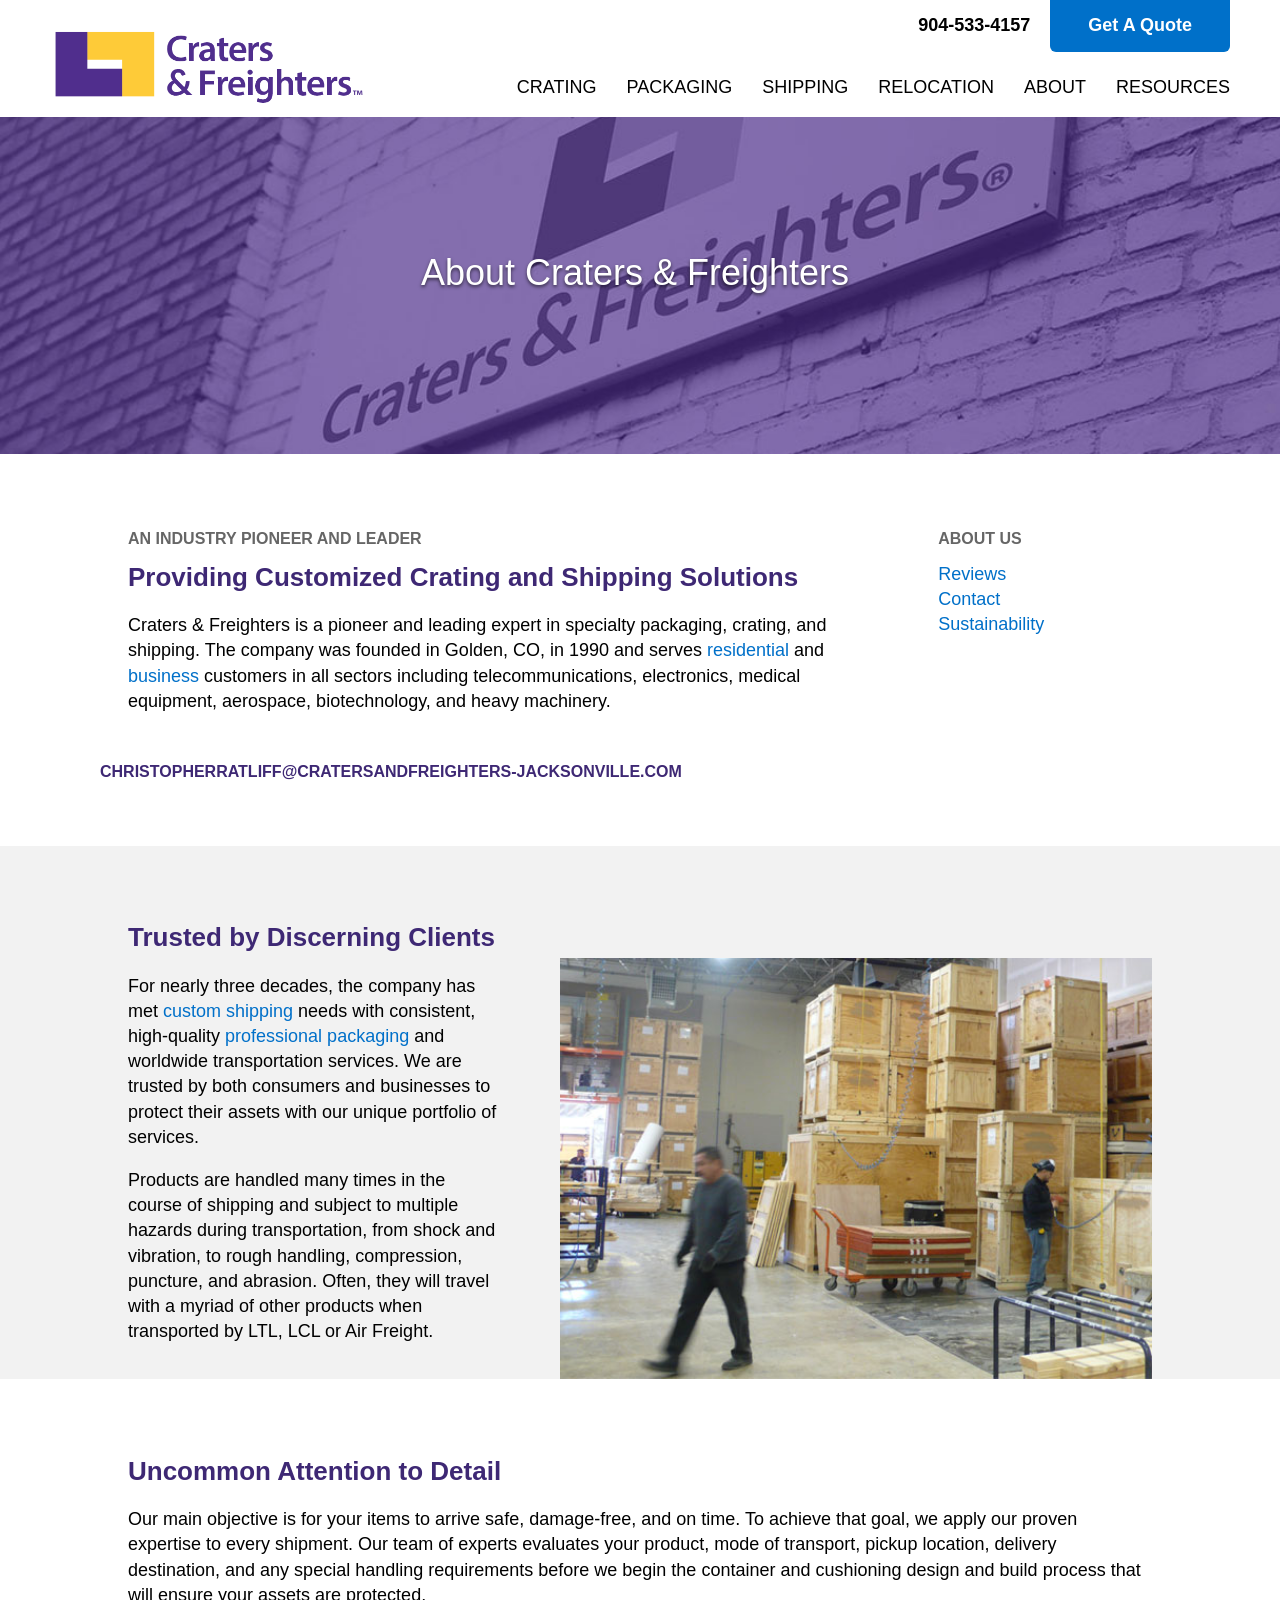
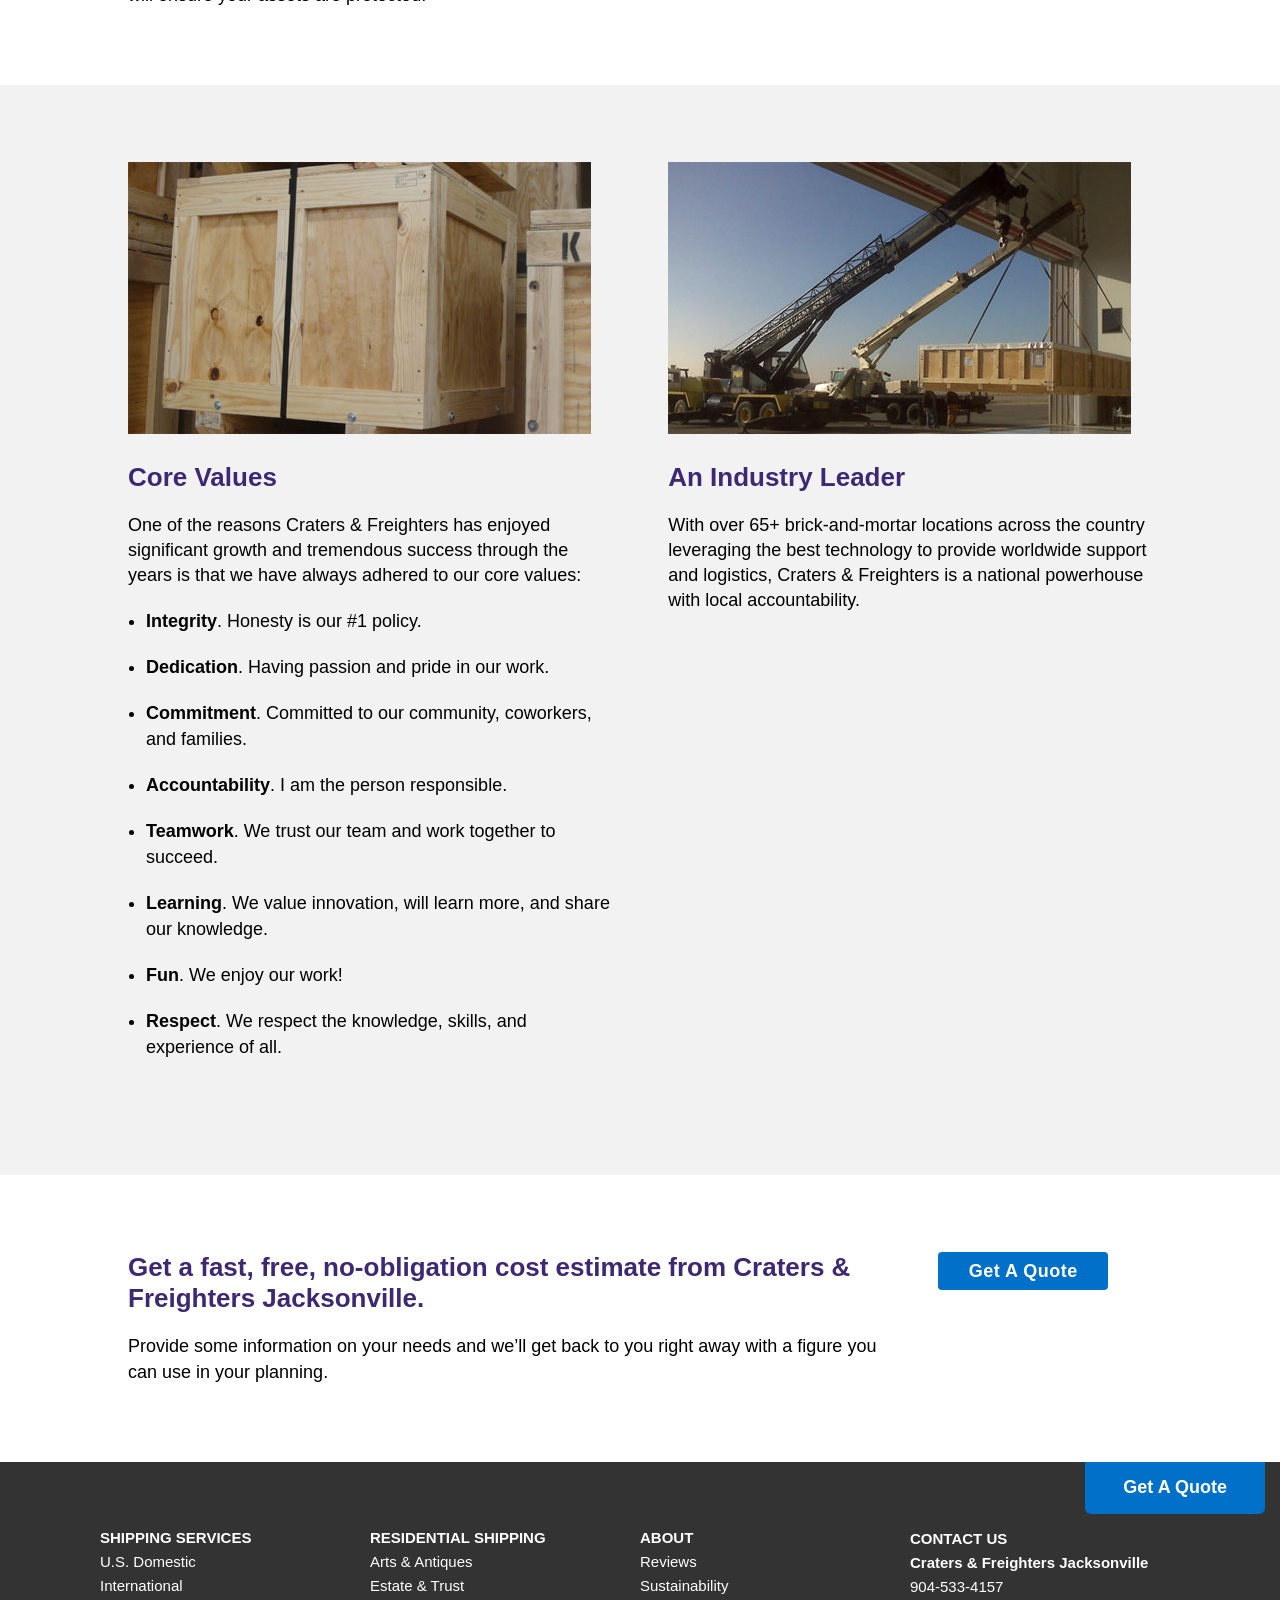
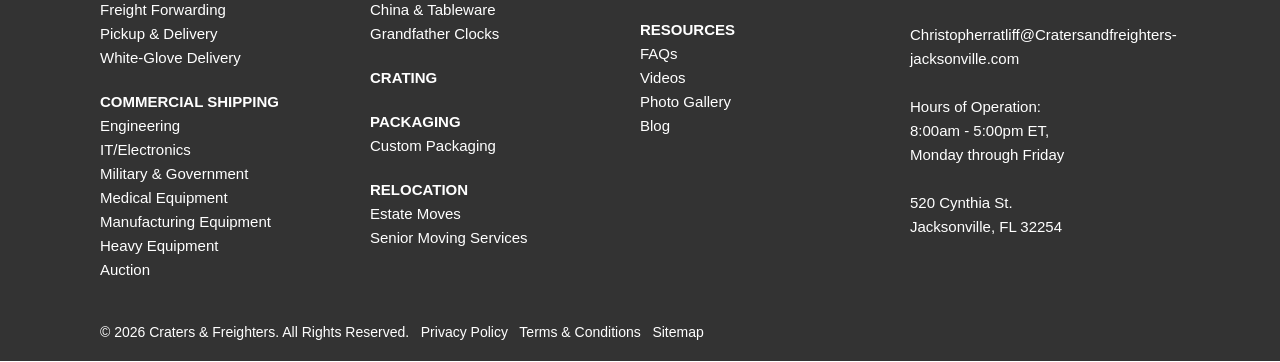
<file: about.html>
<html lang="en-US" class="js">
    <!--<!
    [endif]--><head>
        <meta charset="UTF-8" />

        <meta http-equiv="X-UA-Compatible" content="IE=edge" />


        <meta
            name="robots"
            content="index, follow, max-image-preview:large, max-snippet:-1, max-video-preview:-1"
        />

        <link rel="stylesheet" href="./css.css">
 
        <title>Jacksonville, FL Packing, Crating &amp; Shipping Company</title>
        <meta
            name="description"
            content="Craters &amp; Freighters Jacksonville, FL provides safe, reliable packing and worldwide shipping to business and residential clients. We have the expert service solutions for packing, crating and shipping. Call 904-533-4157. Learn about our services &amp; solutions today. Proudly serving Jacksonville, FL for over 25 years."
        />

        <meta property="og:locale" content="en_US" />
        <meta property="og:type" content="website" />
        <meta
            property="og:title"
            content="Jacksonville, FL Packing, Crating &amp; Shipping Company"
        />
        <meta
            property="og:description"
            content="Craters &amp; Freighters Jacksonville, FL provides safe, reliable packing and worldwide shipping to business and residential clients. We have the expert service solutions for packing, crating and shipping. Call 904-533-4157. Learn about our services &amp; solutions today. Proudly serving Jacksonville, FL for over 25 years."
        />

        <meta
            property="og:site_name"
            content="Jacksonville Craters &amp; Freighters"
        />
        <meta
            property="article:modified_time"
            content="2026-01-22T21:57:34+00:00"
        />
        <meta name="twitter:card" content="summary_large_image" />

        <meta
            name="google-site-verification"
            content="1ggIVCdo-JEqEELTHeA6rR1_06SR3EGT_oTRwEwxINM"
        />
        <!-- / Yoast SEO plugin. -->



        <meta
            content="TCA Divi Child Theme for Franchises v.1.0.0"
            name="generator"
        />

 
        <style id="global-styles-inline-css">

            .et_pb_blurb_2.et_pb_blurb, .et_pb_blurb_5.et_pb_blurb {
                background-color: #808080;
            }
            :root {
                --wp--preset--aspect-ratio--square: 1;
                --wp--preset--aspect-ratio--4-3: 4/3;
                --wp--preset--aspect-ratio--3-4: 3/4;
                --wp--preset--aspect-ratio--3-2: 3/2;
                --wp--preset--aspect-ratio--2-3: 2/3;
                --wp--preset--aspect-ratio--16-9: 16/9;
                --wp--preset--aspect-ratio--9-16: 9/16;
                --wp--preset--color--black: #000000;
                --wp--preset--color--cyan-bluish-gray: #abb8c3;
                --wp--preset--color--white: #ffffff;
                --wp--preset--color--pale-pink: #f78da7;
                --wp--preset--color--vivid-red: #cf2e2e;
                --wp--preset--color--luminous-vivid-orange: #ff6900;
                --wp--preset--color--luminous-vivid-amber: #fcb900;
                --wp--preset--color--light-green-cyan: #7bdcb5;
                --wp--preset--color--vivid-green-cyan: #00d084;
                --wp--preset--color--pale-cyan-blue: #8ed1fc;
                --wp--preset--color--vivid-cyan-blue: #0693e3;
                --wp--preset--color--vivid-purple: #9b51e0;
                --wp--preset--gradient--vivid-cyan-blue-to-vivid-purple: linear-gradient(
                    135deg,
                    rgb(6, 147, 227) 0%,
                    rgb(155, 81, 224) 100%
                );
                --wp--preset--gradient--light-green-cyan-to-vivid-green-cyan: linear-gradient(
                    135deg,
                    rgb(122, 220, 180) 0%,
                    rgb(0, 208, 130) 100%
                );
                --wp--preset--gradient--luminous-vivid-amber-to-luminous-vivid-orange: linear-gradient(
                    135deg,
                    rgb(252, 185, 0) 0%,
                    rgb(255, 105, 0) 100%
                );
                --wp--preset--gradient--luminous-vivid-orange-to-vivid-red: linear-gradient(
                    135deg,
                    rgb(255, 105, 0) 0%,
                    rgb(207, 46, 46) 100%
                );
                --wp--preset--gradient--very-light-gray-to-cyan-bluish-gray: linear-gradient(
                    135deg,
                    rgb(238, 238, 238) 0%,
                    rgb(169, 184, 195) 100%
                );
                --wp--preset--gradient--cool-to-warm-spectrum: linear-gradient(
                    135deg,
                    rgb(74, 234, 220) 0%,
                    rgb(151, 120, 209) 20%,
                    rgb(207, 42, 186) 40%,
                    rgb(238, 44, 130) 60%,
                    rgb(251, 105, 98) 80%,
                    rgb(254, 248, 76) 100%
                );
                --wp--preset--gradient--blush-light-purple: linear-gradient(
                    135deg,
                    rgb(255, 206, 236) 0%,
                    rgb(152, 150, 240) 100%
                );
                --wp--preset--gradient--blush-bordeaux: linear-gradient(
                    135deg,
                    rgb(254, 205, 165) 0%,
                    rgb(254, 45, 45) 50%,
                    rgb(107, 0, 62) 100%
                );
                --wp--preset--gradient--luminous-dusk: linear-gradient(
                    135deg,
                    rgb(255, 203, 112) 0%,
                    rgb(199, 81, 192) 50%,
                    rgb(65, 88, 208) 100%
                );
                --wp--preset--gradient--pale-ocean: linear-gradient(
                    135deg,
                    rgb(255, 245, 203) 0%,
                    rgb(182, 227, 212) 50%,
                    rgb(51, 167, 181) 100%
                );
                --wp--preset--gradient--electric-grass: linear-gradient(
                    135deg,
                    rgb(202, 248, 128) 0%,
                    rgb(113, 206, 126) 100%
                );
                --wp--preset--gradient--midnight: linear-gradient(
                    135deg,
                    rgb(2, 3, 129) 0%,
                    rgb(40, 116, 252) 100%
                );
                --wp--preset--font-size--small: 13px;
                --wp--preset--font-size--medium: 20px;
                --wp--preset--font-size--large: 36px;
                --wp--preset--font-size--x-large: 42px;
                --wp--preset--spacing--20: 0.44rem;
                --wp--preset--spacing--30: 0.67rem;
                --wp--preset--spacing--40: 1rem;
                --wp--preset--spacing--50: 1.5rem;
                --wp--preset--spacing--60: 2.25rem;
                --wp--preset--spacing--70: 3.38rem;
                --wp--preset--spacing--80: 5.06rem;
                --wp--preset--shadow--natural: 6px 6px 9px rgba(0, 0, 0, 0.2);
                --wp--preset--shadow--deep: 12px 12px 50px rgba(0, 0, 0, 0.4);
                --wp--preset--shadow--sharp: 6px 6px 0px rgba(0, 0, 0, 0.2);
                --wp--preset--shadow--outlined:
                    6px 6px 0px -3px rgb(255, 255, 255), 6px 6px rgb(0, 0, 0);
                --wp--preset--shadow--crisp: 6px 6px 0px rgb(0, 0, 0);
            }
            :root {
                --wp--style--global--content-size: 823px;
                --wp--style--global--wide-size: 1080px;
            }
            :where(body) {
                margin: 0;
            }
            .wp-site-blocks > .alignleft {
                float: left;
                margin-right: 2em;
            }
            .wp-site-blocks > .alignright {
                float: right;
                margin-left: 2em;
            }
            .wp-site-blocks > .aligncenter {
                justify-content: center;
                margin-left: auto;
                margin-right: auto;
            }
            :where(.is-layout-flex) {
                gap: 0.5em;
            }
            :where(.is-layout-grid) {
                gap: 0.5em;
            }
            .is-layout-flow > .alignleft {
                float: left;
                margin-inline-start: 0;
                margin-inline-end: 2em;
            }
            .is-layout-flow > .alignright {
                float: right;
                margin-inline-start: 2em;
                margin-inline-end: 0;
            }
            .is-layout-flow > .aligncenter {
                margin-left: auto !important;
                margin-right: auto !important;
            }
            .is-layout-constrained > .alignleft {
                float: left;
                margin-inline-start: 0;
                margin-inline-end: 2em;
            }
            .is-layout-constrained > .alignright {
                float: right;
                margin-inline-start: 2em;
                margin-inline-end: 0;
            }
            .is-layout-constrained > .aligncenter {
                margin-left: auto !important;
                margin-right: auto !important;
            }
            .is-layout-constrained
                > :where(:not(.alignleft):not(.alignright):not(.alignfull)) {
                max-width: var(--wp--style--global--content-size);
                margin-left: auto !important;
                margin-right: auto !important;
            }
            .is-layout-constrained > .alignwide {
                max-width: var(--wp--style--global--wide-size);
            }
            body .is-layout-flex {
                display: flex;
            }
            .is-layout-flex {
                flex-wrap: wrap;
                align-items: center;
            }
            .is-layout-flex > :is(*, div) {
                margin: 0;
            }
            body .is-layout-grid {
                display: grid;
            }
            .is-layout-grid > :is(*, div) {
                margin: 0;
            }
            body {
                padding-top: 0px;
                padding-right: 0px;
                padding-bottom: 0px;
                padding-left: 0px;
            }
            :root :where(.wp-element-button, .wp-block-button__link) {
                background-color: #32373c;
                border-width: 0;
                color: #fff;
                font-family: inherit;
                font-size: inherit;
                font-style: inherit;
                font-weight: inherit;
                letter-spacing: inherit;
                line-height: inherit;
                padding-top: calc(0.667em + 2px);
                padding-right: calc(1.333em + 2px);
                padding-bottom: calc(0.667em + 2px);
                padding-left: calc(1.333em + 2px);
                text-decoration: none;
                text-transform: inherit;
            }
            .has-black-color {
                color: var(--wp--preset--color--black) !important;
            }
            .has-cyan-bluish-gray-color {
                color: var(--wp--preset--color--cyan-bluish-gray) !important;
            }
            .has-white-color {
                color: var(--wp--preset--color--white) !important;
            }
            .has-pale-pink-color {
                color: var(--wp--preset--color--pale-pink) !important;
            }
            .has-vivid-red-color {
                color: var(--wp--preset--color--vivid-red) !important;
            }
            .has-luminous-vivid-orange-color {
                color: var(
                    --wp--preset--color--luminous-vivid-orange
                ) !important;
            }
            .has-luminous-vivid-amber-color {
                color: var(
                    --wp--preset--color--luminous-vivid-amber
                ) !important;
            }
            .has-light-green-cyan-color {
                color: var(--wp--preset--color--light-green-cyan) !important;
            }
            .has-vivid-green-cyan-color {
                color: var(--wp--preset--color--vivid-green-cyan) !important;
            }
            .has-pale-cyan-blue-color {
                color: var(--wp--preset--color--pale-cyan-blue) !important;
            }
            .has-vivid-cyan-blue-color {
                color: var(--wp--preset--color--vivid-cyan-blue) !important;
            }
            .has-vivid-purple-color {
                color: var(--wp--preset--color--vivid-purple) !important;
            }
            .has-black-background-color {
                background-color: var(--wp--preset--color--black) !important;
            }
            .has-cyan-bluish-gray-background-color {
                background-color: var(
                    --wp--preset--color--cyan-bluish-gray
                ) !important;
            }
            .has-white-background-color {
                background-color: var(--wp--preset--color--white) !important;
            }
            .has-pale-pink-background-color {
                background-color: var(
                    --wp--preset--color--pale-pink
                ) !important;
            }
            .has-vivid-red-background-color {
                background-color: var(
                    --wp--preset--color--vivid-red
                ) !important;
            }
            .has-luminous-vivid-orange-background-color {
                background-color: var(
                    --wp--preset--color--luminous-vivid-orange
                ) !important;
            }
            .has-luminous-vivid-amber-background-color {
                background-color: var(
                    --wp--preset--color--luminous-vivid-amber
                ) !important;
            }
            .has-light-green-cyan-background-color {
                background-color: var(
                    --wp--preset--color--light-green-cyan
                ) !important;
            }
            .has-vivid-green-cyan-background-color {
                background-color: var(
                    --wp--preset--color--vivid-green-cyan
                ) !important;
            }
            .has-pale-cyan-blue-background-color {
                background-color: var(
                    --wp--preset--color--pale-cyan-blue
                ) !important;
            }
            .has-vivid-cyan-blue-background-color {
                background-color: var(
                    --wp--preset--color--vivid-cyan-blue
                ) !important;
            }
            .has-vivid-purple-background-color {
                background-color: var(
                    --wp--preset--color--vivid-purple
                ) !important;
            }
            .has-black-border-color {
                border-color: var(--wp--preset--color--black) !important;
            }
            .has-cyan-bluish-gray-border-color {
                border-color: var(
                    --wp--preset--color--cyan-bluish-gray
                ) !important;
            }
            .has-white-border-color {
                border-color: var(--wp--preset--color--white) !important;
            }
            .has-pale-pink-border-color {
                border-color: var(--wp--preset--color--pale-pink) !important;
            }
            .has-vivid-red-border-color {
                border-color: var(--wp--preset--color--vivid-red) !important;
            }
            .has-luminous-vivid-orange-border-color {
                border-color: var(
                    --wp--preset--color--luminous-vivid-orange
                ) !important;
            }
            .has-luminous-vivid-amber-border-color {
                border-color: var(
                    --wp--preset--color--luminous-vivid-amber
                ) !important;
            }
            .has-light-green-cyan-border-color {
                border-color: var(
                    --wp--preset--color--light-green-cyan
                ) !important;
            }
            .has-vivid-green-cyan-border-color {
                border-color: var(
                    --wp--preset--color--vivid-green-cyan
                ) !important;
            }
            .has-pale-cyan-blue-border-color {
                border-color: var(
                    --wp--preset--color--pale-cyan-blue
                ) !important;
            }
            .has-vivid-cyan-blue-border-color {
                border-color: var(
                    --wp--preset--color--vivid-cyan-blue
                ) !important;
            }
            .has-vivid-purple-border-color {
                border-color: var(--wp--preset--color--vivid-purple) !important;
            }
            .has-vivid-cyan-blue-to-vivid-purple-gradient-background {
                background: var(
                    --wp--preset--gradient--vivid-cyan-blue-to-vivid-purple
                ) !important;
            }
            .has-light-green-cyan-to-vivid-green-cyan-gradient-background {
                background: var(
                    --wp--preset--gradient--light-green-cyan-to-vivid-green-cyan
                ) !important;
            }
            .has-luminous-vivid-amber-to-luminous-vivid-orange-gradient-background {
                background: var(
                    --wp--preset--gradient--luminous-vivid-amber-to-luminous-vivid-orange
                ) !important;
            }
            .has-luminous-vivid-orange-to-vivid-red-gradient-background {
                background: var(
                    --wp--preset--gradient--luminous-vivid-orange-to-vivid-red
                ) !important;
            }
            .has-very-light-gray-to-cyan-bluish-gray-gradient-background {
                background: var(
                    --wp--preset--gradient--very-light-gray-to-cyan-bluish-gray
                ) !important;
            }
            .has-cool-to-warm-spectrum-gradient-background {
                background: var(
                    --wp--preset--gradient--cool-to-warm-spectrum
                ) !important;
            }
            .has-blush-light-purple-gradient-background {
                background: var(
                    --wp--preset--gradient--blush-light-purple
                ) !important;
            }
            .has-blush-bordeaux-gradient-background {
                background: var(
                    --wp--preset--gradient--blush-bordeaux
                ) !important;
            }
            .has-luminous-dusk-gradient-background {
                background: var(
                    --wp--preset--gradient--luminous-dusk
                ) !important;
            }
            .has-pale-ocean-gradient-background {
                background: var(--wp--preset--gradient--pale-ocean) !important;
            }
            .has-electric-grass-gradient-background {
                background: var(
                    --wp--preset--gradient--electric-grass
                ) !important;
            }
            .has-midnight-gradient-background {
                background: var(--wp--preset--gradient--midnight) !important;
            }
            .has-small-font-size {
                font-size: var(--wp--preset--font-size--small) !important;
            }
            .has-medium-font-size {
                font-size: var(--wp--preset--font-size--medium) !important;
            }
            .has-large-font-size {
                font-size: var(--wp--preset--font-size--large) !important;
            }
            .has-x-large-font-size {
                font-size: var(--wp--preset--font-size--x-large) !important;
            }
            /*# sourceURL=global-styles-inline-css */
        </style>

 
        <style id="divi-style-parent-inline-inline-css">

            a,
            abbr,
            acronym,
            address,
            applet,
            b,
            big,
            blockquote,
            body,
            center,
            cite,
            code,
            dd,
            del,
            dfn,
            div,
            dl,
            dt,
            em,
            fieldset,
            font,
            form,
            h1,
            h2,
            h3,
            h4,
            h5,
            h6,
            html,
            i,
            iframe,
            img,
            ins,
            kbd,
            label,
            legend,
            li,
            object,
            ol,
            p,
            pre,
            q,
            s,
            samp,
            small,
            span,
            strike,
            strong,
            sub,
            sup,
            tt,
            u,
            ul,
            var {
                margin: 0;
                padding: 0;
                border: 0;
                outline: 0;
                font-size: 100%;
                -ms-text-size-adjust: 100%;
                -webkit-text-size-adjust: 100%;
                vertical-align: baseline;
                background: transparent;
            }
            body {
                line-height: 1;
            }
            ol,
            ul {
                list-style: none;
            }
            blockquote,
            q {
                quotes: none;
            }
            blockquote:after,
            blockquote:before,
            q:after,
            q:before {
                content: "";
                content: none;
            }
            blockquote {
                margin: 20px 0 30px;
                border-left: 5px solid;
                padding-left: 20px;
            }
            :focus {
                outline: 0;
            }
            del {
                text-decoration: line-through;
            }
            pre {
                overflow: auto;
                padding: 10px;
            }
            figure {
                margin: 0;
            }
            table {
                border-collapse: collapse;
                border-spacing: 0;
            }
            article,
            aside,
            footer,
            header,
            hgroup,
            nav,
            section {
                display: block;
            }
            body {
                font-family:
                    Open Sans,
                    Arial,
                    sans-serif;
                font-size: 14px;
                color: #666;
                background-color: #fff;
                line-height: 1.7em;
                font-weight: 500;
                -webkit-font-smoothing: antialiased;
                -moz-osx-font-smoothing: grayscale;
            }
            body.page-template-page-template-blank-php #page-container {
                padding-top: 0 !important;
            }
            body.et_cover_background {
                background-size: cover !important;
                background-position: top !important;
                background-repeat: no-repeat !important;
                background-attachment: fixed;
            }
            a {
                color: #2ea3f2;
            }
            a,
            a:hover {
                text-decoration: none;
            }
            p {
                padding-bottom: 1em;
            }
            p:not(.has-background):last-of-type {
                padding-bottom: 0;
            }
            p.et_normal_padding {
                padding-bottom: 1em;
            }
            strong {
                font-weight: 700;
            }
            cite,
            em,
            i {
                font-style: italic;
            }
            code,
            pre {
                font-family:
                    Courier New,
                    monospace;
                margin-bottom: 10px;
            }
            ins {
                text-decoration: none;
            }
            sub,
            sup {
                height: 0;
                line-height: 1;
                position: relative;
                vertical-align: baseline;
            }
            sup {
                bottom: 0.8em;
            }
            sub {
                top: 0.3em;
            }
            dl {
                margin: 0 0 1.5em;
            }
            dl dt {
                font-weight: 700;
            }
            dd {
                margin-left: 1.5em;
            }
            blockquote p {
                padding-bottom: 0;
            }
            embed,
            iframe,
            object,
            video {
                max-width: 100%;
            }
            h1,
            h2,
            h3,
            h4,
            h5,
            h6 {
                color: #333;
                padding-bottom: 10px;
                line-height: 1em;
                font-weight: 500;
            }
            h1 a,
            h2 a,
            h3 a,
            h4 a,
            h5 a,
            h6 a {
                color: inherit;
            }
            h1 {
                font-size: 30px;
            }
            h2 {
                font-size: 26px;
            }
            h3 {
                font-size: 22px;
            }
            h4 {
                font-size: 18px;
            }
            h5 {
                font-size: 16px;
            }
            h6 {
                font-size: 14px;
            }
            input {
                -webkit-appearance: none;
            }
            input[type="checkbox"] {
                -webkit-appearance: checkbox;
            }
            input[type="radio"] {
                -webkit-appearance: radio;
            }
            input.text,
            input.title,
            input[type="email"],
            input[type="password"],
            input[type="tel"],
            input[type="text"],
            select,
            textarea {
                background-color: #fff;
                border: 1px solid #bbb;
                padding: 2px;
                color: #4e4e4e;
            }
            input.text:focus,
            input.title:focus,
            input[type="text"]:focus,
            select:focus,
            textarea:focus {
                border-color: #2d3940;
                color: #3e3e3e;
            }
            input.text,
            input.title,
            input[type="text"],
            select,
            textarea {
                margin: 0;
            }
            textarea {
                padding: 4px;
            }
            button,
            input,
            select,
            textarea {
                font-family: inherit;
            }
            img {
                max-width: 100%;
                height: auto;
            }
            .clear {
                clear: both;
            }
            br.clear {
                margin: 0;
                padding: 0;
            }
            .pagination {
                clear: both;
            }
            #et_search_icon:hover,
            .et-social-icon a:hover,
            .et_password_protected_form .et_submit_button,
            .form-submit .et_pb_buttontton.alt.disabled,
            .nav-single a,
            .posted_in a {
                color: #2ea3f2;
            }
            .et-search-form,
            blockquote {
                border-color: #2ea3f2;
            }
            #main-content {
                background-color: #fff;
            }
            .container {
                width: 80%;
                max-width: 1080px;
                margin: auto;
                position: relative;
            }
            body:not(.et-tb) #main-content .container,
            body:not(.et-tb-has-header) #main-content .container {
                padding-top: 58px;
            }
            .et_full_width_page #main-content .container:before {
                display: none;
            }
            .main_title {
                margin-bottom: 20px;
            }
            .et_password_protected_form .et_submit_button:hover,
            .form-submit .et_pb_button:hover {
                background: rgba(0, 0, 0, 0.05);
            }
            .et_button_icon_visible .et_pb_button {
                padding-right: 2em;
                padding-left: 0.7em;
            }
            .et_button_icon_visible .et_pb_button:after {
                opacity: 1;
                margin-left: 0;
            }
            .et_button_left .et_pb_button:hover:after {
                left: 0.15em;
            }
            .et_button_left .et_pb_button:after {
                margin-left: 0;
                left: 1em;
            }
            .et_button_icon_visible.et_button_left .et_pb_button,
            .et_button_left .et_pb_button:hover,
            .et_button_left .et_pb_module .et_pb_button:hover {
                padding-left: 2em;
                padding-right: 0.7em;
            }
            .et_button_icon_visible.et_button_left .et_pb_button:after,
            .et_button_left .et_pb_button:hover:after {
                left: 0.15em;
            }
            .et_password_protected_form .et_submit_button:hover,
            .form-submit .et_pb_button:hover {
                padding: 0.3em 1em;
            }
            .et_button_no_icon .et_pb_button:after {
                display: none;
            }
            .et_button_no_icon.et_button_icon_visible.et_button_left
                .et_pb_button,
            .et_button_no_icon.et_button_left .et_pb_button:hover,
            .et_button_no_icon .et_pb_button,
            .et_button_no_icon .et_pb_button:hover {
                padding: 0.3em 1em !important;
            }
            .et_button_custom_icon .et_pb_button:after {
                line-height: 1.7em;
            }
            .et_button_custom_icon.et_button_icon_visible .et_pb_button:after,
            .et_button_custom_icon .et_pb_button:hover:after {
                margin-left: 0.3em;
            }
            #left-area
                .post_format-post-format-gallery
                .wp-block-gallery:first-of-type {
                padding: 0;
                margin-bottom: -16px;
            }
            .entry-content table:not(.variations) {
                border: 1px solid #eee;
                margin: 0 0 15px;
                text-align: left;
                width: 100%;
            }
            .entry-content thead th,
            .entry-content tr th {
                color: #555;
                font-weight: 700;
                padding: 9px 24px;
            }
            .entry-content tr td {
                border-top: 1px solid #eee;
                padding: 6px 24px;
            }
            #left-area ul,
            .entry-content ul,
            .et-l--body ul,
            .et-l--footer ul,
            .et-l--header ul {
                list-style-type: disc;
                padding: 0 0 23px 1em;
                line-height: 26px;
            }
            #left-area ol,
            .entry-content ol,
            .et-l--body ol,
            .et-l--footer ol,
            .et-l--header ol {
                list-style-type: decimal;
                list-style-position: inside;
                padding: 0 0 23px;
                line-height: 26px;
            }
            #left-area ul li ul,
            .entry-content ul li ol {
                padding: 2px 0 2px 20px;
            }
            #left-area ol li ul,
            .entry-content ol li ol,
            .et-l--body ol li ol,
            .et-l--footer ol li ol,
            .et-l--header ol li ol {
                padding: 2px 0 2px 35px;
            }
            #left-area ul.wp-block-gallery {
                display: -webkit-box;
                display: -ms-flexbox;
                display: flex;
                -ms-flex-wrap: wrap;
                flex-wrap: wrap;
                list-style-type: none;
                padding: 0;
            }
            #left-area ul.products {
                padding: 0 !important;
                line-height: 1.7 !important;
                list-style: none !important;
            }
            .gallery-item a {
                display: block;
            }
            .gallery-caption,
            .gallery-item a {
                width: 90%;
            }
            #wpadminbar {
                z-index: 100001;
            }
            #left-area .post-meta {
                font-size: 14px;
                padding-bottom: 15px;
            }
            #left-area .post-meta a {
                text-decoration: none;
                color: #666;
            }
            #left-area .et_featured_image {
                padding-bottom: 7px;
            }
            .single .post {
                padding-bottom: 25px;
            }
            body.single .et_audio_content {
                margin-bottom: -6px;
            }
            .nav-single a {
                text-decoration: none;
                color: #2ea3f2;
                font-size: 14px;
                font-weight: 400;
            }
            .nav-previous {
                float: left;
            }
            .nav-next {
                float: right;
            }
            .et_password_protected_form p input {
                background-color: #eee;
                border: none !important;
                width: 100% !important;
                border-radius: 0 !important;
                font-size: 14px;
                color: #999 !important;
                padding: 16px !important;
                -webkit-box-sizing: border-box;
                box-sizing: border-box;
            }
            .et_password_protected_form label {
                display: none;
            }
            .et_password_protected_form .et_submit_button {
                font-family: inherit;
                display: block;
                float: right;
                margin: 8px auto 0;
                cursor: pointer;
            }
            .post-password-required p.nocomments.container {
                max-width: 100%;
            }
            .post-password-required p.nocomments.container:before {
                display: none;
            }
            .aligncenter,
            div.post .new-post .aligncenter {
                display: block;
                margin-left: auto;
                margin-right: auto;
            }
            .wp-caption {
                border: 1px solid #ddd;
                text-align: center;
                background-color: #f3f3f3;
                margin-bottom: 10px;
                max-width: 96%;
                padding: 8px;
            }
            .wp-caption.alignleft {
                margin: 0 30px 20px 0;
            }
            .wp-caption.alignright {
                margin: 0 0 20px 30px;
            }
            .wp-caption img {
                margin: 0;
                padding: 0;
                border: 0;
            }
            .wp-caption p.wp-caption-text {
                font-size: 12px;
                padding: 0 4px 5px;
                margin: 0;
            }
            .alignright {
                float: right;
            }
            .alignleft {
                float: left;
            }
            img.alignleft {
                display: inline;
                float: left;
                margin-right: 15px;
            }
            img.alignright {
                display: inline;
                float: right;
                margin-left: 15px;
            }
            .page.et_pb_pagebuilder_layout #main-content {
                background-color: transparent;
            }
            body #main-content .et_builder_inner_content > h1,
            body #main-content .et_builder_inner_content > h2,
            body #main-content .et_builder_inner_content > h3,
            body #main-content .et_builder_inner_content > h4,
            body #main-content .et_builder_inner_content > h5,
            body #main-content .et_builder_inner_content > h6 {
                line-height: 1.4em;
            }
            body #main-content .et_builder_inner_content > p {
                line-height: 1.7em;
            }
            .wp-block-pullquote {
                margin: 20px 0 30px;
            }
            .wp-block-pullquote.has-background blockquote {
                border-left: none;
            }
            .wp-block-group.has-background {
                padding: 1.5em 1.5em 0.5em;
            }
            @media (min-width: 981px) {
                #left-area {
                    width: 79.125%;
                    padding-bottom: 23px;
                }
                #main-content .container:before {
                    content: "";
                    position: absolute;
                    top: 0;
                    height: 100%;
                    width: 1px;
                    background-color: #e2e2e2;
                }
                .et_full_width_page #left-area,
                .et_no_sidebar #left-area {
                    float: none;
                    width: 100% !important;
                }
                .et_full_width_page #left-area {
                    padding-bottom: 0;
                }
                .et_no_sidebar #main-content .container:before {
                    display: none;
                }
            }
            @media (max-width: 980px) {
                #page-container {
                    padding-top: 80px;
                }
                .et-tb #page-container,
                .et-tb-has-header #page-container {
                    padding-top: 0 !important;
                }
                #left-area,
                #sidebar {
                    width: 100% !important;
                }
                #main-content .container:before {
                    display: none !important;
                }
                .et_full_width_page .et_gallery_item:nth-child(4n + 1) {
                    clear: none;
                }
            }
            @media print {
                #page-container {
                    padding-top: 0 !important;
                }
            }
            #wp-admin-bar-et-use-visual-builder a:before {
                font-family: ETmodules !important;
                content: "\e625";
                font-size: 30px !important;
                width: 28px;
                margin-top: -3px;
                color: #974df3 !important;
            }
            #wp-admin-bar-et-use-visual-builder:hover a:before {
                color: #fff !important;
            }
            #wp-admin-bar-et-use-visual-builder:hover a,
            #wp-admin-bar-et-use-visual-builder a:hover {
                transition: background-color 0.5s ease;
                -webkit-transition: background-color 0.5s ease;
                -moz-transition: background-color 0.5s ease;
                background-color: #7e3bd0 !important;
                color: #fff !important;
            }
            * html .clearfix,
            :first-child + html .clearfix {
                zoom: 1;
            }
            .iphone
                .et_pb_section_video_bg
                video::-webkit-media-controls-start-playback-button {
                display: none !important;
                -webkit-appearance: none;
            }
            .et_mobile_device .et_pb_section_parallax .et_pb_parallax_css {
                background-attachment: scroll;
            }
            .et-social-facebook a.icon:before {
                content: "\e093";
            }
            .et-social-twitter a.icon:before {
                content: "\e094";
            }
            .et-social-google-plus a.icon:before {
                content: "\e096";
            }
            .et-social-instagram a.icon:before {
                content: "\e09a";
            }
            .et-social-rss a.icon:before {
                content: "\e09e";
            }
            .ai1ec-single-event:after {
                content: " ";
                display: table;
                clear: both;
            }
            .evcal_event_details
                .evcal_evdata_cell
                .eventon_details_shading_bot.eventon_details_shading_bot {
                z-index: 3;
            }
            .wp-block-divi-layout {
                margin-bottom: 1em;
            }
            * {
                -webkit-box-sizing: border-box;
                box-sizing: border-box;
            }
            #et-info-email:before,
            #et-info-phone:before,
            #et_search_icon:before,
            .comment-reply-link:after,
            .et-cart-info span:before,
            .et-pb-arrow-next:before,
            .et-pb-arrow-prev:before,
            .et-social-icon a:before,
            .et_audio_container .mejs-playpause-button button:before,
            .et_audio_container .mejs-volume-button button:before,
            .et_overlay:before,
            .et_password_protected_form .et_submit_button:after,
            .et_pb_button:after,
            .et_pb_contact_reset:after,
            .et_pb_contact_submit:after,
            .et_pb_font_icon:before,
            .et_pb_newsletter_button:after,
            .et_pb_pricing_table_button:after,
            .et_pb_promo_button:after,
            .et_pb_testimonial:before,
            .et_pb_toggle_title:before,
            .form-submit .et_pb_button:after,
            .mobile_menu_bar:before,
            a.et_pb_more_button:after {
                font-family: ETmodules !important;
                speak: none;
                font-style: normal;
                font-weight: 400;
                -webkit-font-feature-settings: normal;
                font-feature-settings: normal;
                font-variant: normal;
                text-transform: none;
                line-height: 1;
                -webkit-font-smoothing: antialiased;
                -moz-osx-font-smoothing: grayscale;
                text-shadow: 0 0;
                direction: ltr;
            }
            .et-pb-icon,
            .et_pb_custom_button_icon.et_pb_button:after,
            .et_pb_login .et_pb_custom_button_icon.et_pb_button:after,
            .et_pb_woo_custom_button_icon
                .button.et_pb_custom_button_icon.et_pb_button:after,
            .et_pb_woo_custom_button_icon
                .button.et_pb_custom_button_icon.et_pb_button:hover:after {
                content: attr(data-icon);
            }
            .et-pb-icon {
                font-family: ETmodules;
                speak: none;
                font-weight: 400;
                -webkit-font-feature-settings: normal;
                font-feature-settings: normal;
                font-variant: normal;
                text-transform: none;
                line-height: 1;
                -webkit-font-smoothing: antialiased;
                font-size: 96px;
                font-style: normal;
                display: inline-block;
                -webkit-box-sizing: border-box;
                box-sizing: border-box;
                direction: ltr;
            }
            #et-ajax-saving {
                display: none;
                -webkit-transition:
                    background 0.3s,
                    -webkit-box-shadow 0.3s;
                transition:
                    background 0.3s,
                    -webkit-box-shadow 0.3s;
                transition:
                    background 0.3s,
                    box-shadow 0.3s;
                transition:
                    background 0.3s,
                    box-shadow 0.3s,
                    -webkit-box-shadow 0.3s;
                -webkit-box-shadow: rgba(0, 139, 219, 0.247059) 0 0 60px;
                box-shadow: 0 0 60px rgba(0, 139, 219, 0.247059);
                position: fixed;
                top: 50%;
                left: 50%;
                width: 50px;
                height: 50px;
                background: #fff;
                border-radius: 50px;
                margin: -25px 0 0 -25px;
                z-index: 999999;
                text-align: center;
            }
            #et-ajax-saving img {
                margin: 9px;
            }
            .et-safe-mode-indicator,
            .et-safe-mode-indicator:focus,
            .et-safe-mode-indicator:hover {
                -webkit-box-shadow: 0 5px 10px rgba(41, 196, 169, 0.15);
                box-shadow: 0 5px 10px rgba(41, 196, 169, 0.15);
                background: #29c4a9;
                color: #fff;
                font-size: 14px;
                font-weight: 600;
                padding: 12px;
                line-height: 16px;
                border-radius: 3px;
                position: fixed;
                bottom: 30px;
                right: 30px;
                z-index: 999999;
                text-decoration: none;
                font-family:
                    Open Sans,
                    sans-serif;
                -webkit-font-smoothing: antialiased;
                -moz-osx-font-smoothing: grayscale;
            }
            .et_pb_button {
                font-size: 20px;
                font-weight: 500;
                padding: 0.3em 1em;
                line-height: 1.7em !important;
                background-color: transparent;
                background-size: cover;
                background-position: 50%;
                background-repeat: no-repeat;
                border: 2px solid;
                border-radius: 3px;
                -webkit-transition-duration: 0.2s;
                transition-duration: 0.2s;
                -webkit-transition-property: all !important;
                transition-property: all !important;
            }
            .et_pb_button,
            .et_pb_button_inner {
                position: relative;
            }
            .et_pb_button:hover,
            .et_pb_module .et_pb_button:hover {
                border: 2px solid transparent;
                padding: 0.3em 2em 0.3em 0.7em;
            }
            .et_pb_button:hover {
                background-color: hsla(0, 0%, 100%, 0.2);
            }
            .et_pb_bg_layout_light.et_pb_button:hover,
            .et_pb_bg_layout_light .et_pb_button:hover {
                background-color: rgba(0, 0, 0, 0.05);
            }
            .et_pb_button:after,
            .et_pb_button:before {
                font-size: 32px;
                line-height: 1em;
                content: "\35";
                opacity: 0;
                position: absolute;
                margin-left: -1em;
                -webkit-transition: all 0.2s;
                transition: all 0.2s;
                text-transform: none;
                -webkit-font-feature-settings: "kern" off;
                font-feature-settings: "kern" off;
                font-variant: none;
                font-style: normal;
                font-weight: 400;
                text-shadow: none;
            }
            .et_pb_button.et_hover_enabled:hover:after,
            .et_pb_button.et_pb_hovered:hover:after {
                -webkit-transition: none !important;
                transition: none !important;
            }
            .et_pb_button:before {
                display: none;
            }
            .et_pb_button:hover:after {
                opacity: 1;
                margin-left: 0;
            }
            .et_pb_column_1_3 h1,
            .et_pb_column_1_4 h1,
            .et_pb_column_1_5 h1,
            .et_pb_column_1_6 h1,
            .et_pb_column_2_5 h1 {
                font-size: 26px;
            }
            .et_pb_column_1_3 h2,
            .et_pb_column_1_4 h2,
            .et_pb_column_1_5 h2,
            .et_pb_column_1_6 h2,
            .et_pb_column_2_5 h2 {
                font-size: 23px;
            }
            .et_pb_column_1_3 h3,
            .et_pb_column_1_4 h3,
            .et_pb_column_1_5 h3,
            .et_pb_column_1_6 h3,
            .et_pb_column_2_5 h3 {
                font-size: 20px;
            }
            .et_pb_column_1_3 h4,
            .et_pb_column_1_4 h4,
            .et_pb_column_1_5 h4,
            .et_pb_column_1_6 h4,
            .et_pb_column_2_5 h4 {
                font-size: 18px;
            }
            .et_pb_column_1_3 h5,
            .et_pb_column_1_4 h5,
            .et_pb_column_1_5 h5,
            .et_pb_column_1_6 h5,
            .et_pb_column_2_5 h5 {
                font-size: 16px;
            }
            .et_pb_column_1_3 h6,
            .et_pb_column_1_4 h6,
            .et_pb_column_1_5 h6,
            .et_pb_column_1_6 h6,
            .et_pb_column_2_5 h6 {
                font-size: 15px;
            }
            .et_pb_bg_layout_dark,
            .et_pb_bg_layout_dark h1,
            .et_pb_bg_layout_dark h2,
            .et_pb_bg_layout_dark h3,
            .et_pb_bg_layout_dark h4,
            .et_pb_bg_layout_dark h5,
            .et_pb_bg_layout_dark h6 {
                color: #fff !important;
            }
            .et_pb_module.et_pb_text_align_left {
                text-align: left;
            }
            .et_pb_module.et_pb_text_align_center {
                text-align: center;
            }
            .et_pb_module.et_pb_text_align_right {
                text-align: right;
            }
            .et_pb_module.et_pb_text_align_justified {
                text-align: justify;
            }
            .clearfix:after {
                visibility: hidden;
                display: block;
                font-size: 0;
                content: " ";
                clear: both;
                height: 0;
            }
            .et_pb_bg_layout_light .et_pb_more_button {
                color: #2ea3f2;
            }
            .et_builder_inner_content {
                position: relative;
                z-index: 1;
            }
            header .et_builder_inner_content {
                z-index: 2;
            }
            .et_pb_css_mix_blend_mode_passthrough {
                mix-blend-mode: unset !important;
            }
            .et_pb_image_container {
                margin: -20px -20px 29px;
            }
            .et_pb_module_inner {
                position: relative;
            }
            .et_hover_enabled_preview {
                z-index: 2;
            }
            .et_hover_enabled:hover {
                position: relative;
                z-index: 2;
            }
            .et_pb_all_tabs,
            .et_pb_module,
            .et_pb_posts_nav a,
            .et_pb_tab,
            .et_pb_with_background {
                position: relative;
                background-size: cover;
                background-position: 50%;
                background-repeat: no-repeat;
            }
            .et_pb_background_mask,
            .et_pb_background_pattern {
                bottom: 0;
                left: 0;
                position: absolute;
                right: 0;
                top: 0;
            }
            .et_pb_background_mask {
                background-size: calc(100% + 2px) calc(100% + 2px);
                background-repeat: no-repeat;
                background-position: 50%;
                overflow: hidden;
            }
            .et_pb_background_pattern {
                background-position: 0 0;
                background-repeat: repeat;
            }
            .et_pb_with_border {
                position: relative;
                border: 0 solid #333;
            }
            .post-password-required .et_pb_row {
                padding: 0;
                width: 100%;
            }
            .post-password-required .et_password_protected_form {
                min-height: 0;
            }
            body.et_pb_pagebuilder_layout.et_pb_show_title
                .post-password-required
                .et_password_protected_form
                h1,
            body:not(.et_pb_pagebuilder_layout)
                .post-password-required
                .et_password_protected_form
                h1 {
                display: none;
            }
            .et_pb_no_bg {
                padding: 0 !important;
            }
            .et_overlay.et_pb_inline_icon:before,
            .et_pb_inline_icon:before {
                content: attr(data-icon);
            }
            .et_pb_more_button {
                color: inherit;
                text-shadow: none;
                text-decoration: none;
                display: inline-block;
                margin-top: 20px;
            }
            .et_parallax_bg_wrap {
                overflow: hidden;
                position: absolute;
                top: 0;
                right: 0;
                bottom: 0;
                left: 0;
            }
            .et_parallax_bg {
                background-repeat: no-repeat;
                background-position: top;
                background-size: cover;
                position: absolute;
                bottom: 0;
                left: 0;
                width: 100%;
                height: 100%;
                display: block;
            }
            .et_parallax_bg.et_parallax_bg__hover,
            .et_parallax_bg.et_parallax_bg_phone,
            .et_parallax_bg.et_parallax_bg_tablet,
            .et_parallax_gradient.et_parallax_gradient__hover,
            .et_parallax_gradient.et_parallax_gradient_phone,
            .et_parallax_gradient.et_parallax_gradient_tablet,
            .et_pb_section_parallax_hover:hover
                .et_parallax_bg:not(.et_parallax_bg__hover),
            .et_pb_section_parallax_hover:hover
                .et_parallax_gradient:not(.et_parallax_gradient__hover) {
                display: none;
            }
            .et_pb_section_parallax_hover:hover
                .et_parallax_bg.et_parallax_bg__hover,
            .et_pb_section_parallax_hover:hover
                .et_parallax_gradient.et_parallax_gradient__hover {
                display: block;
            }
            .et_parallax_gradient {
                bottom: 0;
                display: block;
                left: 0;
                position: absolute;
                right: 0;
                top: 0;
            }
            .et_pb_module.et_pb_section_parallax,
            .et_pb_posts_nav a.et_pb_section_parallax,
            .et_pb_tab.et_pb_section_parallax {
                position: relative;
            }
            .et_pb_section_parallax .et_pb_parallax_css,
            .et_pb_slides .et_parallax_bg.et_pb_parallax_css {
                background-attachment: fixed;
            }
            body.et-bfb .et_pb_section_parallax .et_pb_parallax_css,
            body.et-bfb .et_pb_slides .et_parallax_bg.et_pb_parallax_css {
                background-attachment: scroll;
                bottom: auto;
            }
            .et_pb_section_parallax.et_pb_column .et_pb_module,
            .et_pb_section_parallax.et_pb_row .et_pb_column,
            .et_pb_section_parallax.et_pb_row .et_pb_module {
                z-index: 9;
                position: relative;
            }
            .et_pb_more_button:hover:after {
                opacity: 1;
                margin-left: 0;
            }
            .et_pb_preload .et_pb_section_video_bg,
            .et_pb_preload > div {
                visibility: hidden;
            }
            .et_pb_preload,
            .et_pb_section.et_pb_section_video.et_pb_preload {
                position: relative;
                background: #464646 !important;
            }
            .et_pb_preload:before {
                content: "";
                position: absolute;
                top: 50%;
                left: 50%;
                border-radius: 32px;
                width: 32px;
                height: 32px;
                margin: -16px 0 0 -16px;
            }
            .box-shadow-overlay {
                position: absolute;
                top: 0;
                left: 0;
                width: 100%;
                height: 100%;
                z-index: 10;
                pointer-events: none;
            }
            .et_pb_section > .box-shadow-overlay ~ .et_pb_row {
                z-index: 11;
            }
            body.safari .section_has_divider {
                will-change: transform;
            }
            .et_pb_row > .box-shadow-overlay {
                z-index: 8;
            }
            .has-box-shadow-overlay {
                position: relative;
            }
            .et_clickable {
                cursor: pointer;
            }
            .screen-reader-text {
                border: 0;
                clip: rect(1px, 1px, 1px, 1px);
                -webkit-clip-path: inset(50%);
                clip-path: inset(50%);
                height: 1px;
                margin: -1px;
                overflow: hidden;
                padding: 0;
                position: absolute !important;
                width: 1px;
                word-wrap: normal !important;
            }
            .et_multi_view_hidden,
            .et_multi_view_hidden_image {
                display: none !important;
            }
            @keyframes multi-view-image-fade {
                0% {
                    opacity: 0;
                }
                10% {
                    opacity: 0.1;
                }
                20% {
                    opacity: 0.2;
                }
                30% {
                    opacity: 0.3;
                }
                40% {
                    opacity: 0.4;
                }
                50% {
                    opacity: 0.5;
                }
                60% {
                    opacity: 0.6;
                }
                70% {
                    opacity: 0.7;
                }
                80% {
                    opacity: 0.8;
                }
                90% {
                    opacity: 0.9;
                }
                to {
                    opacity: 1;
                }
            }
            .et_multi_view_image__loading {
                visibility: hidden;
            }
            .et_multi_view_image__loaded {
                -webkit-animation: multi-view-image-fade 0.5s;
                animation: multi-view-image-fade 0.5s;
            }
            #et-pb-motion-effects-offset-tracker {
                visibility: hidden !important;
                opacity: 0;
                position: absolute;
                top: 0;
                left: 0;
            }
            .et-pb-before-scroll-animation {
                opacity: 0;
            }
            header.et-l.et-l--header:after {
                clear: both;
                display: block;
                content: "";
            }
            .et_pb_module {
                -webkit-animation-timing-function: linear;
                animation-timing-function: linear;
                -webkit-animation-duration: 0.2s;
                animation-duration: 0.2s;
            }
            @-webkit-keyframes fadeBottom {
                0% {
                    opacity: 0;
                    -webkit-transform: translateY(10%);
                    transform: translateY(10%);
                }
                to {
                    opacity: 1;
                    -webkit-transform: translateY(0);
                    transform: translateY(0);
                }
            }
            @keyframes fadeBottom {
                0% {
                    opacity: 0;
                    -webkit-transform: translateY(10%);
                    transform: translateY(10%);
                }
                to {
                    opacity: 1;
                    -webkit-transform: translateY(0);
                    transform: translateY(0);
                }
            }
            @-webkit-keyframes fadeLeft {
                0% {
                    opacity: 0;
                    -webkit-transform: translateX(-10%);
                    transform: translateX(-10%);
                }
                to {
                    opacity: 1;
                    -webkit-transform: translateX(0);
                    transform: translateX(0);
                }
            }
            @keyframes fadeLeft {
                0% {
                    opacity: 0;
                    -webkit-transform: translateX(-10%);
                    transform: translateX(-10%);
                }
                to {
                    opacity: 1;
                    -webkit-transform: translateX(0);
                    transform: translateX(0);
                }
            }
            @-webkit-keyframes fadeRight {
                0% {
                    opacity: 0;
                    -webkit-transform: translateX(10%);
                    transform: translateX(10%);
                }
                to {
                    opacity: 1;
                    -webkit-transform: translateX(0);
                    transform: translateX(0);
                }
            }
            @keyframes fadeRight {
                0% {
                    opacity: 0;
                    -webkit-transform: translateX(10%);
                    transform: translateX(10%);
                }
                to {
                    opacity: 1;
                    -webkit-transform: translateX(0);
                    transform: translateX(0);
                }
            }
            @-webkit-keyframes fadeTop {
                0% {
                    opacity: 0;
                    -webkit-transform: translateY(-10%);
                    transform: translateY(-10%);
                }
                to {
                    opacity: 1;
                    -webkit-transform: translateX(0);
                    transform: translateX(0);
                }
            }
            @keyframes fadeTop {
                0% {
                    opacity: 0;
                    -webkit-transform: translateY(-10%);
                    transform: translateY(-10%);
                }
                to {
                    opacity: 1;
                    -webkit-transform: translateX(0);
                    transform: translateX(0);
                }
            }
            @-webkit-keyframes fadeIn {
                0% {
                    opacity: 0;
                }
                to {
                    opacity: 1;
                }
            }
            @keyframes fadeIn {
                0% {
                    opacity: 0;
                }
                to {
                    opacity: 1;
                }
            }
 
            @media (min-width: 981px) {
                .et_pb_section.et_section_specialty
                    div.et_pb_row
                    .et_pb_column
                    .et_pb_column
                    .et_pb_module.et-last-child,
                .et_pb_section.et_section_specialty
                    div.et_pb_row
                    .et_pb_column
                    .et_pb_column
                    .et_pb_module:last-child,
                .et_pb_section.et_section_specialty
                    div.et_pb_row
                    .et_pb_column
                    .et_pb_row_inner
                    .et_pb_column
                    .et_pb_module.et-last-child,
                .et_pb_section.et_section_specialty
                    div.et_pb_row
                    .et_pb_column
                    .et_pb_row_inner
                    .et_pb_column
                    .et_pb_module:last-child,
                .et_pb_section
                    div.et_pb_row
                    .et_pb_column
                    .et_pb_module.et-last-child,
                .et_pb_section
                    div.et_pb_row
                    .et_pb_column
                    .et_pb_module:last-child {
                    margin-bottom: 0;
                }
            }
            @media (max-width: 980px) {
                .et_overlay.et_pb_inline_icon_tablet:before,
                .et_pb_inline_icon_tablet:before {
                    content: attr(data-icon-tablet);
                }
                .et_parallax_bg.et_parallax_bg_tablet_exist,
                .et_parallax_gradient.et_parallax_gradient_tablet_exist {
                    display: none;
                }
                .et_parallax_bg.et_parallax_bg_tablet,
                .et_parallax_gradient.et_parallax_gradient_tablet {
                    display: block;
                }
                .et_pb_column .et_pb_module {
                    margin-bottom: 30px;
                }
                .et_pb_row .et_pb_column .et_pb_module.et-last-child,
                .et_pb_row .et_pb_column .et_pb_module:last-child,
                .et_section_specialty
                    .et_pb_row
                    .et_pb_column
                    .et_pb_module.et-last-child,
                .et_section_specialty
                    .et_pb_row
                    .et_pb_column
                    .et_pb_module:last-child {
                    margin-bottom: 0;
                }
                .et_pb_more_button {
                    display: inline-block !important;
                }
                .et_pb_bg_layout_light_tablet.et_pb_button,
                .et_pb_bg_layout_light_tablet.et_pb_module.et_pb_button,
                .et_pb_bg_layout_light_tablet .et_pb_more_button {
                    color: #2ea3f2;
                }
                .et_pb_bg_layout_light_tablet .et_pb_forgot_password a {
                    color: #666;
                }
                .et_pb_bg_layout_light_tablet h1,
                .et_pb_bg_layout_light_tablet h2,
                .et_pb_bg_layout_light_tablet h3,
                .et_pb_bg_layout_light_tablet h4,
                .et_pb_bg_layout_light_tablet h5,
                .et_pb_bg_layout_light_tablet h6 {
                    color: #333 !important;
                }
                .et_pb_module .et_pb_bg_layout_light_tablet.et_pb_button {
                    color: #2ea3f2 !important;
                }
                .et_pb_bg_layout_light_tablet {
                    color: #666 !important;
                }
                .et_pb_bg_layout_dark_tablet,
                .et_pb_bg_layout_dark_tablet h1,
                .et_pb_bg_layout_dark_tablet h2,
                .et_pb_bg_layout_dark_tablet h3,
                .et_pb_bg_layout_dark_tablet h4,
                .et_pb_bg_layout_dark_tablet h5,
                .et_pb_bg_layout_dark_tablet h6 {
                    color: #fff !important;
                }
                .et_pb_bg_layout_dark_tablet.et_pb_button,
                .et_pb_bg_layout_dark_tablet.et_pb_module.et_pb_button,
                .et_pb_bg_layout_dark_tablet .et_pb_more_button {
                    color: inherit;
                }
                .et_pb_bg_layout_dark_tablet .et_pb_forgot_password a {
                    color: #fff;
                }
                .et_pb_module.et_pb_text_align_left-tablet {
                    text-align: left;
                }
                .et_pb_module.et_pb_text_align_center-tablet {
                    text-align: center;
                }
                .et_pb_module.et_pb_text_align_right-tablet {
                    text-align: right;
                }
                .et_pb_module.et_pb_text_align_justified-tablet {
                    text-align: justify;
                }
            }
            @media (max-width: 767px) {
                .et_pb_more_button {
                    display: inline-block !important;
                }
                .et_overlay.et_pb_inline_icon_phone:before,
                .et_pb_inline_icon_phone:before {
                    content: attr(data-icon-phone);
                }
                .et_parallax_bg.et_parallax_bg_phone_exist,
                .et_parallax_gradient.et_parallax_gradient_phone_exist {
                    display: none;
                }
                .et_parallax_bg.et_parallax_bg_phone,
                .et_parallax_gradient.et_parallax_gradient_phone {
                    display: block;
                }
                .et-hide-mobile {
                    display: none !important;
                }
                .et_pb_bg_layout_light_phone.et_pb_button,
                .et_pb_bg_layout_light_phone.et_pb_module.et_pb_button,
                .et_pb_bg_layout_light_phone .et_pb_more_button {
                    color: #2ea3f2;
                }
                .et_pb_bg_layout_light_phone .et_pb_forgot_password a {
                    color: #666;
                }
                .et_pb_bg_layout_light_phone h1,
                .et_pb_bg_layout_light_phone h2,
                .et_pb_bg_layout_light_phone h3,
                .et_pb_bg_layout_light_phone h4,
                .et_pb_bg_layout_light_phone h5,
                .et_pb_bg_layout_light_phone h6 {
                    color: #333 !important;
                }
                .et_pb_module .et_pb_bg_layout_light_phone.et_pb_button {
                    color: #2ea3f2 !important;
                }
                .et_pb_bg_layout_light_phone {
                    color: #666 !important;
                }
                .et_pb_bg_layout_dark_phone,
                .et_pb_bg_layout_dark_phone h1,
                .et_pb_bg_layout_dark_phone h2,
                .et_pb_bg_layout_dark_phone h3,
                .et_pb_bg_layout_dark_phone h4,
                .et_pb_bg_layout_dark_phone h5,
                .et_pb_bg_layout_dark_phone h6 {
                    color: #fff !important;
                }
                .et_pb_bg_layout_dark_phone.et_pb_button,
                .et_pb_bg_layout_dark_phone.et_pb_module.et_pb_button,
                .et_pb_bg_layout_dark_phone .et_pb_more_button {
                    color: inherit;
                }
                .et_pb_module .et_pb_bg_layout_dark_phone.et_pb_button {
                    color: #fff !important;
                }
                .et_pb_bg_layout_dark_phone .et_pb_forgot_password a {
                    color: #fff;
                }
                .et_pb_module.et_pb_text_align_left-phone {
                    text-align: left;
                }
                .et_pb_module.et_pb_text_align_center-phone {
                    text-align: center;
                }
                .et_pb_module.et_pb_text_align_right-phone {
                    text-align: right;
                }
                .et_pb_module.et_pb_text_align_justified-phone {
                    text-align: justify;
                }
            }
            @media (max-width: 479px) {
                a.et_pb_more_button {
                    display: block;
                }
            }
            @media (min-width: 768px) and (max-width: 980px) {
                [data-et-multi-view-load-tablet-hidden="true"]:not(
                    .et_multi_view_swapped
                ) {
                    display: none !important;
                }
            }
            @media (max-width: 767px) {
                [data-et-multi-view-load-phone-hidden="true"]:not(
                    .et_multi_view_swapped
                ) {
                    display: none !important;
                }
            }
            .et_pb_menu.et_pb_menu--style-inline_centered_logo
                .et_pb_menu__menu
                nav
                ul {
                -webkit-box-pack: center;
                -ms-flex-pack: center;
                justify-content: center;
            }
            @-webkit-keyframes multi-view-image-fade {
                0% {
                    -webkit-transform: scale(1);
                    transform: scale(1);
                    opacity: 1;
                }
                50% {
                    -webkit-transform: scale(1.01);
                    transform: scale(1.01);
                    opacity: 1;
                }
                to {
                    -webkit-transform: scale(1);
                    transform: scale(1);
                    opacity: 1;
                }
            }
            /*# sourceURL=divi-style-parent-inline-inline-css */
        </style>
        <style id="divi-dynamic-critical-inline-css">
            @font-face {
                font-family: ETmodules;
                font-display: block;
                src: url(//www.cratersandfreightersjacksonville.com/wp-content/themes/Divi/core/admin/fonts/modules/all/modules.eot);
                src:
                    url(//www.cratersandfreightersjacksonville.com/wp-content/themes/Divi/core/admin/fonts/modules/all/modules.eot?#iefix)
                        format("embedded-opentype"),
                    url(//www.cratersandfreightersjacksonville.com/wp-content/themes/Divi/core/admin/fonts/modules/all/modules.woff)
                        format("woff"),
                    url(//www.cratersandfreightersjacksonville.com/wp-content/themes/Divi/core/admin/fonts/modules/all/modules.ttf)
                        format("truetype"),
                    url(//www.cratersandfreightersjacksonville.com/wp-content/themes/Divi/core/admin/fonts/modules/all/modules.svg#ETmodules)
                        format("svg");
                font-weight: 400;
                font-style: normal;
            }
            @media (min-width: 981px) {
                .et_pb_gutters3 .et_pb_column,
                .et_pb_gutters3.et_pb_row .et_pb_column {
                    margin-right: 5.5%;
                }
                .et_pb_gutters3 .et_pb_column_4_4,
                .et_pb_gutters3.et_pb_row .et_pb_column_4_4 {
                    width: 100%;
                }
                .et_pb_gutters3 .et_pb_column_4_4 .et_pb_module,
                .et_pb_gutters3.et_pb_row .et_pb_column_4_4 .et_pb_module {
                    margin-bottom: 2.75%;
                }
                .et_pb_gutters3 .et_pb_column_3_4,
                .et_pb_gutters3.et_pb_row .et_pb_column_3_4 {
                    width: 73.625%;
                }
                .et_pb_gutters3 .et_pb_column_3_4 .et_pb_module,
                .et_pb_gutters3.et_pb_row .et_pb_column_3_4 .et_pb_module {
                    margin-bottom: 3.735%;
                }
                .et_pb_gutters3 .et_pb_column_2_3,
                .et_pb_gutters3.et_pb_row .et_pb_column_2_3 {
                    width: 64.833%;
                }
                .et_pb_gutters3 .et_pb_column_2_3 .et_pb_module,
                .et_pb_gutters3.et_pb_row .et_pb_column_2_3 .et_pb_module {
                    margin-bottom: 4.242%;
                }
                .et_pb_gutters3 .et_pb_column_3_5,
                .et_pb_gutters3.et_pb_row .et_pb_column_3_5 {
                    width: 57.8%;
                }
                .et_pb_gutters3 .et_pb_column_3_5 .et_pb_module,
                .et_pb_gutters3.et_pb_row .et_pb_column_3_5 .et_pb_module {
                    margin-bottom: 4.758%;
                }
                .et_pb_gutters3 .et_pb_column_1_2,
                .et_pb_gutters3.et_pb_row .et_pb_column_1_2 {
                    width: 47.25%;
                }
                .et_pb_gutters3 .et_pb_column_1_2 .et_pb_module,
                .et_pb_gutters3.et_pb_row .et_pb_column_1_2 .et_pb_module {
                    margin-bottom: 5.82%;
                }
                .et_pb_gutters3 .et_pb_column_2_5,
                .et_pb_gutters3.et_pb_row .et_pb_column_2_5 {
                    width: 36.7%;
                }
                .et_pb_gutters3 .et_pb_column_2_5 .et_pb_module,
                .et_pb_gutters3.et_pb_row .et_pb_column_2_5 .et_pb_module {
                    margin-bottom: 7.493%;
                }
                .et_pb_gutters3 .et_pb_column_1_3,
                .et_pb_gutters3.et_pb_row .et_pb_column_1_3 {
                    width: 29.6667%;
                }
                .et_pb_gutters3 .et_pb_column_1_3 .et_pb_module,
                .et_pb_gutters3.et_pb_row .et_pb_column_1_3 .et_pb_module {
                    margin-bottom: 9.27%;
                }
                .et_pb_gutters3 .et_pb_column_1_4,
                .et_pb_gutters3.et_pb_row .et_pb_column_1_4 {
                    width: 20.875%;
                }
                .et_pb_gutters3 .et_pb_column_1_4 .et_pb_module,
                .et_pb_gutters3.et_pb_row .et_pb_column_1_4 .et_pb_module {
                    margin-bottom: 13.174%;
                }
                .et_pb_gutters3 .et_pb_column_1_5,
                .et_pb_gutters3.et_pb_row .et_pb_column_1_5 {
                    width: 15.6%;
                }
                .et_pb_gutters3 .et_pb_column_1_5 .et_pb_module,
                .et_pb_gutters3.et_pb_row .et_pb_column_1_5 .et_pb_module {
                    margin-bottom: 17.628%;
                }
                .et_pb_gutters3 .et_pb_column_1_6,
                .et_pb_gutters3.et_pb_row .et_pb_column_1_6 {
                    width: 12.0833%;
                }
                .et_pb_gutters3 .et_pb_column_1_6 .et_pb_module,
                .et_pb_gutters3.et_pb_row .et_pb_column_1_6 .et_pb_module {
                    margin-bottom: 22.759%;
                }
                .et_pb_gutters3
                    .et_full_width_page.woocommerce-page
                    ul.products
                    li.product {
                    width: 20.875%;
                    margin-right: 5.5%;
                    margin-bottom: 5.5%;
                }
                .et_pb_gutters3.et_left_sidebar.woocommerce-page
                    #main-content
                    ul.products
                    li.product,
                .et_pb_gutters3.et_right_sidebar.woocommerce-page
                    #main-content
                    ul.products
                    li.product {
                    width: 28.353%;
                    margin-right: 7.47%;
                }
                .et_pb_gutters3.et_left_sidebar.woocommerce-page
                    #main-content
                    ul.products.columns-1
                    li.product,
                .et_pb_gutters3.et_right_sidebar.woocommerce-page
                    #main-content
                    ul.products.columns-1
                    li.product {
                    width: 100%;
                    margin-right: 0;
                }
                .et_pb_gutters3.et_left_sidebar.woocommerce-page
                    #main-content
                    ul.products.columns-2
                    li.product,
                .et_pb_gutters3.et_right_sidebar.woocommerce-page
                    #main-content
                    ul.products.columns-2
                    li.product {
                    width: 48%;
                    margin-right: 4%;
                }
                .et_pb_gutters3.et_left_sidebar.woocommerce-page
                    #main-content
                    ul.products.columns-2
                    li:nth-child(2n + 2),
                .et_pb_gutters3.et_right_sidebar.woocommerce-page
                    #main-content
                    ul.products.columns-2
                    li:nth-child(2n + 2) {
                    margin-right: 0;
                }
                .et_pb_gutters3.et_left_sidebar.woocommerce-page
                    #main-content
                    ul.products.columns-2
                    li:nth-child(3n + 1),
                .et_pb_gutters3.et_right_sidebar.woocommerce-page
                    #main-content
                    ul.products.columns-2
                    li:nth-child(3n + 1) {
                    clear: none;
                }
            }
            #et-secondary-menu li,
            #top-menu li {
                word-wrap: break-word;
            }
            .nav li ul,
            .et_mobile_menu {
                border-color: #2ea3f2;
            }
            .mobile_menu_bar:before,
            .mobile_menu_bar:after,
            #top-menu li.current-menu-ancestor > a,
            #top-menu li.current-menu-item > a {
                color: #2ea3f2;
            }
            #main-header {
                -webkit-transition:
                    background-color 0.4s,
                    color 0.4s,
                    opacity 0.4s ease-in-out,
                    -webkit-transform 0.4s;
                transition:
                    background-color 0.4s,
                    color 0.4s,
                    opacity 0.4s ease-in-out,
                    -webkit-transform 0.4s;
                transition:
                    background-color 0.4s,
                    color 0.4s,
                    transform 0.4s,
                    opacity 0.4s ease-in-out;
                transition:
                    background-color 0.4s,
                    color 0.4s,
                    transform 0.4s,
                    opacity 0.4s ease-in-out,
                    -webkit-transform 0.4s;
            }
            #main-header.et-disabled-animations * {
                -webkit-transition-duration: 0s !important;
                transition-duration: 0s !important;
            }
            .container {
                text-align: left;
                position: relative;
            }
            .et_fixed_nav.et_show_nav #page-container {
                padding-top: 80px;
            }
            .et_fixed_nav.et_show_nav.et-tb #page-container,
            .et_fixed_nav.et_show_nav.et-tb-has-header #page-container {
                padding-top: 0 !important;
            }
            .et_fixed_nav.et_show_nav.et_secondary_nav_enabled #page-container {
                padding-top: 111px;
            }
            .et_fixed_nav.et_show_nav.et_secondary_nav_enabled.et_header_style_centered
                #page-container {
                padding-top: 177px;
            }
            .et_fixed_nav.et_show_nav.et_header_style_centered #page-container {
                padding-top: 147px;
            }
            .et_fixed_nav #main-header {
                position: fixed;
            }
            .et-cloud-item-editor #page-container {
                padding-top: 0 !important;
            }
            .et_header_style_left #et-top-navigation {
                padding-top: 33px;
            }
            .et_header_style_left #et-top-navigation nav > ul > li > a {
                padding-bottom: 33px;
            }
            .et_header_style_left .logo_container {
                position: absolute;
                height: 100%;
                width: 100%;
            }
            .et_header_style_left #et-top-navigation .mobile_menu_bar {
                padding-bottom: 24px;
            }
            .et_hide_search_icon #et_top_search {
                display: none !important;
            }
            #logo {
                width: auto;
                -webkit-transition: all 0.4s ease-in-out;
                transition: all 0.4s ease-in-out;
                margin-bottom: 0;
                max-height: 54%;
                display: inline-block;
                float: none;
                vertical-align: middle;
                -webkit-transform: translate3d(0, 0, 0);
            }
            .et_pb_svg_logo #logo {
                height: 54%;
            }
            .logo_container {
                -webkit-transition: all 0.4s ease-in-out;
                transition: all 0.4s ease-in-out;
            }
            span.logo_helper {
                display: inline-block;
                height: 100%;
                vertical-align: middle;
                width: 0;
            }
            .safari .centered-inline-logo-wrap {
                -webkit-transform: translate3d(0, 0, 0);
                -webkit-transition: all 0.4s ease-in-out;
                transition: all 0.4s ease-in-out;
            }
            #et-define-logo-wrap img {
                width: 100%;
            }
            .gecko #et-define-logo-wrap.svg-logo {
                position: relative !important;
            }
            #top-menu-nav,
            #top-menu {
                line-height: 0;
            }
            #et-top-navigation {
                font-weight: 600;
            }
            .et_fixed_nav #et-top-navigation {
                -webkit-transition: all 0.4s ease-in-out;
                transition: all 0.4s ease-in-out;
            }
            .et-cart-info span:before {
                content: "\e07a";
                margin-right: 10px;
                position: relative;
            }
            nav#top-menu-nav,
            #top-menu,
            nav.et-menu-nav,
            .et-menu {
                float: left;
            }
            #top-menu li {
                display: inline-block;
                font-size: 14px;
                padding-right: 22px;
            }
            #top-menu > li:last-child {
                padding-right: 0;
            }
            .et_fullwidth_nav.et_non_fixed_nav.et_header_style_left
                #top-menu
                > li:last-child
                > ul.sub-menu {
                right: 0;
            }
            #top-menu a {
                color: rgba(0, 0, 0, 0.6);
                text-decoration: none;
                display: block;
                position: relative;
                -webkit-transition:
                    opacity 0.4s ease-in-out,
                    background-color 0.4s ease-in-out;
                transition:
                    opacity 0.4s ease-in-out,
                    background-color 0.4s ease-in-out;
            }
            #top-menu-nav > ul > li > a:hover {
                opacity: 0.7;
                -webkit-transition: all 0.4s ease-in-out;
                transition: all 0.4s ease-in-out;
            }
            #et_search_icon:before {
                content: "\55";
                font-size: 17px;
                left: 0;
                position: absolute;
                top: -3px;
            }
            #et_search_icon:hover {
                cursor: pointer;
            }
            #et_top_search {
                float: right;
                margin: 3px 0 0 22px;
                position: relative;
                display: block;
                width: 18px;
            }
            #et_top_search.et_search_opened {
                position: absolute;
                width: 100%;
            }
            .et-search-form {
                top: 0;
                bottom: 0;
                right: 0;
                position: absolute;
                z-index: 1000;
                width: 100%;
            }
            .et-search-form input {
                width: 90%;
                border: none;
                color: #333;
                position: absolute;
                top: 0;
                bottom: 0;
                right: 30px;
                margin: auto;
                background: transparent;
            }
            .et-search-form .et-search-field::-ms-clear {
                width: 0;
                height: 0;
                display: none;
            }
            .et_search_form_container {
                -webkit-animation: none;
                animation: none;
                -o-animation: none;
            }
            .container.et_search_form_container {
                position: relative;
                opacity: 0;
                height: 1px;
            }
            .container.et_search_form_container.et_pb_search_visible {
                z-index: 999;
                -webkit-animation: fadeInTop 1s 1
                    cubic-bezier(0.77, 0, 0.175, 1);
                animation: fadeInTop 1s 1 cubic-bezier(0.77, 0, 0.175, 1);
            }
            .et_pb_search_visible.et_pb_no_animation {
                opacity: 1;
            }
            .et_pb_search_form_hidden {
                -webkit-animation: fadeOutTop 1s 1
                    cubic-bezier(0.77, 0, 0.175, 1);
                animation: fadeOutTop 1s 1 cubic-bezier(0.77, 0, 0.175, 1);
            }
            span.et_close_search_field {
                display: block;
                width: 30px;
                height: 30px;
                z-index: 99999;
                position: absolute;
                right: 0;
                cursor: pointer;
                top: 0;
                bottom: 0;
                margin: auto;
            }
            span.et_close_search_field:after {
                font-family: "ETmodules";
                content: "\4d";
                speak: none;
                font-weight: normal;
                font-variant: normal;
                text-transform: none;
                line-height: 1;
                -webkit-font-smoothing: antialiased;
                font-size: 32px;
                display: inline-block;
                -webkit-box-sizing: border-box;
                box-sizing: border-box;
            }
            .container.et_menu_container {
                z-index: 99;
            }
            .container.et_search_form_container.et_pb_search_form_hidden {
                z-index: 1 !important;
            }
            .et_search_outer {
                width: 100%;
                overflow: hidden;
                position: absolute;
                top: 0;
            }
            .container.et_pb_menu_hidden {
                z-index: -1;
            }
            form.et-search-form {
                background: rgba(0, 0, 0, 0) !important;
            }
            input[type="search"]::-webkit-search-cancel-button {
                -webkit-appearance: none;
            }
            .et-cart-info {
                color: inherit;
            }
            #et-top-navigation .et-cart-info {
                float: left;
                margin: -2px 0 0 22px;
                font-size: 16px;
            }
            #et-top-navigation {
                float: right;
            }
            #top-menu li li {
                padding: 0 20px;
                margin: 0;
            }
            #top-menu li li a {
                padding: 6px 20px;
                width: 200px;
            }
            .nav li.et-touch-hover > ul {
                opacity: 1;
                visibility: visible;
            }
            #top-menu .menu-item-has-children > a:first-child:after,
            #et-secondary-nav .menu-item-has-children > a:first-child:after {
                font-family: "ETmodules";
                content: "3";
                font-size: 16px;
                position: absolute;
                right: 0;
                top: 0;
                font-weight: 800;
            }
            #top-menu .menu-item-has-children > a:first-child,
            #et-secondary-nav .menu-item-has-children > a:first-child {
                padding-right: 20px;
            }
            #top-menu li .menu-item-has-children > a:first-child {
                padding-right: 40px;
            }
            #top-menu li .menu-item-has-children > a:first-child:after {
                right: 20px;
                top: 6px;
            }
            #top-menu li.mega-menu {
                position: inherit;
            }
            #top-menu li.mega-menu > ul {
                padding: 30px 20px;
                position: absolute !important;
                width: 100%;
                left: 0 !important;
            }
            #top-menu li.mega-menu ul li {
                margin: 0;
                float: left !important;
                display: block !important;
                padding: 0 !important;
            }
            #top-menu li.mega-menu > ul > li:nth-of-type(4n) {
                clear: right;
            }
            #top-menu li.mega-menu > ul > li:nth-of-type(4n + 1) {
                clear: left;
            }
            #top-menu li.mega-menu ul li li {
                width: 100%;
            }
            #top-menu li.mega-menu li > ul {
                -webkit-animation: none !important;
                animation: none !important;
                padding: 0px;
                border: none;
                left: auto;
                top: auto;
                width: 90% !important;
                position: relative;
                -webkit-box-shadow: none;
                box-shadow: none;
            }






            #top-menu li.mega-menu li ul {
                visibility: visible;
                opacity: 1;
                display: none;
            }

            
            #top-menu:hover li.mega-menu li ul {
                display: block !important;
            }

            #top-menu li.mega-menu.et-hover li ul {
                display: block;
            }
            #top-menu li.mega-menu.et-hover > ul {
                opacity: 1 !important;
                visibility: visible !important;
            }
            #top-menu li.mega-menu > ul > li > a {
                width: 90%;
                padding: 0 20px 10px;
            }
            #top-menu li.mega-menu > ul > li > a:first-child {
                padding-top: 0 !important;
                font-weight: bold;
                border-bottom: 1px solid rgba(0, 0, 0, 0.03);
            }
            #top-menu li.mega-menu > ul > li > a:first-child:hover {
                background-color: transparent !important;
            }
            #top-menu li.mega-menu li > a {
                width: 100%;
            }
            #top-menu li.mega-menu.mega-menu-parent li li,
            #top-menu li.mega-menu.mega-menu-parent li > a {
                width: 100% !important;
            }
            #top-menu li.mega-menu.mega-menu-parent li > .sub-menu {
                float: left;
                width: 100% !important;
            }
            #top-menu li.mega-menu > ul > li {
                width: 25%;
                margin: 0;
            }
            #top-menu li.mega-menu.mega-menu-parent-3 > ul > li {
                width: 33.33%;
            }
            #top-menu li.mega-menu.mega-menu-parent-2 > ul > li {
                width: 50%;
            }
            #top-menu li.mega-menu.mega-menu-parent-1 > ul > li {
                width: 100%;
            }
            #top-menu
                li.mega-menu
                .menu-item-has-children
                > a:first-child:after {
                display: none;
            }
            #top-menu li.mega-menu > ul > li > ul > li {
                width: 100%;
                margin: 0;
            }
            #et_mobile_nav_menu {
                float: right;
                display: none;
            }
            .mobile_menu_bar {
                position: relative;
                display: block;
                line-height: 0;
            }
            .mobile_menu_bar:before,
            .et_toggle_slide_menu:after {
                content: "\61";
                font-size: 32px;
                left: 0;
                position: relative;
                top: 0;
                cursor: pointer;
            }
            .mobile_nav .select_page {
                display: none;
            }
            .et_pb_menu_hidden #top-menu,
            .et_pb_menu_hidden #et_search_icon:before,
            .et_pb_menu_hidden .et-cart-info {
                opacity: 0;
                -webkit-animation: fadeOutBottom 1s 1
                    cubic-bezier(0.77, 0, 0.175, 1);
                animation: fadeOutBottom 1s 1 cubic-bezier(0.77, 0, 0.175, 1);
            }
            .et_pb_menu_visible #top-menu,
            .et_pb_menu_visible #et_search_icon:before,
            .et_pb_menu_visible .et-cart-info {
                z-index: 99;
                opacity: 1;
                -webkit-animation: fadeInBottom 1s 1
                    cubic-bezier(0.77, 0, 0.175, 1);
                animation: fadeInBottom 1s 1 cubic-bezier(0.77, 0, 0.175, 1);
            }
            .et_pb_menu_hidden #top-menu,
            .et_pb_menu_hidden #et_search_icon:before,
            .et_pb_menu_hidden .mobile_menu_bar {
                opacity: 0;
                -webkit-animation: fadeOutBottom 1s 1
                    cubic-bezier(0.77, 0, 0.175, 1);
                animation: fadeOutBottom 1s 1 cubic-bezier(0.77, 0, 0.175, 1);
            }
            .et_pb_menu_visible #top-menu,
            .et_pb_menu_visible #et_search_icon:before,
            .et_pb_menu_visible .mobile_menu_bar {
                z-index: 99;
                opacity: 1;
                -webkit-animation: fadeInBottom 1s 1
                    cubic-bezier(0.77, 0, 0.175, 1);
                animation: fadeInBottom 1s 1 cubic-bezier(0.77, 0, 0.175, 1);
            }
            .et_pb_no_animation #top-menu,
            .et_pb_no_animation #et_search_icon:before,
            .et_pb_no_animation .mobile_menu_bar,
            .et_pb_no_animation.et_search_form_container {
                animation: none !important;
                -o-animation: none !important;
                -webkit-animation: none !important;
                -moz-animation: none !important;
            }
            body.admin-bar.et_fixed_nav #main-header {
                top: 32px;
            }
            body.et-wp-pre-3_8.admin-bar.et_fixed_nav #main-header {
                top: 28px;
            }
            body.et_fixed_nav.et_secondary_nav_enabled #main-header {
                top: 30px;
            }
            body.admin-bar.et_fixed_nav.et_secondary_nav_enabled #main-header {
                top: 63px;
            }
            @media all and (min-width: 981px) {
                .et_hide_primary_logo
                    #main-header:not(.et-fixed-header)
                    .logo_container,
                .et_hide_fixed_logo
                    #main-header.et-fixed-header
                    .logo_container {
                    height: 0;
                    opacity: 0;
                    -webkit-transition: all 0.4s ease-in-out;
                    transition: all 0.4s ease-in-out;
                }
                .et_hide_primary_logo
                    #main-header:not(.et-fixed-header)
                    .centered-inline-logo-wrap,
                .et_hide_fixed_logo
                    #main-header.et-fixed-header
                    .centered-inline-logo-wrap {
                    height: 0;
                    opacity: 0;
                    padding: 0;
                }
                .et-animated-content#page-container {
                    -webkit-transition: margin-top 0.4s ease-in-out;
                    transition: margin-top 0.4s ease-in-out;
                }
                .et_hide_nav #page-container {
                    -webkit-transition: none;
                    transition: none;
                }
                .et_fullwidth_nav .et-search-form,
                .et_fullwidth_nav .et_close_search_field {
                    right: 30px;
                }
                #main-header.et-fixed-header {
                    -webkit-box-shadow: 0 0 7px rgba(0, 0, 0, 0.1) !important;
                    box-shadow: 0 0 7px rgba(0, 0, 0, 0.1) !important;
                }
                .et_header_style_left .et-fixed-header #et-top-navigation {
                    padding-top: 20px;
                }
                .et_header_style_left
                    .et-fixed-header
                    #et-top-navigation
                    nav
                    > ul
                    > li
                    > a {
                    padding-bottom: 20px;
                }
                .et_hide_nav.et_fixed_nav #main-header {
                    opacity: 0;
                }
                .et_hide_nav.et_fixed_nav .et-fixed-header#main-header {
                    -webkit-transform: translateY(0px) !important;
                    transform: translateY(0px) !important;
                    opacity: 1;
                }
                .et_hide_nav .centered-inline-logo-wrap,
                .et_hide_nav.et_fixed_nav #main-header,
                .et_hide_nav.et_fixed_nav #main-header,
                .et_hide_nav .centered-inline-logo-wrap {
                    -webkit-transition-duration: 0.7s;
                    transition-duration: 0.7s;
                }
                .et_hide_nav #page-container {
                    padding-top: 0 !important;
                }
                .et_primary_nav_dropdown_animation_fade
                    #et-top-navigation
                    ul
                    li:hover
                    > ul,
                .et_secondary_nav_dropdown_animation_fade
                    #et-secondary-nav
                    li:hover
                    > ul {
                    -webkit-transition: all 0.2s ease-in-out;
                    transition: all 0.2s ease-in-out;
                }
                .et_primary_nav_dropdown_animation_slide
                    #et-top-navigation
                    ul
                    li:hover
                    > ul,
                .et_secondary_nav_dropdown_animation_slide
                    #et-secondary-nav
                    li:hover
                    > ul {
                    -webkit-animation: fadeLeft 0.4s ease-in-out;
                    animation: fadeLeft 0.4s ease-in-out;
                }
                .et_primary_nav_dropdown_animation_expand
                    #et-top-navigation
                    ul
                    li:hover
                    > ul,
                .et_secondary_nav_dropdown_animation_expand
                    #et-secondary-nav
                    li:hover
                    > ul {
                    -webkit-transform-origin: 0 0;
                    transform-origin: 0 0;
                    -webkit-animation: Grow 0.4s ease-in-out;
                    animation: Grow 0.4s ease-in-out;
                    -webkit-backface-visibility: visible !important;
                    backface-visibility: visible !important;
                }
                .et_primary_nav_dropdown_animation_flip
                    #et-top-navigation
                    ul
                    li
                    ul
                    li:hover
                    > ul,
                .et_secondary_nav_dropdown_animation_flip
                    #et-secondary-nav
                    ul
                    li:hover
                    > ul {
                    -webkit-animation: flipInX 0.6s ease-in-out;
                    animation: flipInX 0.6s ease-in-out;
                    -webkit-backface-visibility: visible !important;
                    backface-visibility: visible !important;
                }
                .et_primary_nav_dropdown_animation_flip
                    #et-top-navigation
                    ul
                    li:hover
                    > ul,
                .et_secondary_nav_dropdown_animation_flip
                    #et-secondary-nav
                    li:hover
                    > ul {
                    -webkit-animation: flipInY 0.6s ease-in-out;
                    animation: flipInY 0.6s ease-in-out;
                    -webkit-backface-visibility: visible !important;
                    backface-visibility: visible !important;
                }
                .et_fullwidth_nav #main-header .container {
                    width: 100%;
                    max-width: 100%;
                    padding-right: 32px;
                    padding-left: 30px;
                }
                .et_non_fixed_nav.et_fullwidth_nav.et_header_style_left
                    #main-header
                    .container {
                    padding-left: 0;
                }
                .et_non_fixed_nav.et_fullwidth_nav.et_header_style_left
                    .logo_container {
                    padding-left: 30px;
                }
            }
            @media all and (max-width: 980px) {
                .et_fixed_nav.et_show_nav.et_secondary_nav_enabled
                    #page-container,
                .et_fixed_nav.et_show_nav #page-container {
                    padding-top: 80px;
                }
                .et_fixed_nav.et_show_nav.et-tb #page-container,
                .et_fixed_nav.et_show_nav.et-tb-has-header #page-container {
                    padding-top: 0 !important;
                }
                .et_non_fixed_nav #page-container {
                    padding-top: 0;
                }
                .et_fixed_nav.et_secondary_nav_only_menu.admin-bar
                    #main-header {
                    top: 32px !important;
                }
                .et_hide_mobile_logo #main-header .logo_container {
                    display: none;
                    opacity: 0;
                    -webkit-transition: all 0.4s ease-in-out;
                    transition: all 0.4s ease-in-out;
                }
                #top-menu {
                    display: none;
                }
                .et_hide_nav.et_fixed_nav #main-header {
                    -webkit-transform: translateY(0px) !important;
                    transform: translateY(0px) !important;
                    opacity: 1;
                }
                #et-top-navigation {
                    margin-right: 0;
                    -webkit-transition: none;
                    transition: none;
                }
                .et_fixed_nav #main-header {
                    position: absolute;
                }
                .et_header_style_left .et-fixed-header #et-top-navigation,
                .et_header_style_left #et-top-navigation {
                    padding-top: 24px;
                    display: block;
                }
                .et_fixed_nav #main-header {
                    -webkit-transition: none;
                    transition: none;
                }
                .et_fixed_nav_temp #main-header {
                    top: 0 !important;
                }
                #logo,
                .logo_container,
                #main-header,
                .container {
                    -webkit-transition: none;
                    transition: none;
                }
                .et_header_style_left #logo {
                    max-width: 50%;
                }
                #et_top_search {
                    margin: 0 35px 0 0;
                    float: left;
                }
                #et_search_icon:before {
                    top: 7px;
                }
                .et_header_style_left .et-search-form {
                    width: 50% !important;
                    max-width: 50% !important;
                }
                #et_mobile_nav_menu {
                    display: block;
                }
                #et-top-navigation .et-cart-info {
                    margin-top: 5px;
                }
            }
            @media screen and (max-width: 782px) {
                body.admin-bar.et_fixed_nav #main-header {
                    top: 46px;
                }
            }
            @media all and (max-width: 767px) {
                #et-top-navigation {
                    margin-right: 0;
                }
                body.admin-bar.et_fixed_nav #main-header {
                    top: 46px;
                }
            }
            @media all and (max-width: 479px) {
                #et-top-navigation {
                    margin-right: 0;
                }
            }
            @media print {
                #top-header,
                #main-header {
                    position: relative !important;
                    top: auto !important;
                    right: auto !important;
                    bottom: auto !important;
                    left: auto !important;
                }
            }
            @-webkit-keyframes fadeOutTop {
                0% {
                    opacity: 1;
                    -webkit-transform: translatey(0);
                    transform: translatey(0);
                }
                to {
                    opacity: 0;
                    -webkit-transform: translatey(-60%);
                    transform: translatey(-60%);
                }
            }
            @keyframes fadeOutTop {
                0% {
                    opacity: 1;
                    -webkit-transform: translatey(0);
                    transform: translatey(0);
                }
                to {
                    opacity: 0;
                    -webkit-transform: translatey(-60%);
                    transform: translatey(-60%);
                }
            }
            @-webkit-keyframes fadeInTop {
                0% {
                    opacity: 0;
                    -webkit-transform: translatey(-60%);
                    transform: translatey(-60%);
                }
                to {
                    opacity: 1;
                    -webkit-transform: translatey(0);
                    transform: translatey(0);
                }
            }
            @keyframes fadeInTop {
                0% {
                    opacity: 0;
                    -webkit-transform: translatey(-60%);
                    transform: translatey(-60%);
                }
                to {
                    opacity: 1;
                    -webkit-transform: translatey(0);
                    transform: translatey(0);
                }
            }
            @-webkit-keyframes fadeInBottom {
                0% {
                    opacity: 0;
                    -webkit-transform: translatey(60%);
                    transform: translatey(60%);
                }
                to {
                    opacity: 1;
                    -webkit-transform: translatey(0);
                    transform: translatey(0);
                }
            }
            @keyframes fadeInBottom {
                0% {
                    opacity: 0;
                    -webkit-transform: translatey(60%);
                    transform: translatey(60%);
                }
                to {
                    opacity: 1;
                    -webkit-transform: translatey(0);
                    transform: translatey(0);
                }
            }
            @-webkit-keyframes fadeOutBottom {
                0% {
                    opacity: 1;
                    -webkit-transform: translatey(0);
                    transform: translatey(0);
                }
                to {
                    opacity: 0;
                    -webkit-transform: translatey(60%);
                    transform: translatey(60%);
                }
            }
            @keyframes fadeOutBottom {
                0% {
                    opacity: 1;
                    -webkit-transform: translatey(0);
                    transform: translatey(0);
                }
                to {
                    opacity: 0;
                    -webkit-transform: translatey(60%);
                    transform: translatey(60%);
                }
            }
            @-webkit-keyframes Grow {
                0% {
                    opacity: 0;
                    -webkit-transform: scaleY(0.5);
                    transform: scaleY(0.5);
                }
                to {
                    opacity: 1;
                    -webkit-transform: scale(1);
                    transform: scale(1);
                }
            }
            @keyframes Grow {
                0% {
                    opacity: 0;
                    -webkit-transform: scaleY(0.5);
                    transform: scaleY(0.5);
                }
                to {
                    opacity: 1;
                    -webkit-transform: scale(1);
                    transform: scale(1);
                }
            }  
 
	 
            @-webkit-keyframes flipInX {
                0% {
                    -webkit-transform: perspective(400px) rotateX(90deg);
                    transform: perspective(400px) rotateX(90deg);
                    -webkit-animation-timing-function: ease-in;
                    animation-timing-function: ease-in;
                    opacity: 0;
                }
                40% {
                    -webkit-transform: perspective(400px) rotateX(-20deg);
                    transform: perspective(400px) rotateX(-20deg);
                    -webkit-animation-timing-function: ease-in;
                    animation-timing-function: ease-in;
                }
                60% {
                    -webkit-transform: perspective(400px) rotateX(10deg);
                    transform: perspective(400px) rotateX(10deg);
                    opacity: 1;
                }
                80% {
                    -webkit-transform: perspective(400px) rotateX(-5deg);
                    transform: perspective(400px) rotateX(-5deg);
                }
                to {
                    -webkit-transform: perspective(400px);
                    transform: perspective(400px);
                }
            }
            @keyframes flipInX {
                0% {
                    -webkit-transform: perspective(400px) rotateX(90deg);
                    transform: perspective(400px) rotateX(90deg);
                    -webkit-animation-timing-function: ease-in;
                    animation-timing-function: ease-in;
                    opacity: 0;
                }
                40% {
                    -webkit-transform: perspective(400px) rotateX(-20deg);
                    transform: perspective(400px) rotateX(-20deg);
                    -webkit-animation-timing-function: ease-in;
                    animation-timing-function: ease-in;
                }
                60% {
                    -webkit-transform: perspective(400px) rotateX(10deg);
                    transform: perspective(400px) rotateX(10deg);
                    opacity: 1;
                }
                80% {
                    -webkit-transform: perspective(400px) rotateX(-5deg);
                    transform: perspective(400px) rotateX(-5deg);
                }
                to {
                    -webkit-transform: perspective(400px);
                    transform: perspective(400px);
                }
            }
            @-webkit-keyframes flipInY {
                0% {
                    -webkit-transform: perspective(400px) rotateY(90deg);
                    transform: perspective(400px) rotateY(90deg);
                    -webkit-animation-timing-function: ease-in;
                    animation-timing-function: ease-in;
                    opacity: 0;
                }
                40% {
                    -webkit-transform: perspective(400px) rotateY(-20deg);
                    transform: perspective(400px) rotateY(-20deg);
                    -webkit-animation-timing-function: ease-in;
                    animation-timing-function: ease-in;
                }
                60% {
                    -webkit-transform: perspective(400px) rotateY(10deg);
                    transform: perspective(400px) rotateY(10deg);
                    opacity: 1;
                }
                80% {
                    -webkit-transform: perspective(400px) rotateY(-5deg);
                    transform: perspective(400px) rotateY(-5deg);
                }
                to {
                    -webkit-transform: perspective(400px);
                    transform: perspective(400px);
                }
            }
            @keyframes flipInY {
                0% {
                    -webkit-transform: perspective(400px) rotateY(90deg);
                    transform: perspective(400px) rotateY(90deg);
                    -webkit-animation-timing-function: ease-in;
                    animation-timing-function: ease-in;
                    opacity: 0;
                }
                40% {
                    -webkit-transform: perspective(400px) rotateY(-20deg);
                    transform: perspective(400px) rotateY(-20deg);
                    -webkit-animation-timing-function: ease-in;
                    animation-timing-function: ease-in;
                }
                60% {
                    -webkit-transform: perspective(400px) rotateY(10deg);
                    transform: perspective(400px) rotateY(10deg);
                    opacity: 1;
                }
                80% {
                    -webkit-transform: perspective(400px) rotateY(-5deg);
                    transform: perspective(400px) rotateY(-5deg);
                }
                to {
                    -webkit-transform: perspective(400px);
                    transform: perspective(400px);
                }
            }
            #main-header {
                line-height: 23px;
                font-weight: 500;
                top: 0;
                background-color: #fff;
                width: 100%;
                -webkit-box-shadow: 0 1px 0 rgba(0, 0, 0, 0.1);
                box-shadow: 0 1px 0 rgba(0, 0, 0, 0.1);
                position: relative;
                z-index: 100000;
            }
            .nav li li {
                padding: 0 20px;
                margin: 0;
            }
            .et-menu li li a {
                padding: 6px 20px;
                width: 200px;
            }
            .nav li {
                position: relative;
                line-height: 1em;
            }
            .nav li li {
                position: relative;
                line-height: 2em;
            }
            .nav li ul {
                position: absolute;
                padding: 20px 0;
                z-index: 9999;
                width: 240px;
                background: #fff;
                visibility: hidden;
                opacity: 0;
                border-top: 3px solid #2ea3f2;
                box-shadow: 0 2px 5px rgba(0, 0, 0, 0.1);
                -moz-box-shadow: 0 2px 5px rgba(0, 0, 0, 0.1);
                -webkit-box-shadow: 0 2px 5px rgba(0, 0, 0, 0.1);
                -webkit-transform: translateZ(0);
                text-align: left;
            }
            .nav li.et-hover > ul {
                visibility: visible;
            }
            .nav li.et-touch-hover > ul,
            .nav li:hover > ul {
                opacity: 1;
                visibility: visible;
            }
            .nav li li ul {
                z-index: 1000;
                top: -23px;
                left: 240px;
            }
            .nav li.et-reverse-direction-nav li ul {
                left: auto;
                right: 240px;
            }
            .nav li:hover {
                visibility: inherit;
            }
            .et_mobile_menu li a,
            .nav li li a {
                font-size: 14px;
                -webkit-transition:
                    opacity 0.2s ease-in-out,
                    background-color 0.2s ease-in-out;
                transition:
                    opacity 0.2s ease-in-out,
                    background-color 0.2s ease-in-out;
            }
            .et_mobile_menu li a:hover,
            .nav ul li a:hover {
                background-color: rgba(0, 0, 0, 0.03);
                opacity: 0.7;
            }
            .et-dropdown-removing > ul {
                display: none;
            }
            .mega-menu .et-dropdown-removing > ul {
                display: block;
            }
            .et-menu .menu-item-has-children > a:first-child:after {
                font-family: ETmodules;
                content: "3";
                font-size: 16px;
                position: absolute;
                right: 0;
                top: 0;
                font-weight: 800;
            }
            .et-menu .menu-item-has-children > a:first-child {
                padding-right: 20px;
            }
            .et-menu li li.menu-item-has-children > a:first-child:after {
                right: 20px;
                top: 6px;
            }
            .et-menu-nav li.mega-menu {
                position: inherit;
            }
            .et-menu-nav li.mega-menu > ul {
                padding: 30px 20px;
                position: absolute !important;
                width: 100%;
                left: 0 !important;
            }
            .et-menu-nav li.mega-menu ul li {
                margin: 0;
                float: left !important;
                display: block !important;
                padding: 0 !important;
            }
            .et-menu-nav li.mega-menu li > ul {
                -webkit-animation: none !important;
                animation: none !important;
                padding: 0;
                border: none;
                left: auto;
                top: auto;
                width: 240px !important;
                position: relative;
                box-shadow: none;
                -webkit-box-shadow: none;
            }
            .et-menu-nav li.mega-menu li ul {
                visibility: visible;
                opacity: 1;
                display: none;
            }
            .et-menu-nav li.mega-menu.et-hover li ul,
            .et-menu-nav li.mega-menu:hover li ul {
                display: block;
            }
            .et-menu-nav li.mega-menu:hover > ul {
                opacity: 1 !important;
                visibility: visible !important;
            }
            .et-menu-nav li.mega-menu > ul > li > a:first-child {
                padding-top: 0 !important;
                font-weight: 700;
                border-bottom: 1px solid rgba(0, 0, 0, 0.03);
            }
            .et-menu-nav li.mega-menu > ul > li > a:first-child:hover {
                background-color: transparent !important;
            }
            .et-menu-nav li.mega-menu li > a {
                width: 200px !important;
            }
            .et-menu-nav li.mega-menu.mega-menu-parent li > a,
            .et-menu-nav li.mega-menu.mega-menu-parent li li {
                width: 100% !important;
            }
            .et-menu-nav li.mega-menu.mega-menu-parent li > .sub-menu {
                float: left;
                width: 100% !important;
            }
            .et-menu-nav li.mega-menu > ul > li {
                width: 25%;
                margin: 0;
            }
            .et-menu-nav li.mega-menu.mega-menu-parent-3 > ul > li {
                width: 33.33%;
            }
            .et-menu-nav li.mega-menu.mega-menu-parent-2 > ul > li {
                width: 50%;
            }
            .et-menu-nav li.mega-menu.mega-menu-parent-1 > ul > li {
                width: 100%;
            }
            .et_pb_fullwidth_menu
                li.mega-menu
                .menu-item-has-children
                > a:first-child:after,
            .et_pb_menu
                li.mega-menu
                .menu-item-has-children
                > a:first-child:after {
                display: none;
            }
            .et_fullwidth_nav #top-menu li.mega-menu > ul {
                width: auto;
                left: 30px !important;
                right: 30px !important;
            }
            .et_mobile_menu {
                position: absolute;
                left: 0;
                padding: 5%;
                background: #fff;
                width: 100%;
                visibility: visible;
                opacity: 1;
                display: none;
                z-index: 9999;
                border-top: 3px solid #2ea3f2;
                box-shadow: 0 2px 5px rgba(0, 0, 0, 0.1);
                -moz-box-shadow: 0 2px 5px rgba(0, 0, 0, 0.1);
                -webkit-box-shadow: 0 2px 5px rgba(0, 0, 0, 0.1);
            }
            #main-header .et_mobile_menu li ul,
            .et_pb_fullwidth_menu .et_mobile_menu li ul,
            .et_pb_menu .et_mobile_menu li ul {
                visibility: visible !important;
                display: block !important;
                padding-left: 10px;
            }
            .et_mobile_menu li li {
                padding-left: 5%;
            }
            .et_mobile_menu li a {
                border-bottom: 1px solid rgba(0, 0, 0, 0.03);
                color: #666;
                padding: 10px 5%;
                display: block;
            }
            .et_mobile_menu .menu-item-has-children > a {
                font-weight: 700;
                background-color: rgba(0, 0, 0, 0.03);
            }
            .et_mobile_menu li .menu-item-has-children > a {
                background-color: transparent;
            }
            .et_mobile_nav_menu {
                float: right;
                display: none;
            }
            .mobile_menu_bar {
                position: relative;
                display: block;
                line-height: 0;
            }
            .mobile_menu_bar:before {
                content: "a";
                font-size: 32px;
                position: relative;
                left: 0;
                top: 0;
                cursor: pointer;
            }
            .et_pb_module .mobile_menu_bar:before {
                top: 2px;
            }
            .mobile_nav .select_page {
                display: none;
            }
            #et-secondary-menu li {
                word-wrap: break-word;
            }
            #top-header,
 
            #top-header {
                font-size: 12px;
                line-height: 13px;
                z-index: 100000;
                color: #ffffff;
            }
            #top-header a,
            #top-header a {
                color: #ffffff;
            }
            #top-header,
            #et-secondary-nav {
                -webkit-transition:
                    background-color 0.4s,
                    opacity 0.4s ease-in-out,
                    -webkit-transform 0.4s;
                transition:
                    background-color 0.4s,
                    opacity 0.4s ease-in-out,
                    -webkit-transform 0.4s;
                transition:
                    background-color 0.4s,
                    transform 0.4s,
                    opacity 0.4s ease-in-out;
                transition:
                    background-color 0.4s,
                    transform 0.4s,
                    opacity 0.4s ease-in-out,
                    -webkit-transform 0.4s;
            }
   
            #top-header,
            #top-header .container,
            #top-header #et-info,
            #top-header .et-social-icon a {
                line-height: 1em;
            }
            .et_fixed_nav #top-header {
                top: 0;
                left: 0;
                right: 0;
                position: fixed;


                background: #ffffff;
            }
            #et-info {
                float: left;
            }
            #et-info-phone,
            #et-info-email {
                position: relative;
            }
            #et-info-phone:before {
                content: "\e090";
                position: relative;
                top: 2px;
                margin-right: 2px;
            }
            #et-info-phone {
                margin-right: 13px;
            }
            #et-info-email:before {
                content: "\e076";
                margin-right: 4px;
            }
            #top-header .et-social-icons {
                float: none;
                display: inline-block;
            }
            #et-secondary-menu .et-social-icons {
                margin-right: 20px;
            }
            #top-header .et-social-icons li {
                margin-left: 12px;
                margin-top: -2px;
            }
            #top-header .et-social-icon a {
                font-size: 14px;
            }
            #et-secondary-menu {
                float: right;
            }
            #et-info,
            #et-secondary-menu > ul > li a {
                padding-bottom: 0.75em;
                display: block;
            }
            #et-secondary-nav,
            #et-secondary-nav li {
                display: inline-block;
            }
            #et-secondary-nav a {
                -webkit-transition:
                    background-color 0.4s,
                    color 0.4s ease-in-out;
                transition:
                    background-color 0.4s,
                    color 0.4s ease-in-out;
            }
            #et-secondary-nav li {
                margin-right: 15px;
            }
            #et-secondary-nav > li:last-child {
                margin-right: 0;
            }
            #et-secondary-menu > ul > li > a:hover,
            #et-info-email:hover {
                opacity: 0.7;
                -webkit-transition: all 0.4s ease-in-out;
                transition: all 0.4s ease-in-out;
            }
            #et-secondary-nav li {
                position: relative;
                text-align: right;
            }
            #et-secondary-nav li ul {
                position: absolute;
                right: 0;
                padding: 1em 0;
            }
            #et-secondary-nav li ul ul {
                right: 220px;
                top: 0;
                margin-top: -1em;
            }
            #et-secondary-nav li ul li {
                display: block;
            }
            #et-secondary-nav li ul {
                z-index: 999999;
                visibility: hidden;
                opacity: 0;
                -webkit-box-shadow: 0 2px 5px rgba(0, 0, 0, 0.1);
                box-shadow: 0 2px 5px rgba(0, 0, 0, 0.1);
            }
            #et-secondary-nav li ul {
                -webkit-transform: translate3d(0, 0, 0);
            }
            #et-secondary-nav li.et-hover > ul {
                visibility: visible;
            }
            #et-secondary-nav li > ul {
                width: 220px;
            }
            #et-secondary-nav li:hover > ul,
            #et-secondary-nav li.et-touch-hover > ul {
                opacity: 1;
                visibility: visible;
            }
            #et-secondary-nav li li {
                padding: 0 2em;
                margin: 0;
            }
            #et-secondary-nav li li a {
                padding: 1em;
                width: 100%;
                font-size: 12px;
                line-height: 1em;
                margin-right: 0;
                display: block;
                -webkit-transition: all 0.2s ease-in-out;
                transition: all 0.2s ease-in-out;
            }
            #et-secondary-nav ul li a:hover {
                background-color: rgba(0, 0, 0, 0.03);
            }
            #et-secondary-nav li:hover {
                visibility: inherit;
            }
            #top-header .et-cart-info {
                margin-left: 15px;
            }
            #et-secondary-nav .menu-item-has-children > a:first-child:after {
                top: 0;
            }
            #et-secondary-nav li .menu-item-has-children > a:first-child:after {
                top: 0.67em;
                right: auto;
                left: 2.3em;
            }
            body.admin-bar.et_fixed_nav #top-header {
                top: 32px;
            }
            body.et-wp-pre-3_8.admin-bar.et_fixed_nav #top-header {
                top: 28px;
            }
            @media all and (min-width: 981px) {
                .et_fullwidth_secondary_nav #top-header .container {
                    width: 100%;
                    max-width: 100%;
                    padding-right: 30px;
                    padding-left: 30px;
                }
                .et_hide_nav.et_fixed_nav #top-header {
                    opacity: 0;
                }
                .et_hide_nav.et_fixed_nav .et-fixed-header#top-header {
                    -webkit-transform: translateY(0px) !important;
                    transform: translateY(0px) !important;
                    opacity: 1;
                }
                .et_hide_nav.et_fixed_nav #top-header,
                .et_hide_nav.et_fixed_nav #top-header {
                    -webkit-transition-duration: 0.7s;
                    transition-duration: 0.7s;
                }
            }
            @media all and (max-width: 980px) {
                .et_fixed_nav.et_show_nav.et_secondary_nav_enabled.et-tb
                    #page-container,
                .et_fixed_nav.et_show_nav.et_secondary_nav_enabled.et-tb-has-header
                    #page-container {
                    padding-top: 0 !important;
                }
                .et_secondary_nav_only_menu #top-header {
                    display: none;
                }
                #top-header {
                    -webkit-transition: none;
                    transition: none;
                }
                .et_fixed_nav #top-header {
                    position: absolute;
                }
                .et_hide_nav.et_fixed_nav #top-header {
                    -webkit-transform: translateY(0px) !important;
                    transform: translateY(0px) !important;
                    opacity: 1;
                }
                #top-header .container {
                    padding-top: 0;
                }
                #et-info {
                    padding-top: 0.75em;
                }
                #et-secondary-nav,
                #et-secondary-menu {
                    display: none !important;
                }
                .et_secondary_nav_only_menu #main-header,
                .et_secondary_nav_only_menu #main-header {
                    top: 0 !important;
                }
                #top-header .et-social-icons {
                    margin-bottom: 0;
                }
                #top-header .et-cart-info {
                    margin-left: 0;
                }
            }
            @media screen and (max-width: 782px) {
                body.admin-bar.et_fixed_nav #top-header {
                    top: 46px;
                }
                .et_fixed_nav.et_secondary_nav_only_menu.admin-bar
                    #main-header {
                    top: 46px !important;
                }
                body.admin-bar.et_fixed_nav.et_secondary_nav_enabled
                    #main-header {
                    top: 80px;
                }
            }
            @media all and (max-width: 767px) {
                #et-info .et-social-icons {
                    display: none;
                }
                #et-secondary-menu .et_duplicate_social_icons {
                    display: inline-block;
                }
                body.et_fixed_nav.et_secondary_nav_two_panels #main-header {
                    top: 58px;
                }
                #et-info,
                #et-secondary-menu {
                    text-align: center;
                    display: block;
                    float: none;
                }
                .et_secondary_nav_two_panels #et-secondary-menu {
                    margin-top: 12px;
                }
                body.admin-bar.et_fixed_nav #top-header {
                    top: 46px;
                }
                body.admin-bar.et_fixed_nav.et_secondary_nav_two_panels
                    #main-header {
                    top: 104px;
                }
            }
            .et-social-icons {
                float: right;
            }
            .et-social-icons li {
                display: inline-block;
                margin-left: 20px;
            }
            .et-social-icon a {
                display: inline-block;
                font-size: 24px;
                position: relative;
                text-align: center;
                -webkit-transition: color 300ms ease 0s;
                transition: color 300ms ease 0s;
                color: #666;
                text-decoration: none;
            }
            .et-social-icons a:hover {
                opacity: 0.7;
                -webkit-transition: all 0.4s ease-in-out;
                transition: all 0.4s ease-in-out;
            }
            .et-social-icon span {
                display: none;
            }
            .et_duplicate_social_icons {
                display: none;
            }
            @media all and (max-width: 980px) {
                .et-social-icons {
                    float: none;
                    text-align: center;
                }
            }
            @media all and (max-width: 980px) {
                .et-social-icons {
                    margin: 0 0 5px;
                }
            }
            .et_pb_widget {
                float: left;
                max-width: 100%;
                word-wrap: break-word;
            }
            .et_pb_widget a {
                text-decoration: none;
                color: #666;
            }
            .et_pb_widget li a:hover {
                color: #82c0c7;
            }
            .et_pb_widget ol li,
            .et_pb_widget ul li {
                margin-bottom: 0.5em;
            }
            .et_pb_widget ol li ol li,
            .et_pb_widget ul li ul li {
                margin-left: 15px;
            }
            .et_pb_widget select {
                width: 100%;
                height: 28px;
                padding: 0 5px;
            }
            .et_pb_widget_area .et_pb_widget a {
                color: inherit;
            }
            .et_pb_bg_layout_light .et_pb_widget li a {
                color: #666;
            }
            .et_pb_bg_layout_dark .et_pb_widget li a {
                color: inherit;
            }
            .widget_search .screen-reader-text,
            .et_pb_widget .wp-block-search__label {
                display: none;
            }
            .widget_search input#s,
            .widget_search input#searchsubmit,
            .et_pb_widget .wp-block-search__input,
            .et_pb_widget .wp-block-search__button {
                padding: 0.7em;
                height: 40px !important;
                margin: 0;
                font-size: 14px;
                line-height: normal !important;
                border: 1px solid #ddd;
                color: #666;
            }
            .widget_search #s,
            .et_pb_widget .wp-block-search__input {
                width: 100%;
                border-radius: 3px;
            }
            .widget_search #searchform,
            .et_pb_widget .wp-block-search {
                position: relative;
            }
            .widget_search #searchsubmit,
            .et_pb_widget .wp-block-search__button {
                background-color: #ddd;
                -webkit-border-top-right-radius: 3px;
                -webkit-border-bottom-right-radius: 3px;
                -moz-border-radius-topright: 3px;
                -moz-border-radius-bottomright: 3px;
                border-top-right-radius: 3px;
                border-bottom-right-radius: 3px;
                position: absolute;
                right: 0;
                top: 0;
            }
            #searchsubmit,
            .et_pb_widget .wp-block-search__button {
                cursor: pointer;
            }
            .et_pb_section {
                position: relative;
                background-color: #fff;
                background-position: 50%;
                background-size: 100%;
                background-size: cover;
            }
            .et_pb_section--absolute,
            .et_pb_section--fixed {
                width: 100%;
            }
            .et_pb_section.et_section_transparent {
                background-color: transparent;
            }
            .et_pb_fullwidth_section {
                padding: 0;
            }
            .et_pb_fullwidth_section
                > .et_pb_module:not(.et_pb_post_content):not(
                    .et_pb_fullwidth_post_content
                )
                .et_pb_row {
                padding: 0 !important;
            }
            .et_pb_inner_shadow {
                -webkit-box-shadow: inset 0 0 7px rgba(0, 0, 0, 0.07);
                box-shadow: inset 0 0 7px rgba(0, 0, 0, 0.07);
            }
            .et_pb_bottom_inside_divider,
            .et_pb_top_inside_divider {
                display: block;
                background-repeat-y: no-repeat;
                height: 100%;
                position: absolute;
                pointer-events: none;
                width: 100%;
                left: 0;
                right: 0;
            }
            .et_pb_bottom_inside_divider.et-no-transition,
            .et_pb_top_inside_divider.et-no-transition {
                -webkit-transition: none !important;
                transition: none !important;
            }
            .et-fb
                .section_has_divider.et_fb_element_controls_visible--child
                > .et_pb_bottom_inside_divider,
            .et-fb
                .section_has_divider.et_fb_element_controls_visible--child
                > .et_pb_top_inside_divider {
                z-index: 1;
            }
            .et_pb_section_video:not(.et_pb_section--with-menu) {
                overflow: hidden;
                position: relative;
            }
            .et_pb_column > .et_pb_section_video_bg {
                z-index: -1;
            }
            .et_pb_section_video_bg {
                visibility: visible;
                position: absolute;
                top: 0;
                left: 0;
                width: 100%;
                height: 100%;
                overflow: hidden;
                display: block;
                pointer-events: none;
                -webkit-transition: display 0.3s;
                transition: display 0.3s;
            }
            .et_pb_section_video_bg.et_pb_section_video_bg_hover,
            .et_pb_section_video_bg.et_pb_section_video_bg_phone,
            .et_pb_section_video_bg.et_pb_section_video_bg_tablet,
            .et_pb_section_video_bg.et_pb_section_video_bg_tablet_only {
                display: none;
            }
            .et_pb_section_video_bg .mejs-controls,
            .et_pb_section_video_bg .mejs-overlay-play {
                display: none !important;
            }
            .et_pb_section_video_bg embed,
            .et_pb_section_video_bg iframe,
            .et_pb_section_video_bg object,
            .et_pb_section_video_bg video {
                max-width: none;
            }
            .et_pb_section_video_bg .mejs-video {
                left: 50%;
                position: absolute;
                max-width: none;
            }
            .et_pb_section_video_bg .mejs-overlay-loading {
                display: none !important;
            }
            .et_pb_social_network_link .et_pb_section_video {
                overflow: visible;
            }
            .et_pb_section_video_on_hover:hover > .et_pb_section_video_bg {
                display: none;
            }
            .et_pb_section_video_on_hover:hover > .et_pb_section_video_bg_hover,
            .et_pb_section_video_on_hover:hover
                > .et_pb_section_video_bg_hover_inherit {
                display: block;
            }
            @media (min-width: 981px) {
                .et_pb_section {
                    padding: 4% 0;
                }
                body.et_pb_pagebuilder_layout.et_pb_show_title
                    .post-password-required
                    .et_pb_section,
                body:not(.et_pb_pagebuilder_layout)
                    .post-password-required
                    .et_pb_section {
                    padding-top: 0;
                }
                .et_pb_fullwidth_section {
                    padding: 0;
                }
                .et_pb_section_video_bg.et_pb_section_video_bg_desktop_only {
                    display: block;
                }
            }
            @media (max-width: 980px) {
                .et_pb_section {
                    padding: 50px 0;
                }
                body.et_pb_pagebuilder_layout.et_pb_show_title
                    .post-password-required
                    .et_pb_section,
                body:not(.et_pb_pagebuilder_layout)
                    .post-password-required
                    .et_pb_section {
                    padding-top: 0;
                }
                .et_pb_fullwidth_section {
                    padding: 0;
                }
                .et_pb_section_video_bg.et_pb_section_video_bg_tablet {
                    display: block;
                }
                .et_pb_section_video_bg.et_pb_section_video_bg_desktop_only {
                    display: none;
                }
            }
            @media (min-width: 768px) {
                .et_pb_section_video_bg.et_pb_section_video_bg_desktop_tablet {
                    display: block;
                }
            }
            @media (min-width: 768px) and (max-width: 980px) {
                .et_pb_section_video_bg.et_pb_section_video_bg_tablet_only {
                    display: block;
                }
            }
            @media (max-width: 767px) {
                .et_pb_section_video_bg.et_pb_section_video_bg_phone {
                    display: block;
                }
                .et_pb_section_video_bg.et_pb_section_video_bg_desktop_tablet {
                    display: none;
                }
            }
            .et_pb_row {
                width: 80%;
                max-width: 1080px;
                margin: auto;
                position: relative;
            }
            body.safari .section_has_divider,
            body.uiwebview .section_has_divider {
                -webkit-perspective: 2000px;
                perspective: 2000px;
            }
            .section_has_divider .et_pb_row {
                z-index: 5;
            }
            .et_pb_row_inner {
                width: 100%;
                position: relative;
            }
            .et_pb_row.et_pb_row_empty,
            .et_pb_row_inner:nth-of-type(n + 2).et_pb_row_empty {
                display: none;
            }
            .et_pb_row:after,
            .et_pb_row_inner:after {
                content: "";
                display: block;
                clear: both;
                visibility: hidden;
                line-height: 0;
                height: 0;
                width: 0;
            }
            .et_pb_row_4col .et-last-child,
            .et_pb_row_4col .et-last-child-2,
            .et_pb_row_6col .et-last-child,
            .et_pb_row_6col .et-last-child-2,
            .et_pb_row_6col .et-last-child-3 {
                margin-bottom: 0;
            }
            .et_pb_column {
                float: left;
                background-size: cover;
                background-position: 50%;
                position: relative;
                z-index: 2;
                min-height: 1px;
            }
            .et_pb_column--with-menu {
                z-index: 3;
            }
            .et_pb_column.et_pb_column_empty {
                min-height: 1px;
            }
            .et_pb_row .et_pb_column.et-last-child,
            .et_pb_row .et_pb_column:last-child,
            .et_pb_row_inner .et_pb_column.et-last-child,
            .et_pb_row_inner .et_pb_column:last-child {
                margin-right: 0 !important;
            }
            .et_pb_column.et_pb_section_parallax {
                position: relative;
            }
            .et_pb_column,
            .et_pb_row,
            .et_pb_row_inner {
                background-size: cover;
                background-position: 50%;
                background-repeat: no-repeat;
            }
            @media (min-width: 981px) {
                .et_pb_row {
                    padding: 2% 0;
                }
                body.et_pb_pagebuilder_layout.et_pb_show_title
                    .post-password-required
                    .et_pb_row,
                body:not(.et_pb_pagebuilder_layout)
                    .post-password-required
                    .et_pb_row {
                    padding: 0;
                    width: 100%;
                }
                .et_pb_column_3_4 .et_pb_row_inner {
                    padding: 3.735% 0;
                }
                .et_pb_column_2_3 .et_pb_row_inner {
                    padding: 4.2415% 0;
                }
                .et_pb_column_1_2 .et_pb_row_inner,
                .et_pb_column_3_5 .et_pb_row_inner {
                    padding: 5.82% 0;
                }
                .et_section_specialty > .et_pb_row {
                    padding: 0;
                }
                .et_pb_row_inner {
                    width: 100%;
                }
                .et_pb_column_single {
                    padding: 2.855% 0;
                }
                .et_pb_column_single .et_pb_module.et-first-child,
                .et_pb_column_single .et_pb_module:first-child {
                    margin-top: 0;
                }
                .et_pb_column_single .et_pb_module.et-last-child,
                .et_pb_column_single .et_pb_module:last-child {
                    margin-bottom: 0;
                }
                .et_pb_row .et_pb_column.et-last-child,
                .et_pb_row .et_pb_column:last-child,
                .et_pb_row_inner .et_pb_column.et-last-child,
                .et_pb_row_inner .et_pb_column:last-child {
                    margin-right: 0 !important;
                }
                .et_pb_row.et_pb_equal_columns,
                .et_pb_row_inner.et_pb_equal_columns,
                .et_pb_section.et_pb_equal_columns > .et_pb_row {
                    display: -webkit-box;
                    display: -ms-flexbox;
                    display: flex;
                }
                .rtl .et_pb_row.et_pb_equal_columns,
                .rtl .et_pb_row_inner.et_pb_equal_columns,
                .rtl .et_pb_section.et_pb_equal_columns > .et_pb_row {
                    -webkit-box-orient: horizontal;
                    -webkit-box-direction: reverse;
                    -ms-flex-direction: row-reverse;
                    flex-direction: row-reverse;
                }
                .et_pb_row.et_pb_equal_columns > .et_pb_column,
                .et_pb_section.et_pb_equal_columns
                    > .et_pb_row
                    > .et_pb_column {
                    -webkit-box-ordinal-group: 2;
                    -ms-flex-order: 1;
                    order: 1;
                }
            }
            @media (max-width: 980px) {
                .et_pb_row {
                    max-width: 1080px;
                }
                body.et_pb_pagebuilder_layout.et_pb_show_title
                    .post-password-required
                    .et_pb_row,
                body:not(.et_pb_pagebuilder_layout)
                    .post-password-required
                    .et_pb_row {
                    padding: 0;
                    width: 100%;
                }
                .et_pb_column .et_pb_row_inner,
                .et_pb_row {
                    padding: 30px 0;
                }
                .et_section_specialty > .et_pb_row {
                    padding: 0;
                }
                .et_pb_column {
                    width: 100%;
                    margin-bottom: 30px;
                }
                .et_pb_bottom_divider
                    .et_pb_row:nth-last-child(2)
                    .et_pb_column:last-child,
                .et_pb_row .et_pb_column.et-last-child,
                .et_pb_row .et_pb_column:last-child {
                    margin-bottom: 0;
                }
                .et_section_specialty .et_pb_row > .et_pb_column {
                    padding-bottom: 0;
                }
                .et_pb_column.et_pb_column_empty {
                    display: none;
                }
                .et_pb_row_1-2_1-4_1-4,
                .et_pb_row_1-2_1-6_1-6_1-6,
                .et_pb_row_1-4_1-4,
                .et_pb_row_1-4_1-4_1-2,
                .et_pb_row_1-5_1-5_3-5,
                .et_pb_row_1-6_1-6_1-6,
                .et_pb_row_1-6_1-6_1-6_1-2,
                .et_pb_row_1-6_1-6_1-6_1-6,
                .et_pb_row_3-5_1-5_1-5,
                .et_pb_row_4col,
                .et_pb_row_5col,
                .et_pb_row_6col {
                    display: -webkit-box;
                    display: -ms-flexbox;
                    display: flex;
                    -ms-flex-wrap: wrap;
                    flex-wrap: wrap;
                }
                .et_pb_row_1-4_1-4 > .et_pb_column.et_pb_column_1_4,
                .et_pb_row_1-4_1-4_1-2 > .et_pb_column.et_pb_column_1_4,
                .et_pb_row_4col > .et_pb_column.et_pb_column_1_4 {
                    width: 47.25%;
                    margin-right: 5.5%;
                }
                .et_pb_row_1-4_1-4
                    > .et_pb_column.et_pb_column_1_4:nth-child(2n),
                .et_pb_row_1-4_1-4_1-2
                    > .et_pb_column.et_pb_column_1_4:nth-child(2n),
                .et_pb_row_4col > .et_pb_column.et_pb_column_1_4:nth-child(2n) {
                    margin-right: 0;
                }
                .et_pb_row_1-2_1-4_1-4 > .et_pb_column.et_pb_column_1_4 {
                    width: 47.25%;
                    margin-right: 5.5%;
                }
                .et_pb_row_1-2_1-4_1-4 > .et_pb_column.et_pb_column_1_2,
                .et_pb_row_1-2_1-4_1-4
                    > .et_pb_column.et_pb_column_1_4:nth-child(odd) {
                    margin-right: 0;
                }
                .et_pb_row_1-2_1-4_1-4 .et_pb_column:nth-last-child(-n + 2),
                .et_pb_row_1-4_1-4 .et_pb_column:nth-last-child(-n + 2),
                .et_pb_row_4col .et_pb_column:nth-last-child(-n + 2) {
                    margin-bottom: 0;
                }
                .et_pb_row_1-5_1-5_3-5 > .et_pb_column.et_pb_column_1_5,
                .et_pb_row_5col > .et_pb_column.et_pb_column_1_5 {
                    width: 47.25%;
                    margin-right: 5.5%;
                }
                .et_pb_row_1-5_1-5_3-5
                    > .et_pb_column.et_pb_column_1_5:nth-child(2n),
                .et_pb_row_5col > .et_pb_column.et_pb_column_1_5:nth-child(2n) {
                    margin-right: 0;
                }
                .et_pb_row_3-5_1-5_1-5 > .et_pb_column.et_pb_column_1_5 {
                    width: 47.25%;
                    margin-right: 5.5%;
                }
                .et_pb_row_3-5_1-5_1-5
                    > .et_pb_column.et_pb_column_1_5:nth-child(odd),
                .et_pb_row_3-5_1-5_1-5 > .et_pb_column.et_pb_column_3_5 {
                    margin-right: 0;
                }
                .et_pb_row_3-5_1-5_1-5 .et_pb_column:nth-last-child(-n + 2),
                .et_pb_row_5col .et_pb_column:last-child {
                    margin-bottom: 0;
                }
                .et_pb_row_1-6_1-6_1-6_1-2 > .et_pb_column.et_pb_column_1_6,
                .et_pb_row_6col > .et_pb_column.et_pb_column_1_6 {
                    width: 29.666%;
                    margin-right: 5.5%;
                }
                .et_pb_row_1-6_1-6_1-6_1-2
                    > .et_pb_column.et_pb_column_1_6:nth-child(3n),
                .et_pb_row_6col > .et_pb_column.et_pb_column_1_6:nth-child(3n) {
                    margin-right: 0;
                }
                .et_pb_row_1-2_1-6_1-6_1-6 > .et_pb_column.et_pb_column_1_6 {
                    width: 29.666%;
                    margin-right: 5.5%;
                }
                .et_pb_row_1-2_1-6_1-6_1-6 > .et_pb_column.et_pb_column_1_2,
                .et_pb_row_1-2_1-6_1-6_1-6
                    > .et_pb_column.et_pb_column_1_6:last-child {
                    margin-right: 0;
                }
                .et_pb_row_1-2_1-2 .et_pb_column.et_pb_column_1_2,
                .et_pb_row_1-2_1-6_1-6_1-6 .et_pb_column:nth-last-child(-n + 3),
                .et_pb_row_6col .et_pb_column:nth-last-child(-n + 3) {
                    margin-bottom: 0;
                }
                .et_pb_row_1-2_1-2
                    .et_pb_column.et_pb_column_1_2
                    .et_pb_column.et_pb_column_1_6 {
                    width: 29.666%;
                    margin-right: 5.5%;
                    margin-bottom: 0;
                }
                .et_pb_row_1-2_1-2
                    .et_pb_column.et_pb_column_1_2
                    .et_pb_column.et_pb_column_1_6:last-child {
                    margin-right: 0;
                }
                .et_pb_row_1-6_1-6_1-6_1-6 > .et_pb_column.et_pb_column_1_6 {
                    width: 47.25%;
                    margin-right: 5.5%;
                }
                .et_pb_row_1-6_1-6_1-6_1-6
                    > .et_pb_column.et_pb_column_1_6:nth-child(2n) {
                    margin-right: 0;
                }
                .et_pb_row_1-6_1-6_1-6_1-6:nth-last-child(-n + 3) {
                    margin-bottom: 0;
                }
            }
            @media (max-width: 479px) {
                .et_pb_row .et_pb_column.et_pb_column_1_4,
                .et_pb_row .et_pb_column.et_pb_column_1_5,
                .et_pb_row .et_pb_column.et_pb_column_1_6 {
                    width: 100%;
                    margin: 0 0 30px;
                }
                .et_pb_row .et_pb_column.et_pb_column_1_4.et-last-child,
                .et_pb_row .et_pb_column.et_pb_column_1_4:last-child,
                .et_pb_row .et_pb_column.et_pb_column_1_5.et-last-child,
                .et_pb_row .et_pb_column.et_pb_column_1_5:last-child,
                .et_pb_row .et_pb_column.et_pb_column_1_6.et-last-child,
                .et_pb_row .et_pb_column.et_pb_column_1_6:last-child {
                    margin-bottom: 0;
                }
                .et_pb_row_1-2_1-2
                    .et_pb_column.et_pb_column_1_2
                    .et_pb_column.et_pb_column_1_6 {
                    width: 100%;
                    margin: 0 0 30px;
                }
                .et_pb_row_1-2_1-2
                    .et_pb_column.et_pb_column_1_2
                    .et_pb_column.et_pb_column_1_6.et-last-child,
                .et_pb_row_1-2_1-2
                    .et_pb_column.et_pb_column_1_2
                    .et_pb_column.et_pb_column_1_6:last-child {
                    margin-bottom: 0;
                }
                .et_pb_column {
                    width: 100% !important;
                }
            }
            .et_pb_with_border.et_pb_fullwidth_header
                .header-image-container
                img,
            .et_pb_with_border.et_pb_fullwidth_header .header-logo {
                border: 0 solid #333;
            }
            .et_pb_fullwidth_header {
                padding: 50px 0;
                position: relative;
                background-position: 50%;
                background-size: cover;
            }
            .et_pb_fullwidth_header p {
                padding-bottom: 0;
            }
            .et_pb_fullwidth_header_subhead {
                display: block;
            }
            .et_pb_fullscreen {
                padding: 0;
            }
            .et_pb_fullwidth_header .et_pb_fullwidth_header_container {
                position: relative;
                z-index: 3;
                width: 80%;
                max-width: 1080px;
                margin-left: auto;
                margin-right: auto;
            }
            .et_pb_fullscreen .et_pb_fullwidth_header_container {
                min-height: 100vh;
                width: 80%;
                max-width: none;
                height: 100%;
            }
            .et_pb_fullwidth_header .et_pb_fullwidth_header_container.center {
                display: -moz-flex;
                display: -ms-flex;
                display: -webkit-box;
                display: -ms-flexbox;
                display: flex;
                -ms-flex-flow: row wrap;
                -webkit-box-orient: horizontal;
                -webkit-box-direction: normal;
                flex-flow: row wrap;
                -moz-justify-content: center;
                -ms-justify-content: center;
                -webkit-box-pack: center;
                -ms-flex-pack: center;
                justify-content: center;
            }
            .et_pb_fullscreen
                .et_pb_fullwidth_header_container.center.bottom-bottom {
                -ms-flex-flow: column wrap;
                -webkit-box-orient: vertical;
                -webkit-box-direction: normal;
                flex-flow: column wrap;
                -moz-justify-content: flex-end;
                -ms-justify-content: flex-end;
                -webkit-box-pack: end;
                -ms-flex-pack: end;
                justify-content: flex-end;
            }
            .et_pb_fullscreen
                .et_pb_fullwidth_header_container.center.center-center {
                -ms-flex-flow: column nowrap;
                -webkit-box-orient: vertical;
                -webkit-box-direction: normal;
                flex-flow: column nowrap;
            }
            .et_pb_fullscreen
                .et_pb_fullwidth_header_container.center.center-bottom
                .header-content-container {
                display: -moz-flex;
                display: -ms-flex;
                display: -webkit-box;
                display: -ms-flexbox;
                display: flex;
                -ms-flex-flow: row wrap;
                -webkit-box-orient: horizontal;
                -webkit-box-direction: normal;
                flex-flow: row wrap;
            }
            .et_pb_fullscreen
                .et_pb_fullwidth_header_container.center.center-bottom
                .header-content-container
                .header-content {
                -webkit-align-self: center;
                -ms-align-self: center;
                -ms-flex-item-align: center;
                align-self: center;
            }
            .et_pb_fullscreen
                .et_pb_fullwidth_header_container.center.bottom-center
                .header-image-container.center {
                -webkit-align-self: flex-start;
                -ms-align-self: flex-start;
                -ms-flex-item-align: start;
                align-self: flex-start;
            }
            .et_pb_fullwidth_header
                .et_pb_fullwidth_header_container.center
                .header-content-container,
            .et_pb_fullwidth_header
                .et_pb_fullwidth_header_container.center
                .header-image-container {
                width: 100%;
                -webkit-align-self: center;
                -ms-align-self: center;
                -ms-flex-item-align: center;
                align-self: center;
            }
            .et_pb_fullwidth_header
                .et_pb_fullwidth_header_container.center
                .header-content-container.center,
            .et_pb_fullwidth_header
                .et_pb_fullwidth_header_container.center
                .header-image-container.center {
                -webkit-align-self: center;
                -ms-align-self: center;
                -ms-flex-item-align: center;
                align-self: center;
            }
            .et_pb_fullscreen
                .et_pb_fullwidth_header_container.center
                .header-content-container.bottom,
            .et_pb_fullscreen
                .et_pb_fullwidth_header_container.center
                .header-image-container.bottom {
                -webkit-align-self: flex-end;
                -ms-align-self: flex-end;
                -ms-flex-item-align: end;
                align-self: flex-end;
            }
            .et_pb_fullwidth_header .et_pb_fullwidth_header_container.left {
                display: -moz-flex;
                display: -ms-flexbox;
                display: -webkit-box;
                display: flex;
                -ms-flex-flow: row;
                -webkit-box-orient: horizontal;
                -webkit-box-direction: normal;
                flex-flow: row;
            }
            .et_pb_fullwidth_header .et_pb_fullwidth_header_container.right {
                display: -moz-flex;
                display: -ms-flexbox;
                display: -webkit-box;
                display: flex;
                -ms-flex-flow: row-reverse;
                -webkit-box-orient: horizontal;
                -webkit-box-direction: reverse;
                flex-flow: row-reverse;
            }
            .et_pb_fullwidth_header
                .et_pb_fullwidth_header_container.left
                .header-content-container,
            .et_pb_fullwidth_header
                .et_pb_fullwidth_header_container.right
                .header-content-container {
                width: 100%;
            }
            .et_pb_fullwidth_header
                .et_pb_fullwidth_header_container.left
                .header-image-container,
            .et_pb_fullwidth_header
                .et_pb_fullwidth_header_container.right
                .header-image-container,
            .et_pb_fullwidth_header.et_pb_header_with_image
                .et_pb_fullwidth_header_container.left
                .header-content-container,
            .et_pb_fullwidth_header.et_pb_header_with_image
                .et_pb_fullwidth_header_container.right
                .header-content-container {
                width: 50%;
                -webkit-align-self: center;
                -ms-align-self: center;
                -ms-flex-item-align: center;
                align-self: center;
            }
            .et_pb_fullwidth_header
                .et_pb_fullwidth_header_container.left
                .header-content-container.center,
            .et_pb_fullwidth_header
                .et_pb_fullwidth_header_container.left
                .header-image-container.center,
            .et_pb_fullwidth_header
                .et_pb_fullwidth_header_container.right
                .header-content-container.center,
            .et_pb_fullwidth_header
                .et_pb_fullwidth_header_container.right
                .header-image-container.center {
                -webkit-align-self: center;
                -ms-align-self: center;
                -ms-flex-item-align: center;
                align-self: center;
            }
            .et_pb_fullscreen
                .et_pb_fullwidth_header_container.left
                .header-content-container.bottom,
            .et_pb_fullscreen
                .et_pb_fullwidth_header_container.left
                .header-image-container.bottom,
            .et_pb_fullscreen
                .et_pb_fullwidth_header_container.right
                .header-content-container.bottom,
            .et_pb_fullscreen
                .et_pb_fullwidth_header_container.right
                .header-image-container.bottom,
            .et_pb_fullwidth_header
                .et_pb_fullwidth_header_container.left
                .header-content-container.bottom,
            .et_pb_fullwidth_header
                .et_pb_fullwidth_header_container.left
                .header-image-container.bottom,
            .et_pb_fullwidth_header
                .et_pb_fullwidth_header_container.right
                .header-content-container.bottom,
            .et_pb_fullwidth_header
                .et_pb_fullwidth_header_container.right
                .header-image-container.bottom {
                -webkit-align-self: flex-end;
                -ms-align-self: flex-end;
                -ms-flex-item-align: end;
                align-self: flex-end;
            }
            .et_pb_fullwidth_header
                .et_pb_fullwidth_header_container.left
                .header-content {
                text-align: left;
                margin-left: 0;
            }
            .et_pb_fullwidth_header.et_pb_header_with_image
                .et_pb_fullwidth_header_container.left
                .header-content {
                margin-right: 6%;
            }
            .et_pb_fullwidth_header
                .et_pb_fullwidth_header_container.right
                .header-content {
                text-align: right;
                margin-right: 0;
                float: right;
            }
            .et_pb_fullwidth_header.et_pb_header_with_image
                .et_pb_fullwidth_header_container.right
                .header-content {
                margin-left: 6%;
            }
            .et_pb_fullscreen
                .et_pb_fullwidth_header_container.left
                .header-content-container.bottom,
            .et_pb_fullscreen
                .et_pb_fullwidth_header_container.right
                .header-content-container.bottom {
                margin-bottom: 80px;
            }
            .et_pb_fullwidth_header
                .et_pb_fullwidth_header_container.left
                .header-content {
                padding-left: 0;
            }
            .et_pb_fullwidth_header
                .et_pb_fullwidth_header_container.right
                .header-content {
                padding-right: 0;
            }
            .et_pb_fullwidth_header .header-content {
                padding: 10px;
                text-align: center;
            }
            .et_pb_fullwidth_header
                .et_pb_fullwidth_header_container.center
                .header-content {
                margin: 20px auto;
                width: 80%;
                max-width: 800px;
            }
            .et_pb_fullwidth_header .header-image {
                text-align: center;
                margin-left: 2%;
                margin-right: 2%;
                line-height: 0;
            }
            .et_pb_fullwidth_header
                .et_pb_fullwidth_header_container
                .header-content
                a.et_pb_button {
                margin-top: 20px;
                display: inline-block;
            }
            .et_pb_fullwidth_header
                .et_pb_fullwidth_header_container
                .et_pb_button_one {
                margin-right: 15px;
            }
            .et_pb_fullwidth_header
                .et_pb_fullwidth_header_container.right
                .et_pb_button_one {
                margin-right: 0;
            }
            .et_pb_fullwidth_header
                .et_pb_fullwidth_header_container.right
                .et_pb_button_two {
                margin-left: 15px;
            }
            .et_pb_fullwidth_header .et_pb_fullwidth_header_overlay {
                content: "";
                position: absolute;
                top: 0;
                left: 0;
                bottom: 0;
                right: 0;
                z-index: 2;
                pointer-events: none;
            }
            .et_pb_fullwidth_header .et_pb_parallax_css {
                background-repeat: no-repeat;
                background-position: top;
                background-size: cover;
                background-attachment: fixed;
                position: absolute;
                width: 100%;
                height: 100%;
                overflow: hidden;
            }
            .et_pb_fullwidth_header .et_pb_fullwidth_header_scroll {
                width: 100%;
                min-height: 30px;
                text-align: center;
                padding-top: 10px;
                padding-bottom: 20px;
                margin: 0 auto;
                position: absolute;
                z-index: 3;
                right: 0;
                bottom: 0;
                left: 0;
                pointer-events: none;
            }
            .et_pb_fullwidth_header .et_pb_fullwidth_header_scroll a {
                display: inline-block;
                pointer-events: all;
            }
            .et_pb_fullwidth_header
                .et_pb_fullwidth_header_scroll
                a
                .et-pb-icon {
                color: #fff;
                font-size: 3.5em;
            }
            .et_pb_fullwidth_header .scroll-down-container .scroll-down-phone,
            .et_pb_fullwidth_header .scroll-down-container .scroll-down-tablet {
                display: none;
            }
            @media (max-width: 980px) {
                .et_pb_fullwidth_header
                    .scroll-down-container-tablet
                    .scroll-down,
                .et_pb_fullwidth_header
                    .scroll-down-container-tablet
                    .scroll-down-phone {
                    display: none;
                }
                .et_pb_fullwidth_header
                    .scroll-down-container-tablet
                    .scroll-down-tablet {
                    display: inline-block;
                }
            }
            @media (max-width: 767px) {
                .et_pb_fullwidth_header
                    .scroll-down-container-phone
                    .scroll-down,
                .et_pb_fullwidth_header
                    .scroll-down-container-phone
                    .scroll-down-tablet {
                    display: none;
                }
                .et_pb_fullwidth_header
                    .scroll-down-container-phone
                    .scroll-down-phone {
                    display: inline-block;
                }
                .et_pb_fullwidth_header .et_pb_fullwidth_header_container.left,
                .et_pb_fullwidth_header
                    .et_pb_fullwidth_header_container.right {
                    -ms-flex-flow: column;
                    -webkit-box-orient: vertical;
                    -webkit-box-direction: normal;
                    flex-flow: column;
                    -moz-justify-content: center;
                    -ms-justify-content: center;
                    -webkit-box-pack: center;
                    -ms-flex-pack: center;
                    justify-content: center;
                }
                .et_pb_fullwidth_header
                    .et_pb_fullwidth_header_container.left
                    .header-content-container,
                .et_pb_fullwidth_header
                    .et_pb_fullwidth_header_container.left
                    .header-image-container,
                .et_pb_fullwidth_header
                    .et_pb_fullwidth_header_container.right
                    .header-content-container,
                .et_pb_fullwidth_header
                    .et_pb_fullwidth_header_container.right
                    .header-image-container,
                .et_pb_fullwidth_header.et_pb_header_with_image
                    .et_pb_fullwidth_header_container.left
                    .header-content-container,
                .et_pb_fullwidth_header.et_pb_header_with_image
                    .et_pb_fullwidth_header_container.right
                    .header-content-container {
                    width: 100%;
                }
                .et_pb_fullwidth_header
                    .et_pb_fullwidth_header_container.left
                    .header-content,
                .et_pb_fullwidth_header
                    .et_pb_fullwidth_header_container.right
                    .header-content {
                    margin: 20px 2%;
                }
            }
            .ie
                .et_pb_fullwidth_header.et_pb_fullscreen
                .et_pb_fullwidth_header_container.left,
            .ie
                .et_pb_fullwidth_header.et_pb_fullscreen
                .et_pb_fullwidth_header_container.right {
                height: 100px;
            }
            .ie
                .et_pb_fullwidth_header
                .et_pb_fullwidth_header_container.right
                .header-content {
                float: none;
            }
            .et_pb_text {
                word-wrap: break-word;
            }
            .et_pb_text ol,
            .et_pb_text ul {
                padding-bottom: 1em;
            }
            .et_pb_text > :last-child {
                padding-bottom: 0;
            }
            .et_pb_text_inner {
                position: relative;
            }
            .et_pb_code_inner {
                position: relative;
            }
            .et_pb_with_border .et_pb_image_wrap {
                border: 0 solid #333;
            }
            .et_pb_image {
                margin-left: auto;
                margin-right: auto;
                line-height: 0;
            }
            .et_pb_image.aligncenter {
                text-align: center;
            }
            .et_pb_image.et_pb_has_overlay a.et_pb_lightbox_image {
                display: block;
                position: relative;
            }
            .et_pb_image {
                display: block;
            }
            .et_pb_image .et_pb_image_wrap {
                display: inline-block;
                position: relative;
                max-width: 100%;
            }
            .et_pb_image .et_pb_image_wrap img[src*=".svg"] {
                width: auto;
            }
            .et_pb_image img {
                position: relative;
            }
            .et_pb_image_sticky {
                margin-bottom: 0 !important;
                display: inherit;
            }
            .et_pb_image.et_pb_has_overlay .et_pb_image_wrap:hover .et_overlay {
                z-index: 3;
                opacity: 1;
            }
            @media (min-width: 981px) {
                .et_pb_section_sticky,
                .et_pb_section_sticky.et_pb_bottom_divider
                    .et_pb_row:nth-last-child(2),
                .et_pb_section_sticky .et_pb_column_single,
                .et_pb_section_sticky .et_pb_row.et-last-child,
                .et_pb_section_sticky .et_pb_row:last-child,
                .et_pb_section_sticky
                    .et_pb_specialty_column
                    .et_pb_row_inner.et-last-child,
                .et_pb_section_sticky
                    .et_pb_specialty_column
                    .et_pb_row_inner:last-child {
                    padding-bottom: 0 !important;
                }
            }
            @media (max-width: 980px) {
                .et_pb_image_sticky_tablet {
                    margin-bottom: 0 !important;
                    display: inherit;
                }
                .et_pb_section_sticky_mobile,
                .et_pb_section_sticky_mobile.et_pb_bottom_divider
                    .et_pb_row:nth-last-child(2),
                .et_pb_section_sticky_mobile .et_pb_column_single,
                .et_pb_section_sticky_mobile .et_pb_row.et-last-child,
                .et_pb_section_sticky_mobile .et_pb_row:last-child,
                .et_pb_section_sticky_mobile
                    .et_pb_specialty_column
                    .et_pb_row_inner.et-last-child,
                .et_pb_section_sticky_mobile
                    .et_pb_specialty_column
                    .et_pb_row_inner:last-child {
                    padding-bottom: 0 !important;
                }
                .et_pb_section_sticky
                    .et_pb_row.et-last-child
                    .et_pb_column.et_pb_row_sticky.et-last-child,
                .et_pb_section_sticky
                    .et_pb_row:last-child
                    .et_pb_column.et_pb_row_sticky:last-child {
                    margin-bottom: 0;
                }
                .et_pb_image_bottom_space_tablet {
                    margin-bottom: 30px !important;
                    display: block;
                }
                .et_always_center_on_mobile {
                    text-align: center !important;
                    margin-left: auto !important;
                    margin-right: auto !important;
                }
            }
            @media (max-width: 767px) {
                .et_pb_image_sticky_phone {
                    margin-bottom: 0 !important;
                    display: inherit;
                }
                .et_pb_image_bottom_space_phone {
                    margin-bottom: 30px !important;
                    display: block;
                }
            }
            .et_overlay {
                z-index: -1;
                position: absolute;
                top: 0;
                left: 0;
                display: block;
                width: 100%;
                height: 100%;
                background: hsla(0, 0%, 100%, 0.9);
                opacity: 0;
                pointer-events: none;
                -webkit-transition: all 0.3s;
                transition: all 0.3s;
                border: 1px solid #e5e5e5;
                -webkit-box-sizing: border-box;
                box-sizing: border-box;
                -webkit-backface-visibility: hidden;
                backface-visibility: hidden;
                -webkit-font-smoothing: antialiased;
            }
            .et_overlay:before {
                color: #2ea3f2;
                content: "\E050";
                position: absolute;
                top: 50%;
                left: 50%;
                -webkit-transform: translate(-50%, -50%);
                transform: translate(-50%, -50%);
                font-size: 32px;
                -webkit-transition: all 0.4s;
                transition: all 0.4s;
            }
            .et_portfolio_image,
            .et_shop_image {
                position: relative;
                display: block;
            }
            .et_pb_has_overlay:not(.et_pb_image):hover .et_overlay,
            .et_portfolio_image:hover .et_overlay,
            .et_shop_image:hover .et_overlay {
                z-index: 3;
                opacity: 1;
            }
            #ie7 .et_overlay,
            #ie8 .et_overlay {
                display: none;
            }
            .et_pb_module.et_pb_has_overlay {
                position: relative;
            }
            .et_pb_module.et_pb_has_overlay .et_overlay,
            article.et_pb_has_overlay {
                border: none;
            }
            .et_pb_button[data-icon]:not([data-icon=""]):after {
                content: attr(data-icon);
            }
            @media (max-width: 980px) {
                .et_pb_button[data-icon-tablet]:not(
                        [data-icon-tablet=""]
                    ):after {
                    content: attr(data-icon-tablet);
                }
            }
            @media (max-width: 767px) {
                .et_pb_button[data-icon-phone]:not([data-icon-phone=""]):after {
                    content: attr(data-icon-phone);
                }
            }
            /*# sourceURL=divi-dynamic-critical-inline-css */
        </style>
 
 


 
 
        <meta name="viewport" content="width=device-width, initial-scale=1.0" />
 
 
        <link
            rel="icon"
            href="./1.png"
            sizes="32x32"
        />
        <link
            rel="icon"
            href="./2.png"
            sizes="192x192"
        />
        <link
            rel="apple-touch-icon"
            href="./3.png"
        />
 
        <style id="et-critical-inline-css">
            body,
            .et_pb_column_1_2 .et_quote_content blockquote cite,
            .et_pb_column_1_2 .et_link_content a.et_link_main_url,
            .et_pb_column_1_3 .et_quote_content blockquote cite,
            .et_pb_column_3_8 .et_quote_content blockquote cite,
            .et_pb_column_1_4 .et_quote_content blockquote cite,
            .et_pb_blog_grid .et_quote_content blockquote cite,
            .et_pb_column_1_3 .et_link_content a.et_link_main_url,
            .et_pb_column_3_8 .et_link_content a.et_link_main_url,
            .et_pb_column_1_4 .et_link_content a.et_link_main_url,
            .et_pb_blog_grid .et_link_content a.et_link_main_url,
            body .et_pb_bg_layout_light .et_pb_post p,
            body .et_pb_bg_layout_dark .et_pb_post p {
                font-size: 18px;
            }
            .et_pb_slide_content,
            .et_pb_best_value {
                font-size: 20px;
            }
            body {
                color: #000000;
            }
            h1,
            h2,
            h3,
            h4,
            h5,
            h6 {
                color: #3e2874;
            }
            body {
                line-height: 1.6em;
            }
            #et_search_icon:hover,
            .mobile_menu_bar:before,
            .mobile_menu_bar:after,
            .et_toggle_slide_menu:after,
            .et-social-icon a:hover,
            .et_pb_sum,
            .et_pb_pricing li a,
            .et_pb_pricing_table_button,
            .et_overlay:before,
            .entry-summary p.price ins,
            .et_pb_member_social_links a:hover,
            .et_pb_widget li a:hover,
            .et_pb_filterable_portfolio .et_pb_portfolio_filters li a.active,
            .et_pb_filterable_portfolio
                .et_pb_portofolio_pagination
                ul
                li
                a.active,
            .et_pb_gallery .et_pb_gallery_pagination ul li a.active,
            .wp-pagenavi span.current,
            .wp-pagenavi a:hover,
            .nav-single a,
            .tagged_as a,
            .posted_in a {
                color: #0070c9;
            }
            .et_pb_contact_submit,
            .et_password_protected_form .et_submit_button,
            .et_pb_bg_layout_light .et_pb_newsletter_button,
            .comment-reply-link,
            .form-submit .et_pb_button,
            .et_pb_bg_layout_light .et_pb_promo_button,
            .et_pb_bg_layout_light .et_pb_more_button,
            .et_pb_contact p input[type="checkbox"]:checked + label i:before,
            .et_pb_bg_layout_light.et_pb_module.et_pb_button {
                color: #0070c9;
            }
            .footer-widget h4 {
                color: #0070c9;
            }
            .et-search-form,
            .nav li ul,
            .et_mobile_menu,
            .footer-widget li:before,
            .et_pb_pricing li:before,
            blockquote {
                border-color: #0070c9;
            }
            .et_pb_counter_amount,
            .et_pb_featured_table .et_pb_pricing_heading,
            .et_quote_content,
            .et_link_content,
            .et_audio_content,
            .et_pb_post_slider.et_pb_bg_layout_dark,
            .et_slide_in_menu_container,
            .et_pb_contact p input[type="radio"]:checked + label i:before {
                background-color: #0070c9;
            }
            a {
                color: #0070c9;
            }
            .nav li ul {
                border-color: #502e8d;
            }
 
            #et-secondary-nav li ul {
                background-color: #ffffff;
            }
            #top-header,
            #top-header a {
                color: #000000;
            }
            .et_header_style_centered .mobile_nav .select_page,
            .et_header_style_split .mobile_nav .select_page,
            .et_nav_text_color_light #top-menu > li > a,
            .et_nav_text_color_dark #top-menu > li > a,
            #top-menu a,
            .et_mobile_menu li a,
            .et_nav_text_color_light .et_mobile_menu li a,
            .et_nav_text_color_dark .et_mobile_menu li a,
            #et_search_icon:before,
            .et_search_form_container input,
            span.et_close_search_field:after,
            #et-top-navigation .et-cart-info {
                color: #000000;
            }
            .et_search_form_container input::-moz-placeholder {
                color: #000000;
            }
            .et_search_form_container input::-webkit-input-placeholder {
                color: #000000;
            }
            .et_search_form_container input:-ms-input-placeholder {
                color: #000000;
            }
            #top-header,
            #top-header a,
            #et-secondary-nav li li a,
            #top-header .et-social-icon a:before {
                font-size: 18px;
                font-weight: bold;
                font-style: normal;
                text-transform: none;
                text-decoration: none;
            }
            #top-menu li a {
                font-size: 18px;
            }
            body.et_vertical_nav
                .container.et_search_form_container
                .et-search-form
                input {
                font-size: 18px !important;
            }
            #top-menu li.current-menu-ancestor > a,
            #top-menu li.current-menu-item > a,
            #top-menu li.current_page_item > a {
                color: #3e2874;
            }
            #main-footer {
                background-color: #333333;
            }
            #main-footer .footer-widget h4,
            #main-footer .widget_block h1,
            #main-footer .widget_block h2,
            #main-footer .widget_block h3,
            #main-footer .widget_block h4,
            #main-footer .widget_block h5,
            #main-footer .widget_block h6 {
                color: #ffffff;
            }
            .footer-widget li:before {
                border-color: #ffffff;
            }
            .footer-widget,
            .footer-widget li,
            .footer-widget li a,
            #footer-info {
                font-size: 15px;
            }
            #main-footer .footer-widget h4,
            #main-footer .widget_block h1,
            #main-footer .widget_block h2,
            #main-footer .widget_block h3,
            #main-footer .widget_block h4,
            #main-footer .widget_block h5,
            #main-footer .widget_block h6 {
                font-weight: bold;
                font-style: normal;
                text-transform: none;
                text-decoration: none;
            }
            .footer-widget .et_pb_widget div,
            .footer-widget .et_pb_widget ul,
            .footer-widget .et_pb_widget ol,
            .footer-widget .et_pb_widget label {
                line-height: 1.6em;
            }
            #footer-widgets .footer-widget li:before {
                top: 9px;
            }
            #footer-bottom {
                background-color: #333333;
            }
            #footer-info,
            #footer-info a {
                color: #ffffff;
            }
            #footer-bottom .et-social-icon a {
                color: #ffffff;
            }
            body .et_pb_button {
                font-size: 18px;
                background-color: rgba(0, 112, 201, 0);
                border-width: 0px !important;
                border-color: rgba(255, 255, 255, 0);
                border-radius: 4px;
                font-weight: bold;
                font-style: normal;
                text-transform: none;
                text-decoration: none;
            }
            body.et_pb_button_helper_class .et_pb_button,
            body.et_pb_button_helper_class .et_pb_module.et_pb_button {
            }
            body .et_pb_button:after {
                font-size: 28.8px;
            }
            body .et_pb_bg_layout_light.et_pb_button:hover,
            body .et_pb_bg_layout_light .et_pb_button:hover,
            body .et_pb_button:hover {
                background-color: rgba(0, 112, 201, 0.7);
                border-radius: 4px;
            }
            h1,
            h2,
            h3,
            h4,
            h5,
            h6,
            .et_quote_content blockquote p,
            .et_pb_slide_description .et_pb_slide_title {
                font-weight: bold;
                font-style: normal;
                text-transform: none;
                text-decoration: none;
            }
            @media only screen and (min-width: 981px) {
                #logo {
                    max-height: 62%;
                }
                .et_pb_svg_logo #logo {
                    height: 62%;
                }
                .et_fixed_nav #page-container .et-fixed-header#top-header {
                    background-color: #ffffff !important;
                }
                .et_fixed_nav
                    #page-container
                    .et-fixed-header#top-header
                    #et-secondary-nav
                    li
                    ul {
                    background-color: #ffffff;
                }
                .et-fixed-header #top-menu a,
                .et-fixed-header #et_search_icon:before,
                .et-fixed-header #et_top_search .et-search-form input,
                .et-fixed-header .et_search_form_container input,
                .et-fixed-header .et_close_search_field:after,
                .et-fixed-header #et-top-navigation .et-cart-info {
                    color: #000000 !important;
                }
                .et-fixed-header
                    .et_search_form_container
                    input::-moz-placeholder {
                    color: #000000 !important;
                }
                .et-fixed-header
                    .et_search_form_container
                    input::-webkit-input-placeholder {
                    color: #000000 !important;
                }
                .et-fixed-header
                    .et_search_form_container
                    input:-ms-input-placeholder {
                    color: #000000 !important;
                }
                .et-fixed-header #top-menu li.current-menu-ancestor > a,
                .et-fixed-header #top-menu li.current-menu-item > a,
                .et-fixed-header #top-menu li.current_page_item > a {
                    color: #3e2874 !important;
                }
                .et-fixed-header#top-header a {
                    color: #000000;
                }
            }
            @media only screen and (min-width: 1350px) {
                .et_pb_row {
                    padding: 27px 0;
                }
                .et_pb_section {
                    padding: 54px 0;
                }
                .single.et_pb_pagebuilder_layout.et_full_width_page
                    .et_post_meta_wrapper {
                    padding-top: 81px;
                }
                .et_pb_fullwidth_section {
                    padding: 0;
                }
            }
            h1,
            h1.et_pb_contact_main_title,
            .et_pb_title_container h1 {
                font-size: 26px;
            }
            h2,
            .product .related h2,
            .et_pb_column_1_2 .et_quote_content blockquote p {
                font-size: 22px;
            }
            h3 {
                font-size: 18px;
            }
            h4,
            .et_pb_circle_counter h3,
            .et_pb_number_counter h3,
            .et_pb_column_1_3 .et_pb_post h2,
            .et_pb_column_1_4 .et_pb_post h2,
            .et_pb_blog_grid h2,
            .et_pb_column_1_3 .et_quote_content blockquote p,
            .et_pb_column_3_8 .et_quote_content blockquote p,
            .et_pb_column_1_4 .et_quote_content blockquote p,
            .et_pb_blog_grid .et_quote_content blockquote p,
            .et_pb_column_1_3 .et_link_content h2,
            .et_pb_column_3_8 .et_link_content h2,
            .et_pb_column_1_4 .et_link_content h2,
            .et_pb_blog_grid .et_link_content h2,
            .et_pb_column_1_3 .et_audio_content h2,
            .et_pb_column_3_8 .et_audio_content h2,
            .et_pb_column_1_4 .et_audio_content h2,
            .et_pb_blog_grid .et_audio_content h2,
            .et_pb_column_3_8 .et_pb_audio_module_content h2,
            .et_pb_column_1_3 .et_pb_audio_module_content h2,
            .et_pb_gallery_grid .et_pb_gallery_item h3,
            .et_pb_portfolio_grid .et_pb_portfolio_item h2,
            .et_pb_filterable_portfolio_grid .et_pb_portfolio_item h2 {
                font-size: 15px;
            }
            h5 {
                font-size: 13px;
            }
            h6 {
                font-size: 12px;
            }
            .et_pb_slide_description .et_pb_slide_title {
                font-size: 39px;
            }
            .et_pb_gallery_grid .et_pb_gallery_item h3,
            .et_pb_portfolio_grid .et_pb_portfolio_item h2,
            .et_pb_filterable_portfolio_grid .et_pb_portfolio_item h2,
            .et_pb_column_1_4 .et_pb_audio_module_content h2 {
                font-size: 13px;
            }
            h1,
            h2,
            h3,
            h4,
            h5,
            h6 {
                font-family: "Arial", Helvetica, Arial, Lucida, sans-serif;
            }
            body,
            input,
            textarea,
            select {
                font-family: "Arial", Helvetica, Arial, Lucida, sans-serif;
            }
            .et_pb_fullwidth_header.et_pb_fullwidth_header_0 {
                background-image: url("./32.jpg");
            }

            .et_pb_fullwidth_header.et_pb_fullwidth_header_00 {
                background-image: url("./48.jpg") !important;
            }

            .et_pb_section_2.et_pb_section {
                background-color: #f2f2f2!important;
            }
            .et_pb_text_0 h1 {
                text-align: center;
            }

            .et_pb_image_0,
            .et_pb_image_1,
            .et_pb_image_2 {
                text-align: left;
                margin-left: 0;
            }
            .et_pb_section_4.et_pb_section {
                background-color: #f2f2f2 !important;
            }
    
 
            @media only screen and (max-width: 980px) {
                .et_pb_image_0,
                .et_pb_image_1,
                .et_pb_image_2 {
                    text-align: center;
                    margin-left: auto;
                    margin-right: auto;
                }
                .et_pb_image_0 .et_pb_image_wrap img,
                .et_pb_image_1 .et_pb_image_wrap img,
                .et_pb_image_2 .et_pb_image_wrap img {
                    width: auto;
                }
            }
            @media only screen and (min-width: 768px) and (max-width: 980px) {
                .et_pb_section_1 {
                    display: none !important;
                }
            }
            @media only screen and (max-width: 767px) {
                .et_pb_section_0 {
                    display: none !important;
                }
                .et_pb_image_0 .et_pb_image_wrap img,
                .et_pb_image_1 .et_pb_image_wrap img,
                .et_pb_image_2 .et_pb_image_wrap img {
                    width: auto;
                }
            }
        </style>
 
 
        <style id="wp-block-library-inline-css">
            :root {
                --wp-block-synced-color: #7a00df;
                --wp-block-synced-color--rgb: 122, 0, 223;
                --wp-bound-block-color: var(--wp-block-synced-color);
                --wp-editor-canvas-background: #ddd;
                --wp-admin-theme-color: #007cba;
                --wp-admin-theme-color--rgb: 0, 124, 186;
                --wp-admin-theme-color-darker-10: #006ba1;
                --wp-admin-theme-color-darker-10--rgb: 0, 107, 160.5;
                --wp-admin-theme-color-darker-20: #005a87;
                --wp-admin-theme-color-darker-20--rgb: 0, 90, 135;
                --wp-admin-border-width-focus: 2px;
            }
            @media (min-resolution: 192dpi) {
                :root {
                    --wp-admin-border-width-focus: 1.5px;
                }
            }
            .wp-element-button {
                cursor: pointer;
            }
            :root .has-very-light-gray-background-color {
                background-color: #eee;
            }
            :root .has-very-dark-gray-background-color {
                background-color: #313131;
            }
            :root .has-very-light-gray-color {
                color: #eee;
            }
            :root .has-very-dark-gray-color {
                color: #313131;
            }
            :root .has-vivid-green-cyan-to-vivid-cyan-blue-gradient-background {
                background: linear-gradient(135deg, #00d084, #0693e3);
            }
            :root .has-purple-crush-gradient-background {
                background: linear-gradient(
                    135deg,
                    #34e2e4,
                    #4721fb 50%,
                    #ab1dfe
                );
            }
            :root .has-hazy-dawn-gradient-background {
                background: linear-gradient(135deg, #faaca8, #dad0ec);
            }
            :root .has-subdued-olive-gradient-background {
                background: linear-gradient(135deg, #fafae1, #67a671);
            }
            :root .has-atomic-cream-gradient-background {
                background: linear-gradient(135deg, #fdd79a, #004a59);
            }
            :root .has-nightshade-gradient-background {
                background: linear-gradient(135deg, #330968, #31cdcf);
            }
            :root .has-midnight-gradient-background {
                background: linear-gradient(135deg, #020381, #2874fc);
            }
            :root {
                --wp--preset--font-size--normal: 16px;
                --wp--preset--font-size--huge: 42px;
            }
            .has-regular-font-size {
                font-size: 1em;
            }
            .has-larger-font-size {
                font-size: 2.625em;
            }
            .has-normal-font-size {
                font-size: var(--wp--preset--font-size--normal);
            }
            .has-huge-font-size {
                font-size: var(--wp--preset--font-size--huge);
            }
            :root .has-text-align-center {
                text-align: center;
            }
            :root .has-text-align-left {
                text-align: left;
            }
            :root .has-text-align-right {
                text-align: right;
            }
            .has-fit-text {
                white-space: nowrap !important;
            }
            #end-resizable-editor-section {
                display: none;
            }
            .aligncenter {
                clear: both;
            }
            .items-justified-left {
                justify-content: flex-start;
            }
            .items-justified-center {
                justify-content: center;
            }
            .items-justified-right {
                justify-content: flex-end;
            }
            .items-justified-space-between {
                justify-content: space-between;
            }
            .screen-reader-text {
                word-wrap: normal !important;
                border: 0;
                clip-path: inset(50%);
                height: 1px;
                margin: -1px;
                overflow: hidden;
                padding: 0;
                position: absolute;
                width: 1px;
            }
            .screen-reader-text:focus {
                background-color: #ddd;
                clip-path: none;
                color: #444;
                display: block;
                font-size: 1em;
                height: auto;
                left: 5px;
                line-height: normal;
                padding: 15px 23px 14px;
                text-decoration: none;
                top: 5px;
                width: auto;
                z-index: 100000;
            }
            html :where(.has-border-color) {
                border-style: solid;
            }
            html :where([style*="border-color"]) {
                border-style: solid;
            }
            html :where([style*="border-top-color"]) {
                border-top-style: solid;
            }
            html :where([style*="border-right-color"]) {
                border-right-style: solid;
            }
            html :where([style*="border-bottom-color"]) {
                border-bottom-style: solid;
            }
            html :where([style*="border-left-color"]) {
                border-left-style: solid;
            }
            html :where([style*="border-width"]) {
                border-style: solid;
            }
            html :where([style*="border-top-width"]) {
                border-top-style: solid;
            }
            html :where([style*="border-right-width"]) {
                border-right-style: solid;
            }
            html :where([style*="border-bottom-width"]) {
                border-bottom-style: solid;
            }
            html :where([style*="border-left-width"]) {
                border-left-style: solid;
            }
            html :where(img[class*="wp-image-"]) {
                height: auto;
                max-width: 100%;
            }
            :where(figure) {
                margin: 0 0 1em;
            }
            html :where(.is-position-sticky) {
                --wp-admin--admin-bar--position-offset: var(
                    --wp-admin--admin-bar--height,
                    0px
                );
            }
            @media screen and (max-width: 600px) {
                html :where(.is-position-sticky) {
                    --wp-admin--admin-bar--position-offset: 0px;
                }
            }
            /*wp_block_styles_on_demand_placeholder:6a32e0230258e*/
            /*# sourceURL=wp-block-library-inline-css */
        </style>

 
        <style id="fit-vids-style">
            .fluid-width-video-wrapper {
                width: 100%;
                position: relative;
                padding: 0;
            }
            .fluid-width-video-wrapper iframe,
            .fluid-width-video-wrapper object,
            .fluid-width-video-wrapper embed {
                position: absolute;
                top: 0;
                left: 0;
                width: 100%;
                height: 100%;
            }
        </style>
    </head>
    <body
        class="home wp-singular page-template-default page page-id-3245 wp-theme-Divi wp-child-theme-TCA-Divi-Child-Franchise et_button_no_icon et_pb_button_helper_class et_fixed_nav et_show_nav et_secondary_nav_enabled et_secondary_nav_only_menu et_primary_nav_dropdown_animation_fade et_secondary_nav_dropdown_animation_fade et_header_style_left et_pb_footer_columns4 et_cover_background et_pb_gutter linux et_pb_gutters3 et_pb_pagebuilder_layout et_no_sidebar et_divi_theme et-db chrome"
    >
        <a href="#main-content" class="skip-link da11y-screen-reader-text"
            >Skip to content</a
        >
        <div
            id="page-container"
            style="padding-top: 112px; margin-top: -1px"
            class="et-animated-content"
        >
            <div id="top-header" class="">
                <div class="container clearfix">
                    <div id="et-secondary-menu">
                        <ul id="et-secondary-nav" class="menu">
                            <li
                                class="search-icon menu-item menu-item-type-custom menu-item-object-custom menu-item-49"
                            >
                            
                            </li>
                            <li
                                class="menu-item menu-item-type-custom menu-item-object-custom menu-item-44"
                            >
                                <a href="tel:904-533-4157">904-533-4157</a>
                            </li>
                            <li
                                class="quote-button menu-item menu-item-type-post_type menu-item-object-page menu-item-43"
                            >
                                <a
                                    href="#"
                                    >Get A Quote</a
                                >
                            </li>
                        </ul>
                    </div>
                    <!-- #et-secondary-menu -->
                </div>
                <!-- .container -->
            </div>
            <!-- #top-header -->

             <header
                id="main-header"
                data-height-onload="58"
                data-height-loaded="true"
                data-fixed-height-onload="58"
                style="top: 54px"
                class=""
            >
                <div class="container clearfix et_menu_container">
                    <div class="logo_container">
                        <span class="logo_helper"></span>
                        <a
                            href="index.html"
                        >
                            <img
                                src="./4.png"
                                alt="Jacksonville Craters &amp; Freighters"
                                id="logo"
                                data-height-percentage="62"
                                data-actual-width="600"
                                data-actual-height="152"
                            />
                        </a>
                    </div>
                    <div
                        id="et-top-navigation"
                        data-height="66"
                        data-fixed-height="40"
                        style="padding-left: 337px"
                    >
                        <nav id="top-menu-nav">
                            <ul id="top-menu" class="nav">




                                <li
                                    class="menu-item menu-item-type-post_type menu-item-object-page menu-item-has-children menu-item-39"
                                >
                                    <a
                                        href="crating.html"
                                        class="da11y-submenu"
                                        aria-expanded="false"
                                        >Crating</a
                                    >
                                    <ul class="sub-menu">
                                        <li
                                            class="menu-item menu-item-type-post_type menu-item-object-page menu-item-4741"
                                        >
                                            <a
                                                href="crating.html"
                                                class="da11y-submenu"
                                                >Crating Services</a
                                            >
                                        </li>
                                        <li
                                            class="menu-item menu-item-type-post_type menu-item-object-page menu-item-829"
                                        >
                                            <a
                                                href="crating.html"
                                                class="da11y-submenu"
                                                >Custom Crating</a
                                            >
                                        </li>
                                        <li
                                            class="menu-item menu-item-type-post_type menu-item-object-page menu-item-4751"
                                        >
                                            <a
                                                href="crating.html"
                                                class="da11y-submenu"
                                                >Custom Pallets &amp; Skids</a
                                            >
                                        </li>
                                        <li
                                            class="menu-item menu-item-type-post_type menu-item-object-page menu-item-has-children menu-item-4742"
                                        >
                                            <a
                                                href="crating.html"
                                                class="da11y-submenu"
                                                >Wood Crates &amp; Shipping
                                                Containers</a
                                            >
                                            <ul class="sub-menu">
                                                <li
                                                    class="menu-item menu-item-type-post_type menu-item-object-page menu-item-3795"
                                                >
                                                    <a
                                                        href="crating.html"
                                                        class="da11y-submenu"
                                                        >ISPM 15 Certified Wood
                                                        Crates</a
                                                    >
                                                </li>
                                            </ul>
                                        </li>
                                        <li
                                            class="menu-item menu-item-type-post_type menu-item-object-page menu-item-4743"
                                        >
                                            <a
                                                href="crating.html"
                                                class="da11y-submenu"
                                                >On-Site Crating</a
                                            >
                                        </li>
                                        <li
                                            class="menu-item menu-item-type-post_type menu-item-object-page menu-item-4744"
                                        >
                                            <a
                                               href="crating.html"
                                                class="da11y-submenu"
                                                >Server Rack &amp; Electronics
                                                Crating</a
                                            >
                                        </li>
                                        <li
                                            class="menu-item menu-item-type-post_type menu-item-object-page menu-item-4745"
                                        >
                                            <a
                                                href="crating.html"
                                                class="da11y-submenu"
                                                >Museum Crating</a
                                            >
                                        </li>
                                        <li
                                            class="menu-item menu-item-type-post_type menu-item-object-page menu-item-4747"
                                        >
                                            <a
                                                href="crating.html"
                                                class="da11y-submenu"
                                                >Art Crating</a
                                            >
                                        </li>
                                        <li
                                            class="menu-item menu-item-type-post_type menu-item-object-page menu-item-4746"
                                        >
                                            <a
                                                href="crating.html"
                                                class="da11y-submenu"
                                                >Reusable &amp; Trade Show
                                                Crates</a
                                            >
                                        </li>
                                    </ul>
                                </li>
















                                <li
                                    class="menu-item menu-item-type-post_type menu-item-object-page menu-item-has-children menu-item-38"
                                >
                                    <a
                                        href="packaging.html"
                                        class="da11y-submenu"
                                        aria-expanded="false"
                                        >Packaging</a
                                    >
                                    <ul class="sub-menu">
                                        <li
                                            class="menu-item menu-item-type-post_type menu-item-object-page menu-item-has-children menu-item-824"
                                        >
                                            <a
                                                href="packaging.html"
                                                class="da11y-submenu"
                                                >Custom Packaging</a
                                            >
                                            <ul class="sub-menu">
                                                <li
                                                    class="menu-item menu-item-type-post_type menu-item-object-page menu-item-4748"
                                                >
                                                    <a
                                                        href="packaging.html"
                                                        class="da11y-submenu"
                                                        >Anti-Static Packaging
                                                        (ESD)</a
                                                    >
                                                </li>
                                                <li
                                                    class="menu-item menu-item-type-post_type menu-item-object-page menu-item-4749"
                                                >
                                                    <a
                                                        href="packaging.html"
                                                        class="da11y-submenu"
                                                        >Corrugated Packaging</a
                                                    >
                                                </li>
                                                <li
                                                    class="menu-item menu-item-type-post_type menu-item-object-page menu-item-4750"
                                                >
                                                    <a
                                                       href="packaging.html"
                                                        class="da11y-submenu"
                                                        >Cushioning</a
                                                    >
                                                </li>
                                                <li
                                                    class="menu-item menu-item-type-post_type menu-item-object-page menu-item-828"
                                                >
                                                    <a
                                                       href="packaging.html"
                                                        class="da11y-submenu"
                                                        >Heat Shrink Wrapping</a
                                                    >
                                                </li>
                                                <li
                                                    class="menu-item menu-item-type-post_type menu-item-object-page menu-item-4752"
                                                >
                                                    <a
                                                       href="packaging.html"
                                                        class="da11y-submenu"
                                                        >Hard Shell Cases</a
                                                    >
                                                </li>
                                                <li
                                                    class="menu-item menu-item-type-post_type menu-item-object-page menu-item-4753"
                                                >
                                                    <a
                                                       href="packaging.html"
                                                        class="da11y-submenu"
                                                        >Vapor Barrier
                                                        Packaging</a
                                                    >
                                                </li>
                                            </ul>
                                        </li>
                                    </ul>
                                </li>














                                <li
                                    class="mega-menu three-columns menu-item menu-item-type-post_type menu-item-object-page menu-item-has-children menu-item-40 mega-menu-parent mega-menu-parent-3"
                                >
                                    <a
                                        href="shipping.html"
                                        class="da11y-submenu"
                                        aria-expanded="false"
                                        >Shipping</a
                                    >
                                    <ul class="sub-menu">
                                        <li
                                            class="hidden menu-item menu-item-type-post_type menu-item-object-page menu-item-has-children menu-item-684"
                                        >
                                            <a
                                              href="shipping.html"
                                                class="da11y-submenu"
                                                >Column 1</a
                                            >
                                            <ul class="sub-menu" style="">
                                                <li
                                                    class="menu-item menu-item-type-post_type menu-item-object-page menu-item-has-children menu-item-679"
                                                >
                                                    <a
                                                       href="shipping.html"
                                                        class="da11y-submenu"
                                                        >Shipping Services</a
                                                    >
                                                    <ul
                                                        class="sub-menu"
                                                        style=""
                                                    >
                                                        <li
                                                            class="menu-item menu-item-type-post_type menu-item-object-page menu-item-680"
                                                        >
                                                            <a
                                                               href="shipping.html"
                                                                class="da11y-submenu"
                                                                >U.S.
                                                                Domestic</a
                                                            >
                                                        </li>
                                                        <li
                                                            class="menu-item menu-item-type-post_type menu-item-object-page menu-item-681"
                                                        >
                                                            <a
                                                               href="shipping.html"
                                                                class="da11y-submenu"
                                                                >International</a
                                                            >
                                                        </li>
                                                        <li
                                                            class="menu-item menu-item-type-post_type menu-item-object-page menu-item-685"
                                                        >
                                                            <a
                                                               href="shipping.html"
                                                                class="da11y-submenu"
                                                                >Freight
                                                                Forwarding</a
                                                            >
                                                        </li>
                                                        <li
                                                            class="menu-item menu-item-type-post_type menu-item-object-page menu-item-687"
                                                        >
                                                            <a
                                                            href="shipping.html"
                                                                class="da11y-submenu"
                                                                >Pickup &amp;
                                                                Delivery</a
                                                            >
                                                        </li>
                                                        <li
                                                            class="menu-item menu-item-type-post_type menu-item-object-page menu-item-688"
                                                        >
                                                            <a
                                                               href="shipping.html"
                                                                class="da11y-submenu"
                                                                >White-Glove
                                                                Delivery</a
                                                            >
                                                        </li>
                                                    </ul>
                                                </li>
                                            </ul>
                                        </li>

                                        <li
                                            class="hidden menu-item menu-item-type-post_type menu-item-object-page menu-item-has-children menu-item-694"
                                        >
                                            <a
                                               href="shipping.html"
                                                class="da11y-submenu"
                                                >Column 2</a
                                            >
                                            <ul class="sub-menu" style="">
                                                <li
                                                    class="menu-item menu-item-type-post_type menu-item-object-page menu-item-has-children menu-item-3246"
                                                >
                                                    <a
                                                       href="shipping.html"
                                                        class="da11y-submenu"
                                                        >Commercial</a
                                                    >
                                                    <ul
                                                        class="sub-menu"
                                                        style=""
                                                    >
                                                        <li
                                                            class="menu-item menu-item-type-post_type menu-item-object-page menu-item-691"
                                                        >
                                                            <a
                                                              href="shipping.html"
                                                                class="da11y-submenu"
                                                                >Electronics
                                                                Shipping</a
                                                            >
                                                        </li>
                                                        <li
                                                            class="menu-item menu-item-type-post_type menu-item-object-page menu-item-7117"
                                                        >
                                                            <a
                                                             href="shipping.html"
                                                                class="da11y-submenu"
                                                                >Engineering</a
                                                            >
                                                        </li>
                                                        <li
                                                            class="menu-item menu-item-type-post_type menu-item-object-page menu-item-695"
                                                        >
                                                            <a
                                                                href="shipping.html"
                                                                class="da11y-submenu"
                                                                >Military &amp;
                                                                Government</a
                                                            >
                                                        </li>
                                                        <li
                                                            class="menu-item menu-item-type-post_type menu-item-object-page menu-item-696"
                                                        >
                                                            <a
                                                              href="shipping.html"
                                                                class="da11y-submenu"
                                                                >Medical
                                                                Equipment</a
                                                            >
                                                        </li>
                                                        <li
                                                            class="menu-item menu-item-type-post_type menu-item-object-page menu-item-697"
                                                        >
                                                            <a
                                                               href="shipping.html"
                                                                class="da11y-submenu"
                                                                >Manufacturing
                                                                Equipment</a
                                                            >
                                                        </li>
                                                        <li
                                                            class="menu-item menu-item-type-post_type menu-item-object-page menu-item-742"
                                                        >
                                                            <a
                                                               href="shipping.html"
                                                                class="da11y-submenu"
                                                                >Heavy
                                                                Equipment</a
                                                            >
                                                        </li>
                                                        <li
                                                            class="menu-item menu-item-type-post_type menu-item-object-page menu-item-3248"
                                                        >
                                                            <a
                                                              href="shipping.html"
                                                                class="da11y-submenu"
                                                                >Auction
                                                                Services</a
                                                            >
                                                        </li>
                                                    </ul>
                                                </li>
                                            </ul>
                                        </li>
                                        <li
                                            class="hidden menu-item menu-item-type-post_type menu-item-object-page menu-item-has-children menu-item-771"
                                        >
                                            <a
                                               href="shipping.html"
                                                class="da11y-submenu"
                                                >Column 3</a
                                            >
                                            <ul class="sub-menu" style="">
                                                <li
                                                    class="menu-item menu-item-type-post_type menu-item-object-page menu-item-has-children menu-item-3249"
                                                >
                                                    <a
                                                     href="shipping.html"
                                                        class="da11y-submenu"
                                                        >Residential</a
                                                    >
                                                    <ul
                                                        class="sub-menu"
                                                        style=""
                                                    >
                                                        <li
                                                            class="menu-item menu-item-type-post_type menu-item-object-page menu-item-689"
                                                        >
                                                            <a
                                                               href="shipping.html"
                                                                class="da11y-submenu"
                                                                >Arts &amp;
                                                                Antiques</a
                                                            >
                                                        </li>
                                                        <li
                                                            class="menu-item menu-item-type-post_type menu-item-object-page menu-item-701"
                                                        >
                                                            <a
                                                               href="shipping.html"
                                                                class="da11y-submenu"
                                                                >Estate &amp;
                                                                Trust</a
                                                            >
                                                        </li>
                                                        <li
                                                            class="menu-item menu-item-type-post_type menu-item-object-page menu-item-3395"
                                                        >
                                                            <a
                                                               href="shipping.html"
                                                                class="da11y-submenu"
                                                                >China &amp;
                                                                Tableware</a
                                                            >
                                                        </li>
                                                        <li
                                                            class="menu-item menu-item-type-post_type menu-item-object-page menu-item-3409"
                                                        >
                                                            <a
                                                               href="shipping.html"
                                                                class="da11y-submenu"
                                                                >Grandfather
                                                                Clocks</a
                                                            >
                                                        </li>
                                                    </ul>
                                                </li>
                                            </ul>
                                        </li>
                                    </ul>
                                </li>























                                <li
                                    class="menu-item menu-item-type-post_type menu-item-object-page menu-item-has-children menu-item-37"
                                >
                                    <a
                                        href="relocation.html"
                                        class="da11y-submenu"
                                        aria-expanded="false"
                                        >Relocation</a
                                    >
                                    <ul class="sub-menu">
                                        <li
                                            class="menu-item menu-item-type-post_type menu-item-object-page menu-item-721"
                                        >
                                            <a
                                           href="relocation.html"
                                                class="da11y-submenu"
                                                >Estate Moves</a
                                            >
                                        </li>
                                        <li
                                            class="menu-item menu-item-type-post_type menu-item-object-page menu-item-724"
                                        >
                                            <a
                                             href="relocation.html"
                                                class="da11y-submenu"
                                                >Senior Moving</a
                                            >
                                        </li>
                                    </ul>
                                </li>









                                <li
                                    class="menu-item menu-item-type-post_type menu-item-object-page menu-item-has-children menu-item-3250"
                                >
                                    <a
                                      href="about.html"
                                        class="da11y-submenu"
                                        aria-expanded="false"
                                        >About</a
                                    >
                                    <ul class="sub-menu">
                                        <li
                                            class="menu-item menu-item-type-post_type menu-item-object-page menu-item-3252"
                                        >
                                            <a
                                              href="contact.html"
                                                class="da11y-submenu"
                                                >Reviews</a
                                            >
                                        </li>
                                        <li
                                            class="menu-item menu-item-type-post_type menu-item-object-page menu-item-3253"
                                        >
                                            <a
                                              href="contact.html"
                                                class="da11y-submenu"
                                                >Contact</a
                                            >
                                        </li>
                                        <li
                                            class="menu-item menu-item-type-post_type menu-item-object-page menu-item-7034"
                                        >
                                            <a
                                              href="contact.html"
                                                class="da11y-submenu"
                                                >Sustainability</a
                                            >
                                        </li>
                                    </ul>
                                </li>








                                <li
                                    class="menu-item menu-item-type-post_type menu-item-object-page menu-item-has-children menu-item-3254"
                                >
                                    <a
                                       href="about.html"
                                        class="da11y-submenu"
                                        aria-expanded="false"
                                        >Resources</a
                                    >
                                    <ul class="sub-menu">
                                        <li
                                            class="menu-item menu-item-type-post_type menu-item-object-page menu-item-3255"
                                        >
                                            <a
                                               href="about.html"
                                                class="da11y-submenu"
                                                >FAQs</a
                                            >
                                        </li>
                                        <li
                                            class="menu-item menu-item-type-post_type menu-item-object-page menu-item-3257"
                                        >
                                            <a
                                               href="about.html"
                                                class="da11y-submenu"
                                                >Videos</a
                                            >
                                        </li>
                                        <li
                                            class="menu-item menu-item-type-post_type menu-item-object-page menu-item-3256"
                                        >
                                            <a
                                              href="about.html"
                                                class="da11y-submenu"
                                                >Photo Gallery</a
                                            >
                                        </li>
                                        <li
                                            class="menu-item menu-item-type-post_type menu-item-object-page menu-item-3258"
                                        >
                                            <a
                                              href="about.html"
                                                class="da11y-submenu"
                                                >Blog</a
                                            >
                                        </li>
                                    </ul>
                                </li>
                            </ul>
                        </nav>

        

                        <div id="et_mobile_nav_menu">
                            <div class="mobile_nav closed">
                                <span class="select_page">Select Page</span>
                                <span
                                    class="mobile_menu_bar mobile_menu_bar_toggle"
                                    role="button"
                                    aria-expanded="false"
                                    aria-label="Menu"
                                    tabindex="0"
                                ></span>
                                <ul id="mobile_menu" class="et_mobile_menu">
                                    <li
                                        class="menu-item menu-item-type-post_type menu-item-object-page menu-item-has-children menu-item-39 et_first_mobile_item"
                                    >
                                        <a
                                         href="#"
                                            class="da11y-submenu"
                                            aria-expanded="false"
                                            >Crating</a
                                        >
                                        <ul class="sub-menu">
                                            <li
                                                class="menu-item menu-item-type-post_type menu-item-object-page menu-item-4741"
                                            >
                                                <a
                                                   href="#"
                                                    class="da11y-submenu"
                                                    >Crating Services</a
                                                >
                                            </li>
                                            <li
                                                class="menu-item menu-item-type-post_type menu-item-object-page menu-item-829"
                                            >
                                                <a
                                                  href="#"
                                                    class="da11y-submenu"
                                                    >Custom Crating</a
                                                >
                                            </li>
                                            <li
                                                class="menu-item menu-item-type-post_type menu-item-object-page menu-item-4751"
                                            >
                                                <a
                                                   href="#"
                                                    class="da11y-submenu"
                                                    >Custom Pallets &amp;
                                                    Skids</a
                                                >
                                            </li>
                                            <li
                                                class="menu-item menu-item-type-post_type menu-item-object-page menu-item-has-children menu-item-4742"
                                            >
                                                <a
                                                   href="#"
                                                    class="da11y-submenu"
                                                    >Wood Crates &amp; Shipping
                                                    Containers</a
                                                >
                                                <ul class="sub-menu">
                                                    <li
                                                        class="menu-item menu-item-type-post_type menu-item-object-page menu-item-3795"
                                                    >
                                                        <a
                                                href="#"
                                                            class="da11y-submenu"
                                                            >ISPM 15 Certified
                                                            Wood Crates</a
                                                        >
                                                    </li>
                                                    <div class="back">
                                                        <a
                                                          href="#"
                                                            >Wood Crates &amp;
                                                            Shipping
                                                            Containers</a
                                                        ><span></span>
                                                    </div>
                                                </ul>
                                                <div class="more">&nbsp;</div>
                                            </li>
                                            <li
                                                class="menu-item menu-item-type-post_type menu-item-object-page menu-item-4743"
                                            >
                                                <a
                                                 href="#"
                                                    class="da11y-submenu"
                                                    >On-Site Crating</a
                                                >
                                            </li>
                                            <li
                                                class="menu-item menu-item-type-post_type menu-item-object-page menu-item-4744"
                                            >
                                                <a
                                                  href="#"
                                                    class="da11y-submenu"
                                                    >Server Rack &amp;
                                                    Electronics Crating</a
                                                >
                                            </li>
                                            <li
                                                class="menu-item menu-item-type-post_type menu-item-object-page menu-item-4745"
                                            >
                                                <a
                                              href="#"
                                                    class="da11y-submenu"
                                                    >Museum Crating</a
                                                >
                                            </li>
                                            <li
                                                class="menu-item menu-item-type-post_type menu-item-object-page menu-item-4747"
                                            >
                                                <a
                                                    href="#"
                                                    class="da11y-submenu"
                                                    >Art Crating</a
                                                >
                                            </li>
                                            <li
                                                class="menu-item menu-item-type-post_type menu-item-object-page menu-item-4746"
                                            >
                                                <a
                                                 href="#"
                                                    class="da11y-submenu"
                                                    >Reusable &amp; Trade Show
                                                    Crates</a
                                                >
                                            </li>
                                            <div class="back">
                                                <a
                                                   href="#"
                                                    >Crating</a
                                                ><span></span>
                                            </div>
                                        </ul>
                                        <div class="more">&nbsp;</div>
                                    </li>
                                    <li
                                        class="menu-item menu-item-type-post_type menu-item-object-page menu-item-has-children menu-item-38"
                                    >
                                        <a
                                            href="#"
                                            class="da11y-submenu"
                                            aria-expanded="false"
                                            >Packaging</a
                                        >
                                        <ul class="sub-menu">
                                            <li
                                                class="menu-item menu-item-type-post_type menu-item-object-page menu-item-has-children menu-item-824"
                                            >
                                                <a
                                                  href="#"
                                                    class="da11y-submenu"
                                                    >Custom Packaging</a
                                                >
                                                <ul class="sub-menu">
                                                    <li
                                                        class="menu-item menu-item-type-post_type menu-item-object-page menu-item-4748"
                                                    >
                                                        <a
                                                         href="#"
                                                            class="da11y-submenu"
                                                            >Anti-Static
                                                            Packaging (ESD)</a
                                                        >
                                                    </li>
                                                    <li
                                                        class="menu-item menu-item-type-post_type menu-item-object-page menu-item-4749"
                                                    >
                                                        <a
                                                           href="#"
                                                            class="da11y-submenu"
                                                            >Corrugated
                                                            Packaging</a
                                                        >
                                                    </li>
                                                    <li
                                                        class="menu-item menu-item-type-post_type menu-item-object-page menu-item-4750"
                                                    >
                                                        <a
                                                            href="#"
                                                            class="da11y-submenu"
                                                            >Cushioning</a
                                                        >
                                                    </li>
                                                    <li
                                                        class="menu-item menu-item-type-post_type menu-item-object-page menu-item-828"
                                                    >
                                                        <a
                                                           href="#"
                                                            class="da11y-submenu"
                                                            >Heat Shrink
                                                            Wrapping</a
                                                        >
                                                    </li>
                                                    <li
                                                        class="menu-item menu-item-type-post_type menu-item-object-page menu-item-4752"
                                                    >
                                                        <a
                                                           href="#"
                                                            class="da11y-submenu"
                                                            >Hard Shell Cases</a
                                                        >
                                                    </li>
                                                    <li
                                                        class="menu-item menu-item-type-post_type menu-item-object-page menu-item-4753"
                                                    >
                                                        <a
                                                            href="#"
                                                            class="da11y-submenu"
                                                            >Vapor Barrier
                                                            Packaging</a
                                                        >
                                                    </li>
                                                    <div class="back">
                                                        <a
                                                           href="#"
                                                            >Custom Packaging</a
                                                        ><span></span>
                                                    </div>
                                                </ul>
                                                <div class="more">&nbsp;</div>
                                            </li>
                                            <div class="back">
                                                <a
                                                    href="#"
                                                    >Packaging</a
                                                ><span></span>
                                            </div>
                                        </ul>
                                        <div class="more">&nbsp;</div>
                                    </li>
                                    <li
                                        class="mega-menu three-columns menu-item menu-item-type-post_type menu-item-object-page menu-item-has-children menu-item-40 mega-menu-parent mega-menu-parent-3"
                                    >
                                        <a
                                            href="#"
                                            class="da11y-submenu"
                                            aria-expanded="false"
                                            >Shipping</a
                                        >
                                        <ul class="sub-menu">
                                            <li
                                                class="hidden menu-item menu-item-type-post_type menu-item-object-page menu-item-has-children menu-item-684"
                                            >
                                                <a
                                                   href="#"
                                                    class="da11y-submenu"
                                                    >Column 1</a
                                                >
                                                <ul class="sub-menu">
                                                    <li
                                                        class="menu-item menu-item-type-post_type menu-item-object-page menu-item-has-children menu-item-679"
                                                    >
                                                        <a
                                                            href="#"
                                                            class="da11y-submenu"
                                                            >Shipping
                                                            Services</a
                                                        >
                                                        <ul class="sub-menu">
                                                            <li
                                                                class="menu-item menu-item-type-post_type menu-item-object-page menu-item-680"
                                                            >
                                                                <a
                                                                   href="#"
                                                                    class="da11y-submenu"
                                                                    >U.S.
                                                                    Domestic</a
                                                                >
                                                            </li>
                                                            <li
                                                                class="menu-item menu-item-type-post_type menu-item-object-page menu-item-681"
                                                            >
                                                                <a
                                                                   href="#"
                                                                    class="da11y-submenu"
                                                                    >International</a
                                                                >
                                                            </li>
                                                            <li
                                                                class="menu-item menu-item-type-post_type menu-item-object-page menu-item-685"
                                                            >
                                                                <a
                                                                   href="#"
                                                                    class="da11y-submenu"
                                                                    >Freight
                                                                    Forwarding</a
                                                                >
                                                            </li>
                                                            <li
                                                                class="menu-item menu-item-type-post_type menu-item-object-page menu-item-687"
                                                            >
                                                                <a
                                                                   href="#"
                                                                    class="da11y-submenu"
                                                                    >Pickup
                                                                    &amp;
                                                                    Delivery</a
                                                                >
                                                            </li>
                                                            <li
                                                                class="menu-item menu-item-type-post_type menu-item-object-page menu-item-688"
                                                            >
                                                                <a
                                                                   href="#"
                                                                    class="da11y-submenu"
                                                                    >White-Glove
                                                                    Delivery</a
                                                                >
                                                            </li>
                                                            <div class="back">
                                                                <a
                                                                   href="#"
                                                                    >Shipping
                                                                    Services</a
                                                                ><span></span>
                                                            </div>
                                                        </ul>
                                                        <div class="more">
                                                            &nbsp;
                                                        </div>
                                                    </li>
                                                </ul>
                                            </li>
                                            <li
                                                class="hidden menu-item menu-item-type-post_type menu-item-object-page menu-item-has-children menu-item-694"
                                            >
                                                <a
                                                    href="#"
                                                    class="da11y-submenu"
                                                    >Column 2</a
                                                >
                                                <ul class="sub-menu">
                                                    <li
                                                        class="menu-item menu-item-type-post_type menu-item-object-page menu-item-has-children menu-item-3246"
                                                    >
                                                        <a
                                                            href="#"
                                                            class="da11y-submenu"
                                                            >Commercial</a
                                                        >
                                                        <ul class="sub-menu">
                                                            <li
                                                                class="menu-item menu-item-type-post_type menu-item-object-page menu-item-691"
                                                            >
                                                                <a
                                                                    href="#"
                                                                    class="da11y-submenu"
                                                                    >Electronics
                                                                    Shipping</a
                                                                >
                                                            </li>
                                                            <li
                                                                class="menu-item menu-item-type-post_type menu-item-object-page menu-item-7117"
                                                            >
                                                                <a
                                                                  href="#"
                                                                    class="da11y-submenu"
                                                                    >Engineering</a
                                                                >
                                                            </li>
                                                            <li
                                                                class="menu-item menu-item-type-post_type menu-item-object-page menu-item-695"
                                                            >
                                                                <a
                                                                   href="#"
                                                                    class="da11y-submenu"
                                                                    >Military
                                                                    &amp;
                                                                    Government</a
                                                                >
                                                            </li>
                                                            <li
                                                                class="menu-item menu-item-type-post_type menu-item-object-page menu-item-696"
                                                            >
                                                                <a
                                                                   href="#"
                                                                    class="da11y-submenu"
                                                                    >Medical
                                                                    Equipment</a
                                                                >
                                                            </li>
                                                            <li
                                                                class="menu-item menu-item-type-post_type menu-item-object-page menu-item-697"
                                                            >
                                                                <a
                                                                  href="#"
                                                                    class="da11y-submenu"
                                                                    >Manufacturing
                                                                    Equipment</a
                                                                >
                                                            </li>
                                                            <li
                                                                class="menu-item menu-item-type-post_type menu-item-object-page menu-item-742"
                                                            >
                                                                <a
                                                                   href="#"
                                                                    class="da11y-submenu"
                                                                    >Heavy
                                                                    Equipment</a
                                                                >
                                                            </li>
                                                            <li
                                                                class="menu-item menu-item-type-post_type menu-item-object-page menu-item-3248"
                                                            >
                                                                <a
                                                                   href="#"
                                                                    class="da11y-submenu"
                                                                    >Auction
                                                                    Services</a
                                                                >
                                                            </li>
                                                            <div class="back">
                                                                <a
                                                                   href="#"
                                                                    >Commercial</a
                                                                ><span></span>
                                                            </div>
                                                        </ul>
                                                        <div class="more">
                                                            &nbsp;
                                                        </div>
                                                    </li>
                                                </ul>
                                            </li>
                                            <li
                                                class="hidden menu-item menu-item-type-post_type menu-item-object-page menu-item-has-children menu-item-771"
                                            >
                                                <a
                                                   href="#"
                                                    class="da11y-submenu"
                                                    >Column 3</a
                                                >
                                                <ul class="sub-menu">
                                                    <li
                                                        class="menu-item menu-item-type-post_type menu-item-object-page menu-item-has-children menu-item-3249"
                                                    >
                                                        <a
                                                          href="#"
                                                            class="da11y-submenu"
                                                            >Residential</a
                                                        >
                                                        <ul class="sub-menu">
                                                            <li
                                                                class="menu-item menu-item-type-post_type menu-item-object-page menu-item-689"
                                                            >
                                                                <a
                                                                   href="#"
                                                                    class="da11y-submenu"
                                                                    >Arts &amp;
                                                                    Antiques</a
                                                                >
                                                            </li>
                                                            <li
                                                                class="menu-item menu-item-type-post_type menu-item-object-page menu-item-701"
                                                            >
                                                                <a
                                                                   href="#"
                                                                    class="da11y-submenu"
                                                                    >Estate
                                                                    &amp;
                                                                    Trust</a
                                                                >
                                                            </li>
                                                            <li
                                                                class="menu-item menu-item-type-post_type menu-item-object-page menu-item-3395"
                                                            >
                                                                <a
                                                                   href="#"
                                                                    class="da11y-submenu"
                                                                    >China &amp;
                                                                    Tableware</a
                                                                >
                                                            </li>
                                                            <li
                                                                class="menu-item menu-item-type-post_type menu-item-object-page menu-item-3409"
                                                            >
                                                                <a
                                                                    href="#"
                                                                    class="da11y-submenu"
                                                                    >Grandfather
                                                                    Clocks</a
                                                                >
                                                            </li>
                                                            <div class="back">
                                                                <a
                                                                    href="#"
                                                                    >Residential</a
                                                                ><span></span>
                                                            </div>
                                                        </ul>
                                                        <div class="more">
                                                            &nbsp;
                                                        </div>
                                                    </li>
                                                </ul>
                                            </li>
                                            <div class="back">
                                                <a
                                                    href="#"
                                                    >Shipping</a
                                                ><span></span>
                                            </div>
                                        </ul>
                                        <div class="more">&nbsp;</div>
                                    </li>
                                    <li
                                        class="menu-item menu-item-type-post_type menu-item-object-page menu-item-has-children menu-item-37"
                                    >
                                        <a
                                           href="#"
                                            class="da11y-submenu"
                                            aria-expanded="false"
                                            >Relocation</a
                                        >
                                        <ul class="sub-menu">
                                            <li
                                                class="menu-item menu-item-type-post_type menu-item-object-page menu-item-721"
                                            >
                                                <a
                                                   href="#"
                                                    class="da11y-submenu"
                                                    >Estate Moves</a
                                                >
                                            </li>
                                            <li
                                                class="menu-item menu-item-type-post_type menu-item-object-page menu-item-724"
                                            >
                                                <a
                                                   href="#"
                                                    class="da11y-submenu"
                                                    >Senior Moving</a
                                                >
                                            </li>
                                            <div class="back">
                                                <a
                                                  href="#"
                                                    >Relocation</a
                                                ><span></span>
                                            </div>
                                        </ul>
                                        <div class="more">&nbsp;</div>
                                    </li>
                                    <li
                                        class="menu-item menu-item-type-post_type menu-item-object-page menu-item-has-children menu-item-3250"
                                    >
                                        <a
                                           href="#"
                                            class="da11y-submenu"
                                            aria-expanded="false"
                                            >About</a
                                        >
                                        <ul class="sub-menu">
                                            <li
                                                class="menu-item menu-item-type-post_type menu-item-object-page menu-item-3252"
                                            >
                                                <a
                                                   href="#"
                                                    class="da11y-submenu"
                                                    >Reviews</a
                                                >
                                            </li>
                                            <li
                                                class="menu-item menu-item-type-post_type menu-item-object-page menu-item-3253"
                                            >
                                                <a
                                                   href="#"
                                                    class="da11y-submenu"
                                                    >Contact</a
                                                >
                                            </li>
                                            <li
                                                class="menu-item menu-item-type-post_type menu-item-object-page menu-item-7034"
                                            >
                                                <a
                                                    href="#"
                                                    class="da11y-submenu"
                                                    >Sustainability</a
                                                >
                                            </li>
                                            <div class="back">
                                                <a
                                                    href="#"
                                                    >About</a
                                                ><span></span>
                                            </div>
                                        </ul>
                                        <div class="more">&nbsp;</div>
                                    </li>
                                    <li
                                        class="menu-item menu-item-type-post_type menu-item-object-page menu-item-has-children menu-item-3254"
                                    >
                                        <a
                                           href="#"
                                            class="da11y-submenu"
                                            aria-expanded="false"
                                            >Resources</a
                                        >
                                        <ul class="sub-menu">
                                            <li
                                                class="menu-item menu-item-type-post_type menu-item-object-page menu-item-3255"
                                            >
                                                <a
                                               href="#"
                                                    class="da11y-submenu"
                                                    >FAQs</a
                                                >
                                            </li>
                                            <li
                                                class="menu-item menu-item-type-post_type menu-item-object-page menu-item-3257"
                                            >
                                                <a
                                                 href="#"
                                                    class="da11y-submenu"
                                                    >Videos</a
                                                >
                                            </li>
                                            <li
                                                class="menu-item menu-item-type-post_type menu-item-object-page menu-item-3256"
                                            >
                                                <a
                                                    href="#"
                                                    class="da11y-submenu"
                                                    >Photo Gallery</a
                                                >
                                            </li>
                                            <li
                                                class="menu-item menu-item-type-post_type menu-item-object-page menu-item-3258"
                                            >
                                                <a
                                                   href="#"
                                                    class="da11y-submenu"
                                                    >Blog</a
                                                >
                                            </li>
                                            <div class="back">
                                                <a
                                                   href="#"
                                                    >Resources</a
                                                ><span></span>
                                            </div>
                                        </ul>
                                        <div class="more">&nbsp;</div>
                                    </li>
                                    <li
                                        class="search-icon menu-item menu-item-type-custom menu-item-object-custom menu-item-49"
                                    >
                                        <a href="#et-search-form">Search</a>
                                    </li>
                                    <li
                                        class="menu-item menu-item-type-custom menu-item-object-custom menu-item-44"
                                    >
                                        <a href="tel:904-533-4157"
                                            >904-533-4157</a
                                        >
                                    </li>
                                    <li
                                        class="quote-button menu-item menu-item-type-post_type menu-item-object-page menu-item-43"
                                    >
                                        <a
                                            href="#"
                                            >Get A Quote</a
                                        >
                                    </li>
                                </ul>
                            </div>
                        </div>
                    </div>
                    <!-- #et-top-navigation -->
                </div>
                <!-- .container -->
                <div class="et_search_outer">
                    <div class="container et_search_form_container">
                        <form
                            role="search"
                            method="get"
                            class="et-search-form"
                            action="#"
                            id="et-search-form"
                        >
                            <label for="addsearch">Search:</label>
                            <input
                                type="search"
                                class="et-search-field"
                                placeholder="Type search terms here..."
                                value=""
                                name="s"
                                title="Search for:"
                            />
                        </form>
                        <span
                            class="et_close_search_field"
                            aria-hidden="true"
                        ></span>
                    </div>
                </div>
            </header>
            <!-- #main-header -->

            <div id="et-main-area">
     
<div id="main-content" tabindex="-1" role="main">


			
				<article id="post-136" class="post-136 page type-page status-publish hentry">

				
					<div class="entry-content">
					<div class="et-l et-l--post">
			<div class="et_builder_inner_content et_pb_gutters3">
		<div class="et_pb_section et_pb_section_0 et_pb_fullwidth_section et_section_regular">
				
				
				
				
				
				
				<section class="et_pb_module et_pb_fullwidth_header et_pb_fullwidth_header_0 interior-header thin-header et_pb_text_align_left et_pb_bg_layout_dark et_pb_fullwidth_header_00" aria-label="Wide Header0">
				
				
				
				
				<div class="et_pb_fullwidth_header_container left">
					<div class="header-content-container center">
					<div class="header-content">
						
						<h3 class="et_pb_module_header">About Craters &amp; Freighters</h3>
						
						<div class="et_pb_header_content_wrapper"></div>
						
					</div>
				</div>
					
				</div>
				<div class="et_pb_fullwidth_header_overlay"></div>
				<div class="et_pb_fullwidth_header_scroll"></div>
			</section>
				
				
			</div><div class="et_pb_section et_pb_section_1 et_section_regular">
				
				
				
				
				
				
				<div class="et_pb_row et_pb_row_0 et_pb_row_3-4_1-4">
				<div class="et_pb_column et_pb_column_3_4 et_pb_column_0  et_pb_css_mix_blend_mode_passthrough">
				
				
				
				
				<div class="et_pb_module et_pb_text et_pb_text_0  et_pb_text_align_left et_pb_bg_layout_light">
				
				
				
				
				
				<div class="et_pb_text_inner"><h2>AN INDUSTRY PIONEER AND LEADER</h2>
<h1 style="text-align: left;">Providing Customized Crating and Shipping Solutions</h1>
<p>Craters &amp; Freighters is a pioneer and leading expert in specialty packaging, crating, and shipping. The company was founded in Golden, CO, in 1990 and serves <a href="#">residential</a> and <a href="#">business</a> customers in all sectors including telecommunications, electronics, medical equipment, aerospace, biotechnology, and heavy machinery.</p></div>
			</div>
			</div><div class="et_pb_column et_pb_column_1_4 et_pb_column_1  et_pb_css_mix_blend_mode_passthrough et-last-child">
				
				
				
				
				<div class="et_pb_module et_pb_text et_pb_text_1  et_pb_text_align_left et_pb_bg_layout_light">
				
				
				
				
				<div class="et_pb_text_inner"><h2><a href="about.html">About Us</a></h2>
<p><a href="about.html">Reviews</a><br><a href="contact.html">Contact</a><br>
<a href="about.html">Sustainability</a></p>
</div>
			</div>
			</div>
				
				
				
				
			</div>
				
				<div class="et_pb_text_inner" style="  max-width: 1080; margin: 24px auto 0;"><h2  style="color: #3e2874; ">Christopherratliff@Cratersandfreighters-jacksonville.com</h2></div>
			</div><div class="et_pb_section et_pb_section_2 no-bottom-padding et_pb_with_background et_section_regular">
				
				
				
				
				
				
				<div class="et_pb_row et_pb_row_1">
				<div class="et_pb_column et_pb_column_2_5 et_pb_column_2  et_pb_css_mix_blend_mode_passthrough">
				
				
				
				
				<div class="et_pb_module et_pb_text et_pb_text_2  et_pb_text_align_left et_pb_bg_layout_light">
				
				
				
				
				<div class="et_pb_text_inner"><h3>Trusted by Discerning Clients</h3>
<p>For nearly three decades, the company has met <a href="#">custom shipping</a> needs with consistent, high-quality <a href="#">professional packaging</a> and worldwide transportation services. We are trusted by both consumers and businesses to protect their assets with our unique portfolio of services.</p>
<p>Products are handled many times in the course of shipping and subject to multiple hazards during transportation, from shock and vibration, to rough handling, compression, puncture, and abrasion. Often, they will travel with a myriad of other products when transported by LTL, LCL or Air Freight.</p></div>
			</div>
			</div><div class="et_pb_column et_pb_column_3_5 et_pb_column_3  et_pb_css_mix_blend_mode_passthrough et-last-child">
				
				
				
				
				<div class="et_pb_module et_pb_image et_pb_image_0 fill-width">
				
				
				
				
				<span class="et_pb_image_wrap ">
                    <img fetchpriority="high" decoding="async" width="562" height="400" src="./49.jpg" alt="wood shop" title="" sizes="(max-width: 562px) 100vw, 562px" class="wp-image-348"></span>
			</div>
			</div>
				
				
				
				
			</div>
				
				
			</div><div class="et_pb_section et_pb_section_3 et_pb_with_background et_section_regular">
				
				
				
				
				
				
				<div class="et_pb_row et_pb_row_2">
				<div class="et_pb_column et_pb_column_4_4 et_pb_column_4  et_pb_css_mix_blend_mode_passthrough et-last-child">
				
				
				
				
				<div class="et_pb_module et_pb_text et_pb_text_3 right-no-extend  et_pb_text_align_left et_pb_bg_layout_light">
				
				
				
				
				<div class="et_pb_text_inner"><h3>Uncommon Attention to Detail</h3>
<p>Our main objective is for your items to arrive safe, damage-free, and on time. To achieve that goal, we apply our proven expertise to every shipment. Our team of experts evaluates your product, mode of transport, pickup location, delivery destination, and any special handling requirements before we begin the container and cushioning design and build process that will ensure your assets are protected.</p></div>
			</div>
			</div>
				
				
				
				
			</div>
				
				
			</div><div class="et_pb_section et_pb_section_4 et_pb_with_background et_section_regular">
				
				
				
				
				
				
				<div class="et_pb_row et_pb_row_3">
				<div class="et_pb_column et_pb_column_1_2 et_pb_column_5  et_pb_css_mix_blend_mode_passthrough">
				
				
				
				
				<div class="et_pb_module et_pb_image et_pb_image_1">
				
				
				
				
				<span class="et_pb_image_wrap "><img decoding="async" width="463" height="272" src="./50.jpg" alt="wood crates" title=""
                  sizes="(max-width: 463px) 100vw, 463px" class="wp-image-392"></span>
			</div><div class="et_pb_module et_pb_text et_pb_text_4  et_pb_text_align_left et_pb_bg_layout_light">
				
				
				
				
				<div class="et_pb_text_inner"><h3>Core Values</h3>
<p>One of the reasons Craters &amp; Freighters has enjoyed significant growth and tremendous success through the years is that we have always adhered to our core values:</p>
<ul>
<li><strong>Integrity</strong>. Honesty is our #1 policy.</li>
<li><strong>Dedication</strong>. Having passion and pride in our work.</li>
<li><strong>Commitment</strong>. Committed to our community, coworkers, and families.</li>
<li><strong>Accountability</strong>. I am the person responsible.</li>
<li><strong>Teamwork</strong>. We trust our team and work together to succeed.</li>
<li><strong>Learning</strong>. We value innovation, will learn more, and share our knowledge.</li>
<li><strong>Fun</strong>. We enjoy our work!</li>
<li><strong>Respect</strong>. We respect the knowledge, skills, and experience of all.</li>
</ul></div>
			</div>
			</div><div class="et_pb_column et_pb_column_1_2 et_pb_column_6  et_pb_css_mix_blend_mode_passthrough et-last-child">
				
				
				
				
				<div class="et_pb_module et_pb_image et_pb_image_2">
				
				
				
				
				<span class="et_pb_image_wrap "><img loading="lazy" decoding="async" width="463" height="272" 
                    src="./51.jpg" alt="cranes lifting crate" title="" 
                    sizes="(max-width: 463px) 100vw, 463px" class="wp-image-393"></span>
			</div><div class="et_pb_module et_pb_text et_pb_text_5  et_pb_text_align_left et_pb_bg_layout_light">
				
				
				
				
				<div class="et_pb_text_inner"><h3>An Industry Leader</h3>
<p>With over 65+ brick-and-mortar locations across the country leveraging the best technology to provide worldwide support and logistics, Craters &amp; Freighters is a national powerhouse with local accountability.</p></div>
			</div>
			</div>
				
				
				
				
			</div>
				
				
			</div><div class="et_pb_section  et_pb_with_background et_section_regular">
				
				
				
				
				
				
				<div class="et_pb_row et_pb_row_4 et_pb_row_3-4_1-4">
				<div class="et_pb_column et_pb_column_3_4 et_pb_column_7  et_pb_css_mix_blend_mode_passthrough">
				
				
				
				
				<div class="et_pb_module et_pb_text et_pb_text_6  et_pb_text_align_left et_pb_bg_layout_light">
				
				
				
				
				<div class="et_pb_text_inner"><h3>Get a fast, free, no-obligation cost estimate from Craters &amp; Freighters Jacksonville.</h3>
<p>Provide some information on your needs and we’ll get back to you right away with a figure you can use in your planning.</p></div>
			</div>
			</div><div class="et_pb_column et_pb_column_1_4 et_pb_column_8  et_pb_css_mix_blend_mode_passthrough et-last-child">
				
				
				
				
				<div class="et_pb_button_module_wrapper et_pb_button_0_wrapper  et_pb_module ">
				<a class="et_pb_button et_pb_button_0 et_pb_bg_layout_light" href="#">Get A Quote</a>
			</div>
			</div>
				
				
				
				
			</div>
				
				
			</div>		</div>
	</div>
						</div>

				
				</article>

			

</div>




                  <footer id="main-footer">
                    <div class="container">
                        <div id="footer-widgets" class="clearfix">

                            <div class="footer-widget">
                                <div
                                    id="custom_html-2"
                                    class="widget_text fwidget et_pb_widget widget_custom_html"
                                >
                                    <div class="textwidget custom-html-widget">
                                        <a
                                            id="footer-button"
                                          href="contact.html"
                                            >Get A Quote</a
                                        >
                                    </div>
                                </div>
                                <div
                                    id="nav_menu-2"
                                    class="fwidget et_pb_widget widget_nav_menu"
                                >
                                    <div class="menu-footer-column-1-container">
                                        <ul
                                            id="menu-footer-column-1"
                                            class="menu"
                                        >
                                            <li
                                                class="menu-item menu-item-type-post_type menu-item-object-page menu-item-has-children menu-item-152"
                                            >
                                                <a
                                                    href="shipping.html"
                                                    class="da11y-submenu"
                                                    aria-expanded="false"
                                                    >Shipping Services</a
                                                >
                                                <ul class="sub-menu">
                                                    <li
                                                        class="menu-item menu-item-type-post_type menu-item-object-page menu-item-3262"
                                                    >
                                                        <a
                                                          href="shipping.html"
                                                            class="da11y-submenu"
                                                            >U.S. Domestic</a
                                                        >
                                                    </li>
                                                    <li
                                                        class="menu-item menu-item-type-post_type menu-item-object-page menu-item-3263"
                                                    >
                                                        <a
                                                           href="shipping.html"
                                                            class="da11y-submenu"
                                                            >International</a
                                                        >
                                                    </li>
                                                    <li
                                                        class="menu-item menu-item-type-post_type menu-item-object-page menu-item-3264"
                                                    >
                                                        <a
                                                      href="shipping.html"
                                                            class="da11y-submenu"
                                                            >Freight
                                                            Forwarding</a
                                                        >
                                                    </li>
                                                    <li
                                                        class="menu-item menu-item-type-post_type menu-item-object-page menu-item-3265"
                                                    >
                                                        <a
                                                        href="shipping.html"
                                                            class="da11y-submenu"
                                                            >Pickup &amp;
                                                            Delivery</a
                                                        >
                                                    </li>
                                                    <li
                                                        class="menu-item menu-item-type-post_type menu-item-object-page menu-item-3266"
                                                    >
                                                        <a
                                                        href="shipping.html"
                                                            class="da11y-submenu"
                                                            >White-Glove
                                                            Delivery</a
                                                        >
                                                    </li>
                                                </ul>
                                            </li>
                                            <li
                                                class="menu-item menu-item-type-post_type menu-item-object-page menu-item-has-children menu-item-3267"
                                            >
                                                <a
                                                  href="shipping.html"
                                                    class="da11y-submenu"
                                                    aria-expanded="false"
                                                    >Commercial Shipping</a
                                                >
                                                <ul class="sub-menu">
                                                    <li
                                                        class="menu-item menu-item-type-post_type menu-item-object-page menu-item-7116"
                                                    >
                                                        <a
                                                          href="shipping.html"
                                                            class="da11y-submenu"
                                                            >Engineering</a
                                                        >
                                                    </li>
                                                    <li
                                                        class="menu-item menu-item-type-post_type menu-item-object-page menu-item-154"
                                                    >
                                                        <a
                                                          href="shipping.html"
                                                            class="da11y-submenu"
                                                            >IT/Electronics</a
                                                        >
                                                    </li>
                                                    <li
                                                        class="menu-item menu-item-type-post_type menu-item-object-page menu-item-155"
                                                    >
                                                        <a
                                                            href="shipping.html"
                                                            class="da11y-submenu"
                                                            >Military &amp;
                                                            Government</a
                                                        >
                                                    </li>
                                                    <li
                                                        class="menu-item menu-item-type-post_type menu-item-object-page menu-item-156"
                                                    >
                                                        <a
                                                           href="shipping.html"
                                                            class="da11y-submenu"
                                                            >Medical
                                                            Equipment</a
                                                        >
                                                    </li>
                                                    <li
                                                        class="menu-item menu-item-type-post_type menu-item-object-page menu-item-157"
                                                    >
                                                        <a
                                                            href="shipping.html"
                                                            class="da11y-submenu"
                                                            >Manufacturing
                                                            Equipment</a
                                                        >
                                                    </li>
                                                    <li
                                                        class="menu-item menu-item-type-post_type menu-item-object-page menu-item-161"
                                                    >
                                                        <a
                                                            href="shipping.html"
                                                            class="da11y-submenu"
                                                            >Heavy Equipment</a
                                                        >
                                                    </li>
                                                    <li
                                                        class="menu-item menu-item-type-post_type menu-item-object-page menu-item-3268"
                                                    >
                                                        <a
                                                            href="shipping.html"
                                                            class="da11y-submenu"
                                                            >Auction</a
                                                        >
                                                    </li>
                                                </ul>
                                            </li>
                                        </ul>
                                    </div>
                                </div>
                            </div>
                            <div class="footer-widget">
                                <div
                                    id="nav_menu-3"
                                    class="fwidget et_pb_widget widget_nav_menu"
                                >
                                    <div class="menu-footer-column-2-container">
                                        <ul
                                            id="menu-footer-column-2"
                                            class="menu"
                                        >
                                            <li
                                                class="menu-item menu-item-type-post_type menu-item-object-page menu-item-has-children menu-item-3270"
                                            >
                                                <a
                                                   href="crating.html"
                                                    class="da11y-submenu"
                                                    aria-expanded="false"
                                                    >Residential Shipping</a
                                                >
                                                <ul class="sub-menu">
                                                    <li
                                                        class="menu-item menu-item-type-post_type menu-item-object-page menu-item-3271"
                                                    >
                                                        <a
                                                           href="crating.html"
                                                            class="da11y-submenu"
                                                            >Arts &amp;
                                                            Antiques</a
                                                        >
                                                    </li>
                                                    <li
                                                        class="menu-item menu-item-type-post_type menu-item-object-page menu-item-3272"
                                                    >
                                                        <a
                                                           href="crating.html"
                                                            class="da11y-submenu"
                                                            >Estate &amp;
                                                            Trust</a
                                                        >
                                                    </li>
                                                    <li
                                                        class="menu-item menu-item-type-post_type menu-item-object-page menu-item-3396"
                                                    >
                                                        <a
                                                           href="crating.html"
                                                            class="da11y-submenu"
                                                            >China &amp;
                                                            Tableware</a
                                                        >
                                                    </li>
                                                    <li
                                                        class="menu-item menu-item-type-post_type menu-item-object-page menu-item-3408"
                                                    >
                                                        <a
                                                           href="crating.html"
                                                            class="da11y-submenu"
                                                            >Grandfather
                                                            Clocks</a
                                                        >
                                                    </li>
                                                </ul>
                                            </li>
                                            <li
                                                class="menu-item menu-item-type-post_type menu-item-object-page menu-item-165"
                                            >
                                                <a
                                                 href="crating.html"
                                                    >Crating</a
                                                >
                                            </li>
                                            <li
                                                class="menu-item menu-item-type-post_type menu-item-object-page menu-item-has-children menu-item-173"
                                            >
                                                <a
                                                 href="packaging.html"
                                                    class="da11y-submenu"
                                                    aria-expanded="false"
                                                    >Packaging</a
                                                >
                                                <ul class="sub-menu">
                                                    <li
                                                        class="menu-item menu-item-type-post_type menu-item-object-page menu-item-174"
                                                    >
                                                        <a
                                                       href="packaging.html"
                                                            class="da11y-submenu"
                                                            >Custom Packaging</a
                                                        >
                                                    </li>
                                                </ul>
                                            </li>
                                            <li
                                                class="menu-item menu-item-type-post_type menu-item-object-page menu-item-has-children menu-item-177"
                                            >
                                                <a
                                                   href="relocation.html"
                                                    class="da11y-submenu"
                                                    aria-expanded="false"
                                                    >Relocation</a
                                                >
                                                <ul class="sub-menu">
                                                    <li
                                                        class="menu-item menu-item-type-post_type menu-item-object-page menu-item-3274"
                                                    >
                                                        <a
                                                          href="about.html"
                                                            class="da11y-submenu"
                                                            >Estate Moves</a
                                                        >
                                                    </li>
                                                    <li
                                                        class="menu-item menu-item-type-post_type menu-item-object-page menu-item-3275"
                                                    >
                                                        <a
                                                          href="packaging.html"
                                                            class="da11y-submenu"
                                                            >Senior Moving
                                                            Services</a
                                                        >
                                                    </li>
                                                </ul>
                                            </li>
                                        </ul>
                                    </div>
                                </div>
                            </div>
                            <div class="footer-widget">
                                <div
                                    id="nav_menu-4"
                                    class="fwidget et_pb_widget widget_nav_menu"
                                >
                                    <div class="menu-footer-column-3-container">
                                        <ul
                                            id="menu-footer-column-3"
                                            class="menu"
                                        >
                                            <li
                                                class="menu-item menu-item-type-post_type menu-item-object-page menu-item-has-children menu-item-178"
                                            >
                                                <a
                                                   href="about.html"
                                                    class="da11y-submenu"
                                                    aria-expanded="false"
                                                    >About</a
                                                >
                                                <ul class="sub-menu">
                                                    <li
                                                        class="menu-item menu-item-type-post_type menu-item-object-page menu-item-3276"
                                                    >
                                                        <a
                                                         href="contact.html"
                                                            class="da11y-submenu"
                                                            >Reviews</a
                                                        >
                                                    </li>
                                                    <li
                                                        class="menu-item menu-item-type-post_type menu-item-object-page menu-item-7035"
                                                    >
                                                        <a
                                                            href="contact.html"
                                                            class="da11y-submenu"
                                                            >Sustainability</a
                                                        >
                                                    </li>
                                                </ul>
                                            </li>
                                            <li
                                                class="menu-item menu-item-type-post_type menu-item-object-page menu-item-has-children menu-item-179"
                                            >
                                                <a
                                                   href="contact.html"
                                                    class="da11y-submenu"
                                                    aria-expanded="false"
                                                    >Resources</a
                                                >
                                                <ul class="sub-menu">
                                                    <li
                                                        class="menu-item menu-item-type-post_type menu-item-object-page menu-item-181"
                                                    >
                                                        <a
                                                          href="contact.html"
                                                            class="da11y-submenu"
                                                            >FAQs</a
                                                        >
                                                    </li>
                                                    <li
                                                        class="menu-item menu-item-type-post_type menu-item-object-page menu-item-183"
                                                    >
                                                        <a
                                                          href="about.html"
                                                            class="da11y-submenu"
                                                            >Videos</a
                                                        >
                                                    </li>
                                                    <li
                                                        class="menu-item menu-item-type-post_type menu-item-object-page menu-item-182"
                                                    >
                                                        <a
                                                           href="about.html"
                                                            class="da11y-submenu"
                                                            >Photo Gallery</a
                                                        >
                                                    </li>
                                                    <li
                                                        class="menu-item menu-item-type-post_type menu-item-object-page menu-item-180"
                                                    >
                                                        <a
                                                           href="about.html"
                                                            class="da11y-submenu"
                                                            >Blog</a
                                                        >
                                                    </li>
                                                </ul>
                                            </li>
                                        </ul>
                                    </div>
                                </div>
                            </div>
                            <div class="footer-widget">
                                <div
                                    id="custom_html-3"
                                    class="widget_text fwidget et_pb_widget widget_custom_html"
                                >
                                    <div class="textwidget custom-html-widget">
                                        <div
                                            class="footer-contact-info"
                                            itemscope=""
                                        >
                                            <strong class="all-caps"
                                                ><a href="contact.html"
                                                    >Contact Us</a
                                                ></strong
                                            ><br />
                                            <strong
                                                ><span itemprop="name"
                                                    >Craters &amp; Freighters
                                                    Jacksonville</span
                                                ></strong
                                            ><br />
                                            <a
                                                href="tel:904-533-4157"
                                                itemprop="telephone"
                                                >904-533-4157</a
                                            >
                                            <br /><br />
                                            <a href="#">Christopherratliff@Cratersandfreighters-jacksonville.com</a>
                                            <br /><br />
                                            Hours of Operation:<br />
                                            <meta
                                                itemprop="openingHours"
                                                content="Mo-Fr 08:00-17:00"
                                            />
                                            8:00am - 5:00pm ET,<br />
                                            Monday through Friday<br />
                                            <br />
                                            <div
                                                itemprop="address"
                                                itemscope=""
                                            >
                                                <a
                                                  href="contact.html"
                                                    title="Craters &amp; Freighters Jacksonville"
                                                    
                                                    ><span
                                                        itemprop="streetAddress"
                                                        >520 Cynthia St.</span
                                                    ><br />
                                                    <span
                                                        itemprop="addressLocality"
                                                        >Jacksonville</span
                                                    >,
                                                    <span
                                                        itemprop="addressRegion"
                                                        >FL</span
                                                    >
                                                    <span itemprop="postalCode"
                                                        >32254</span
                                                    ></a
                                                >
                                            </div>
                                        </div>

                                        <ul class="et-social-icons">
                                            <li
                                                class="et-social-icon et-social-linkedin"
                                            >
                                                <a
                                                   href="#"
                                                    class="icon"
                                                >
                                                    <span>LinkedIn</span>
                                                </a>
                                            </li>
                                            <li
                                                class="et-social-icon et-social-twitter"
                                            >
                                                <a
                                            href="#"
                                                    class="icon"
                                                >
                                                    <span>X</span>
                                                </a>
                                            </li>
                                            <li
                                                class="et-social-icon et-social-facebook"
                                            >
                                                <a
                                             href="#"
                                                    class="icon"
                                                >
                                                    <span>Facebook</span>
                                                </a>
                                            </li>
                                            <li
                                                class="et-social-icon et-social-gmb"
                                            >
                                                <a
                                              href="#"
                                                    class="icon"
                                                >
                                                    <span>Google</span>
                                                </a>
                                            </li>
                                            <li
                                                class="et-social-icon et-social-yelp"
                                            >
                                                <a
                                              href="#"
                                                    class="icon"
                                                >
                                                    <span>Yelp</span>
                                                </a>
                                            </li>
                                            <li
                                                class="et-social-icon et-social-rss"
                                            >
                                                <a
                                                  href="#"
                                                    class="icon"
                                                >
                                                    <span>RSS</span>
                                                </a>
                                            </li>
                                        </ul>
                                    </div>
                                </div>
                            </div>
                        </div>
                    </div>

                    <div id="footer-bottom">
                        <div class="container clearfix">
                            <ul class="et-social-icons"></ul>
                            
                            <div id="footer-info">
                                © 2026 Craters &amp; Freighters. All Rights
                                Reserved.&nbsp;&nbsp;&nbsp;<a
                                    href="#"
                                    >Privacy Policy</a
                                >&nbsp;&nbsp;&nbsp;<a href="#"
                                    >Terms &amp; Conditions</a
                                >&nbsp;&nbsp;&nbsp;<a href="#"
                                    >Sitemap</a
                                >
                            </div>
                        </div>
                        <!-- .container -->
                    </div>
                </footer>
                <!-- #main-footer -->
            </div>
            <!-- #et-main-area -->
        </div>
        <!-- #page-container -->

        <div id="addtoany" style="position: static">
            <div
                style="
                    height: 1px;
                    width: 1px;
                    position: absolute;
                    z-index: 100000;
                    top: 0px;
                    visibility: hidden;
                "
            >
 
            </div>
        </div>
        <hga-lsgwafszbtck></hga-lsgwafszbtck><style></style>
    </body>
</html>
</file>
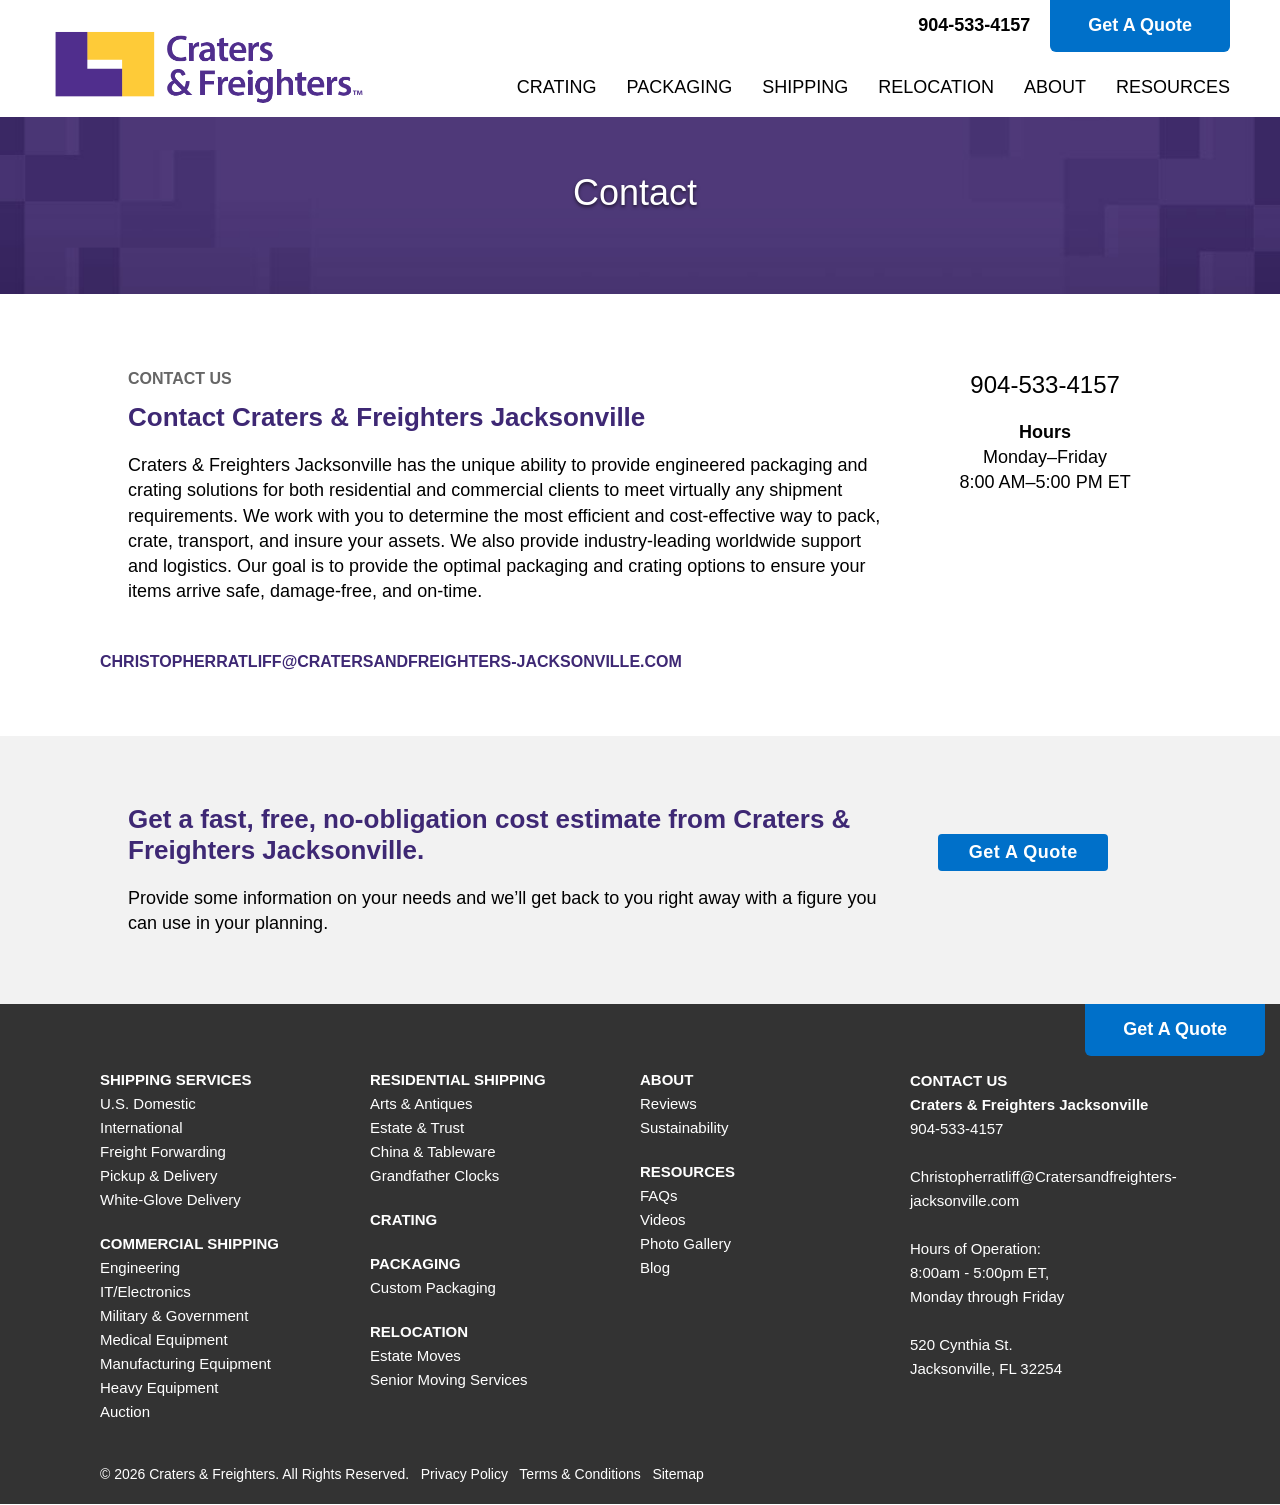
<file: contact.html>
<html lang="en-US" class="js">
    <!--<!
    [endif]--><head>
        <meta charset="UTF-8" />

        <meta http-equiv="X-UA-Compatible" content="IE=edge" />


        <meta
            name="robots"
            content="index, follow, max-image-preview:large, max-snippet:-1, max-video-preview:-1"
        />

        <link rel="stylesheet" href="./css.css">
 
        <title>Jacksonville, FL Packing, Crating &amp; Shipping Company</title>
        <meta
            name="description"
            content="Craters &amp; Freighters Jacksonville, FL provides safe, reliable packing and worldwide shipping to business and residential clients. We have the expert service solutions for packing, crating and shipping. Call 904-533-4157. Learn about our services &amp; solutions today. Proudly serving Jacksonville, FL for over 25 years."
        />

        <meta property="og:locale" content="en_US" />
        <meta property="og:type" content="website" />
        <meta
            property="og:title"
            content="Jacksonville, FL Packing, Crating &amp; Shipping Company"
        />
        <meta
            property="og:description"
            content="Craters &amp; Freighters Jacksonville, FL provides safe, reliable packing and worldwide shipping to business and residential clients. We have the expert service solutions for packing, crating and shipping. Call 904-533-4157. Learn about our services &amp; solutions today. Proudly serving Jacksonville, FL for over 25 years."
        />

        <meta
            property="og:site_name"
            content="Jacksonville Craters &amp; Freighters"
        />
        <meta
            property="article:modified_time"
            content="2026-01-22T21:57:34+00:00"
        />
        <meta name="twitter:card" content="summary_large_image" />

        <meta
            name="google-site-verification"
            content="1ggIVCdo-JEqEELTHeA6rR1_06SR3EGT_oTRwEwxINM"
        />
        <!-- / Yoast SEO plugin. -->



        <meta
            content="TCA Divi Child Theme for Franchises v.1.0.0"
            name="generator"
        />

 
        <style id="global-styles-inline-css">

            .et_pb_blurb_2.et_pb_blurb, .et_pb_blurb_5.et_pb_blurb {
                background-color: #808080;
            }
            :root {
                --wp--preset--aspect-ratio--square: 1;
                --wp--preset--aspect-ratio--4-3: 4/3;
                --wp--preset--aspect-ratio--3-4: 3/4;
                --wp--preset--aspect-ratio--3-2: 3/2;
                --wp--preset--aspect-ratio--2-3: 2/3;
                --wp--preset--aspect-ratio--16-9: 16/9;
                --wp--preset--aspect-ratio--9-16: 9/16;
                --wp--preset--color--black: #000000;
                --wp--preset--color--cyan-bluish-gray: #abb8c3;
                --wp--preset--color--white: #ffffff;
                --wp--preset--color--pale-pink: #f78da7;
                --wp--preset--color--vivid-red: #cf2e2e;
                --wp--preset--color--luminous-vivid-orange: #ff6900;
                --wp--preset--color--luminous-vivid-amber: #fcb900;
                --wp--preset--color--light-green-cyan: #7bdcb5;
                --wp--preset--color--vivid-green-cyan: #00d084;
                --wp--preset--color--pale-cyan-blue: #8ed1fc;
                --wp--preset--color--vivid-cyan-blue: #0693e3;
                --wp--preset--color--vivid-purple: #9b51e0;
                --wp--preset--gradient--vivid-cyan-blue-to-vivid-purple: linear-gradient(
                    135deg,
                    rgb(6, 147, 227) 0%,
                    rgb(155, 81, 224) 100%
                );
                --wp--preset--gradient--light-green-cyan-to-vivid-green-cyan: linear-gradient(
                    135deg,
                    rgb(122, 220, 180) 0%,
                    rgb(0, 208, 130) 100%
                );
                --wp--preset--gradient--luminous-vivid-amber-to-luminous-vivid-orange: linear-gradient(
                    135deg,
                    rgb(252, 185, 0) 0%,
                    rgb(255, 105, 0) 100%
                );
                --wp--preset--gradient--luminous-vivid-orange-to-vivid-red: linear-gradient(
                    135deg,
                    rgb(255, 105, 0) 0%,
                    rgb(207, 46, 46) 100%
                );
                --wp--preset--gradient--very-light-gray-to-cyan-bluish-gray: linear-gradient(
                    135deg,
                    rgb(238, 238, 238) 0%,
                    rgb(169, 184, 195) 100%
                );
                --wp--preset--gradient--cool-to-warm-spectrum: linear-gradient(
                    135deg,
                    rgb(74, 234, 220) 0%,
                    rgb(151, 120, 209) 20%,
                    rgb(207, 42, 186) 40%,
                    rgb(238, 44, 130) 60%,
                    rgb(251, 105, 98) 80%,
                    rgb(254, 248, 76) 100%
                );
                --wp--preset--gradient--blush-light-purple: linear-gradient(
                    135deg,
                    rgb(255, 206, 236) 0%,
                    rgb(152, 150, 240) 100%
                );
                --wp--preset--gradient--blush-bordeaux: linear-gradient(
                    135deg,
                    rgb(254, 205, 165) 0%,
                    rgb(254, 45, 45) 50%,
                    rgb(107, 0, 62) 100%
                );
                --wp--preset--gradient--luminous-dusk: linear-gradient(
                    135deg,
                    rgb(255, 203, 112) 0%,
                    rgb(199, 81, 192) 50%,
                    rgb(65, 88, 208) 100%
                );
                --wp--preset--gradient--pale-ocean: linear-gradient(
                    135deg,
                    rgb(255, 245, 203) 0%,
                    rgb(182, 227, 212) 50%,
                    rgb(51, 167, 181) 100%
                );
                --wp--preset--gradient--electric-grass: linear-gradient(
                    135deg,
                    rgb(202, 248, 128) 0%,
                    rgb(113, 206, 126) 100%
                );
                --wp--preset--gradient--midnight: linear-gradient(
                    135deg,
                    rgb(2, 3, 129) 0%,
                    rgb(40, 116, 252) 100%
                );
                --wp--preset--font-size--small: 13px;
                --wp--preset--font-size--medium: 20px;
                --wp--preset--font-size--large: 36px;
                --wp--preset--font-size--x-large: 42px;
                --wp--preset--spacing--20: 0.44rem;
                --wp--preset--spacing--30: 0.67rem;
                --wp--preset--spacing--40: 1rem;
                --wp--preset--spacing--50: 1.5rem;
                --wp--preset--spacing--60: 2.25rem;
                --wp--preset--spacing--70: 3.38rem;
                --wp--preset--spacing--80: 5.06rem;
                --wp--preset--shadow--natural: 6px 6px 9px rgba(0, 0, 0, 0.2);
                --wp--preset--shadow--deep: 12px 12px 50px rgba(0, 0, 0, 0.4);
                --wp--preset--shadow--sharp: 6px 6px 0px rgba(0, 0, 0, 0.2);
                --wp--preset--shadow--outlined:
                    6px 6px 0px -3px rgb(255, 255, 255), 6px 6px rgb(0, 0, 0);
                --wp--preset--shadow--crisp: 6px 6px 0px rgb(0, 0, 0);
            }
            :root {
                --wp--style--global--content-size: 823px;
                --wp--style--global--wide-size: 1080px;
            }
            :where(body) {
                margin: 0;
            }
            .wp-site-blocks > .alignleft {
                float: left;
                margin-right: 2em;
            }
            .wp-site-blocks > .alignright {
                float: right;
                margin-left: 2em;
            }
            .wp-site-blocks > .aligncenter {
                justify-content: center;
                margin-left: auto;
                margin-right: auto;
            }
            :where(.is-layout-flex) {
                gap: 0.5em;
            }
            :where(.is-layout-grid) {
                gap: 0.5em;
            }
            .is-layout-flow > .alignleft {
                float: left;
                margin-inline-start: 0;
                margin-inline-end: 2em;
            }
            .is-layout-flow > .alignright {
                float: right;
                margin-inline-start: 2em;
                margin-inline-end: 0;
            }
            .is-layout-flow > .aligncenter {
                margin-left: auto !important;
                margin-right: auto !important;
            }
            .is-layout-constrained > .alignleft {
                float: left;
                margin-inline-start: 0;
                margin-inline-end: 2em;
            }
            .is-layout-constrained > .alignright {
                float: right;
                margin-inline-start: 2em;
                margin-inline-end: 0;
            }
            .is-layout-constrained > .aligncenter {
                margin-left: auto !important;
                margin-right: auto !important;
            }
            .is-layout-constrained
                > :where(:not(.alignleft):not(.alignright):not(.alignfull)) {
                max-width: var(--wp--style--global--content-size);
                margin-left: auto !important;
                margin-right: auto !important;
            }
            .is-layout-constrained > .alignwide {
                max-width: var(--wp--style--global--wide-size);
            }
            body .is-layout-flex {
                display: flex;
            }
            .is-layout-flex {
                flex-wrap: wrap;
                align-items: center;
            }
            .is-layout-flex > :is(*, div) {
                margin: 0;
            }
            body .is-layout-grid {
                display: grid;
            }
            .is-layout-grid > :is(*, div) {
                margin: 0;
            }
            body {
                padding-top: 0px;
                padding-right: 0px;
                padding-bottom: 0px;
                padding-left: 0px;
            }
            :root :where(.wp-element-button, .wp-block-button__link) {
                background-color: #32373c;
                border-width: 0;
                color: #fff;
                font-family: inherit;
                font-size: inherit;
                font-style: inherit;
                font-weight: inherit;
                letter-spacing: inherit;
                line-height: inherit;
                padding-top: calc(0.667em + 2px);
                padding-right: calc(1.333em + 2px);
                padding-bottom: calc(0.667em + 2px);
                padding-left: calc(1.333em + 2px);
                text-decoration: none;
                text-transform: inherit;
            }
            .has-black-color {
                color: var(--wp--preset--color--black) !important;
            }
            .has-cyan-bluish-gray-color {
                color: var(--wp--preset--color--cyan-bluish-gray) !important;
            }
            .has-white-color {
                color: var(--wp--preset--color--white) !important;
            }
            .has-pale-pink-color {
                color: var(--wp--preset--color--pale-pink) !important;
            }
            .has-vivid-red-color {
                color: var(--wp--preset--color--vivid-red) !important;
            }
            .has-luminous-vivid-orange-color {
                color: var(
                    --wp--preset--color--luminous-vivid-orange
                ) !important;
            }
            .has-luminous-vivid-amber-color {
                color: var(
                    --wp--preset--color--luminous-vivid-amber
                ) !important;
            }
            .has-light-green-cyan-color {
                color: var(--wp--preset--color--light-green-cyan) !important;
            }
            .has-vivid-green-cyan-color {
                color: var(--wp--preset--color--vivid-green-cyan) !important;
            }
            .has-pale-cyan-blue-color {
                color: var(--wp--preset--color--pale-cyan-blue) !important;
            }
            .has-vivid-cyan-blue-color {
                color: var(--wp--preset--color--vivid-cyan-blue) !important;
            }
            .has-vivid-purple-color {
                color: var(--wp--preset--color--vivid-purple) !important;
            }
            .has-black-background-color {
                background-color: var(--wp--preset--color--black) !important;
            }
            .has-cyan-bluish-gray-background-color {
                background-color: var(
                    --wp--preset--color--cyan-bluish-gray
                ) !important;
            }
            .has-white-background-color {
                background-color: var(--wp--preset--color--white) !important;
            }
            .has-pale-pink-background-color {
                background-color: var(
                    --wp--preset--color--pale-pink
                ) !important;
            }
            .has-vivid-red-background-color {
                background-color: var(
                    --wp--preset--color--vivid-red
                ) !important;
            }
            .has-luminous-vivid-orange-background-color {
                background-color: var(
                    --wp--preset--color--luminous-vivid-orange
                ) !important;
            }
            .has-luminous-vivid-amber-background-color {
                background-color: var(
                    --wp--preset--color--luminous-vivid-amber
                ) !important;
            }
            .has-light-green-cyan-background-color {
                background-color: var(
                    --wp--preset--color--light-green-cyan
                ) !important;
            }
            .has-vivid-green-cyan-background-color {
                background-color: var(
                    --wp--preset--color--vivid-green-cyan
                ) !important;
            }
            .has-pale-cyan-blue-background-color {
                background-color: var(
                    --wp--preset--color--pale-cyan-blue
                ) !important;
            }
            .has-vivid-cyan-blue-background-color {
                background-color: var(
                    --wp--preset--color--vivid-cyan-blue
                ) !important;
            }
            .has-vivid-purple-background-color {
                background-color: var(
                    --wp--preset--color--vivid-purple
                ) !important;
            }
            .has-black-border-color {
                border-color: var(--wp--preset--color--black) !important;
            }
            .has-cyan-bluish-gray-border-color {
                border-color: var(
                    --wp--preset--color--cyan-bluish-gray
                ) !important;
            }
            .has-white-border-color {
                border-color: var(--wp--preset--color--white) !important;
            }
            .has-pale-pink-border-color {
                border-color: var(--wp--preset--color--pale-pink) !important;
            }
            .has-vivid-red-border-color {
                border-color: var(--wp--preset--color--vivid-red) !important;
            }
            .has-luminous-vivid-orange-border-color {
                border-color: var(
                    --wp--preset--color--luminous-vivid-orange
                ) !important;
            }
            .has-luminous-vivid-amber-border-color {
                border-color: var(
                    --wp--preset--color--luminous-vivid-amber
                ) !important;
            }
            .has-light-green-cyan-border-color {
                border-color: var(
                    --wp--preset--color--light-green-cyan
                ) !important;
            }
            .has-vivid-green-cyan-border-color {
                border-color: var(
                    --wp--preset--color--vivid-green-cyan
                ) !important;
            }
            .has-pale-cyan-blue-border-color {
                border-color: var(
                    --wp--preset--color--pale-cyan-blue
                ) !important;
            }
            .has-vivid-cyan-blue-border-color {
                border-color: var(
                    --wp--preset--color--vivid-cyan-blue
                ) !important;
            }
            .has-vivid-purple-border-color {
                border-color: var(--wp--preset--color--vivid-purple) !important;
            }
            .has-vivid-cyan-blue-to-vivid-purple-gradient-background {
                background: var(
                    --wp--preset--gradient--vivid-cyan-blue-to-vivid-purple
                ) !important;
            }
            .has-light-green-cyan-to-vivid-green-cyan-gradient-background {
                background: var(
                    --wp--preset--gradient--light-green-cyan-to-vivid-green-cyan
                ) !important;
            }
            .has-luminous-vivid-amber-to-luminous-vivid-orange-gradient-background {
                background: var(
                    --wp--preset--gradient--luminous-vivid-amber-to-luminous-vivid-orange
                ) !important;
            }
            .has-luminous-vivid-orange-to-vivid-red-gradient-background {
                background: var(
                    --wp--preset--gradient--luminous-vivid-orange-to-vivid-red
                ) !important;
            }
            .has-very-light-gray-to-cyan-bluish-gray-gradient-background {
                background: var(
                    --wp--preset--gradient--very-light-gray-to-cyan-bluish-gray
                ) !important;
            }
            .has-cool-to-warm-spectrum-gradient-background {
                background: var(
                    --wp--preset--gradient--cool-to-warm-spectrum
                ) !important;
            }
            .has-blush-light-purple-gradient-background {
                background: var(
                    --wp--preset--gradient--blush-light-purple
                ) !important;
            }
            .has-blush-bordeaux-gradient-background {
                background: var(
                    --wp--preset--gradient--blush-bordeaux
                ) !important;
            }
            .has-luminous-dusk-gradient-background {
                background: var(
                    --wp--preset--gradient--luminous-dusk
                ) !important;
            }
            .has-pale-ocean-gradient-background {
                background: var(--wp--preset--gradient--pale-ocean) !important;
            }
            .has-electric-grass-gradient-background {
                background: var(
                    --wp--preset--gradient--electric-grass
                ) !important;
            }
            .has-midnight-gradient-background {
                background: var(--wp--preset--gradient--midnight) !important;
            }
            .has-small-font-size {
                font-size: var(--wp--preset--font-size--small) !important;
            }
            .has-medium-font-size {
                font-size: var(--wp--preset--font-size--medium) !important;
            }
            .has-large-font-size {
                font-size: var(--wp--preset--font-size--large) !important;
            }
            .has-x-large-font-size {
                font-size: var(--wp--preset--font-size--x-large) !important;
            }
            /*# sourceURL=global-styles-inline-css */
        </style>

 
        <style id="divi-style-parent-inline-inline-css">

            a,
            abbr,
            acronym,
            address,
            applet,
            b,
            big,
            blockquote,
            body,
            center,
            cite,
            code,
            dd,
            del,
            dfn,
            div,
            dl,
            dt,
            em,
            fieldset,
            font,
            form,
            h1,
            h2,
            h3,
            h4,
            h5,
            h6,
            html,
            i,
            iframe,
            img,
            ins,
            kbd,
            label,
            legend,
            li,
            object,
            ol,
            p,
            pre,
            q,
            s,
            samp,
            small,
            span,
            strike,
            strong,
            sub,
            sup,
            tt,
            u,
            ul,
            var {
                margin: 0;
                padding: 0;
                border: 0;
                outline: 0;
                font-size: 100%;
                -ms-text-size-adjust: 100%;
                -webkit-text-size-adjust: 100%;
                vertical-align: baseline;
                background: transparent;
            }
            body {
                line-height: 1;
            }
            ol,
            ul {
                list-style: none;
            }
            blockquote,
            q {
                quotes: none;
            }
            blockquote:after,
            blockquote:before,
            q:after,
            q:before {
                content: "";
                content: none;
            }
            blockquote {
                margin: 20px 0 30px;
                border-left: 5px solid;
                padding-left: 20px;
            }
            :focus {
                outline: 0;
            }
            del {
                text-decoration: line-through;
            }
            pre {
                overflow: auto;
                padding: 10px;
            }
            figure {
                margin: 0;
            }
            table {
                border-collapse: collapse;
                border-spacing: 0;
            }
            article,
            aside,
            footer,
            header,
            hgroup,
            nav,
            section {
                display: block;
            }
            body {
                font-family:
                    Open Sans,
                    Arial,
                    sans-serif;
                font-size: 14px;
                color: #666;
                background-color: #fff;
                line-height: 1.7em;
                font-weight: 500;
                -webkit-font-smoothing: antialiased;
                -moz-osx-font-smoothing: grayscale;
            }
            body.page-template-page-template-blank-php #page-container {
                padding-top: 0 !important;
            }
            body.et_cover_background {
                background-size: cover !important;
                background-position: top !important;
                background-repeat: no-repeat !important;
                background-attachment: fixed;
            }
            a {
                color: #2ea3f2;
            }
            a,
            a:hover {
                text-decoration: none;
            }
            p {
                padding-bottom: 1em;
            }
            p:not(.has-background):last-of-type {
                padding-bottom: 0;
            }
            p.et_normal_padding {
                padding-bottom: 1em;
            }
            strong {
                font-weight: 700;
            }
            cite,
            em,
            i {
                font-style: italic;
            }
            code,
            pre {
                font-family:
                    Courier New,
                    monospace;
                margin-bottom: 10px;
            }
            ins {
                text-decoration: none;
            }
            sub,
            sup {
                height: 0;
                line-height: 1;
                position: relative;
                vertical-align: baseline;
            }
            sup {
                bottom: 0.8em;
            }
            sub {
                top: 0.3em;
            }
            dl {
                margin: 0 0 1.5em;
            }
            dl dt {
                font-weight: 700;
            }
            dd {
                margin-left: 1.5em;
            }
            blockquote p {
                padding-bottom: 0;
            }
            embed,
            iframe,
            object,
            video {
                max-width: 100%;
            }
            h1,
            h2,
            h3,
            h4,
            h5,
            h6 {
                color: #333;
                padding-bottom: 10px;
                line-height: 1em;
                font-weight: 500;
            }
            h1 a,
            h2 a,
            h3 a,
            h4 a,
            h5 a,
            h6 a {
                color: inherit;
            }
            h1 {
                font-size: 30px;
            }
            h2 {
                font-size: 26px;
            }
            h3 {
                font-size: 22px;
            }
            h4 {
                font-size: 18px;
            }
            h5 {
                font-size: 16px;
            }
            h6 {
                font-size: 14px;
            }
            input {
                -webkit-appearance: none;
            }
            input[type="checkbox"] {
                -webkit-appearance: checkbox;
            }
            input[type="radio"] {
                -webkit-appearance: radio;
            }
            input.text,
            input.title,
            input[type="email"],
            input[type="password"],
            input[type="tel"],
            input[type="text"],
            select,
            textarea {
                background-color: #fff;
                border: 1px solid #bbb;
                padding: 2px;
                color: #4e4e4e;
            }
            input.text:focus,
            input.title:focus,
            input[type="text"]:focus,
            select:focus,
            textarea:focus {
                border-color: #2d3940;
                color: #3e3e3e;
            }
            input.text,
            input.title,
            input[type="text"],
            select,
            textarea {
                margin: 0;
            }
            textarea {
                padding: 4px;
            }
            button,
            input,
            select,
            textarea {
                font-family: inherit;
            }
            img {
                max-width: 100%;
                height: auto;
            }
            .clear {
                clear: both;
            }
            br.clear {
                margin: 0;
                padding: 0;
            }
            .pagination {
                clear: both;
            }
            #et_search_icon:hover,
            .et-social-icon a:hover,
            .et_password_protected_form .et_submit_button,
            .form-submit .et_pb_buttontton.alt.disabled,
            .nav-single a,
            .posted_in a {
                color: #2ea3f2;
            }
            .et-search-form,
            blockquote {
                border-color: #2ea3f2;
            }
            #main-content {
                background-color: #fff;
            }
            .container {
                width: 80%;
                max-width: 1080px;
                margin: auto;
                position: relative;
            }
            body:not(.et-tb) #main-content .container,
            body:not(.et-tb-has-header) #main-content .container {
                padding-top: 58px;
            }
            .et_full_width_page #main-content .container:before {
                display: none;
            }
            .main_title {
                margin-bottom: 20px;
            }
            .et_password_protected_form .et_submit_button:hover,
            .form-submit .et_pb_button:hover {
                background: rgba(0, 0, 0, 0.05);
            }
            .et_button_icon_visible .et_pb_button {
                padding-right: 2em;
                padding-left: 0.7em;
            }
            .et_button_icon_visible .et_pb_button:after {
                opacity: 1;
                margin-left: 0;
            }
            .et_button_left .et_pb_button:hover:after {
                left: 0.15em;
            }
            .et_button_left .et_pb_button:after {
                margin-left: 0;
                left: 1em;
            }
            .et_button_icon_visible.et_button_left .et_pb_button,
            .et_button_left .et_pb_button:hover,
            .et_button_left .et_pb_module .et_pb_button:hover {
                padding-left: 2em;
                padding-right: 0.7em;
            }
            .et_button_icon_visible.et_button_left .et_pb_button:after,
            .et_button_left .et_pb_button:hover:after {
                left: 0.15em;
            }
            .et_password_protected_form .et_submit_button:hover,
            .form-submit .et_pb_button:hover {
                padding: 0.3em 1em;
            }
            .et_button_no_icon .et_pb_button:after {
                display: none;
            }
            .et_button_no_icon.et_button_icon_visible.et_button_left
                .et_pb_button,
            .et_button_no_icon.et_button_left .et_pb_button:hover,
            .et_button_no_icon .et_pb_button,
            .et_button_no_icon .et_pb_button:hover {
                padding: 0.3em 1em !important;
            }
            .et_button_custom_icon .et_pb_button:after {
                line-height: 1.7em;
            }
            .et_button_custom_icon.et_button_icon_visible .et_pb_button:after,
            .et_button_custom_icon .et_pb_button:hover:after {
                margin-left: 0.3em;
            }
            #left-area
                .post_format-post-format-gallery
                .wp-block-gallery:first-of-type {
                padding: 0;
                margin-bottom: -16px;
            }
            .entry-content table:not(.variations) {
                border: 1px solid #eee;
                margin: 0 0 15px;
                text-align: left;
                width: 100%;
            }
            .entry-content thead th,
            .entry-content tr th {
                color: #555;
                font-weight: 700;
                padding: 9px 24px;
            }
            .entry-content tr td {
                border-top: 1px solid #eee;
                padding: 6px 24px;
            }
            #left-area ul,
            .entry-content ul,
            .et-l--body ul,
            .et-l--footer ul,
            .et-l--header ul {
                list-style-type: disc;
                padding: 0 0 23px 1em;
                line-height: 26px;
            }
            #left-area ol,
            .entry-content ol,
            .et-l--body ol,
            .et-l--footer ol,
            .et-l--header ol {
                list-style-type: decimal;
                list-style-position: inside;
                padding: 0 0 23px;
                line-height: 26px;
            }
            #left-area ul li ul,
            .entry-content ul li ol {
                padding: 2px 0 2px 20px;
            }
            #left-area ol li ul,
            .entry-content ol li ol,
            .et-l--body ol li ol,
            .et-l--footer ol li ol,
            .et-l--header ol li ol {
                padding: 2px 0 2px 35px;
            }
            #left-area ul.wp-block-gallery {
                display: -webkit-box;
                display: -ms-flexbox;
                display: flex;
                -ms-flex-wrap: wrap;
                flex-wrap: wrap;
                list-style-type: none;
                padding: 0;
            }
            #left-area ul.products {
                padding: 0 !important;
                line-height: 1.7 !important;
                list-style: none !important;
            }
            .gallery-item a {
                display: block;
            }
            .gallery-caption,
            .gallery-item a {
                width: 90%;
            }
            #wpadminbar {
                z-index: 100001;
            }
            #left-area .post-meta {
                font-size: 14px;
                padding-bottom: 15px;
            }
            #left-area .post-meta a {
                text-decoration: none;
                color: #666;
            }
            #left-area .et_featured_image {
                padding-bottom: 7px;
            }
            .single .post {
                padding-bottom: 25px;
            }
            body.single .et_audio_content {
                margin-bottom: -6px;
            }
            .nav-single a {
                text-decoration: none;
                color: #2ea3f2;
                font-size: 14px;
                font-weight: 400;
            }
            .nav-previous {
                float: left;
            }
            .nav-next {
                float: right;
            }
            .et_password_protected_form p input {
                background-color: #eee;
                border: none !important;
                width: 100% !important;
                border-radius: 0 !important;
                font-size: 14px;
                color: #999 !important;
                padding: 16px !important;
                -webkit-box-sizing: border-box;
                box-sizing: border-box;
            }
            .et_password_protected_form label {
                display: none;
            }
            .et_password_protected_form .et_submit_button {
                font-family: inherit;
                display: block;
                float: right;
                margin: 8px auto 0;
                cursor: pointer;
            }
            .post-password-required p.nocomments.container {
                max-width: 100%;
            }
            .post-password-required p.nocomments.container:before {
                display: none;
            }
            .aligncenter,
            div.post .new-post .aligncenter {
                display: block;
                margin-left: auto;
                margin-right: auto;
            }
            .wp-caption {
                border: 1px solid #ddd;
                text-align: center;
                background-color: #f3f3f3;
                margin-bottom: 10px;
                max-width: 96%;
                padding: 8px;
            }
            .wp-caption.alignleft {
                margin: 0 30px 20px 0;
            }
            .wp-caption.alignright {
                margin: 0 0 20px 30px;
            }
            .wp-caption img {
                margin: 0;
                padding: 0;
                border: 0;
            }
            .wp-caption p.wp-caption-text {
                font-size: 12px;
                padding: 0 4px 5px;
                margin: 0;
            }
            .alignright {
                float: right;
            }
            .alignleft {
                float: left;
            }
            img.alignleft {
                display: inline;
                float: left;
                margin-right: 15px;
            }
            img.alignright {
                display: inline;
                float: right;
                margin-left: 15px;
            }
            .page.et_pb_pagebuilder_layout #main-content {
                background-color: transparent;
            }
            body #main-content .et_builder_inner_content > h1,
            body #main-content .et_builder_inner_content > h2,
            body #main-content .et_builder_inner_content > h3,
            body #main-content .et_builder_inner_content > h4,
            body #main-content .et_builder_inner_content > h5,
            body #main-content .et_builder_inner_content > h6 {
                line-height: 1.4em;
            }
            body #main-content .et_builder_inner_content > p {
                line-height: 1.7em;
            }
            .wp-block-pullquote {
                margin: 20px 0 30px;
            }
            .wp-block-pullquote.has-background blockquote {
                border-left: none;
            }
            .wp-block-group.has-background {
                padding: 1.5em 1.5em 0.5em;
            }
            @media (min-width: 981px) {
                #left-area {
                    width: 79.125%;
                    padding-bottom: 23px;
                }
                #main-content .container:before {
                    content: "";
                    position: absolute;
                    top: 0;
                    height: 100%;
                    width: 1px;
                    background-color: #e2e2e2;
                }
                .et_full_width_page #left-area,
                .et_no_sidebar #left-area {
                    float: none;
                    width: 100% !important;
                }
                .et_full_width_page #left-area {
                    padding-bottom: 0;
                }
                .et_no_sidebar #main-content .container:before {
                    display: none;
                }
            }
            @media (max-width: 980px) {
                #page-container {
                    padding-top: 80px;
                }
                .et-tb #page-container,
                .et-tb-has-header #page-container {
                    padding-top: 0 !important;
                }
                #left-area,
                #sidebar {
                    width: 100% !important;
                }
                #main-content .container:before {
                    display: none !important;
                }
                .et_full_width_page .et_gallery_item:nth-child(4n + 1) {
                    clear: none;
                }
            }
            @media print {
                #page-container {
                    padding-top: 0 !important;
                }
            }
            #wp-admin-bar-et-use-visual-builder a:before {
                font-family: ETmodules !important;
                content: "\e625";
                font-size: 30px !important;
                width: 28px;
                margin-top: -3px;
                color: #974df3 !important;
            }
            #wp-admin-bar-et-use-visual-builder:hover a:before {
                color: #fff !important;
            }
            #wp-admin-bar-et-use-visual-builder:hover a,
            #wp-admin-bar-et-use-visual-builder a:hover {
                transition: background-color 0.5s ease;
                -webkit-transition: background-color 0.5s ease;
                -moz-transition: background-color 0.5s ease;
                background-color: #7e3bd0 !important;
                color: #fff !important;
            }
            * html .clearfix,
            :first-child + html .clearfix {
                zoom: 1;
            }
            .iphone
                .et_pb_section_video_bg
                video::-webkit-media-controls-start-playback-button {
                display: none !important;
                -webkit-appearance: none;
            }
            .et_mobile_device .et_pb_section_parallax .et_pb_parallax_css {
                background-attachment: scroll;
            }
            .et-social-facebook a.icon:before {
                content: "\e093";
            }
            .et-social-twitter a.icon:before {
                content: "\e094";
            }
            .et-social-google-plus a.icon:before {
                content: "\e096";
            }
            .et-social-instagram a.icon:before {
                content: "\e09a";
            }
            .et-social-rss a.icon:before {
                content: "\e09e";
            }
            .ai1ec-single-event:after {
                content: " ";
                display: table;
                clear: both;
            }
            .evcal_event_details
                .evcal_evdata_cell
                .eventon_details_shading_bot.eventon_details_shading_bot {
                z-index: 3;
            }
            .wp-block-divi-layout {
                margin-bottom: 1em;
            }
            * {
                -webkit-box-sizing: border-box;
                box-sizing: border-box;
            }
            #et-info-email:before,
            #et-info-phone:before,
            #et_search_icon:before,
            .comment-reply-link:after,
            .et-cart-info span:before,
            .et-pb-arrow-next:before,
            .et-pb-arrow-prev:before,
            .et-social-icon a:before,
            .et_audio_container .mejs-playpause-button button:before,
            .et_audio_container .mejs-volume-button button:before,
            .et_overlay:before,
            .et_password_protected_form .et_submit_button:after,
            .et_pb_button:after,
            .et_pb_contact_reset:after,
            .et_pb_contact_submit:after,
            .et_pb_font_icon:before,
            .et_pb_newsletter_button:after,
            .et_pb_pricing_table_button:after,
            .et_pb_promo_button:after,
            .et_pb_testimonial:before,
            .et_pb_toggle_title:before,
            .form-submit .et_pb_button:after,
            .mobile_menu_bar:before,
            a.et_pb_more_button:after {
                font-family: ETmodules !important;
                speak: none;
                font-style: normal;
                font-weight: 400;
                -webkit-font-feature-settings: normal;
                font-feature-settings: normal;
                font-variant: normal;
                text-transform: none;
                line-height: 1;
                -webkit-font-smoothing: antialiased;
                -moz-osx-font-smoothing: grayscale;
                text-shadow: 0 0;
                direction: ltr;
            }
            .et-pb-icon,
            .et_pb_custom_button_icon.et_pb_button:after,
            .et_pb_login .et_pb_custom_button_icon.et_pb_button:after,
            .et_pb_woo_custom_button_icon
                .button.et_pb_custom_button_icon.et_pb_button:after,
            .et_pb_woo_custom_button_icon
                .button.et_pb_custom_button_icon.et_pb_button:hover:after {
                content: attr(data-icon);
            }
            .et-pb-icon {
                font-family: ETmodules;
                speak: none;
                font-weight: 400;
                -webkit-font-feature-settings: normal;
                font-feature-settings: normal;
                font-variant: normal;
                text-transform: none;
                line-height: 1;
                -webkit-font-smoothing: antialiased;
                font-size: 96px;
                font-style: normal;
                display: inline-block;
                -webkit-box-sizing: border-box;
                box-sizing: border-box;
                direction: ltr;
            }
            #et-ajax-saving {
                display: none;
                -webkit-transition:
                    background 0.3s,
                    -webkit-box-shadow 0.3s;
                transition:
                    background 0.3s,
                    -webkit-box-shadow 0.3s;
                transition:
                    background 0.3s,
                    box-shadow 0.3s;
                transition:
                    background 0.3s,
                    box-shadow 0.3s,
                    -webkit-box-shadow 0.3s;
                -webkit-box-shadow: rgba(0, 139, 219, 0.247059) 0 0 60px;
                box-shadow: 0 0 60px rgba(0, 139, 219, 0.247059);
                position: fixed;
                top: 50%;
                left: 50%;
                width: 50px;
                height: 50px;
                background: #fff;
                border-radius: 50px;
                margin: -25px 0 0 -25px;
                z-index: 999999;
                text-align: center;
            }
            #et-ajax-saving img {
                margin: 9px;
            }
            .et-safe-mode-indicator,
            .et-safe-mode-indicator:focus,
            .et-safe-mode-indicator:hover {
                -webkit-box-shadow: 0 5px 10px rgba(41, 196, 169, 0.15);
                box-shadow: 0 5px 10px rgba(41, 196, 169, 0.15);
                background: #29c4a9;
                color: #fff;
                font-size: 14px;
                font-weight: 600;
                padding: 12px;
                line-height: 16px;
                border-radius: 3px;
                position: fixed;
                bottom: 30px;
                right: 30px;
                z-index: 999999;
                text-decoration: none;
                font-family:
                    Open Sans,
                    sans-serif;
                -webkit-font-smoothing: antialiased;
                -moz-osx-font-smoothing: grayscale;
            }
            .et_pb_button {
                font-size: 20px;
                font-weight: 500;
                padding: 0.3em 1em;
                line-height: 1.7em !important;
                background-color: transparent;
                background-size: cover;
                background-position: 50%;
                background-repeat: no-repeat;
                border: 2px solid;
                border-radius: 3px;
                -webkit-transition-duration: 0.2s;
                transition-duration: 0.2s;
                -webkit-transition-property: all !important;
                transition-property: all !important;
            }
            .et_pb_button,
            .et_pb_button_inner {
                position: relative;
            }
            .et_pb_button:hover,
            .et_pb_module .et_pb_button:hover {
                border: 2px solid transparent;
                padding: 0.3em 2em 0.3em 0.7em;
            }
            .et_pb_button:hover {
                background-color: hsla(0, 0%, 100%, 0.2);
            }
            .et_pb_bg_layout_light.et_pb_button:hover,
            .et_pb_bg_layout_light .et_pb_button:hover {
                background-color: rgba(0, 0, 0, 0.05);
            }
            .et_pb_button:after,
            .et_pb_button:before {
                font-size: 32px;
                line-height: 1em;
                content: "\35";
                opacity: 0;
                position: absolute;
                margin-left: -1em;
                -webkit-transition: all 0.2s;
                transition: all 0.2s;
                text-transform: none;
                -webkit-font-feature-settings: "kern" off;
                font-feature-settings: "kern" off;
                font-variant: none;
                font-style: normal;
                font-weight: 400;
                text-shadow: none;
            }
            .et_pb_button.et_hover_enabled:hover:after,
            .et_pb_button.et_pb_hovered:hover:after {
                -webkit-transition: none !important;
                transition: none !important;
            }
            .et_pb_button:before {
                display: none;
            }
            .et_pb_button:hover:after {
                opacity: 1;
                margin-left: 0;
            }
            .et_pb_column_1_3 h1,
            .et_pb_column_1_4 h1,
            .et_pb_column_1_5 h1,
            .et_pb_column_1_6 h1,
            .et_pb_column_2_5 h1 {
                font-size: 26px;
            }
            .et_pb_column_1_3 h2,
            .et_pb_column_1_4 h2,
            .et_pb_column_1_5 h2,
            .et_pb_column_1_6 h2,
            .et_pb_column_2_5 h2 {
                font-size: 23px;
            }
            .et_pb_column_1_3 h3,
            .et_pb_column_1_4 h3,
            .et_pb_column_1_5 h3,
            .et_pb_column_1_6 h3,
            .et_pb_column_2_5 h3 {
                font-size: 20px;
            }
            .et_pb_column_1_3 h4,
            .et_pb_column_1_4 h4,
            .et_pb_column_1_5 h4,
            .et_pb_column_1_6 h4,
            .et_pb_column_2_5 h4 {
                font-size: 18px;
            }
            .et_pb_column_1_3 h5,
            .et_pb_column_1_4 h5,
            .et_pb_column_1_5 h5,
            .et_pb_column_1_6 h5,
            .et_pb_column_2_5 h5 {
                font-size: 16px;
            }
            .et_pb_column_1_3 h6,
            .et_pb_column_1_4 h6,
            .et_pb_column_1_5 h6,
            .et_pb_column_1_6 h6,
            .et_pb_column_2_5 h6 {
                font-size: 15px;
            }
            .et_pb_bg_layout_dark,
            .et_pb_bg_layout_dark h1,
            .et_pb_bg_layout_dark h2,
            .et_pb_bg_layout_dark h3,
            .et_pb_bg_layout_dark h4,
            .et_pb_bg_layout_dark h5,
            .et_pb_bg_layout_dark h6 {
                color: #fff !important;
            }
            .et_pb_module.et_pb_text_align_left {
                text-align: left;
            }
            .et_pb_module.et_pb_text_align_center {
                text-align: center;
            }
            .et_pb_module.et_pb_text_align_right {
                text-align: right;
            }
            .et_pb_module.et_pb_text_align_justified {
                text-align: justify;
            }
            .clearfix:after {
                visibility: hidden;
                display: block;
                font-size: 0;
                content: " ";
                clear: both;
                height: 0;
            }
            .et_pb_bg_layout_light .et_pb_more_button {
                color: #2ea3f2;
            }
            .et_builder_inner_content {
                position: relative;
                z-index: 1;
            }
            header .et_builder_inner_content {
                z-index: 2;
            }
            .et_pb_css_mix_blend_mode_passthrough {
                mix-blend-mode: unset !important;
            }
            .et_pb_image_container {
                margin: -20px -20px 29px;
            }
            .et_pb_module_inner {
                position: relative;
            }
            .et_hover_enabled_preview {
                z-index: 2;
            }
            .et_hover_enabled:hover {
                position: relative;
                z-index: 2;
            }
            .et_pb_all_tabs,
            .et_pb_module,
            .et_pb_posts_nav a,
            .et_pb_tab,
            .et_pb_with_background {
                position: relative;
                background-size: cover;
                background-position: 50%;
                background-repeat: no-repeat;
            }
            .et_pb_background_mask,
            .et_pb_background_pattern {
                bottom: 0;
                left: 0;
                position: absolute;
                right: 0;
                top: 0;
            }
            .et_pb_background_mask {
                background-size: calc(100% + 2px) calc(100% + 2px);
                background-repeat: no-repeat;
                background-position: 50%;
                overflow: hidden;
            }
            .et_pb_background_pattern {
                background-position: 0 0;
                background-repeat: repeat;
            }
            .et_pb_with_border {
                position: relative;
                border: 0 solid #333;
            }
            .post-password-required .et_pb_row {
                padding: 0;
                width: 100%;
            }
            .post-password-required .et_password_protected_form {
                min-height: 0;
            }
            body.et_pb_pagebuilder_layout.et_pb_show_title
                .post-password-required
                .et_password_protected_form
                h1,
            body:not(.et_pb_pagebuilder_layout)
                .post-password-required
                .et_password_protected_form
                h1 {
                display: none;
            }
            .et_pb_no_bg {
                padding: 0 !important;
            }
            .et_overlay.et_pb_inline_icon:before,
            .et_pb_inline_icon:before {
                content: attr(data-icon);
            }
            .et_pb_more_button {
                color: inherit;
                text-shadow: none;
                text-decoration: none;
                display: inline-block;
                margin-top: 20px;
            }
            .et_parallax_bg_wrap {
                overflow: hidden;
                position: absolute;
                top: 0;
                right: 0;
                bottom: 0;
                left: 0;
            }
            .et_parallax_bg {
                background-repeat: no-repeat;
                background-position: top;
                background-size: cover;
                position: absolute;
                bottom: 0;
                left: 0;
                width: 100%;
                height: 100%;
                display: block;
            }
            .et_parallax_bg.et_parallax_bg__hover,
            .et_parallax_bg.et_parallax_bg_phone,
            .et_parallax_bg.et_parallax_bg_tablet,
            .et_parallax_gradient.et_parallax_gradient__hover,
            .et_parallax_gradient.et_parallax_gradient_phone,
            .et_parallax_gradient.et_parallax_gradient_tablet,
            .et_pb_section_parallax_hover:hover
                .et_parallax_bg:not(.et_parallax_bg__hover),
            .et_pb_section_parallax_hover:hover
                .et_parallax_gradient:not(.et_parallax_gradient__hover) {
                display: none;
            }
            .et_pb_section_parallax_hover:hover
                .et_parallax_bg.et_parallax_bg__hover,
            .et_pb_section_parallax_hover:hover
                .et_parallax_gradient.et_parallax_gradient__hover {
                display: block;
            }
            .et_parallax_gradient {
                bottom: 0;
                display: block;
                left: 0;
                position: absolute;
                right: 0;
                top: 0;
            }
            .et_pb_module.et_pb_section_parallax,
            .et_pb_posts_nav a.et_pb_section_parallax,
            .et_pb_tab.et_pb_section_parallax {
                position: relative;
            }
            .et_pb_section_parallax .et_pb_parallax_css,
            .et_pb_slides .et_parallax_bg.et_pb_parallax_css {
                background-attachment: fixed;
            }
            body.et-bfb .et_pb_section_parallax .et_pb_parallax_css,
            body.et-bfb .et_pb_slides .et_parallax_bg.et_pb_parallax_css {
                background-attachment: scroll;
                bottom: auto;
            }
            .et_pb_section_parallax.et_pb_column .et_pb_module,
            .et_pb_section_parallax.et_pb_row .et_pb_column,
            .et_pb_section_parallax.et_pb_row .et_pb_module {
                z-index: 9;
                position: relative;
            }
            .et_pb_more_button:hover:after {
                opacity: 1;
                margin-left: 0;
            }
            .et_pb_preload .et_pb_section_video_bg,
            .et_pb_preload > div {
                visibility: hidden;
            }
            .et_pb_preload,
            .et_pb_section.et_pb_section_video.et_pb_preload {
                position: relative;
                background: #464646 !important;
            }
            .et_pb_preload:before {
                content: "";
                position: absolute;
                top: 50%;
                left: 50%;
                border-radius: 32px;
                width: 32px;
                height: 32px;
                margin: -16px 0 0 -16px;
            }
            .box-shadow-overlay {
                position: absolute;
                top: 0;
                left: 0;
                width: 100%;
                height: 100%;
                z-index: 10;
                pointer-events: none;
            }
            .et_pb_section > .box-shadow-overlay ~ .et_pb_row {
                z-index: 11;
            }
            body.safari .section_has_divider {
                will-change: transform;
            }
            .et_pb_row > .box-shadow-overlay {
                z-index: 8;
            }
            .has-box-shadow-overlay {
                position: relative;
            }
            .et_clickable {
                cursor: pointer;
            }
            .screen-reader-text {
                border: 0;
                clip: rect(1px, 1px, 1px, 1px);
                -webkit-clip-path: inset(50%);
                clip-path: inset(50%);
                height: 1px;
                margin: -1px;
                overflow: hidden;
                padding: 0;
                position: absolute !important;
                width: 1px;
                word-wrap: normal !important;
            }
            .et_multi_view_hidden,
            .et_multi_view_hidden_image {
                display: none !important;
            }
            @keyframes multi-view-image-fade {
                0% {
                    opacity: 0;
                }
                10% {
                    opacity: 0.1;
                }
                20% {
                    opacity: 0.2;
                }
                30% {
                    opacity: 0.3;
                }
                40% {
                    opacity: 0.4;
                }
                50% {
                    opacity: 0.5;
                }
                60% {
                    opacity: 0.6;
                }
                70% {
                    opacity: 0.7;
                }
                80% {
                    opacity: 0.8;
                }
                90% {
                    opacity: 0.9;
                }
                to {
                    opacity: 1;
                }
            }
            .et_multi_view_image__loading {
                visibility: hidden;
            }
            .et_multi_view_image__loaded {
                -webkit-animation: multi-view-image-fade 0.5s;
                animation: multi-view-image-fade 0.5s;
            }
            #et-pb-motion-effects-offset-tracker {
                visibility: hidden !important;
                opacity: 0;
                position: absolute;
                top: 0;
                left: 0;
            }
            .et-pb-before-scroll-animation {
                opacity: 0;
            }
            header.et-l.et-l--header:after {
                clear: both;
                display: block;
                content: "";
            }
            .et_pb_module {
                -webkit-animation-timing-function: linear;
                animation-timing-function: linear;
                -webkit-animation-duration: 0.2s;
                animation-duration: 0.2s;
            }
            @-webkit-keyframes fadeBottom {
                0% {
                    opacity: 0;
                    -webkit-transform: translateY(10%);
                    transform: translateY(10%);
                }
                to {
                    opacity: 1;
                    -webkit-transform: translateY(0);
                    transform: translateY(0);
                }
            }
            @keyframes fadeBottom {
                0% {
                    opacity: 0;
                    -webkit-transform: translateY(10%);
                    transform: translateY(10%);
                }
                to {
                    opacity: 1;
                    -webkit-transform: translateY(0);
                    transform: translateY(0);
                }
            }
            @-webkit-keyframes fadeLeft {
                0% {
                    opacity: 0;
                    -webkit-transform: translateX(-10%);
                    transform: translateX(-10%);
                }
                to {
                    opacity: 1;
                    -webkit-transform: translateX(0);
                    transform: translateX(0);
                }
            }
            @keyframes fadeLeft {
                0% {
                    opacity: 0;
                    -webkit-transform: translateX(-10%);
                    transform: translateX(-10%);
                }
                to {
                    opacity: 1;
                    -webkit-transform: translateX(0);
                    transform: translateX(0);
                }
            }
            @-webkit-keyframes fadeRight {
                0% {
                    opacity: 0;
                    -webkit-transform: translateX(10%);
                    transform: translateX(10%);
                }
                to {
                    opacity: 1;
                    -webkit-transform: translateX(0);
                    transform: translateX(0);
                }
            }
            @keyframes fadeRight {
                0% {
                    opacity: 0;
                    -webkit-transform: translateX(10%);
                    transform: translateX(10%);
                }
                to {
                    opacity: 1;
                    -webkit-transform: translateX(0);
                    transform: translateX(0);
                }
            }
            @-webkit-keyframes fadeTop {
                0% {
                    opacity: 0;
                    -webkit-transform: translateY(-10%);
                    transform: translateY(-10%);
                }
                to {
                    opacity: 1;
                    -webkit-transform: translateX(0);
                    transform: translateX(0);
                }
            }
            @keyframes fadeTop {
                0% {
                    opacity: 0;
                    -webkit-transform: translateY(-10%);
                    transform: translateY(-10%);
                }
                to {
                    opacity: 1;
                    -webkit-transform: translateX(0);
                    transform: translateX(0);
                }
            }
            @-webkit-keyframes fadeIn {
                0% {
                    opacity: 0;
                }
                to {
                    opacity: 1;
                }
            }
            @keyframes fadeIn {
                0% {
                    opacity: 0;
                }
                to {
                    opacity: 1;
                }
            }
 
            @media (min-width: 981px) {
                .et_pb_section.et_section_specialty
                    div.et_pb_row
                    .et_pb_column
                    .et_pb_column
                    .et_pb_module.et-last-child,
                .et_pb_section.et_section_specialty
                    div.et_pb_row
                    .et_pb_column
                    .et_pb_column
                    .et_pb_module:last-child,
                .et_pb_section.et_section_specialty
                    div.et_pb_row
                    .et_pb_column
                    .et_pb_row_inner
                    .et_pb_column
                    .et_pb_module.et-last-child,
                .et_pb_section.et_section_specialty
                    div.et_pb_row
                    .et_pb_column
                    .et_pb_row_inner
                    .et_pb_column
                    .et_pb_module:last-child,
                .et_pb_section
                    div.et_pb_row
                    .et_pb_column
                    .et_pb_module.et-last-child,
                .et_pb_section
                    div.et_pb_row
                    .et_pb_column
                    .et_pb_module:last-child {
                    margin-bottom: 0;
                }
            }
            @media (max-width: 980px) {
                .et_overlay.et_pb_inline_icon_tablet:before,
                .et_pb_inline_icon_tablet:before {
                    content: attr(data-icon-tablet);
                }
                .et_parallax_bg.et_parallax_bg_tablet_exist,
                .et_parallax_gradient.et_parallax_gradient_tablet_exist {
                    display: none;
                }
                .et_parallax_bg.et_parallax_bg_tablet,
                .et_parallax_gradient.et_parallax_gradient_tablet {
                    display: block;
                }
                .et_pb_column .et_pb_module {
                    margin-bottom: 30px;
                }
                .et_pb_row .et_pb_column .et_pb_module.et-last-child,
                .et_pb_row .et_pb_column .et_pb_module:last-child,
                .et_section_specialty
                    .et_pb_row
                    .et_pb_column
                    .et_pb_module.et-last-child,
                .et_section_specialty
                    .et_pb_row
                    .et_pb_column
                    .et_pb_module:last-child {
                    margin-bottom: 0;
                }
                .et_pb_more_button {
                    display: inline-block !important;
                }
                .et_pb_bg_layout_light_tablet.et_pb_button,
                .et_pb_bg_layout_light_tablet.et_pb_module.et_pb_button,
                .et_pb_bg_layout_light_tablet .et_pb_more_button {
                    color: #2ea3f2;
                }
                .et_pb_bg_layout_light_tablet .et_pb_forgot_password a {
                    color: #666;
                }
                .et_pb_bg_layout_light_tablet h1,
                .et_pb_bg_layout_light_tablet h2,
                .et_pb_bg_layout_light_tablet h3,
                .et_pb_bg_layout_light_tablet h4,
                .et_pb_bg_layout_light_tablet h5,
                .et_pb_bg_layout_light_tablet h6 {
                    color: #333 !important;
                }
                .et_pb_module .et_pb_bg_layout_light_tablet.et_pb_button {
                    color: #2ea3f2 !important;
                }
                .et_pb_bg_layout_light_tablet {
                    color: #666 !important;
                }
                .et_pb_bg_layout_dark_tablet,
                .et_pb_bg_layout_dark_tablet h1,
                .et_pb_bg_layout_dark_tablet h2,
                .et_pb_bg_layout_dark_tablet h3,
                .et_pb_bg_layout_dark_tablet h4,
                .et_pb_bg_layout_dark_tablet h5,
                .et_pb_bg_layout_dark_tablet h6 {
                    color: #fff !important;
                }
                .et_pb_bg_layout_dark_tablet.et_pb_button,
                .et_pb_bg_layout_dark_tablet.et_pb_module.et_pb_button,
                .et_pb_bg_layout_dark_tablet .et_pb_more_button {
                    color: inherit;
                }
                .et_pb_bg_layout_dark_tablet .et_pb_forgot_password a {
                    color: #fff;
                }
                .et_pb_module.et_pb_text_align_left-tablet {
                    text-align: left;
                }
                .et_pb_module.et_pb_text_align_center-tablet {
                    text-align: center;
                }
                .et_pb_module.et_pb_text_align_right-tablet {
                    text-align: right;
                }
                .et_pb_module.et_pb_text_align_justified-tablet {
                    text-align: justify;
                }
            }
            @media (max-width: 767px) {
                .et_pb_more_button {
                    display: inline-block !important;
                }
                .et_overlay.et_pb_inline_icon_phone:before,
                .et_pb_inline_icon_phone:before {
                    content: attr(data-icon-phone);
                }
                .et_parallax_bg.et_parallax_bg_phone_exist,
                .et_parallax_gradient.et_parallax_gradient_phone_exist {
                    display: none;
                }
                .et_parallax_bg.et_parallax_bg_phone,
                .et_parallax_gradient.et_parallax_gradient_phone {
                    display: block;
                }
                .et-hide-mobile {
                    display: none !important;
                }
                .et_pb_bg_layout_light_phone.et_pb_button,
                .et_pb_bg_layout_light_phone.et_pb_module.et_pb_button,
                .et_pb_bg_layout_light_phone .et_pb_more_button {
                    color: #2ea3f2;
                }
                .et_pb_bg_layout_light_phone .et_pb_forgot_password a {
                    color: #666;
                }
                .et_pb_bg_layout_light_phone h1,
                .et_pb_bg_layout_light_phone h2,
                .et_pb_bg_layout_light_phone h3,
                .et_pb_bg_layout_light_phone h4,
                .et_pb_bg_layout_light_phone h5,
                .et_pb_bg_layout_light_phone h6 {
                    color: #333 !important;
                }
                .et_pb_module .et_pb_bg_layout_light_phone.et_pb_button {
                    color: #2ea3f2 !important;
                }
                .et_pb_bg_layout_light_phone {
                    color: #666 !important;
                }
                .et_pb_bg_layout_dark_phone,
                .et_pb_bg_layout_dark_phone h1,
                .et_pb_bg_layout_dark_phone h2,
                .et_pb_bg_layout_dark_phone h3,
                .et_pb_bg_layout_dark_phone h4,
                .et_pb_bg_layout_dark_phone h5,
                .et_pb_bg_layout_dark_phone h6 {
                    color: #fff !important;
                }
                .et_pb_bg_layout_dark_phone.et_pb_button,
                .et_pb_bg_layout_dark_phone.et_pb_module.et_pb_button,
                .et_pb_bg_layout_dark_phone .et_pb_more_button {
                    color: inherit;
                }
                .et_pb_module .et_pb_bg_layout_dark_phone.et_pb_button {
                    color: #fff !important;
                }
                .et_pb_bg_layout_dark_phone .et_pb_forgot_password a {
                    color: #fff;
                }
                .et_pb_module.et_pb_text_align_left-phone {
                    text-align: left;
                }
                .et_pb_module.et_pb_text_align_center-phone {
                    text-align: center;
                }
                .et_pb_module.et_pb_text_align_right-phone {
                    text-align: right;
                }
                .et_pb_module.et_pb_text_align_justified-phone {
                    text-align: justify;
                }
            }
            @media (max-width: 479px) {
                a.et_pb_more_button {
                    display: block;
                }
            }
            @media (min-width: 768px) and (max-width: 980px) {
                [data-et-multi-view-load-tablet-hidden="true"]:not(
                    .et_multi_view_swapped
                ) {
                    display: none !important;
                }
            }
            @media (max-width: 767px) {
                [data-et-multi-view-load-phone-hidden="true"]:not(
                    .et_multi_view_swapped
                ) {
                    display: none !important;
                }
            }
            .et_pb_menu.et_pb_menu--style-inline_centered_logo
                .et_pb_menu__menu
                nav
                ul {
                -webkit-box-pack: center;
                -ms-flex-pack: center;
                justify-content: center;
            }
            @-webkit-keyframes multi-view-image-fade {
                0% {
                    -webkit-transform: scale(1);
                    transform: scale(1);
                    opacity: 1;
                }
                50% {
                    -webkit-transform: scale(1.01);
                    transform: scale(1.01);
                    opacity: 1;
                }
                to {
                    -webkit-transform: scale(1);
                    transform: scale(1);
                    opacity: 1;
                }
            }
            /*# sourceURL=divi-style-parent-inline-inline-css */
        </style>
        <style id="divi-dynamic-critical-inline-css">
            @font-face {
                font-family: ETmodules;
                font-display: block;
                src: url(//www.cratersandfreightersjacksonville.com/wp-content/themes/Divi/core/admin/fonts/modules/all/modules.eot);
                src:
                    url(//www.cratersandfreightersjacksonville.com/wp-content/themes/Divi/core/admin/fonts/modules/all/modules.eot?#iefix)
                        format("embedded-opentype"),
                    url(//www.cratersandfreightersjacksonville.com/wp-content/themes/Divi/core/admin/fonts/modules/all/modules.woff)
                        format("woff"),
                    url(//www.cratersandfreightersjacksonville.com/wp-content/themes/Divi/core/admin/fonts/modules/all/modules.ttf)
                        format("truetype"),
                    url(//www.cratersandfreightersjacksonville.com/wp-content/themes/Divi/core/admin/fonts/modules/all/modules.svg#ETmodules)
                        format("svg");
                font-weight: 400;
                font-style: normal;
            }
            @media (min-width: 981px) {
                .et_pb_gutters3 .et_pb_column,
                .et_pb_gutters3.et_pb_row .et_pb_column {
                    margin-right: 5.5%;
                }
                .et_pb_gutters3 .et_pb_column_4_4,
                .et_pb_gutters3.et_pb_row .et_pb_column_4_4 {
                    width: 100%;
                }
                .et_pb_gutters3 .et_pb_column_4_4 .et_pb_module,
                .et_pb_gutters3.et_pb_row .et_pb_column_4_4 .et_pb_module {
                    margin-bottom: 2.75%;
                }
                .et_pb_gutters3 .et_pb_column_3_4,
                .et_pb_gutters3.et_pb_row .et_pb_column_3_4 {
                    width: 73.625%;
                }
                .et_pb_gutters3 .et_pb_column_3_4 .et_pb_module,
                .et_pb_gutters3.et_pb_row .et_pb_column_3_4 .et_pb_module {
                    margin-bottom: 3.735%;
                }
                .et_pb_gutters3 .et_pb_column_2_3,
                .et_pb_gutters3.et_pb_row .et_pb_column_2_3 {
                    width: 64.833%;
                }
                .et_pb_gutters3 .et_pb_column_2_3 .et_pb_module,
                .et_pb_gutters3.et_pb_row .et_pb_column_2_3 .et_pb_module {
                    margin-bottom: 4.242%;
                }
                .et_pb_gutters3 .et_pb_column_3_5,
                .et_pb_gutters3.et_pb_row .et_pb_column_3_5 {
                    width: 57.8%;
                }
                .et_pb_gutters3 .et_pb_column_3_5 .et_pb_module,
                .et_pb_gutters3.et_pb_row .et_pb_column_3_5 .et_pb_module {
                    margin-bottom: 4.758%;
                }
                .et_pb_gutters3 .et_pb_column_1_2,
                .et_pb_gutters3.et_pb_row .et_pb_column_1_2 {
                    width: 47.25%;
                }
                .et_pb_gutters3 .et_pb_column_1_2 .et_pb_module,
                .et_pb_gutters3.et_pb_row .et_pb_column_1_2 .et_pb_module {
                    margin-bottom: 5.82%;
                }
                .et_pb_gutters3 .et_pb_column_2_5,
                .et_pb_gutters3.et_pb_row .et_pb_column_2_5 {
                    width: 36.7%;
                }
                .et_pb_gutters3 .et_pb_column_2_5 .et_pb_module,
                .et_pb_gutters3.et_pb_row .et_pb_column_2_5 .et_pb_module {
                    margin-bottom: 7.493%;
                }
                .et_pb_gutters3 .et_pb_column_1_3,
                .et_pb_gutters3.et_pb_row .et_pb_column_1_3 {
                    width: 29.6667%;
                }
                .et_pb_gutters3 .et_pb_column_1_3 .et_pb_module,
                .et_pb_gutters3.et_pb_row .et_pb_column_1_3 .et_pb_module {
                    margin-bottom: 9.27%;
                }
                .et_pb_gutters3 .et_pb_column_1_4,
                .et_pb_gutters3.et_pb_row .et_pb_column_1_4 {
                    width: 20.875%;
                }
                .et_pb_gutters3 .et_pb_column_1_4 .et_pb_module,
                .et_pb_gutters3.et_pb_row .et_pb_column_1_4 .et_pb_module {
                    margin-bottom: 13.174%;
                }
                .et_pb_gutters3 .et_pb_column_1_5,
                .et_pb_gutters3.et_pb_row .et_pb_column_1_5 {
                    width: 15.6%;
                }
                .et_pb_gutters3 .et_pb_column_1_5 .et_pb_module,
                .et_pb_gutters3.et_pb_row .et_pb_column_1_5 .et_pb_module {
                    margin-bottom: 17.628%;
                }
                .et_pb_gutters3 .et_pb_column_1_6,
                .et_pb_gutters3.et_pb_row .et_pb_column_1_6 {
                    width: 12.0833%;
                }
                .et_pb_gutters3 .et_pb_column_1_6 .et_pb_module,
                .et_pb_gutters3.et_pb_row .et_pb_column_1_6 .et_pb_module {
                    margin-bottom: 22.759%;
                }
                .et_pb_gutters3
                    .et_full_width_page.woocommerce-page
                    ul.products
                    li.product {
                    width: 20.875%;
                    margin-right: 5.5%;
                    margin-bottom: 5.5%;
                }
                .et_pb_gutters3.et_left_sidebar.woocommerce-page
                    #main-content
                    ul.products
                    li.product,
                .et_pb_gutters3.et_right_sidebar.woocommerce-page
                    #main-content
                    ul.products
                    li.product {
                    width: 28.353%;
                    margin-right: 7.47%;
                }
                .et_pb_gutters3.et_left_sidebar.woocommerce-page
                    #main-content
                    ul.products.columns-1
                    li.product,
                .et_pb_gutters3.et_right_sidebar.woocommerce-page
                    #main-content
                    ul.products.columns-1
                    li.product {
                    width: 100%;
                    margin-right: 0;
                }
                .et_pb_gutters3.et_left_sidebar.woocommerce-page
                    #main-content
                    ul.products.columns-2
                    li.product,
                .et_pb_gutters3.et_right_sidebar.woocommerce-page
                    #main-content
                    ul.products.columns-2
                    li.product {
                    width: 48%;
                    margin-right: 4%;
                }
                .et_pb_gutters3.et_left_sidebar.woocommerce-page
                    #main-content
                    ul.products.columns-2
                    li:nth-child(2n + 2),
                .et_pb_gutters3.et_right_sidebar.woocommerce-page
                    #main-content
                    ul.products.columns-2
                    li:nth-child(2n + 2) {
                    margin-right: 0;
                }
                .et_pb_gutters3.et_left_sidebar.woocommerce-page
                    #main-content
                    ul.products.columns-2
                    li:nth-child(3n + 1),
                .et_pb_gutters3.et_right_sidebar.woocommerce-page
                    #main-content
                    ul.products.columns-2
                    li:nth-child(3n + 1) {
                    clear: none;
                }
            }
            #et-secondary-menu li,
            #top-menu li {
                word-wrap: break-word;
            }
            .nav li ul,
            .et_mobile_menu {
                border-color: #2ea3f2;
            }
            .mobile_menu_bar:before,
            .mobile_menu_bar:after,
            #top-menu li.current-menu-ancestor > a,
            #top-menu li.current-menu-item > a {
                color: #2ea3f2;
            }
            #main-header {
                -webkit-transition:
                    background-color 0.4s,
                    color 0.4s,
                    opacity 0.4s ease-in-out,
                    -webkit-transform 0.4s;
                transition:
                    background-color 0.4s,
                    color 0.4s,
                    opacity 0.4s ease-in-out,
                    -webkit-transform 0.4s;
                transition:
                    background-color 0.4s,
                    color 0.4s,
                    transform 0.4s,
                    opacity 0.4s ease-in-out;
                transition:
                    background-color 0.4s,
                    color 0.4s,
                    transform 0.4s,
                    opacity 0.4s ease-in-out,
                    -webkit-transform 0.4s;
            }
            #main-header.et-disabled-animations * {
                -webkit-transition-duration: 0s !important;
                transition-duration: 0s !important;
            }
            .container {
                text-align: left;
                position: relative;
            }
            .et_fixed_nav.et_show_nav #page-container {
                padding-top: 80px;
            }
            .et_fixed_nav.et_show_nav.et-tb #page-container,
            .et_fixed_nav.et_show_nav.et-tb-has-header #page-container {
                padding-top: 0 !important;
            }
            .et_fixed_nav.et_show_nav.et_secondary_nav_enabled #page-container {
                padding-top: 111px;
            }
            .et_fixed_nav.et_show_nav.et_secondary_nav_enabled.et_header_style_centered
                #page-container {
                padding-top: 177px;
            }
            .et_fixed_nav.et_show_nav.et_header_style_centered #page-container {
                padding-top: 147px;
            }
            .et_fixed_nav #main-header {
                position: fixed;
            }
            .et-cloud-item-editor #page-container {
                padding-top: 0 !important;
            }
            .et_header_style_left #et-top-navigation {
                padding-top: 33px;
            }
            .et_header_style_left #et-top-navigation nav > ul > li > a {
                padding-bottom: 33px;
            }
            .et_header_style_left .logo_container {
                position: absolute;
                height: 100%;
                width: 100%;
            }
            .et_header_style_left #et-top-navigation .mobile_menu_bar {
                padding-bottom: 24px;
            }
            .et_hide_search_icon #et_top_search {
                display: none !important;
            }
            #logo {
                width: auto;
                -webkit-transition: all 0.4s ease-in-out;
                transition: all 0.4s ease-in-out;
                margin-bottom: 0;
                max-height: 54%;
                display: inline-block;
                float: none;
                vertical-align: middle;
                -webkit-transform: translate3d(0, 0, 0);
            }
            .et_pb_svg_logo #logo {
                height: 54%;
            }
            .logo_container {
                -webkit-transition: all 0.4s ease-in-out;
                transition: all 0.4s ease-in-out;
            }
            span.logo_helper {
                display: inline-block;
                height: 100%;
                vertical-align: middle;
                width: 0;
            }
            .safari .centered-inline-logo-wrap {
                -webkit-transform: translate3d(0, 0, 0);
                -webkit-transition: all 0.4s ease-in-out;
                transition: all 0.4s ease-in-out;
            }
            #et-define-logo-wrap img {
                width: 100%;
            }
            .gecko #et-define-logo-wrap.svg-logo {
                position: relative !important;
            }
            #top-menu-nav,
            #top-menu {
                line-height: 0;
            }
            #et-top-navigation {
                font-weight: 600;
            }
            .et_fixed_nav #et-top-navigation {
                -webkit-transition: all 0.4s ease-in-out;
                transition: all 0.4s ease-in-out;
            }
            .et-cart-info span:before {
                content: "\e07a";
                margin-right: 10px;
                position: relative;
            }
            nav#top-menu-nav,
            #top-menu,
            nav.et-menu-nav,
            .et-menu {
                float: left;
            }
            #top-menu li {
                display: inline-block;
                font-size: 14px;
                padding-right: 22px;
            }
            #top-menu > li:last-child {
                padding-right: 0;
            }
            .et_fullwidth_nav.et_non_fixed_nav.et_header_style_left
                #top-menu
                > li:last-child
                > ul.sub-menu {
                right: 0;
            }
            #top-menu a {
                color: rgba(0, 0, 0, 0.6);
                text-decoration: none;
                display: block;
                position: relative;
                -webkit-transition:
                    opacity 0.4s ease-in-out,
                    background-color 0.4s ease-in-out;
                transition:
                    opacity 0.4s ease-in-out,
                    background-color 0.4s ease-in-out;
            }
            #top-menu-nav > ul > li > a:hover {
                opacity: 0.7;
                -webkit-transition: all 0.4s ease-in-out;
                transition: all 0.4s ease-in-out;
            }
            #et_search_icon:before {
                content: "\55";
                font-size: 17px;
                left: 0;
                position: absolute;
                top: -3px;
            }
            #et_search_icon:hover {
                cursor: pointer;
            }
            #et_top_search {
                float: right;
                margin: 3px 0 0 22px;
                position: relative;
                display: block;
                width: 18px;
            }
            #et_top_search.et_search_opened {
                position: absolute;
                width: 100%;
            }
            .et-search-form {
                top: 0;
                bottom: 0;
                right: 0;
                position: absolute;
                z-index: 1000;
                width: 100%;
            }
            .et-search-form input {
                width: 90%;
                border: none;
                color: #333;
                position: absolute;
                top: 0;
                bottom: 0;
                right: 30px;
                margin: auto;
                background: transparent;
            }
            .et-search-form .et-search-field::-ms-clear {
                width: 0;
                height: 0;
                display: none;
            }
            .et_search_form_container {
                -webkit-animation: none;
                animation: none;
                -o-animation: none;
            }
            .container.et_search_form_container {
                position: relative;
                opacity: 0;
                height: 1px;
            }
            .container.et_search_form_container.et_pb_search_visible {
                z-index: 999;
                -webkit-animation: fadeInTop 1s 1
                    cubic-bezier(0.77, 0, 0.175, 1);
                animation: fadeInTop 1s 1 cubic-bezier(0.77, 0, 0.175, 1);
            }
            .et_pb_search_visible.et_pb_no_animation {
                opacity: 1;
            }
            .et_pb_search_form_hidden {
                -webkit-animation: fadeOutTop 1s 1
                    cubic-bezier(0.77, 0, 0.175, 1);
                animation: fadeOutTop 1s 1 cubic-bezier(0.77, 0, 0.175, 1);
            }
            span.et_close_search_field {
                display: block;
                width: 30px;
                height: 30px;
                z-index: 99999;
                position: absolute;
                right: 0;
                cursor: pointer;
                top: 0;
                bottom: 0;
                margin: auto;
            }
            span.et_close_search_field:after {
                font-family: "ETmodules";
                content: "\4d";
                speak: none;
                font-weight: normal;
                font-variant: normal;
                text-transform: none;
                line-height: 1;
                -webkit-font-smoothing: antialiased;
                font-size: 32px;
                display: inline-block;
                -webkit-box-sizing: border-box;
                box-sizing: border-box;
            }
            .container.et_menu_container {
                z-index: 99;
            }
            .container.et_search_form_container.et_pb_search_form_hidden {
                z-index: 1 !important;
            }
            .et_search_outer {
                width: 100%;
                overflow: hidden;
                position: absolute;
                top: 0;
            }
            .container.et_pb_menu_hidden {
                z-index: -1;
            }
            form.et-search-form {
                background: rgba(0, 0, 0, 0) !important;
            }
            input[type="search"]::-webkit-search-cancel-button {
                -webkit-appearance: none;
            }
            .et-cart-info {
                color: inherit;
            }
            #et-top-navigation .et-cart-info {
                float: left;
                margin: -2px 0 0 22px;
                font-size: 16px;
            }
            #et-top-navigation {
                float: right;
            }
            #top-menu li li {
                padding: 0 20px;
                margin: 0;
            }
            #top-menu li li a {
                padding: 6px 20px;
                width: 200px;
            }
            .nav li.et-touch-hover > ul {
                opacity: 1;
                visibility: visible;
            }
            #top-menu .menu-item-has-children > a:first-child:after,
            #et-secondary-nav .menu-item-has-children > a:first-child:after {
                font-family: "ETmodules";
                content: "3";
                font-size: 16px;
                position: absolute;
                right: 0;
                top: 0;
                font-weight: 800;
            }
            #top-menu .menu-item-has-children > a:first-child,
            #et-secondary-nav .menu-item-has-children > a:first-child {
                padding-right: 20px;
            }
            #top-menu li .menu-item-has-children > a:first-child {
                padding-right: 40px;
            }
            #top-menu li .menu-item-has-children > a:first-child:after {
                right: 20px;
                top: 6px;
            }
            #top-menu li.mega-menu {
                position: inherit;
            }
            #top-menu li.mega-menu > ul {
                padding: 30px 20px;
                position: absolute !important;
                width: 100%;
                left: 0 !important;
            }
            #top-menu li.mega-menu ul li {
                margin: 0;
                float: left !important;
                display: block !important;
                padding: 0 !important;
            }
            #top-menu li.mega-menu > ul > li:nth-of-type(4n) {
                clear: right;
            }
            #top-menu li.mega-menu > ul > li:nth-of-type(4n + 1) {
                clear: left;
            }
            #top-menu li.mega-menu ul li li {
                width: 100%;
            }
            #top-menu li.mega-menu li > ul {
                -webkit-animation: none !important;
                animation: none !important;
                padding: 0px;
                border: none;
                left: auto;
                top: auto;
                width: 90% !important;
                position: relative;
                -webkit-box-shadow: none;
                box-shadow: none;
            }






            #top-menu li.mega-menu li ul {
                visibility: visible;
                opacity: 1;
                display: none;
            }

            
            #top-menu:hover li.mega-menu li ul {
                display: block !important;
            }

            #top-menu li.mega-menu.et-hover li ul {
                display: block;
            }
            #top-menu li.mega-menu.et-hover > ul {
                opacity: 1 !important;
                visibility: visible !important;
            }
            #top-menu li.mega-menu > ul > li > a {
                width: 90%;
                padding: 0 20px 10px;
            }
            #top-menu li.mega-menu > ul > li > a:first-child {
                padding-top: 0 !important;
                font-weight: bold;
                border-bottom: 1px solid rgba(0, 0, 0, 0.03);
            }
            #top-menu li.mega-menu > ul > li > a:first-child:hover {
                background-color: transparent !important;
            }
            #top-menu li.mega-menu li > a {
                width: 100%;
            }
            #top-menu li.mega-menu.mega-menu-parent li li,
            #top-menu li.mega-menu.mega-menu-parent li > a {
                width: 100% !important;
            }
            #top-menu li.mega-menu.mega-menu-parent li > .sub-menu {
                float: left;
                width: 100% !important;
            }
            #top-menu li.mega-menu > ul > li {
                width: 25%;
                margin: 0;
            }
            #top-menu li.mega-menu.mega-menu-parent-3 > ul > li {
                width: 33.33%;
            }
            #top-menu li.mega-menu.mega-menu-parent-2 > ul > li {
                width: 50%;
            }
            #top-menu li.mega-menu.mega-menu-parent-1 > ul > li {
                width: 100%;
            }
            #top-menu
                li.mega-menu
                .menu-item-has-children
                > a:first-child:after {
                display: none;
            }
            #top-menu li.mega-menu > ul > li > ul > li {
                width: 100%;
                margin: 0;
            }
            #et_mobile_nav_menu {
                float: right;
                display: none;
            }
            .mobile_menu_bar {
                position: relative;
                display: block;
                line-height: 0;
            }
            .mobile_menu_bar:before,
            .et_toggle_slide_menu:after {
                content: "\61";
                font-size: 32px;
                left: 0;
                position: relative;
                top: 0;
                cursor: pointer;
            }
            .mobile_nav .select_page {
                display: none;
            }
            .et_pb_menu_hidden #top-menu,
            .et_pb_menu_hidden #et_search_icon:before,
            .et_pb_menu_hidden .et-cart-info {
                opacity: 0;
                -webkit-animation: fadeOutBottom 1s 1
                    cubic-bezier(0.77, 0, 0.175, 1);
                animation: fadeOutBottom 1s 1 cubic-bezier(0.77, 0, 0.175, 1);
            }
            .et_pb_menu_visible #top-menu,
            .et_pb_menu_visible #et_search_icon:before,
            .et_pb_menu_visible .et-cart-info {
                z-index: 99;
                opacity: 1;
                -webkit-animation: fadeInBottom 1s 1
                    cubic-bezier(0.77, 0, 0.175, 1);
                animation: fadeInBottom 1s 1 cubic-bezier(0.77, 0, 0.175, 1);
            }
            .et_pb_menu_hidden #top-menu,
            .et_pb_menu_hidden #et_search_icon:before,
            .et_pb_menu_hidden .mobile_menu_bar {
                opacity: 0;
                -webkit-animation: fadeOutBottom 1s 1
                    cubic-bezier(0.77, 0, 0.175, 1);
                animation: fadeOutBottom 1s 1 cubic-bezier(0.77, 0, 0.175, 1);
            }
            .et_pb_menu_visible #top-menu,
            .et_pb_menu_visible #et_search_icon:before,
            .et_pb_menu_visible .mobile_menu_bar {
                z-index: 99;
                opacity: 1;
                -webkit-animation: fadeInBottom 1s 1
                    cubic-bezier(0.77, 0, 0.175, 1);
                animation: fadeInBottom 1s 1 cubic-bezier(0.77, 0, 0.175, 1);
            }
            .et_pb_no_animation #top-menu,
            .et_pb_no_animation #et_search_icon:before,
            .et_pb_no_animation .mobile_menu_bar,
            .et_pb_no_animation.et_search_form_container {
                animation: none !important;
                -o-animation: none !important;
                -webkit-animation: none !important;
                -moz-animation: none !important;
            }
            body.admin-bar.et_fixed_nav #main-header {
                top: 32px;
            }
            body.et-wp-pre-3_8.admin-bar.et_fixed_nav #main-header {
                top: 28px;
            }
            body.et_fixed_nav.et_secondary_nav_enabled #main-header {
                top: 30px;
            }
            body.admin-bar.et_fixed_nav.et_secondary_nav_enabled #main-header {
                top: 63px;
            }
            @media all and (min-width: 981px) {
                .et_hide_primary_logo
                    #main-header:not(.et-fixed-header)
                    .logo_container,
                .et_hide_fixed_logo
                    #main-header.et-fixed-header
                    .logo_container {
                    height: 0;
                    opacity: 0;
                    -webkit-transition: all 0.4s ease-in-out;
                    transition: all 0.4s ease-in-out;
                }
                .et_hide_primary_logo
                    #main-header:not(.et-fixed-header)
                    .centered-inline-logo-wrap,
                .et_hide_fixed_logo
                    #main-header.et-fixed-header
                    .centered-inline-logo-wrap {
                    height: 0;
                    opacity: 0;
                    padding: 0;
                }
                .et-animated-content#page-container {
                    -webkit-transition: margin-top 0.4s ease-in-out;
                    transition: margin-top 0.4s ease-in-out;
                }
                .et_hide_nav #page-container {
                    -webkit-transition: none;
                    transition: none;
                }
                .et_fullwidth_nav .et-search-form,
                .et_fullwidth_nav .et_close_search_field {
                    right: 30px;
                }
                #main-header.et-fixed-header {
                    -webkit-box-shadow: 0 0 7px rgba(0, 0, 0, 0.1) !important;
                    box-shadow: 0 0 7px rgba(0, 0, 0, 0.1) !important;
                }
                .et_header_style_left .et-fixed-header #et-top-navigation {
                    padding-top: 20px;
                }
                .et_header_style_left
                    .et-fixed-header
                    #et-top-navigation
                    nav
                    > ul
                    > li
                    > a {
                    padding-bottom: 20px;
                }
                .et_hide_nav.et_fixed_nav #main-header {
                    opacity: 0;
                }
                .et_hide_nav.et_fixed_nav .et-fixed-header#main-header {
                    -webkit-transform: translateY(0px) !important;
                    transform: translateY(0px) !important;
                    opacity: 1;
                }
                .et_hide_nav .centered-inline-logo-wrap,
                .et_hide_nav.et_fixed_nav #main-header,
                .et_hide_nav.et_fixed_nav #main-header,
                .et_hide_nav .centered-inline-logo-wrap {
                    -webkit-transition-duration: 0.7s;
                    transition-duration: 0.7s;
                }
                .et_hide_nav #page-container {
                    padding-top: 0 !important;
                }
                .et_primary_nav_dropdown_animation_fade
                    #et-top-navigation
                    ul
                    li:hover
                    > ul,
                .et_secondary_nav_dropdown_animation_fade
                    #et-secondary-nav
                    li:hover
                    > ul {
                    -webkit-transition: all 0.2s ease-in-out;
                    transition: all 0.2s ease-in-out;
                }
                .et_primary_nav_dropdown_animation_slide
                    #et-top-navigation
                    ul
                    li:hover
                    > ul,
                .et_secondary_nav_dropdown_animation_slide
                    #et-secondary-nav
                    li:hover
                    > ul {
                    -webkit-animation: fadeLeft 0.4s ease-in-out;
                    animation: fadeLeft 0.4s ease-in-out;
                }
                .et_primary_nav_dropdown_animation_expand
                    #et-top-navigation
                    ul
                    li:hover
                    > ul,
                .et_secondary_nav_dropdown_animation_expand
                    #et-secondary-nav
                    li:hover
                    > ul {
                    -webkit-transform-origin: 0 0;
                    transform-origin: 0 0;
                    -webkit-animation: Grow 0.4s ease-in-out;
                    animation: Grow 0.4s ease-in-out;
                    -webkit-backface-visibility: visible !important;
                    backface-visibility: visible !important;
                }
                .et_primary_nav_dropdown_animation_flip
                    #et-top-navigation
                    ul
                    li
                    ul
                    li:hover
                    > ul,
                .et_secondary_nav_dropdown_animation_flip
                    #et-secondary-nav
                    ul
                    li:hover
                    > ul {
                    -webkit-animation: flipInX 0.6s ease-in-out;
                    animation: flipInX 0.6s ease-in-out;
                    -webkit-backface-visibility: visible !important;
                    backface-visibility: visible !important;
                }
                .et_primary_nav_dropdown_animation_flip
                    #et-top-navigation
                    ul
                    li:hover
                    > ul,
                .et_secondary_nav_dropdown_animation_flip
                    #et-secondary-nav
                    li:hover
                    > ul {
                    -webkit-animation: flipInY 0.6s ease-in-out;
                    animation: flipInY 0.6s ease-in-out;
                    -webkit-backface-visibility: visible !important;
                    backface-visibility: visible !important;
                }
                .et_fullwidth_nav #main-header .container {
                    width: 100%;
                    max-width: 100%;
                    padding-right: 32px;
                    padding-left: 30px;
                }
                .et_non_fixed_nav.et_fullwidth_nav.et_header_style_left
                    #main-header
                    .container {
                    padding-left: 0;
                }
                .et_non_fixed_nav.et_fullwidth_nav.et_header_style_left
                    .logo_container {
                    padding-left: 30px;
                }
            }
            @media all and (max-width: 980px) {
                .et_fixed_nav.et_show_nav.et_secondary_nav_enabled
                    #page-container,
                .et_fixed_nav.et_show_nav #page-container {
                    padding-top: 80px;
                }
                .et_fixed_nav.et_show_nav.et-tb #page-container,
                .et_fixed_nav.et_show_nav.et-tb-has-header #page-container {
                    padding-top: 0 !important;
                }
                .et_non_fixed_nav #page-container {
                    padding-top: 0;
                }
                .et_fixed_nav.et_secondary_nav_only_menu.admin-bar
                    #main-header {
                    top: 32px !important;
                }
                .et_hide_mobile_logo #main-header .logo_container {
                    display: none;
                    opacity: 0;
                    -webkit-transition: all 0.4s ease-in-out;
                    transition: all 0.4s ease-in-out;
                }
                #top-menu {
                    display: none;
                }
                .et_hide_nav.et_fixed_nav #main-header {
                    -webkit-transform: translateY(0px) !important;
                    transform: translateY(0px) !important;
                    opacity: 1;
                }
                #et-top-navigation {
                    margin-right: 0;
                    -webkit-transition: none;
                    transition: none;
                }
                .et_fixed_nav #main-header {
                    position: absolute;
                }
                .et_header_style_left .et-fixed-header #et-top-navigation,
                .et_header_style_left #et-top-navigation {
                    padding-top: 24px;
                    display: block;
                }
                .et_fixed_nav #main-header {
                    -webkit-transition: none;
                    transition: none;
                }
                .et_fixed_nav_temp #main-header {
                    top: 0 !important;
                }
                #logo,
                .logo_container,
                #main-header,
                .container {
                    -webkit-transition: none;
                    transition: none;
                }
                .et_header_style_left #logo {
                    max-width: 50%;
                }
                #et_top_search {
                    margin: 0 35px 0 0;
                    float: left;
                }
                #et_search_icon:before {
                    top: 7px;
                }
                .et_header_style_left .et-search-form {
                    width: 50% !important;
                    max-width: 50% !important;
                }
                #et_mobile_nav_menu {
                    display: block;
                }
                #et-top-navigation .et-cart-info {
                    margin-top: 5px;
                }
            }
            @media screen and (max-width: 782px) {
                body.admin-bar.et_fixed_nav #main-header {
                    top: 46px;
                }
            }
            @media all and (max-width: 767px) {
                #et-top-navigation {
                    margin-right: 0;
                }
                body.admin-bar.et_fixed_nav #main-header {
                    top: 46px;
                }
            }
            @media all and (max-width: 479px) {
                #et-top-navigation {
                    margin-right: 0;
                }
            }
            @media print {
                #top-header,
                #main-header {
                    position: relative !important;
                    top: auto !important;
                    right: auto !important;
                    bottom: auto !important;
                    left: auto !important;
                }
            }
            @-webkit-keyframes fadeOutTop {
                0% {
                    opacity: 1;
                    -webkit-transform: translatey(0);
                    transform: translatey(0);
                }
                to {
                    opacity: 0;
                    -webkit-transform: translatey(-60%);
                    transform: translatey(-60%);
                }
            }
            @keyframes fadeOutTop {
                0% {
                    opacity: 1;
                    -webkit-transform: translatey(0);
                    transform: translatey(0);
                }
                to {
                    opacity: 0;
                    -webkit-transform: translatey(-60%);
                    transform: translatey(-60%);
                }
            }
            @-webkit-keyframes fadeInTop {
                0% {
                    opacity: 0;
                    -webkit-transform: translatey(-60%);
                    transform: translatey(-60%);
                }
                to {
                    opacity: 1;
                    -webkit-transform: translatey(0);
                    transform: translatey(0);
                }
            }
            @keyframes fadeInTop {
                0% {
                    opacity: 0;
                    -webkit-transform: translatey(-60%);
                    transform: translatey(-60%);
                }
                to {
                    opacity: 1;
                    -webkit-transform: translatey(0);
                    transform: translatey(0);
                }
            }
            @-webkit-keyframes fadeInBottom {
                0% {
                    opacity: 0;
                    -webkit-transform: translatey(60%);
                    transform: translatey(60%);
                }
                to {
                    opacity: 1;
                    -webkit-transform: translatey(0);
                    transform: translatey(0);
                }
            }
            @keyframes fadeInBottom {
                0% {
                    opacity: 0;
                    -webkit-transform: translatey(60%);
                    transform: translatey(60%);
                }
                to {
                    opacity: 1;
                    -webkit-transform: translatey(0);
                    transform: translatey(0);
                }
            }
            @-webkit-keyframes fadeOutBottom {
                0% {
                    opacity: 1;
                    -webkit-transform: translatey(0);
                    transform: translatey(0);
                }
                to {
                    opacity: 0;
                    -webkit-transform: translatey(60%);
                    transform: translatey(60%);
                }
            }
            @keyframes fadeOutBottom {
                0% {
                    opacity: 1;
                    -webkit-transform: translatey(0);
                    transform: translatey(0);
                }
                to {
                    opacity: 0;
                    -webkit-transform: translatey(60%);
                    transform: translatey(60%);
                }
            }
            @-webkit-keyframes Grow {
                0% {
                    opacity: 0;
                    -webkit-transform: scaleY(0.5);
                    transform: scaleY(0.5);
                }
                to {
                    opacity: 1;
                    -webkit-transform: scale(1);
                    transform: scale(1);
                }
            }
            @keyframes Grow {
                0% {
                    opacity: 0;
                    -webkit-transform: scaleY(0.5);
                    transform: scaleY(0.5);
                }
                to {
                    opacity: 1;
                    -webkit-transform: scale(1);
                    transform: scale(1);
                }
            }  
 
	 
            @-webkit-keyframes flipInX {
                0% {
                    -webkit-transform: perspective(400px) rotateX(90deg);
                    transform: perspective(400px) rotateX(90deg);
                    -webkit-animation-timing-function: ease-in;
                    animation-timing-function: ease-in;
                    opacity: 0;
                }
                40% {
                    -webkit-transform: perspective(400px) rotateX(-20deg);
                    transform: perspective(400px) rotateX(-20deg);
                    -webkit-animation-timing-function: ease-in;
                    animation-timing-function: ease-in;
                }
                60% {
                    -webkit-transform: perspective(400px) rotateX(10deg);
                    transform: perspective(400px) rotateX(10deg);
                    opacity: 1;
                }
                80% {
                    -webkit-transform: perspective(400px) rotateX(-5deg);
                    transform: perspective(400px) rotateX(-5deg);
                }
                to {
                    -webkit-transform: perspective(400px);
                    transform: perspective(400px);
                }
            }
            @keyframes flipInX {
                0% {
                    -webkit-transform: perspective(400px) rotateX(90deg);
                    transform: perspective(400px) rotateX(90deg);
                    -webkit-animation-timing-function: ease-in;
                    animation-timing-function: ease-in;
                    opacity: 0;
                }
                40% {
                    -webkit-transform: perspective(400px) rotateX(-20deg);
                    transform: perspective(400px) rotateX(-20deg);
                    -webkit-animation-timing-function: ease-in;
                    animation-timing-function: ease-in;
                }
                60% {
                    -webkit-transform: perspective(400px) rotateX(10deg);
                    transform: perspective(400px) rotateX(10deg);
                    opacity: 1;
                }
                80% {
                    -webkit-transform: perspective(400px) rotateX(-5deg);
                    transform: perspective(400px) rotateX(-5deg);
                }
                to {
                    -webkit-transform: perspective(400px);
                    transform: perspective(400px);
                }
            }
            @-webkit-keyframes flipInY {
                0% {
                    -webkit-transform: perspective(400px) rotateY(90deg);
                    transform: perspective(400px) rotateY(90deg);
                    -webkit-animation-timing-function: ease-in;
                    animation-timing-function: ease-in;
                    opacity: 0;
                }
                40% {
                    -webkit-transform: perspective(400px) rotateY(-20deg);
                    transform: perspective(400px) rotateY(-20deg);
                    -webkit-animation-timing-function: ease-in;
                    animation-timing-function: ease-in;
                }
                60% {
                    -webkit-transform: perspective(400px) rotateY(10deg);
                    transform: perspective(400px) rotateY(10deg);
                    opacity: 1;
                }
                80% {
                    -webkit-transform: perspective(400px) rotateY(-5deg);
                    transform: perspective(400px) rotateY(-5deg);
                }
                to {
                    -webkit-transform: perspective(400px);
                    transform: perspective(400px);
                }
            }
            @keyframes flipInY {
                0% {
                    -webkit-transform: perspective(400px) rotateY(90deg);
                    transform: perspective(400px) rotateY(90deg);
                    -webkit-animation-timing-function: ease-in;
                    animation-timing-function: ease-in;
                    opacity: 0;
                }
                40% {
                    -webkit-transform: perspective(400px) rotateY(-20deg);
                    transform: perspective(400px) rotateY(-20deg);
                    -webkit-animation-timing-function: ease-in;
                    animation-timing-function: ease-in;
                }
                60% {
                    -webkit-transform: perspective(400px) rotateY(10deg);
                    transform: perspective(400px) rotateY(10deg);
                    opacity: 1;
                }
                80% {
                    -webkit-transform: perspective(400px) rotateY(-5deg);
                    transform: perspective(400px) rotateY(-5deg);
                }
                to {
                    -webkit-transform: perspective(400px);
                    transform: perspective(400px);
                }
            }
            #main-header {
                line-height: 23px;
                font-weight: 500;
                top: 0;
                background-color: #fff;
                width: 100%;
                -webkit-box-shadow: 0 1px 0 rgba(0, 0, 0, 0.1);
                box-shadow: 0 1px 0 rgba(0, 0, 0, 0.1);
                position: relative;
                z-index: 100000;
            }
            .nav li li {
                padding: 0 20px;
                margin: 0;
            }
            .et-menu li li a {
                padding: 6px 20px;
                width: 200px;
            }
            .nav li {
                position: relative;
                line-height: 1em;
            }
            .nav li li {
                position: relative;
                line-height: 2em;
            }
            .nav li ul {
                position: absolute;
                padding: 20px 0;
                z-index: 9999;
                width: 240px;
                background: #fff;
                visibility: hidden;
                opacity: 0;
                border-top: 3px solid #2ea3f2;
                box-shadow: 0 2px 5px rgba(0, 0, 0, 0.1);
                -moz-box-shadow: 0 2px 5px rgba(0, 0, 0, 0.1);
                -webkit-box-shadow: 0 2px 5px rgba(0, 0, 0, 0.1);
                -webkit-transform: translateZ(0);
                text-align: left;
            }
            .nav li.et-hover > ul {
                visibility: visible;
            }
            .nav li.et-touch-hover > ul,
            .nav li:hover > ul {
                opacity: 1;
                visibility: visible;
            }
            .nav li li ul {
                z-index: 1000;
                top: -23px;
                left: 240px;
            }
            .nav li.et-reverse-direction-nav li ul {
                left: auto;
                right: 240px;
            }
            .nav li:hover {
                visibility: inherit;
            }
            .et_mobile_menu li a,
            .nav li li a {
                font-size: 14px;
                -webkit-transition:
                    opacity 0.2s ease-in-out,
                    background-color 0.2s ease-in-out;
                transition:
                    opacity 0.2s ease-in-out,
                    background-color 0.2s ease-in-out;
            }
            .et_mobile_menu li a:hover,
            .nav ul li a:hover {
                background-color: rgba(0, 0, 0, 0.03);
                opacity: 0.7;
            }
            .et-dropdown-removing > ul {
                display: none;
            }
            .mega-menu .et-dropdown-removing > ul {
                display: block;
            }
            .et-menu .menu-item-has-children > a:first-child:after {
                font-family: ETmodules;
                content: "3";
                font-size: 16px;
                position: absolute;
                right: 0;
                top: 0;
                font-weight: 800;
            }
            .et-menu .menu-item-has-children > a:first-child {
                padding-right: 20px;
            }
            .et-menu li li.menu-item-has-children > a:first-child:after {
                right: 20px;
                top: 6px;
            }
            .et-menu-nav li.mega-menu {
                position: inherit;
            }
            .et-menu-nav li.mega-menu > ul {
                padding: 30px 20px;
                position: absolute !important;
                width: 100%;
                left: 0 !important;
            }
            .et-menu-nav li.mega-menu ul li {
                margin: 0;
                float: left !important;
                display: block !important;
                padding: 0 !important;
            }
            .et-menu-nav li.mega-menu li > ul {
                -webkit-animation: none !important;
                animation: none !important;
                padding: 0;
                border: none;
                left: auto;
                top: auto;
                width: 240px !important;
                position: relative;
                box-shadow: none;
                -webkit-box-shadow: none;
            }
            .et-menu-nav li.mega-menu li ul {
                visibility: visible;
                opacity: 1;
                display: none;
            }
            .et-menu-nav li.mega-menu.et-hover li ul,
            .et-menu-nav li.mega-menu:hover li ul {
                display: block;
            }
            .et-menu-nav li.mega-menu:hover > ul {
                opacity: 1 !important;
                visibility: visible !important;
            }
            .et-menu-nav li.mega-menu > ul > li > a:first-child {
                padding-top: 0 !important;
                font-weight: 700;
                border-bottom: 1px solid rgba(0, 0, 0, 0.03);
            }
            .et-menu-nav li.mega-menu > ul > li > a:first-child:hover {
                background-color: transparent !important;
            }
            .et-menu-nav li.mega-menu li > a {
                width: 200px !important;
            }
            .et-menu-nav li.mega-menu.mega-menu-parent li > a,
            .et-menu-nav li.mega-menu.mega-menu-parent li li {
                width: 100% !important;
            }
            .et-menu-nav li.mega-menu.mega-menu-parent li > .sub-menu {
                float: left;
                width: 100% !important;
            }
            .et-menu-nav li.mega-menu > ul > li {
                width: 25%;
                margin: 0;
            }
            .et-menu-nav li.mega-menu.mega-menu-parent-3 > ul > li {
                width: 33.33%;
            }
            .et-menu-nav li.mega-menu.mega-menu-parent-2 > ul > li {
                width: 50%;
            }
            .et-menu-nav li.mega-menu.mega-menu-parent-1 > ul > li {
                width: 100%;
            }
            .et_pb_fullwidth_menu
                li.mega-menu
                .menu-item-has-children
                > a:first-child:after,
            .et_pb_menu
                li.mega-menu
                .menu-item-has-children
                > a:first-child:after {
                display: none;
            }
            .et_fullwidth_nav #top-menu li.mega-menu > ul {
                width: auto;
                left: 30px !important;
                right: 30px !important;
            }
            .et_mobile_menu {
                position: absolute;
                left: 0;
                padding: 5%;
                background: #fff;
                width: 100%;
                visibility: visible;
                opacity: 1;
                display: none;
                z-index: 9999;
                border-top: 3px solid #2ea3f2;
                box-shadow: 0 2px 5px rgba(0, 0, 0, 0.1);
                -moz-box-shadow: 0 2px 5px rgba(0, 0, 0, 0.1);
                -webkit-box-shadow: 0 2px 5px rgba(0, 0, 0, 0.1);
            }
            #main-header .et_mobile_menu li ul,
            .et_pb_fullwidth_menu .et_mobile_menu li ul,
            .et_pb_menu .et_mobile_menu li ul {
                visibility: visible !important;
                display: block !important;
                padding-left: 10px;
            }
            .et_mobile_menu li li {
                padding-left: 5%;
            }
            .et_mobile_menu li a {
                border-bottom: 1px solid rgba(0, 0, 0, 0.03);
                color: #666;
                padding: 10px 5%;
                display: block;
            }
            .et_mobile_menu .menu-item-has-children > a {
                font-weight: 700;
                background-color: rgba(0, 0, 0, 0.03);
            }
            .et_mobile_menu li .menu-item-has-children > a {
                background-color: transparent;
            }
            .et_mobile_nav_menu {
                float: right;
                display: none;
            }
            .mobile_menu_bar {
                position: relative;
                display: block;
                line-height: 0;
            }
            .mobile_menu_bar:before {
                content: "a";
                font-size: 32px;
                position: relative;
                left: 0;
                top: 0;
                cursor: pointer;
            }
            .et_pb_module .mobile_menu_bar:before {
                top: 2px;
            }
            .mobile_nav .select_page {
                display: none;
            }
            #et-secondary-menu li {
                word-wrap: break-word;
            }
            #top-header,
 
            #top-header {
                font-size: 12px;
                line-height: 13px;
                z-index: 100000;
                color: #ffffff;
            }
            #top-header a,
            #top-header a {
                color: #ffffff;
            }
            #top-header,
            #et-secondary-nav {
                -webkit-transition:
                    background-color 0.4s,
                    opacity 0.4s ease-in-out,
                    -webkit-transform 0.4s;
                transition:
                    background-color 0.4s,
                    opacity 0.4s ease-in-out,
                    -webkit-transform 0.4s;
                transition:
                    background-color 0.4s,
                    transform 0.4s,
                    opacity 0.4s ease-in-out;
                transition:
                    background-color 0.4s,
                    transform 0.4s,
                    opacity 0.4s ease-in-out,
                    -webkit-transform 0.4s;
            }
   
            #top-header,
            #top-header .container,
            #top-header #et-info,
            #top-header .et-social-icon a {
                line-height: 1em;
            }
            .et_fixed_nav #top-header {
                top: 0;
                left: 0;
                right: 0;
                position: fixed;


                background: #ffffff;
            }
            #et-info {
                float: left;
            }
            #et-info-phone,
            #et-info-email {
                position: relative;
            }
            #et-info-phone:before {
                content: "\e090";
                position: relative;
                top: 2px;
                margin-right: 2px;
            }
            #et-info-phone {
                margin-right: 13px;
            }
            #et-info-email:before {
                content: "\e076";
                margin-right: 4px;
            }
            #top-header .et-social-icons {
                float: none;
                display: inline-block;
            }
            #et-secondary-menu .et-social-icons {
                margin-right: 20px;
            }
            #top-header .et-social-icons li {
                margin-left: 12px;
                margin-top: -2px;
            }
            #top-header .et-social-icon a {
                font-size: 14px;
            }
            #et-secondary-menu {
                float: right;
            }
            #et-info,
            #et-secondary-menu > ul > li a {
                padding-bottom: 0.75em;
                display: block;
            }
            #et-secondary-nav,
            #et-secondary-nav li {
                display: inline-block;
            }
            #et-secondary-nav a {
                -webkit-transition:
                    background-color 0.4s,
                    color 0.4s ease-in-out;
                transition:
                    background-color 0.4s,
                    color 0.4s ease-in-out;
            }
            #et-secondary-nav li {
                margin-right: 15px;
            }
            #et-secondary-nav > li:last-child {
                margin-right: 0;
            }
            #et-secondary-menu > ul > li > a:hover,
            #et-info-email:hover {
                opacity: 0.7;
                -webkit-transition: all 0.4s ease-in-out;
                transition: all 0.4s ease-in-out;
            }
            #et-secondary-nav li {
                position: relative;
                text-align: right;
            }
            #et-secondary-nav li ul {
                position: absolute;
                right: 0;
                padding: 1em 0;
            }
            #et-secondary-nav li ul ul {
                right: 220px;
                top: 0;
                margin-top: -1em;
            }
            #et-secondary-nav li ul li {
                display: block;
            }
            #et-secondary-nav li ul {
                z-index: 999999;
                visibility: hidden;
                opacity: 0;
                -webkit-box-shadow: 0 2px 5px rgba(0, 0, 0, 0.1);
                box-shadow: 0 2px 5px rgba(0, 0, 0, 0.1);
            }
            #et-secondary-nav li ul {
                -webkit-transform: translate3d(0, 0, 0);
            }
            #et-secondary-nav li.et-hover > ul {
                visibility: visible;
            }
            #et-secondary-nav li > ul {
                width: 220px;
            }
            #et-secondary-nav li:hover > ul,
            #et-secondary-nav li.et-touch-hover > ul {
                opacity: 1;
                visibility: visible;
            }
            #et-secondary-nav li li {
                padding: 0 2em;
                margin: 0;
            }
            #et-secondary-nav li li a {
                padding: 1em;
                width: 100%;
                font-size: 12px;
                line-height: 1em;
                margin-right: 0;
                display: block;
                -webkit-transition: all 0.2s ease-in-out;
                transition: all 0.2s ease-in-out;
            }
            #et-secondary-nav ul li a:hover {
                background-color: rgba(0, 0, 0, 0.03);
            }
            #et-secondary-nav li:hover {
                visibility: inherit;
            }
            #top-header .et-cart-info {
                margin-left: 15px;
            }
            #et-secondary-nav .menu-item-has-children > a:first-child:after {
                top: 0;
            }
            #et-secondary-nav li .menu-item-has-children > a:first-child:after {
                top: 0.67em;
                right: auto;
                left: 2.3em;
            }
            body.admin-bar.et_fixed_nav #top-header {
                top: 32px;
            }
            body.et-wp-pre-3_8.admin-bar.et_fixed_nav #top-header {
                top: 28px;
            }
            @media all and (min-width: 981px) {
                .et_fullwidth_secondary_nav #top-header .container {
                    width: 100%;
                    max-width: 100%;
                    padding-right: 30px;
                    padding-left: 30px;
                }
                .et_hide_nav.et_fixed_nav #top-header {
                    opacity: 0;
                }
                .et_hide_nav.et_fixed_nav .et-fixed-header#top-header {
                    -webkit-transform: translateY(0px) !important;
                    transform: translateY(0px) !important;
                    opacity: 1;
                }
                .et_hide_nav.et_fixed_nav #top-header,
                .et_hide_nav.et_fixed_nav #top-header {
                    -webkit-transition-duration: 0.7s;
                    transition-duration: 0.7s;
                }
            }
            @media all and (max-width: 980px) {
                .et_fixed_nav.et_show_nav.et_secondary_nav_enabled.et-tb
                    #page-container,
                .et_fixed_nav.et_show_nav.et_secondary_nav_enabled.et-tb-has-header
                    #page-container {
                    padding-top: 0 !important;
                }
                .et_secondary_nav_only_menu #top-header {
                    display: none;
                }
                #top-header {
                    -webkit-transition: none;
                    transition: none;
                }
                .et_fixed_nav #top-header {
                    position: absolute;
                }
                .et_hide_nav.et_fixed_nav #top-header {
                    -webkit-transform: translateY(0px) !important;
                    transform: translateY(0px) !important;
                    opacity: 1;
                }
                #top-header .container {
                    padding-top: 0;
                }
                #et-info {
                    padding-top: 0.75em;
                }
                #et-secondary-nav,
                #et-secondary-menu {
                    display: none !important;
                }
                .et_secondary_nav_only_menu #main-header,
                .et_secondary_nav_only_menu #main-header {
                    top: 0 !important;
                }
                #top-header .et-social-icons {
                    margin-bottom: 0;
                }
                #top-header .et-cart-info {
                    margin-left: 0;
                }
            }
            @media screen and (max-width: 782px) {
                body.admin-bar.et_fixed_nav #top-header {
                    top: 46px;
                }
                .et_fixed_nav.et_secondary_nav_only_menu.admin-bar
                    #main-header {
                    top: 46px !important;
                }
                body.admin-bar.et_fixed_nav.et_secondary_nav_enabled
                    #main-header {
                    top: 80px;
                }
            }
            @media all and (max-width: 767px) {
                #et-info .et-social-icons {
                    display: none;
                }
                #et-secondary-menu .et_duplicate_social_icons {
                    display: inline-block;
                }
                body.et_fixed_nav.et_secondary_nav_two_panels #main-header {
                    top: 58px;
                }
                #et-info,
                #et-secondary-menu {
                    text-align: center;
                    display: block;
                    float: none;
                }
                .et_secondary_nav_two_panels #et-secondary-menu {
                    margin-top: 12px;
                }
                body.admin-bar.et_fixed_nav #top-header {
                    top: 46px;
                }
                body.admin-bar.et_fixed_nav.et_secondary_nav_two_panels
                    #main-header {
                    top: 104px;
                }
            }
            .et-social-icons {
                float: right;
            }
            .et-social-icons li {
                display: inline-block;
                margin-left: 20px;
            }
            .et-social-icon a {
                display: inline-block;
                font-size: 24px;
                position: relative;
                text-align: center;
                -webkit-transition: color 300ms ease 0s;
                transition: color 300ms ease 0s;
                color: #666;
                text-decoration: none;
            }
            .et-social-icons a:hover {
                opacity: 0.7;
                -webkit-transition: all 0.4s ease-in-out;
                transition: all 0.4s ease-in-out;
            }
            .et-social-icon span {
                display: none;
            }
            .et_duplicate_social_icons {
                display: none;
            }
            @media all and (max-width: 980px) {
                .et-social-icons {
                    float: none;
                    text-align: center;
                }
            }
            @media all and (max-width: 980px) {
                .et-social-icons {
                    margin: 0 0 5px;
                }
            }
            .et_pb_widget {
                float: left;
                max-width: 100%;
                word-wrap: break-word;
            }
            .et_pb_widget a {
                text-decoration: none;
                color: #666;
            }
            .et_pb_widget li a:hover {
                color: #82c0c7;
            }
            .et_pb_widget ol li,
            .et_pb_widget ul li {
                margin-bottom: 0.5em;
            }
            .et_pb_widget ol li ol li,
            .et_pb_widget ul li ul li {
                margin-left: 15px;
            }
            .et_pb_widget select {
                width: 100%;
                height: 28px;
                padding: 0 5px;
            }
            .et_pb_widget_area .et_pb_widget a {
                color: inherit;
            }
            .et_pb_bg_layout_light .et_pb_widget li a {
                color: #666;
            }
            .et_pb_bg_layout_dark .et_pb_widget li a {
                color: inherit;
            }
            .widget_search .screen-reader-text,
            .et_pb_widget .wp-block-search__label {
                display: none;
            }
            .widget_search input#s,
            .widget_search input#searchsubmit,
            .et_pb_widget .wp-block-search__input,
            .et_pb_widget .wp-block-search__button {
                padding: 0.7em;
                height: 40px !important;
                margin: 0;
                font-size: 14px;
                line-height: normal !important;
                border: 1px solid #ddd;
                color: #666;
            }
            .widget_search #s,
            .et_pb_widget .wp-block-search__input {
                width: 100%;
                border-radius: 3px;
            }
            .widget_search #searchform,
            .et_pb_widget .wp-block-search {
                position: relative;
            }
            .widget_search #searchsubmit,
            .et_pb_widget .wp-block-search__button {
                background-color: #ddd;
                -webkit-border-top-right-radius: 3px;
                -webkit-border-bottom-right-radius: 3px;
                -moz-border-radius-topright: 3px;
                -moz-border-radius-bottomright: 3px;
                border-top-right-radius: 3px;
                border-bottom-right-radius: 3px;
                position: absolute;
                right: 0;
                top: 0;
            }
            #searchsubmit,
            .et_pb_widget .wp-block-search__button {
                cursor: pointer;
            }
            .et_pb_section {
                position: relative;
                background-color: #fff;
                background-position: 50%;
                background-size: 100%;
                background-size: cover;
            }
            .et_pb_section--absolute,
            .et_pb_section--fixed {
                width: 100%;
            }
            .et_pb_section.et_section_transparent {
                background-color: transparent;
            }
            .et_pb_fullwidth_section {
                padding: 0;
            }
            .et_pb_fullwidth_section
                > .et_pb_module:not(.et_pb_post_content):not(
                    .et_pb_fullwidth_post_content
                )
                .et_pb_row {
                padding: 0 !important;
            }
            .et_pb_inner_shadow {
                -webkit-box-shadow: inset 0 0 7px rgba(0, 0, 0, 0.07);
                box-shadow: inset 0 0 7px rgba(0, 0, 0, 0.07);
            }
            .et_pb_bottom_inside_divider,
            .et_pb_top_inside_divider {
                display: block;
                background-repeat-y: no-repeat;
                height: 100%;
                position: absolute;
                pointer-events: none;
                width: 100%;
                left: 0;
                right: 0;
            }
            .et_pb_bottom_inside_divider.et-no-transition,
            .et_pb_top_inside_divider.et-no-transition {
                -webkit-transition: none !important;
                transition: none !important;
            }
            .et-fb
                .section_has_divider.et_fb_element_controls_visible--child
                > .et_pb_bottom_inside_divider,
            .et-fb
                .section_has_divider.et_fb_element_controls_visible--child
                > .et_pb_top_inside_divider {
                z-index: 1;
            }
            .et_pb_section_video:not(.et_pb_section--with-menu) {
                overflow: hidden;
                position: relative;
            }
            .et_pb_column > .et_pb_section_video_bg {
                z-index: -1;
            }
            .et_pb_section_video_bg {
                visibility: visible;
                position: absolute;
                top: 0;
                left: 0;
                width: 100%;
                height: 100%;
                overflow: hidden;
                display: block;
                pointer-events: none;
                -webkit-transition: display 0.3s;
                transition: display 0.3s;
            }
            .et_pb_section_video_bg.et_pb_section_video_bg_hover,
            .et_pb_section_video_bg.et_pb_section_video_bg_phone,
            .et_pb_section_video_bg.et_pb_section_video_bg_tablet,
            .et_pb_section_video_bg.et_pb_section_video_bg_tablet_only {
                display: none;
            }
            .et_pb_section_video_bg .mejs-controls,
            .et_pb_section_video_bg .mejs-overlay-play {
                display: none !important;
            }
            .et_pb_section_video_bg embed,
            .et_pb_section_video_bg iframe,
            .et_pb_section_video_bg object,
            .et_pb_section_video_bg video {
                max-width: none;
            }
            .et_pb_section_video_bg .mejs-video {
                left: 50%;
                position: absolute;
                max-width: none;
            }
            .et_pb_section_video_bg .mejs-overlay-loading {
                display: none !important;
            }
            .et_pb_social_network_link .et_pb_section_video {
                overflow: visible;
            }
            .et_pb_section_video_on_hover:hover > .et_pb_section_video_bg {
                display: none;
            }
            .et_pb_section_video_on_hover:hover > .et_pb_section_video_bg_hover,
            .et_pb_section_video_on_hover:hover
                > .et_pb_section_video_bg_hover_inherit {
                display: block;
            }
            @media (min-width: 981px) {
                .et_pb_section {
                    padding: 4% 0;
                }
                body.et_pb_pagebuilder_layout.et_pb_show_title
                    .post-password-required
                    .et_pb_section,
                body:not(.et_pb_pagebuilder_layout)
                    .post-password-required
                    .et_pb_section {
                    padding-top: 0;
                }
                .et_pb_fullwidth_section {
                    padding: 0;
                }
                .et_pb_section_video_bg.et_pb_section_video_bg_desktop_only {
                    display: block;
                }
            }
            @media (max-width: 980px) {
                .et_pb_section {
                    padding: 50px 0;
                }
                body.et_pb_pagebuilder_layout.et_pb_show_title
                    .post-password-required
                    .et_pb_section,
                body:not(.et_pb_pagebuilder_layout)
                    .post-password-required
                    .et_pb_section {
                    padding-top: 0;
                }
                .et_pb_fullwidth_section {
                    padding: 0;
                }
                .et_pb_section_video_bg.et_pb_section_video_bg_tablet {
                    display: block;
                }
                .et_pb_section_video_bg.et_pb_section_video_bg_desktop_only {
                    display: none;
                }
            }
            @media (min-width: 768px) {
                .et_pb_section_video_bg.et_pb_section_video_bg_desktop_tablet {
                    display: block;
                }
            }
            @media (min-width: 768px) and (max-width: 980px) {
                .et_pb_section_video_bg.et_pb_section_video_bg_tablet_only {
                    display: block;
                }
            }
            @media (max-width: 767px) {
                .et_pb_section_video_bg.et_pb_section_video_bg_phone {
                    display: block;
                }
                .et_pb_section_video_bg.et_pb_section_video_bg_desktop_tablet {
                    display: none;
                }
            }
            .et_pb_row {
                width: 80%;
                max-width: 1080px;
                margin: auto;
                position: relative;
            }
            body.safari .section_has_divider,
            body.uiwebview .section_has_divider {
                -webkit-perspective: 2000px;
                perspective: 2000px;
            }
            .section_has_divider .et_pb_row {
                z-index: 5;
            }
            .et_pb_row_inner {
                width: 100%;
                position: relative;
            }
            .et_pb_row.et_pb_row_empty,
            .et_pb_row_inner:nth-of-type(n + 2).et_pb_row_empty {
                display: none;
            }
            .et_pb_row:after,
            .et_pb_row_inner:after {
                content: "";
                display: block;
                clear: both;
                visibility: hidden;
                line-height: 0;
                height: 0;
                width: 0;
            }
            .et_pb_row_4col .et-last-child,
            .et_pb_row_4col .et-last-child-2,
            .et_pb_row_6col .et-last-child,
            .et_pb_row_6col .et-last-child-2,
            .et_pb_row_6col .et-last-child-3 {
                margin-bottom: 0;
            }
            .et_pb_column {
                float: left;
                background-size: cover;
                background-position: 50%;
                position: relative;
                z-index: 2;
                min-height: 1px;
            }
            .et_pb_column--with-menu {
                z-index: 3;
            }
            .et_pb_column.et_pb_column_empty {
                min-height: 1px;
            }
            .et_pb_row .et_pb_column.et-last-child,
            .et_pb_row .et_pb_column:last-child,
            .et_pb_row_inner .et_pb_column.et-last-child,
            .et_pb_row_inner .et_pb_column:last-child {
                margin-right: 0 !important;
            }
            .et_pb_column.et_pb_section_parallax {
                position: relative;
            }
            .et_pb_column,
            .et_pb_row,
            .et_pb_row_inner {
                background-size: cover;
                background-position: 50%;
                background-repeat: no-repeat;
            }
            @media (min-width: 981px) {
                .et_pb_row {
                    padding: 2% 0;
                }
                body.et_pb_pagebuilder_layout.et_pb_show_title
                    .post-password-required
                    .et_pb_row,
                body:not(.et_pb_pagebuilder_layout)
                    .post-password-required
                    .et_pb_row {
                    padding: 0;
                    width: 100%;
                }
                .et_pb_column_3_4 .et_pb_row_inner {
                    padding: 3.735% 0;
                }
                .et_pb_column_2_3 .et_pb_row_inner {
                    padding: 4.2415% 0;
                }
                .et_pb_column_1_2 .et_pb_row_inner,
                .et_pb_column_3_5 .et_pb_row_inner {
                    padding: 5.82% 0;
                }
                .et_section_specialty > .et_pb_row {
                    padding: 0;
                }
                .et_pb_row_inner {
                    width: 100%;
                }
                .et_pb_column_single {
                    padding: 2.855% 0;
                }
                .et_pb_column_single .et_pb_module.et-first-child,
                .et_pb_column_single .et_pb_module:first-child {
                    margin-top: 0;
                }
                .et_pb_column_single .et_pb_module.et-last-child,
                .et_pb_column_single .et_pb_module:last-child {
                    margin-bottom: 0;
                }
                .et_pb_row .et_pb_column.et-last-child,
                .et_pb_row .et_pb_column:last-child,
                .et_pb_row_inner .et_pb_column.et-last-child,
                .et_pb_row_inner .et_pb_column:last-child {
                    margin-right: 0 !important;
                }
                .et_pb_row.et_pb_equal_columns,
                .et_pb_row_inner.et_pb_equal_columns,
                .et_pb_section.et_pb_equal_columns > .et_pb_row {
                    display: -webkit-box;
                    display: -ms-flexbox;
                    display: flex;
                }
                .rtl .et_pb_row.et_pb_equal_columns,
                .rtl .et_pb_row_inner.et_pb_equal_columns,
                .rtl .et_pb_section.et_pb_equal_columns > .et_pb_row {
                    -webkit-box-orient: horizontal;
                    -webkit-box-direction: reverse;
                    -ms-flex-direction: row-reverse;
                    flex-direction: row-reverse;
                }
                .et_pb_row.et_pb_equal_columns > .et_pb_column,
                .et_pb_section.et_pb_equal_columns
                    > .et_pb_row
                    > .et_pb_column {
                    -webkit-box-ordinal-group: 2;
                    -ms-flex-order: 1;
                    order: 1;
                }
            }
            @media (max-width: 980px) {
                .et_pb_row {
                    max-width: 1080px;
                }
                body.et_pb_pagebuilder_layout.et_pb_show_title
                    .post-password-required
                    .et_pb_row,
                body:not(.et_pb_pagebuilder_layout)
                    .post-password-required
                    .et_pb_row {
                    padding: 0;
                    width: 100%;
                }
                .et_pb_column .et_pb_row_inner,
                .et_pb_row {
                    padding: 30px 0;
                }
                .et_section_specialty > .et_pb_row {
                    padding: 0;
                }
                .et_pb_column {
                    width: 100%;
                    margin-bottom: 30px;
                }
                .et_pb_bottom_divider
                    .et_pb_row:nth-last-child(2)
                    .et_pb_column:last-child,
                .et_pb_row .et_pb_column.et-last-child,
                .et_pb_row .et_pb_column:last-child {
                    margin-bottom: 0;
                }
                .et_section_specialty .et_pb_row > .et_pb_column {
                    padding-bottom: 0;
                }
                .et_pb_column.et_pb_column_empty {
                    display: none;
                }
                .et_pb_row_1-2_1-4_1-4,
                .et_pb_row_1-2_1-6_1-6_1-6,
                .et_pb_row_1-4_1-4,
                .et_pb_row_1-4_1-4_1-2,
                .et_pb_row_1-5_1-5_3-5,
                .et_pb_row_1-6_1-6_1-6,
                .et_pb_row_1-6_1-6_1-6_1-2,
                .et_pb_row_1-6_1-6_1-6_1-6,
                .et_pb_row_3-5_1-5_1-5,
                .et_pb_row_4col,
                .et_pb_row_5col,
                .et_pb_row_6col {
                    display: -webkit-box;
                    display: -ms-flexbox;
                    display: flex;
                    -ms-flex-wrap: wrap;
                    flex-wrap: wrap;
                }
                .et_pb_row_1-4_1-4 > .et_pb_column.et_pb_column_1_4,
                .et_pb_row_1-4_1-4_1-2 > .et_pb_column.et_pb_column_1_4,
                .et_pb_row_4col > .et_pb_column.et_pb_column_1_4 {
                    width: 47.25%;
                    margin-right: 5.5%;
                }
                .et_pb_row_1-4_1-4
                    > .et_pb_column.et_pb_column_1_4:nth-child(2n),
                .et_pb_row_1-4_1-4_1-2
                    > .et_pb_column.et_pb_column_1_4:nth-child(2n),
                .et_pb_row_4col > .et_pb_column.et_pb_column_1_4:nth-child(2n) {
                    margin-right: 0;
                }
                .et_pb_row_1-2_1-4_1-4 > .et_pb_column.et_pb_column_1_4 {
                    width: 47.25%;
                    margin-right: 5.5%;
                }
                .et_pb_row_1-2_1-4_1-4 > .et_pb_column.et_pb_column_1_2,
                .et_pb_row_1-2_1-4_1-4
                    > .et_pb_column.et_pb_column_1_4:nth-child(odd) {
                    margin-right: 0;
                }
                .et_pb_row_1-2_1-4_1-4 .et_pb_column:nth-last-child(-n + 2),
                .et_pb_row_1-4_1-4 .et_pb_column:nth-last-child(-n + 2),
                .et_pb_row_4col .et_pb_column:nth-last-child(-n + 2) {
                    margin-bottom: 0;
                }
                .et_pb_row_1-5_1-5_3-5 > .et_pb_column.et_pb_column_1_5,
                .et_pb_row_5col > .et_pb_column.et_pb_column_1_5 {
                    width: 47.25%;
                    margin-right: 5.5%;
                }
                .et_pb_row_1-5_1-5_3-5
                    > .et_pb_column.et_pb_column_1_5:nth-child(2n),
                .et_pb_row_5col > .et_pb_column.et_pb_column_1_5:nth-child(2n) {
                    margin-right: 0;
                }
                .et_pb_row_3-5_1-5_1-5 > .et_pb_column.et_pb_column_1_5 {
                    width: 47.25%;
                    margin-right: 5.5%;
                }
                .et_pb_row_3-5_1-5_1-5
                    > .et_pb_column.et_pb_column_1_5:nth-child(odd),
                .et_pb_row_3-5_1-5_1-5 > .et_pb_column.et_pb_column_3_5 {
                    margin-right: 0;
                }
                .et_pb_row_3-5_1-5_1-5 .et_pb_column:nth-last-child(-n + 2),
                .et_pb_row_5col .et_pb_column:last-child {
                    margin-bottom: 0;
                }
                .et_pb_row_1-6_1-6_1-6_1-2 > .et_pb_column.et_pb_column_1_6,
                .et_pb_row_6col > .et_pb_column.et_pb_column_1_6 {
                    width: 29.666%;
                    margin-right: 5.5%;
                }
                .et_pb_row_1-6_1-6_1-6_1-2
                    > .et_pb_column.et_pb_column_1_6:nth-child(3n),
                .et_pb_row_6col > .et_pb_column.et_pb_column_1_6:nth-child(3n) {
                    margin-right: 0;
                }
                .et_pb_row_1-2_1-6_1-6_1-6 > .et_pb_column.et_pb_column_1_6 {
                    width: 29.666%;
                    margin-right: 5.5%;
                }
                .et_pb_row_1-2_1-6_1-6_1-6 > .et_pb_column.et_pb_column_1_2,
                .et_pb_row_1-2_1-6_1-6_1-6
                    > .et_pb_column.et_pb_column_1_6:last-child {
                    margin-right: 0;
                }
                .et_pb_row_1-2_1-2 .et_pb_column.et_pb_column_1_2,
                .et_pb_row_1-2_1-6_1-6_1-6 .et_pb_column:nth-last-child(-n + 3),
                .et_pb_row_6col .et_pb_column:nth-last-child(-n + 3) {
                    margin-bottom: 0;
                }
                .et_pb_row_1-2_1-2
                    .et_pb_column.et_pb_column_1_2
                    .et_pb_column.et_pb_column_1_6 {
                    width: 29.666%;
                    margin-right: 5.5%;
                    margin-bottom: 0;
                }
                .et_pb_row_1-2_1-2
                    .et_pb_column.et_pb_column_1_2
                    .et_pb_column.et_pb_column_1_6:last-child {
                    margin-right: 0;
                }
                .et_pb_row_1-6_1-6_1-6_1-6 > .et_pb_column.et_pb_column_1_6 {
                    width: 47.25%;
                    margin-right: 5.5%;
                }
                .et_pb_row_1-6_1-6_1-6_1-6
                    > .et_pb_column.et_pb_column_1_6:nth-child(2n) {
                    margin-right: 0;
                }
                .et_pb_row_1-6_1-6_1-6_1-6:nth-last-child(-n + 3) {
                    margin-bottom: 0;
                }
            }
            @media (max-width: 479px) {
                .et_pb_row .et_pb_column.et_pb_column_1_4,
                .et_pb_row .et_pb_column.et_pb_column_1_5,
                .et_pb_row .et_pb_column.et_pb_column_1_6 {
                    width: 100%;
                    margin: 0 0 30px;
                }
                .et_pb_row .et_pb_column.et_pb_column_1_4.et-last-child,
                .et_pb_row .et_pb_column.et_pb_column_1_4:last-child,
                .et_pb_row .et_pb_column.et_pb_column_1_5.et-last-child,
                .et_pb_row .et_pb_column.et_pb_column_1_5:last-child,
                .et_pb_row .et_pb_column.et_pb_column_1_6.et-last-child,
                .et_pb_row .et_pb_column.et_pb_column_1_6:last-child {
                    margin-bottom: 0;
                }
                .et_pb_row_1-2_1-2
                    .et_pb_column.et_pb_column_1_2
                    .et_pb_column.et_pb_column_1_6 {
                    width: 100%;
                    margin: 0 0 30px;
                }
                .et_pb_row_1-2_1-2
                    .et_pb_column.et_pb_column_1_2
                    .et_pb_column.et_pb_column_1_6.et-last-child,
                .et_pb_row_1-2_1-2
                    .et_pb_column.et_pb_column_1_2
                    .et_pb_column.et_pb_column_1_6:last-child {
                    margin-bottom: 0;
                }
                .et_pb_column {
                    width: 100% !important;
                }
            }
            .et_pb_with_border.et_pb_fullwidth_header
                .header-image-container
                img,
            .et_pb_with_border.et_pb_fullwidth_header .header-logo {
                border: 0 solid #333;
            }
            .et_pb_fullwidth_header {
                padding: 50px 0;
                position: relative;
                background-position: 50%;
                background-size: cover;
            }
            .et_pb_fullwidth_header p {
                padding-bottom: 0;
            }
            .et_pb_fullwidth_header_subhead {
                display: block;
            }
            .et_pb_fullscreen {
                padding: 0;
            }
            .et_pb_fullwidth_header .et_pb_fullwidth_header_container {
                position: relative;
                z-index: 3;
                width: 80%;
                max-width: 1080px;
                margin-left: auto;
                margin-right: auto;
            }
            .et_pb_fullscreen .et_pb_fullwidth_header_container {
                min-height: 100vh;
                width: 80%;
                max-width: none;
                height: 100%;
            }
            .et_pb_fullwidth_header .et_pb_fullwidth_header_container.center {
                display: -moz-flex;
                display: -ms-flex;
                display: -webkit-box;
                display: -ms-flexbox;
                display: flex;
                -ms-flex-flow: row wrap;
                -webkit-box-orient: horizontal;
                -webkit-box-direction: normal;
                flex-flow: row wrap;
                -moz-justify-content: center;
                -ms-justify-content: center;
                -webkit-box-pack: center;
                -ms-flex-pack: center;
                justify-content: center;
            }
            .et_pb_fullscreen
                .et_pb_fullwidth_header_container.center.bottom-bottom {
                -ms-flex-flow: column wrap;
                -webkit-box-orient: vertical;
                -webkit-box-direction: normal;
                flex-flow: column wrap;
                -moz-justify-content: flex-end;
                -ms-justify-content: flex-end;
                -webkit-box-pack: end;
                -ms-flex-pack: end;
                justify-content: flex-end;
            }
            .et_pb_fullscreen
                .et_pb_fullwidth_header_container.center.center-center {
                -ms-flex-flow: column nowrap;
                -webkit-box-orient: vertical;
                -webkit-box-direction: normal;
                flex-flow: column nowrap;
            }
            .et_pb_fullscreen
                .et_pb_fullwidth_header_container.center.center-bottom
                .header-content-container {
                display: -moz-flex;
                display: -ms-flex;
                display: -webkit-box;
                display: -ms-flexbox;
                display: flex;
                -ms-flex-flow: row wrap;
                -webkit-box-orient: horizontal;
                -webkit-box-direction: normal;
                flex-flow: row wrap;
            }
            .et_pb_fullscreen
                .et_pb_fullwidth_header_container.center.center-bottom
                .header-content-container
                .header-content {
                -webkit-align-self: center;
                -ms-align-self: center;
                -ms-flex-item-align: center;
                align-self: center;
            }
            .et_pb_fullscreen
                .et_pb_fullwidth_header_container.center.bottom-center
                .header-image-container.center {
                -webkit-align-self: flex-start;
                -ms-align-self: flex-start;
                -ms-flex-item-align: start;
                align-self: flex-start;
            }
            .et_pb_fullwidth_header
                .et_pb_fullwidth_header_container.center
                .header-content-container,
            .et_pb_fullwidth_header
                .et_pb_fullwidth_header_container.center
                .header-image-container {
                width: 100%;
                -webkit-align-self: center;
                -ms-align-self: center;
                -ms-flex-item-align: center;
                align-self: center;
            }
            .et_pb_fullwidth_header
                .et_pb_fullwidth_header_container.center
                .header-content-container.center,
            .et_pb_fullwidth_header
                .et_pb_fullwidth_header_container.center
                .header-image-container.center {
                -webkit-align-self: center;
                -ms-align-self: center;
                -ms-flex-item-align: center;
                align-self: center;
            }
            .et_pb_fullscreen
                .et_pb_fullwidth_header_container.center
                .header-content-container.bottom,
            .et_pb_fullscreen
                .et_pb_fullwidth_header_container.center
                .header-image-container.bottom {
                -webkit-align-self: flex-end;
                -ms-align-self: flex-end;
                -ms-flex-item-align: end;
                align-self: flex-end;
            }
            .et_pb_fullwidth_header .et_pb_fullwidth_header_container.left {
                display: -moz-flex;
                display: -ms-flexbox;
                display: -webkit-box;
                display: flex;
                -ms-flex-flow: row;
                -webkit-box-orient: horizontal;
                -webkit-box-direction: normal;
                flex-flow: row;
            }
            .et_pb_fullwidth_header .et_pb_fullwidth_header_container.right {
                display: -moz-flex;
                display: -ms-flexbox;
                display: -webkit-box;
                display: flex;
                -ms-flex-flow: row-reverse;
                -webkit-box-orient: horizontal;
                -webkit-box-direction: reverse;
                flex-flow: row-reverse;
            }
            .et_pb_fullwidth_header
                .et_pb_fullwidth_header_container.left
                .header-content-container,
            .et_pb_fullwidth_header
                .et_pb_fullwidth_header_container.right
                .header-content-container {
                width: 100%;
            }
            .et_pb_fullwidth_header
                .et_pb_fullwidth_header_container.left
                .header-image-container,
            .et_pb_fullwidth_header
                .et_pb_fullwidth_header_container.right
                .header-image-container,
            .et_pb_fullwidth_header.et_pb_header_with_image
                .et_pb_fullwidth_header_container.left
                .header-content-container,
            .et_pb_fullwidth_header.et_pb_header_with_image
                .et_pb_fullwidth_header_container.right
                .header-content-container {
                width: 50%;
                -webkit-align-self: center;
                -ms-align-self: center;
                -ms-flex-item-align: center;
                align-self: center;
            }
            .et_pb_fullwidth_header
                .et_pb_fullwidth_header_container.left
                .header-content-container.center,
            .et_pb_fullwidth_header
                .et_pb_fullwidth_header_container.left
                .header-image-container.center,
            .et_pb_fullwidth_header
                .et_pb_fullwidth_header_container.right
                .header-content-container.center,
            .et_pb_fullwidth_header
                .et_pb_fullwidth_header_container.right
                .header-image-container.center {
                -webkit-align-self: center;
                -ms-align-self: center;
                -ms-flex-item-align: center;
                align-self: center;
            }
            .et_pb_fullscreen
                .et_pb_fullwidth_header_container.left
                .header-content-container.bottom,
            .et_pb_fullscreen
                .et_pb_fullwidth_header_container.left
                .header-image-container.bottom,
            .et_pb_fullscreen
                .et_pb_fullwidth_header_container.right
                .header-content-container.bottom,
            .et_pb_fullscreen
                .et_pb_fullwidth_header_container.right
                .header-image-container.bottom,
            .et_pb_fullwidth_header
                .et_pb_fullwidth_header_container.left
                .header-content-container.bottom,
            .et_pb_fullwidth_header
                .et_pb_fullwidth_header_container.left
                .header-image-container.bottom,
            .et_pb_fullwidth_header
                .et_pb_fullwidth_header_container.right
                .header-content-container.bottom,
            .et_pb_fullwidth_header
                .et_pb_fullwidth_header_container.right
                .header-image-container.bottom {
                -webkit-align-self: flex-end;
                -ms-align-self: flex-end;
                -ms-flex-item-align: end;
                align-self: flex-end;
            }
            .et_pb_fullwidth_header
                .et_pb_fullwidth_header_container.left
                .header-content {
                text-align: left;
                margin-left: 0;
            }
            .et_pb_fullwidth_header.et_pb_header_with_image
                .et_pb_fullwidth_header_container.left
                .header-content {
                margin-right: 6%;
            }
            .et_pb_fullwidth_header
                .et_pb_fullwidth_header_container.right
                .header-content {
                text-align: right;
                margin-right: 0;
                float: right;
            }
            .et_pb_fullwidth_header.et_pb_header_with_image
                .et_pb_fullwidth_header_container.right
                .header-content {
                margin-left: 6%;
            }
            .et_pb_fullscreen
                .et_pb_fullwidth_header_container.left
                .header-content-container.bottom,
            .et_pb_fullscreen
                .et_pb_fullwidth_header_container.right
                .header-content-container.bottom {
                margin-bottom: 80px;
            }
            .et_pb_fullwidth_header
                .et_pb_fullwidth_header_container.left
                .header-content {
                padding-left: 0;
            }
            .et_pb_fullwidth_header
                .et_pb_fullwidth_header_container.right
                .header-content {
                padding-right: 0;
            }
            .et_pb_fullwidth_header .header-content {
                padding: 10px;
                text-align: center;
            }
            .et_pb_fullwidth_header
                .et_pb_fullwidth_header_container.center
                .header-content {
                margin: 20px auto;
                width: 80%;
                max-width: 800px;
            }
            .et_pb_fullwidth_header .header-image {
                text-align: center;
                margin-left: 2%;
                margin-right: 2%;
                line-height: 0;
            }
            .et_pb_fullwidth_header
                .et_pb_fullwidth_header_container
                .header-content
                a.et_pb_button {
                margin-top: 20px;
                display: inline-block;
            }
            .et_pb_fullwidth_header
                .et_pb_fullwidth_header_container
                .et_pb_button_one {
                margin-right: 15px;
            }
            .et_pb_fullwidth_header
                .et_pb_fullwidth_header_container.right
                .et_pb_button_one {
                margin-right: 0;
            }
            .et_pb_fullwidth_header
                .et_pb_fullwidth_header_container.right
                .et_pb_button_two {
                margin-left: 15px;
            }
            .et_pb_fullwidth_header .et_pb_fullwidth_header_overlay {
                content: "";
                position: absolute;
                top: 0;
                left: 0;
                bottom: 0;
                right: 0;
                z-index: 2;
                pointer-events: none;
            }
            .et_pb_fullwidth_header .et_pb_parallax_css {
                background-repeat: no-repeat;
                background-position: top;
                background-size: cover;
                background-attachment: fixed;
                position: absolute;
                width: 100%;
                height: 100%;
                overflow: hidden;
            }
            .et_pb_fullwidth_header .et_pb_fullwidth_header_scroll {
                width: 100%;
                min-height: 30px;
                text-align: center;
                padding-top: 10px;
                padding-bottom: 20px;
                margin: 0 auto;
                position: absolute;
                z-index: 3;
                right: 0;
                bottom: 0;
                left: 0;
                pointer-events: none;
            }
            .et_pb_fullwidth_header .et_pb_fullwidth_header_scroll a {
                display: inline-block;
                pointer-events: all;
            }
            .et_pb_fullwidth_header
                .et_pb_fullwidth_header_scroll
                a
                .et-pb-icon {
                color: #fff;
                font-size: 3.5em;
            }
            .et_pb_fullwidth_header .scroll-down-container .scroll-down-phone,
            .et_pb_fullwidth_header .scroll-down-container .scroll-down-tablet {
                display: none;
            }
            @media (max-width: 980px) {
                .et_pb_fullwidth_header
                    .scroll-down-container-tablet
                    .scroll-down,
                .et_pb_fullwidth_header
                    .scroll-down-container-tablet
                    .scroll-down-phone {
                    display: none;
                }
                .et_pb_fullwidth_header
                    .scroll-down-container-tablet
                    .scroll-down-tablet {
                    display: inline-block;
                }
            }
            @media (max-width: 767px) {
                .et_pb_fullwidth_header
                    .scroll-down-container-phone
                    .scroll-down,
                .et_pb_fullwidth_header
                    .scroll-down-container-phone
                    .scroll-down-tablet {
                    display: none;
                }
                .et_pb_fullwidth_header
                    .scroll-down-container-phone
                    .scroll-down-phone {
                    display: inline-block;
                }
                .et_pb_fullwidth_header .et_pb_fullwidth_header_container.left,
                .et_pb_fullwidth_header
                    .et_pb_fullwidth_header_container.right {
                    -ms-flex-flow: column;
                    -webkit-box-orient: vertical;
                    -webkit-box-direction: normal;
                    flex-flow: column;
                    -moz-justify-content: center;
                    -ms-justify-content: center;
                    -webkit-box-pack: center;
                    -ms-flex-pack: center;
                    justify-content: center;
                }
                .et_pb_fullwidth_header
                    .et_pb_fullwidth_header_container.left
                    .header-content-container,
                .et_pb_fullwidth_header
                    .et_pb_fullwidth_header_container.left
                    .header-image-container,
                .et_pb_fullwidth_header
                    .et_pb_fullwidth_header_container.right
                    .header-content-container,
                .et_pb_fullwidth_header
                    .et_pb_fullwidth_header_container.right
                    .header-image-container,
                .et_pb_fullwidth_header.et_pb_header_with_image
                    .et_pb_fullwidth_header_container.left
                    .header-content-container,
                .et_pb_fullwidth_header.et_pb_header_with_image
                    .et_pb_fullwidth_header_container.right
                    .header-content-container {
                    width: 100%;
                }
                .et_pb_fullwidth_header
                    .et_pb_fullwidth_header_container.left
                    .header-content,
                .et_pb_fullwidth_header
                    .et_pb_fullwidth_header_container.right
                    .header-content {
                    margin: 20px 2%;
                }
            }
            .ie
                .et_pb_fullwidth_header.et_pb_fullscreen
                .et_pb_fullwidth_header_container.left,
            .ie
                .et_pb_fullwidth_header.et_pb_fullscreen
                .et_pb_fullwidth_header_container.right {
                height: 100px;
            }
            .ie
                .et_pb_fullwidth_header
                .et_pb_fullwidth_header_container.right
                .header-content {
                float: none;
            }
            .et_pb_text {
                word-wrap: break-word;
            }
            .et_pb_text ol,
            .et_pb_text ul {
                padding-bottom: 1em;
            }
            .et_pb_text > :last-child {
                padding-bottom: 0;
            }
            .et_pb_text_inner {
                position: relative;
            }
            .et_pb_code_inner {
                position: relative;
            }
            .et_pb_with_border .et_pb_image_wrap {
                border: 0 solid #333;
            }
            .et_pb_image {
                margin-left: auto;
                margin-right: auto;
                line-height: 0;
            }
            .et_pb_image.aligncenter {
                text-align: center;
            }
            .et_pb_image.et_pb_has_overlay a.et_pb_lightbox_image {
                display: block;
                position: relative;
            }
            .et_pb_image {
                display: block;
            }
            .et_pb_image .et_pb_image_wrap {
                display: inline-block;
                position: relative;
                max-width: 100%;
            }
            .et_pb_image .et_pb_image_wrap img[src*=".svg"] {
                width: auto;
            }
            .et_pb_image img {
                position: relative;
            }
            .et_pb_image_sticky {
                margin-bottom: 0 !important;
                display: inherit;
            }
            .et_pb_image.et_pb_has_overlay .et_pb_image_wrap:hover .et_overlay {
                z-index: 3;
                opacity: 1;
            }
            @media (min-width: 981px) {
                .et_pb_section_sticky,
                .et_pb_section_sticky.et_pb_bottom_divider
                    .et_pb_row:nth-last-child(2),
                .et_pb_section_sticky .et_pb_column_single,
                .et_pb_section_sticky .et_pb_row.et-last-child,
                .et_pb_section_sticky .et_pb_row:last-child,
                .et_pb_section_sticky
                    .et_pb_specialty_column
                    .et_pb_row_inner.et-last-child,
                .et_pb_section_sticky
                    .et_pb_specialty_column
                    .et_pb_row_inner:last-child {
                    padding-bottom: 0 !important;
                }
            }
            @media (max-width: 980px) {
                .et_pb_image_sticky_tablet {
                    margin-bottom: 0 !important;
                    display: inherit;
                }
                .et_pb_section_sticky_mobile,
                .et_pb_section_sticky_mobile.et_pb_bottom_divider
                    .et_pb_row:nth-last-child(2),
                .et_pb_section_sticky_mobile .et_pb_column_single,
                .et_pb_section_sticky_mobile .et_pb_row.et-last-child,
                .et_pb_section_sticky_mobile .et_pb_row:last-child,
                .et_pb_section_sticky_mobile
                    .et_pb_specialty_column
                    .et_pb_row_inner.et-last-child,
                .et_pb_section_sticky_mobile
                    .et_pb_specialty_column
                    .et_pb_row_inner:last-child {
                    padding-bottom: 0 !important;
                }
                .et_pb_section_sticky
                    .et_pb_row.et-last-child
                    .et_pb_column.et_pb_row_sticky.et-last-child,
                .et_pb_section_sticky
                    .et_pb_row:last-child
                    .et_pb_column.et_pb_row_sticky:last-child {
                    margin-bottom: 0;
                }
                .et_pb_image_bottom_space_tablet {
                    margin-bottom: 30px !important;
                    display: block;
                }
                .et_always_center_on_mobile {
                    text-align: center !important;
                    margin-left: auto !important;
                    margin-right: auto !important;
                }
            }
            @media (max-width: 767px) {
                .et_pb_image_sticky_phone {
                    margin-bottom: 0 !important;
                    display: inherit;
                }
                .et_pb_image_bottom_space_phone {
                    margin-bottom: 30px !important;
                    display: block;
                }
            }
            .et_overlay {
                z-index: -1;
                position: absolute;
                top: 0;
                left: 0;
                display: block;
                width: 100%;
                height: 100%;
                background: hsla(0, 0%, 100%, 0.9);
                opacity: 0;
                pointer-events: none;
                -webkit-transition: all 0.3s;
                transition: all 0.3s;
                border: 1px solid #e5e5e5;
                -webkit-box-sizing: border-box;
                box-sizing: border-box;
                -webkit-backface-visibility: hidden;
                backface-visibility: hidden;
                -webkit-font-smoothing: antialiased;
            }
            .et_overlay:before {
                color: #2ea3f2;
                content: "\E050";
                position: absolute;
                top: 50%;
                left: 50%;
                -webkit-transform: translate(-50%, -50%);
                transform: translate(-50%, -50%);
                font-size: 32px;
                -webkit-transition: all 0.4s;
                transition: all 0.4s;
            }
            .et_portfolio_image,
            .et_shop_image {
                position: relative;
                display: block;
            }
            .et_pb_has_overlay:not(.et_pb_image):hover .et_overlay,
            .et_portfolio_image:hover .et_overlay,
            .et_shop_image:hover .et_overlay {
                z-index: 3;
                opacity: 1;
            }
            #ie7 .et_overlay,
            #ie8 .et_overlay {
                display: none;
            }
            .et_pb_module.et_pb_has_overlay {
                position: relative;
            }
            .et_pb_module.et_pb_has_overlay .et_overlay,
            article.et_pb_has_overlay {
                border: none;
            }
            .et_pb_button[data-icon]:not([data-icon=""]):after {
                content: attr(data-icon);
            }
            @media (max-width: 980px) {
                .et_pb_button[data-icon-tablet]:not(
                        [data-icon-tablet=""]
                    ):after {
                    content: attr(data-icon-tablet);
                }
            }
            @media (max-width: 767px) {
                .et_pb_button[data-icon-phone]:not([data-icon-phone=""]):after {
                    content: attr(data-icon-phone);
                }
            }
            /*# sourceURL=divi-dynamic-critical-inline-css */
        </style>
 
 


 
 
        <meta name="viewport" content="width=device-width, initial-scale=1.0" />
 
 
        <link
            rel="icon"
            href="./1.png"
            sizes="32x32"
        />
        <link
            rel="icon"
            href="./2.png"
            sizes="192x192"
        />
        <link
            rel="apple-touch-icon"
            href="./3.png"
        />
 
        <style id="et-critical-inline-css">
            body,
            .et_pb_column_1_2 .et_quote_content blockquote cite,
            .et_pb_column_1_2 .et_link_content a.et_link_main_url,
            .et_pb_column_1_3 .et_quote_content blockquote cite,
            .et_pb_column_3_8 .et_quote_content blockquote cite,
            .et_pb_column_1_4 .et_quote_content blockquote cite,
            .et_pb_blog_grid .et_quote_content blockquote cite,
            .et_pb_column_1_3 .et_link_content a.et_link_main_url,
            .et_pb_column_3_8 .et_link_content a.et_link_main_url,
            .et_pb_column_1_4 .et_link_content a.et_link_main_url,
            .et_pb_blog_grid .et_link_content a.et_link_main_url,
            body .et_pb_bg_layout_light .et_pb_post p,
            body .et_pb_bg_layout_dark .et_pb_post p {
                font-size: 18px;
            }
            .et_pb_slide_content,
            .et_pb_best_value {
                font-size: 20px;
            }
            body {
                color: #000000;
            }
            h1,
            h2,
            h3,
            h4,
            h5,
            h6 {
                color: #3e2874;
            }
            body {
                line-height: 1.6em;
            }
            #et_search_icon:hover,
            .mobile_menu_bar:before,
            .mobile_menu_bar:after,
            .et_toggle_slide_menu:after,
            .et-social-icon a:hover,
            .et_pb_sum,
            .et_pb_pricing li a,
            .et_pb_pricing_table_button,
            .et_overlay:before,
            .entry-summary p.price ins,
            .et_pb_member_social_links a:hover,
            .et_pb_widget li a:hover,
            .et_pb_filterable_portfolio .et_pb_portfolio_filters li a.active,
            .et_pb_filterable_portfolio
                .et_pb_portofolio_pagination
                ul
                li
                a.active,
            .et_pb_gallery .et_pb_gallery_pagination ul li a.active,
            .wp-pagenavi span.current,
            .wp-pagenavi a:hover,
            .nav-single a,
            .tagged_as a,
            .posted_in a {
                color: #0070c9;
            }
            .et_pb_contact_submit,
            .et_password_protected_form .et_submit_button,
            .et_pb_bg_layout_light .et_pb_newsletter_button,
            .comment-reply-link,
            .form-submit .et_pb_button,
            .et_pb_bg_layout_light .et_pb_promo_button,
            .et_pb_bg_layout_light .et_pb_more_button,
            .et_pb_contact p input[type="checkbox"]:checked + label i:before,
            .et_pb_bg_layout_light.et_pb_module.et_pb_button {
                color: #0070c9;
            }
            .footer-widget h4 {
                color: #0070c9;
            }
            .et-search-form,
            .nav li ul,
            .et_mobile_menu,
            .footer-widget li:before,
            .et_pb_pricing li:before,
            blockquote {
                border-color: #0070c9;
            }
            .et_pb_counter_amount,
            .et_pb_featured_table .et_pb_pricing_heading,
            .et_quote_content,
            .et_link_content,
            .et_audio_content,
            .et_pb_post_slider.et_pb_bg_layout_dark,
            .et_slide_in_menu_container,
            .et_pb_contact p input[type="radio"]:checked + label i:before {
                background-color: #0070c9;
            }
            a {
                color: #0070c9;
            }
            .nav li ul {
                border-color: #502e8d;
            }
 
            #et-secondary-nav li ul {
                background-color: #ffffff;
            }
            #top-header,
            #top-header a {
                color: #000000;
            }
            .et_header_style_centered .mobile_nav .select_page,
            .et_header_style_split .mobile_nav .select_page,
            .et_nav_text_color_light #top-menu > li > a,
            .et_nav_text_color_dark #top-menu > li > a,
            #top-menu a,
            .et_mobile_menu li a,
            .et_nav_text_color_light .et_mobile_menu li a,
            .et_nav_text_color_dark .et_mobile_menu li a,
            #et_search_icon:before,
            .et_search_form_container input,
            span.et_close_search_field:after,
            #et-top-navigation .et-cart-info {
                color: #000000;
            }
            .et_search_form_container input::-moz-placeholder {
                color: #000000;
            }
            .et_search_form_container input::-webkit-input-placeholder {
                color: #000000;
            }
            .et_search_form_container input:-ms-input-placeholder {
                color: #000000;
            }
            #top-header,
            #top-header a,
            #et-secondary-nav li li a,
            #top-header .et-social-icon a:before {
                font-size: 18px;
                font-weight: bold;
                font-style: normal;
                text-transform: none;
                text-decoration: none;
            }
            #top-menu li a {
                font-size: 18px;
            }
            body.et_vertical_nav
                .container.et_search_form_container
                .et-search-form
                input {
                font-size: 18px !important;
            }
            #top-menu li.current-menu-ancestor > a,
            #top-menu li.current-menu-item > a,
            #top-menu li.current_page_item > a {
                color: #3e2874;
            }
            #main-footer {
                background-color: #333333;
            }
            #main-footer .footer-widget h4,
            #main-footer .widget_block h1,
            #main-footer .widget_block h2,
            #main-footer .widget_block h3,
            #main-footer .widget_block h4,
            #main-footer .widget_block h5,
            #main-footer .widget_block h6 {
                color: #ffffff;
            }
            .footer-widget li:before {
                border-color: #ffffff;
            }
            .footer-widget,
            .footer-widget li,
            .footer-widget li a,
            #footer-info {
                font-size: 15px;
            }
            #main-footer .footer-widget h4,
            #main-footer .widget_block h1,
            #main-footer .widget_block h2,
            #main-footer .widget_block h3,
            #main-footer .widget_block h4,
            #main-footer .widget_block h5,
            #main-footer .widget_block h6 {
                font-weight: bold;
                font-style: normal;
                text-transform: none;
                text-decoration: none;
            }
            .footer-widget .et_pb_widget div,
            .footer-widget .et_pb_widget ul,
            .footer-widget .et_pb_widget ol,
            .footer-widget .et_pb_widget label {
                line-height: 1.6em;
            }
            #footer-widgets .footer-widget li:before {
                top: 9px;
            }
            #footer-bottom {
                background-color: #333333;
            }
            #footer-info,
            #footer-info a {
                color: #ffffff;
            }
            #footer-bottom .et-social-icon a {
                color: #ffffff;
            }
            body .et_pb_button {
                font-size: 18px;
                background-color: rgba(0, 112, 201, 0);
                border-width: 0px !important;
                border-color: rgba(255, 255, 255, 0);
                border-radius: 4px;
                font-weight: bold;
                font-style: normal;
                text-transform: none;
                text-decoration: none;
            }
            body.et_pb_button_helper_class .et_pb_button,
            body.et_pb_button_helper_class .et_pb_module.et_pb_button {
            }
            body .et_pb_button:after {
                font-size: 28.8px;
            }
            body .et_pb_bg_layout_light.et_pb_button:hover,
            body .et_pb_bg_layout_light .et_pb_button:hover,
            body .et_pb_button:hover {
                background-color: rgba(0, 112, 201, 0.7);
                border-radius: 4px;
            }
            h1,
            h2,
            h3,
            h4,
            h5,
            h6,
            .et_quote_content blockquote p,
            .et_pb_slide_description .et_pb_slide_title {
                font-weight: bold;
                font-style: normal;
                text-transform: none;
                text-decoration: none;
            }
            @media only screen and (min-width: 981px) {
                #logo {
                    max-height: 62%;
                }
                .et_pb_svg_logo #logo {
                    height: 62%;
                }
                .et_fixed_nav #page-container .et-fixed-header#top-header {
                    background-color: #ffffff !important;
                }
                .et_fixed_nav
                    #page-container
                    .et-fixed-header#top-header
                    #et-secondary-nav
                    li
                    ul {
                    background-color: #ffffff;
                }
                .et-fixed-header #top-menu a,
                .et-fixed-header #et_search_icon:before,
                .et-fixed-header #et_top_search .et-search-form input,
                .et-fixed-header .et_search_form_container input,
                .et-fixed-header .et_close_search_field:after,
                .et-fixed-header #et-top-navigation .et-cart-info {
                    color: #000000 !important;
                }
                .et-fixed-header
                    .et_search_form_container
                    input::-moz-placeholder {
                    color: #000000 !important;
                }
                .et-fixed-header
                    .et_search_form_container
                    input::-webkit-input-placeholder {
                    color: #000000 !important;
                }
                .et-fixed-header
                    .et_search_form_container
                    input:-ms-input-placeholder {
                    color: #000000 !important;
                }
                .et-fixed-header #top-menu li.current-menu-ancestor > a,
                .et-fixed-header #top-menu li.current-menu-item > a,
                .et-fixed-header #top-menu li.current_page_item > a {
                    color: #3e2874 !important;
                }
                .et-fixed-header#top-header a {
                    color: #000000;
                }
            }
            @media only screen and (min-width: 1350px) {
                .et_pb_row {
                    padding: 27px 0;
                }
                .et_pb_section {
                    padding: 54px 0;
                }
                .single.et_pb_pagebuilder_layout.et_full_width_page
                    .et_post_meta_wrapper {
                    padding-top: 81px;
                }
                .et_pb_fullwidth_section {
                    padding: 0;
                }
            }
            h1,
            h1.et_pb_contact_main_title,
            .et_pb_title_container h1 {
                font-size: 26px;
            }
            h2,
            .product .related h2,
            .et_pb_column_1_2 .et_quote_content blockquote p {
                font-size: 22px;
            }
            h3 {
                font-size: 18px;
            }
            h4,
            .et_pb_circle_counter h3,
            .et_pb_number_counter h3,
            .et_pb_column_1_3 .et_pb_post h2,
            .et_pb_column_1_4 .et_pb_post h2,
            .et_pb_blog_grid h2,
            .et_pb_column_1_3 .et_quote_content blockquote p,
            .et_pb_column_3_8 .et_quote_content blockquote p,
            .et_pb_column_1_4 .et_quote_content blockquote p,
            .et_pb_blog_grid .et_quote_content blockquote p,
            .et_pb_column_1_3 .et_link_content h2,
            .et_pb_column_3_8 .et_link_content h2,
            .et_pb_column_1_4 .et_link_content h2,
            .et_pb_blog_grid .et_link_content h2,
            .et_pb_column_1_3 .et_audio_content h2,
            .et_pb_column_3_8 .et_audio_content h2,
            .et_pb_column_1_4 .et_audio_content h2,
            .et_pb_blog_grid .et_audio_content h2,
            .et_pb_column_3_8 .et_pb_audio_module_content h2,
            .et_pb_column_1_3 .et_pb_audio_module_content h2,
            .et_pb_gallery_grid .et_pb_gallery_item h3,
            .et_pb_portfolio_grid .et_pb_portfolio_item h2,
            .et_pb_filterable_portfolio_grid .et_pb_portfolio_item h2 {
                font-size: 15px;
            }
            h5 {
                font-size: 13px;
            }
            h6 {
                font-size: 12px;
            }
            .et_pb_slide_description .et_pb_slide_title {
                font-size: 39px;
            }
            .et_pb_gallery_grid .et_pb_gallery_item h3,
            .et_pb_portfolio_grid .et_pb_portfolio_item h2,
            .et_pb_filterable_portfolio_grid .et_pb_portfolio_item h2,
            .et_pb_column_1_4 .et_pb_audio_module_content h2 {
                font-size: 13px;
            }
            h1,
            h2,
            h3,
            h4,
            h5,
            h6 {
                font-family: "Arial", Helvetica, Arial, Lucida, sans-serif;
            }
            body,
            input,
            textarea,
            select {
                font-family: "Arial", Helvetica, Arial, Lucida, sans-serif;
            }
            .et_pb_fullwidth_header.et_pb_fullwidth_header_0 {
                background-image: url("./52.jpg");
            }

   
            .et_pb_section_2.et_pb_section {
                background-color: #f2f2f2!important;
            }
            .et_pb_text_0 h1 {
                text-align: center;
            }

            .et_pb_image_0,
            .et_pb_image_1,
            .et_pb_image_2 {
                text-align: left;
                margin-left: 0;
            }
            .et_pb_section_4.et_pb_section {
                background-color: #f2f2f2 !important;
            }
    
 
            @media only screen and (max-width: 980px) {
                .et_pb_image_0,
                .et_pb_image_1,
                .et_pb_image_2 {
                    text-align: center;
                    margin-left: auto;
                    margin-right: auto;
                }
                .et_pb_image_0 .et_pb_image_wrap img,
                .et_pb_image_1 .et_pb_image_wrap img,
                .et_pb_image_2 .et_pb_image_wrap img {
                    width: auto;
                }
            }
            @media only screen and (min-width: 768px) and (max-width: 980px) {
                .et_pb_section_1 {
                    display: none !important;
                }
            }
            @media only screen and (max-width: 767px) {
                .et_pb_section_0 {
                    display: none !important;
                }
                .et_pb_image_0 .et_pb_image_wrap img,
                .et_pb_image_1 .et_pb_image_wrap img,
                .et_pb_image_2 .et_pb_image_wrap img {
                    width: auto;
                }
            }
        </style>
 
 
        <style id="wp-block-library-inline-css">
            :root {
                --wp-block-synced-color: #7a00df;
                --wp-block-synced-color--rgb: 122, 0, 223;
                --wp-bound-block-color: var(--wp-block-synced-color);
                --wp-editor-canvas-background: #ddd;
                --wp-admin-theme-color: #007cba;
                --wp-admin-theme-color--rgb: 0, 124, 186;
                --wp-admin-theme-color-darker-10: #006ba1;
                --wp-admin-theme-color-darker-10--rgb: 0, 107, 160.5;
                --wp-admin-theme-color-darker-20: #005a87;
                --wp-admin-theme-color-darker-20--rgb: 0, 90, 135;
                --wp-admin-border-width-focus: 2px;
            }
            @media (min-resolution: 192dpi) {
                :root {
                    --wp-admin-border-width-focus: 1.5px;
                }
            }
            .wp-element-button {
                cursor: pointer;
            }
            :root .has-very-light-gray-background-color {
                background-color: #eee;
            }
            :root .has-very-dark-gray-background-color {
                background-color: #313131;
            }
            :root .has-very-light-gray-color {
                color: #eee;
            }
            :root .has-very-dark-gray-color {
                color: #313131;
            }
            :root .has-vivid-green-cyan-to-vivid-cyan-blue-gradient-background {
                background: linear-gradient(135deg, #00d084, #0693e3);
            }
            :root .has-purple-crush-gradient-background {
                background: linear-gradient(
                    135deg,
                    #34e2e4,
                    #4721fb 50%,
                    #ab1dfe
                );
            }
            :root .has-hazy-dawn-gradient-background {
                background: linear-gradient(135deg, #faaca8, #dad0ec);
            }
            :root .has-subdued-olive-gradient-background {
                background: linear-gradient(135deg, #fafae1, #67a671);
            }
            :root .has-atomic-cream-gradient-background {
                background: linear-gradient(135deg, #fdd79a, #004a59);
            }
            :root .has-nightshade-gradient-background {
                background: linear-gradient(135deg, #330968, #31cdcf);
            }
            :root .has-midnight-gradient-background {
                background: linear-gradient(135deg, #020381, #2874fc);
            }
            :root {
                --wp--preset--font-size--normal: 16px;
                --wp--preset--font-size--huge: 42px;
            }
            .has-regular-font-size {
                font-size: 1em;
            }
            .has-larger-font-size {
                font-size: 2.625em;
            }
            .has-normal-font-size {
                font-size: var(--wp--preset--font-size--normal);
            }
            .has-huge-font-size {
                font-size: var(--wp--preset--font-size--huge);
            }
            :root .has-text-align-center {
                text-align: center;
            }
            :root .has-text-align-left {
                text-align: left;
            }
            :root .has-text-align-right {
                text-align: right;
            }
            .has-fit-text {
                white-space: nowrap !important;
            }
            #end-resizable-editor-section {
                display: none;
            }
            .aligncenter {
                clear: both;
            }
            .items-justified-left {
                justify-content: flex-start;
            }
            .items-justified-center {
                justify-content: center;
            }
            .items-justified-right {
                justify-content: flex-end;
            }
            .items-justified-space-between {
                justify-content: space-between;
            }
            .screen-reader-text {
                word-wrap: normal !important;
                border: 0;
                clip-path: inset(50%);
                height: 1px;
                margin: -1px;
                overflow: hidden;
                padding: 0;
                position: absolute;
                width: 1px;
            }
            .screen-reader-text:focus {
                background-color: #ddd;
                clip-path: none;
                color: #444;
                display: block;
                font-size: 1em;
                height: auto;
                left: 5px;
                line-height: normal;
                padding: 15px 23px 14px;
                text-decoration: none;
                top: 5px;
                width: auto;
                z-index: 100000;
            }
            html :where(.has-border-color) {
                border-style: solid;
            }
            html :where([style*="border-color"]) {
                border-style: solid;
            }
            html :where([style*="border-top-color"]) {
                border-top-style: solid;
            }
            html :where([style*="border-right-color"]) {
                border-right-style: solid;
            }
            html :where([style*="border-bottom-color"]) {
                border-bottom-style: solid;
            }
            html :where([style*="border-left-color"]) {
                border-left-style: solid;
            }
            html :where([style*="border-width"]) {
                border-style: solid;
            }
            html :where([style*="border-top-width"]) {
                border-top-style: solid;
            }
            html :where([style*="border-right-width"]) {
                border-right-style: solid;
            }
            html :where([style*="border-bottom-width"]) {
                border-bottom-style: solid;
            }
            html :where([style*="border-left-width"]) {
                border-left-style: solid;
            }
            html :where(img[class*="wp-image-"]) {
                height: auto;
                max-width: 100%;
            }
            :where(figure) {
                margin: 0 0 1em;
            }
            html :where(.is-position-sticky) {
                --wp-admin--admin-bar--position-offset: var(
                    --wp-admin--admin-bar--height,
                    0px
                );
            }
            @media screen and (max-width: 600px) {
                html :where(.is-position-sticky) {
                    --wp-admin--admin-bar--position-offset: 0px;
                }
            }
            /*wp_block_styles_on_demand_placeholder:6a32e0230258e*/
            /*# sourceURL=wp-block-library-inline-css */
        </style>

 
        <style id="fit-vids-style">
            .fluid-width-video-wrapper {
                width: 100%;
                position: relative;
                padding: 0;
            }
            .fluid-width-video-wrapper iframe,
            .fluid-width-video-wrapper object,
            .fluid-width-video-wrapper embed {
                position: absolute;
                top: 0;
                left: 0;
                width: 100%;
                height: 100%;
            }
        </style>
    </head>
    <body
        class="home wp-singular page-template-default page page-id-3245 wp-theme-Divi wp-child-theme-TCA-Divi-Child-Franchise et_button_no_icon et_pb_button_helper_class et_fixed_nav et_show_nav et_secondary_nav_enabled et_secondary_nav_only_menu et_primary_nav_dropdown_animation_fade et_secondary_nav_dropdown_animation_fade et_header_style_left et_pb_footer_columns4 et_cover_background et_pb_gutter linux et_pb_gutters3 et_pb_pagebuilder_layout et_no_sidebar et_divi_theme et-db chrome"
    >
        <a href="#main-content" class="skip-link da11y-screen-reader-text"
            >Skip to content</a
        >
        <div
            id="page-container"
            style="padding-top: 112px; margin-top: -1px"
            class="et-animated-content"
        >
            <div id="top-header" class="">
                <div class="container clearfix">
                    <div id="et-secondary-menu">
                        <ul id="et-secondary-nav" class="menu">
                            <li
                                class="search-icon menu-item menu-item-type-custom menu-item-object-custom menu-item-49"
                            >
                            
                            </li>
                            <li
                                class="menu-item menu-item-type-custom menu-item-object-custom menu-item-44"
                            >
                                <a href="tel:904-533-4157">904-533-4157</a>
                            </li>
                            <li
                                class="quote-button menu-item menu-item-type-post_type menu-item-object-page menu-item-43"
                            >
                                <a
                                    href="#"
                                    >Get A Quote</a
                                >
                            </li>
                        </ul>
                    </div>
                    <!-- #et-secondary-menu -->
                </div>
                <!-- .container -->
            </div>
            <!-- #top-header -->

            <header
                id="main-header"
                data-height-onload="58"
                data-height-loaded="true"
                data-fixed-height-onload="58"
                style="top: 54px"
                class=""
            >
                <div class="container clearfix et_menu_container">
                    <div class="logo_container">
                        <span class="logo_helper"></span>
                        <a
                            href="index.html"
                        >
                            <img
                                src="./4.png"
                                alt="Jacksonville Craters &amp; Freighters"
                                id="logo"
                                data-height-percentage="62"
                                data-actual-width="600"
                                data-actual-height="152"
                            />
                        </a>
                    </div>
                    <div
                        id="et-top-navigation"
                        data-height="66"
                        data-fixed-height="40"
                        style="padding-left: 337px"
                    >
                        <nav id="top-menu-nav">
                            <ul id="top-menu" class="nav">




                                <li
                                    class="menu-item menu-item-type-post_type menu-item-object-page menu-item-has-children menu-item-39"
                                >
                                    <a
                                        href="crating.html"
                                        class="da11y-submenu"
                                        aria-expanded="false"
                                        >Crating</a
                                    >
                                    <ul class="sub-menu">
                                        <li
                                            class="menu-item menu-item-type-post_type menu-item-object-page menu-item-4741"
                                        >
                                            <a
                                                href="crating.html"
                                                class="da11y-submenu"
                                                >Crating Services</a
                                            >
                                        </li>
                                        <li
                                            class="menu-item menu-item-type-post_type menu-item-object-page menu-item-829"
                                        >
                                            <a
                                                href="crating.html"
                                                class="da11y-submenu"
                                                >Custom Crating</a
                                            >
                                        </li>
                                        <li
                                            class="menu-item menu-item-type-post_type menu-item-object-page menu-item-4751"
                                        >
                                            <a
                                                href="crating.html"
                                                class="da11y-submenu"
                                                >Custom Pallets &amp; Skids</a
                                            >
                                        </li>
                                        <li
                                            class="menu-item menu-item-type-post_type menu-item-object-page menu-item-has-children menu-item-4742"
                                        >
                                            <a
                                                href="crating.html"
                                                class="da11y-submenu"
                                                >Wood Crates &amp; Shipping
                                                Containers</a
                                            >
                                            <ul class="sub-menu">
                                                <li
                                                    class="menu-item menu-item-type-post_type menu-item-object-page menu-item-3795"
                                                >
                                                    <a
                                                        href="crating.html"
                                                        class="da11y-submenu"
                                                        >ISPM 15 Certified Wood
                                                        Crates</a
                                                    >
                                                </li>
                                            </ul>
                                        </li>
                                        <li
                                            class="menu-item menu-item-type-post_type menu-item-object-page menu-item-4743"
                                        >
                                            <a
                                                href="crating.html"
                                                class="da11y-submenu"
                                                >On-Site Crating</a
                                            >
                                        </li>
                                        <li
                                            class="menu-item menu-item-type-post_type menu-item-object-page menu-item-4744"
                                        >
                                            <a
                                               href="crating.html"
                                                class="da11y-submenu"
                                                >Server Rack &amp; Electronics
                                                Crating</a
                                            >
                                        </li>
                                        <li
                                            class="menu-item menu-item-type-post_type menu-item-object-page menu-item-4745"
                                        >
                                            <a
                                                href="crating.html"
                                                class="da11y-submenu"
                                                >Museum Crating</a
                                            >
                                        </li>
                                        <li
                                            class="menu-item menu-item-type-post_type menu-item-object-page menu-item-4747"
                                        >
                                            <a
                                                href="crating.html"
                                                class="da11y-submenu"
                                                >Art Crating</a
                                            >
                                        </li>
                                        <li
                                            class="menu-item menu-item-type-post_type menu-item-object-page menu-item-4746"
                                        >
                                            <a
                                                href="crating.html"
                                                class="da11y-submenu"
                                                >Reusable &amp; Trade Show
                                                Crates</a
                                            >
                                        </li>
                                    </ul>
                                </li>
















                                <li
                                    class="menu-item menu-item-type-post_type menu-item-object-page menu-item-has-children menu-item-38"
                                >
                                    <a
                                        href="packaging.html"
                                        class="da11y-submenu"
                                        aria-expanded="false"
                                        >Packaging</a
                                    >
                                    <ul class="sub-menu">
                                        <li
                                            class="menu-item menu-item-type-post_type menu-item-object-page menu-item-has-children menu-item-824"
                                        >
                                            <a
                                                href="packaging.html"
                                                class="da11y-submenu"
                                                >Custom Packaging</a
                                            >
                                            <ul class="sub-menu">
                                                <li
                                                    class="menu-item menu-item-type-post_type menu-item-object-page menu-item-4748"
                                                >
                                                    <a
                                                        href="packaging.html"
                                                        class="da11y-submenu"
                                                        >Anti-Static Packaging
                                                        (ESD)</a
                                                    >
                                                </li>
                                                <li
                                                    class="menu-item menu-item-type-post_type menu-item-object-page menu-item-4749"
                                                >
                                                    <a
                                                        href="packaging.html"
                                                        class="da11y-submenu"
                                                        >Corrugated Packaging</a
                                                    >
                                                </li>
                                                <li
                                                    class="menu-item menu-item-type-post_type menu-item-object-page menu-item-4750"
                                                >
                                                    <a
                                                       href="packaging.html"
                                                        class="da11y-submenu"
                                                        >Cushioning</a
                                                    >
                                                </li>
                                                <li
                                                    class="menu-item menu-item-type-post_type menu-item-object-page menu-item-828"
                                                >
                                                    <a
                                                       href="packaging.html"
                                                        class="da11y-submenu"
                                                        >Heat Shrink Wrapping</a
                                                    >
                                                </li>
                                                <li
                                                    class="menu-item menu-item-type-post_type menu-item-object-page menu-item-4752"
                                                >
                                                    <a
                                                       href="packaging.html"
                                                        class="da11y-submenu"
                                                        >Hard Shell Cases</a
                                                    >
                                                </li>
                                                <li
                                                    class="menu-item menu-item-type-post_type menu-item-object-page menu-item-4753"
                                                >
                                                    <a
                                                       href="packaging.html"
                                                        class="da11y-submenu"
                                                        >Vapor Barrier
                                                        Packaging</a
                                                    >
                                                </li>
                                            </ul>
                                        </li>
                                    </ul>
                                </li>














                                <li
                                    class="mega-menu three-columns menu-item menu-item-type-post_type menu-item-object-page menu-item-has-children menu-item-40 mega-menu-parent mega-menu-parent-3"
                                >
                                    <a
                                        href="shipping.html"
                                        class="da11y-submenu"
                                        aria-expanded="false"
                                        >Shipping</a
                                    >
                                    <ul class="sub-menu">
                                        <li
                                            class="hidden menu-item menu-item-type-post_type menu-item-object-page menu-item-has-children menu-item-684"
                                        >
                                            <a
                                              href="shipping.html"
                                                class="da11y-submenu"
                                                >Column 1</a
                                            >
                                            <ul class="sub-menu" style="">
                                                <li
                                                    class="menu-item menu-item-type-post_type menu-item-object-page menu-item-has-children menu-item-679"
                                                >
                                                    <a
                                                       href="shipping.html"
                                                        class="da11y-submenu"
                                                        >Shipping Services</a
                                                    >
                                                    <ul
                                                        class="sub-menu"
                                                        style=""
                                                    >
                                                        <li
                                                            class="menu-item menu-item-type-post_type menu-item-object-page menu-item-680"
                                                        >
                                                            <a
                                                               href="shipping.html"
                                                                class="da11y-submenu"
                                                                >U.S.
                                                                Domestic</a
                                                            >
                                                        </li>
                                                        <li
                                                            class="menu-item menu-item-type-post_type menu-item-object-page menu-item-681"
                                                        >
                                                            <a
                                                               href="shipping.html"
                                                                class="da11y-submenu"
                                                                >International</a
                                                            >
                                                        </li>
                                                        <li
                                                            class="menu-item menu-item-type-post_type menu-item-object-page menu-item-685"
                                                        >
                                                            <a
                                                               href="shipping.html"
                                                                class="da11y-submenu"
                                                                >Freight
                                                                Forwarding</a
                                                            >
                                                        </li>
                                                        <li
                                                            class="menu-item menu-item-type-post_type menu-item-object-page menu-item-687"
                                                        >
                                                            <a
                                                            href="shipping.html"
                                                                class="da11y-submenu"
                                                                >Pickup &amp;
                                                                Delivery</a
                                                            >
                                                        </li>
                                                        <li
                                                            class="menu-item menu-item-type-post_type menu-item-object-page menu-item-688"
                                                        >
                                                            <a
                                                               href="shipping.html"
                                                                class="da11y-submenu"
                                                                >White-Glove
                                                                Delivery</a
                                                            >
                                                        </li>
                                                    </ul>
                                                </li>
                                            </ul>
                                        </li>

                                        <li
                                            class="hidden menu-item menu-item-type-post_type menu-item-object-page menu-item-has-children menu-item-694"
                                        >
                                            <a
                                               href="shipping.html"
                                                class="da11y-submenu"
                                                >Column 2</a
                                            >
                                            <ul class="sub-menu" style="">
                                                <li
                                                    class="menu-item menu-item-type-post_type menu-item-object-page menu-item-has-children menu-item-3246"
                                                >
                                                    <a
                                                       href="shipping.html"
                                                        class="da11y-submenu"
                                                        >Commercial</a
                                                    >
                                                    <ul
                                                        class="sub-menu"
                                                        style=""
                                                    >
                                                        <li
                                                            class="menu-item menu-item-type-post_type menu-item-object-page menu-item-691"
                                                        >
                                                            <a
                                                              href="shipping.html"
                                                                class="da11y-submenu"
                                                                >Electronics
                                                                Shipping</a
                                                            >
                                                        </li>
                                                        <li
                                                            class="menu-item menu-item-type-post_type menu-item-object-page menu-item-7117"
                                                        >
                                                            <a
                                                             href="shipping.html"
                                                                class="da11y-submenu"
                                                                >Engineering</a
                                                            >
                                                        </li>
                                                        <li
                                                            class="menu-item menu-item-type-post_type menu-item-object-page menu-item-695"
                                                        >
                                                            <a
                                                                href="shipping.html"
                                                                class="da11y-submenu"
                                                                >Military &amp;
                                                                Government</a
                                                            >
                                                        </li>
                                                        <li
                                                            class="menu-item menu-item-type-post_type menu-item-object-page menu-item-696"
                                                        >
                                                            <a
                                                              href="shipping.html"
                                                                class="da11y-submenu"
                                                                >Medical
                                                                Equipment</a
                                                            >
                                                        </li>
                                                        <li
                                                            class="menu-item menu-item-type-post_type menu-item-object-page menu-item-697"
                                                        >
                                                            <a
                                                               href="shipping.html"
                                                                class="da11y-submenu"
                                                                >Manufacturing
                                                                Equipment</a
                                                            >
                                                        </li>
                                                        <li
                                                            class="menu-item menu-item-type-post_type menu-item-object-page menu-item-742"
                                                        >
                                                            <a
                                                               href="shipping.html"
                                                                class="da11y-submenu"
                                                                >Heavy
                                                                Equipment</a
                                                            >
                                                        </li>
                                                        <li
                                                            class="menu-item menu-item-type-post_type menu-item-object-page menu-item-3248"
                                                        >
                                                            <a
                                                              href="shipping.html"
                                                                class="da11y-submenu"
                                                                >Auction
                                                                Services</a
                                                            >
                                                        </li>
                                                    </ul>
                                                </li>
                                            </ul>
                                        </li>
                                        <li
                                            class="hidden menu-item menu-item-type-post_type menu-item-object-page menu-item-has-children menu-item-771"
                                        >
                                            <a
                                               href="shipping.html"
                                                class="da11y-submenu"
                                                >Column 3</a
                                            >
                                            <ul class="sub-menu" style="">
                                                <li
                                                    class="menu-item menu-item-type-post_type menu-item-object-page menu-item-has-children menu-item-3249"
                                                >
                                                    <a
                                                     href="shipping.html"
                                                        class="da11y-submenu"
                                                        >Residential</a
                                                    >
                                                    <ul
                                                        class="sub-menu"
                                                        style=""
                                                    >
                                                        <li
                                                            class="menu-item menu-item-type-post_type menu-item-object-page menu-item-689"
                                                        >
                                                            <a
                                                               href="shipping.html"
                                                                class="da11y-submenu"
                                                                >Arts &amp;
                                                                Antiques</a
                                                            >
                                                        </li>
                                                        <li
                                                            class="menu-item menu-item-type-post_type menu-item-object-page menu-item-701"
                                                        >
                                                            <a
                                                               href="shipping.html"
                                                                class="da11y-submenu"
                                                                >Estate &amp;
                                                                Trust</a
                                                            >
                                                        </li>
                                                        <li
                                                            class="menu-item menu-item-type-post_type menu-item-object-page menu-item-3395"
                                                        >
                                                            <a
                                                               href="shipping.html"
                                                                class="da11y-submenu"
                                                                >China &amp;
                                                                Tableware</a
                                                            >
                                                        </li>
                                                        <li
                                                            class="menu-item menu-item-type-post_type menu-item-object-page menu-item-3409"
                                                        >
                                                            <a
                                                               href="shipping.html"
                                                                class="da11y-submenu"
                                                                >Grandfather
                                                                Clocks</a
                                                            >
                                                        </li>
                                                    </ul>
                                                </li>
                                            </ul>
                                        </li>
                                    </ul>
                                </li>























                                <li
                                    class="menu-item menu-item-type-post_type menu-item-object-page menu-item-has-children menu-item-37"
                                >
                                    <a
                                        href="relocation.html"
                                        class="da11y-submenu"
                                        aria-expanded="false"
                                        >Relocation</a
                                    >
                                    <ul class="sub-menu">
                                        <li
                                            class="menu-item menu-item-type-post_type menu-item-object-page menu-item-721"
                                        >
                                            <a
                                           href="relocation.html"
                                                class="da11y-submenu"
                                                >Estate Moves</a
                                            >
                                        </li>
                                        <li
                                            class="menu-item menu-item-type-post_type menu-item-object-page menu-item-724"
                                        >
                                            <a
                                             href="relocation.html"
                                                class="da11y-submenu"
                                                >Senior Moving</a
                                            >
                                        </li>
                                    </ul>
                                </li>









                                <li
                                    class="menu-item menu-item-type-post_type menu-item-object-page menu-item-has-children menu-item-3250"
                                >
                                    <a
                                      href="about.html"
                                        class="da11y-submenu"
                                        aria-expanded="false"
                                        >About</a
                                    >
                                    <ul class="sub-menu">
                                        <li
                                            class="menu-item menu-item-type-post_type menu-item-object-page menu-item-3252"
                                        >
                                            <a
                                              href="contact.html"
                                                class="da11y-submenu"
                                                >Reviews</a
                                            >
                                        </li>
                                        <li
                                            class="menu-item menu-item-type-post_type menu-item-object-page menu-item-3253"
                                        >
                                            <a
                                              href="contact.html"
                                                class="da11y-submenu"
                                                >Contact</a
                                            >
                                        </li>
                                        <li
                                            class="menu-item menu-item-type-post_type menu-item-object-page menu-item-7034"
                                        >
                                            <a
                                              href="contact.html"
                                                class="da11y-submenu"
                                                >Sustainability</a
                                            >
                                        </li>
                                    </ul>
                                </li>








                                <li
                                    class="menu-item menu-item-type-post_type menu-item-object-page menu-item-has-children menu-item-3254"
                                >
                                    <a
                                       href="about.html"
                                        class="da11y-submenu"
                                        aria-expanded="false"
                                        >Resources</a
                                    >
                                    <ul class="sub-menu">
                                        <li
                                            class="menu-item menu-item-type-post_type menu-item-object-page menu-item-3255"
                                        >
                                            <a
                                               href="about.html"
                                                class="da11y-submenu"
                                                >FAQs</a
                                            >
                                        </li>
                                        <li
                                            class="menu-item menu-item-type-post_type menu-item-object-page menu-item-3257"
                                        >
                                            <a
                                               href="about.html"
                                                class="da11y-submenu"
                                                >Videos</a
                                            >
                                        </li>
                                        <li
                                            class="menu-item menu-item-type-post_type menu-item-object-page menu-item-3256"
                                        >
                                            <a
                                              href="about.html"
                                                class="da11y-submenu"
                                                >Photo Gallery</a
                                            >
                                        </li>
                                        <li
                                            class="menu-item menu-item-type-post_type menu-item-object-page menu-item-3258"
                                        >
                                            <a
                                              href="about.html"
                                                class="da11y-submenu"
                                                >Blog</a
                                            >
                                        </li>
                                    </ul>
                                </li>
                            </ul>
                        </nav>

        

                        <div id="et_mobile_nav_menu">
                            <div class="mobile_nav closed">
                                <span class="select_page">Select Page</span>
                                <span
                                    class="mobile_menu_bar mobile_menu_bar_toggle"
                                    role="button"
                                    aria-expanded="false"
                                    aria-label="Menu"
                                    tabindex="0"
                                ></span>
                                <ul id="mobile_menu" class="et_mobile_menu">
                                    <li
                                        class="menu-item menu-item-type-post_type menu-item-object-page menu-item-has-children menu-item-39 et_first_mobile_item"
                                    >
                                        <a
                                         href="#"
                                            class="da11y-submenu"
                                            aria-expanded="false"
                                            >Crating</a
                                        >
                                        <ul class="sub-menu">
                                            <li
                                                class="menu-item menu-item-type-post_type menu-item-object-page menu-item-4741"
                                            >
                                                <a
                                                   href="#"
                                                    class="da11y-submenu"
                                                    >Crating Services</a
                                                >
                                            </li>
                                            <li
                                                class="menu-item menu-item-type-post_type menu-item-object-page menu-item-829"
                                            >
                                                <a
                                                  href="#"
                                                    class="da11y-submenu"
                                                    >Custom Crating</a
                                                >
                                            </li>
                                            <li
                                                class="menu-item menu-item-type-post_type menu-item-object-page menu-item-4751"
                                            >
                                                <a
                                                   href="#"
                                                    class="da11y-submenu"
                                                    >Custom Pallets &amp;
                                                    Skids</a
                                                >
                                            </li>
                                            <li
                                                class="menu-item menu-item-type-post_type menu-item-object-page menu-item-has-children menu-item-4742"
                                            >
                                                <a
                                                   href="#"
                                                    class="da11y-submenu"
                                                    >Wood Crates &amp; Shipping
                                                    Containers</a
                                                >
                                                <ul class="sub-menu">
                                                    <li
                                                        class="menu-item menu-item-type-post_type menu-item-object-page menu-item-3795"
                                                    >
                                                        <a
                                                href="#"
                                                            class="da11y-submenu"
                                                            >ISPM 15 Certified
                                                            Wood Crates</a
                                                        >
                                                    </li>
                                                    <div class="back">
                                                        <a
                                                          href="#"
                                                            >Wood Crates &amp;
                                                            Shipping
                                                            Containers</a
                                                        ><span></span>
                                                    </div>
                                                </ul>
                                                <div class="more">&nbsp;</div>
                                            </li>
                                            <li
                                                class="menu-item menu-item-type-post_type menu-item-object-page menu-item-4743"
                                            >
                                                <a
                                                 href="#"
                                                    class="da11y-submenu"
                                                    >On-Site Crating</a
                                                >
                                            </li>
                                            <li
                                                class="menu-item menu-item-type-post_type menu-item-object-page menu-item-4744"
                                            >
                                                <a
                                                  href="#"
                                                    class="da11y-submenu"
                                                    >Server Rack &amp;
                                                    Electronics Crating</a
                                                >
                                            </li>
                                            <li
                                                class="menu-item menu-item-type-post_type menu-item-object-page menu-item-4745"
                                            >
                                                <a
                                              href="#"
                                                    class="da11y-submenu"
                                                    >Museum Crating</a
                                                >
                                            </li>
                                            <li
                                                class="menu-item menu-item-type-post_type menu-item-object-page menu-item-4747"
                                            >
                                                <a
                                                    href="#"
                                                    class="da11y-submenu"
                                                    >Art Crating</a
                                                >
                                            </li>
                                            <li
                                                class="menu-item menu-item-type-post_type menu-item-object-page menu-item-4746"
                                            >
                                                <a
                                                 href="#"
                                                    class="da11y-submenu"
                                                    >Reusable &amp; Trade Show
                                                    Crates</a
                                                >
                                            </li>
                                            <div class="back">
                                                <a
                                                   href="#"
                                                    >Crating</a
                                                ><span></span>
                                            </div>
                                        </ul>
                                        <div class="more">&nbsp;</div>
                                    </li>
                                    <li
                                        class="menu-item menu-item-type-post_type menu-item-object-page menu-item-has-children menu-item-38"
                                    >
                                        <a
                                            href="#"
                                            class="da11y-submenu"
                                            aria-expanded="false"
                                            >Packaging</a
                                        >
                                        <ul class="sub-menu">
                                            <li
                                                class="menu-item menu-item-type-post_type menu-item-object-page menu-item-has-children menu-item-824"
                                            >
                                                <a
                                                  href="#"
                                                    class="da11y-submenu"
                                                    >Custom Packaging</a
                                                >
                                                <ul class="sub-menu">
                                                    <li
                                                        class="menu-item menu-item-type-post_type menu-item-object-page menu-item-4748"
                                                    >
                                                        <a
                                                         href="#"
                                                            class="da11y-submenu"
                                                            >Anti-Static
                                                            Packaging (ESD)</a
                                                        >
                                                    </li>
                                                    <li
                                                        class="menu-item menu-item-type-post_type menu-item-object-page menu-item-4749"
                                                    >
                                                        <a
                                                           href="#"
                                                            class="da11y-submenu"
                                                            >Corrugated
                                                            Packaging</a
                                                        >
                                                    </li>
                                                    <li
                                                        class="menu-item menu-item-type-post_type menu-item-object-page menu-item-4750"
                                                    >
                                                        <a
                                                            href="#"
                                                            class="da11y-submenu"
                                                            >Cushioning</a
                                                        >
                                                    </li>
                                                    <li
                                                        class="menu-item menu-item-type-post_type menu-item-object-page menu-item-828"
                                                    >
                                                        <a
                                                           href="#"
                                                            class="da11y-submenu"
                                                            >Heat Shrink
                                                            Wrapping</a
                                                        >
                                                    </li>
                                                    <li
                                                        class="menu-item menu-item-type-post_type menu-item-object-page menu-item-4752"
                                                    >
                                                        <a
                                                           href="#"
                                                            class="da11y-submenu"
                                                            >Hard Shell Cases</a
                                                        >
                                                    </li>
                                                    <li
                                                        class="menu-item menu-item-type-post_type menu-item-object-page menu-item-4753"
                                                    >
                                                        <a
                                                            href="#"
                                                            class="da11y-submenu"
                                                            >Vapor Barrier
                                                            Packaging</a
                                                        >
                                                    </li>
                                                    <div class="back">
                                                        <a
                                                           href="#"
                                                            >Custom Packaging</a
                                                        ><span></span>
                                                    </div>
                                                </ul>
                                                <div class="more">&nbsp;</div>
                                            </li>
                                            <div class="back">
                                                <a
                                                    href="#"
                                                    >Packaging</a
                                                ><span></span>
                                            </div>
                                        </ul>
                                        <div class="more">&nbsp;</div>
                                    </li>
                                    <li
                                        class="mega-menu three-columns menu-item menu-item-type-post_type menu-item-object-page menu-item-has-children menu-item-40 mega-menu-parent mega-menu-parent-3"
                                    >
                                        <a
                                            href="#"
                                            class="da11y-submenu"
                                            aria-expanded="false"
                                            >Shipping</a
                                        >
                                        <ul class="sub-menu">
                                            <li
                                                class="hidden menu-item menu-item-type-post_type menu-item-object-page menu-item-has-children menu-item-684"
                                            >
                                                <a
                                                   href="#"
                                                    class="da11y-submenu"
                                                    >Column 1</a
                                                >
                                                <ul class="sub-menu">
                                                    <li
                                                        class="menu-item menu-item-type-post_type menu-item-object-page menu-item-has-children menu-item-679"
                                                    >
                                                        <a
                                                            href="#"
                                                            class="da11y-submenu"
                                                            >Shipping
                                                            Services</a
                                                        >
                                                        <ul class="sub-menu">
                                                            <li
                                                                class="menu-item menu-item-type-post_type menu-item-object-page menu-item-680"
                                                            >
                                                                <a
                                                                   href="#"
                                                                    class="da11y-submenu"
                                                                    >U.S.
                                                                    Domestic</a
                                                                >
                                                            </li>
                                                            <li
                                                                class="menu-item menu-item-type-post_type menu-item-object-page menu-item-681"
                                                            >
                                                                <a
                                                                   href="#"
                                                                    class="da11y-submenu"
                                                                    >International</a
                                                                >
                                                            </li>
                                                            <li
                                                                class="menu-item menu-item-type-post_type menu-item-object-page menu-item-685"
                                                            >
                                                                <a
                                                                   href="#"
                                                                    class="da11y-submenu"
                                                                    >Freight
                                                                    Forwarding</a
                                                                >
                                                            </li>
                                                            <li
                                                                class="menu-item menu-item-type-post_type menu-item-object-page menu-item-687"
                                                            >
                                                                <a
                                                                   href="#"
                                                                    class="da11y-submenu"
                                                                    >Pickup
                                                                    &amp;
                                                                    Delivery</a
                                                                >
                                                            </li>
                                                            <li
                                                                class="menu-item menu-item-type-post_type menu-item-object-page menu-item-688"
                                                            >
                                                                <a
                                                                   href="#"
                                                                    class="da11y-submenu"
                                                                    >White-Glove
                                                                    Delivery</a
                                                                >
                                                            </li>
                                                            <div class="back">
                                                                <a
                                                                   href="#"
                                                                    >Shipping
                                                                    Services</a
                                                                ><span></span>
                                                            </div>
                                                        </ul>
                                                        <div class="more">
                                                            &nbsp;
                                                        </div>
                                                    </li>
                                                </ul>
                                            </li>
                                            <li
                                                class="hidden menu-item menu-item-type-post_type menu-item-object-page menu-item-has-children menu-item-694"
                                            >
                                                <a
                                                    href="#"
                                                    class="da11y-submenu"
                                                    >Column 2</a
                                                >
                                                <ul class="sub-menu">
                                                    <li
                                                        class="menu-item menu-item-type-post_type menu-item-object-page menu-item-has-children menu-item-3246"
                                                    >
                                                        <a
                                                            href="#"
                                                            class="da11y-submenu"
                                                            >Commercial</a
                                                        >
                                                        <ul class="sub-menu">
                                                            <li
                                                                class="menu-item menu-item-type-post_type menu-item-object-page menu-item-691"
                                                            >
                                                                <a
                                                                    href="#"
                                                                    class="da11y-submenu"
                                                                    >Electronics
                                                                    Shipping</a
                                                                >
                                                            </li>
                                                            <li
                                                                class="menu-item menu-item-type-post_type menu-item-object-page menu-item-7117"
                                                            >
                                                                <a
                                                                  href="#"
                                                                    class="da11y-submenu"
                                                                    >Engineering</a
                                                                >
                                                            </li>
                                                            <li
                                                                class="menu-item menu-item-type-post_type menu-item-object-page menu-item-695"
                                                            >
                                                                <a
                                                                   href="#"
                                                                    class="da11y-submenu"
                                                                    >Military
                                                                    &amp;
                                                                    Government</a
                                                                >
                                                            </li>
                                                            <li
                                                                class="menu-item menu-item-type-post_type menu-item-object-page menu-item-696"
                                                            >
                                                                <a
                                                                   href="#"
                                                                    class="da11y-submenu"
                                                                    >Medical
                                                                    Equipment</a
                                                                >
                                                            </li>
                                                            <li
                                                                class="menu-item menu-item-type-post_type menu-item-object-page menu-item-697"
                                                            >
                                                                <a
                                                                  href="#"
                                                                    class="da11y-submenu"
                                                                    >Manufacturing
                                                                    Equipment</a
                                                                >
                                                            </li>
                                                            <li
                                                                class="menu-item menu-item-type-post_type menu-item-object-page menu-item-742"
                                                            >
                                                                <a
                                                                   href="#"
                                                                    class="da11y-submenu"
                                                                    >Heavy
                                                                    Equipment</a
                                                                >
                                                            </li>
                                                            <li
                                                                class="menu-item menu-item-type-post_type menu-item-object-page menu-item-3248"
                                                            >
                                                                <a
                                                                   href="#"
                                                                    class="da11y-submenu"
                                                                    >Auction
                                                                    Services</a
                                                                >
                                                            </li>
                                                            <div class="back">
                                                                <a
                                                                   href="#"
                                                                    >Commercial</a
                                                                ><span></span>
                                                            </div>
                                                        </ul>
                                                        <div class="more">
                                                            &nbsp;
                                                        </div>
                                                    </li>
                                                </ul>
                                            </li>
                                            <li
                                                class="hidden menu-item menu-item-type-post_type menu-item-object-page menu-item-has-children menu-item-771"
                                            >
                                                <a
                                                   href="#"
                                                    class="da11y-submenu"
                                                    >Column 3</a
                                                >
                                                <ul class="sub-menu">
                                                    <li
                                                        class="menu-item menu-item-type-post_type menu-item-object-page menu-item-has-children menu-item-3249"
                                                    >
                                                        <a
                                                          href="#"
                                                            class="da11y-submenu"
                                                            >Residential</a
                                                        >
                                                        <ul class="sub-menu">
                                                            <li
                                                                class="menu-item menu-item-type-post_type menu-item-object-page menu-item-689"
                                                            >
                                                                <a
                                                                   href="#"
                                                                    class="da11y-submenu"
                                                                    >Arts &amp;
                                                                    Antiques</a
                                                                >
                                                            </li>
                                                            <li
                                                                class="menu-item menu-item-type-post_type menu-item-object-page menu-item-701"
                                                            >
                                                                <a
                                                                   href="#"
                                                                    class="da11y-submenu"
                                                                    >Estate
                                                                    &amp;
                                                                    Trust</a
                                                                >
                                                            </li>
                                                            <li
                                                                class="menu-item menu-item-type-post_type menu-item-object-page menu-item-3395"
                                                            >
                                                                <a
                                                                   href="#"
                                                                    class="da11y-submenu"
                                                                    >China &amp;
                                                                    Tableware</a
                                                                >
                                                            </li>
                                                            <li
                                                                class="menu-item menu-item-type-post_type menu-item-object-page menu-item-3409"
                                                            >
                                                                <a
                                                                    href="#"
                                                                    class="da11y-submenu"
                                                                    >Grandfather
                                                                    Clocks</a
                                                                >
                                                            </li>
                                                            <div class="back">
                                                                <a
                                                                    href="#"
                                                                    >Residential</a
                                                                ><span></span>
                                                            </div>
                                                        </ul>
                                                        <div class="more">
                                                            &nbsp;
                                                        </div>
                                                    </li>
                                                </ul>
                                            </li>
                                            <div class="back">
                                                <a
                                                    href="#"
                                                    >Shipping</a
                                                ><span></span>
                                            </div>
                                        </ul>
                                        <div class="more">&nbsp;</div>
                                    </li>
                                    <li
                                        class="menu-item menu-item-type-post_type menu-item-object-page menu-item-has-children menu-item-37"
                                    >
                                        <a
                                           href="#"
                                            class="da11y-submenu"
                                            aria-expanded="false"
                                            >Relocation</a
                                        >
                                        <ul class="sub-menu">
                                            <li
                                                class="menu-item menu-item-type-post_type menu-item-object-page menu-item-721"
                                            >
                                                <a
                                                   href="#"
                                                    class="da11y-submenu"
                                                    >Estate Moves</a
                                                >
                                            </li>
                                            <li
                                                class="menu-item menu-item-type-post_type menu-item-object-page menu-item-724"
                                            >
                                                <a
                                                   href="#"
                                                    class="da11y-submenu"
                                                    >Senior Moving</a
                                                >
                                            </li>
                                            <div class="back">
                                                <a
                                                  href="#"
                                                    >Relocation</a
                                                ><span></span>
                                            </div>
                                        </ul>
                                        <div class="more">&nbsp;</div>
                                    </li>
                                    <li
                                        class="menu-item menu-item-type-post_type menu-item-object-page menu-item-has-children menu-item-3250"
                                    >
                                        <a
                                           href="#"
                                            class="da11y-submenu"
                                            aria-expanded="false"
                                            >About</a
                                        >
                                        <ul class="sub-menu">
                                            <li
                                                class="menu-item menu-item-type-post_type menu-item-object-page menu-item-3252"
                                            >
                                                <a
                                                   href="#"
                                                    class="da11y-submenu"
                                                    >Reviews</a
                                                >
                                            </li>
                                            <li
                                                class="menu-item menu-item-type-post_type menu-item-object-page menu-item-3253"
                                            >
                                                <a
                                                   href="#"
                                                    class="da11y-submenu"
                                                    >Contact</a
                                                >
                                            </li>
                                            <li
                                                class="menu-item menu-item-type-post_type menu-item-object-page menu-item-7034"
                                            >
                                                <a
                                                    href="#"
                                                    class="da11y-submenu"
                                                    >Sustainability</a
                                                >
                                            </li>
                                            <div class="back">
                                                <a
                                                    href="#"
                                                    >About</a
                                                ><span></span>
                                            </div>
                                        </ul>
                                        <div class="more">&nbsp;</div>
                                    </li>
                                    <li
                                        class="menu-item menu-item-type-post_type menu-item-object-page menu-item-has-children menu-item-3254"
                                    >
                                        <a
                                           href="#"
                                            class="da11y-submenu"
                                            aria-expanded="false"
                                            >Resources</a
                                        >
                                        <ul class="sub-menu">
                                            <li
                                                class="menu-item menu-item-type-post_type menu-item-object-page menu-item-3255"
                                            >
                                                <a
                                               href="#"
                                                    class="da11y-submenu"
                                                    >FAQs</a
                                                >
                                            </li>
                                            <li
                                                class="menu-item menu-item-type-post_type menu-item-object-page menu-item-3257"
                                            >
                                                <a
                                                 href="#"
                                                    class="da11y-submenu"
                                                    >Videos</a
                                                >
                                            </li>
                                            <li
                                                class="menu-item menu-item-type-post_type menu-item-object-page menu-item-3256"
                                            >
                                                <a
                                                    href="#"
                                                    class="da11y-submenu"
                                                    >Photo Gallery</a
                                                >
                                            </li>
                                            <li
                                                class="menu-item menu-item-type-post_type menu-item-object-page menu-item-3258"
                                            >
                                                <a
                                                   href="#"
                                                    class="da11y-submenu"
                                                    >Blog</a
                                                >
                                            </li>
                                            <div class="back">
                                                <a
                                                   href="#"
                                                    >Resources</a
                                                ><span></span>
                                            </div>
                                        </ul>
                                        <div class="more">&nbsp;</div>
                                    </li>
                                    <li
                                        class="search-icon menu-item menu-item-type-custom menu-item-object-custom menu-item-49"
                                    >
                                        <a href="#et-search-form">Search</a>
                                    </li>
                                    <li
                                        class="menu-item menu-item-type-custom menu-item-object-custom menu-item-44"
                                    >
                                        <a href="tel:904-533-4157"
                                            >904-533-4157</a
                                        >
                                    </li>
                                    <li
                                        class="quote-button menu-item menu-item-type-post_type menu-item-object-page menu-item-43"
                                    >
                                        <a
                                            href="#"
                                            >Get A Quote</a
                                        >
                                    </li>
                                </ul>
                            </div>
                        </div>
                    </div>
                    <!-- #et-top-navigation -->
                </div>
                <!-- .container -->
                <div class="et_search_outer">
                    <div class="container et_search_form_container">
                        <form
                            role="search"
                            method="get"
                            class="et-search-form"
                            action="#"
                            id="et-search-form"
                        >
                            <label for="addsearch">Search:</label>
                            <input
                                type="search"
                                class="et-search-field"
                                placeholder="Type search terms here..."
                                value=""
                                name="s"
                                title="Search for:"
                            />
                        </form>
                        <span
                            class="et_close_search_field"
                            aria-hidden="true"
                        ></span>
                    </div>
                </div>
            </header>
            <!-- #main-header -->

            <div id="et-main-area">

<div id="main-content" tabindex="-1" role="main">


			
				<article id="post-130" class="post-130 page type-page status-publish hentry">

				
					<div class="entry-content">
					<div class="et-l et-l--post">
			<div class="et_builder_inner_content et_pb_gutters3">
		<div class="et_pb_section et_pb_section_0 et_pb_fullwidth_section et_section_regular">
				
				
				
				
				
				
				<section class="et_pb_module et_pb_fullwidth_header et_pb_fullwidth_header_0 interior-header et_pb_text_align_left et_pb_bg_layout_dark" aria-label="Wide Header0">
				
				
				
				
				<div class="et_pb_fullwidth_header_container left">
					<div class="header-content-container center">
					<div class="header-content">
						
						<h3 class="et_pb_module_header">Contact</h3>
						
						<div class="et_pb_header_content_wrapper"></div>
						
					</div>
				</div>
					
				</div>
				<div class="et_pb_fullwidth_header_overlay"></div>
				<div class="et_pb_fullwidth_header_scroll"></div>
			</section>
				
				
			</div><div class="et_pb_section et_pb_section_1 et_section_regular">
				
				
				
				
				
				
				<div class="et_pb_row et_pb_row_0 et_pb_row_3-4_1-4">
				<div class="et_pb_column et_pb_column_3_4 et_pb_column_0  et_pb_css_mix_blend_mode_passthrough">
				
				
				
				
				<div class="et_pb_module et_pb_text et_pb_text_0  et_pb_text_align_left et_pb_bg_layout_light">
				
				
				
		
				<div class="et_pb_text_inner"><h2>Contact Us</h2>
<h1 style="text-align: left;">Contact Craters &amp; Freighters Jacksonville</h1>
<p>Craters &amp; Freighters Jacksonville has the unique ability to provide engineered packaging and crating solutions for both residential and commercial clients to meet virtually any shipment requirements. We work with you to determine the most efficient and cost-effective way to pack, crate, transport, and insure your assets. We also provide industry-leading worldwide support and logistics. Our goal is to provide the optimal packaging and crating options to ensure your items arrive safe, damage-free, and on-time.</p></div>
			</div>
			</div><div class="et_pb_column et_pb_column_1_4 et_pb_column_1  et_pb_css_mix_blend_mode_passthrough et-last-child">
				
				
				
				
				<div class="et_pb_module et_pb_text et_pb_text_1  et_pb_text_align_center et_pb_bg_layout_light">
				
				
				
				
				<div class="et_pb_text_inner"><h3><a class="large-phone" href="tel:[location-variable name=">904-533-4157</a></h3>
 
<p><strong>Hours</strong><br>Monday–Friday<br>8:00 AM–5:00 PM ET</p></div>
			</div>
			</div>
				
				
						
				
			</div>
				<div class="et_pb_text_inner" style="  max-width: 1080; margin: 24px auto 0;"><h2  style="color: #3e2874;">Christopherratliff@Cratersandfreighters-jacksonville.com</h2></div>
				
			</div><div class="et_pb_section et_pb_section_4 get-quote et_section_regular">
				
				
				
				
				
				
				<div class="et_pb_row et_pb_row_2 et_pb_row_3-4_1-4">
				<div class="et_pb_column et_pb_column_3_4 et_pb_column_4  et_pb_css_mix_blend_mode_passthrough">
				
				
				
				
				<div class="et_pb_module et_pb_text et_pb_text_3  et_pb_text_align_left et_pb_bg_layout_light">
				
				
				
				
				<div class="et_pb_text_inner"><h3>Get a fast, free, no-obligation cost estimate from Craters &amp; Freighters Jacksonville.</h3>
<p>Provide some information on your needs and we’ll get back to you right away with a figure you can use in your planning.</p></div>
			</div>
			</div><div class="et_pb_column et_pb_column_1_4 et_pb_column_5  et_pb_css_mix_blend_mode_passthrough et-last-child">
				
				
				
				
				<div class="et_pb_button_module_wrapper et_pb_button_0_wrapper  et_pb_module ">
				<a class="et_pb_button et_pb_button_0 et_pb_bg_layout_light" href="#">Get A Quote</a>
			</div>
			</div>
				
				
				
				
			</div>
				
				
			</div>		</div>
	</div>
						</div>

				
				</article>

			

</div>


             <footer id="main-footer">
                    <div class="container">
                        <div id="footer-widgets" class="clearfix">
                            <div class="footer-widget">
                                <div
                                    id="custom_html-2"
                                    class="widget_text fwidget et_pb_widget widget_custom_html"
                                >
                                    <div class="textwidget custom-html-widget">
                                        <a
                                            id="footer-button"
                                          href="contact.html"
                                            >Get A Quote</a
                                        >
                                    </div>
                                </div>
                                <div
                                    id="nav_menu-2"
                                    class="fwidget et_pb_widget widget_nav_menu"
                                >
                                    <div class="menu-footer-column-1-container">
                                        <ul
                                            id="menu-footer-column-1"
                                            class="menu"
                                        >
                                            <li
                                                class="menu-item menu-item-type-post_type menu-item-object-page menu-item-has-children menu-item-152"
                                            >
                                                <a
                                                    href="shipping.html"
                                                    class="da11y-submenu"
                                                    aria-expanded="false"
                                                    >Shipping Services</a
                                                >
                                                <ul class="sub-menu">
                                                    <li
                                                        class="menu-item menu-item-type-post_type menu-item-object-page menu-item-3262"
                                                    >
                                                        <a
                                                          href="shipping.html"
                                                            class="da11y-submenu"
                                                            >U.S. Domestic</a
                                                        >
                                                    </li>
                                                    <li
                                                        class="menu-item menu-item-type-post_type menu-item-object-page menu-item-3263"
                                                    >
                                                        <a
                                                           href="shipping.html"
                                                            class="da11y-submenu"
                                                            >International</a
                                                        >
                                                    </li>
                                                    <li
                                                        class="menu-item menu-item-type-post_type menu-item-object-page menu-item-3264"
                                                    >
                                                        <a
                                                      href="shipping.html"
                                                            class="da11y-submenu"
                                                            >Freight
                                                            Forwarding</a
                                                        >
                                                    </li>
                                                    <li
                                                        class="menu-item menu-item-type-post_type menu-item-object-page menu-item-3265"
                                                    >
                                                        <a
                                                        href="shipping.html"
                                                            class="da11y-submenu"
                                                            >Pickup &amp;
                                                            Delivery</a
                                                        >
                                                    </li>
                                                    <li
                                                        class="menu-item menu-item-type-post_type menu-item-object-page menu-item-3266"
                                                    >
                                                        <a
                                                        href="shipping.html"
                                                            class="da11y-submenu"
                                                            >White-Glove
                                                            Delivery</a
                                                        >
                                                    </li>
                                                </ul>
                                            </li>
                                            <li
                                                class="menu-item menu-item-type-post_type menu-item-object-page menu-item-has-children menu-item-3267"
                                            >
                                                <a
                                                  href="shipping.html"
                                                    class="da11y-submenu"
                                                    aria-expanded="false"
                                                    >Commercial Shipping</a
                                                >
                                                <ul class="sub-menu">
                                                    <li
                                                        class="menu-item menu-item-type-post_type menu-item-object-page menu-item-7116"
                                                    >
                                                        <a
                                                          href="shipping.html"
                                                            class="da11y-submenu"
                                                            >Engineering</a
                                                        >
                                                    </li>
                                                    <li
                                                        class="menu-item menu-item-type-post_type menu-item-object-page menu-item-154"
                                                    >
                                                        <a
                                                          href="shipping.html"
                                                            class="da11y-submenu"
                                                            >IT/Electronics</a
                                                        >
                                                    </li>
                                                    <li
                                                        class="menu-item menu-item-type-post_type menu-item-object-page menu-item-155"
                                                    >
                                                        <a
                                                            href="shipping.html"
                                                            class="da11y-submenu"
                                                            >Military &amp;
                                                            Government</a
                                                        >
                                                    </li>
                                                    <li
                                                        class="menu-item menu-item-type-post_type menu-item-object-page menu-item-156"
                                                    >
                                                        <a
                                                           href="shipping.html"
                                                            class="da11y-submenu"
                                                            >Medical
                                                            Equipment</a
                                                        >
                                                    </li>
                                                    <li
                                                        class="menu-item menu-item-type-post_type menu-item-object-page menu-item-157"
                                                    >
                                                        <a
                                                            href="shipping.html"
                                                            class="da11y-submenu"
                                                            >Manufacturing
                                                            Equipment</a
                                                        >
                                                    </li>
                                                    <li
                                                        class="menu-item menu-item-type-post_type menu-item-object-page menu-item-161"
                                                    >
                                                        <a
                                                            href="shipping.html"
                                                            class="da11y-submenu"
                                                            >Heavy Equipment</a
                                                        >
                                                    </li>
                                                    <li
                                                        class="menu-item menu-item-type-post_type menu-item-object-page menu-item-3268"
                                                    >
                                                        <a
                                                            href="shipping.html"
                                                            class="da11y-submenu"
                                                            >Auction</a
                                                        >
                                                    </li>
                                                </ul>
                                            </li>
                                        </ul>
                                    </div>
                                </div>
                            </div>
                            <div class="footer-widget">
                                <div
                                    id="nav_menu-3"
                                    class="fwidget et_pb_widget widget_nav_menu"
                                >
                                    <div class="menu-footer-column-2-container">
                                        <ul
                                            id="menu-footer-column-2"
                                            class="menu"
                                        >
                                            <li
                                                class="menu-item menu-item-type-post_type menu-item-object-page menu-item-has-children menu-item-3270"
                                            >
                                                <a
                                                   href="crating.html"
                                                    class="da11y-submenu"
                                                    aria-expanded="false"
                                                    >Residential Shipping</a
                                                >
                                                <ul class="sub-menu">
                                                    <li
                                                        class="menu-item menu-item-type-post_type menu-item-object-page menu-item-3271"
                                                    >
                                                        <a
                                                           href="crating.html"
                                                            class="da11y-submenu"
                                                            >Arts &amp;
                                                            Antiques</a
                                                        >
                                                    </li>
                                                    <li
                                                        class="menu-item menu-item-type-post_type menu-item-object-page menu-item-3272"
                                                    >
                                                        <a
                                                           href="crating.html"
                                                            class="da11y-submenu"
                                                            >Estate &amp;
                                                            Trust</a
                                                        >
                                                    </li>
                                                    <li
                                                        class="menu-item menu-item-type-post_type menu-item-object-page menu-item-3396"
                                                    >
                                                        <a
                                                           href="crating.html"
                                                            class="da11y-submenu"
                                                            >China &amp;
                                                            Tableware</a
                                                        >
                                                    </li>
                                                    <li
                                                        class="menu-item menu-item-type-post_type menu-item-object-page menu-item-3408"
                                                    >
                                                        <a
                                                           href="crating.html"
                                                            class="da11y-submenu"
                                                            >Grandfather
                                                            Clocks</a
                                                        >
                                                    </li>
                                                </ul>
                                            </li>
                                            <li
                                                class="menu-item menu-item-type-post_type menu-item-object-page menu-item-165"
                                            >
                                                <a
                                                 href="crating.html"
                                                    >Crating</a
                                                >
                                            </li>
                                            <li
                                                class="menu-item menu-item-type-post_type menu-item-object-page menu-item-has-children menu-item-173"
                                            >
                                                <a
                                                 href="packaging.html"
                                                    class="da11y-submenu"
                                                    aria-expanded="false"
                                                    >Packaging</a
                                                >
                                                <ul class="sub-menu">
                                                    <li
                                                        class="menu-item menu-item-type-post_type menu-item-object-page menu-item-174"
                                                    >
                                                        <a
                                                       href="packaging.html"
                                                            class="da11y-submenu"
                                                            >Custom Packaging</a
                                                        >
                                                    </li>
                                                </ul>
                                            </li>
                                            <li
                                                class="menu-item menu-item-type-post_type menu-item-object-page menu-item-has-children menu-item-177"
                                            >
                                                <a
                                                   href="relocation.html"
                                                    class="da11y-submenu"
                                                    aria-expanded="false"
                                                    >Relocation</a
                                                >
                                                <ul class="sub-menu">
                                                    <li
                                                        class="menu-item menu-item-type-post_type menu-item-object-page menu-item-3274"
                                                    >
                                                        <a
                                                          href="about.html"
                                                            class="da11y-submenu"
                                                            >Estate Moves</a
                                                        >
                                                    </li>
                                                    <li
                                                        class="menu-item menu-item-type-post_type menu-item-object-page menu-item-3275"
                                                    >
                                                        <a
                                                          href="packaging.html"
                                                            class="da11y-submenu"
                                                            >Senior Moving
                                                            Services</a
                                                        >
                                                    </li>
                                                </ul>
                                            </li>
                                        </ul>
                                    </div>
                                </div>
                            </div>
                            <div class="footer-widget">
                                <div
                                    id="nav_menu-4"
                                    class="fwidget et_pb_widget widget_nav_menu"
                                >
                                    <div class="menu-footer-column-3-container">
                                        <ul
                                            id="menu-footer-column-3"
                                            class="menu"
                                        >
                                            <li
                                                class="menu-item menu-item-type-post_type menu-item-object-page menu-item-has-children menu-item-178"
                                            >
                                                <a
                                                   href="about.html"
                                                    class="da11y-submenu"
                                                    aria-expanded="false"
                                                    >About</a
                                                >
                                                <ul class="sub-menu">
                                                    <li
                                                        class="menu-item menu-item-type-post_type menu-item-object-page menu-item-3276"
                                                    >
                                                        <a
                                                         href="contact.html"
                                                            class="da11y-submenu"
                                                            >Reviews</a
                                                        >
                                                    </li>
                                                    <li
                                                        class="menu-item menu-item-type-post_type menu-item-object-page menu-item-7035"
                                                    >
                                                        <a
                                                            href="contact.html"
                                                            class="da11y-submenu"
                                                            >Sustainability</a
                                                        >
                                                    </li>
                                                </ul>
                                            </li>
                                            <li
                                                class="menu-item menu-item-type-post_type menu-item-object-page menu-item-has-children menu-item-179"
                                            >
                                                <a
                                                   href="contact.html"
                                                    class="da11y-submenu"
                                                    aria-expanded="false"
                                                    >Resources</a
                                                >
                                                <ul class="sub-menu">
                                                    <li
                                                        class="menu-item menu-item-type-post_type menu-item-object-page menu-item-181"
                                                    >
                                                        <a
                                                          href="contact.html"
                                                            class="da11y-submenu"
                                                            >FAQs</a
                                                        >
                                                    </li>
                                                    <li
                                                        class="menu-item menu-item-type-post_type menu-item-object-page menu-item-183"
                                                    >
                                                        <a
                                                          href="about.html"
                                                            class="da11y-submenu"
                                                            >Videos</a
                                                        >
                                                    </li>
                                                    <li
                                                        class="menu-item menu-item-type-post_type menu-item-object-page menu-item-182"
                                                    >
                                                        <a
                                                           href="about.html"
                                                            class="da11y-submenu"
                                                            >Photo Gallery</a
                                                        >
                                                    </li>
                                                    <li
                                                        class="menu-item menu-item-type-post_type menu-item-object-page menu-item-180"
                                                    >
                                                        <a
                                                           href="about.html"
                                                            class="da11y-submenu"
                                                            >Blog</a
                                                        >
                                                    </li>
                                                </ul>
                                            </li>
                                        </ul>
                                    </div>
                                </div>
                            </div>
                            <div class="footer-widget">
                                <div
                                    id="custom_html-3"
                                    class="widget_text fwidget et_pb_widget widget_custom_html"
                                >
                                    <div class="textwidget custom-html-widget">
                                        <div
                                            class="footer-contact-info"
                                            itemscope=""
                                        >
                                            <strong class="all-caps"
                                                ><a href="contact.html"
                                                    >Contact Us</a
                                                ></strong
                                            ><br />
                                            <strong
                                                ><span itemprop="name"
                                                    >Craters &amp; Freighters
                                                    Jacksonville</span
                                                ></strong
                                            ><br />
                                            <a
                                                href="tel:904-533-4157"
                                                itemprop="telephone"
                                                >904-533-4157</a
                                            >
                                            <br /><br />
                                            <a href="#">Christopherratliff@Cratersandfreighters-jacksonville.com</a>
                                            <br /><br />
                                            Hours of Operation:<br />
                                            <meta
                                                itemprop="openingHours"
                                                content="Mo-Fr 08:00-17:00"
                                            />
                                            8:00am - 5:00pm ET,<br />
                                            Monday through Friday<br />
                                            <br />
                                            <div
                                                itemprop="address"
                                                itemscope=""
                                            >
                                                <a
                                                 href="contact.html"
                                                    title="Craters &amp; Freighters Jacksonville"
                                                    
                                                    ><span
                                                        itemprop="streetAddress"
                                                        >520 Cynthia St.</span
                                                    ><br />
                                                    <span
                                                        itemprop="addressLocality"
                                                        >Jacksonville</span
                                                    >,
                                                    <span
                                                        itemprop="addressRegion"
                                                        >FL</span
                                                    >
                                                    <span itemprop="postalCode"
                                                        >32254</span
                                                    ></a
                                                >
                                            </div>
                                        </div>

                                        <ul class="et-social-icons">
                                            <li
                                                class="et-social-icon et-social-linkedin"
                                            >
                                                <a
                                                   href="#"
                                                    class="icon"
                                                >
                                                    <span>LinkedIn</span>
                                                </a>
                                            </li>
                                            <li
                                                class="et-social-icon et-social-twitter"
                                            >
                                                <a
                                            href="#"
                                                    class="icon"
                                                >
                                                    <span>X</span>
                                                </a>
                                            </li>
                                            <li
                                                class="et-social-icon et-social-facebook"
                                            >
                                                <a
                                             href="#"
                                                    class="icon"
                                                >
                                                    <span>Facebook</span>
                                                </a>
                                            </li>
                                            <li
                                                class="et-social-icon et-social-gmb"
                                            >
                                                <a
                                              href="#"
                                                    class="icon"
                                                >
                                                    <span>Google</span>
                                                </a>
                                            </li>
                                            <li
                                                class="et-social-icon et-social-yelp"
                                            >
                                                <a
                                              href="#"
                                                    class="icon"
                                                >
                                                    <span>Yelp</span>
                                                </a>
                                            </li>
                                            <li
                                                class="et-social-icon et-social-rss"
                                            >
                                                <a
                                                  href="#"
                                                    class="icon"
                                                >
                                                    <span>RSS</span>
                                                </a>
                                            </li>
                                        </ul>
                                    </div>
                                </div>
                            </div>
                        </div>
                    </div>

                    <div id="footer-bottom">
                        <div class="container clearfix">
                            <ul class="et-social-icons"></ul>
                            <div id="footer-info">
                                © 2026 Craters &amp; Freighters. All Rights
                                Reserved.&nbsp;&nbsp;&nbsp;<a
                                    href="#"
                                    >Privacy Policy</a
                                >&nbsp;&nbsp;&nbsp;<a href="#"
                                    >Terms &amp; Conditions</a
                                >&nbsp;&nbsp;&nbsp;<a href="#"
                                    >Sitemap</a
                                >
                            </div>
                        </div>
                        <!-- .container -->
                    </div>
                </footer>
                <!-- #main-footer -->
            </div>
            <!-- #et-main-area -->
        </div>
        <!-- #page-container -->

        <div id="addtoany" style="position: static">
            <div
                style="
                    height: 1px;
                    width: 1px;
                    position: absolute;
                    z-index: 100000;
                    top: 0px;
                    visibility: hidden;
                "
            >
 
            </div>
        </div>
        <hga-lsgwafszbtck></hga-lsgwafszbtck><style></style>
    </body>
</html>
</file>
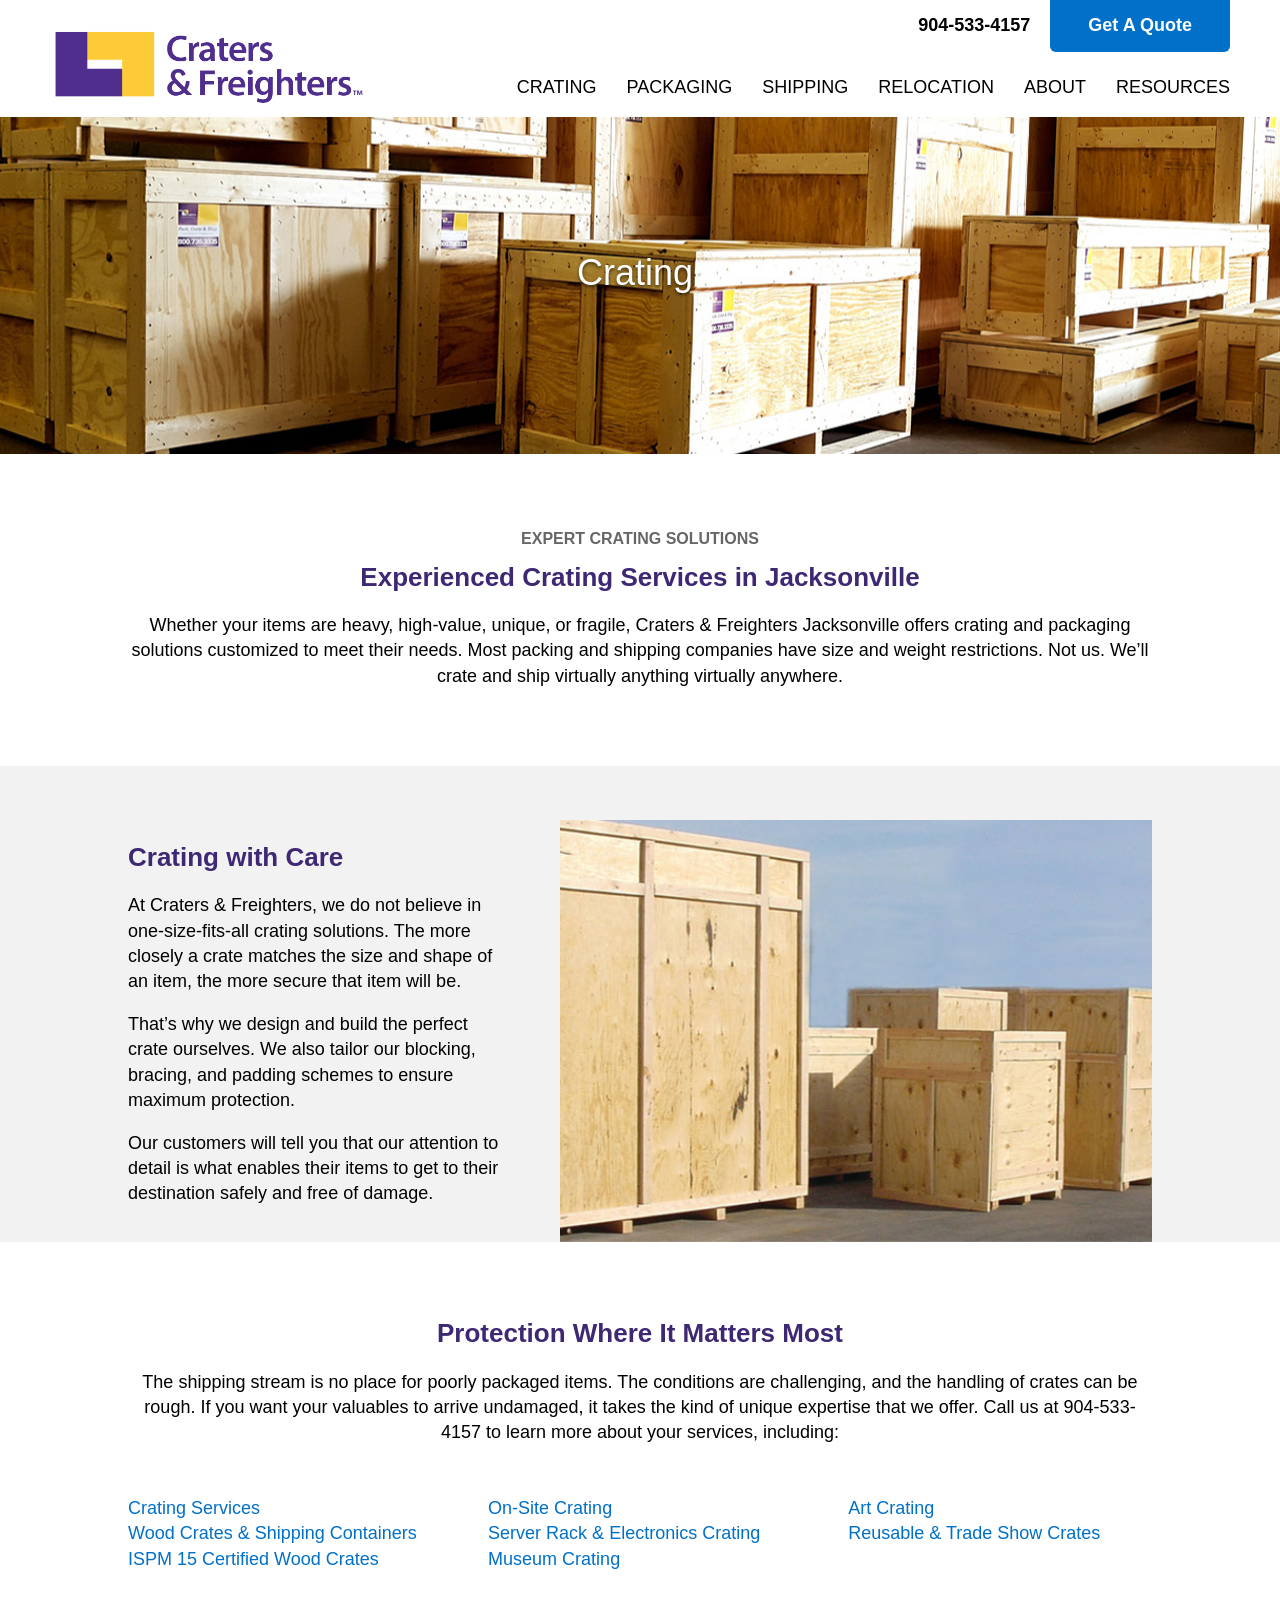
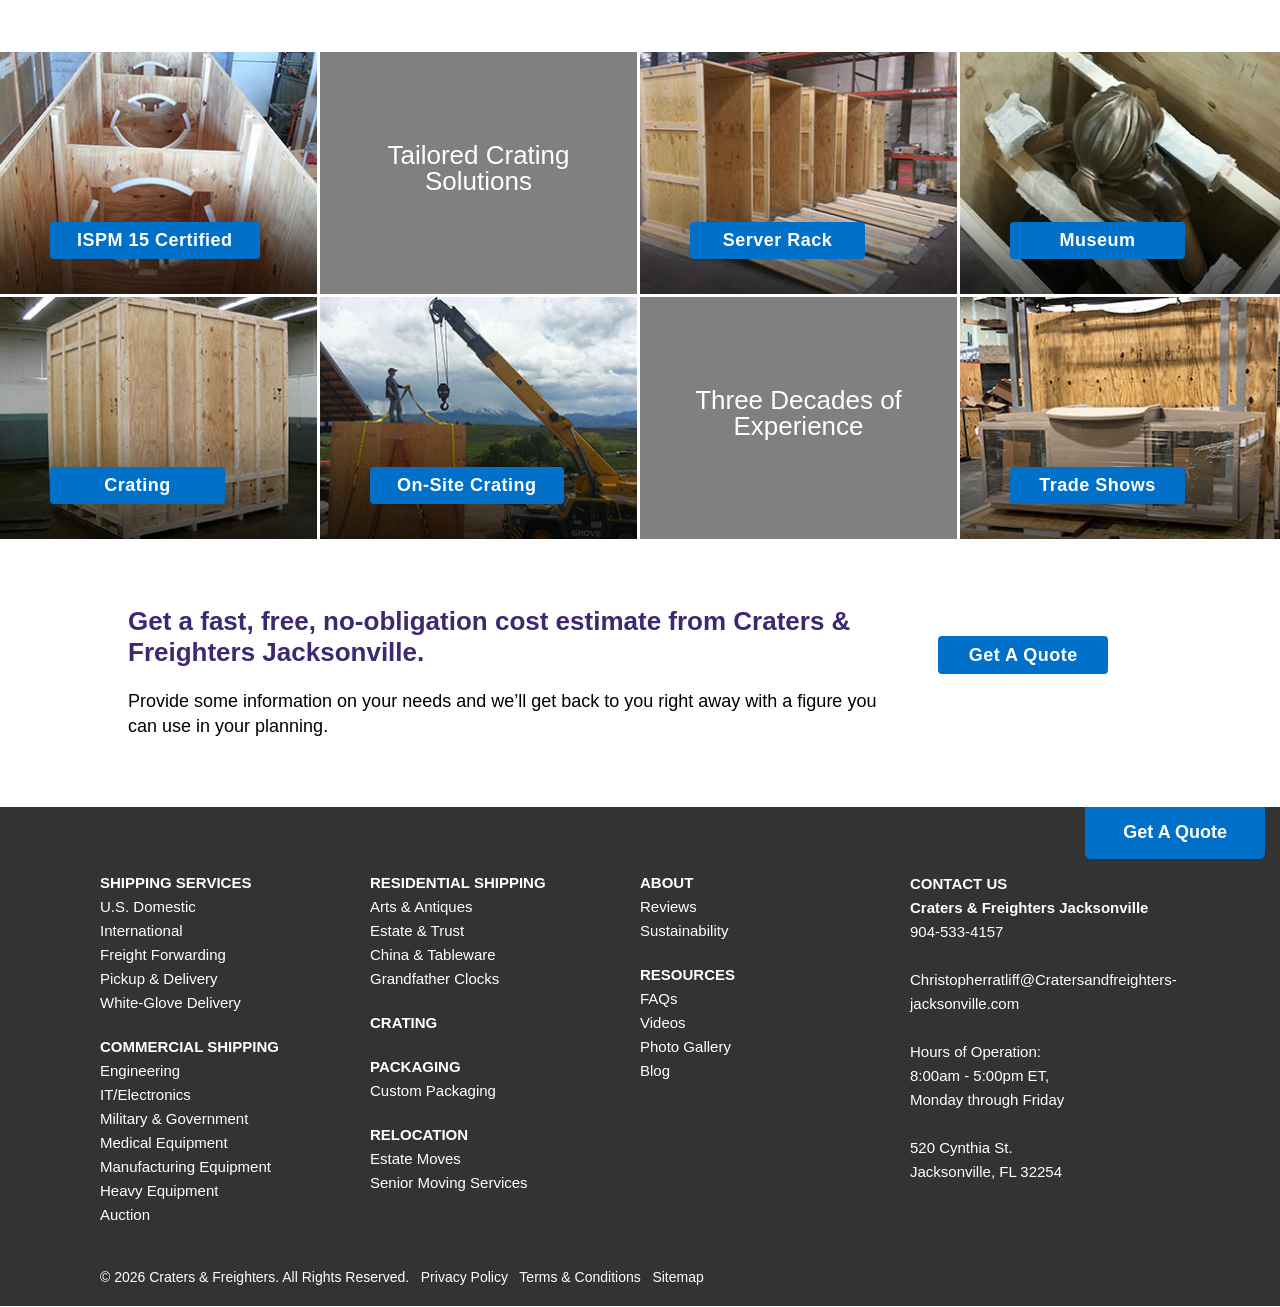
<file: crating.html>
<html lang="en-US" class="js">
    <!--<!
    [endif]--><head>
        <meta charset="UTF-8" />

        <meta http-equiv="X-UA-Compatible" content="IE=edge" />


        <meta
            name="robots"
            content="index, follow, max-image-preview:large, max-snippet:-1, max-video-preview:-1"
        />

        <link rel="stylesheet" href="./css.css">
 
        <title>Jacksonville, FL Packing, Crating &amp; Shipping Company</title>
        <meta
            name="description"
            content="Craters &amp; Freighters Jacksonville, FL provides safe, reliable packing and worldwide shipping to business and residential clients. We have the expert service solutions for packing, crating and shipping. Call 904-533-4157. Learn about our services &amp; solutions today. Proudly serving Jacksonville, FL for over 25 years."
        />

        <meta property="og:locale" content="en_US" />
        <meta property="og:type" content="website" />
        <meta
            property="og:title"
            content="Jacksonville, FL Packing, Crating &amp; Shipping Company"
        />
        <meta
            property="og:description"
            content="Craters &amp; Freighters Jacksonville, FL provides safe, reliable packing and worldwide shipping to business and residential clients. We have the expert service solutions for packing, crating and shipping. Call 904-533-4157. Learn about our services &amp; solutions today. Proudly serving Jacksonville, FL for over 25 years."
        />

        <meta
            property="og:site_name"
            content="Jacksonville Craters &amp; Freighters"
        />
        <meta
            property="article:modified_time"
            content="2026-01-22T21:57:34+00:00"
        />
        <meta name="twitter:card" content="summary_large_image" />

        <meta
            name="google-site-verification"
            content="1ggIVCdo-JEqEELTHeA6rR1_06SR3EGT_oTRwEwxINM"
        />
        <!-- / Yoast SEO plugin. -->



        <meta
            content="TCA Divi Child Theme for Franchises v.1.0.0"
            name="generator"
        />

 
        <style id="global-styles-inline-css">

            .et_pb_blurb_2.et_pb_blurb, .et_pb_blurb_5.et_pb_blurb {
                background-color: #808080;
            }
            :root {
                --wp--preset--aspect-ratio--square: 1;
                --wp--preset--aspect-ratio--4-3: 4/3;
                --wp--preset--aspect-ratio--3-4: 3/4;
                --wp--preset--aspect-ratio--3-2: 3/2;
                --wp--preset--aspect-ratio--2-3: 2/3;
                --wp--preset--aspect-ratio--16-9: 16/9;
                --wp--preset--aspect-ratio--9-16: 9/16;
                --wp--preset--color--black: #000000;
                --wp--preset--color--cyan-bluish-gray: #abb8c3;
                --wp--preset--color--white: #ffffff;
                --wp--preset--color--pale-pink: #f78da7;
                --wp--preset--color--vivid-red: #cf2e2e;
                --wp--preset--color--luminous-vivid-orange: #ff6900;
                --wp--preset--color--luminous-vivid-amber: #fcb900;
                --wp--preset--color--light-green-cyan: #7bdcb5;
                --wp--preset--color--vivid-green-cyan: #00d084;
                --wp--preset--color--pale-cyan-blue: #8ed1fc;
                --wp--preset--color--vivid-cyan-blue: #0693e3;
                --wp--preset--color--vivid-purple: #9b51e0;
                --wp--preset--gradient--vivid-cyan-blue-to-vivid-purple: linear-gradient(
                    135deg,
                    rgb(6, 147, 227) 0%,
                    rgb(155, 81, 224) 100%
                );
                --wp--preset--gradient--light-green-cyan-to-vivid-green-cyan: linear-gradient(
                    135deg,
                    rgb(122, 220, 180) 0%,
                    rgb(0, 208, 130) 100%
                );
                --wp--preset--gradient--luminous-vivid-amber-to-luminous-vivid-orange: linear-gradient(
                    135deg,
                    rgb(252, 185, 0) 0%,
                    rgb(255, 105, 0) 100%
                );
                --wp--preset--gradient--luminous-vivid-orange-to-vivid-red: linear-gradient(
                    135deg,
                    rgb(255, 105, 0) 0%,
                    rgb(207, 46, 46) 100%
                );
                --wp--preset--gradient--very-light-gray-to-cyan-bluish-gray: linear-gradient(
                    135deg,
                    rgb(238, 238, 238) 0%,
                    rgb(169, 184, 195) 100%
                );
                --wp--preset--gradient--cool-to-warm-spectrum: linear-gradient(
                    135deg,
                    rgb(74, 234, 220) 0%,
                    rgb(151, 120, 209) 20%,
                    rgb(207, 42, 186) 40%,
                    rgb(238, 44, 130) 60%,
                    rgb(251, 105, 98) 80%,
                    rgb(254, 248, 76) 100%
                );
                --wp--preset--gradient--blush-light-purple: linear-gradient(
                    135deg,
                    rgb(255, 206, 236) 0%,
                    rgb(152, 150, 240) 100%
                );
                --wp--preset--gradient--blush-bordeaux: linear-gradient(
                    135deg,
                    rgb(254, 205, 165) 0%,
                    rgb(254, 45, 45) 50%,
                    rgb(107, 0, 62) 100%
                );
                --wp--preset--gradient--luminous-dusk: linear-gradient(
                    135deg,
                    rgb(255, 203, 112) 0%,
                    rgb(199, 81, 192) 50%,
                    rgb(65, 88, 208) 100%
                );
                --wp--preset--gradient--pale-ocean: linear-gradient(
                    135deg,
                    rgb(255, 245, 203) 0%,
                    rgb(182, 227, 212) 50%,
                    rgb(51, 167, 181) 100%
                );
                --wp--preset--gradient--electric-grass: linear-gradient(
                    135deg,
                    rgb(202, 248, 128) 0%,
                    rgb(113, 206, 126) 100%
                );
                --wp--preset--gradient--midnight: linear-gradient(
                    135deg,
                    rgb(2, 3, 129) 0%,
                    rgb(40, 116, 252) 100%
                );
                --wp--preset--font-size--small: 13px;
                --wp--preset--font-size--medium: 20px;
                --wp--preset--font-size--large: 36px;
                --wp--preset--font-size--x-large: 42px;
                --wp--preset--spacing--20: 0.44rem;
                --wp--preset--spacing--30: 0.67rem;
                --wp--preset--spacing--40: 1rem;
                --wp--preset--spacing--50: 1.5rem;
                --wp--preset--spacing--60: 2.25rem;
                --wp--preset--spacing--70: 3.38rem;
                --wp--preset--spacing--80: 5.06rem;
                --wp--preset--shadow--natural: 6px 6px 9px rgba(0, 0, 0, 0.2);
                --wp--preset--shadow--deep: 12px 12px 50px rgba(0, 0, 0, 0.4);
                --wp--preset--shadow--sharp: 6px 6px 0px rgba(0, 0, 0, 0.2);
                --wp--preset--shadow--outlined:
                    6px 6px 0px -3px rgb(255, 255, 255), 6px 6px rgb(0, 0, 0);
                --wp--preset--shadow--crisp: 6px 6px 0px rgb(0, 0, 0);
            }
            :root {
                --wp--style--global--content-size: 823px;
                --wp--style--global--wide-size: 1080px;
            }
            :where(body) {
                margin: 0;
            }
            .wp-site-blocks > .alignleft {
                float: left;
                margin-right: 2em;
            }
            .wp-site-blocks > .alignright {
                float: right;
                margin-left: 2em;
            }
            .wp-site-blocks > .aligncenter {
                justify-content: center;
                margin-left: auto;
                margin-right: auto;
            }
            :where(.is-layout-flex) {
                gap: 0.5em;
            }
            :where(.is-layout-grid) {
                gap: 0.5em;
            }
            .is-layout-flow > .alignleft {
                float: left;
                margin-inline-start: 0;
                margin-inline-end: 2em;
            }
            .is-layout-flow > .alignright {
                float: right;
                margin-inline-start: 2em;
                margin-inline-end: 0;
            }
            .is-layout-flow > .aligncenter {
                margin-left: auto !important;
                margin-right: auto !important;
            }
            .is-layout-constrained > .alignleft {
                float: left;
                margin-inline-start: 0;
                margin-inline-end: 2em;
            }
            .is-layout-constrained > .alignright {
                float: right;
                margin-inline-start: 2em;
                margin-inline-end: 0;
            }
            .is-layout-constrained > .aligncenter {
                margin-left: auto !important;
                margin-right: auto !important;
            }
            .is-layout-constrained
                > :where(:not(.alignleft):not(.alignright):not(.alignfull)) {
                max-width: var(--wp--style--global--content-size);
                margin-left: auto !important;
                margin-right: auto !important;
            }
            .is-layout-constrained > .alignwide {
                max-width: var(--wp--style--global--wide-size);
            }
            body .is-layout-flex {
                display: flex;
            }
            .is-layout-flex {
                flex-wrap: wrap;
                align-items: center;
            }
            .is-layout-flex > :is(*, div) {
                margin: 0;
            }
            body .is-layout-grid {
                display: grid;
            }
            .is-layout-grid > :is(*, div) {
                margin: 0;
            }
            body {
                padding-top: 0px;
                padding-right: 0px;
                padding-bottom: 0px;
                padding-left: 0px;
            }
            :root :where(.wp-element-button, .wp-block-button__link) {
                background-color: #32373c;
                border-width: 0;
                color: #fff;
                font-family: inherit;
                font-size: inherit;
                font-style: inherit;
                font-weight: inherit;
                letter-spacing: inherit;
                line-height: inherit;
                padding-top: calc(0.667em + 2px);
                padding-right: calc(1.333em + 2px);
                padding-bottom: calc(0.667em + 2px);
                padding-left: calc(1.333em + 2px);
                text-decoration: none;
                text-transform: inherit;
            }
            .has-black-color {
                color: var(--wp--preset--color--black) !important;
            }
            .has-cyan-bluish-gray-color {
                color: var(--wp--preset--color--cyan-bluish-gray) !important;
            }
            .has-white-color {
                color: var(--wp--preset--color--white) !important;
            }
            .has-pale-pink-color {
                color: var(--wp--preset--color--pale-pink) !important;
            }
            .has-vivid-red-color {
                color: var(--wp--preset--color--vivid-red) !important;
            }
            .has-luminous-vivid-orange-color {
                color: var(
                    --wp--preset--color--luminous-vivid-orange
                ) !important;
            }
            .has-luminous-vivid-amber-color {
                color: var(
                    --wp--preset--color--luminous-vivid-amber
                ) !important;
            }
            .has-light-green-cyan-color {
                color: var(--wp--preset--color--light-green-cyan) !important;
            }
            .has-vivid-green-cyan-color {
                color: var(--wp--preset--color--vivid-green-cyan) !important;
            }
            .has-pale-cyan-blue-color {
                color: var(--wp--preset--color--pale-cyan-blue) !important;
            }
            .has-vivid-cyan-blue-color {
                color: var(--wp--preset--color--vivid-cyan-blue) !important;
            }
            .has-vivid-purple-color {
                color: var(--wp--preset--color--vivid-purple) !important;
            }
            .has-black-background-color {
                background-color: var(--wp--preset--color--black) !important;
            }
            .has-cyan-bluish-gray-background-color {
                background-color: var(
                    --wp--preset--color--cyan-bluish-gray
                ) !important;
            }
            .has-white-background-color {
                background-color: var(--wp--preset--color--white) !important;
            }
            .has-pale-pink-background-color {
                background-color: var(
                    --wp--preset--color--pale-pink
                ) !important;
            }
            .has-vivid-red-background-color {
                background-color: var(
                    --wp--preset--color--vivid-red
                ) !important;
            }
            .has-luminous-vivid-orange-background-color {
                background-color: var(
                    --wp--preset--color--luminous-vivid-orange
                ) !important;
            }
            .has-luminous-vivid-amber-background-color {
                background-color: var(
                    --wp--preset--color--luminous-vivid-amber
                ) !important;
            }
            .has-light-green-cyan-background-color {
                background-color: var(
                    --wp--preset--color--light-green-cyan
                ) !important;
            }
            .has-vivid-green-cyan-background-color {
                background-color: var(
                    --wp--preset--color--vivid-green-cyan
                ) !important;
            }
            .has-pale-cyan-blue-background-color {
                background-color: var(
                    --wp--preset--color--pale-cyan-blue
                ) !important;
            }
            .has-vivid-cyan-blue-background-color {
                background-color: var(
                    --wp--preset--color--vivid-cyan-blue
                ) !important;
            }
            .has-vivid-purple-background-color {
                background-color: var(
                    --wp--preset--color--vivid-purple
                ) !important;
            }
            .has-black-border-color {
                border-color: var(--wp--preset--color--black) !important;
            }
            .has-cyan-bluish-gray-border-color {
                border-color: var(
                    --wp--preset--color--cyan-bluish-gray
                ) !important;
            }
            .has-white-border-color {
                border-color: var(--wp--preset--color--white) !important;
            }
            .has-pale-pink-border-color {
                border-color: var(--wp--preset--color--pale-pink) !important;
            }
            .has-vivid-red-border-color {
                border-color: var(--wp--preset--color--vivid-red) !important;
            }
            .has-luminous-vivid-orange-border-color {
                border-color: var(
                    --wp--preset--color--luminous-vivid-orange
                ) !important;
            }
            .has-luminous-vivid-amber-border-color {
                border-color: var(
                    --wp--preset--color--luminous-vivid-amber
                ) !important;
            }
            .has-light-green-cyan-border-color {
                border-color: var(
                    --wp--preset--color--light-green-cyan
                ) !important;
            }
            .has-vivid-green-cyan-border-color {
                border-color: var(
                    --wp--preset--color--vivid-green-cyan
                ) !important;
            }
            .has-pale-cyan-blue-border-color {
                border-color: var(
                    --wp--preset--color--pale-cyan-blue
                ) !important;
            }
            .has-vivid-cyan-blue-border-color {
                border-color: var(
                    --wp--preset--color--vivid-cyan-blue
                ) !important;
            }
            .has-vivid-purple-border-color {
                border-color: var(--wp--preset--color--vivid-purple) !important;
            }
            .has-vivid-cyan-blue-to-vivid-purple-gradient-background {
                background: var(
                    --wp--preset--gradient--vivid-cyan-blue-to-vivid-purple
                ) !important;
            }
            .has-light-green-cyan-to-vivid-green-cyan-gradient-background {
                background: var(
                    --wp--preset--gradient--light-green-cyan-to-vivid-green-cyan
                ) !important;
            }
            .has-luminous-vivid-amber-to-luminous-vivid-orange-gradient-background {
                background: var(
                    --wp--preset--gradient--luminous-vivid-amber-to-luminous-vivid-orange
                ) !important;
            }
            .has-luminous-vivid-orange-to-vivid-red-gradient-background {
                background: var(
                    --wp--preset--gradient--luminous-vivid-orange-to-vivid-red
                ) !important;
            }
            .has-very-light-gray-to-cyan-bluish-gray-gradient-background {
                background: var(
                    --wp--preset--gradient--very-light-gray-to-cyan-bluish-gray
                ) !important;
            }
            .has-cool-to-warm-spectrum-gradient-background {
                background: var(
                    --wp--preset--gradient--cool-to-warm-spectrum
                ) !important;
            }
            .has-blush-light-purple-gradient-background {
                background: var(
                    --wp--preset--gradient--blush-light-purple
                ) !important;
            }
            .has-blush-bordeaux-gradient-background {
                background: var(
                    --wp--preset--gradient--blush-bordeaux
                ) !important;
            }
            .has-luminous-dusk-gradient-background {
                background: var(
                    --wp--preset--gradient--luminous-dusk
                ) !important;
            }
            .has-pale-ocean-gradient-background {
                background: var(--wp--preset--gradient--pale-ocean) !important;
            }
            .has-electric-grass-gradient-background {
                background: var(
                    --wp--preset--gradient--electric-grass
                ) !important;
            }
            .has-midnight-gradient-background {
                background: var(--wp--preset--gradient--midnight) !important;
            }
            .has-small-font-size {
                font-size: var(--wp--preset--font-size--small) !important;
            }
            .has-medium-font-size {
                font-size: var(--wp--preset--font-size--medium) !important;
            }
            .has-large-font-size {
                font-size: var(--wp--preset--font-size--large) !important;
            }
            .has-x-large-font-size {
                font-size: var(--wp--preset--font-size--x-large) !important;
            }
            /*# sourceURL=global-styles-inline-css */
        </style>

 
        <style id="divi-style-parent-inline-inline-css">

            a,
            abbr,
            acronym,
            address,
            applet,
            b,
            big,
            blockquote,
            body,
            center,
            cite,
            code,
            dd,
            del,
            dfn,
            div,
            dl,
            dt,
            em,
            fieldset,
            font,
            form,
            h1,
            h2,
            h3,
            h4,
            h5,
            h6,
            html,
            i,
            iframe,
            img,
            ins,
            kbd,
            label,
            legend,
            li,
            object,
            ol,
            p,
            pre,
            q,
            s,
            samp,
            small,
            span,
            strike,
            strong,
            sub,
            sup,
            tt,
            u,
            ul,
            var {
                margin: 0;
                padding: 0;
                border: 0;
                outline: 0;
                font-size: 100%;
                -ms-text-size-adjust: 100%;
                -webkit-text-size-adjust: 100%;
                vertical-align: baseline;
                background: transparent;
            }
            body {
                line-height: 1;
            }
            ol,
            ul {
                list-style: none;
            }
            blockquote,
            q {
                quotes: none;
            }
            blockquote:after,
            blockquote:before,
            q:after,
            q:before {
                content: "";
                content: none;
            }
            blockquote {
                margin: 20px 0 30px;
                border-left: 5px solid;
                padding-left: 20px;
            }
            :focus {
                outline: 0;
            }
            del {
                text-decoration: line-through;
            }
            pre {
                overflow: auto;
                padding: 10px;
            }
            figure {
                margin: 0;
            }
            table {
                border-collapse: collapse;
                border-spacing: 0;
            }
            article,
            aside,
            footer,
            header,
            hgroup,
            nav,
            section {
                display: block;
            }
            body {
                font-family:
                    Open Sans,
                    Arial,
                    sans-serif;
                font-size: 14px;
                color: #666;
                background-color: #fff;
                line-height: 1.7em;
                font-weight: 500;
                -webkit-font-smoothing: antialiased;
                -moz-osx-font-smoothing: grayscale;
            }
            body.page-template-page-template-blank-php #page-container {
                padding-top: 0 !important;
            }
            body.et_cover_background {
                background-size: cover !important;
                background-position: top !important;
                background-repeat: no-repeat !important;
                background-attachment: fixed;
            }
            a {
                color: #2ea3f2;
            }
            a,
            a:hover {
                text-decoration: none;
            }
            p {
                padding-bottom: 1em;
            }
            p:not(.has-background):last-of-type {
                padding-bottom: 0;
            }
            p.et_normal_padding {
                padding-bottom: 1em;
            }
            strong {
                font-weight: 700;
            }
            cite,
            em,
            i {
                font-style: italic;
            }
            code,
            pre {
                font-family:
                    Courier New,
                    monospace;
                margin-bottom: 10px;
            }
            ins {
                text-decoration: none;
            }
            sub,
            sup {
                height: 0;
                line-height: 1;
                position: relative;
                vertical-align: baseline;
            }
            sup {
                bottom: 0.8em;
            }
            sub {
                top: 0.3em;
            }
            dl {
                margin: 0 0 1.5em;
            }
            dl dt {
                font-weight: 700;
            }
            dd {
                margin-left: 1.5em;
            }
            blockquote p {
                padding-bottom: 0;
            }
            embed,
            iframe,
            object,
            video {
                max-width: 100%;
            }
            h1,
            h2,
            h3,
            h4,
            h5,
            h6 {
                color: #333;
                padding-bottom: 10px;
                line-height: 1em;
                font-weight: 500;
            }
            h1 a,
            h2 a,
            h3 a,
            h4 a,
            h5 a,
            h6 a {
                color: inherit;
            }
            h1 {
                font-size: 30px;
            }
            h2 {
                font-size: 26px;
            }
            h3 {
                font-size: 22px;
            }
            h4 {
                font-size: 18px;
            }
            h5 {
                font-size: 16px;
            }
            h6 {
                font-size: 14px;
            }
            input {
                -webkit-appearance: none;
            }
            input[type="checkbox"] {
                -webkit-appearance: checkbox;
            }
            input[type="radio"] {
                -webkit-appearance: radio;
            }
            input.text,
            input.title,
            input[type="email"],
            input[type="password"],
            input[type="tel"],
            input[type="text"],
            select,
            textarea {
                background-color: #fff;
                border: 1px solid #bbb;
                padding: 2px;
                color: #4e4e4e;
            }
            input.text:focus,
            input.title:focus,
            input[type="text"]:focus,
            select:focus,
            textarea:focus {
                border-color: #2d3940;
                color: #3e3e3e;
            }
            input.text,
            input.title,
            input[type="text"],
            select,
            textarea {
                margin: 0;
            }
            textarea {
                padding: 4px;
            }
            button,
            input,
            select,
            textarea {
                font-family: inherit;
            }
            img {
                max-width: 100%;
                height: auto;
            }
            .clear {
                clear: both;
            }
            br.clear {
                margin: 0;
                padding: 0;
            }
            .pagination {
                clear: both;
            }
            #et_search_icon:hover,
            .et-social-icon a:hover,
            .et_password_protected_form .et_submit_button,
            .form-submit .et_pb_buttontton.alt.disabled,
            .nav-single a,
            .posted_in a {
                color: #2ea3f2;
            }
            .et-search-form,
            blockquote {
                border-color: #2ea3f2;
            }
            #main-content {
                background-color: #fff;
            }
            .container {
                width: 80%;
                max-width: 1080px;
                margin: auto;
                position: relative;
            }
            body:not(.et-tb) #main-content .container,
            body:not(.et-tb-has-header) #main-content .container {
                padding-top: 58px;
            }
            .et_full_width_page #main-content .container:before {
                display: none;
            }
            .main_title {
                margin-bottom: 20px;
            }
            .et_password_protected_form .et_submit_button:hover,
            .form-submit .et_pb_button:hover {
                background: rgba(0, 0, 0, 0.05);
            }
            .et_button_icon_visible .et_pb_button {
                padding-right: 2em;
                padding-left: 0.7em;
            }
            .et_button_icon_visible .et_pb_button:after {
                opacity: 1;
                margin-left: 0;
            }
            .et_button_left .et_pb_button:hover:after {
                left: 0.15em;
            }
            .et_button_left .et_pb_button:after {
                margin-left: 0;
                left: 1em;
            }
            .et_button_icon_visible.et_button_left .et_pb_button,
            .et_button_left .et_pb_button:hover,
            .et_button_left .et_pb_module .et_pb_button:hover {
                padding-left: 2em;
                padding-right: 0.7em;
            }
            .et_button_icon_visible.et_button_left .et_pb_button:after,
            .et_button_left .et_pb_button:hover:after {
                left: 0.15em;
            }
            .et_password_protected_form .et_submit_button:hover,
            .form-submit .et_pb_button:hover {
                padding: 0.3em 1em;
            }
            .et_button_no_icon .et_pb_button:after {
                display: none;
            }
            .et_button_no_icon.et_button_icon_visible.et_button_left
                .et_pb_button,
            .et_button_no_icon.et_button_left .et_pb_button:hover,
            .et_button_no_icon .et_pb_button,
            .et_button_no_icon .et_pb_button:hover {
                padding: 0.3em 1em !important;
            }
            .et_button_custom_icon .et_pb_button:after {
                line-height: 1.7em;
            }
            .et_button_custom_icon.et_button_icon_visible .et_pb_button:after,
            .et_button_custom_icon .et_pb_button:hover:after {
                margin-left: 0.3em;
            }
            #left-area
                .post_format-post-format-gallery
                .wp-block-gallery:first-of-type {
                padding: 0;
                margin-bottom: -16px;
            }
            .entry-content table:not(.variations) {
                border: 1px solid #eee;
                margin: 0 0 15px;
                text-align: left;
                width: 100%;
            }
            .entry-content thead th,
            .entry-content tr th {
                color: #555;
                font-weight: 700;
                padding: 9px 24px;
            }
            .entry-content tr td {
                border-top: 1px solid #eee;
                padding: 6px 24px;
            }
            #left-area ul,
            .entry-content ul,
            .et-l--body ul,
            .et-l--footer ul,
            .et-l--header ul {
                list-style-type: disc;
                padding: 0 0 23px 1em;
                line-height: 26px;
            }
            #left-area ol,
            .entry-content ol,
            .et-l--body ol,
            .et-l--footer ol,
            .et-l--header ol {
                list-style-type: decimal;
                list-style-position: inside;
                padding: 0 0 23px;
                line-height: 26px;
            }
            #left-area ul li ul,
            .entry-content ul li ol {
                padding: 2px 0 2px 20px;
            }
            #left-area ol li ul,
            .entry-content ol li ol,
            .et-l--body ol li ol,
            .et-l--footer ol li ol,
            .et-l--header ol li ol {
                padding: 2px 0 2px 35px;
            }
            #left-area ul.wp-block-gallery {
                display: -webkit-box;
                display: -ms-flexbox;
                display: flex;
                -ms-flex-wrap: wrap;
                flex-wrap: wrap;
                list-style-type: none;
                padding: 0;
            }
            #left-area ul.products {
                padding: 0 !important;
                line-height: 1.7 !important;
                list-style: none !important;
            }
            .gallery-item a {
                display: block;
            }
            .gallery-caption,
            .gallery-item a {
                width: 90%;
            }
            #wpadminbar {
                z-index: 100001;
            }
            #left-area .post-meta {
                font-size: 14px;
                padding-bottom: 15px;
            }
            #left-area .post-meta a {
                text-decoration: none;
                color: #666;
            }
            #left-area .et_featured_image {
                padding-bottom: 7px;
            }
            .single .post {
                padding-bottom: 25px;
            }
            body.single .et_audio_content {
                margin-bottom: -6px;
            }
            .nav-single a {
                text-decoration: none;
                color: #2ea3f2;
                font-size: 14px;
                font-weight: 400;
            }
            .nav-previous {
                float: left;
            }
            .nav-next {
                float: right;
            }
            .et_password_protected_form p input {
                background-color: #eee;
                border: none !important;
                width: 100% !important;
                border-radius: 0 !important;
                font-size: 14px;
                color: #999 !important;
                padding: 16px !important;
                -webkit-box-sizing: border-box;
                box-sizing: border-box;
            }
            .et_password_protected_form label {
                display: none;
            }
            .et_password_protected_form .et_submit_button {
                font-family: inherit;
                display: block;
                float: right;
                margin: 8px auto 0;
                cursor: pointer;
            }
            .post-password-required p.nocomments.container {
                max-width: 100%;
            }
            .post-password-required p.nocomments.container:before {
                display: none;
            }
            .aligncenter,
            div.post .new-post .aligncenter {
                display: block;
                margin-left: auto;
                margin-right: auto;
            }
            .wp-caption {
                border: 1px solid #ddd;
                text-align: center;
                background-color: #f3f3f3;
                margin-bottom: 10px;
                max-width: 96%;
                padding: 8px;
            }
            .wp-caption.alignleft {
                margin: 0 30px 20px 0;
            }
            .wp-caption.alignright {
                margin: 0 0 20px 30px;
            }
            .wp-caption img {
                margin: 0;
                padding: 0;
                border: 0;
            }
            .wp-caption p.wp-caption-text {
                font-size: 12px;
                padding: 0 4px 5px;
                margin: 0;
            }
            .alignright {
                float: right;
            }
            .alignleft {
                float: left;
            }
            img.alignleft {
                display: inline;
                float: left;
                margin-right: 15px;
            }
            img.alignright {
                display: inline;
                float: right;
                margin-left: 15px;
            }
            .page.et_pb_pagebuilder_layout #main-content {
                background-color: transparent;
            }
            body #main-content .et_builder_inner_content > h1,
            body #main-content .et_builder_inner_content > h2,
            body #main-content .et_builder_inner_content > h3,
            body #main-content .et_builder_inner_content > h4,
            body #main-content .et_builder_inner_content > h5,
            body #main-content .et_builder_inner_content > h6 {
                line-height: 1.4em;
            }
            body #main-content .et_builder_inner_content > p {
                line-height: 1.7em;
            }
            .wp-block-pullquote {
                margin: 20px 0 30px;
            }
            .wp-block-pullquote.has-background blockquote {
                border-left: none;
            }
            .wp-block-group.has-background {
                padding: 1.5em 1.5em 0.5em;
            }
            @media (min-width: 981px) {
                #left-area {
                    width: 79.125%;
                    padding-bottom: 23px;
                }
                #main-content .container:before {
                    content: "";
                    position: absolute;
                    top: 0;
                    height: 100%;
                    width: 1px;
                    background-color: #e2e2e2;
                }
                .et_full_width_page #left-area,
                .et_no_sidebar #left-area {
                    float: none;
                    width: 100% !important;
                }
                .et_full_width_page #left-area {
                    padding-bottom: 0;
                }
                .et_no_sidebar #main-content .container:before {
                    display: none;
                }
            }
            @media (max-width: 980px) {
                #page-container {
                    padding-top: 80px;
                }
                .et-tb #page-container,
                .et-tb-has-header #page-container {
                    padding-top: 0 !important;
                }
                #left-area,
                #sidebar {
                    width: 100% !important;
                }
                #main-content .container:before {
                    display: none !important;
                }
                .et_full_width_page .et_gallery_item:nth-child(4n + 1) {
                    clear: none;
                }
            }
            @media print {
                #page-container {
                    padding-top: 0 !important;
                }
            }
            #wp-admin-bar-et-use-visual-builder a:before {
                font-family: ETmodules !important;
                content: "\e625";
                font-size: 30px !important;
                width: 28px;
                margin-top: -3px;
                color: #974df3 !important;
            }
            #wp-admin-bar-et-use-visual-builder:hover a:before {
                color: #fff !important;
            }
            #wp-admin-bar-et-use-visual-builder:hover a,
            #wp-admin-bar-et-use-visual-builder a:hover {
                transition: background-color 0.5s ease;
                -webkit-transition: background-color 0.5s ease;
                -moz-transition: background-color 0.5s ease;
                background-color: #7e3bd0 !important;
                color: #fff !important;
            }
            * html .clearfix,
            :first-child + html .clearfix {
                zoom: 1;
            }
            .iphone
                .et_pb_section_video_bg
                video::-webkit-media-controls-start-playback-button {
                display: none !important;
                -webkit-appearance: none;
            }
            .et_mobile_device .et_pb_section_parallax .et_pb_parallax_css {
                background-attachment: scroll;
            }
            .et-social-facebook a.icon:before {
                content: "\e093";
            }
            .et-social-twitter a.icon:before {
                content: "\e094";
            }
            .et-social-google-plus a.icon:before {
                content: "\e096";
            }
            .et-social-instagram a.icon:before {
                content: "\e09a";
            }
            .et-social-rss a.icon:before {
                content: "\e09e";
            }
            .ai1ec-single-event:after {
                content: " ";
                display: table;
                clear: both;
            }
            .evcal_event_details
                .evcal_evdata_cell
                .eventon_details_shading_bot.eventon_details_shading_bot {
                z-index: 3;
            }
            .wp-block-divi-layout {
                margin-bottom: 1em;
            }
            * {
                -webkit-box-sizing: border-box;
                box-sizing: border-box;
            }
            #et-info-email:before,
            #et-info-phone:before,
            #et_search_icon:before,
            .comment-reply-link:after,
            .et-cart-info span:before,
            .et-pb-arrow-next:before,
            .et-pb-arrow-prev:before,
            .et-social-icon a:before,
            .et_audio_container .mejs-playpause-button button:before,
            .et_audio_container .mejs-volume-button button:before,
            .et_overlay:before,
            .et_password_protected_form .et_submit_button:after,
            .et_pb_button:after,
            .et_pb_contact_reset:after,
            .et_pb_contact_submit:after,
            .et_pb_font_icon:before,
            .et_pb_newsletter_button:after,
            .et_pb_pricing_table_button:after,
            .et_pb_promo_button:after,
            .et_pb_testimonial:before,
            .et_pb_toggle_title:before,
            .form-submit .et_pb_button:after,
            .mobile_menu_bar:before,
            a.et_pb_more_button:after {
                font-family: ETmodules !important;
                speak: none;
                font-style: normal;
                font-weight: 400;
                -webkit-font-feature-settings: normal;
                font-feature-settings: normal;
                font-variant: normal;
                text-transform: none;
                line-height: 1;
                -webkit-font-smoothing: antialiased;
                -moz-osx-font-smoothing: grayscale;
                text-shadow: 0 0;
                direction: ltr;
            }
            .et-pb-icon,
            .et_pb_custom_button_icon.et_pb_button:after,
            .et_pb_login .et_pb_custom_button_icon.et_pb_button:after,
            .et_pb_woo_custom_button_icon
                .button.et_pb_custom_button_icon.et_pb_button:after,
            .et_pb_woo_custom_button_icon
                .button.et_pb_custom_button_icon.et_pb_button:hover:after {
                content: attr(data-icon);
            }
            .et-pb-icon {
                font-family: ETmodules;
                speak: none;
                font-weight: 400;
                -webkit-font-feature-settings: normal;
                font-feature-settings: normal;
                font-variant: normal;
                text-transform: none;
                line-height: 1;
                -webkit-font-smoothing: antialiased;
                font-size: 96px;
                font-style: normal;
                display: inline-block;
                -webkit-box-sizing: border-box;
                box-sizing: border-box;
                direction: ltr;
            }
            #et-ajax-saving {
                display: none;
                -webkit-transition:
                    background 0.3s,
                    -webkit-box-shadow 0.3s;
                transition:
                    background 0.3s,
                    -webkit-box-shadow 0.3s;
                transition:
                    background 0.3s,
                    box-shadow 0.3s;
                transition:
                    background 0.3s,
                    box-shadow 0.3s,
                    -webkit-box-shadow 0.3s;
                -webkit-box-shadow: rgba(0, 139, 219, 0.247059) 0 0 60px;
                box-shadow: 0 0 60px rgba(0, 139, 219, 0.247059);
                position: fixed;
                top: 50%;
                left: 50%;
                width: 50px;
                height: 50px;
                background: #fff;
                border-radius: 50px;
                margin: -25px 0 0 -25px;
                z-index: 999999;
                text-align: center;
            }
            #et-ajax-saving img {
                margin: 9px;
            }
            .et-safe-mode-indicator,
            .et-safe-mode-indicator:focus,
            .et-safe-mode-indicator:hover {
                -webkit-box-shadow: 0 5px 10px rgba(41, 196, 169, 0.15);
                box-shadow: 0 5px 10px rgba(41, 196, 169, 0.15);
                background: #29c4a9;
                color: #fff;
                font-size: 14px;
                font-weight: 600;
                padding: 12px;
                line-height: 16px;
                border-radius: 3px;
                position: fixed;
                bottom: 30px;
                right: 30px;
                z-index: 999999;
                text-decoration: none;
                font-family:
                    Open Sans,
                    sans-serif;
                -webkit-font-smoothing: antialiased;
                -moz-osx-font-smoothing: grayscale;
            }
            .et_pb_button {
                font-size: 20px;
                font-weight: 500;
                padding: 0.3em 1em;
                line-height: 1.7em !important;
                background-color: transparent;
                background-size: cover;
                background-position: 50%;
                background-repeat: no-repeat;
                border: 2px solid;
                border-radius: 3px;
                -webkit-transition-duration: 0.2s;
                transition-duration: 0.2s;
                -webkit-transition-property: all !important;
                transition-property: all !important;
            }
            .et_pb_button,
            .et_pb_button_inner {
                position: relative;
            }
            .et_pb_button:hover,
            .et_pb_module .et_pb_button:hover {
                border: 2px solid transparent;
                padding: 0.3em 2em 0.3em 0.7em;
            }
            .et_pb_button:hover {
                background-color: hsla(0, 0%, 100%, 0.2);
            }
            .et_pb_bg_layout_light.et_pb_button:hover,
            .et_pb_bg_layout_light .et_pb_button:hover {
                background-color: rgba(0, 0, 0, 0.05);
            }
            .et_pb_button:after,
            .et_pb_button:before {
                font-size: 32px;
                line-height: 1em;
                content: "\35";
                opacity: 0;
                position: absolute;
                margin-left: -1em;
                -webkit-transition: all 0.2s;
                transition: all 0.2s;
                text-transform: none;
                -webkit-font-feature-settings: "kern" off;
                font-feature-settings: "kern" off;
                font-variant: none;
                font-style: normal;
                font-weight: 400;
                text-shadow: none;
            }
            .et_pb_button.et_hover_enabled:hover:after,
            .et_pb_button.et_pb_hovered:hover:after {
                -webkit-transition: none !important;
                transition: none !important;
            }
            .et_pb_button:before {
                display: none;
            }
            .et_pb_button:hover:after {
                opacity: 1;
                margin-left: 0;
            }
            .et_pb_column_1_3 h1,
            .et_pb_column_1_4 h1,
            .et_pb_column_1_5 h1,
            .et_pb_column_1_6 h1,
            .et_pb_column_2_5 h1 {
                font-size: 26px;
            }
            .et_pb_column_1_3 h2,
            .et_pb_column_1_4 h2,
            .et_pb_column_1_5 h2,
            .et_pb_column_1_6 h2,
            .et_pb_column_2_5 h2 {
                font-size: 23px;
            }
            .et_pb_column_1_3 h3,
            .et_pb_column_1_4 h3,
            .et_pb_column_1_5 h3,
            .et_pb_column_1_6 h3,
            .et_pb_column_2_5 h3 {
                font-size: 20px;
            }
            .et_pb_column_1_3 h4,
            .et_pb_column_1_4 h4,
            .et_pb_column_1_5 h4,
            .et_pb_column_1_6 h4,
            .et_pb_column_2_5 h4 {
                font-size: 18px;
            }
            .et_pb_column_1_3 h5,
            .et_pb_column_1_4 h5,
            .et_pb_column_1_5 h5,
            .et_pb_column_1_6 h5,
            .et_pb_column_2_5 h5 {
                font-size: 16px;
            }
            .et_pb_column_1_3 h6,
            .et_pb_column_1_4 h6,
            .et_pb_column_1_5 h6,
            .et_pb_column_1_6 h6,
            .et_pb_column_2_5 h6 {
                font-size: 15px;
            }
            .et_pb_bg_layout_dark,
            .et_pb_bg_layout_dark h1,
            .et_pb_bg_layout_dark h2,
            .et_pb_bg_layout_dark h3,
            .et_pb_bg_layout_dark h4,
            .et_pb_bg_layout_dark h5,
            .et_pb_bg_layout_dark h6 {
                color: #fff !important;
            }
            .et_pb_module.et_pb_text_align_left {
                text-align: left;
            }
            .et_pb_module.et_pb_text_align_center {
                text-align: center;
            }
            .et_pb_module.et_pb_text_align_right {
                text-align: right;
            }
            .et_pb_module.et_pb_text_align_justified {
                text-align: justify;
            }
            .clearfix:after {
                visibility: hidden;
                display: block;
                font-size: 0;
                content: " ";
                clear: both;
                height: 0;
            }
            .et_pb_bg_layout_light .et_pb_more_button {
                color: #2ea3f2;
            }
            .et_builder_inner_content {
                position: relative;
                z-index: 1;
            }
            header .et_builder_inner_content {
                z-index: 2;
            }
            .et_pb_css_mix_blend_mode_passthrough {
                mix-blend-mode: unset !important;
            }
            .et_pb_image_container {
                margin: -20px -20px 29px;
            }
            .et_pb_module_inner {
                position: relative;
            }
            .et_hover_enabled_preview {
                z-index: 2;
            }
            .et_hover_enabled:hover {
                position: relative;
                z-index: 2;
            }
            .et_pb_all_tabs,
            .et_pb_module,
            .et_pb_posts_nav a,
            .et_pb_tab,
            .et_pb_with_background {
                position: relative;
                background-size: cover;
                background-position: 50%;
                background-repeat: no-repeat;
            }
            .et_pb_background_mask,
            .et_pb_background_pattern {
                bottom: 0;
                left: 0;
                position: absolute;
                right: 0;
                top: 0;
            }
            .et_pb_background_mask {
                background-size: calc(100% + 2px) calc(100% + 2px);
                background-repeat: no-repeat;
                background-position: 50%;
                overflow: hidden;
            }
            .et_pb_background_pattern {
                background-position: 0 0;
                background-repeat: repeat;
            }
            .et_pb_with_border {
                position: relative;
                border: 0 solid #333;
            }
            .post-password-required .et_pb_row {
                padding: 0;
                width: 100%;
            }
            .post-password-required .et_password_protected_form {
                min-height: 0;
            }
            body.et_pb_pagebuilder_layout.et_pb_show_title
                .post-password-required
                .et_password_protected_form
                h1,
            body:not(.et_pb_pagebuilder_layout)
                .post-password-required
                .et_password_protected_form
                h1 {
                display: none;
            }
            .et_pb_no_bg {
                padding: 0 !important;
            }
            .et_overlay.et_pb_inline_icon:before,
            .et_pb_inline_icon:before {
                content: attr(data-icon);
            }
            .et_pb_more_button {
                color: inherit;
                text-shadow: none;
                text-decoration: none;
                display: inline-block;
                margin-top: 20px;
            }
            .et_parallax_bg_wrap {
                overflow: hidden;
                position: absolute;
                top: 0;
                right: 0;
                bottom: 0;
                left: 0;
            }
            .et_parallax_bg {
                background-repeat: no-repeat;
                background-position: top;
                background-size: cover;
                position: absolute;
                bottom: 0;
                left: 0;
                width: 100%;
                height: 100%;
                display: block;
            }
            .et_parallax_bg.et_parallax_bg__hover,
            .et_parallax_bg.et_parallax_bg_phone,
            .et_parallax_bg.et_parallax_bg_tablet,
            .et_parallax_gradient.et_parallax_gradient__hover,
            .et_parallax_gradient.et_parallax_gradient_phone,
            .et_parallax_gradient.et_parallax_gradient_tablet,
            .et_pb_section_parallax_hover:hover
                .et_parallax_bg:not(.et_parallax_bg__hover),
            .et_pb_section_parallax_hover:hover
                .et_parallax_gradient:not(.et_parallax_gradient__hover) {
                display: none;
            }
            .et_pb_section_parallax_hover:hover
                .et_parallax_bg.et_parallax_bg__hover,
            .et_pb_section_parallax_hover:hover
                .et_parallax_gradient.et_parallax_gradient__hover {
                display: block;
            }
            .et_parallax_gradient {
                bottom: 0;
                display: block;
                left: 0;
                position: absolute;
                right: 0;
                top: 0;
            }
            .et_pb_module.et_pb_section_parallax,
            .et_pb_posts_nav a.et_pb_section_parallax,
            .et_pb_tab.et_pb_section_parallax {
                position: relative;
            }
            .et_pb_section_parallax .et_pb_parallax_css,
            .et_pb_slides .et_parallax_bg.et_pb_parallax_css {
                background-attachment: fixed;
            }
            body.et-bfb .et_pb_section_parallax .et_pb_parallax_css,
            body.et-bfb .et_pb_slides .et_parallax_bg.et_pb_parallax_css {
                background-attachment: scroll;
                bottom: auto;
            }
            .et_pb_section_parallax.et_pb_column .et_pb_module,
            .et_pb_section_parallax.et_pb_row .et_pb_column,
            .et_pb_section_parallax.et_pb_row .et_pb_module {
                z-index: 9;
                position: relative;
            }
            .et_pb_more_button:hover:after {
                opacity: 1;
                margin-left: 0;
            }
            .et_pb_preload .et_pb_section_video_bg,
            .et_pb_preload > div {
                visibility: hidden;
            }
            .et_pb_preload,
            .et_pb_section.et_pb_section_video.et_pb_preload {
                position: relative;
                background: #464646 !important;
            }
            .et_pb_preload:before {
                content: "";
                position: absolute;
                top: 50%;
                left: 50%;
                border-radius: 32px;
                width: 32px;
                height: 32px;
                margin: -16px 0 0 -16px;
            }
            .box-shadow-overlay {
                position: absolute;
                top: 0;
                left: 0;
                width: 100%;
                height: 100%;
                z-index: 10;
                pointer-events: none;
            }
            .et_pb_section > .box-shadow-overlay ~ .et_pb_row {
                z-index: 11;
            }
            body.safari .section_has_divider {
                will-change: transform;
            }
            .et_pb_row > .box-shadow-overlay {
                z-index: 8;
            }
            .has-box-shadow-overlay {
                position: relative;
            }
            .et_clickable {
                cursor: pointer;
            }
            .screen-reader-text {
                border: 0;
                clip: rect(1px, 1px, 1px, 1px);
                -webkit-clip-path: inset(50%);
                clip-path: inset(50%);
                height: 1px;
                margin: -1px;
                overflow: hidden;
                padding: 0;
                position: absolute !important;
                width: 1px;
                word-wrap: normal !important;
            }
            .et_multi_view_hidden,
            .et_multi_view_hidden_image {
                display: none !important;
            }
            @keyframes multi-view-image-fade {
                0% {
                    opacity: 0;
                }
                10% {
                    opacity: 0.1;
                }
                20% {
                    opacity: 0.2;
                }
                30% {
                    opacity: 0.3;
                }
                40% {
                    opacity: 0.4;
                }
                50% {
                    opacity: 0.5;
                }
                60% {
                    opacity: 0.6;
                }
                70% {
                    opacity: 0.7;
                }
                80% {
                    opacity: 0.8;
                }
                90% {
                    opacity: 0.9;
                }
                to {
                    opacity: 1;
                }
            }
            .et_multi_view_image__loading {
                visibility: hidden;
            }
            .et_multi_view_image__loaded {
                -webkit-animation: multi-view-image-fade 0.5s;
                animation: multi-view-image-fade 0.5s;
            }
            #et-pb-motion-effects-offset-tracker {
                visibility: hidden !important;
                opacity: 0;
                position: absolute;
                top: 0;
                left: 0;
            }
            .et-pb-before-scroll-animation {
                opacity: 0;
            }
            header.et-l.et-l--header:after {
                clear: both;
                display: block;
                content: "";
            }
            .et_pb_module {
                -webkit-animation-timing-function: linear;
                animation-timing-function: linear;
                -webkit-animation-duration: 0.2s;
                animation-duration: 0.2s;
            }
            @-webkit-keyframes fadeBottom {
                0% {
                    opacity: 0;
                    -webkit-transform: translateY(10%);
                    transform: translateY(10%);
                }
                to {
                    opacity: 1;
                    -webkit-transform: translateY(0);
                    transform: translateY(0);
                }
            }
            @keyframes fadeBottom {
                0% {
                    opacity: 0;
                    -webkit-transform: translateY(10%);
                    transform: translateY(10%);
                }
                to {
                    opacity: 1;
                    -webkit-transform: translateY(0);
                    transform: translateY(0);
                }
            }
            @-webkit-keyframes fadeLeft {
                0% {
                    opacity: 0;
                    -webkit-transform: translateX(-10%);
                    transform: translateX(-10%);
                }
                to {
                    opacity: 1;
                    -webkit-transform: translateX(0);
                    transform: translateX(0);
                }
            }
            @keyframes fadeLeft {
                0% {
                    opacity: 0;
                    -webkit-transform: translateX(-10%);
                    transform: translateX(-10%);
                }
                to {
                    opacity: 1;
                    -webkit-transform: translateX(0);
                    transform: translateX(0);
                }
            }
            @-webkit-keyframes fadeRight {
                0% {
                    opacity: 0;
                    -webkit-transform: translateX(10%);
                    transform: translateX(10%);
                }
                to {
                    opacity: 1;
                    -webkit-transform: translateX(0);
                    transform: translateX(0);
                }
            }
            @keyframes fadeRight {
                0% {
                    opacity: 0;
                    -webkit-transform: translateX(10%);
                    transform: translateX(10%);
                }
                to {
                    opacity: 1;
                    -webkit-transform: translateX(0);
                    transform: translateX(0);
                }
            }
            @-webkit-keyframes fadeTop {
                0% {
                    opacity: 0;
                    -webkit-transform: translateY(-10%);
                    transform: translateY(-10%);
                }
                to {
                    opacity: 1;
                    -webkit-transform: translateX(0);
                    transform: translateX(0);
                }
            }
            @keyframes fadeTop {
                0% {
                    opacity: 0;
                    -webkit-transform: translateY(-10%);
                    transform: translateY(-10%);
                }
                to {
                    opacity: 1;
                    -webkit-transform: translateX(0);
                    transform: translateX(0);
                }
            }
            @-webkit-keyframes fadeIn {
                0% {
                    opacity: 0;
                }
                to {
                    opacity: 1;
                }
            }
            @keyframes fadeIn {
                0% {
                    opacity: 0;
                }
                to {
                    opacity: 1;
                }
            }
 
            @media (min-width: 981px) {
                .et_pb_section.et_section_specialty
                    div.et_pb_row
                    .et_pb_column
                    .et_pb_column
                    .et_pb_module.et-last-child,
                .et_pb_section.et_section_specialty
                    div.et_pb_row
                    .et_pb_column
                    .et_pb_column
                    .et_pb_module:last-child,
                .et_pb_section.et_section_specialty
                    div.et_pb_row
                    .et_pb_column
                    .et_pb_row_inner
                    .et_pb_column
                    .et_pb_module.et-last-child,
                .et_pb_section.et_section_specialty
                    div.et_pb_row
                    .et_pb_column
                    .et_pb_row_inner
                    .et_pb_column
                    .et_pb_module:last-child,
                .et_pb_section
                    div.et_pb_row
                    .et_pb_column
                    .et_pb_module.et-last-child,
                .et_pb_section
                    div.et_pb_row
                    .et_pb_column
                    .et_pb_module:last-child {
                    margin-bottom: 0;
                }
            }
            @media (max-width: 980px) {
                .et_overlay.et_pb_inline_icon_tablet:before,
                .et_pb_inline_icon_tablet:before {
                    content: attr(data-icon-tablet);
                }
                .et_parallax_bg.et_parallax_bg_tablet_exist,
                .et_parallax_gradient.et_parallax_gradient_tablet_exist {
                    display: none;
                }
                .et_parallax_bg.et_parallax_bg_tablet,
                .et_parallax_gradient.et_parallax_gradient_tablet {
                    display: block;
                }
                .et_pb_column .et_pb_module {
                    margin-bottom: 30px;
                }
                .et_pb_row .et_pb_column .et_pb_module.et-last-child,
                .et_pb_row .et_pb_column .et_pb_module:last-child,
                .et_section_specialty
                    .et_pb_row
                    .et_pb_column
                    .et_pb_module.et-last-child,
                .et_section_specialty
                    .et_pb_row
                    .et_pb_column
                    .et_pb_module:last-child {
                    margin-bottom: 0;
                }
                .et_pb_more_button {
                    display: inline-block !important;
                }
                .et_pb_bg_layout_light_tablet.et_pb_button,
                .et_pb_bg_layout_light_tablet.et_pb_module.et_pb_button,
                .et_pb_bg_layout_light_tablet .et_pb_more_button {
                    color: #2ea3f2;
                }
                .et_pb_bg_layout_light_tablet .et_pb_forgot_password a {
                    color: #666;
                }
                .et_pb_bg_layout_light_tablet h1,
                .et_pb_bg_layout_light_tablet h2,
                .et_pb_bg_layout_light_tablet h3,
                .et_pb_bg_layout_light_tablet h4,
                .et_pb_bg_layout_light_tablet h5,
                .et_pb_bg_layout_light_tablet h6 {
                    color: #333 !important;
                }
                .et_pb_module .et_pb_bg_layout_light_tablet.et_pb_button {
                    color: #2ea3f2 !important;
                }
                .et_pb_bg_layout_light_tablet {
                    color: #666 !important;
                }
                .et_pb_bg_layout_dark_tablet,
                .et_pb_bg_layout_dark_tablet h1,
                .et_pb_bg_layout_dark_tablet h2,
                .et_pb_bg_layout_dark_tablet h3,
                .et_pb_bg_layout_dark_tablet h4,
                .et_pb_bg_layout_dark_tablet h5,
                .et_pb_bg_layout_dark_tablet h6 {
                    color: #fff !important;
                }
                .et_pb_bg_layout_dark_tablet.et_pb_button,
                .et_pb_bg_layout_dark_tablet.et_pb_module.et_pb_button,
                .et_pb_bg_layout_dark_tablet .et_pb_more_button {
                    color: inherit;
                }
                .et_pb_bg_layout_dark_tablet .et_pb_forgot_password a {
                    color: #fff;
                }
                .et_pb_module.et_pb_text_align_left-tablet {
                    text-align: left;
                }
                .et_pb_module.et_pb_text_align_center-tablet {
                    text-align: center;
                }
                .et_pb_module.et_pb_text_align_right-tablet {
                    text-align: right;
                }
                .et_pb_module.et_pb_text_align_justified-tablet {
                    text-align: justify;
                }
            }
            @media (max-width: 767px) {
                .et_pb_more_button {
                    display: inline-block !important;
                }
                .et_overlay.et_pb_inline_icon_phone:before,
                .et_pb_inline_icon_phone:before {
                    content: attr(data-icon-phone);
                }
                .et_parallax_bg.et_parallax_bg_phone_exist,
                .et_parallax_gradient.et_parallax_gradient_phone_exist {
                    display: none;
                }
                .et_parallax_bg.et_parallax_bg_phone,
                .et_parallax_gradient.et_parallax_gradient_phone {
                    display: block;
                }
                .et-hide-mobile {
                    display: none !important;
                }
                .et_pb_bg_layout_light_phone.et_pb_button,
                .et_pb_bg_layout_light_phone.et_pb_module.et_pb_button,
                .et_pb_bg_layout_light_phone .et_pb_more_button {
                    color: #2ea3f2;
                }
                .et_pb_bg_layout_light_phone .et_pb_forgot_password a {
                    color: #666;
                }
                .et_pb_bg_layout_light_phone h1,
                .et_pb_bg_layout_light_phone h2,
                .et_pb_bg_layout_light_phone h3,
                .et_pb_bg_layout_light_phone h4,
                .et_pb_bg_layout_light_phone h5,
                .et_pb_bg_layout_light_phone h6 {
                    color: #333 !important;
                }
                .et_pb_module .et_pb_bg_layout_light_phone.et_pb_button {
                    color: #2ea3f2 !important;
                }
                .et_pb_bg_layout_light_phone {
                    color: #666 !important;
                }
                .et_pb_bg_layout_dark_phone,
                .et_pb_bg_layout_dark_phone h1,
                .et_pb_bg_layout_dark_phone h2,
                .et_pb_bg_layout_dark_phone h3,
                .et_pb_bg_layout_dark_phone h4,
                .et_pb_bg_layout_dark_phone h5,
                .et_pb_bg_layout_dark_phone h6 {
                    color: #fff !important;
                }
                .et_pb_bg_layout_dark_phone.et_pb_button,
                .et_pb_bg_layout_dark_phone.et_pb_module.et_pb_button,
                .et_pb_bg_layout_dark_phone .et_pb_more_button {
                    color: inherit;
                }
                .et_pb_module .et_pb_bg_layout_dark_phone.et_pb_button {
                    color: #fff !important;
                }
                .et_pb_bg_layout_dark_phone .et_pb_forgot_password a {
                    color: #fff;
                }
                .et_pb_module.et_pb_text_align_left-phone {
                    text-align: left;
                }
                .et_pb_module.et_pb_text_align_center-phone {
                    text-align: center;
                }
                .et_pb_module.et_pb_text_align_right-phone {
                    text-align: right;
                }
                .et_pb_module.et_pb_text_align_justified-phone {
                    text-align: justify;
                }
            }
            @media (max-width: 479px) {
                a.et_pb_more_button {
                    display: block;
                }
            }
            @media (min-width: 768px) and (max-width: 980px) {
                [data-et-multi-view-load-tablet-hidden="true"]:not(
                    .et_multi_view_swapped
                ) {
                    display: none !important;
                }
            }
            @media (max-width: 767px) {
                [data-et-multi-view-load-phone-hidden="true"]:not(
                    .et_multi_view_swapped
                ) {
                    display: none !important;
                }
            }
            .et_pb_menu.et_pb_menu--style-inline_centered_logo
                .et_pb_menu__menu
                nav
                ul {
                -webkit-box-pack: center;
                -ms-flex-pack: center;
                justify-content: center;
            }
            @-webkit-keyframes multi-view-image-fade {
                0% {
                    -webkit-transform: scale(1);
                    transform: scale(1);
                    opacity: 1;
                }
                50% {
                    -webkit-transform: scale(1.01);
                    transform: scale(1.01);
                    opacity: 1;
                }
                to {
                    -webkit-transform: scale(1);
                    transform: scale(1);
                    opacity: 1;
                }
            }
            /*# sourceURL=divi-style-parent-inline-inline-css */
        </style>
        <style id="divi-dynamic-critical-inline-css">
            @font-face {
                font-family: ETmodules;
                font-display: block;
                src: url(//www.cratersandfreightersjacksonville.com/wp-content/themes/Divi/core/admin/fonts/modules/all/modules.eot);
                src:
                    url(//www.cratersandfreightersjacksonville.com/wp-content/themes/Divi/core/admin/fonts/modules/all/modules.eot?#iefix)
                        format("embedded-opentype"),
                    url(//www.cratersandfreightersjacksonville.com/wp-content/themes/Divi/core/admin/fonts/modules/all/modules.woff)
                        format("woff"),
                    url(//www.cratersandfreightersjacksonville.com/wp-content/themes/Divi/core/admin/fonts/modules/all/modules.ttf)
                        format("truetype"),
                    url(//www.cratersandfreightersjacksonville.com/wp-content/themes/Divi/core/admin/fonts/modules/all/modules.svg#ETmodules)
                        format("svg");
                font-weight: 400;
                font-style: normal;
            }
            @media (min-width: 981px) {
                .et_pb_gutters3 .et_pb_column,
                .et_pb_gutters3.et_pb_row .et_pb_column {
                    margin-right: 5.5%;
                }
                .et_pb_gutters3 .et_pb_column_4_4,
                .et_pb_gutters3.et_pb_row .et_pb_column_4_4 {
                    width: 100%;
                }
                .et_pb_gutters3 .et_pb_column_4_4 .et_pb_module,
                .et_pb_gutters3.et_pb_row .et_pb_column_4_4 .et_pb_module {
                    margin-bottom: 2.75%;
                }
                .et_pb_gutters3 .et_pb_column_3_4,
                .et_pb_gutters3.et_pb_row .et_pb_column_3_4 {
                    width: 73.625%;
                }
                .et_pb_gutters3 .et_pb_column_3_4 .et_pb_module,
                .et_pb_gutters3.et_pb_row .et_pb_column_3_4 .et_pb_module {
                    margin-bottom: 3.735%;
                }
                .et_pb_gutters3 .et_pb_column_2_3,
                .et_pb_gutters3.et_pb_row .et_pb_column_2_3 {
                    width: 64.833%;
                }
                .et_pb_gutters3 .et_pb_column_2_3 .et_pb_module,
                .et_pb_gutters3.et_pb_row .et_pb_column_2_3 .et_pb_module {
                    margin-bottom: 4.242%;
                }
                .et_pb_gutters3 .et_pb_column_3_5,
                .et_pb_gutters3.et_pb_row .et_pb_column_3_5 {
                    width: 57.8%;
                }
                .et_pb_gutters3 .et_pb_column_3_5 .et_pb_module,
                .et_pb_gutters3.et_pb_row .et_pb_column_3_5 .et_pb_module {
                    margin-bottom: 4.758%;
                }
                .et_pb_gutters3 .et_pb_column_1_2,
                .et_pb_gutters3.et_pb_row .et_pb_column_1_2 {
                    width: 47.25%;
                }
                .et_pb_gutters3 .et_pb_column_1_2 .et_pb_module,
                .et_pb_gutters3.et_pb_row .et_pb_column_1_2 .et_pb_module {
                    margin-bottom: 5.82%;
                }
                .et_pb_gutters3 .et_pb_column_2_5,
                .et_pb_gutters3.et_pb_row .et_pb_column_2_5 {
                    width: 36.7%;
                }
                .et_pb_gutters3 .et_pb_column_2_5 .et_pb_module,
                .et_pb_gutters3.et_pb_row .et_pb_column_2_5 .et_pb_module {
                    margin-bottom: 7.493%;
                }
                .et_pb_gutters3 .et_pb_column_1_3,
                .et_pb_gutters3.et_pb_row .et_pb_column_1_3 {
                    width: 29.6667%;
                }
                .et_pb_gutters3 .et_pb_column_1_3 .et_pb_module,
                .et_pb_gutters3.et_pb_row .et_pb_column_1_3 .et_pb_module {
                    margin-bottom: 9.27%;
                }
                .et_pb_gutters3 .et_pb_column_1_4,
                .et_pb_gutters3.et_pb_row .et_pb_column_1_4 {
                    width: 20.875%;
                }
                .et_pb_gutters3 .et_pb_column_1_4 .et_pb_module,
                .et_pb_gutters3.et_pb_row .et_pb_column_1_4 .et_pb_module {
                    margin-bottom: 13.174%;
                }
                .et_pb_gutters3 .et_pb_column_1_5,
                .et_pb_gutters3.et_pb_row .et_pb_column_1_5 {
                    width: 15.6%;
                }
                .et_pb_gutters3 .et_pb_column_1_5 .et_pb_module,
                .et_pb_gutters3.et_pb_row .et_pb_column_1_5 .et_pb_module {
                    margin-bottom: 17.628%;
                }
                .et_pb_gutters3 .et_pb_column_1_6,
                .et_pb_gutters3.et_pb_row .et_pb_column_1_6 {
                    width: 12.0833%;
                }
                .et_pb_gutters3 .et_pb_column_1_6 .et_pb_module,
                .et_pb_gutters3.et_pb_row .et_pb_column_1_6 .et_pb_module {
                    margin-bottom: 22.759%;
                }
                .et_pb_gutters3
                    .et_full_width_page.woocommerce-page
                    ul.products
                    li.product {
                    width: 20.875%;
                    margin-right: 5.5%;
                    margin-bottom: 5.5%;
                }
                .et_pb_gutters3.et_left_sidebar.woocommerce-page
                    #main-content
                    ul.products
                    li.product,
                .et_pb_gutters3.et_right_sidebar.woocommerce-page
                    #main-content
                    ul.products
                    li.product {
                    width: 28.353%;
                    margin-right: 7.47%;
                }
                .et_pb_gutters3.et_left_sidebar.woocommerce-page
                    #main-content
                    ul.products.columns-1
                    li.product,
                .et_pb_gutters3.et_right_sidebar.woocommerce-page
                    #main-content
                    ul.products.columns-1
                    li.product {
                    width: 100%;
                    margin-right: 0;
                }
                .et_pb_gutters3.et_left_sidebar.woocommerce-page
                    #main-content
                    ul.products.columns-2
                    li.product,
                .et_pb_gutters3.et_right_sidebar.woocommerce-page
                    #main-content
                    ul.products.columns-2
                    li.product {
                    width: 48%;
                    margin-right: 4%;
                }
                .et_pb_gutters3.et_left_sidebar.woocommerce-page
                    #main-content
                    ul.products.columns-2
                    li:nth-child(2n + 2),
                .et_pb_gutters3.et_right_sidebar.woocommerce-page
                    #main-content
                    ul.products.columns-2
                    li:nth-child(2n + 2) {
                    margin-right: 0;
                }
                .et_pb_gutters3.et_left_sidebar.woocommerce-page
                    #main-content
                    ul.products.columns-2
                    li:nth-child(3n + 1),
                .et_pb_gutters3.et_right_sidebar.woocommerce-page
                    #main-content
                    ul.products.columns-2
                    li:nth-child(3n + 1) {
                    clear: none;
                }
            }
            #et-secondary-menu li,
            #top-menu li {
                word-wrap: break-word;
            }
            .nav li ul,
            .et_mobile_menu {
                border-color: #2ea3f2;
            }
            .mobile_menu_bar:before,
            .mobile_menu_bar:after,
            #top-menu li.current-menu-ancestor > a,
            #top-menu li.current-menu-item > a {
                color: #2ea3f2;
            }
            #main-header {
                -webkit-transition:
                    background-color 0.4s,
                    color 0.4s,
                    opacity 0.4s ease-in-out,
                    -webkit-transform 0.4s;
                transition:
                    background-color 0.4s,
                    color 0.4s,
                    opacity 0.4s ease-in-out,
                    -webkit-transform 0.4s;
                transition:
                    background-color 0.4s,
                    color 0.4s,
                    transform 0.4s,
                    opacity 0.4s ease-in-out;
                transition:
                    background-color 0.4s,
                    color 0.4s,
                    transform 0.4s,
                    opacity 0.4s ease-in-out,
                    -webkit-transform 0.4s;
            }
            #main-header.et-disabled-animations * {
                -webkit-transition-duration: 0s !important;
                transition-duration: 0s !important;
            }
            .container {
                text-align: left;
                position: relative;
            }
            .et_fixed_nav.et_show_nav #page-container {
                padding-top: 80px;
            }
            .et_fixed_nav.et_show_nav.et-tb #page-container,
            .et_fixed_nav.et_show_nav.et-tb-has-header #page-container {
                padding-top: 0 !important;
            }
            .et_fixed_nav.et_show_nav.et_secondary_nav_enabled #page-container {
                padding-top: 111px;
            }
            .et_fixed_nav.et_show_nav.et_secondary_nav_enabled.et_header_style_centered
                #page-container {
                padding-top: 177px;
            }
            .et_fixed_nav.et_show_nav.et_header_style_centered #page-container {
                padding-top: 147px;
            }
            .et_fixed_nav #main-header {
                position: fixed;
            }
            .et-cloud-item-editor #page-container {
                padding-top: 0 !important;
            }
            .et_header_style_left #et-top-navigation {
                padding-top: 33px;
            }
            .et_header_style_left #et-top-navigation nav > ul > li > a {
                padding-bottom: 33px;
            }
            .et_header_style_left .logo_container {
                position: absolute;
                height: 100%;
                width: 100%;
            }
            .et_header_style_left #et-top-navigation .mobile_menu_bar {
                padding-bottom: 24px;
            }
            .et_hide_search_icon #et_top_search {
                display: none !important;
            }
            #logo {
                width: auto;
                -webkit-transition: all 0.4s ease-in-out;
                transition: all 0.4s ease-in-out;
                margin-bottom: 0;
                max-height: 54%;
                display: inline-block;
                float: none;
                vertical-align: middle;
                -webkit-transform: translate3d(0, 0, 0);
            }
            .et_pb_svg_logo #logo {
                height: 54%;
            }
            .logo_container {
                -webkit-transition: all 0.4s ease-in-out;
                transition: all 0.4s ease-in-out;
            }
            span.logo_helper {
                display: inline-block;
                height: 100%;
                vertical-align: middle;
                width: 0;
            }
            .safari .centered-inline-logo-wrap {
                -webkit-transform: translate3d(0, 0, 0);
                -webkit-transition: all 0.4s ease-in-out;
                transition: all 0.4s ease-in-out;
            }
            #et-define-logo-wrap img {
                width: 100%;
            }
            .gecko #et-define-logo-wrap.svg-logo {
                position: relative !important;
            }
            #top-menu-nav,
            #top-menu {
                line-height: 0;
            }
            #et-top-navigation {
                font-weight: 600;
            }
            .et_fixed_nav #et-top-navigation {
                -webkit-transition: all 0.4s ease-in-out;
                transition: all 0.4s ease-in-out;
            }
            .et-cart-info span:before {
                content: "\e07a";
                margin-right: 10px;
                position: relative;
            }
            nav#top-menu-nav,
            #top-menu,
            nav.et-menu-nav,
            .et-menu {
                float: left;
            }
            #top-menu li {
                display: inline-block;
                font-size: 14px;
                padding-right: 22px;
            }
            #top-menu > li:last-child {
                padding-right: 0;
            }
            .et_fullwidth_nav.et_non_fixed_nav.et_header_style_left
                #top-menu
                > li:last-child
                > ul.sub-menu {
                right: 0;
            }
            #top-menu a {
                color: rgba(0, 0, 0, 0.6);
                text-decoration: none;
                display: block;
                position: relative;
                -webkit-transition:
                    opacity 0.4s ease-in-out,
                    background-color 0.4s ease-in-out;
                transition:
                    opacity 0.4s ease-in-out,
                    background-color 0.4s ease-in-out;
            }
            #top-menu-nav > ul > li > a:hover {
                opacity: 0.7;
                -webkit-transition: all 0.4s ease-in-out;
                transition: all 0.4s ease-in-out;
            }
            #et_search_icon:before {
                content: "\55";
                font-size: 17px;
                left: 0;
                position: absolute;
                top: -3px;
            }
            #et_search_icon:hover {
                cursor: pointer;
            }
            #et_top_search {
                float: right;
                margin: 3px 0 0 22px;
                position: relative;
                display: block;
                width: 18px;
            }
            #et_top_search.et_search_opened {
                position: absolute;
                width: 100%;
            }
            .et-search-form {
                top: 0;
                bottom: 0;
                right: 0;
                position: absolute;
                z-index: 1000;
                width: 100%;
            }
            .et-search-form input {
                width: 90%;
                border: none;
                color: #333;
                position: absolute;
                top: 0;
                bottom: 0;
                right: 30px;
                margin: auto;
                background: transparent;
            }
            .et-search-form .et-search-field::-ms-clear {
                width: 0;
                height: 0;
                display: none;
            }
            .et_search_form_container {
                -webkit-animation: none;
                animation: none;
                -o-animation: none;
            }
            .container.et_search_form_container {
                position: relative;
                opacity: 0;
                height: 1px;
            }
            .container.et_search_form_container.et_pb_search_visible {
                z-index: 999;
                -webkit-animation: fadeInTop 1s 1
                    cubic-bezier(0.77, 0, 0.175, 1);
                animation: fadeInTop 1s 1 cubic-bezier(0.77, 0, 0.175, 1);
            }
            .et_pb_search_visible.et_pb_no_animation {
                opacity: 1;
            }
            .et_pb_search_form_hidden {
                -webkit-animation: fadeOutTop 1s 1
                    cubic-bezier(0.77, 0, 0.175, 1);
                animation: fadeOutTop 1s 1 cubic-bezier(0.77, 0, 0.175, 1);
            }
            span.et_close_search_field {
                display: block;
                width: 30px;
                height: 30px;
                z-index: 99999;
                position: absolute;
                right: 0;
                cursor: pointer;
                top: 0;
                bottom: 0;
                margin: auto;
            }
            span.et_close_search_field:after {
                font-family: "ETmodules";
                content: "\4d";
                speak: none;
                font-weight: normal;
                font-variant: normal;
                text-transform: none;
                line-height: 1;
                -webkit-font-smoothing: antialiased;
                font-size: 32px;
                display: inline-block;
                -webkit-box-sizing: border-box;
                box-sizing: border-box;
            }
            .container.et_menu_container {
                z-index: 99;
            }
            .container.et_search_form_container.et_pb_search_form_hidden {
                z-index: 1 !important;
            }
            .et_search_outer {
                width: 100%;
                overflow: hidden;
                position: absolute;
                top: 0;
            }
            .container.et_pb_menu_hidden {
                z-index: -1;
            }
            form.et-search-form {
                background: rgba(0, 0, 0, 0) !important;
            }
            input[type="search"]::-webkit-search-cancel-button {
                -webkit-appearance: none;
            }
            .et-cart-info {
                color: inherit;
            }
            #et-top-navigation .et-cart-info {
                float: left;
                margin: -2px 0 0 22px;
                font-size: 16px;
            }
            #et-top-navigation {
                float: right;
            }
            #top-menu li li {
                padding: 0 20px;
                margin: 0;
            }
            #top-menu li li a {
                padding: 6px 20px;
                width: 200px;
            }
            .nav li.et-touch-hover > ul {
                opacity: 1;
                visibility: visible;
            }
            #top-menu .menu-item-has-children > a:first-child:after,
            #et-secondary-nav .menu-item-has-children > a:first-child:after {
                font-family: "ETmodules";
                content: "3";
                font-size: 16px;
                position: absolute;
                right: 0;
                top: 0;
                font-weight: 800;
            }
            #top-menu .menu-item-has-children > a:first-child,
            #et-secondary-nav .menu-item-has-children > a:first-child {
                padding-right: 20px;
            }
            #top-menu li .menu-item-has-children > a:first-child {
                padding-right: 40px;
            }
            #top-menu li .menu-item-has-children > a:first-child:after {
                right: 20px;
                top: 6px;
            }
            #top-menu li.mega-menu {
                position: inherit;
            }
            #top-menu li.mega-menu > ul {
                padding: 30px 20px;
                position: absolute !important;
                width: 100%;
                left: 0 !important;
            }
            #top-menu li.mega-menu ul li {
                margin: 0;
                float: left !important;
                display: block !important;
                padding: 0 !important;
            }
            #top-menu li.mega-menu > ul > li:nth-of-type(4n) {
                clear: right;
            }
            #top-menu li.mega-menu > ul > li:nth-of-type(4n + 1) {
                clear: left;
            }
            #top-menu li.mega-menu ul li li {
                width: 100%;
            }
            #top-menu li.mega-menu li > ul {
                -webkit-animation: none !important;
                animation: none !important;
                padding: 0px;
                border: none;
                left: auto;
                top: auto;
                width: 90% !important;
                position: relative;
                -webkit-box-shadow: none;
                box-shadow: none;
            }






            #top-menu li.mega-menu li ul {
                visibility: visible;
                opacity: 1;
                display: none;
            }

            
            #top-menu:hover li.mega-menu li ul {
                display: block !important;
            }

            #top-menu li.mega-menu.et-hover li ul {
                display: block;
            }
            #top-menu li.mega-menu.et-hover > ul {
                opacity: 1 !important;
                visibility: visible !important;
            }
            #top-menu li.mega-menu > ul > li > a {
                width: 90%;
                padding: 0 20px 10px;
            }
            #top-menu li.mega-menu > ul > li > a:first-child {
                padding-top: 0 !important;
                font-weight: bold;
                border-bottom: 1px solid rgba(0, 0, 0, 0.03);
            }
            #top-menu li.mega-menu > ul > li > a:first-child:hover {
                background-color: transparent !important;
            }
            #top-menu li.mega-menu li > a {
                width: 100%;
            }
            #top-menu li.mega-menu.mega-menu-parent li li,
            #top-menu li.mega-menu.mega-menu-parent li > a {
                width: 100% !important;
            }
            #top-menu li.mega-menu.mega-menu-parent li > .sub-menu {
                float: left;
                width: 100% !important;
            }
            #top-menu li.mega-menu > ul > li {
                width: 25%;
                margin: 0;
            }
            #top-menu li.mega-menu.mega-menu-parent-3 > ul > li {
                width: 33.33%;
            }
            #top-menu li.mega-menu.mega-menu-parent-2 > ul > li {
                width: 50%;
            }
            #top-menu li.mega-menu.mega-menu-parent-1 > ul > li {
                width: 100%;
            }
            #top-menu
                li.mega-menu
                .menu-item-has-children
                > a:first-child:after {
                display: none;
            }
            #top-menu li.mega-menu > ul > li > ul > li {
                width: 100%;
                margin: 0;
            }
            #et_mobile_nav_menu {
                float: right;
                display: none;
            }
            .mobile_menu_bar {
                position: relative;
                display: block;
                line-height: 0;
            }
            .mobile_menu_bar:before,
            .et_toggle_slide_menu:after {
                content: "\61";
                font-size: 32px;
                left: 0;
                position: relative;
                top: 0;
                cursor: pointer;
            }
            .mobile_nav .select_page {
                display: none;
            }
            .et_pb_menu_hidden #top-menu,
            .et_pb_menu_hidden #et_search_icon:before,
            .et_pb_menu_hidden .et-cart-info {
                opacity: 0;
                -webkit-animation: fadeOutBottom 1s 1
                    cubic-bezier(0.77, 0, 0.175, 1);
                animation: fadeOutBottom 1s 1 cubic-bezier(0.77, 0, 0.175, 1);
            }
            .et_pb_menu_visible #top-menu,
            .et_pb_menu_visible #et_search_icon:before,
            .et_pb_menu_visible .et-cart-info {
                z-index: 99;
                opacity: 1;
                -webkit-animation: fadeInBottom 1s 1
                    cubic-bezier(0.77, 0, 0.175, 1);
                animation: fadeInBottom 1s 1 cubic-bezier(0.77, 0, 0.175, 1);
            }
            .et_pb_menu_hidden #top-menu,
            .et_pb_menu_hidden #et_search_icon:before,
            .et_pb_menu_hidden .mobile_menu_bar {
                opacity: 0;
                -webkit-animation: fadeOutBottom 1s 1
                    cubic-bezier(0.77, 0, 0.175, 1);
                animation: fadeOutBottom 1s 1 cubic-bezier(0.77, 0, 0.175, 1);
            }
            .et_pb_menu_visible #top-menu,
            .et_pb_menu_visible #et_search_icon:before,
            .et_pb_menu_visible .mobile_menu_bar {
                z-index: 99;
                opacity: 1;
                -webkit-animation: fadeInBottom 1s 1
                    cubic-bezier(0.77, 0, 0.175, 1);
                animation: fadeInBottom 1s 1 cubic-bezier(0.77, 0, 0.175, 1);
            }
            .et_pb_no_animation #top-menu,
            .et_pb_no_animation #et_search_icon:before,
            .et_pb_no_animation .mobile_menu_bar,
            .et_pb_no_animation.et_search_form_container {
                animation: none !important;
                -o-animation: none !important;
                -webkit-animation: none !important;
                -moz-animation: none !important;
            }
            body.admin-bar.et_fixed_nav #main-header {
                top: 32px;
            }
            body.et-wp-pre-3_8.admin-bar.et_fixed_nav #main-header {
                top: 28px;
            }
            body.et_fixed_nav.et_secondary_nav_enabled #main-header {
                top: 30px;
            }
            body.admin-bar.et_fixed_nav.et_secondary_nav_enabled #main-header {
                top: 63px;
            }
            @media all and (min-width: 981px) {
                .et_hide_primary_logo
                    #main-header:not(.et-fixed-header)
                    .logo_container,
                .et_hide_fixed_logo
                    #main-header.et-fixed-header
                    .logo_container {
                    height: 0;
                    opacity: 0;
                    -webkit-transition: all 0.4s ease-in-out;
                    transition: all 0.4s ease-in-out;
                }
                .et_hide_primary_logo
                    #main-header:not(.et-fixed-header)
                    .centered-inline-logo-wrap,
                .et_hide_fixed_logo
                    #main-header.et-fixed-header
                    .centered-inline-logo-wrap {
                    height: 0;
                    opacity: 0;
                    padding: 0;
                }
                .et-animated-content#page-container {
                    -webkit-transition: margin-top 0.4s ease-in-out;
                    transition: margin-top 0.4s ease-in-out;
                }
                .et_hide_nav #page-container {
                    -webkit-transition: none;
                    transition: none;
                }
                .et_fullwidth_nav .et-search-form,
                .et_fullwidth_nav .et_close_search_field {
                    right: 30px;
                }
                #main-header.et-fixed-header {
                    -webkit-box-shadow: 0 0 7px rgba(0, 0, 0, 0.1) !important;
                    box-shadow: 0 0 7px rgba(0, 0, 0, 0.1) !important;
                }
                .et_header_style_left .et-fixed-header #et-top-navigation {
                    padding-top: 20px;
                }
                .et_header_style_left
                    .et-fixed-header
                    #et-top-navigation
                    nav
                    > ul
                    > li
                    > a {
                    padding-bottom: 20px;
                }
                .et_hide_nav.et_fixed_nav #main-header {
                    opacity: 0;
                }
                .et_hide_nav.et_fixed_nav .et-fixed-header#main-header {
                    -webkit-transform: translateY(0px) !important;
                    transform: translateY(0px) !important;
                    opacity: 1;
                }
                .et_hide_nav .centered-inline-logo-wrap,
                .et_hide_nav.et_fixed_nav #main-header,
                .et_hide_nav.et_fixed_nav #main-header,
                .et_hide_nav .centered-inline-logo-wrap {
                    -webkit-transition-duration: 0.7s;
                    transition-duration: 0.7s;
                }
                .et_hide_nav #page-container {
                    padding-top: 0 !important;
                }
                .et_primary_nav_dropdown_animation_fade
                    #et-top-navigation
                    ul
                    li:hover
                    > ul,
                .et_secondary_nav_dropdown_animation_fade
                    #et-secondary-nav
                    li:hover
                    > ul {
                    -webkit-transition: all 0.2s ease-in-out;
                    transition: all 0.2s ease-in-out;
                }
                .et_primary_nav_dropdown_animation_slide
                    #et-top-navigation
                    ul
                    li:hover
                    > ul,
                .et_secondary_nav_dropdown_animation_slide
                    #et-secondary-nav
                    li:hover
                    > ul {
                    -webkit-animation: fadeLeft 0.4s ease-in-out;
                    animation: fadeLeft 0.4s ease-in-out;
                }
                .et_primary_nav_dropdown_animation_expand
                    #et-top-navigation
                    ul
                    li:hover
                    > ul,
                .et_secondary_nav_dropdown_animation_expand
                    #et-secondary-nav
                    li:hover
                    > ul {
                    -webkit-transform-origin: 0 0;
                    transform-origin: 0 0;
                    -webkit-animation: Grow 0.4s ease-in-out;
                    animation: Grow 0.4s ease-in-out;
                    -webkit-backface-visibility: visible !important;
                    backface-visibility: visible !important;
                }
                .et_primary_nav_dropdown_animation_flip
                    #et-top-navigation
                    ul
                    li
                    ul
                    li:hover
                    > ul,
                .et_secondary_nav_dropdown_animation_flip
                    #et-secondary-nav
                    ul
                    li:hover
                    > ul {
                    -webkit-animation: flipInX 0.6s ease-in-out;
                    animation: flipInX 0.6s ease-in-out;
                    -webkit-backface-visibility: visible !important;
                    backface-visibility: visible !important;
                }
                .et_primary_nav_dropdown_animation_flip
                    #et-top-navigation
                    ul
                    li:hover
                    > ul,
                .et_secondary_nav_dropdown_animation_flip
                    #et-secondary-nav
                    li:hover
                    > ul {
                    -webkit-animation: flipInY 0.6s ease-in-out;
                    animation: flipInY 0.6s ease-in-out;
                    -webkit-backface-visibility: visible !important;
                    backface-visibility: visible !important;
                }
                .et_fullwidth_nav #main-header .container {
                    width: 100%;
                    max-width: 100%;
                    padding-right: 32px;
                    padding-left: 30px;
                }
                .et_non_fixed_nav.et_fullwidth_nav.et_header_style_left
                    #main-header
                    .container {
                    padding-left: 0;
                }
                .et_non_fixed_nav.et_fullwidth_nav.et_header_style_left
                    .logo_container {
                    padding-left: 30px;
                }
            }
            @media all and (max-width: 980px) {
                .et_fixed_nav.et_show_nav.et_secondary_nav_enabled
                    #page-container,
                .et_fixed_nav.et_show_nav #page-container {
                    padding-top: 80px;
                }
                .et_fixed_nav.et_show_nav.et-tb #page-container,
                .et_fixed_nav.et_show_nav.et-tb-has-header #page-container {
                    padding-top: 0 !important;
                }
                .et_non_fixed_nav #page-container {
                    padding-top: 0;
                }
                .et_fixed_nav.et_secondary_nav_only_menu.admin-bar
                    #main-header {
                    top: 32px !important;
                }
                .et_hide_mobile_logo #main-header .logo_container {
                    display: none;
                    opacity: 0;
                    -webkit-transition: all 0.4s ease-in-out;
                    transition: all 0.4s ease-in-out;
                }
                #top-menu {
                    display: none;
                }
                .et_hide_nav.et_fixed_nav #main-header {
                    -webkit-transform: translateY(0px) !important;
                    transform: translateY(0px) !important;
                    opacity: 1;
                }
                #et-top-navigation {
                    margin-right: 0;
                    -webkit-transition: none;
                    transition: none;
                }
                .et_fixed_nav #main-header {
                    position: absolute;
                }
                .et_header_style_left .et-fixed-header #et-top-navigation,
                .et_header_style_left #et-top-navigation {
                    padding-top: 24px;
                    display: block;
                }
                .et_fixed_nav #main-header {
                    -webkit-transition: none;
                    transition: none;
                }
                .et_fixed_nav_temp #main-header {
                    top: 0 !important;
                }
                #logo,
                .logo_container,
                #main-header,
                .container {
                    -webkit-transition: none;
                    transition: none;
                }
                .et_header_style_left #logo {
                    max-width: 50%;
                }
                #et_top_search {
                    margin: 0 35px 0 0;
                    float: left;
                }
                #et_search_icon:before {
                    top: 7px;
                }
                .et_header_style_left .et-search-form {
                    width: 50% !important;
                    max-width: 50% !important;
                }
                #et_mobile_nav_menu {
                    display: block;
                }
                #et-top-navigation .et-cart-info {
                    margin-top: 5px;
                }
            }
            @media screen and (max-width: 782px) {
                body.admin-bar.et_fixed_nav #main-header {
                    top: 46px;
                }
            }
            @media all and (max-width: 767px) {
                #et-top-navigation {
                    margin-right: 0;
                }
                body.admin-bar.et_fixed_nav #main-header {
                    top: 46px;
                }
            }
            @media all and (max-width: 479px) {
                #et-top-navigation {
                    margin-right: 0;
                }
            }
            @media print {
                #top-header,
                #main-header {
                    position: relative !important;
                    top: auto !important;
                    right: auto !important;
                    bottom: auto !important;
                    left: auto !important;
                }
            }
            @-webkit-keyframes fadeOutTop {
                0% {
                    opacity: 1;
                    -webkit-transform: translatey(0);
                    transform: translatey(0);
                }
                to {
                    opacity: 0;
                    -webkit-transform: translatey(-60%);
                    transform: translatey(-60%);
                }
            }
            @keyframes fadeOutTop {
                0% {
                    opacity: 1;
                    -webkit-transform: translatey(0);
                    transform: translatey(0);
                }
                to {
                    opacity: 0;
                    -webkit-transform: translatey(-60%);
                    transform: translatey(-60%);
                }
            }
            @-webkit-keyframes fadeInTop {
                0% {
                    opacity: 0;
                    -webkit-transform: translatey(-60%);
                    transform: translatey(-60%);
                }
                to {
                    opacity: 1;
                    -webkit-transform: translatey(0);
                    transform: translatey(0);
                }
            }
            @keyframes fadeInTop {
                0% {
                    opacity: 0;
                    -webkit-transform: translatey(-60%);
                    transform: translatey(-60%);
                }
                to {
                    opacity: 1;
                    -webkit-transform: translatey(0);
                    transform: translatey(0);
                }
            }
            @-webkit-keyframes fadeInBottom {
                0% {
                    opacity: 0;
                    -webkit-transform: translatey(60%);
                    transform: translatey(60%);
                }
                to {
                    opacity: 1;
                    -webkit-transform: translatey(0);
                    transform: translatey(0);
                }
            }
            @keyframes fadeInBottom {
                0% {
                    opacity: 0;
                    -webkit-transform: translatey(60%);
                    transform: translatey(60%);
                }
                to {
                    opacity: 1;
                    -webkit-transform: translatey(0);
                    transform: translatey(0);
                }
            }
            @-webkit-keyframes fadeOutBottom {
                0% {
                    opacity: 1;
                    -webkit-transform: translatey(0);
                    transform: translatey(0);
                }
                to {
                    opacity: 0;
                    -webkit-transform: translatey(60%);
                    transform: translatey(60%);
                }
            }
            @keyframes fadeOutBottom {
                0% {
                    opacity: 1;
                    -webkit-transform: translatey(0);
                    transform: translatey(0);
                }
                to {
                    opacity: 0;
                    -webkit-transform: translatey(60%);
                    transform: translatey(60%);
                }
            }
            @-webkit-keyframes Grow {
                0% {
                    opacity: 0;
                    -webkit-transform: scaleY(0.5);
                    transform: scaleY(0.5);
                }
                to {
                    opacity: 1;
                    -webkit-transform: scale(1);
                    transform: scale(1);
                }
            }
            @keyframes Grow {
                0% {
                    opacity: 0;
                    -webkit-transform: scaleY(0.5);
                    transform: scaleY(0.5);
                }
                to {
                    opacity: 1;
                    -webkit-transform: scale(1);
                    transform: scale(1);
                }
            }  
 
	 
            @-webkit-keyframes flipInX {
                0% {
                    -webkit-transform: perspective(400px) rotateX(90deg);
                    transform: perspective(400px) rotateX(90deg);
                    -webkit-animation-timing-function: ease-in;
                    animation-timing-function: ease-in;
                    opacity: 0;
                }
                40% {
                    -webkit-transform: perspective(400px) rotateX(-20deg);
                    transform: perspective(400px) rotateX(-20deg);
                    -webkit-animation-timing-function: ease-in;
                    animation-timing-function: ease-in;
                }
                60% {
                    -webkit-transform: perspective(400px) rotateX(10deg);
                    transform: perspective(400px) rotateX(10deg);
                    opacity: 1;
                }
                80% {
                    -webkit-transform: perspective(400px) rotateX(-5deg);
                    transform: perspective(400px) rotateX(-5deg);
                }
                to {
                    -webkit-transform: perspective(400px);
                    transform: perspective(400px);
                }
            }
            @keyframes flipInX {
                0% {
                    -webkit-transform: perspective(400px) rotateX(90deg);
                    transform: perspective(400px) rotateX(90deg);
                    -webkit-animation-timing-function: ease-in;
                    animation-timing-function: ease-in;
                    opacity: 0;
                }
                40% {
                    -webkit-transform: perspective(400px) rotateX(-20deg);
                    transform: perspective(400px) rotateX(-20deg);
                    -webkit-animation-timing-function: ease-in;
                    animation-timing-function: ease-in;
                }
                60% {
                    -webkit-transform: perspective(400px) rotateX(10deg);
                    transform: perspective(400px) rotateX(10deg);
                    opacity: 1;
                }
                80% {
                    -webkit-transform: perspective(400px) rotateX(-5deg);
                    transform: perspective(400px) rotateX(-5deg);
                }
                to {
                    -webkit-transform: perspective(400px);
                    transform: perspective(400px);
                }
            }
            @-webkit-keyframes flipInY {
                0% {
                    -webkit-transform: perspective(400px) rotateY(90deg);
                    transform: perspective(400px) rotateY(90deg);
                    -webkit-animation-timing-function: ease-in;
                    animation-timing-function: ease-in;
                    opacity: 0;
                }
                40% {
                    -webkit-transform: perspective(400px) rotateY(-20deg);
                    transform: perspective(400px) rotateY(-20deg);
                    -webkit-animation-timing-function: ease-in;
                    animation-timing-function: ease-in;
                }
                60% {
                    -webkit-transform: perspective(400px) rotateY(10deg);
                    transform: perspective(400px) rotateY(10deg);
                    opacity: 1;
                }
                80% {
                    -webkit-transform: perspective(400px) rotateY(-5deg);
                    transform: perspective(400px) rotateY(-5deg);
                }
                to {
                    -webkit-transform: perspective(400px);
                    transform: perspective(400px);
                }
            }
            @keyframes flipInY {
                0% {
                    -webkit-transform: perspective(400px) rotateY(90deg);
                    transform: perspective(400px) rotateY(90deg);
                    -webkit-animation-timing-function: ease-in;
                    animation-timing-function: ease-in;
                    opacity: 0;
                }
                40% {
                    -webkit-transform: perspective(400px) rotateY(-20deg);
                    transform: perspective(400px) rotateY(-20deg);
                    -webkit-animation-timing-function: ease-in;
                    animation-timing-function: ease-in;
                }
                60% {
                    -webkit-transform: perspective(400px) rotateY(10deg);
                    transform: perspective(400px) rotateY(10deg);
                    opacity: 1;
                }
                80% {
                    -webkit-transform: perspective(400px) rotateY(-5deg);
                    transform: perspective(400px) rotateY(-5deg);
                }
                to {
                    -webkit-transform: perspective(400px);
                    transform: perspective(400px);
                }
            }
            #main-header {
                line-height: 23px;
                font-weight: 500;
                top: 0;
                background-color: #fff;
                width: 100%;
                -webkit-box-shadow: 0 1px 0 rgba(0, 0, 0, 0.1);
                box-shadow: 0 1px 0 rgba(0, 0, 0, 0.1);
                position: relative;
                z-index: 100000;
            }
            .nav li li {
                padding: 0 20px;
                margin: 0;
            }
            .et-menu li li a {
                padding: 6px 20px;
                width: 200px;
            }
            .nav li {
                position: relative;
                line-height: 1em;
            }
            .nav li li {
                position: relative;
                line-height: 2em;
            }
            .nav li ul {
                position: absolute;
                padding: 20px 0;
                z-index: 9999;
                width: 240px;
                background: #fff;
                visibility: hidden;
                opacity: 0;
                border-top: 3px solid #2ea3f2;
                box-shadow: 0 2px 5px rgba(0, 0, 0, 0.1);
                -moz-box-shadow: 0 2px 5px rgba(0, 0, 0, 0.1);
                -webkit-box-shadow: 0 2px 5px rgba(0, 0, 0, 0.1);
                -webkit-transform: translateZ(0);
                text-align: left;
            }
            .nav li.et-hover > ul {
                visibility: visible;
            }
            .nav li.et-touch-hover > ul,
            .nav li:hover > ul {
                opacity: 1;
                visibility: visible;
            }
            .nav li li ul {
                z-index: 1000;
                top: -23px;
                left: 240px;
            }
            .nav li.et-reverse-direction-nav li ul {
                left: auto;
                right: 240px;
            }
            .nav li:hover {
                visibility: inherit;
            }
            .et_mobile_menu li a,
            .nav li li a {
                font-size: 14px;
                -webkit-transition:
                    opacity 0.2s ease-in-out,
                    background-color 0.2s ease-in-out;
                transition:
                    opacity 0.2s ease-in-out,
                    background-color 0.2s ease-in-out;
            }
            .et_mobile_menu li a:hover,
            .nav ul li a:hover {
                background-color: rgba(0, 0, 0, 0.03);
                opacity: 0.7;
            }
            .et-dropdown-removing > ul {
                display: none;
            }
            .mega-menu .et-dropdown-removing > ul {
                display: block;
            }
            .et-menu .menu-item-has-children > a:first-child:after {
                font-family: ETmodules;
                content: "3";
                font-size: 16px;
                position: absolute;
                right: 0;
                top: 0;
                font-weight: 800;
            }
            .et-menu .menu-item-has-children > a:first-child {
                padding-right: 20px;
            }
            .et-menu li li.menu-item-has-children > a:first-child:after {
                right: 20px;
                top: 6px;
            }
            .et-menu-nav li.mega-menu {
                position: inherit;
            }
            .et-menu-nav li.mega-menu > ul {
                padding: 30px 20px;
                position: absolute !important;
                width: 100%;
                left: 0 !important;
            }
            .et-menu-nav li.mega-menu ul li {
                margin: 0;
                float: left !important;
                display: block !important;
                padding: 0 !important;
            }
            .et-menu-nav li.mega-menu li > ul {
                -webkit-animation: none !important;
                animation: none !important;
                padding: 0;
                border: none;
                left: auto;
                top: auto;
                width: 240px !important;
                position: relative;
                box-shadow: none;
                -webkit-box-shadow: none;
            }
            .et-menu-nav li.mega-menu li ul {
                visibility: visible;
                opacity: 1;
                display: none;
            }
            .et-menu-nav li.mega-menu.et-hover li ul,
            .et-menu-nav li.mega-menu:hover li ul {
                display: block;
            }
            .et-menu-nav li.mega-menu:hover > ul {
                opacity: 1 !important;
                visibility: visible !important;
            }
            .et-menu-nav li.mega-menu > ul > li > a:first-child {
                padding-top: 0 !important;
                font-weight: 700;
                border-bottom: 1px solid rgba(0, 0, 0, 0.03);
            }
            .et-menu-nav li.mega-menu > ul > li > a:first-child:hover {
                background-color: transparent !important;
            }
            .et-menu-nav li.mega-menu li > a {
                width: 200px !important;
            }
            .et-menu-nav li.mega-menu.mega-menu-parent li > a,
            .et-menu-nav li.mega-menu.mega-menu-parent li li {
                width: 100% !important;
            }
            .et-menu-nav li.mega-menu.mega-menu-parent li > .sub-menu {
                float: left;
                width: 100% !important;
            }
            .et-menu-nav li.mega-menu > ul > li {
                width: 25%;
                margin: 0;
            }
            .et-menu-nav li.mega-menu.mega-menu-parent-3 > ul > li {
                width: 33.33%;
            }
            .et-menu-nav li.mega-menu.mega-menu-parent-2 > ul > li {
                width: 50%;
            }
            .et-menu-nav li.mega-menu.mega-menu-parent-1 > ul > li {
                width: 100%;
            }
            .et_pb_fullwidth_menu
                li.mega-menu
                .menu-item-has-children
                > a:first-child:after,
            .et_pb_menu
                li.mega-menu
                .menu-item-has-children
                > a:first-child:after {
                display: none;
            }
            .et_fullwidth_nav #top-menu li.mega-menu > ul {
                width: auto;
                left: 30px !important;
                right: 30px !important;
            }
            .et_mobile_menu {
                position: absolute;
                left: 0;
                padding: 5%;
                background: #fff;
                width: 100%;
                visibility: visible;
                opacity: 1;
                display: none;
                z-index: 9999;
                border-top: 3px solid #2ea3f2;
                box-shadow: 0 2px 5px rgba(0, 0, 0, 0.1);
                -moz-box-shadow: 0 2px 5px rgba(0, 0, 0, 0.1);
                -webkit-box-shadow: 0 2px 5px rgba(0, 0, 0, 0.1);
            }
            #main-header .et_mobile_menu li ul,
            .et_pb_fullwidth_menu .et_mobile_menu li ul,
            .et_pb_menu .et_mobile_menu li ul {
                visibility: visible !important;
                display: block !important;
                padding-left: 10px;
            }
            .et_mobile_menu li li {
                padding-left: 5%;
            }
            .et_mobile_menu li a {
                border-bottom: 1px solid rgba(0, 0, 0, 0.03);
                color: #666;
                padding: 10px 5%;
                display: block;
            }
            .et_mobile_menu .menu-item-has-children > a {
                font-weight: 700;
                background-color: rgba(0, 0, 0, 0.03);
            }
            .et_mobile_menu li .menu-item-has-children > a {
                background-color: transparent;
            }
            .et_mobile_nav_menu {
                float: right;
                display: none;
            }
            .mobile_menu_bar {
                position: relative;
                display: block;
                line-height: 0;
            }
            .mobile_menu_bar:before {
                content: "a";
                font-size: 32px;
                position: relative;
                left: 0;
                top: 0;
                cursor: pointer;
            }
            .et_pb_module .mobile_menu_bar:before {
                top: 2px;
            }
            .mobile_nav .select_page {
                display: none;
            }
            #et-secondary-menu li {
                word-wrap: break-word;
            }
            #top-header,
 
            #top-header {
                font-size: 12px;
                line-height: 13px;
                z-index: 100000;
                color: #ffffff;
            }
            #top-header a,
            #top-header a {
                color: #ffffff;
            }
            #top-header,
            #et-secondary-nav {
                -webkit-transition:
                    background-color 0.4s,
                    opacity 0.4s ease-in-out,
                    -webkit-transform 0.4s;
                transition:
                    background-color 0.4s,
                    opacity 0.4s ease-in-out,
                    -webkit-transform 0.4s;
                transition:
                    background-color 0.4s,
                    transform 0.4s,
                    opacity 0.4s ease-in-out;
                transition:
                    background-color 0.4s,
                    transform 0.4s,
                    opacity 0.4s ease-in-out,
                    -webkit-transform 0.4s;
            }
   
            #top-header,
            #top-header .container,
            #top-header #et-info,
            #top-header .et-social-icon a {
                line-height: 1em;
            }
            .et_fixed_nav #top-header {
                top: 0;
                left: 0;
                right: 0;
                position: fixed;


                background: #ffffff;
            }
            #et-info {
                float: left;
            }
            #et-info-phone,
            #et-info-email {
                position: relative;
            }
            #et-info-phone:before {
                content: "\e090";
                position: relative;
                top: 2px;
                margin-right: 2px;
            }
            #et-info-phone {
                margin-right: 13px;
            }
            #et-info-email:before {
                content: "\e076";
                margin-right: 4px;
            }
            #top-header .et-social-icons {
                float: none;
                display: inline-block;
            }
            #et-secondary-menu .et-social-icons {
                margin-right: 20px;
            }
            #top-header .et-social-icons li {
                margin-left: 12px;
                margin-top: -2px;
            }
            #top-header .et-social-icon a {
                font-size: 14px;
            }
            #et-secondary-menu {
                float: right;
            }
            #et-info,
            #et-secondary-menu > ul > li a {
                padding-bottom: 0.75em;
                display: block;
            }
            #et-secondary-nav,
            #et-secondary-nav li {
                display: inline-block;
            }
            #et-secondary-nav a {
                -webkit-transition:
                    background-color 0.4s,
                    color 0.4s ease-in-out;
                transition:
                    background-color 0.4s,
                    color 0.4s ease-in-out;
            }
            #et-secondary-nav li {
                margin-right: 15px;
            }
            #et-secondary-nav > li:last-child {
                margin-right: 0;
            }
            #et-secondary-menu > ul > li > a:hover,
            #et-info-email:hover {
                opacity: 0.7;
                -webkit-transition: all 0.4s ease-in-out;
                transition: all 0.4s ease-in-out;
            }
            #et-secondary-nav li {
                position: relative;
                text-align: right;
            }
            #et-secondary-nav li ul {
                position: absolute;
                right: 0;
                padding: 1em 0;
            }
            #et-secondary-nav li ul ul {
                right: 220px;
                top: 0;
                margin-top: -1em;
            }
            #et-secondary-nav li ul li {
                display: block;
            }
            #et-secondary-nav li ul {
                z-index: 999999;
                visibility: hidden;
                opacity: 0;
                -webkit-box-shadow: 0 2px 5px rgba(0, 0, 0, 0.1);
                box-shadow: 0 2px 5px rgba(0, 0, 0, 0.1);
            }
            #et-secondary-nav li ul {
                -webkit-transform: translate3d(0, 0, 0);
            }
            #et-secondary-nav li.et-hover > ul {
                visibility: visible;
            }
            #et-secondary-nav li > ul {
                width: 220px;
            }
            #et-secondary-nav li:hover > ul,
            #et-secondary-nav li.et-touch-hover > ul {
                opacity: 1;
                visibility: visible;
            }
            #et-secondary-nav li li {
                padding: 0 2em;
                margin: 0;
            }
            #et-secondary-nav li li a {
                padding: 1em;
                width: 100%;
                font-size: 12px;
                line-height: 1em;
                margin-right: 0;
                display: block;
                -webkit-transition: all 0.2s ease-in-out;
                transition: all 0.2s ease-in-out;
            }
            #et-secondary-nav ul li a:hover {
                background-color: rgba(0, 0, 0, 0.03);
            }
            #et-secondary-nav li:hover {
                visibility: inherit;
            }
            #top-header .et-cart-info {
                margin-left: 15px;
            }
            #et-secondary-nav .menu-item-has-children > a:first-child:after {
                top: 0;
            }
            #et-secondary-nav li .menu-item-has-children > a:first-child:after {
                top: 0.67em;
                right: auto;
                left: 2.3em;
            }
            body.admin-bar.et_fixed_nav #top-header {
                top: 32px;
            }
            body.et-wp-pre-3_8.admin-bar.et_fixed_nav #top-header {
                top: 28px;
            }
            @media all and (min-width: 981px) {
                .et_fullwidth_secondary_nav #top-header .container {
                    width: 100%;
                    max-width: 100%;
                    padding-right: 30px;
                    padding-left: 30px;
                }
                .et_hide_nav.et_fixed_nav #top-header {
                    opacity: 0;
                }
                .et_hide_nav.et_fixed_nav .et-fixed-header#top-header {
                    -webkit-transform: translateY(0px) !important;
                    transform: translateY(0px) !important;
                    opacity: 1;
                }
                .et_hide_nav.et_fixed_nav #top-header,
                .et_hide_nav.et_fixed_nav #top-header {
                    -webkit-transition-duration: 0.7s;
                    transition-duration: 0.7s;
                }
            }
            @media all and (max-width: 980px) {
                .et_fixed_nav.et_show_nav.et_secondary_nav_enabled.et-tb
                    #page-container,
                .et_fixed_nav.et_show_nav.et_secondary_nav_enabled.et-tb-has-header
                    #page-container {
                    padding-top: 0 !important;
                }
                .et_secondary_nav_only_menu #top-header {
                    display: none;
                }
                #top-header {
                    -webkit-transition: none;
                    transition: none;
                }
                .et_fixed_nav #top-header {
                    position: absolute;
                }
                .et_hide_nav.et_fixed_nav #top-header {
                    -webkit-transform: translateY(0px) !important;
                    transform: translateY(0px) !important;
                    opacity: 1;
                }
                #top-header .container {
                    padding-top: 0;
                }
                #et-info {
                    padding-top: 0.75em;
                }
                #et-secondary-nav,
                #et-secondary-menu {
                    display: none !important;
                }
                .et_secondary_nav_only_menu #main-header,
                .et_secondary_nav_only_menu #main-header {
                    top: 0 !important;
                }
                #top-header .et-social-icons {
                    margin-bottom: 0;
                }
                #top-header .et-cart-info {
                    margin-left: 0;
                }
            }
            @media screen and (max-width: 782px) {
                body.admin-bar.et_fixed_nav #top-header {
                    top: 46px;
                }
                .et_fixed_nav.et_secondary_nav_only_menu.admin-bar
                    #main-header {
                    top: 46px !important;
                }
                body.admin-bar.et_fixed_nav.et_secondary_nav_enabled
                    #main-header {
                    top: 80px;
                }
            }
            @media all and (max-width: 767px) {
                #et-info .et-social-icons {
                    display: none;
                }
                #et-secondary-menu .et_duplicate_social_icons {
                    display: inline-block;
                }
                body.et_fixed_nav.et_secondary_nav_two_panels #main-header {
                    top: 58px;
                }
                #et-info,
                #et-secondary-menu {
                    text-align: center;
                    display: block;
                    float: none;
                }
                .et_secondary_nav_two_panels #et-secondary-menu {
                    margin-top: 12px;
                }
                body.admin-bar.et_fixed_nav #top-header {
                    top: 46px;
                }
                body.admin-bar.et_fixed_nav.et_secondary_nav_two_panels
                    #main-header {
                    top: 104px;
                }
            }
            .et-social-icons {
                float: right;
            }
            .et-social-icons li {
                display: inline-block;
                margin-left: 20px;
            }
            .et-social-icon a {
                display: inline-block;
                font-size: 24px;
                position: relative;
                text-align: center;
                -webkit-transition: color 300ms ease 0s;
                transition: color 300ms ease 0s;
                color: #666;
                text-decoration: none;
            }
            .et-social-icons a:hover {
                opacity: 0.7;
                -webkit-transition: all 0.4s ease-in-out;
                transition: all 0.4s ease-in-out;
            }
            .et-social-icon span {
                display: none;
            }
            .et_duplicate_social_icons {
                display: none;
            }
            @media all and (max-width: 980px) {
                .et-social-icons {
                    float: none;
                    text-align: center;
                }
            }
            @media all and (max-width: 980px) {
                .et-social-icons {
                    margin: 0 0 5px;
                }
            }
            .et_pb_widget {
                float: left;
                max-width: 100%;
                word-wrap: break-word;
            }
            .et_pb_widget a {
                text-decoration: none;
                color: #666;
            }
            .et_pb_widget li a:hover {
                color: #82c0c7;
            }
            .et_pb_widget ol li,
            .et_pb_widget ul li {
                margin-bottom: 0.5em;
            }
            .et_pb_widget ol li ol li,
            .et_pb_widget ul li ul li {
                margin-left: 15px;
            }
            .et_pb_widget select {
                width: 100%;
                height: 28px;
                padding: 0 5px;
            }
            .et_pb_widget_area .et_pb_widget a {
                color: inherit;
            }
            .et_pb_bg_layout_light .et_pb_widget li a {
                color: #666;
            }
            .et_pb_bg_layout_dark .et_pb_widget li a {
                color: inherit;
            }
            .widget_search .screen-reader-text,
            .et_pb_widget .wp-block-search__label {
                display: none;
            }
            .widget_search input#s,
            .widget_search input#searchsubmit,
            .et_pb_widget .wp-block-search__input,
            .et_pb_widget .wp-block-search__button {
                padding: 0.7em;
                height: 40px !important;
                margin: 0;
                font-size: 14px;
                line-height: normal !important;
                border: 1px solid #ddd;
                color: #666;
            }
            .widget_search #s,
            .et_pb_widget .wp-block-search__input {
                width: 100%;
                border-radius: 3px;
            }
            .widget_search #searchform,
            .et_pb_widget .wp-block-search {
                position: relative;
            }
            .widget_search #searchsubmit,
            .et_pb_widget .wp-block-search__button {
                background-color: #ddd;
                -webkit-border-top-right-radius: 3px;
                -webkit-border-bottom-right-radius: 3px;
                -moz-border-radius-topright: 3px;
                -moz-border-radius-bottomright: 3px;
                border-top-right-radius: 3px;
                border-bottom-right-radius: 3px;
                position: absolute;
                right: 0;
                top: 0;
            }
            #searchsubmit,
            .et_pb_widget .wp-block-search__button {
                cursor: pointer;
            }
            .et_pb_section {
                position: relative;
                background-color: #fff;
                background-position: 50%;
                background-size: 100%;
                background-size: cover;
            }
            .et_pb_section--absolute,
            .et_pb_section--fixed {
                width: 100%;
            }
            .et_pb_section.et_section_transparent {
                background-color: transparent;
            }
            .et_pb_fullwidth_section {
                padding: 0;
            }
            .et_pb_fullwidth_section
                > .et_pb_module:not(.et_pb_post_content):not(
                    .et_pb_fullwidth_post_content
                )
                .et_pb_row {
                padding: 0 !important;
            }
            .et_pb_inner_shadow {
                -webkit-box-shadow: inset 0 0 7px rgba(0, 0, 0, 0.07);
                box-shadow: inset 0 0 7px rgba(0, 0, 0, 0.07);
            }
            .et_pb_bottom_inside_divider,
            .et_pb_top_inside_divider {
                display: block;
                background-repeat-y: no-repeat;
                height: 100%;
                position: absolute;
                pointer-events: none;
                width: 100%;
                left: 0;
                right: 0;
            }
            .et_pb_bottom_inside_divider.et-no-transition,
            .et_pb_top_inside_divider.et-no-transition {
                -webkit-transition: none !important;
                transition: none !important;
            }
            .et-fb
                .section_has_divider.et_fb_element_controls_visible--child
                > .et_pb_bottom_inside_divider,
            .et-fb
                .section_has_divider.et_fb_element_controls_visible--child
                > .et_pb_top_inside_divider {
                z-index: 1;
            }
            .et_pb_section_video:not(.et_pb_section--with-menu) {
                overflow: hidden;
                position: relative;
            }
            .et_pb_column > .et_pb_section_video_bg {
                z-index: -1;
            }
            .et_pb_section_video_bg {
                visibility: visible;
                position: absolute;
                top: 0;
                left: 0;
                width: 100%;
                height: 100%;
                overflow: hidden;
                display: block;
                pointer-events: none;
                -webkit-transition: display 0.3s;
                transition: display 0.3s;
            }
            .et_pb_section_video_bg.et_pb_section_video_bg_hover,
            .et_pb_section_video_bg.et_pb_section_video_bg_phone,
            .et_pb_section_video_bg.et_pb_section_video_bg_tablet,
            .et_pb_section_video_bg.et_pb_section_video_bg_tablet_only {
                display: none;
            }
            .et_pb_section_video_bg .mejs-controls,
            .et_pb_section_video_bg .mejs-overlay-play {
                display: none !important;
            }
            .et_pb_section_video_bg embed,
            .et_pb_section_video_bg iframe,
            .et_pb_section_video_bg object,
            .et_pb_section_video_bg video {
                max-width: none;
            }
            .et_pb_section_video_bg .mejs-video {
                left: 50%;
                position: absolute;
                max-width: none;
            }
            .et_pb_section_video_bg .mejs-overlay-loading {
                display: none !important;
            }
            .et_pb_social_network_link .et_pb_section_video {
                overflow: visible;
            }
            .et_pb_section_video_on_hover:hover > .et_pb_section_video_bg {
                display: none;
            }
            .et_pb_section_video_on_hover:hover > .et_pb_section_video_bg_hover,
            .et_pb_section_video_on_hover:hover
                > .et_pb_section_video_bg_hover_inherit {
                display: block;
            }
            @media (min-width: 981px) {
                .et_pb_section {
                    padding: 4% 0;
                }
                body.et_pb_pagebuilder_layout.et_pb_show_title
                    .post-password-required
                    .et_pb_section,
                body:not(.et_pb_pagebuilder_layout)
                    .post-password-required
                    .et_pb_section {
                    padding-top: 0;
                }
                .et_pb_fullwidth_section {
                    padding: 0;
                }
                .et_pb_section_video_bg.et_pb_section_video_bg_desktop_only {
                    display: block;
                }
            }
            @media (max-width: 980px) {
                .et_pb_section {
                    padding: 50px 0;
                }
                body.et_pb_pagebuilder_layout.et_pb_show_title
                    .post-password-required
                    .et_pb_section,
                body:not(.et_pb_pagebuilder_layout)
                    .post-password-required
                    .et_pb_section {
                    padding-top: 0;
                }
                .et_pb_fullwidth_section {
                    padding: 0;
                }
                .et_pb_section_video_bg.et_pb_section_video_bg_tablet {
                    display: block;
                }
                .et_pb_section_video_bg.et_pb_section_video_bg_desktop_only {
                    display: none;
                }
            }
            @media (min-width: 768px) {
                .et_pb_section_video_bg.et_pb_section_video_bg_desktop_tablet {
                    display: block;
                }
            }
            @media (min-width: 768px) and (max-width: 980px) {
                .et_pb_section_video_bg.et_pb_section_video_bg_tablet_only {
                    display: block;
                }
            }
            @media (max-width: 767px) {
                .et_pb_section_video_bg.et_pb_section_video_bg_phone {
                    display: block;
                }
                .et_pb_section_video_bg.et_pb_section_video_bg_desktop_tablet {
                    display: none;
                }
            }
            .et_pb_row {
                width: 80%;
                max-width: 1080px;
                margin: auto;
                position: relative;
            }
            body.safari .section_has_divider,
            body.uiwebview .section_has_divider {
                -webkit-perspective: 2000px;
                perspective: 2000px;
            }
            .section_has_divider .et_pb_row {
                z-index: 5;
            }
            .et_pb_row_inner {
                width: 100%;
                position: relative;
            }
            .et_pb_row.et_pb_row_empty,
            .et_pb_row_inner:nth-of-type(n + 2).et_pb_row_empty {
                display: none;
            }
            .et_pb_row:after,
            .et_pb_row_inner:after {
                content: "";
                display: block;
                clear: both;
                visibility: hidden;
                line-height: 0;
                height: 0;
                width: 0;
            }
            .et_pb_row_4col .et-last-child,
            .et_pb_row_4col .et-last-child-2,
            .et_pb_row_6col .et-last-child,
            .et_pb_row_6col .et-last-child-2,
            .et_pb_row_6col .et-last-child-3 {
                margin-bottom: 0;
            }
            .et_pb_column {
                float: left;
                background-size: cover;
                background-position: 50%;
                position: relative;
                z-index: 2;
                min-height: 1px;
            }
            .et_pb_column--with-menu {
                z-index: 3;
            }
            .et_pb_column.et_pb_column_empty {
                min-height: 1px;
            }
            .et_pb_row .et_pb_column.et-last-child,
            .et_pb_row .et_pb_column:last-child,
            .et_pb_row_inner .et_pb_column.et-last-child,
            .et_pb_row_inner .et_pb_column:last-child {
                margin-right: 0 !important;
            }
            .et_pb_column.et_pb_section_parallax {
                position: relative;
            }
            .et_pb_column,
            .et_pb_row,
            .et_pb_row_inner {
                background-size: cover;
                background-position: 50%;
                background-repeat: no-repeat;
            }
            @media (min-width: 981px) {
                .et_pb_row {
                    padding: 2% 0;
                }
                body.et_pb_pagebuilder_layout.et_pb_show_title
                    .post-password-required
                    .et_pb_row,
                body:not(.et_pb_pagebuilder_layout)
                    .post-password-required
                    .et_pb_row {
                    padding: 0;
                    width: 100%;
                }
                .et_pb_column_3_4 .et_pb_row_inner {
                    padding: 3.735% 0;
                }
                .et_pb_column_2_3 .et_pb_row_inner {
                    padding: 4.2415% 0;
                }
                .et_pb_column_1_2 .et_pb_row_inner,
                .et_pb_column_3_5 .et_pb_row_inner {
                    padding: 5.82% 0;
                }
                .et_section_specialty > .et_pb_row {
                    padding: 0;
                }
                .et_pb_row_inner {
                    width: 100%;
                }
                .et_pb_column_single {
                    padding: 2.855% 0;
                }
                .et_pb_column_single .et_pb_module.et-first-child,
                .et_pb_column_single .et_pb_module:first-child {
                    margin-top: 0;
                }
                .et_pb_column_single .et_pb_module.et-last-child,
                .et_pb_column_single .et_pb_module:last-child {
                    margin-bottom: 0;
                }
                .et_pb_row .et_pb_column.et-last-child,
                .et_pb_row .et_pb_column:last-child,
                .et_pb_row_inner .et_pb_column.et-last-child,
                .et_pb_row_inner .et_pb_column:last-child {
                    margin-right: 0 !important;
                }
                .et_pb_row.et_pb_equal_columns,
                .et_pb_row_inner.et_pb_equal_columns,
                .et_pb_section.et_pb_equal_columns > .et_pb_row {
                    display: -webkit-box;
                    display: -ms-flexbox;
                    display: flex;
                }
                .rtl .et_pb_row.et_pb_equal_columns,
                .rtl .et_pb_row_inner.et_pb_equal_columns,
                .rtl .et_pb_section.et_pb_equal_columns > .et_pb_row {
                    -webkit-box-orient: horizontal;
                    -webkit-box-direction: reverse;
                    -ms-flex-direction: row-reverse;
                    flex-direction: row-reverse;
                }
                .et_pb_row.et_pb_equal_columns > .et_pb_column,
                .et_pb_section.et_pb_equal_columns
                    > .et_pb_row
                    > .et_pb_column {
                    -webkit-box-ordinal-group: 2;
                    -ms-flex-order: 1;
                    order: 1;
                }
            }
            @media (max-width: 980px) {
                .et_pb_row {
                    max-width: 1080px;
                }
                body.et_pb_pagebuilder_layout.et_pb_show_title
                    .post-password-required
                    .et_pb_row,
                body:not(.et_pb_pagebuilder_layout)
                    .post-password-required
                    .et_pb_row {
                    padding: 0;
                    width: 100%;
                }
                .et_pb_column .et_pb_row_inner,
                .et_pb_row {
                    padding: 30px 0;
                }
                .et_section_specialty > .et_pb_row {
                    padding: 0;
                }
                .et_pb_column {
                    width: 100%;
                    margin-bottom: 30px;
                }
                .et_pb_bottom_divider
                    .et_pb_row:nth-last-child(2)
                    .et_pb_column:last-child,
                .et_pb_row .et_pb_column.et-last-child,
                .et_pb_row .et_pb_column:last-child {
                    margin-bottom: 0;
                }
                .et_section_specialty .et_pb_row > .et_pb_column {
                    padding-bottom: 0;
                }
                .et_pb_column.et_pb_column_empty {
                    display: none;
                }
                .et_pb_row_1-2_1-4_1-4,
                .et_pb_row_1-2_1-6_1-6_1-6,
                .et_pb_row_1-4_1-4,
                .et_pb_row_1-4_1-4_1-2,
                .et_pb_row_1-5_1-5_3-5,
                .et_pb_row_1-6_1-6_1-6,
                .et_pb_row_1-6_1-6_1-6_1-2,
                .et_pb_row_1-6_1-6_1-6_1-6,
                .et_pb_row_3-5_1-5_1-5,
                .et_pb_row_4col,
                .et_pb_row_5col,
                .et_pb_row_6col {
                    display: -webkit-box;
                    display: -ms-flexbox;
                    display: flex;
                    -ms-flex-wrap: wrap;
                    flex-wrap: wrap;
                }
                .et_pb_row_1-4_1-4 > .et_pb_column.et_pb_column_1_4,
                .et_pb_row_1-4_1-4_1-2 > .et_pb_column.et_pb_column_1_4,
                .et_pb_row_4col > .et_pb_column.et_pb_column_1_4 {
                    width: 47.25%;
                    margin-right: 5.5%;
                }
                .et_pb_row_1-4_1-4
                    > .et_pb_column.et_pb_column_1_4:nth-child(2n),
                .et_pb_row_1-4_1-4_1-2
                    > .et_pb_column.et_pb_column_1_4:nth-child(2n),
                .et_pb_row_4col > .et_pb_column.et_pb_column_1_4:nth-child(2n) {
                    margin-right: 0;
                }
                .et_pb_row_1-2_1-4_1-4 > .et_pb_column.et_pb_column_1_4 {
                    width: 47.25%;
                    margin-right: 5.5%;
                }
                .et_pb_row_1-2_1-4_1-4 > .et_pb_column.et_pb_column_1_2,
                .et_pb_row_1-2_1-4_1-4
                    > .et_pb_column.et_pb_column_1_4:nth-child(odd) {
                    margin-right: 0;
                }
                .et_pb_row_1-2_1-4_1-4 .et_pb_column:nth-last-child(-n + 2),
                .et_pb_row_1-4_1-4 .et_pb_column:nth-last-child(-n + 2),
                .et_pb_row_4col .et_pb_column:nth-last-child(-n + 2) {
                    margin-bottom: 0;
                }
                .et_pb_row_1-5_1-5_3-5 > .et_pb_column.et_pb_column_1_5,
                .et_pb_row_5col > .et_pb_column.et_pb_column_1_5 {
                    width: 47.25%;
                    margin-right: 5.5%;
                }
                .et_pb_row_1-5_1-5_3-5
                    > .et_pb_column.et_pb_column_1_5:nth-child(2n),
                .et_pb_row_5col > .et_pb_column.et_pb_column_1_5:nth-child(2n) {
                    margin-right: 0;
                }
                .et_pb_row_3-5_1-5_1-5 > .et_pb_column.et_pb_column_1_5 {
                    width: 47.25%;
                    margin-right: 5.5%;
                }
                .et_pb_row_3-5_1-5_1-5
                    > .et_pb_column.et_pb_column_1_5:nth-child(odd),
                .et_pb_row_3-5_1-5_1-5 > .et_pb_column.et_pb_column_3_5 {
                    margin-right: 0;
                }
                .et_pb_row_3-5_1-5_1-5 .et_pb_column:nth-last-child(-n + 2),
                .et_pb_row_5col .et_pb_column:last-child {
                    margin-bottom: 0;
                }
                .et_pb_row_1-6_1-6_1-6_1-2 > .et_pb_column.et_pb_column_1_6,
                .et_pb_row_6col > .et_pb_column.et_pb_column_1_6 {
                    width: 29.666%;
                    margin-right: 5.5%;
                }
                .et_pb_row_1-6_1-6_1-6_1-2
                    > .et_pb_column.et_pb_column_1_6:nth-child(3n),
                .et_pb_row_6col > .et_pb_column.et_pb_column_1_6:nth-child(3n) {
                    margin-right: 0;
                }
                .et_pb_row_1-2_1-6_1-6_1-6 > .et_pb_column.et_pb_column_1_6 {
                    width: 29.666%;
                    margin-right: 5.5%;
                }
                .et_pb_row_1-2_1-6_1-6_1-6 > .et_pb_column.et_pb_column_1_2,
                .et_pb_row_1-2_1-6_1-6_1-6
                    > .et_pb_column.et_pb_column_1_6:last-child {
                    margin-right: 0;
                }
                .et_pb_row_1-2_1-2 .et_pb_column.et_pb_column_1_2,
                .et_pb_row_1-2_1-6_1-6_1-6 .et_pb_column:nth-last-child(-n + 3),
                .et_pb_row_6col .et_pb_column:nth-last-child(-n + 3) {
                    margin-bottom: 0;
                }
                .et_pb_row_1-2_1-2
                    .et_pb_column.et_pb_column_1_2
                    .et_pb_column.et_pb_column_1_6 {
                    width: 29.666%;
                    margin-right: 5.5%;
                    margin-bottom: 0;
                }
                .et_pb_row_1-2_1-2
                    .et_pb_column.et_pb_column_1_2
                    .et_pb_column.et_pb_column_1_6:last-child {
                    margin-right: 0;
                }
                .et_pb_row_1-6_1-6_1-6_1-6 > .et_pb_column.et_pb_column_1_6 {
                    width: 47.25%;
                    margin-right: 5.5%;
                }
                .et_pb_row_1-6_1-6_1-6_1-6
                    > .et_pb_column.et_pb_column_1_6:nth-child(2n) {
                    margin-right: 0;
                }
                .et_pb_row_1-6_1-6_1-6_1-6:nth-last-child(-n + 3) {
                    margin-bottom: 0;
                }
            }
            @media (max-width: 479px) {
                .et_pb_row .et_pb_column.et_pb_column_1_4,
                .et_pb_row .et_pb_column.et_pb_column_1_5,
                .et_pb_row .et_pb_column.et_pb_column_1_6 {
                    width: 100%;
                    margin: 0 0 30px;
                }
                .et_pb_row .et_pb_column.et_pb_column_1_4.et-last-child,
                .et_pb_row .et_pb_column.et_pb_column_1_4:last-child,
                .et_pb_row .et_pb_column.et_pb_column_1_5.et-last-child,
                .et_pb_row .et_pb_column.et_pb_column_1_5:last-child,
                .et_pb_row .et_pb_column.et_pb_column_1_6.et-last-child,
                .et_pb_row .et_pb_column.et_pb_column_1_6:last-child {
                    margin-bottom: 0;
                }
                .et_pb_row_1-2_1-2
                    .et_pb_column.et_pb_column_1_2
                    .et_pb_column.et_pb_column_1_6 {
                    width: 100%;
                    margin: 0 0 30px;
                }
                .et_pb_row_1-2_1-2
                    .et_pb_column.et_pb_column_1_2
                    .et_pb_column.et_pb_column_1_6.et-last-child,
                .et_pb_row_1-2_1-2
                    .et_pb_column.et_pb_column_1_2
                    .et_pb_column.et_pb_column_1_6:last-child {
                    margin-bottom: 0;
                }
                .et_pb_column {
                    width: 100% !important;
                }
            }
            .et_pb_with_border.et_pb_fullwidth_header
                .header-image-container
                img,
            .et_pb_with_border.et_pb_fullwidth_header .header-logo {
                border: 0 solid #333;
            }
            .et_pb_fullwidth_header {
                padding: 50px 0;
                position: relative;
                background-position: 50%;
                background-size: cover;
            }
            .et_pb_fullwidth_header p {
                padding-bottom: 0;
            }
            .et_pb_fullwidth_header_subhead {
                display: block;
            }
            .et_pb_fullscreen {
                padding: 0;
            }
            .et_pb_fullwidth_header .et_pb_fullwidth_header_container {
                position: relative;
                z-index: 3;
                width: 80%;
                max-width: 1080px;
                margin-left: auto;
                margin-right: auto;
            }
            .et_pb_fullscreen .et_pb_fullwidth_header_container {
                min-height: 100vh;
                width: 80%;
                max-width: none;
                height: 100%;
            }
            .et_pb_fullwidth_header .et_pb_fullwidth_header_container.center {
                display: -moz-flex;
                display: -ms-flex;
                display: -webkit-box;
                display: -ms-flexbox;
                display: flex;
                -ms-flex-flow: row wrap;
                -webkit-box-orient: horizontal;
                -webkit-box-direction: normal;
                flex-flow: row wrap;
                -moz-justify-content: center;
                -ms-justify-content: center;
                -webkit-box-pack: center;
                -ms-flex-pack: center;
                justify-content: center;
            }
            .et_pb_fullscreen
                .et_pb_fullwidth_header_container.center.bottom-bottom {
                -ms-flex-flow: column wrap;
                -webkit-box-orient: vertical;
                -webkit-box-direction: normal;
                flex-flow: column wrap;
                -moz-justify-content: flex-end;
                -ms-justify-content: flex-end;
                -webkit-box-pack: end;
                -ms-flex-pack: end;
                justify-content: flex-end;
            }
            .et_pb_fullscreen
                .et_pb_fullwidth_header_container.center.center-center {
                -ms-flex-flow: column nowrap;
                -webkit-box-orient: vertical;
                -webkit-box-direction: normal;
                flex-flow: column nowrap;
            }
            .et_pb_fullscreen
                .et_pb_fullwidth_header_container.center.center-bottom
                .header-content-container {
                display: -moz-flex;
                display: -ms-flex;
                display: -webkit-box;
                display: -ms-flexbox;
                display: flex;
                -ms-flex-flow: row wrap;
                -webkit-box-orient: horizontal;
                -webkit-box-direction: normal;
                flex-flow: row wrap;
            }
            .et_pb_fullscreen
                .et_pb_fullwidth_header_container.center.center-bottom
                .header-content-container
                .header-content {
                -webkit-align-self: center;
                -ms-align-self: center;
                -ms-flex-item-align: center;
                align-self: center;
            }
            .et_pb_fullscreen
                .et_pb_fullwidth_header_container.center.bottom-center
                .header-image-container.center {
                -webkit-align-self: flex-start;
                -ms-align-self: flex-start;
                -ms-flex-item-align: start;
                align-self: flex-start;
            }
            .et_pb_fullwidth_header
                .et_pb_fullwidth_header_container.center
                .header-content-container,
            .et_pb_fullwidth_header
                .et_pb_fullwidth_header_container.center
                .header-image-container {
                width: 100%;
                -webkit-align-self: center;
                -ms-align-self: center;
                -ms-flex-item-align: center;
                align-self: center;
            }
            .et_pb_fullwidth_header
                .et_pb_fullwidth_header_container.center
                .header-content-container.center,
            .et_pb_fullwidth_header
                .et_pb_fullwidth_header_container.center
                .header-image-container.center {
                -webkit-align-self: center;
                -ms-align-self: center;
                -ms-flex-item-align: center;
                align-self: center;
            }
            .et_pb_fullscreen
                .et_pb_fullwidth_header_container.center
                .header-content-container.bottom,
            .et_pb_fullscreen
                .et_pb_fullwidth_header_container.center
                .header-image-container.bottom {
                -webkit-align-self: flex-end;
                -ms-align-self: flex-end;
                -ms-flex-item-align: end;
                align-self: flex-end;
            }
            .et_pb_fullwidth_header .et_pb_fullwidth_header_container.left {
                display: -moz-flex;
                display: -ms-flexbox;
                display: -webkit-box;
                display: flex;
                -ms-flex-flow: row;
                -webkit-box-orient: horizontal;
                -webkit-box-direction: normal;
                flex-flow: row;
            }
            .et_pb_fullwidth_header .et_pb_fullwidth_header_container.right {
                display: -moz-flex;
                display: -ms-flexbox;
                display: -webkit-box;
                display: flex;
                -ms-flex-flow: row-reverse;
                -webkit-box-orient: horizontal;
                -webkit-box-direction: reverse;
                flex-flow: row-reverse;
            }
            .et_pb_fullwidth_header
                .et_pb_fullwidth_header_container.left
                .header-content-container,
            .et_pb_fullwidth_header
                .et_pb_fullwidth_header_container.right
                .header-content-container {
                width: 100%;
            }
            .et_pb_fullwidth_header
                .et_pb_fullwidth_header_container.left
                .header-image-container,
            .et_pb_fullwidth_header
                .et_pb_fullwidth_header_container.right
                .header-image-container,
            .et_pb_fullwidth_header.et_pb_header_with_image
                .et_pb_fullwidth_header_container.left
                .header-content-container,
            .et_pb_fullwidth_header.et_pb_header_with_image
                .et_pb_fullwidth_header_container.right
                .header-content-container {
                width: 50%;
                -webkit-align-self: center;
                -ms-align-self: center;
                -ms-flex-item-align: center;
                align-self: center;
            }
            .et_pb_fullwidth_header
                .et_pb_fullwidth_header_container.left
                .header-content-container.center,
            .et_pb_fullwidth_header
                .et_pb_fullwidth_header_container.left
                .header-image-container.center,
            .et_pb_fullwidth_header
                .et_pb_fullwidth_header_container.right
                .header-content-container.center,
            .et_pb_fullwidth_header
                .et_pb_fullwidth_header_container.right
                .header-image-container.center {
                -webkit-align-self: center;
                -ms-align-self: center;
                -ms-flex-item-align: center;
                align-self: center;
            }
            .et_pb_fullscreen
                .et_pb_fullwidth_header_container.left
                .header-content-container.bottom,
            .et_pb_fullscreen
                .et_pb_fullwidth_header_container.left
                .header-image-container.bottom,
            .et_pb_fullscreen
                .et_pb_fullwidth_header_container.right
                .header-content-container.bottom,
            .et_pb_fullscreen
                .et_pb_fullwidth_header_container.right
                .header-image-container.bottom,
            .et_pb_fullwidth_header
                .et_pb_fullwidth_header_container.left
                .header-content-container.bottom,
            .et_pb_fullwidth_header
                .et_pb_fullwidth_header_container.left
                .header-image-container.bottom,
            .et_pb_fullwidth_header
                .et_pb_fullwidth_header_container.right
                .header-content-container.bottom,
            .et_pb_fullwidth_header
                .et_pb_fullwidth_header_container.right
                .header-image-container.bottom {
                -webkit-align-self: flex-end;
                -ms-align-self: flex-end;
                -ms-flex-item-align: end;
                align-self: flex-end;
            }
            .et_pb_fullwidth_header
                .et_pb_fullwidth_header_container.left
                .header-content {
                text-align: left;
                margin-left: 0;
            }
            .et_pb_fullwidth_header.et_pb_header_with_image
                .et_pb_fullwidth_header_container.left
                .header-content {
                margin-right: 6%;
            }
            .et_pb_fullwidth_header
                .et_pb_fullwidth_header_container.right
                .header-content {
                text-align: right;
                margin-right: 0;
                float: right;
            }
            .et_pb_fullwidth_header.et_pb_header_with_image
                .et_pb_fullwidth_header_container.right
                .header-content {
                margin-left: 6%;
            }
            .et_pb_fullscreen
                .et_pb_fullwidth_header_container.left
                .header-content-container.bottom,
            .et_pb_fullscreen
                .et_pb_fullwidth_header_container.right
                .header-content-container.bottom {
                margin-bottom: 80px;
            }
            .et_pb_fullwidth_header
                .et_pb_fullwidth_header_container.left
                .header-content {
                padding-left: 0;
            }
            .et_pb_fullwidth_header
                .et_pb_fullwidth_header_container.right
                .header-content {
                padding-right: 0;
            }
            .et_pb_fullwidth_header .header-content {
                padding: 10px;
                text-align: center;
            }
            .et_pb_fullwidth_header
                .et_pb_fullwidth_header_container.center
                .header-content {
                margin: 20px auto;
                width: 80%;
                max-width: 800px;
            }
            .et_pb_fullwidth_header .header-image {
                text-align: center;
                margin-left: 2%;
                margin-right: 2%;
                line-height: 0;
            }
            .et_pb_fullwidth_header
                .et_pb_fullwidth_header_container
                .header-content
                a.et_pb_button {
                margin-top: 20px;
                display: inline-block;
            }
            .et_pb_fullwidth_header
                .et_pb_fullwidth_header_container
                .et_pb_button_one {
                margin-right: 15px;
            }
            .et_pb_fullwidth_header
                .et_pb_fullwidth_header_container.right
                .et_pb_button_one {
                margin-right: 0;
            }
            .et_pb_fullwidth_header
                .et_pb_fullwidth_header_container.right
                .et_pb_button_two {
                margin-left: 15px;
            }
            .et_pb_fullwidth_header .et_pb_fullwidth_header_overlay {
                content: "";
                position: absolute;
                top: 0;
                left: 0;
                bottom: 0;
                right: 0;
                z-index: 2;
                pointer-events: none;
            }
            .et_pb_fullwidth_header .et_pb_parallax_css {
                background-repeat: no-repeat;
                background-position: top;
                background-size: cover;
                background-attachment: fixed;
                position: absolute;
                width: 100%;
                height: 100%;
                overflow: hidden;
            }
            .et_pb_fullwidth_header .et_pb_fullwidth_header_scroll {
                width: 100%;
                min-height: 30px;
                text-align: center;
                padding-top: 10px;
                padding-bottom: 20px;
                margin: 0 auto;
                position: absolute;
                z-index: 3;
                right: 0;
                bottom: 0;
                left: 0;
                pointer-events: none;
            }
            .et_pb_fullwidth_header .et_pb_fullwidth_header_scroll a {
                display: inline-block;
                pointer-events: all;
            }
            .et_pb_fullwidth_header
                .et_pb_fullwidth_header_scroll
                a
                .et-pb-icon {
                color: #fff;
                font-size: 3.5em;
            }
            .et_pb_fullwidth_header .scroll-down-container .scroll-down-phone,
            .et_pb_fullwidth_header .scroll-down-container .scroll-down-tablet {
                display: none;
            }
            @media (max-width: 980px) {
                .et_pb_fullwidth_header
                    .scroll-down-container-tablet
                    .scroll-down,
                .et_pb_fullwidth_header
                    .scroll-down-container-tablet
                    .scroll-down-phone {
                    display: none;
                }
                .et_pb_fullwidth_header
                    .scroll-down-container-tablet
                    .scroll-down-tablet {
                    display: inline-block;
                }
            }
            @media (max-width: 767px) {
                .et_pb_fullwidth_header
                    .scroll-down-container-phone
                    .scroll-down,
                .et_pb_fullwidth_header
                    .scroll-down-container-phone
                    .scroll-down-tablet {
                    display: none;
                }
                .et_pb_fullwidth_header
                    .scroll-down-container-phone
                    .scroll-down-phone {
                    display: inline-block;
                }
                .et_pb_fullwidth_header .et_pb_fullwidth_header_container.left,
                .et_pb_fullwidth_header
                    .et_pb_fullwidth_header_container.right {
                    -ms-flex-flow: column;
                    -webkit-box-orient: vertical;
                    -webkit-box-direction: normal;
                    flex-flow: column;
                    -moz-justify-content: center;
                    -ms-justify-content: center;
                    -webkit-box-pack: center;
                    -ms-flex-pack: center;
                    justify-content: center;
                }
                .et_pb_fullwidth_header
                    .et_pb_fullwidth_header_container.left
                    .header-content-container,
                .et_pb_fullwidth_header
                    .et_pb_fullwidth_header_container.left
                    .header-image-container,
                .et_pb_fullwidth_header
                    .et_pb_fullwidth_header_container.right
                    .header-content-container,
                .et_pb_fullwidth_header
                    .et_pb_fullwidth_header_container.right
                    .header-image-container,
                .et_pb_fullwidth_header.et_pb_header_with_image
                    .et_pb_fullwidth_header_container.left
                    .header-content-container,
                .et_pb_fullwidth_header.et_pb_header_with_image
                    .et_pb_fullwidth_header_container.right
                    .header-content-container {
                    width: 100%;
                }
                .et_pb_fullwidth_header
                    .et_pb_fullwidth_header_container.left
                    .header-content,
                .et_pb_fullwidth_header
                    .et_pb_fullwidth_header_container.right
                    .header-content {
                    margin: 20px 2%;
                }
            }
            .ie
                .et_pb_fullwidth_header.et_pb_fullscreen
                .et_pb_fullwidth_header_container.left,
            .ie
                .et_pb_fullwidth_header.et_pb_fullscreen
                .et_pb_fullwidth_header_container.right {
                height: 100px;
            }
            .ie
                .et_pb_fullwidth_header
                .et_pb_fullwidth_header_container.right
                .header-content {
                float: none;
            }
            .et_pb_text {
                word-wrap: break-word;
            }
            .et_pb_text ol,
            .et_pb_text ul {
                padding-bottom: 1em;
            }
            .et_pb_text > :last-child {
                padding-bottom: 0;
            }
            .et_pb_text_inner {
                position: relative;
            }
            .et_pb_code_inner {
                position: relative;
            }
            .et_pb_with_border .et_pb_image_wrap {
                border: 0 solid #333;
            }
            .et_pb_image {
                margin-left: auto;
                margin-right: auto;
                line-height: 0;
            }
            .et_pb_image.aligncenter {
                text-align: center;
            }
            .et_pb_image.et_pb_has_overlay a.et_pb_lightbox_image {
                display: block;
                position: relative;
            }
            .et_pb_image {
                display: block;
            }
            .et_pb_image .et_pb_image_wrap {
                display: inline-block;
                position: relative;
                max-width: 100%;
            }
            .et_pb_image .et_pb_image_wrap img[src*=".svg"] {
                width: auto;
            }
            .et_pb_image img {
                position: relative;
            }
            .et_pb_image_sticky {
                margin-bottom: 0 !important;
                display: inherit;
            }
            .et_pb_image.et_pb_has_overlay .et_pb_image_wrap:hover .et_overlay {
                z-index: 3;
                opacity: 1;
            }
            @media (min-width: 981px) {
                .et_pb_section_sticky,
                .et_pb_section_sticky.et_pb_bottom_divider
                    .et_pb_row:nth-last-child(2),
                .et_pb_section_sticky .et_pb_column_single,
                .et_pb_section_sticky .et_pb_row.et-last-child,
                .et_pb_section_sticky .et_pb_row:last-child,
                .et_pb_section_sticky
                    .et_pb_specialty_column
                    .et_pb_row_inner.et-last-child,
                .et_pb_section_sticky
                    .et_pb_specialty_column
                    .et_pb_row_inner:last-child {
                    padding-bottom: 0 !important;
                }
            }
            @media (max-width: 980px) {
                .et_pb_image_sticky_tablet {
                    margin-bottom: 0 !important;
                    display: inherit;
                }
                .et_pb_section_sticky_mobile,
                .et_pb_section_sticky_mobile.et_pb_bottom_divider
                    .et_pb_row:nth-last-child(2),
                .et_pb_section_sticky_mobile .et_pb_column_single,
                .et_pb_section_sticky_mobile .et_pb_row.et-last-child,
                .et_pb_section_sticky_mobile .et_pb_row:last-child,
                .et_pb_section_sticky_mobile
                    .et_pb_specialty_column
                    .et_pb_row_inner.et-last-child,
                .et_pb_section_sticky_mobile
                    .et_pb_specialty_column
                    .et_pb_row_inner:last-child {
                    padding-bottom: 0 !important;
                }
                .et_pb_section_sticky
                    .et_pb_row.et-last-child
                    .et_pb_column.et_pb_row_sticky.et-last-child,
                .et_pb_section_sticky
                    .et_pb_row:last-child
                    .et_pb_column.et_pb_row_sticky:last-child {
                    margin-bottom: 0;
                }
                .et_pb_image_bottom_space_tablet {
                    margin-bottom: 30px !important;
                    display: block;
                }
                .et_always_center_on_mobile {
                    text-align: center !important;
                    margin-left: auto !important;
                    margin-right: auto !important;
                }
            }
            @media (max-width: 767px) {
                .et_pb_image_sticky_phone {
                    margin-bottom: 0 !important;
                    display: inherit;
                }
                .et_pb_image_bottom_space_phone {
                    margin-bottom: 30px !important;
                    display: block;
                }
            }
            .et_overlay {
                z-index: -1;
                position: absolute;
                top: 0;
                left: 0;
                display: block;
                width: 100%;
                height: 100%;
                background: hsla(0, 0%, 100%, 0.9);
                opacity: 0;
                pointer-events: none;
                -webkit-transition: all 0.3s;
                transition: all 0.3s;
                border: 1px solid #e5e5e5;
                -webkit-box-sizing: border-box;
                box-sizing: border-box;
                -webkit-backface-visibility: hidden;
                backface-visibility: hidden;
                -webkit-font-smoothing: antialiased;
            }
            .et_overlay:before {
                color: #2ea3f2;
                content: "\E050";
                position: absolute;
                top: 50%;
                left: 50%;
                -webkit-transform: translate(-50%, -50%);
                transform: translate(-50%, -50%);
                font-size: 32px;
                -webkit-transition: all 0.4s;
                transition: all 0.4s;
            }
            .et_portfolio_image,
            .et_shop_image {
                position: relative;
                display: block;
            }
            .et_pb_has_overlay:not(.et_pb_image):hover .et_overlay,
            .et_portfolio_image:hover .et_overlay,
            .et_shop_image:hover .et_overlay {
                z-index: 3;
                opacity: 1;
            }
            #ie7 .et_overlay,
            #ie8 .et_overlay {
                display: none;
            }
            .et_pb_module.et_pb_has_overlay {
                position: relative;
            }
            .et_pb_module.et_pb_has_overlay .et_overlay,
            article.et_pb_has_overlay {
                border: none;
            }
            .et_pb_button[data-icon]:not([data-icon=""]):after {
                content: attr(data-icon);
            }
            @media (max-width: 980px) {
                .et_pb_button[data-icon-tablet]:not(
                        [data-icon-tablet=""]
                    ):after {
                    content: attr(data-icon-tablet);
                }
            }
            @media (max-width: 767px) {
                .et_pb_button[data-icon-phone]:not([data-icon-phone=""]):after {
                    content: attr(data-icon-phone);
                }
            }
            /*# sourceURL=divi-dynamic-critical-inline-css */
        </style>
 
 


 
 
        <meta name="viewport" content="width=device-width, initial-scale=1.0" />
 
 
        <link
            rel="icon"
            href="./1.png"
            sizes="32x32"
        />
        <link
            rel="icon"
            href="./2.png"
            sizes="192x192"
        />
        <link
            rel="apple-touch-icon"
            href="./3.png"
        />
 
        <style id="et-critical-inline-css">
            body,
            .et_pb_column_1_2 .et_quote_content blockquote cite,
            .et_pb_column_1_2 .et_link_content a.et_link_main_url,
            .et_pb_column_1_3 .et_quote_content blockquote cite,
            .et_pb_column_3_8 .et_quote_content blockquote cite,
            .et_pb_column_1_4 .et_quote_content blockquote cite,
            .et_pb_blog_grid .et_quote_content blockquote cite,
            .et_pb_column_1_3 .et_link_content a.et_link_main_url,
            .et_pb_column_3_8 .et_link_content a.et_link_main_url,
            .et_pb_column_1_4 .et_link_content a.et_link_main_url,
            .et_pb_blog_grid .et_link_content a.et_link_main_url,
            body .et_pb_bg_layout_light .et_pb_post p,
            body .et_pb_bg_layout_dark .et_pb_post p {
                font-size: 18px;
            }
            .et_pb_slide_content,
            .et_pb_best_value {
                font-size: 20px;
            }
            body {
                color: #000000;
            }
            h1,
            h2,
            h3,
            h4,
            h5,
            h6 {
                color: #3e2874;
            }
            body {
                line-height: 1.6em;
            }
            #et_search_icon:hover,
            .mobile_menu_bar:before,
            .mobile_menu_bar:after,
            .et_toggle_slide_menu:after,
            .et-social-icon a:hover,
            .et_pb_sum,
            .et_pb_pricing li a,
            .et_pb_pricing_table_button,
            .et_overlay:before,
            .entry-summary p.price ins,
            .et_pb_member_social_links a:hover,
            .et_pb_widget li a:hover,
            .et_pb_filterable_portfolio .et_pb_portfolio_filters li a.active,
            .et_pb_filterable_portfolio
                .et_pb_portofolio_pagination
                ul
                li
                a.active,
            .et_pb_gallery .et_pb_gallery_pagination ul li a.active,
            .wp-pagenavi span.current,
            .wp-pagenavi a:hover,
            .nav-single a,
            .tagged_as a,
            .posted_in a {
                color: #0070c9;
            }
            .et_pb_contact_submit,
            .et_password_protected_form .et_submit_button,
            .et_pb_bg_layout_light .et_pb_newsletter_button,
            .comment-reply-link,
            .form-submit .et_pb_button,
            .et_pb_bg_layout_light .et_pb_promo_button,
            .et_pb_bg_layout_light .et_pb_more_button,
            .et_pb_contact p input[type="checkbox"]:checked + label i:before,
            .et_pb_bg_layout_light.et_pb_module.et_pb_button {
                color: #0070c9;
            }
            .footer-widget h4 {
                color: #0070c9;
            }
            .et-search-form,
            .nav li ul,
            .et_mobile_menu,
            .footer-widget li:before,
            .et_pb_pricing li:before,
            blockquote {
                border-color: #0070c9;
            }
            .et_pb_counter_amount,
            .et_pb_featured_table .et_pb_pricing_heading,
            .et_quote_content,
            .et_link_content,
            .et_audio_content,
            .et_pb_post_slider.et_pb_bg_layout_dark,
            .et_slide_in_menu_container,
            .et_pb_contact p input[type="radio"]:checked + label i:before {
                background-color: #0070c9;
            }
            a {
                color: #0070c9;
            }
            .nav li ul {
                border-color: #502e8d;
            }
 
            #et-secondary-nav li ul {
                background-color: #ffffff;
            }
            #top-header,
            #top-header a {
                color: #000000;
            }
            .et_header_style_centered .mobile_nav .select_page,
            .et_header_style_split .mobile_nav .select_page,
            .et_nav_text_color_light #top-menu > li > a,
            .et_nav_text_color_dark #top-menu > li > a,
            #top-menu a,
            .et_mobile_menu li a,
            .et_nav_text_color_light .et_mobile_menu li a,
            .et_nav_text_color_dark .et_mobile_menu li a,
            #et_search_icon:before,
            .et_search_form_container input,
            span.et_close_search_field:after,
            #et-top-navigation .et-cart-info {
                color: #000000;
            }
            .et_search_form_container input::-moz-placeholder {
                color: #000000;
            }
            .et_search_form_container input::-webkit-input-placeholder {
                color: #000000;
            }
            .et_search_form_container input:-ms-input-placeholder {
                color: #000000;
            }
            #top-header,
            #top-header a,
            #et-secondary-nav li li a,
            #top-header .et-social-icon a:before {
                font-size: 18px;
                font-weight: bold;
                font-style: normal;
                text-transform: none;
                text-decoration: none;
            }
            #top-menu li a {
                font-size: 18px;
            }
            body.et_vertical_nav
                .container.et_search_form_container
                .et-search-form
                input {
                font-size: 18px !important;
            }
            #top-menu li.current-menu-ancestor > a,
            #top-menu li.current-menu-item > a,
            #top-menu li.current_page_item > a {
                color: #3e2874;
            }
            #main-footer {
                background-color: #333333;
            }
            #main-footer .footer-widget h4,
            #main-footer .widget_block h1,
            #main-footer .widget_block h2,
            #main-footer .widget_block h3,
            #main-footer .widget_block h4,
            #main-footer .widget_block h5,
            #main-footer .widget_block h6 {
                color: #ffffff;
            }
            .footer-widget li:before {
                border-color: #ffffff;
            }
            .footer-widget,
            .footer-widget li,
            .footer-widget li a,
            #footer-info {
                font-size: 15px;
            }
            #main-footer .footer-widget h4,
            #main-footer .widget_block h1,
            #main-footer .widget_block h2,
            #main-footer .widget_block h3,
            #main-footer .widget_block h4,
            #main-footer .widget_block h5,
            #main-footer .widget_block h6 {
                font-weight: bold;
                font-style: normal;
                text-transform: none;
                text-decoration: none;
            }
            .footer-widget .et_pb_widget div,
            .footer-widget .et_pb_widget ul,
            .footer-widget .et_pb_widget ol,
            .footer-widget .et_pb_widget label {
                line-height: 1.6em;
            }
            #footer-widgets .footer-widget li:before {
                top: 9px;
            }
            #footer-bottom {
                background-color: #333333;
            }
            #footer-info,
            #footer-info a {
                color: #ffffff;
            }
            #footer-bottom .et-social-icon a {
                color: #ffffff;
            }
            body .et_pb_button {
                font-size: 18px;
                background-color: rgba(0, 112, 201, 0);
                border-width: 0px !important;
                border-color: rgba(255, 255, 255, 0);
                border-radius: 4px;
                font-weight: bold;
                font-style: normal;
                text-transform: none;
                text-decoration: none;
            }
            body.et_pb_button_helper_class .et_pb_button,
            body.et_pb_button_helper_class .et_pb_module.et_pb_button {
            }
            body .et_pb_button:after {
                font-size: 28.8px;
            }
            body .et_pb_bg_layout_light.et_pb_button:hover,
            body .et_pb_bg_layout_light .et_pb_button:hover,
            body .et_pb_button:hover {
                background-color: rgba(0, 112, 201, 0.7);
                border-radius: 4px;
            }
            h1,
            h2,
            h3,
            h4,
            h5,
            h6,
            .et_quote_content blockquote p,
            .et_pb_slide_description .et_pb_slide_title {
                font-weight: bold;
                font-style: normal;
                text-transform: none;
                text-decoration: none;
            }
            @media only screen and (min-width: 981px) {
                #logo {
                    max-height: 62%;
                }
                .et_pb_svg_logo #logo {
                    height: 62%;
                }
                .et_fixed_nav #page-container .et-fixed-header#top-header {
                    background-color: #ffffff !important;
                }
                .et_fixed_nav
                    #page-container
                    .et-fixed-header#top-header
                    #et-secondary-nav
                    li
                    ul {
                    background-color: #ffffff;
                }
                .et-fixed-header #top-menu a,
                .et-fixed-header #et_search_icon:before,
                .et-fixed-header #et_top_search .et-search-form input,
                .et-fixed-header .et_search_form_container input,
                .et-fixed-header .et_close_search_field:after,
                .et-fixed-header #et-top-navigation .et-cart-info {
                    color: #000000 !important;
                }
                .et-fixed-header
                    .et_search_form_container
                    input::-moz-placeholder {
                    color: #000000 !important;
                }
                .et-fixed-header
                    .et_search_form_container
                    input::-webkit-input-placeholder {
                    color: #000000 !important;
                }
                .et-fixed-header
                    .et_search_form_container
                    input:-ms-input-placeholder {
                    color: #000000 !important;
                }
                .et-fixed-header #top-menu li.current-menu-ancestor > a,
                .et-fixed-header #top-menu li.current-menu-item > a,
                .et-fixed-header #top-menu li.current_page_item > a {
                    color: #3e2874 !important;
                }
                .et-fixed-header#top-header a {
                    color: #000000;
                }
            }
            @media only screen and (min-width: 1350px) {
                .et_pb_row {
                    padding: 27px 0;
                }
                .et_pb_section {
                    padding: 54px 0;
                }
                .single.et_pb_pagebuilder_layout.et_full_width_page
                    .et_post_meta_wrapper {
                    padding-top: 81px;
                }
                .et_pb_fullwidth_section {
                    padding: 0;
                }
            }
            h1,
            h1.et_pb_contact_main_title,
            .et_pb_title_container h1 {
                font-size: 26px;
            }
            h2,
            .product .related h2,
            .et_pb_column_1_2 .et_quote_content blockquote p {
                font-size: 22px;
            }
            h3 {
                font-size: 18px;
            }
            h4,
            .et_pb_circle_counter h3,
            .et_pb_number_counter h3,
            .et_pb_column_1_3 .et_pb_post h2,
            .et_pb_column_1_4 .et_pb_post h2,
            .et_pb_blog_grid h2,
            .et_pb_column_1_3 .et_quote_content blockquote p,
            .et_pb_column_3_8 .et_quote_content blockquote p,
            .et_pb_column_1_4 .et_quote_content blockquote p,
            .et_pb_blog_grid .et_quote_content blockquote p,
            .et_pb_column_1_3 .et_link_content h2,
            .et_pb_column_3_8 .et_link_content h2,
            .et_pb_column_1_4 .et_link_content h2,
            .et_pb_blog_grid .et_link_content h2,
            .et_pb_column_1_3 .et_audio_content h2,
            .et_pb_column_3_8 .et_audio_content h2,
            .et_pb_column_1_4 .et_audio_content h2,
            .et_pb_blog_grid .et_audio_content h2,
            .et_pb_column_3_8 .et_pb_audio_module_content h2,
            .et_pb_column_1_3 .et_pb_audio_module_content h2,
            .et_pb_gallery_grid .et_pb_gallery_item h3,
            .et_pb_portfolio_grid .et_pb_portfolio_item h2,
            .et_pb_filterable_portfolio_grid .et_pb_portfolio_item h2 {
                font-size: 15px;
            }
            h5 {
                font-size: 13px;
            }
            h6 {
                font-size: 12px;
            }
            .et_pb_slide_description .et_pb_slide_title {
                font-size: 39px;
            }
            .et_pb_gallery_grid .et_pb_gallery_item h3,
            .et_pb_portfolio_grid .et_pb_portfolio_item h2,
            .et_pb_filterable_portfolio_grid .et_pb_portfolio_item h2,
            .et_pb_column_1_4 .et_pb_audio_module_content h2 {
                font-size: 13px;
            }
            h1,
            h2,
            h3,
            h4,
            h5,
            h6 {
                font-family: "Arial", Helvetica, Arial, Lucida, sans-serif;
            }
            body,
            input,
            textarea,
            select {
                font-family: "Arial", Helvetica, Arial, Lucida, sans-serif;
            }
            .et_pb_fullwidth_header.et_pb_fullwidth_header_0 {
                background-image: url("./16.png");
            }

            .et_pb_section_2.et_pb_section {
                background-color: #f2f2f2!important;
            }
            .et_pb_text_0 h1 {
                text-align: center;
            }

            .et_pb_image_0,
            .et_pb_image_1,
            .et_pb_image_2 {
                text-align: left;
                margin-left: 0;
            }
            .et_pb_section_4.et_pb_section {
                background-color: #f2f2f2 !important;
            }
    
 
            @media only screen and (max-width: 980px) {
                .et_pb_image_0,
                .et_pb_image_1,
                .et_pb_image_2 {
                    text-align: center;
                    margin-left: auto;
                    margin-right: auto;
                }
                .et_pb_image_0 .et_pb_image_wrap img,
                .et_pb_image_1 .et_pb_image_wrap img,
                .et_pb_image_2 .et_pb_image_wrap img {
                    width: auto;
                }
            }
            @media only screen and (min-width: 768px) and (max-width: 980px) {
                .et_pb_section_1 {
                    display: none !important;
                }
            }
            @media only screen and (max-width: 767px) {
                .et_pb_section_0 {
                    display: none !important;
                }
                .et_pb_image_0 .et_pb_image_wrap img,
                .et_pb_image_1 .et_pb_image_wrap img,
                .et_pb_image_2 .et_pb_image_wrap img {
                    width: auto;
                }
            }
        </style>
 
 
        <style id="wp-block-library-inline-css">
            :root {
                --wp-block-synced-color: #7a00df;
                --wp-block-synced-color--rgb: 122, 0, 223;
                --wp-bound-block-color: var(--wp-block-synced-color);
                --wp-editor-canvas-background: #ddd;
                --wp-admin-theme-color: #007cba;
                --wp-admin-theme-color--rgb: 0, 124, 186;
                --wp-admin-theme-color-darker-10: #006ba1;
                --wp-admin-theme-color-darker-10--rgb: 0, 107, 160.5;
                --wp-admin-theme-color-darker-20: #005a87;
                --wp-admin-theme-color-darker-20--rgb: 0, 90, 135;
                --wp-admin-border-width-focus: 2px;
            }
            @media (min-resolution: 192dpi) {
                :root {
                    --wp-admin-border-width-focus: 1.5px;
                }
            }
            .wp-element-button {
                cursor: pointer;
            }
            :root .has-very-light-gray-background-color {
                background-color: #eee;
            }
            :root .has-very-dark-gray-background-color {
                background-color: #313131;
            }
            :root .has-very-light-gray-color {
                color: #eee;
            }
            :root .has-very-dark-gray-color {
                color: #313131;
            }
            :root .has-vivid-green-cyan-to-vivid-cyan-blue-gradient-background {
                background: linear-gradient(135deg, #00d084, #0693e3);
            }
            :root .has-purple-crush-gradient-background {
                background: linear-gradient(
                    135deg,
                    #34e2e4,
                    #4721fb 50%,
                    #ab1dfe
                );
            }
            :root .has-hazy-dawn-gradient-background {
                background: linear-gradient(135deg, #faaca8, #dad0ec);
            }
            :root .has-subdued-olive-gradient-background {
                background: linear-gradient(135deg, #fafae1, #67a671);
            }
            :root .has-atomic-cream-gradient-background {
                background: linear-gradient(135deg, #fdd79a, #004a59);
            }
            :root .has-nightshade-gradient-background {
                background: linear-gradient(135deg, #330968, #31cdcf);
            }
            :root .has-midnight-gradient-background {
                background: linear-gradient(135deg, #020381, #2874fc);
            }
            :root {
                --wp--preset--font-size--normal: 16px;
                --wp--preset--font-size--huge: 42px;
            }
            .has-regular-font-size {
                font-size: 1em;
            }
            .has-larger-font-size {
                font-size: 2.625em;
            }
            .has-normal-font-size {
                font-size: var(--wp--preset--font-size--normal);
            }
            .has-huge-font-size {
                font-size: var(--wp--preset--font-size--huge);
            }
            :root .has-text-align-center {
                text-align: center;
            }
            :root .has-text-align-left {
                text-align: left;
            }
            :root .has-text-align-right {
                text-align: right;
            }
            .has-fit-text {
                white-space: nowrap !important;
            }
            #end-resizable-editor-section {
                display: none;
            }
            .aligncenter {
                clear: both;
            }
            .items-justified-left {
                justify-content: flex-start;
            }
            .items-justified-center {
                justify-content: center;
            }
            .items-justified-right {
                justify-content: flex-end;
            }
            .items-justified-space-between {
                justify-content: space-between;
            }
            .screen-reader-text {
                word-wrap: normal !important;
                border: 0;
                clip-path: inset(50%);
                height: 1px;
                margin: -1px;
                overflow: hidden;
                padding: 0;
                position: absolute;
                width: 1px;
            }
            .screen-reader-text:focus {
                background-color: #ddd;
                clip-path: none;
                color: #444;
                display: block;
                font-size: 1em;
                height: auto;
                left: 5px;
                line-height: normal;
                padding: 15px 23px 14px;
                text-decoration: none;
                top: 5px;
                width: auto;
                z-index: 100000;
            }
            html :where(.has-border-color) {
                border-style: solid;
            }
            html :where([style*="border-color"]) {
                border-style: solid;
            }
            html :where([style*="border-top-color"]) {
                border-top-style: solid;
            }
            html :where([style*="border-right-color"]) {
                border-right-style: solid;
            }
            html :where([style*="border-bottom-color"]) {
                border-bottom-style: solid;
            }
            html :where([style*="border-left-color"]) {
                border-left-style: solid;
            }
            html :where([style*="border-width"]) {
                border-style: solid;
            }
            html :where([style*="border-top-width"]) {
                border-top-style: solid;
            }
            html :where([style*="border-right-width"]) {
                border-right-style: solid;
            }
            html :where([style*="border-bottom-width"]) {
                border-bottom-style: solid;
            }
            html :where([style*="border-left-width"]) {
                border-left-style: solid;
            }
            html :where(img[class*="wp-image-"]) {
                height: auto;
                max-width: 100%;
            }
            :where(figure) {
                margin: 0 0 1em;
            }
            html :where(.is-position-sticky) {
                --wp-admin--admin-bar--position-offset: var(
                    --wp-admin--admin-bar--height,
                    0px
                );
            }
            @media screen and (max-width: 600px) {
                html :where(.is-position-sticky) {
                    --wp-admin--admin-bar--position-offset: 0px;
                }
            }
            /*wp_block_styles_on_demand_placeholder:6a32e0230258e*/
            /*# sourceURL=wp-block-library-inline-css */
        </style>

 
        <style id="fit-vids-style">
            .fluid-width-video-wrapper {
                width: 100%;
                position: relative;
                padding: 0;
            }
            .fluid-width-video-wrapper iframe,
            .fluid-width-video-wrapper object,
            .fluid-width-video-wrapper embed {
                position: absolute;
                top: 0;
                left: 0;
                width: 100%;
                height: 100%;
            }
        </style>
    </head>
    <body
        class="home wp-singular page-template-default page page-id-3245 wp-theme-Divi wp-child-theme-TCA-Divi-Child-Franchise et_button_no_icon et_pb_button_helper_class et_fixed_nav et_show_nav et_secondary_nav_enabled et_secondary_nav_only_menu et_primary_nav_dropdown_animation_fade et_secondary_nav_dropdown_animation_fade et_header_style_left et_pb_footer_columns4 et_cover_background et_pb_gutter linux et_pb_gutters3 et_pb_pagebuilder_layout et_no_sidebar et_divi_theme et-db chrome"
    >
        <a href="#main-content" class="skip-link da11y-screen-reader-text"
            >Skip to content</a
        >
        <div
            id="page-container"
            style="padding-top: 112px; margin-top: -1px"
            class="et-animated-content"
        >
            <div id="top-header" class="">
                <div class="container clearfix">
                    <div id="et-secondary-menu">
                        <ul id="et-secondary-nav" class="menu">
                            <li
                                class="search-icon menu-item menu-item-type-custom menu-item-object-custom menu-item-49"
                            >
                            
                            </li>
                            <li
                                class="menu-item menu-item-type-custom menu-item-object-custom menu-item-44"
                            >
                                <a href="tel:904-533-4157">904-533-4157</a>
                            </li>
                            <li
                                class="quote-button menu-item menu-item-type-post_type menu-item-object-page menu-item-43"
                            >
                                <a
                                    href="#"
                                    >Get A Quote</a
                                >
                            </li>
                        </ul>
                    </div>
                    <!-- #et-secondary-menu -->
                </div>
                <!-- .container -->
            </div>
            <!-- #top-header -->

               <header
                id="main-header"
                data-height-onload="58"
                data-height-loaded="true"
                data-fixed-height-onload="58"
                style="top: 54px"
                class=""
            >
                <div class="container clearfix et_menu_container">
                    <div class="logo_container">
                        <span class="logo_helper"></span>
                        <a
                            href="index.html"
                        >
                            <img
                                src="./4.png"
                                alt="Jacksonville Craters &amp; Freighters"
                                id="logo"
                                data-height-percentage="62"
                                data-actual-width="600"
                                data-actual-height="152"
                            />
                        </a>
                    </div>
                    <div
                        id="et-top-navigation"
                        data-height="66"
                        data-fixed-height="40"
                        style="padding-left: 337px"
                    >
                        <nav id="top-menu-nav">
                            <ul id="top-menu" class="nav">




                                <li
                                    class="menu-item menu-item-type-post_type menu-item-object-page menu-item-has-children menu-item-39"
                                >
                                    <a
                                        href="crating.html"
                                        class="da11y-submenu"
                                        aria-expanded="false"
                                        >Crating</a
                                    >
                                    <ul class="sub-menu">
                                        <li
                                            class="menu-item menu-item-type-post_type menu-item-object-page menu-item-4741"
                                        >
                                            <a
                                                href="crating.html"
                                                class="da11y-submenu"
                                                >Crating Services</a
                                            >
                                        </li>
                                        <li
                                            class="menu-item menu-item-type-post_type menu-item-object-page menu-item-829"
                                        >
                                            <a
                                                href="crating.html"
                                                class="da11y-submenu"
                                                >Custom Crating</a
                                            >
                                        </li>
                                        <li
                                            class="menu-item menu-item-type-post_type menu-item-object-page menu-item-4751"
                                        >
                                            <a
                                                href="crating.html"
                                                class="da11y-submenu"
                                                >Custom Pallets &amp; Skids</a
                                            >
                                        </li>
                                        <li
                                            class="menu-item menu-item-type-post_type menu-item-object-page menu-item-has-children menu-item-4742"
                                        >
                                            <a
                                                href="crating.html"
                                                class="da11y-submenu"
                                                >Wood Crates &amp; Shipping
                                                Containers</a
                                            >
                                            <ul class="sub-menu">
                                                <li
                                                    class="menu-item menu-item-type-post_type menu-item-object-page menu-item-3795"
                                                >
                                                    <a
                                                        href="crating.html"
                                                        class="da11y-submenu"
                                                        >ISPM 15 Certified Wood
                                                        Crates</a
                                                    >
                                                </li>
                                            </ul>
                                        </li>
                                        <li
                                            class="menu-item menu-item-type-post_type menu-item-object-page menu-item-4743"
                                        >
                                            <a
                                                href="crating.html"
                                                class="da11y-submenu"
                                                >On-Site Crating</a
                                            >
                                        </li>
                                        <li
                                            class="menu-item menu-item-type-post_type menu-item-object-page menu-item-4744"
                                        >
                                            <a
                                               href="crating.html"
                                                class="da11y-submenu"
                                                >Server Rack &amp; Electronics
                                                Crating</a
                                            >
                                        </li>
                                        <li
                                            class="menu-item menu-item-type-post_type menu-item-object-page menu-item-4745"
                                        >
                                            <a
                                                href="crating.html"
                                                class="da11y-submenu"
                                                >Museum Crating</a
                                            >
                                        </li>
                                        <li
                                            class="menu-item menu-item-type-post_type menu-item-object-page menu-item-4747"
                                        >
                                            <a
                                                href="crating.html"
                                                class="da11y-submenu"
                                                >Art Crating</a
                                            >
                                        </li>
                                        <li
                                            class="menu-item menu-item-type-post_type menu-item-object-page menu-item-4746"
                                        >
                                            <a
                                                href="crating.html"
                                                class="da11y-submenu"
                                                >Reusable &amp; Trade Show
                                                Crates</a
                                            >
                                        </li>
                                    </ul>
                                </li>
















                                <li
                                    class="menu-item menu-item-type-post_type menu-item-object-page menu-item-has-children menu-item-38"
                                >
                                    <a
                                        href="packaging.html"
                                        class="da11y-submenu"
                                        aria-expanded="false"
                                        >Packaging</a
                                    >
                                    <ul class="sub-menu">
                                        <li
                                            class="menu-item menu-item-type-post_type menu-item-object-page menu-item-has-children menu-item-824"
                                        >
                                            <a
                                                href="packaging.html"
                                                class="da11y-submenu"
                                                >Custom Packaging</a
                                            >
                                            <ul class="sub-menu">
                                                <li
                                                    class="menu-item menu-item-type-post_type menu-item-object-page menu-item-4748"
                                                >
                                                    <a
                                                        href="packaging.html"
                                                        class="da11y-submenu"
                                                        >Anti-Static Packaging
                                                        (ESD)</a
                                                    >
                                                </li>
                                                <li
                                                    class="menu-item menu-item-type-post_type menu-item-object-page menu-item-4749"
                                                >
                                                    <a
                                                        href="packaging.html"
                                                        class="da11y-submenu"
                                                        >Corrugated Packaging</a
                                                    >
                                                </li>
                                                <li
                                                    class="menu-item menu-item-type-post_type menu-item-object-page menu-item-4750"
                                                >
                                                    <a
                                                       href="packaging.html"
                                                        class="da11y-submenu"
                                                        >Cushioning</a
                                                    >
                                                </li>
                                                <li
                                                    class="menu-item menu-item-type-post_type menu-item-object-page menu-item-828"
                                                >
                                                    <a
                                                       href="packaging.html"
                                                        class="da11y-submenu"
                                                        >Heat Shrink Wrapping</a
                                                    >
                                                </li>
                                                <li
                                                    class="menu-item menu-item-type-post_type menu-item-object-page menu-item-4752"
                                                >
                                                    <a
                                                       href="packaging.html"
                                                        class="da11y-submenu"
                                                        >Hard Shell Cases</a
                                                    >
                                                </li>
                                                <li
                                                    class="menu-item menu-item-type-post_type menu-item-object-page menu-item-4753"
                                                >
                                                    <a
                                                       href="packaging.html"
                                                        class="da11y-submenu"
                                                        >Vapor Barrier
                                                        Packaging</a
                                                    >
                                                </li>
                                            </ul>
                                        </li>
                                    </ul>
                                </li>














                                <li
                                    class="mega-menu three-columns menu-item menu-item-type-post_type menu-item-object-page menu-item-has-children menu-item-40 mega-menu-parent mega-menu-parent-3"
                                >
                                    <a
                                        href="shipping.html"
                                        class="da11y-submenu"
                                        aria-expanded="false"
                                        >Shipping</a
                                    >
                                    <ul class="sub-menu">
                                        <li
                                            class="hidden menu-item menu-item-type-post_type menu-item-object-page menu-item-has-children menu-item-684"
                                        >
                                            <a
                                              href="shipping.html"
                                                class="da11y-submenu"
                                                >Column 1</a
                                            >
                                            <ul class="sub-menu" style="">
                                                <li
                                                    class="menu-item menu-item-type-post_type menu-item-object-page menu-item-has-children menu-item-679"
                                                >
                                                    <a
                                                       href="shipping.html"
                                                        class="da11y-submenu"
                                                        >Shipping Services</a
                                                    >
                                                    <ul
                                                        class="sub-menu"
                                                        style=""
                                                    >
                                                        <li
                                                            class="menu-item menu-item-type-post_type menu-item-object-page menu-item-680"
                                                        >
                                                            <a
                                                               href="shipping.html"
                                                                class="da11y-submenu"
                                                                >U.S.
                                                                Domestic</a
                                                            >
                                                        </li>
                                                        <li
                                                            class="menu-item menu-item-type-post_type menu-item-object-page menu-item-681"
                                                        >
                                                            <a
                                                               href="shipping.html"
                                                                class="da11y-submenu"
                                                                >International</a
                                                            >
                                                        </li>
                                                        <li
                                                            class="menu-item menu-item-type-post_type menu-item-object-page menu-item-685"
                                                        >
                                                            <a
                                                               href="shipping.html"
                                                                class="da11y-submenu"
                                                                >Freight
                                                                Forwarding</a
                                                            >
                                                        </li>
                                                        <li
                                                            class="menu-item menu-item-type-post_type menu-item-object-page menu-item-687"
                                                        >
                                                            <a
                                                            href="shipping.html"
                                                                class="da11y-submenu"
                                                                >Pickup &amp;
                                                                Delivery</a
                                                            >
                                                        </li>
                                                        <li
                                                            class="menu-item menu-item-type-post_type menu-item-object-page menu-item-688"
                                                        >
                                                            <a
                                                               href="shipping.html"
                                                                class="da11y-submenu"
                                                                >White-Glove
                                                                Delivery</a
                                                            >
                                                        </li>
                                                    </ul>
                                                </li>
                                            </ul>
                                        </li>

                                        <li
                                            class="hidden menu-item menu-item-type-post_type menu-item-object-page menu-item-has-children menu-item-694"
                                        >
                                            <a
                                               href="shipping.html"
                                                class="da11y-submenu"
                                                >Column 2</a
                                            >
                                            <ul class="sub-menu" style="">
                                                <li
                                                    class="menu-item menu-item-type-post_type menu-item-object-page menu-item-has-children menu-item-3246"
                                                >
                                                    <a
                                                       href="shipping.html"
                                                        class="da11y-submenu"
                                                        >Commercial</a
                                                    >
                                                    <ul
                                                        class="sub-menu"
                                                        style=""
                                                    >
                                                        <li
                                                            class="menu-item menu-item-type-post_type menu-item-object-page menu-item-691"
                                                        >
                                                            <a
                                                              href="shipping.html"
                                                                class="da11y-submenu"
                                                                >Electronics
                                                                Shipping</a
                                                            >
                                                        </li>
                                                        <li
                                                            class="menu-item menu-item-type-post_type menu-item-object-page menu-item-7117"
                                                        >
                                                            <a
                                                             href="shipping.html"
                                                                class="da11y-submenu"
                                                                >Engineering</a
                                                            >
                                                        </li>
                                                        <li
                                                            class="menu-item menu-item-type-post_type menu-item-object-page menu-item-695"
                                                        >
                                                            <a
                                                                href="shipping.html"
                                                                class="da11y-submenu"
                                                                >Military &amp;
                                                                Government</a
                                                            >
                                                        </li>
                                                        <li
                                                            class="menu-item menu-item-type-post_type menu-item-object-page menu-item-696"
                                                        >
                                                            <a
                                                              href="shipping.html"
                                                                class="da11y-submenu"
                                                                >Medical
                                                                Equipment</a
                                                            >
                                                        </li>
                                                        <li
                                                            class="menu-item menu-item-type-post_type menu-item-object-page menu-item-697"
                                                        >
                                                            <a
                                                               href="shipping.html"
                                                                class="da11y-submenu"
                                                                >Manufacturing
                                                                Equipment</a
                                                            >
                                                        </li>
                                                        <li
                                                            class="menu-item menu-item-type-post_type menu-item-object-page menu-item-742"
                                                        >
                                                            <a
                                                               href="shipping.html"
                                                                class="da11y-submenu"
                                                                >Heavy
                                                                Equipment</a
                                                            >
                                                        </li>
                                                        <li
                                                            class="menu-item menu-item-type-post_type menu-item-object-page menu-item-3248"
                                                        >
                                                            <a
                                                              href="shipping.html"
                                                                class="da11y-submenu"
                                                                >Auction
                                                                Services</a
                                                            >
                                                        </li>
                                                    </ul>
                                                </li>
                                            </ul>
                                        </li>
                                        <li
                                            class="hidden menu-item menu-item-type-post_type menu-item-object-page menu-item-has-children menu-item-771"
                                        >
                                            <a
                                               href="shipping.html"
                                                class="da11y-submenu"
                                                >Column 3</a
                                            >
                                            <ul class="sub-menu" style="">
                                                <li
                                                    class="menu-item menu-item-type-post_type menu-item-object-page menu-item-has-children menu-item-3249"
                                                >
                                                    <a
                                                     href="shipping.html"
                                                        class="da11y-submenu"
                                                        >Residential</a
                                                    >
                                                    <ul
                                                        class="sub-menu"
                                                        style=""
                                                    >
                                                        <li
                                                            class="menu-item menu-item-type-post_type menu-item-object-page menu-item-689"
                                                        >
                                                            <a
                                                               href="shipping.html"
                                                                class="da11y-submenu"
                                                                >Arts &amp;
                                                                Antiques</a
                                                            >
                                                        </li>
                                                        <li
                                                            class="menu-item menu-item-type-post_type menu-item-object-page menu-item-701"
                                                        >
                                                            <a
                                                               href="shipping.html"
                                                                class="da11y-submenu"
                                                                >Estate &amp;
                                                                Trust</a
                                                            >
                                                        </li>
                                                        <li
                                                            class="menu-item menu-item-type-post_type menu-item-object-page menu-item-3395"
                                                        >
                                                            <a
                                                               href="shipping.html"
                                                                class="da11y-submenu"
                                                                >China &amp;
                                                                Tableware</a
                                                            >
                                                        </li>
                                                        <li
                                                            class="menu-item menu-item-type-post_type menu-item-object-page menu-item-3409"
                                                        >
                                                            <a
                                                               href="shipping.html"
                                                                class="da11y-submenu"
                                                                >Grandfather
                                                                Clocks</a
                                                            >
                                                        </li>
                                                    </ul>
                                                </li>
                                            </ul>
                                        </li>
                                    </ul>
                                </li>























                                <li
                                    class="menu-item menu-item-type-post_type menu-item-object-page menu-item-has-children menu-item-37"
                                >
                                    <a
                                        href="relocation.html"
                                        class="da11y-submenu"
                                        aria-expanded="false"
                                        >Relocation</a
                                    >
                                    <ul class="sub-menu">
                                        <li
                                            class="menu-item menu-item-type-post_type menu-item-object-page menu-item-721"
                                        >
                                            <a
                                           href="relocation.html"
                                                class="da11y-submenu"
                                                >Estate Moves</a
                                            >
                                        </li>
                                        <li
                                            class="menu-item menu-item-type-post_type menu-item-object-page menu-item-724"
                                        >
                                            <a
                                             href="relocation.html"
                                                class="da11y-submenu"
                                                >Senior Moving</a
                                            >
                                        </li>
                                    </ul>
                                </li>









                                <li
                                    class="menu-item menu-item-type-post_type menu-item-object-page menu-item-has-children menu-item-3250"
                                >
                                    <a
                                      href="about.html"
                                        class="da11y-submenu"
                                        aria-expanded="false"
                                        >About</a
                                    >
                                    <ul class="sub-menu">
                                        <li
                                            class="menu-item menu-item-type-post_type menu-item-object-page menu-item-3252"
                                        >
                                            <a
                                              href="contact.html"
                                                class="da11y-submenu"
                                                >Reviews</a
                                            >
                                        </li>
                                        <li
                                            class="menu-item menu-item-type-post_type menu-item-object-page menu-item-3253"
                                        >
                                            <a
                                              href="contact.html"
                                                class="da11y-submenu"
                                                >Contact</a
                                            >
                                        </li>
                                        <li
                                            class="menu-item menu-item-type-post_type menu-item-object-page menu-item-7034"
                                        >
                                            <a
                                              href="contact.html"
                                                class="da11y-submenu"
                                                >Sustainability</a
                                            >
                                        </li>
                                    </ul>
                                </li>








                                <li
                                    class="menu-item menu-item-type-post_type menu-item-object-page menu-item-has-children menu-item-3254"
                                >
                                    <a
                                       href="about.html"
                                        class="da11y-submenu"
                                        aria-expanded="false"
                                        >Resources</a
                                    >
                                    <ul class="sub-menu">
                                        <li
                                            class="menu-item menu-item-type-post_type menu-item-object-page menu-item-3255"
                                        >
                                            <a
                                               href="about.html"
                                                class="da11y-submenu"
                                                >FAQs</a
                                            >
                                        </li>
                                        <li
                                            class="menu-item menu-item-type-post_type menu-item-object-page menu-item-3257"
                                        >
                                            <a
                                               href="about.html"
                                                class="da11y-submenu"
                                                >Videos</a
                                            >
                                        </li>
                                        <li
                                            class="menu-item menu-item-type-post_type menu-item-object-page menu-item-3256"
                                        >
                                            <a
                                              href="about.html"
                                                class="da11y-submenu"
                                                >Photo Gallery</a
                                            >
                                        </li>
                                        <li
                                            class="menu-item menu-item-type-post_type menu-item-object-page menu-item-3258"
                                        >
                                            <a
                                              href="about.html"
                                                class="da11y-submenu"
                                                >Blog</a
                                            >
                                        </li>
                                    </ul>
                                </li>
                            </ul>
                        </nav>

        

                        <div id="et_mobile_nav_menu">
                            <div class="mobile_nav closed">
                                <span class="select_page">Select Page</span>
                                <span
                                    class="mobile_menu_bar mobile_menu_bar_toggle"
                                    role="button"
                                    aria-expanded="false"
                                    aria-label="Menu"
                                    tabindex="0"
                                ></span>
                                <ul id="mobile_menu" class="et_mobile_menu">
                                    <li
                                        class="menu-item menu-item-type-post_type menu-item-object-page menu-item-has-children menu-item-39 et_first_mobile_item"
                                    >
                                        <a
                                         href="#"
                                            class="da11y-submenu"
                                            aria-expanded="false"
                                            >Crating</a
                                        >
                                        <ul class="sub-menu">
                                            <li
                                                class="menu-item menu-item-type-post_type menu-item-object-page menu-item-4741"
                                            >
                                                <a
                                                   href="#"
                                                    class="da11y-submenu"
                                                    >Crating Services</a
                                                >
                                            </li>
                                            <li
                                                class="menu-item menu-item-type-post_type menu-item-object-page menu-item-829"
                                            >
                                                <a
                                                  href="#"
                                                    class="da11y-submenu"
                                                    >Custom Crating</a
                                                >
                                            </li>
                                            <li
                                                class="menu-item menu-item-type-post_type menu-item-object-page menu-item-4751"
                                            >
                                                <a
                                                   href="#"
                                                    class="da11y-submenu"
                                                    >Custom Pallets &amp;
                                                    Skids</a
                                                >
                                            </li>
                                            <li
                                                class="menu-item menu-item-type-post_type menu-item-object-page menu-item-has-children menu-item-4742"
                                            >
                                                <a
                                                   href="#"
                                                    class="da11y-submenu"
                                                    >Wood Crates &amp; Shipping
                                                    Containers</a
                                                >
                                                <ul class="sub-menu">
                                                    <li
                                                        class="menu-item menu-item-type-post_type menu-item-object-page menu-item-3795"
                                                    >
                                                        <a
                                                href="#"
                                                            class="da11y-submenu"
                                                            >ISPM 15 Certified
                                                            Wood Crates</a
                                                        >
                                                    </li>
                                                    <div class="back">
                                                        <a
                                                          href="#"
                                                            >Wood Crates &amp;
                                                            Shipping
                                                            Containers</a
                                                        ><span></span>
                                                    </div>
                                                </ul>
                                                <div class="more">&nbsp;</div>
                                            </li>
                                            <li
                                                class="menu-item menu-item-type-post_type menu-item-object-page menu-item-4743"
                                            >
                                                <a
                                                 href="#"
                                                    class="da11y-submenu"
                                                    >On-Site Crating</a
                                                >
                                            </li>
                                            <li
                                                class="menu-item menu-item-type-post_type menu-item-object-page menu-item-4744"
                                            >
                                                <a
                                                  href="#"
                                                    class="da11y-submenu"
                                                    >Server Rack &amp;
                                                    Electronics Crating</a
                                                >
                                            </li>
                                            <li
                                                class="menu-item menu-item-type-post_type menu-item-object-page menu-item-4745"
                                            >
                                                <a
                                              href="#"
                                                    class="da11y-submenu"
                                                    >Museum Crating</a
                                                >
                                            </li>
                                            <li
                                                class="menu-item menu-item-type-post_type menu-item-object-page menu-item-4747"
                                            >
                                                <a
                                                    href="#"
                                                    class="da11y-submenu"
                                                    >Art Crating</a
                                                >
                                            </li>
                                            <li
                                                class="menu-item menu-item-type-post_type menu-item-object-page menu-item-4746"
                                            >
                                                <a
                                                 href="#"
                                                    class="da11y-submenu"
                                                    >Reusable &amp; Trade Show
                                                    Crates</a
                                                >
                                            </li>
                                            <div class="back">
                                                <a
                                                   href="#"
                                                    >Crating</a
                                                ><span></span>
                                            </div>
                                        </ul>
                                        <div class="more">&nbsp;</div>
                                    </li>
                                    <li
                                        class="menu-item menu-item-type-post_type menu-item-object-page menu-item-has-children menu-item-38"
                                    >
                                        <a
                                            href="#"
                                            class="da11y-submenu"
                                            aria-expanded="false"
                                            >Packaging</a
                                        >
                                        <ul class="sub-menu">
                                            <li
                                                class="menu-item menu-item-type-post_type menu-item-object-page menu-item-has-children menu-item-824"
                                            >
                                                <a
                                                  href="#"
                                                    class="da11y-submenu"
                                                    >Custom Packaging</a
                                                >
                                                <ul class="sub-menu">
                                                    <li
                                                        class="menu-item menu-item-type-post_type menu-item-object-page menu-item-4748"
                                                    >
                                                        <a
                                                         href="#"
                                                            class="da11y-submenu"
                                                            >Anti-Static
                                                            Packaging (ESD)</a
                                                        >
                                                    </li>
                                                    <li
                                                        class="menu-item menu-item-type-post_type menu-item-object-page menu-item-4749"
                                                    >
                                                        <a
                                                           href="#"
                                                            class="da11y-submenu"
                                                            >Corrugated
                                                            Packaging</a
                                                        >
                                                    </li>
                                                    <li
                                                        class="menu-item menu-item-type-post_type menu-item-object-page menu-item-4750"
                                                    >
                                                        <a
                                                            href="#"
                                                            class="da11y-submenu"
                                                            >Cushioning</a
                                                        >
                                                    </li>
                                                    <li
                                                        class="menu-item menu-item-type-post_type menu-item-object-page menu-item-828"
                                                    >
                                                        <a
                                                           href="#"
                                                            class="da11y-submenu"
                                                            >Heat Shrink
                                                            Wrapping</a
                                                        >
                                                    </li>
                                                    <li
                                                        class="menu-item menu-item-type-post_type menu-item-object-page menu-item-4752"
                                                    >
                                                        <a
                                                           href="#"
                                                            class="da11y-submenu"
                                                            >Hard Shell Cases</a
                                                        >
                                                    </li>
                                                    <li
                                                        class="menu-item menu-item-type-post_type menu-item-object-page menu-item-4753"
                                                    >
                                                        <a
                                                            href="#"
                                                            class="da11y-submenu"
                                                            >Vapor Barrier
                                                            Packaging</a
                                                        >
                                                    </li>
                                                    <div class="back">
                                                        <a
                                                           href="#"
                                                            >Custom Packaging</a
                                                        ><span></span>
                                                    </div>
                                                </ul>
                                                <div class="more">&nbsp;</div>
                                            </li>
                                            <div class="back">
                                                <a
                                                    href="#"
                                                    >Packaging</a
                                                ><span></span>
                                            </div>
                                        </ul>
                                        <div class="more">&nbsp;</div>
                                    </li>
                                    <li
                                        class="mega-menu three-columns menu-item menu-item-type-post_type menu-item-object-page menu-item-has-children menu-item-40 mega-menu-parent mega-menu-parent-3"
                                    >
                                        <a
                                            href="#"
                                            class="da11y-submenu"
                                            aria-expanded="false"
                                            >Shipping</a
                                        >
                                        <ul class="sub-menu">
                                            <li
                                                class="hidden menu-item menu-item-type-post_type menu-item-object-page menu-item-has-children menu-item-684"
                                            >
                                                <a
                                                   href="#"
                                                    class="da11y-submenu"
                                                    >Column 1</a
                                                >
                                                <ul class="sub-menu">
                                                    <li
                                                        class="menu-item menu-item-type-post_type menu-item-object-page menu-item-has-children menu-item-679"
                                                    >
                                                        <a
                                                            href="#"
                                                            class="da11y-submenu"
                                                            >Shipping
                                                            Services</a
                                                        >
                                                        <ul class="sub-menu">
                                                            <li
                                                                class="menu-item menu-item-type-post_type menu-item-object-page menu-item-680"
                                                            >
                                                                <a
                                                                   href="#"
                                                                    class="da11y-submenu"
                                                                    >U.S.
                                                                    Domestic</a
                                                                >
                                                            </li>
                                                            <li
                                                                class="menu-item menu-item-type-post_type menu-item-object-page menu-item-681"
                                                            >
                                                                <a
                                                                   href="#"
                                                                    class="da11y-submenu"
                                                                    >International</a
                                                                >
                                                            </li>
                                                            <li
                                                                class="menu-item menu-item-type-post_type menu-item-object-page menu-item-685"
                                                            >
                                                                <a
                                                                   href="#"
                                                                    class="da11y-submenu"
                                                                    >Freight
                                                                    Forwarding</a
                                                                >
                                                            </li>
                                                            <li
                                                                class="menu-item menu-item-type-post_type menu-item-object-page menu-item-687"
                                                            >
                                                                <a
                                                                   href="#"
                                                                    class="da11y-submenu"
                                                                    >Pickup
                                                                    &amp;
                                                                    Delivery</a
                                                                >
                                                            </li>
                                                            <li
                                                                class="menu-item menu-item-type-post_type menu-item-object-page menu-item-688"
                                                            >
                                                                <a
                                                                   href="#"
                                                                    class="da11y-submenu"
                                                                    >White-Glove
                                                                    Delivery</a
                                                                >
                                                            </li>
                                                            <div class="back">
                                                                <a
                                                                   href="#"
                                                                    >Shipping
                                                                    Services</a
                                                                ><span></span>
                                                            </div>
                                                        </ul>
                                                        <div class="more">
                                                            &nbsp;
                                                        </div>
                                                    </li>
                                                </ul>
                                            </li>
                                            <li
                                                class="hidden menu-item menu-item-type-post_type menu-item-object-page menu-item-has-children menu-item-694"
                                            >
                                                <a
                                                    href="#"
                                                    class="da11y-submenu"
                                                    >Column 2</a
                                                >
                                                <ul class="sub-menu">
                                                    <li
                                                        class="menu-item menu-item-type-post_type menu-item-object-page menu-item-has-children menu-item-3246"
                                                    >
                                                        <a
                                                            href="#"
                                                            class="da11y-submenu"
                                                            >Commercial</a
                                                        >
                                                        <ul class="sub-menu">
                                                            <li
                                                                class="menu-item menu-item-type-post_type menu-item-object-page menu-item-691"
                                                            >
                                                                <a
                                                                    href="#"
                                                                    class="da11y-submenu"
                                                                    >Electronics
                                                                    Shipping</a
                                                                >
                                                            </li>
                                                            <li
                                                                class="menu-item menu-item-type-post_type menu-item-object-page menu-item-7117"
                                                            >
                                                                <a
                                                                  href="#"
                                                                    class="da11y-submenu"
                                                                    >Engineering</a
                                                                >
                                                            </li>
                                                            <li
                                                                class="menu-item menu-item-type-post_type menu-item-object-page menu-item-695"
                                                            >
                                                                <a
                                                                   href="#"
                                                                    class="da11y-submenu"
                                                                    >Military
                                                                    &amp;
                                                                    Government</a
                                                                >
                                                            </li>
                                                            <li
                                                                class="menu-item menu-item-type-post_type menu-item-object-page menu-item-696"
                                                            >
                                                                <a
                                                                   href="#"
                                                                    class="da11y-submenu"
                                                                    >Medical
                                                                    Equipment</a
                                                                >
                                                            </li>
                                                            <li
                                                                class="menu-item menu-item-type-post_type menu-item-object-page menu-item-697"
                                                            >
                                                                <a
                                                                  href="#"
                                                                    class="da11y-submenu"
                                                                    >Manufacturing
                                                                    Equipment</a
                                                                >
                                                            </li>
                                                            <li
                                                                class="menu-item menu-item-type-post_type menu-item-object-page menu-item-742"
                                                            >
                                                                <a
                                                                   href="#"
                                                                    class="da11y-submenu"
                                                                    >Heavy
                                                                    Equipment</a
                                                                >
                                                            </li>
                                                            <li
                                                                class="menu-item menu-item-type-post_type menu-item-object-page menu-item-3248"
                                                            >
                                                                <a
                                                                   href="#"
                                                                    class="da11y-submenu"
                                                                    >Auction
                                                                    Services</a
                                                                >
                                                            </li>
                                                            <div class="back">
                                                                <a
                                                                   href="#"
                                                                    >Commercial</a
                                                                ><span></span>
                                                            </div>
                                                        </ul>
                                                        <div class="more">
                                                            &nbsp;
                                                        </div>
                                                    </li>
                                                </ul>
                                            </li>
                                            <li
                                                class="hidden menu-item menu-item-type-post_type menu-item-object-page menu-item-has-children menu-item-771"
                                            >
                                                <a
                                                   href="#"
                                                    class="da11y-submenu"
                                                    >Column 3</a
                                                >
                                                <ul class="sub-menu">
                                                    <li
                                                        class="menu-item menu-item-type-post_type menu-item-object-page menu-item-has-children menu-item-3249"
                                                    >
                                                        <a
                                                          href="#"
                                                            class="da11y-submenu"
                                                            >Residential</a
                                                        >
                                                        <ul class="sub-menu">
                                                            <li
                                                                class="menu-item menu-item-type-post_type menu-item-object-page menu-item-689"
                                                            >
                                                                <a
                                                                   href="#"
                                                                    class="da11y-submenu"
                                                                    >Arts &amp;
                                                                    Antiques</a
                                                                >
                                                            </li>
                                                            <li
                                                                class="menu-item menu-item-type-post_type menu-item-object-page menu-item-701"
                                                            >
                                                                <a
                                                                   href="#"
                                                                    class="da11y-submenu"
                                                                    >Estate
                                                                    &amp;
                                                                    Trust</a
                                                                >
                                                            </li>
                                                            <li
                                                                class="menu-item menu-item-type-post_type menu-item-object-page menu-item-3395"
                                                            >
                                                                <a
                                                                   href="#"
                                                                    class="da11y-submenu"
                                                                    >China &amp;
                                                                    Tableware</a
                                                                >
                                                            </li>
                                                            <li
                                                                class="menu-item menu-item-type-post_type menu-item-object-page menu-item-3409"
                                                            >
                                                                <a
                                                                    href="#"
                                                                    class="da11y-submenu"
                                                                    >Grandfather
                                                                    Clocks</a
                                                                >
                                                            </li>
                                                            <div class="back">
                                                                <a
                                                                    href="#"
                                                                    >Residential</a
                                                                ><span></span>
                                                            </div>
                                                        </ul>
                                                        <div class="more">
                                                            &nbsp;
                                                        </div>
                                                    </li>
                                                </ul>
                                            </li>
                                            <div class="back">
                                                <a
                                                    href="#"
                                                    >Shipping</a
                                                ><span></span>
                                            </div>
                                        </ul>
                                        <div class="more">&nbsp;</div>
                                    </li>
                                    <li
                                        class="menu-item menu-item-type-post_type menu-item-object-page menu-item-has-children menu-item-37"
                                    >
                                        <a
                                           href="#"
                                            class="da11y-submenu"
                                            aria-expanded="false"
                                            >Relocation</a
                                        >
                                        <ul class="sub-menu">
                                            <li
                                                class="menu-item menu-item-type-post_type menu-item-object-page menu-item-721"
                                            >
                                                <a
                                                   href="#"
                                                    class="da11y-submenu"
                                                    >Estate Moves</a
                                                >
                                            </li>
                                            <li
                                                class="menu-item menu-item-type-post_type menu-item-object-page menu-item-724"
                                            >
                                                <a
                                                   href="#"
                                                    class="da11y-submenu"
                                                    >Senior Moving</a
                                                >
                                            </li>
                                            <div class="back">
                                                <a
                                                  href="#"
                                                    >Relocation</a
                                                ><span></span>
                                            </div>
                                        </ul>
                                        <div class="more">&nbsp;</div>
                                    </li>
                                    <li
                                        class="menu-item menu-item-type-post_type menu-item-object-page menu-item-has-children menu-item-3250"
                                    >
                                        <a
                                           href="#"
                                            class="da11y-submenu"
                                            aria-expanded="false"
                                            >About</a
                                        >
                                        <ul class="sub-menu">
                                            <li
                                                class="menu-item menu-item-type-post_type menu-item-object-page menu-item-3252"
                                            >
                                                <a
                                                   href="#"
                                                    class="da11y-submenu"
                                                    >Reviews</a
                                                >
                                            </li>
                                            <li
                                                class="menu-item menu-item-type-post_type menu-item-object-page menu-item-3253"
                                            >
                                                <a
                                                   href="#"
                                                    class="da11y-submenu"
                                                    >Contact</a
                                                >
                                            </li>
                                            <li
                                                class="menu-item menu-item-type-post_type menu-item-object-page menu-item-7034"
                                            >
                                                <a
                                                    href="#"
                                                    class="da11y-submenu"
                                                    >Sustainability</a
                                                >
                                            </li>
                                            <div class="back">
                                                <a
                                                    href="#"
                                                    >About</a
                                                ><span></span>
                                            </div>
                                        </ul>
                                        <div class="more">&nbsp;</div>
                                    </li>
                                    <li
                                        class="menu-item menu-item-type-post_type menu-item-object-page menu-item-has-children menu-item-3254"
                                    >
                                        <a
                                           href="#"
                                            class="da11y-submenu"
                                            aria-expanded="false"
                                            >Resources</a
                                        >
                                        <ul class="sub-menu">
                                            <li
                                                class="menu-item menu-item-type-post_type menu-item-object-page menu-item-3255"
                                            >
                                                <a
                                               href="#"
                                                    class="da11y-submenu"
                                                    >FAQs</a
                                                >
                                            </li>
                                            <li
                                                class="menu-item menu-item-type-post_type menu-item-object-page menu-item-3257"
                                            >
                                                <a
                                                 href="#"
                                                    class="da11y-submenu"
                                                    >Videos</a
                                                >
                                            </li>
                                            <li
                                                class="menu-item menu-item-type-post_type menu-item-object-page menu-item-3256"
                                            >
                                                <a
                                                    href="#"
                                                    class="da11y-submenu"
                                                    >Photo Gallery</a
                                                >
                                            </li>
                                            <li
                                                class="menu-item menu-item-type-post_type menu-item-object-page menu-item-3258"
                                            >
                                                <a
                                                   href="#"
                                                    class="da11y-submenu"
                                                    >Blog</a
                                                >
                                            </li>
                                            <div class="back">
                                                <a
                                                   href="#"
                                                    >Resources</a
                                                ><span></span>
                                            </div>
                                        </ul>
                                        <div class="more">&nbsp;</div>
                                    </li>
                                    <li
                                        class="search-icon menu-item menu-item-type-custom menu-item-object-custom menu-item-49"
                                    >
                                        <a href="#et-search-form">Search</a>
                                    </li>
                                    <li
                                        class="menu-item menu-item-type-custom menu-item-object-custom menu-item-44"
                                    >
                                        <a href="tel:904-533-4157"
                                            >904-533-4157</a
                                        >
                                    </li>
                                    <li
                                        class="quote-button menu-item menu-item-type-post_type menu-item-object-page menu-item-43"
                                    >
                                        <a
                                            href="#"
                                            >Get A Quote</a
                                        >
                                    </li>
                                </ul>
                            </div>
                        </div>
                    </div>
                    <!-- #et-top-navigation -->
                </div>
                <!-- .container -->
                <div class="et_search_outer">
                    <div class="container et_search_form_container">
                        <form
                            role="search"
                            method="get"
                            class="et-search-form"
                            action="#"
                            id="et-search-form"
                        >
                            <label for="addsearch">Search:</label>
                            <input
                                type="search"
                                class="et-search-field"
                                placeholder="Type search terms here..."
                                value=""
                                name="s"
                                title="Search for:"
                            />
                        </form>
                        <span
                            class="et_close_search_field"
                            aria-hidden="true"
                        ></span>
                    </div>
                </div>
            </header>
            <!-- #main-header -->

            <div id="et-main-area">
     <div id="main-content" tabindex="-1" role="main">


			
				<article id="post-28" class="post-28 page type-page status-publish hentry">

				
					<div class="entry-content">
					<div class="et-l et-l--post">
			<div class="et_builder_inner_content et_pb_gutters3">
		<div class="et_pb_section et_pb_section_0 et_pb_fullwidth_section et_section_regular">
				
				
				
				
				
				
				<section class="et_pb_module et_pb_fullwidth_header et_pb_fullwidth_header_0 interior-header thin-header et_pb_text_align_left et_pb_bg_layout_dark" aria-label="Wide Header0">
				
				
				
				
				<div class="et_pb_fullwidth_header_container left">
					<div class="header-content-container center">
					<div class="header-content">
						
						<h3 class="et_pb_module_header">Crating</h3>
						
						<div class="et_pb_header_content_wrapper"></div>
						
					</div>
				</div>
					
				</div>
				<div class="et_pb_fullwidth_header_overlay"></div>
				<div class="et_pb_fullwidth_header_scroll"></div>
			</section>
				
				
			</div><div class="et_pb_section et_pb_section_1 et_section_regular">
				
				
				
				
				
				
				<div class="et_pb_row et_pb_row_0">
				<div class="et_pb_column et_pb_column_4_4 et_pb_column_0  et_pb_css_mix_blend_mode_passthrough et-last-child">
				
				
				
				
				<div class="et_pb_module et_pb_text et_pb_text_0  et_pb_text_align_center et_pb_bg_layout_light">
				
				
				
				
				<div class="et_pb_text_inner"><h2>EXPERT CRATING SOLUTIONS</h2>
<h1>Experienced Crating Services in Jacksonville</h1>
<p>Whether your items are heavy, high-value, unique, or fragile, Craters &amp; Freighters Jacksonville offers crating and packaging solutions customized to meet their needs. Most packing and shipping companies have size and weight restrictions. Not us. We’ll crate and ship virtually anything virtually anywhere.</p></div>
			</div>
			</div>
				
				
				
				
			</div>
				
				
			</div><div class="et_pb_section et_pb_section_2 no-bottom-padding et_pb_with_background et_section_regular">
				
				
				
				
				
				
				<div class="et_pb_row et_pb_row_1">
				<div class="et_pb_column et_pb_column_2_5 et_pb_column_1  et_pb_css_mix_blend_mode_passthrough">
				
				
				
				
				<div class="et_pb_module et_pb_text et_pb_text_1  et_pb_text_align_left et_pb_bg_layout_light">
				
				
				
				
				<div class="et_pb_text_inner"><h3>Crating with Care</h3>
<p>At Craters &amp; Freighters, we do not believe in one-size-fits-all crating solutions. The more closely a crate matches the size and shape of an item, the more secure that item will be.</p>
<p>That’s why we design and build the perfect crate ourselves. We also tailor our blocking, bracing, and padding schemes to ensure maximum protection.</p>
<p>Our customers will tell you that our attention to detail is what enables their items to get to their destination safely and free of damage.</p></div>
			</div>
			</div><div class="et_pb_column et_pb_column_3_5 et_pb_column_2  et_pb_css_mix_blend_mode_passthrough et-last-child">
				
				
				
				
				<div class="et_pb_module et_pb_image et_pb_image_0 fill-width">
				
				
				
				
				<span class="et_pb_image_wrap "><img fetchpriority="high" decoding="async" width="562" height="400" 
                    src="./15.jpg" alt="custom wood crates" title="" 
                    sizes="(max-width: 562px) 100vw, 562px" class="wp-image-425"></span>
			</div>
			</div>
				
				
				
				
			</div>
				
				
			</div><div class="et_pb_section et_pb_section_3 et_section_regular">
				
				
				
				
				
				
				<div class="et_pb_row et_pb_row_2">
				<div class="et_pb_column et_pb_column_4_4 et_pb_column_3  et_pb_css_mix_blend_mode_passthrough et-last-child">
				
				
				
				
				<div class="et_pb_module et_pb_text et_pb_text_2  et_pb_text_align_center et_pb_bg_layout_light">
				
				
				
				
				<div class="et_pb_text_inner"><h3>Protection Where It Matters Most</h3>
<p>The shipping stream is no place for poorly packaged items. The conditions are challenging, and the handling of crates can be rough. If you want your valuables to arrive undamaged, it takes the kind of unique expertise that we offer. Call us at <a class="text-color">904-533-4157</a> to learn more about your services, including:</p></div>
			</div>
			</div>
				
				
				
				
			</div><div class="et_pb_row et_pb_row_3">
				<div class="et_pb_column et_pb_column_1_3 et_pb_column_4  et_pb_css_mix_blend_mode_passthrough">
				
				
				
				
				<div class="et_pb_module et_pb_text et_pb_text_3  et_pb_text_align_left et_pb_bg_layout_light">
				
				
				
				
				<div class="et_pb_text_inner"><p><a href="#">Crating Services</a><br><a href="#">Wood Crates &amp; Shipping Containers</a><br><a href="#">ISPM 15 Certified Wood Crates</a></p></div>
			</div>
			</div><div class="et_pb_column et_pb_column_1_3 et_pb_column_5  et_pb_css_mix_blend_mode_passthrough">
				
				
				
				
				<div class="et_pb_module et_pb_text et_pb_text_4  et_pb_text_align_left et_pb_bg_layout_light">
				
				
				
				
				<div class="et_pb_text_inner"><p><a href="#">On-Site Crating</a><br><a href="#">Server Rack &amp; Electronics Crating</a><br><a href="#">Museum Crating</a></p></div>
			</div>
			</div><div class="et_pb_column et_pb_column_1_3 et_pb_column_6  et_pb_css_mix_blend_mode_passthrough et-last-child">
				
				
				
				
				<div class="et_pb_module et_pb_text et_pb_text_5  et_pb_text_align_left et_pb_bg_layout_light">
				
				
				
				
				<div class="et_pb_text_inner"><p><a href="#">Art Crating</a><br><a href="#">Reusable &amp; Trade Show Crates</a></p></div>
			</div>
			</div>
				
				
				
				
			</div>
				
				
			</div><div class="et_pb_section et_pb_section_4 services-grid et_section_regular">
				
				
				
				
				
				
				<div class="et_pb_row et_pb_row_4 et_pb_row_4col">
				<div class="et_pb_column et_pb_column_1_4 et_pb_column_7  et_pb_css_mix_blend_mode_passthrough">
				
				
				
				
				<div class="et_pb_module et_pb_blurb et_pb_blurb_0  et_pb_text_align_left  et_pb_blurb_position_top et_pb_bg_layout_dark">
				
				
				
				
				<div class="et_pb_blurb_content">
					
					<div class="et_pb_blurb_container">
						<h4 class="et_pb_module_header"><a href="#">ISPM 15 Certified</a></h4>
						
					</div>
				</div>
			</div><div class="et_pb_module et_pb_blurb et_pb_blurb_1  et_pb_text_align_left  et_pb_blurb_position_top et_pb_bg_layout_dark">
				
				
				
				
				<div class="et_pb_blurb_content">
					
					<div class="et_pb_blurb_container">
						<h4 class="et_pb_module_header"><a href="#">Crating</a></h4>
						
					</div>
				</div>
			</div>
			</div><div class="et_pb_column et_pb_column_1_4 et_pb_column_8  et_pb_css_mix_blend_mode_passthrough">
				
				
				
				
				<div class="et_pb_module et_pb_blurb et_pb_blurb_2 placeholder  et_pb_text_align_left  et_pb_blurb_position_top et_pb_bg_layout_dark">
				
				
				
				
				<div class="et_pb_blurb_content">
					
					<div class="et_pb_blurb_container">
						<h4 class="et_pb_module_header"><span>Tailored Crating Solutions</span></h4>
						
					</div>
				</div>
			</div><div class="et_pb_module et_pb_blurb et_pb_blurb_3  et_pb_text_align_left  et_pb_blurb_position_top et_pb_bg_layout_dark">
				
				
				
				
				<div class="et_pb_blurb_content">
					
					<div class="et_pb_blurb_container">
						<h4 class="et_pb_module_header"><a href="#">On-Site Crating</a></h4>
						
					</div>
				</div>
			</div>
			</div><div class="et_pb_column et_pb_column_1_4 et_pb_column_9  et_pb_css_mix_blend_mode_passthrough">
				
				
				
				
				<div class="et_pb_module et_pb_blurb et_pb_blurb_4  et_pb_text_align_left  et_pb_blurb_position_top et_pb_bg_layout_dark">
				
				
				
				
				<div class="et_pb_blurb_content">
					
					<div class="et_pb_blurb_container">
						<h4 class="et_pb_module_header"><a href="#">Server Rack</a></h4>
						
					</div>
				</div>
			</div><div class="et_pb_module et_pb_blurb et_pb_blurb_5 placeholder  et_pb_text_align_left  et_pb_blurb_position_top et_pb_bg_layout_dark">
				
				
				
				
				<div class="et_pb_blurb_content">
					
					<div class="et_pb_blurb_container">
						<h4 class="et_pb_module_header"><span>Three Decades of Experience</span></h4>
						
					</div>
				</div>
			</div>
			</div><div class="et_pb_column et_pb_column_1_4 et_pb_column_10  et_pb_css_mix_blend_mode_passthrough et-last-child">
				
				
				
				
				<div class="et_pb_module et_pb_blurb et_pb_blurb_6  et_pb_text_align_left  et_pb_blurb_position_top et_pb_bg_layout_dark">
				
				
				
				
				<div class="et_pb_blurb_content">
					
					<div class="et_pb_blurb_container">
						<h4 class="et_pb_module_header"><a href="#">Museum</a></h4>
						
					</div>
				</div>
			</div><div class="et_pb_module et_pb_blurb et_pb_blurb_7  et_pb_text_align_left  et_pb_blurb_position_top et_pb_bg_layout_dark">
				
				
				
				
				<div class="et_pb_blurb_content">
					
					<div class="et_pb_blurb_container">
						<h4 class="et_pb_module_header"><a href="#">Trade Shows</a></h4>
						
					</div>
				</div>
			</div>
			</div>
				
				
				
				
			</div>
				
				
			</div><div class="et_pb_section et_pb_section_6 get-quote et_pb_with_background et_section_regular">
				
				
				
				
				
				
				<div class="et_pb_row et_pb_row_5 et_pb_row_3-4_1-4">
				<div class="et_pb_column et_pb_column_3_4 et_pb_column_11  et_pb_css_mix_blend_mode_passthrough">
				
				
				
				
				<div class="et_pb_module et_pb_text et_pb_text_6  et_pb_text_align_left et_pb_bg_layout_light">
				
				
				
				
				<div class="et_pb_text_inner"><h3>Get a fast, free, no-obligation cost estimate from Craters &amp; Freighters Jacksonville.</h3>
<p>Provide some information on your needs and we’ll get back to you right away with a figure you can use in your planning.</p></div>
			</div>
			</div><div class="et_pb_column et_pb_column_1_4 et_pb_column_12  et_pb_css_mix_blend_mode_passthrough et-last-child">
				
				
				
				
				<div class="et_pb_button_module_wrapper et_pb_button_0_wrapper  et_pb_module ">
				<a class="et_pb_button et_pb_button_0 et_pb_bg_layout_light" href="#">Get A Quote</a>
			</div>
			</div>
				
				
				
				
			</div>
				
				
			</div>		</div>
	</div>
						</div>

				
				</article>

			

</div>

             <footer id="main-footer">
                    <div class="container">
                        <div id="footer-widgets" class="clearfix">
                            <div class="footer-widget">
                                <div
                                    id="custom_html-2"
                                    class="widget_text fwidget et_pb_widget widget_custom_html"
                                >
                                    <div class="textwidget custom-html-widget">
                                        <a
                                            id="footer-button"
                                          href="contact.html"
                                            >Get A Quote</a
                                        >
                                    </div>
                                </div>
                                <div
                                    id="nav_menu-2"
                                    class="fwidget et_pb_widget widget_nav_menu"
                                >
                                    <div class="menu-footer-column-1-container">
                                        <ul
                                            id="menu-footer-column-1"
                                            class="menu"
                                        >
                                            <li
                                                class="menu-item menu-item-type-post_type menu-item-object-page menu-item-has-children menu-item-152"
                                            >
                                                <a
                                                    href="shipping.html"
                                                    class="da11y-submenu"
                                                    aria-expanded="false"
                                                    >Shipping Services</a
                                                >
                                                <ul class="sub-menu">
                                                    <li
                                                        class="menu-item menu-item-type-post_type menu-item-object-page menu-item-3262"
                                                    >
                                                        <a
                                                          href="shipping.html"
                                                            class="da11y-submenu"
                                                            >U.S. Domestic</a
                                                        >
                                                    </li>
                                                    <li
                                                        class="menu-item menu-item-type-post_type menu-item-object-page menu-item-3263"
                                                    >
                                                        <a
                                                           href="shipping.html"
                                                            class="da11y-submenu"
                                                            >International</a
                                                        >
                                                    </li>
                                                    <li
                                                        class="menu-item menu-item-type-post_type menu-item-object-page menu-item-3264"
                                                    >
                                                        <a
                                                      href="shipping.html"
                                                            class="da11y-submenu"
                                                            >Freight
                                                            Forwarding</a
                                                        >
                                                    </li>
                                                    <li
                                                        class="menu-item menu-item-type-post_type menu-item-object-page menu-item-3265"
                                                    >
                                                        <a
                                                        href="shipping.html"
                                                            class="da11y-submenu"
                                                            >Pickup &amp;
                                                            Delivery</a
                                                        >
                                                    </li>
                                                    <li
                                                        class="menu-item menu-item-type-post_type menu-item-object-page menu-item-3266"
                                                    >
                                                        <a
                                                        href="shipping.html"
                                                            class="da11y-submenu"
                                                            >White-Glove
                                                            Delivery</a
                                                        >
                                                    </li>
                                                </ul>
                                            </li>
                                            <li
                                                class="menu-item menu-item-type-post_type menu-item-object-page menu-item-has-children menu-item-3267"
                                            >
                                                <a
                                                  href="shipping.html"
                                                    class="da11y-submenu"
                                                    aria-expanded="false"
                                                    >Commercial Shipping</a
                                                >
                                                <ul class="sub-menu">
                                                    <li
                                                        class="menu-item menu-item-type-post_type menu-item-object-page menu-item-7116"
                                                    >
                                                        <a
                                                          href="shipping.html"
                                                            class="da11y-submenu"
                                                            >Engineering</a
                                                        >
                                                    </li>
                                                    <li
                                                        class="menu-item menu-item-type-post_type menu-item-object-page menu-item-154"
                                                    >
                                                        <a
                                                          href="shipping.html"
                                                            class="da11y-submenu"
                                                            >IT/Electronics</a
                                                        >
                                                    </li>
                                                    <li
                                                        class="menu-item menu-item-type-post_type menu-item-object-page menu-item-155"
                                                    >
                                                        <a
                                                            href="shipping.html"
                                                            class="da11y-submenu"
                                                            >Military &amp;
                                                            Government</a
                                                        >
                                                    </li>
                                                    <li
                                                        class="menu-item menu-item-type-post_type menu-item-object-page menu-item-156"
                                                    >
                                                        <a
                                                           href="shipping.html"
                                                            class="da11y-submenu"
                                                            >Medical
                                                            Equipment</a
                                                        >
                                                    </li>
                                                    <li
                                                        class="menu-item menu-item-type-post_type menu-item-object-page menu-item-157"
                                                    >
                                                        <a
                                                            href="shipping.html"
                                                            class="da11y-submenu"
                                                            >Manufacturing
                                                            Equipment</a
                                                        >
                                                    </li>
                                                    <li
                                                        class="menu-item menu-item-type-post_type menu-item-object-page menu-item-161"
                                                    >
                                                        <a
                                                            href="shipping.html"
                                                            class="da11y-submenu"
                                                            >Heavy Equipment</a
                                                        >
                                                    </li>
                                                    <li
                                                        class="menu-item menu-item-type-post_type menu-item-object-page menu-item-3268"
                                                    >
                                                        <a
                                                            href="shipping.html"
                                                            class="da11y-submenu"
                                                            >Auction</a
                                                        >
                                                    </li>
                                                </ul>
                                            </li>
                                        </ul>
                                    </div>
                                </div>
                            </div>
                            <div class="footer-widget">
                                <div
                                    id="nav_menu-3"
                                    class="fwidget et_pb_widget widget_nav_menu"
                                >
                                    <div class="menu-footer-column-2-container">
                                        <ul
                                            id="menu-footer-column-2"
                                            class="menu"
                                        >
                                            <li
                                                class="menu-item menu-item-type-post_type menu-item-object-page menu-item-has-children menu-item-3270"
                                            >
                                                <a
                                                   href="crating.html"
                                                    class="da11y-submenu"
                                                    aria-expanded="false"
                                                    >Residential Shipping</a
                                                >
                                                <ul class="sub-menu">
                                                    <li
                                                        class="menu-item menu-item-type-post_type menu-item-object-page menu-item-3271"
                                                    >
                                                        <a
                                                           href="crating.html"
                                                            class="da11y-submenu"
                                                            >Arts &amp;
                                                            Antiques</a
                                                        >
                                                    </li>
                                                    <li
                                                        class="menu-item menu-item-type-post_type menu-item-object-page menu-item-3272"
                                                    >
                                                        <a
                                                           href="crating.html"
                                                            class="da11y-submenu"
                                                            >Estate &amp;
                                                            Trust</a
                                                        >
                                                    </li>
                                                    <li
                                                        class="menu-item menu-item-type-post_type menu-item-object-page menu-item-3396"
                                                    >
                                                        <a
                                                           href="crating.html"
                                                            class="da11y-submenu"
                                                            >China &amp;
                                                            Tableware</a
                                                        >
                                                    </li>
                                                    <li
                                                        class="menu-item menu-item-type-post_type menu-item-object-page menu-item-3408"
                                                    >
                                                        <a
                                                           href="crating.html"
                                                            class="da11y-submenu"
                                                            >Grandfather
                                                            Clocks</a
                                                        >
                                                    </li>
                                                </ul>
                                            </li>
                                            <li
                                                class="menu-item menu-item-type-post_type menu-item-object-page menu-item-165"
                                            >
                                                <a
                                                 href="crating.html"
                                                    >Crating</a
                                                >
                                            </li>
                                            <li
                                                class="menu-item menu-item-type-post_type menu-item-object-page menu-item-has-children menu-item-173"
                                            >
                                                <a
                                                 href="packaging.html"
                                                    class="da11y-submenu"
                                                    aria-expanded="false"
                                                    >Packaging</a
                                                >
                                                <ul class="sub-menu">
                                                    <li
                                                        class="menu-item menu-item-type-post_type menu-item-object-page menu-item-174"
                                                    >
                                                        <a
                                                       href="packaging.html"
                                                            class="da11y-submenu"
                                                            >Custom Packaging</a
                                                        >
                                                    </li>
                                                </ul>
                                            </li>
                                            <li
                                                class="menu-item menu-item-type-post_type menu-item-object-page menu-item-has-children menu-item-177"
                                            >
                                                <a
                                                   href="relocation.html"
                                                    class="da11y-submenu"
                                                    aria-expanded="false"
                                                    >Relocation</a
                                                >
                                                <ul class="sub-menu">
                                                    <li
                                                        class="menu-item menu-item-type-post_type menu-item-object-page menu-item-3274"
                                                    >
                                                        <a
                                                          href="about.html"
                                                            class="da11y-submenu"
                                                            >Estate Moves</a
                                                        >
                                                    </li>
                                                    <li
                                                        class="menu-item menu-item-type-post_type menu-item-object-page menu-item-3275"
                                                    >
                                                        <a
                                                          href="packaging.html"
                                                            class="da11y-submenu"
                                                            >Senior Moving
                                                            Services</a
                                                        >
                                                    </li>
                                                </ul>
                                            </li>
                                        </ul>
                                    </div>
                                </div>
                            </div>
                            <div class="footer-widget">
                                <div
                                    id="nav_menu-4"
                                    class="fwidget et_pb_widget widget_nav_menu"
                                >
                                    <div class="menu-footer-column-3-container">
                                        <ul
                                            id="menu-footer-column-3"
                                            class="menu"
                                        >
                                            <li
                                                class="menu-item menu-item-type-post_type menu-item-object-page menu-item-has-children menu-item-178"
                                            >
                                                <a
                                                   href="about.html"
                                                    class="da11y-submenu"
                                                    aria-expanded="false"
                                                    >About</a
                                                >
                                                <ul class="sub-menu">
                                                    <li
                                                        class="menu-item menu-item-type-post_type menu-item-object-page menu-item-3276"
                                                    >
                                                        <a
                                                         href="contact.html"
                                                            class="da11y-submenu"
                                                            >Reviews</a
                                                        >
                                                    </li>
                                                    <li
                                                        class="menu-item menu-item-type-post_type menu-item-object-page menu-item-7035"
                                                    >
                                                        <a
                                                            href="contact.html"
                                                            class="da11y-submenu"
                                                            >Sustainability</a
                                                        >
                                                    </li>
                                                </ul>
                                            </li>
                                            <li
                                                class="menu-item menu-item-type-post_type menu-item-object-page menu-item-has-children menu-item-179"
                                            >
                                                <a
                                                   href="contact.html"
                                                    class="da11y-submenu"
                                                    aria-expanded="false"
                                                    >Resources</a
                                                >
                                                <ul class="sub-menu">
                                                    <li
                                                        class="menu-item menu-item-type-post_type menu-item-object-page menu-item-181"
                                                    >
                                                        <a
                                                          href="contact.html"
                                                            class="da11y-submenu"
                                                            >FAQs</a
                                                        >
                                                    </li>
                                                    <li
                                                        class="menu-item menu-item-type-post_type menu-item-object-page menu-item-183"
                                                    >
                                                        <a
                                                          href="about.html"
                                                            class="da11y-submenu"
                                                            >Videos</a
                                                        >
                                                    </li>
                                                    <li
                                                        class="menu-item menu-item-type-post_type menu-item-object-page menu-item-182"
                                                    >
                                                        <a
                                                           href="about.html"
                                                            class="da11y-submenu"
                                                            >Photo Gallery</a
                                                        >
                                                    </li>
                                                    <li
                                                        class="menu-item menu-item-type-post_type menu-item-object-page menu-item-180"
                                                    >
                                                        <a
                                                           href="about.html"
                                                            class="da11y-submenu"
                                                            >Blog</a
                                                        >
                                                    </li>
                                                </ul>
                                            </li>
                                        </ul>
                                    </div>
                                </div>
                            </div>
                            <div class="footer-widget">
                                <div
                                    id="custom_html-3"
                                    class="widget_text fwidget et_pb_widget widget_custom_html"
                                >
                                    <div class="textwidget custom-html-widget">
                                        <div
                                            class="footer-contact-info"
                                            itemscope=""
                                        >
                                            <strong class="all-caps"
                                                ><a href="contact.html"
                                                    >Contact Us</a
                                                ></strong
                                            ><br />
                                            <strong
                                                ><span itemprop="name"
                                                    >Craters &amp; Freighters
                                                    Jacksonville</span
                                                ></strong
                                            ><br />
                                            <a
                                                href="tel:904-533-4157"
                                                itemprop="telephone"
                                                >904-533-4157</a
                                            >
                                            <br /><br />
                                            <a href="#">Christopherratliff@Cratersandfreighters-jacksonville.com</a>
                                            <br /><br />
                                            Hours of Operation:<br />
                                            <meta
                                                itemprop="openingHours"
                                                content="Mo-Fr 08:00-17:00"
                                            />
                                            8:00am - 5:00pm ET,<br />
                                            Monday through Friday<br />
                                            <br />
                                            <div
                                                itemprop="address"
                                                itemscope=""
                                            >
                                                <a
                                                href="contact.html"
                                                    title="Craters &amp; Freighters Jacksonville"
                                                    
                                                    ><span
                                                        itemprop="streetAddress"
                                                        >520 Cynthia St.</span
                                                    ><br />
                                                    <span
                                                        itemprop="addressLocality"
                                                        >Jacksonville</span
                                                    >,
                                                    <span
                                                        itemprop="addressRegion"
                                                        >FL</span
                                                    >
                                                    <span itemprop="postalCode"
                                                        >32254</span
                                                    ></a
                                                >
                                            </div>
                                        </div>

                                        <ul class="et-social-icons">
                                            <li
                                                class="et-social-icon et-social-linkedin"
                                            >
                                                <a
                                                   href="#"
                                                    class="icon"
                                                >
                                                    <span>LinkedIn</span>
                                                </a>
                                            </li>
                                            <li
                                                class="et-social-icon et-social-twitter"
                                            >
                                                <a
                                            href="#"
                                                    class="icon"
                                                >
                                                    <span>X</span>
                                                </a>
                                            </li>
                                            <li
                                                class="et-social-icon et-social-facebook"
                                            >
                                                <a
                                             href="#"
                                                    class="icon"
                                                >
                                                    <span>Facebook</span>
                                                </a>
                                            </li>
                                            <li
                                                class="et-social-icon et-social-gmb"
                                            >
                                                <a
                                              href="#"
                                                    class="icon"
                                                >
                                                    <span>Google</span>
                                                </a>
                                            </li>
                                            <li
                                                class="et-social-icon et-social-yelp"
                                            >
                                                <a
                                              href="#"
                                                    class="icon"
                                                >
                                                    <span>Yelp</span>
                                                </a>
                                            </li>
                                            <li
                                                class="et-social-icon et-social-rss"
                                            >
                                                <a
                                                  href="#"
                                                    class="icon"
                                                >
                                                    <span>RSS</span>
                                                </a>
                                            </li>
                                        </ul>
                                    </div>
                                </div>
                            </div>
                        </div>
                    </div>

                    <div id="footer-bottom">
                        <div class="container clearfix">
                            <ul class="et-social-icons"></ul>
                            <div id="footer-info">
                                © 2026 Craters &amp; Freighters. All Rights
                                Reserved.&nbsp;&nbsp;&nbsp;<a
                                    href="#"
                                    >Privacy Policy</a
                                >&nbsp;&nbsp;&nbsp;<a href="#"
                                    >Terms &amp; Conditions</a
                                >&nbsp;&nbsp;&nbsp;<a href="#"
                                    >Sitemap</a
                                >
                            </div>
                        </div>
                        <!-- .container -->
                    </div>
                </footer>
                <!-- #main-footer -->
            </div>
            <!-- #et-main-area -->
        </div>
        <!-- #page-container -->

        <div id="addtoany" style="position: static">
            <div
                style="
                    height: 1px;
                    width: 1px;
                    position: absolute;
                    z-index: 100000;
                    top: 0px;
                    visibility: hidden;
                "
            >
 
            </div>
        </div>
        <hga-lsgwafszbtck></hga-lsgwafszbtck><style></style>
    </body>
</html>
</file>
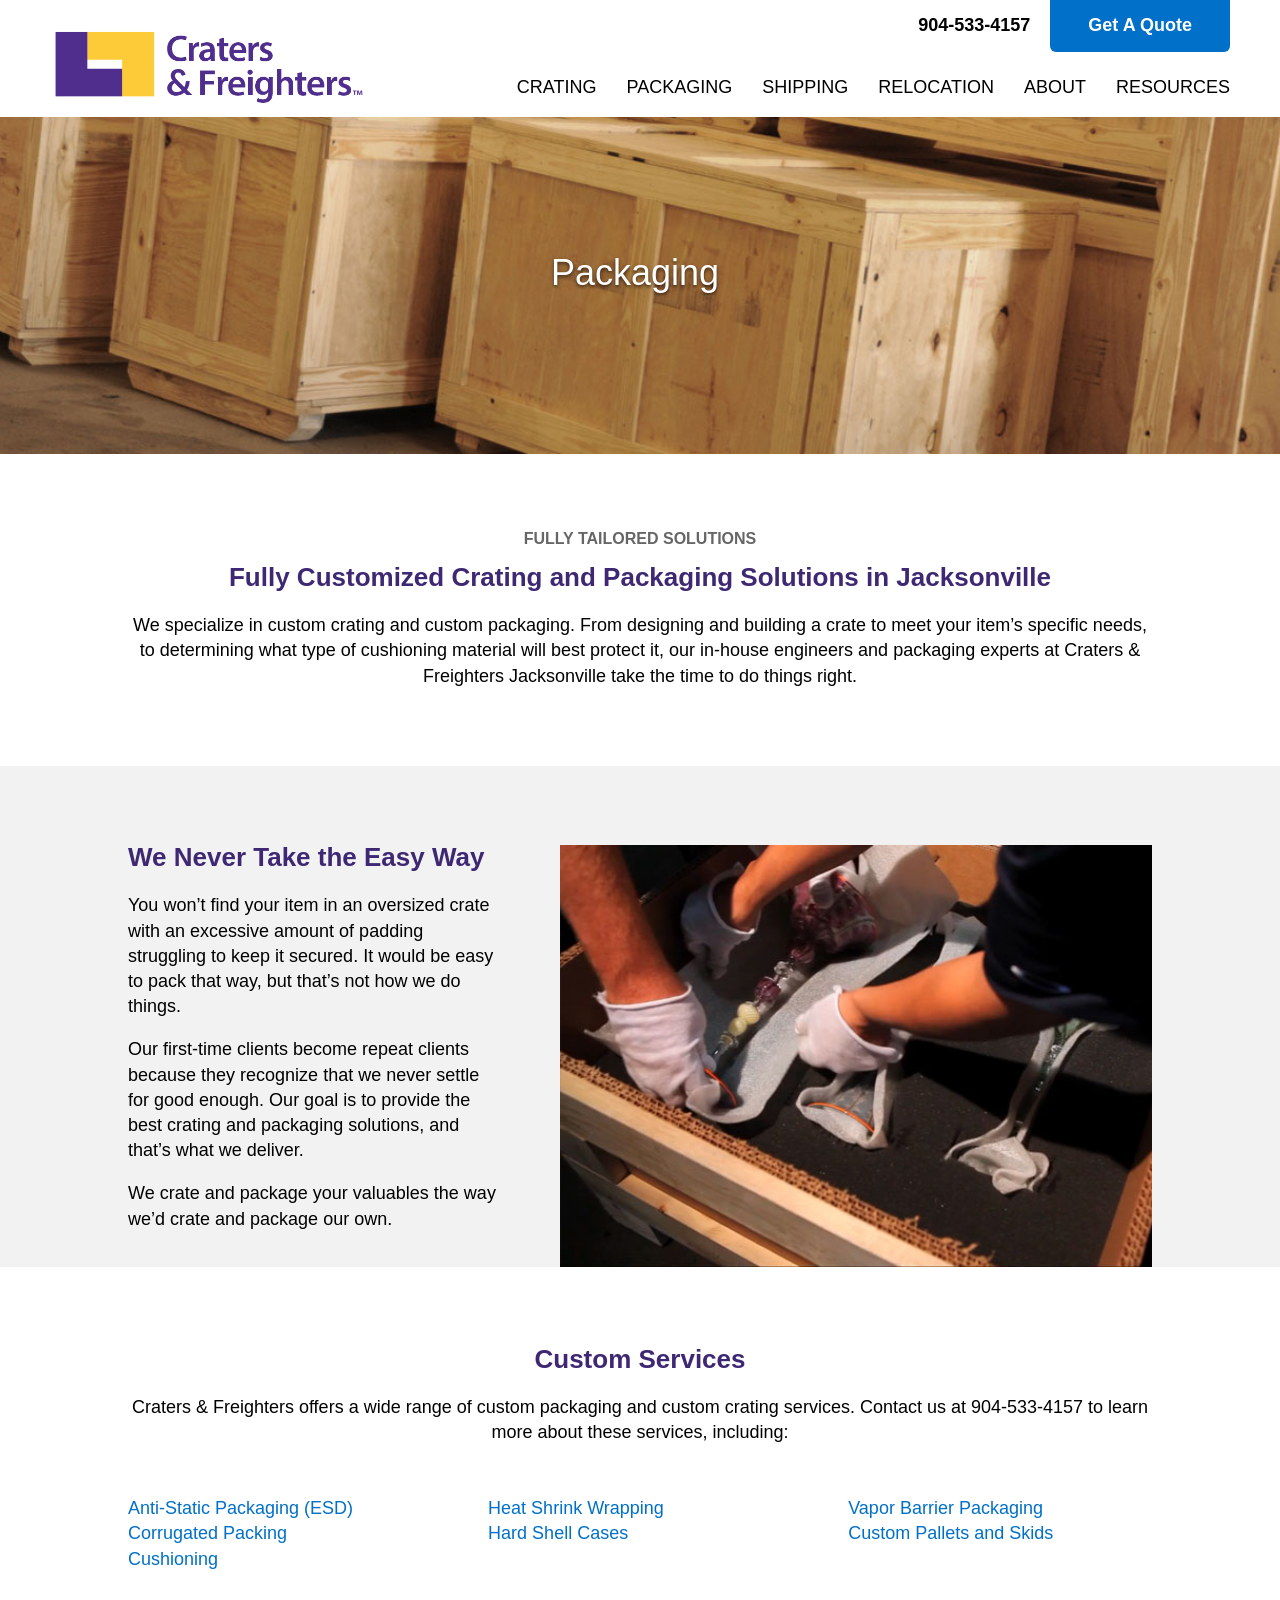
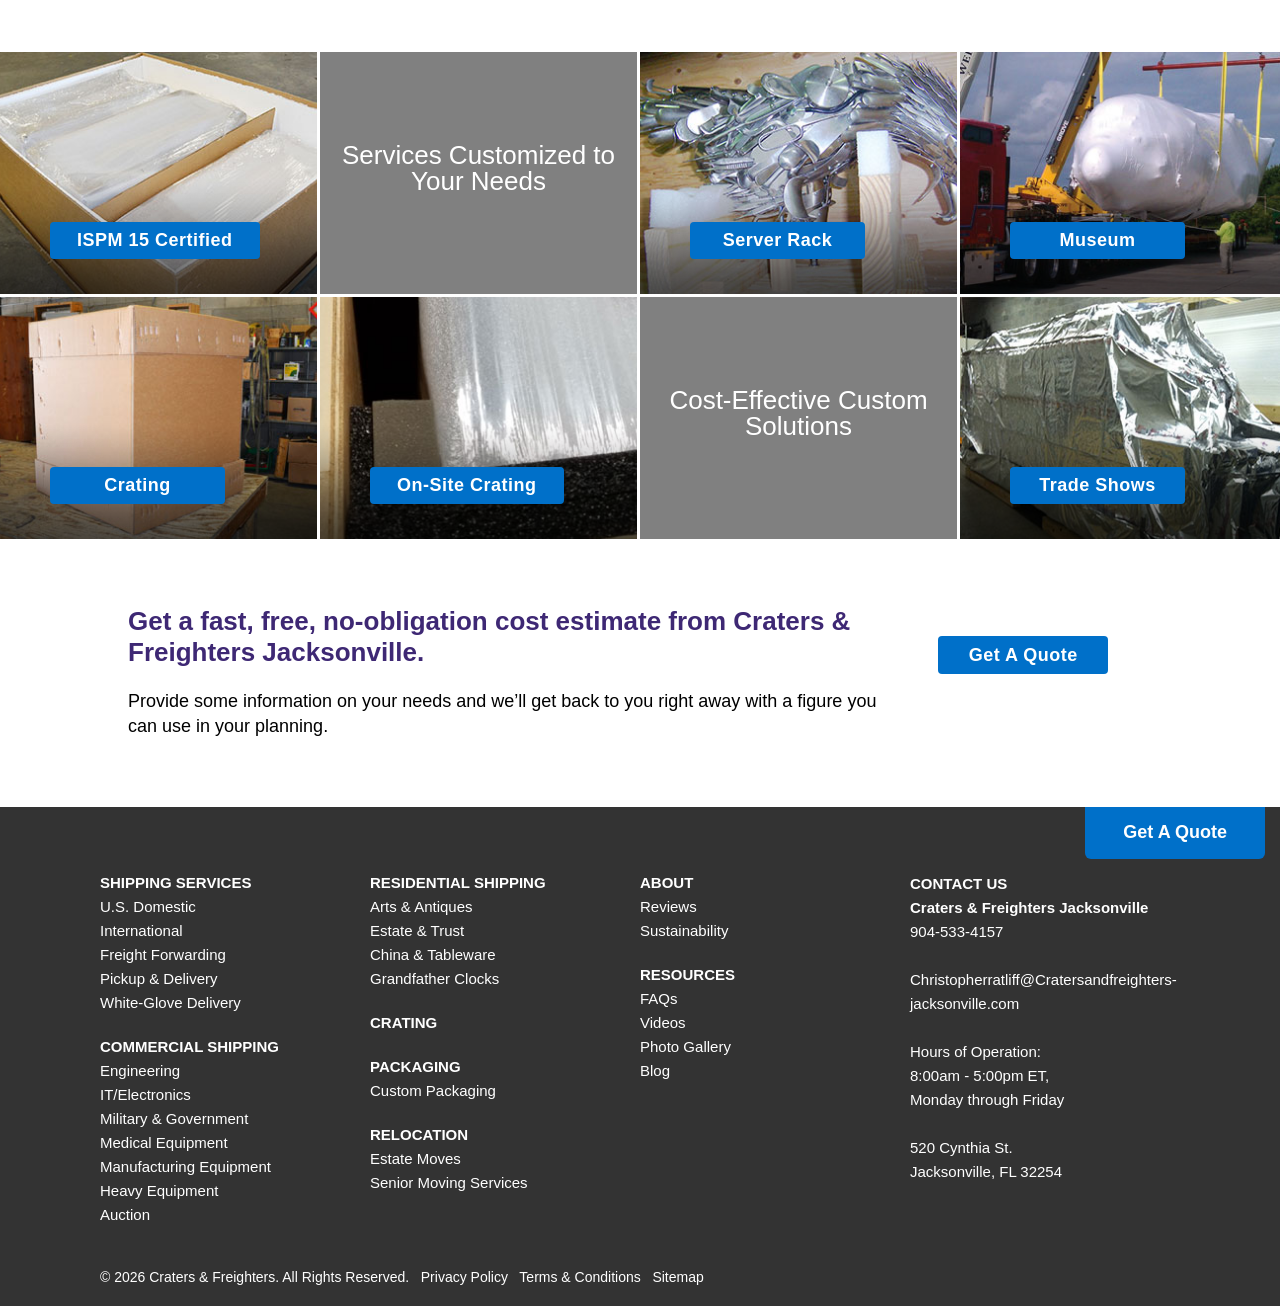
<file: packaging.html>
<html lang="en-US" class="js">
    <!--<!
    [endif]--><head>
        <meta charset="UTF-8" />

        <meta http-equiv="X-UA-Compatible" content="IE=edge" />


        <meta
            name="robots"
            content="index, follow, max-image-preview:large, max-snippet:-1, max-video-preview:-1"
        />

        <link rel="stylesheet" href="./css.css">
 
        <title>Jacksonville, FL Packing, Crating &amp; Shipping Company</title>
        <meta
            name="description"
            content="Craters &amp; Freighters Jacksonville, FL provides safe, reliable packing and worldwide shipping to business and residential clients. We have the expert service solutions for packing, crating and shipping. Call 904-533-4157. Learn about our services &amp; solutions today. Proudly serving Jacksonville, FL for over 25 years."
        />

        <meta property="og:locale" content="en_US" />
        <meta property="og:type" content="website" />
        <meta
            property="og:title"
            content="Jacksonville, FL Packing, Crating &amp; Shipping Company"
        />
        <meta
            property="og:description"
            content="Craters &amp; Freighters Jacksonville, FL provides safe, reliable packing and worldwide shipping to business and residential clients. We have the expert service solutions for packing, crating and shipping. Call 904-533-4157. Learn about our services &amp; solutions today. Proudly serving Jacksonville, FL for over 25 years."
        />

        <meta
            property="og:site_name"
            content="Jacksonville Craters &amp; Freighters"
        />
        <meta
            property="article:modified_time"
            content="2026-01-22T21:57:34+00:00"
        />
        <meta name="twitter:card" content="summary_large_image" />

        <meta
            name="google-site-verification"
            content="1ggIVCdo-JEqEELTHeA6rR1_06SR3EGT_oTRwEwxINM"
        />
        <!-- / Yoast SEO plugin. -->



        <meta
            content="TCA Divi Child Theme for Franchises v.1.0.0"
            name="generator"
        />

 
        <style id="global-styles-inline-css">

            .et_pb_blurb_2.et_pb_blurb, .et_pb_blurb_5.et_pb_blurb {
                background-color: #808080;
            }
            :root {
                --wp--preset--aspect-ratio--square: 1;
                --wp--preset--aspect-ratio--4-3: 4/3;
                --wp--preset--aspect-ratio--3-4: 3/4;
                --wp--preset--aspect-ratio--3-2: 3/2;
                --wp--preset--aspect-ratio--2-3: 2/3;
                --wp--preset--aspect-ratio--16-9: 16/9;
                --wp--preset--aspect-ratio--9-16: 9/16;
                --wp--preset--color--black: #000000;
                --wp--preset--color--cyan-bluish-gray: #abb8c3;
                --wp--preset--color--white: #ffffff;
                --wp--preset--color--pale-pink: #f78da7;
                --wp--preset--color--vivid-red: #cf2e2e;
                --wp--preset--color--luminous-vivid-orange: #ff6900;
                --wp--preset--color--luminous-vivid-amber: #fcb900;
                --wp--preset--color--light-green-cyan: #7bdcb5;
                --wp--preset--color--vivid-green-cyan: #00d084;
                --wp--preset--color--pale-cyan-blue: #8ed1fc;
                --wp--preset--color--vivid-cyan-blue: #0693e3;
                --wp--preset--color--vivid-purple: #9b51e0;
                --wp--preset--gradient--vivid-cyan-blue-to-vivid-purple: linear-gradient(
                    135deg,
                    rgb(6, 147, 227) 0%,
                    rgb(155, 81, 224) 100%
                );
                --wp--preset--gradient--light-green-cyan-to-vivid-green-cyan: linear-gradient(
                    135deg,
                    rgb(122, 220, 180) 0%,
                    rgb(0, 208, 130) 100%
                );
                --wp--preset--gradient--luminous-vivid-amber-to-luminous-vivid-orange: linear-gradient(
                    135deg,
                    rgb(252, 185, 0) 0%,
                    rgb(255, 105, 0) 100%
                );
                --wp--preset--gradient--luminous-vivid-orange-to-vivid-red: linear-gradient(
                    135deg,
                    rgb(255, 105, 0) 0%,
                    rgb(207, 46, 46) 100%
                );
                --wp--preset--gradient--very-light-gray-to-cyan-bluish-gray: linear-gradient(
                    135deg,
                    rgb(238, 238, 238) 0%,
                    rgb(169, 184, 195) 100%
                );
                --wp--preset--gradient--cool-to-warm-spectrum: linear-gradient(
                    135deg,
                    rgb(74, 234, 220) 0%,
                    rgb(151, 120, 209) 20%,
                    rgb(207, 42, 186) 40%,
                    rgb(238, 44, 130) 60%,
                    rgb(251, 105, 98) 80%,
                    rgb(254, 248, 76) 100%
                );
                --wp--preset--gradient--blush-light-purple: linear-gradient(
                    135deg,
                    rgb(255, 206, 236) 0%,
                    rgb(152, 150, 240) 100%
                );
                --wp--preset--gradient--blush-bordeaux: linear-gradient(
                    135deg,
                    rgb(254, 205, 165) 0%,
                    rgb(254, 45, 45) 50%,
                    rgb(107, 0, 62) 100%
                );
                --wp--preset--gradient--luminous-dusk: linear-gradient(
                    135deg,
                    rgb(255, 203, 112) 0%,
                    rgb(199, 81, 192) 50%,
                    rgb(65, 88, 208) 100%
                );
                --wp--preset--gradient--pale-ocean: linear-gradient(
                    135deg,
                    rgb(255, 245, 203) 0%,
                    rgb(182, 227, 212) 50%,
                    rgb(51, 167, 181) 100%
                );
                --wp--preset--gradient--electric-grass: linear-gradient(
                    135deg,
                    rgb(202, 248, 128) 0%,
                    rgb(113, 206, 126) 100%
                );
                --wp--preset--gradient--midnight: linear-gradient(
                    135deg,
                    rgb(2, 3, 129) 0%,
                    rgb(40, 116, 252) 100%
                );
                --wp--preset--font-size--small: 13px;
                --wp--preset--font-size--medium: 20px;
                --wp--preset--font-size--large: 36px;
                --wp--preset--font-size--x-large: 42px;
                --wp--preset--spacing--20: 0.44rem;
                --wp--preset--spacing--30: 0.67rem;
                --wp--preset--spacing--40: 1rem;
                --wp--preset--spacing--50: 1.5rem;
                --wp--preset--spacing--60: 2.25rem;
                --wp--preset--spacing--70: 3.38rem;
                --wp--preset--spacing--80: 5.06rem;
                --wp--preset--shadow--natural: 6px 6px 9px rgba(0, 0, 0, 0.2);
                --wp--preset--shadow--deep: 12px 12px 50px rgba(0, 0, 0, 0.4);
                --wp--preset--shadow--sharp: 6px 6px 0px rgba(0, 0, 0, 0.2);
                --wp--preset--shadow--outlined:
                    6px 6px 0px -3px rgb(255, 255, 255), 6px 6px rgb(0, 0, 0);
                --wp--preset--shadow--crisp: 6px 6px 0px rgb(0, 0, 0);
            }
            :root {
                --wp--style--global--content-size: 823px;
                --wp--style--global--wide-size: 1080px;
            }
            :where(body) {
                margin: 0;
            }
            .wp-site-blocks > .alignleft {
                float: left;
                margin-right: 2em;
            }
            .wp-site-blocks > .alignright {
                float: right;
                margin-left: 2em;
            }
            .wp-site-blocks > .aligncenter {
                justify-content: center;
                margin-left: auto;
                margin-right: auto;
            }
            :where(.is-layout-flex) {
                gap: 0.5em;
            }
            :where(.is-layout-grid) {
                gap: 0.5em;
            }
            .is-layout-flow > .alignleft {
                float: left;
                margin-inline-start: 0;
                margin-inline-end: 2em;
            }
            .is-layout-flow > .alignright {
                float: right;
                margin-inline-start: 2em;
                margin-inline-end: 0;
            }
            .is-layout-flow > .aligncenter {
                margin-left: auto !important;
                margin-right: auto !important;
            }
            .is-layout-constrained > .alignleft {
                float: left;
                margin-inline-start: 0;
                margin-inline-end: 2em;
            }
            .is-layout-constrained > .alignright {
                float: right;
                margin-inline-start: 2em;
                margin-inline-end: 0;
            }
            .is-layout-constrained > .aligncenter {
                margin-left: auto !important;
                margin-right: auto !important;
            }
            .is-layout-constrained
                > :where(:not(.alignleft):not(.alignright):not(.alignfull)) {
                max-width: var(--wp--style--global--content-size);
                margin-left: auto !important;
                margin-right: auto !important;
            }
            .is-layout-constrained > .alignwide {
                max-width: var(--wp--style--global--wide-size);
            }
            body .is-layout-flex {
                display: flex;
            }
            .is-layout-flex {
                flex-wrap: wrap;
                align-items: center;
            }
            .is-layout-flex > :is(*, div) {
                margin: 0;
            }
            body .is-layout-grid {
                display: grid;
            }
            .is-layout-grid > :is(*, div) {
                margin: 0;
            }
            body {
                padding-top: 0px;
                padding-right: 0px;
                padding-bottom: 0px;
                padding-left: 0px;
            }
            :root :where(.wp-element-button, .wp-block-button__link) {
                background-color: #32373c;
                border-width: 0;
                color: #fff;
                font-family: inherit;
                font-size: inherit;
                font-style: inherit;
                font-weight: inherit;
                letter-spacing: inherit;
                line-height: inherit;
                padding-top: calc(0.667em + 2px);
                padding-right: calc(1.333em + 2px);
                padding-bottom: calc(0.667em + 2px);
                padding-left: calc(1.333em + 2px);
                text-decoration: none;
                text-transform: inherit;
            }
            .has-black-color {
                color: var(--wp--preset--color--black) !important;
            }
            .has-cyan-bluish-gray-color {
                color: var(--wp--preset--color--cyan-bluish-gray) !important;
            }
            .has-white-color {
                color: var(--wp--preset--color--white) !important;
            }
            .has-pale-pink-color {
                color: var(--wp--preset--color--pale-pink) !important;
            }
            .has-vivid-red-color {
                color: var(--wp--preset--color--vivid-red) !important;
            }
            .has-luminous-vivid-orange-color {
                color: var(
                    --wp--preset--color--luminous-vivid-orange
                ) !important;
            }
            .has-luminous-vivid-amber-color {
                color: var(
                    --wp--preset--color--luminous-vivid-amber
                ) !important;
            }
            .has-light-green-cyan-color {
                color: var(--wp--preset--color--light-green-cyan) !important;
            }
            .has-vivid-green-cyan-color {
                color: var(--wp--preset--color--vivid-green-cyan) !important;
            }
            .has-pale-cyan-blue-color {
                color: var(--wp--preset--color--pale-cyan-blue) !important;
            }
            .has-vivid-cyan-blue-color {
                color: var(--wp--preset--color--vivid-cyan-blue) !important;
            }
            .has-vivid-purple-color {
                color: var(--wp--preset--color--vivid-purple) !important;
            }
            .has-black-background-color {
                background-color: var(--wp--preset--color--black) !important;
            }
            .has-cyan-bluish-gray-background-color {
                background-color: var(
                    --wp--preset--color--cyan-bluish-gray
                ) !important;
            }
            .has-white-background-color {
                background-color: var(--wp--preset--color--white) !important;
            }
            .has-pale-pink-background-color {
                background-color: var(
                    --wp--preset--color--pale-pink
                ) !important;
            }
            .has-vivid-red-background-color {
                background-color: var(
                    --wp--preset--color--vivid-red
                ) !important;
            }
            .has-luminous-vivid-orange-background-color {
                background-color: var(
                    --wp--preset--color--luminous-vivid-orange
                ) !important;
            }
            .has-luminous-vivid-amber-background-color {
                background-color: var(
                    --wp--preset--color--luminous-vivid-amber
                ) !important;
            }
            .has-light-green-cyan-background-color {
                background-color: var(
                    --wp--preset--color--light-green-cyan
                ) !important;
            }
            .has-vivid-green-cyan-background-color {
                background-color: var(
                    --wp--preset--color--vivid-green-cyan
                ) !important;
            }
            .has-pale-cyan-blue-background-color {
                background-color: var(
                    --wp--preset--color--pale-cyan-blue
                ) !important;
            }
            .has-vivid-cyan-blue-background-color {
                background-color: var(
                    --wp--preset--color--vivid-cyan-blue
                ) !important;
            }
            .has-vivid-purple-background-color {
                background-color: var(
                    --wp--preset--color--vivid-purple
                ) !important;
            }
            .has-black-border-color {
                border-color: var(--wp--preset--color--black) !important;
            }
            .has-cyan-bluish-gray-border-color {
                border-color: var(
                    --wp--preset--color--cyan-bluish-gray
                ) !important;
            }
            .has-white-border-color {
                border-color: var(--wp--preset--color--white) !important;
            }
            .has-pale-pink-border-color {
                border-color: var(--wp--preset--color--pale-pink) !important;
            }
            .has-vivid-red-border-color {
                border-color: var(--wp--preset--color--vivid-red) !important;
            }
            .has-luminous-vivid-orange-border-color {
                border-color: var(
                    --wp--preset--color--luminous-vivid-orange
                ) !important;
            }
            .has-luminous-vivid-amber-border-color {
                border-color: var(
                    --wp--preset--color--luminous-vivid-amber
                ) !important;
            }
            .has-light-green-cyan-border-color {
                border-color: var(
                    --wp--preset--color--light-green-cyan
                ) !important;
            }
            .has-vivid-green-cyan-border-color {
                border-color: var(
                    --wp--preset--color--vivid-green-cyan
                ) !important;
            }
            .has-pale-cyan-blue-border-color {
                border-color: var(
                    --wp--preset--color--pale-cyan-blue
                ) !important;
            }
            .has-vivid-cyan-blue-border-color {
                border-color: var(
                    --wp--preset--color--vivid-cyan-blue
                ) !important;
            }
            .has-vivid-purple-border-color {
                border-color: var(--wp--preset--color--vivid-purple) !important;
            }
            .has-vivid-cyan-blue-to-vivid-purple-gradient-background {
                background: var(
                    --wp--preset--gradient--vivid-cyan-blue-to-vivid-purple
                ) !important;
            }
            .has-light-green-cyan-to-vivid-green-cyan-gradient-background {
                background: var(
                    --wp--preset--gradient--light-green-cyan-to-vivid-green-cyan
                ) !important;
            }
            .has-luminous-vivid-amber-to-luminous-vivid-orange-gradient-background {
                background: var(
                    --wp--preset--gradient--luminous-vivid-amber-to-luminous-vivid-orange
                ) !important;
            }
            .has-luminous-vivid-orange-to-vivid-red-gradient-background {
                background: var(
                    --wp--preset--gradient--luminous-vivid-orange-to-vivid-red
                ) !important;
            }
            .has-very-light-gray-to-cyan-bluish-gray-gradient-background {
                background: var(
                    --wp--preset--gradient--very-light-gray-to-cyan-bluish-gray
                ) !important;
            }
            .has-cool-to-warm-spectrum-gradient-background {
                background: var(
                    --wp--preset--gradient--cool-to-warm-spectrum
                ) !important;
            }
            .has-blush-light-purple-gradient-background {
                background: var(
                    --wp--preset--gradient--blush-light-purple
                ) !important;
            }
            .has-blush-bordeaux-gradient-background {
                background: var(
                    --wp--preset--gradient--blush-bordeaux
                ) !important;
            }
            .has-luminous-dusk-gradient-background {
                background: var(
                    --wp--preset--gradient--luminous-dusk
                ) !important;
            }
            .has-pale-ocean-gradient-background {
                background: var(--wp--preset--gradient--pale-ocean) !important;
            }
            .has-electric-grass-gradient-background {
                background: var(
                    --wp--preset--gradient--electric-grass
                ) !important;
            }
            .has-midnight-gradient-background {
                background: var(--wp--preset--gradient--midnight) !important;
            }
            .has-small-font-size {
                font-size: var(--wp--preset--font-size--small) !important;
            }
            .has-medium-font-size {
                font-size: var(--wp--preset--font-size--medium) !important;
            }
            .has-large-font-size {
                font-size: var(--wp--preset--font-size--large) !important;
            }
            .has-x-large-font-size {
                font-size: var(--wp--preset--font-size--x-large) !important;
            }
            /*# sourceURL=global-styles-inline-css */
        </style>

 
        <style id="divi-style-parent-inline-inline-css">

            a,
            abbr,
            acronym,
            address,
            applet,
            b,
            big,
            blockquote,
            body,
            center,
            cite,
            code,
            dd,
            del,
            dfn,
            div,
            dl,
            dt,
            em,
            fieldset,
            font,
            form,
            h1,
            h2,
            h3,
            h4,
            h5,
            h6,
            html,
            i,
            iframe,
            img,
            ins,
            kbd,
            label,
            legend,
            li,
            object,
            ol,
            p,
            pre,
            q,
            s,
            samp,
            small,
            span,
            strike,
            strong,
            sub,
            sup,
            tt,
            u,
            ul,
            var {
                margin: 0;
                padding: 0;
                border: 0;
                outline: 0;
                font-size: 100%;
                -ms-text-size-adjust: 100%;
                -webkit-text-size-adjust: 100%;
                vertical-align: baseline;
                background: transparent;
            }
            body {
                line-height: 1;
            }
            ol,
            ul {
                list-style: none;
            }
            blockquote,
            q {
                quotes: none;
            }
            blockquote:after,
            blockquote:before,
            q:after,
            q:before {
                content: "";
                content: none;
            }
            blockquote {
                margin: 20px 0 30px;
                border-left: 5px solid;
                padding-left: 20px;
            }
            :focus {
                outline: 0;
            }
            del {
                text-decoration: line-through;
            }
            pre {
                overflow: auto;
                padding: 10px;
            }
            figure {
                margin: 0;
            }
            table {
                border-collapse: collapse;
                border-spacing: 0;
            }
            article,
            aside,
            footer,
            header,
            hgroup,
            nav,
            section {
                display: block;
            }
            body {
                font-family:
                    Open Sans,
                    Arial,
                    sans-serif;
                font-size: 14px;
                color: #666;
                background-color: #fff;
                line-height: 1.7em;
                font-weight: 500;
                -webkit-font-smoothing: antialiased;
                -moz-osx-font-smoothing: grayscale;
            }
            body.page-template-page-template-blank-php #page-container {
                padding-top: 0 !important;
            }
            body.et_cover_background {
                background-size: cover !important;
                background-position: top !important;
                background-repeat: no-repeat !important;
                background-attachment: fixed;
            }
            a {
                color: #2ea3f2;
            }
            a,
            a:hover {
                text-decoration: none;
            }
            p {
                padding-bottom: 1em;
            }
            p:not(.has-background):last-of-type {
                padding-bottom: 0;
            }
            p.et_normal_padding {
                padding-bottom: 1em;
            }
            strong {
                font-weight: 700;
            }
            cite,
            em,
            i {
                font-style: italic;
            }
            code,
            pre {
                font-family:
                    Courier New,
                    monospace;
                margin-bottom: 10px;
            }
            ins {
                text-decoration: none;
            }
            sub,
            sup {
                height: 0;
                line-height: 1;
                position: relative;
                vertical-align: baseline;
            }
            sup {
                bottom: 0.8em;
            }
            sub {
                top: 0.3em;
            }
            dl {
                margin: 0 0 1.5em;
            }
            dl dt {
                font-weight: 700;
            }
            dd {
                margin-left: 1.5em;
            }
            blockquote p {
                padding-bottom: 0;
            }
            embed,
            iframe,
            object,
            video {
                max-width: 100%;
            }
            h1,
            h2,
            h3,
            h4,
            h5,
            h6 {
                color: #333;
                padding-bottom: 10px;
                line-height: 1em;
                font-weight: 500;
            }
            h1 a,
            h2 a,
            h3 a,
            h4 a,
            h5 a,
            h6 a {
                color: inherit;
            }
            h1 {
                font-size: 30px;
            }
            h2 {
                font-size: 26px;
            }
            h3 {
                font-size: 22px;
            }
            h4 {
                font-size: 18px;
            }
            h5 {
                font-size: 16px;
            }
            h6 {
                font-size: 14px;
            }
            input {
                -webkit-appearance: none;
            }
            input[type="checkbox"] {
                -webkit-appearance: checkbox;
            }
            input[type="radio"] {
                -webkit-appearance: radio;
            }
            input.text,
            input.title,
            input[type="email"],
            input[type="password"],
            input[type="tel"],
            input[type="text"],
            select,
            textarea {
                background-color: #fff;
                border: 1px solid #bbb;
                padding: 2px;
                color: #4e4e4e;
            }
            input.text:focus,
            input.title:focus,
            input[type="text"]:focus,
            select:focus,
            textarea:focus {
                border-color: #2d3940;
                color: #3e3e3e;
            }
            input.text,
            input.title,
            input[type="text"],
            select,
            textarea {
                margin: 0;
            }
            textarea {
                padding: 4px;
            }
            button,
            input,
            select,
            textarea {
                font-family: inherit;
            }
            img {
                max-width: 100%;
                height: auto;
            }
            .clear {
                clear: both;
            }
            br.clear {
                margin: 0;
                padding: 0;
            }
            .pagination {
                clear: both;
            }
            #et_search_icon:hover,
            .et-social-icon a:hover,
            .et_password_protected_form .et_submit_button,
            .form-submit .et_pb_buttontton.alt.disabled,
            .nav-single a,
            .posted_in a {
                color: #2ea3f2;
            }
            .et-search-form,
            blockquote {
                border-color: #2ea3f2;
            }
            #main-content {
                background-color: #fff;
            }
            .container {
                width: 80%;
                max-width: 1080px;
                margin: auto;
                position: relative;
            }
            body:not(.et-tb) #main-content .container,
            body:not(.et-tb-has-header) #main-content .container {
                padding-top: 58px;
            }
            .et_full_width_page #main-content .container:before {
                display: none;
            }
            .main_title {
                margin-bottom: 20px;
            }
            .et_password_protected_form .et_submit_button:hover,
            .form-submit .et_pb_button:hover {
                background: rgba(0, 0, 0, 0.05);
            }
            .et_button_icon_visible .et_pb_button {
                padding-right: 2em;
                padding-left: 0.7em;
            }
            .et_button_icon_visible .et_pb_button:after {
                opacity: 1;
                margin-left: 0;
            }
            .et_button_left .et_pb_button:hover:after {
                left: 0.15em;
            }
            .et_button_left .et_pb_button:after {
                margin-left: 0;
                left: 1em;
            }
            .et_button_icon_visible.et_button_left .et_pb_button,
            .et_button_left .et_pb_button:hover,
            .et_button_left .et_pb_module .et_pb_button:hover {
                padding-left: 2em;
                padding-right: 0.7em;
            }
            .et_button_icon_visible.et_button_left .et_pb_button:after,
            .et_button_left .et_pb_button:hover:after {
                left: 0.15em;
            }
            .et_password_protected_form .et_submit_button:hover,
            .form-submit .et_pb_button:hover {
                padding: 0.3em 1em;
            }
            .et_button_no_icon .et_pb_button:after {
                display: none;
            }
            .et_button_no_icon.et_button_icon_visible.et_button_left
                .et_pb_button,
            .et_button_no_icon.et_button_left .et_pb_button:hover,
            .et_button_no_icon .et_pb_button,
            .et_button_no_icon .et_pb_button:hover {
                padding: 0.3em 1em !important;
            }
            .et_button_custom_icon .et_pb_button:after {
                line-height: 1.7em;
            }
            .et_button_custom_icon.et_button_icon_visible .et_pb_button:after,
            .et_button_custom_icon .et_pb_button:hover:after {
                margin-left: 0.3em;
            }
            #left-area
                .post_format-post-format-gallery
                .wp-block-gallery:first-of-type {
                padding: 0;
                margin-bottom: -16px;
            }
            .entry-content table:not(.variations) {
                border: 1px solid #eee;
                margin: 0 0 15px;
                text-align: left;
                width: 100%;
            }
            .entry-content thead th,
            .entry-content tr th {
                color: #555;
                font-weight: 700;
                padding: 9px 24px;
            }
            .entry-content tr td {
                border-top: 1px solid #eee;
                padding: 6px 24px;
            }
            #left-area ul,
            .entry-content ul,
            .et-l--body ul,
            .et-l--footer ul,
            .et-l--header ul {
                list-style-type: disc;
                padding: 0 0 23px 1em;
                line-height: 26px;
            }
            #left-area ol,
            .entry-content ol,
            .et-l--body ol,
            .et-l--footer ol,
            .et-l--header ol {
                list-style-type: decimal;
                list-style-position: inside;
                padding: 0 0 23px;
                line-height: 26px;
            }
            #left-area ul li ul,
            .entry-content ul li ol {
                padding: 2px 0 2px 20px;
            }
            #left-area ol li ul,
            .entry-content ol li ol,
            .et-l--body ol li ol,
            .et-l--footer ol li ol,
            .et-l--header ol li ol {
                padding: 2px 0 2px 35px;
            }
            #left-area ul.wp-block-gallery {
                display: -webkit-box;
                display: -ms-flexbox;
                display: flex;
                -ms-flex-wrap: wrap;
                flex-wrap: wrap;
                list-style-type: none;
                padding: 0;
            }
            #left-area ul.products {
                padding: 0 !important;
                line-height: 1.7 !important;
                list-style: none !important;
            }
            .gallery-item a {
                display: block;
            }
            .gallery-caption,
            .gallery-item a {
                width: 90%;
            }
            #wpadminbar {
                z-index: 100001;
            }
            #left-area .post-meta {
                font-size: 14px;
                padding-bottom: 15px;
            }
            #left-area .post-meta a {
                text-decoration: none;
                color: #666;
            }
            #left-area .et_featured_image {
                padding-bottom: 7px;
            }
            .single .post {
                padding-bottom: 25px;
            }
            body.single .et_audio_content {
                margin-bottom: -6px;
            }
            .nav-single a {
                text-decoration: none;
                color: #2ea3f2;
                font-size: 14px;
                font-weight: 400;
            }
            .nav-previous {
                float: left;
            }
            .nav-next {
                float: right;
            }
            .et_password_protected_form p input {
                background-color: #eee;
                border: none !important;
                width: 100% !important;
                border-radius: 0 !important;
                font-size: 14px;
                color: #999 !important;
                padding: 16px !important;
                -webkit-box-sizing: border-box;
                box-sizing: border-box;
            }
            .et_password_protected_form label {
                display: none;
            }
            .et_password_protected_form .et_submit_button {
                font-family: inherit;
                display: block;
                float: right;
                margin: 8px auto 0;
                cursor: pointer;
            }
            .post-password-required p.nocomments.container {
                max-width: 100%;
            }
            .post-password-required p.nocomments.container:before {
                display: none;
            }
            .aligncenter,
            div.post .new-post .aligncenter {
                display: block;
                margin-left: auto;
                margin-right: auto;
            }
            .wp-caption {
                border: 1px solid #ddd;
                text-align: center;
                background-color: #f3f3f3;
                margin-bottom: 10px;
                max-width: 96%;
                padding: 8px;
            }
            .wp-caption.alignleft {
                margin: 0 30px 20px 0;
            }
            .wp-caption.alignright {
                margin: 0 0 20px 30px;
            }
            .wp-caption img {
                margin: 0;
                padding: 0;
                border: 0;
            }
            .wp-caption p.wp-caption-text {
                font-size: 12px;
                padding: 0 4px 5px;
                margin: 0;
            }
            .alignright {
                float: right;
            }
            .alignleft {
                float: left;
            }
            img.alignleft {
                display: inline;
                float: left;
                margin-right: 15px;
            }
            img.alignright {
                display: inline;
                float: right;
                margin-left: 15px;
            }
            .page.et_pb_pagebuilder_layout #main-content {
                background-color: transparent;
            }
            body #main-content .et_builder_inner_content > h1,
            body #main-content .et_builder_inner_content > h2,
            body #main-content .et_builder_inner_content > h3,
            body #main-content .et_builder_inner_content > h4,
            body #main-content .et_builder_inner_content > h5,
            body #main-content .et_builder_inner_content > h6 {
                line-height: 1.4em;
            }
            body #main-content .et_builder_inner_content > p {
                line-height: 1.7em;
            }
            .wp-block-pullquote {
                margin: 20px 0 30px;
            }
            .wp-block-pullquote.has-background blockquote {
                border-left: none;
            }
            .wp-block-group.has-background {
                padding: 1.5em 1.5em 0.5em;
            }
            @media (min-width: 981px) {
                #left-area {
                    width: 79.125%;
                    padding-bottom: 23px;
                }
                #main-content .container:before {
                    content: "";
                    position: absolute;
                    top: 0;
                    height: 100%;
                    width: 1px;
                    background-color: #e2e2e2;
                }
                .et_full_width_page #left-area,
                .et_no_sidebar #left-area {
                    float: none;
                    width: 100% !important;
                }
                .et_full_width_page #left-area {
                    padding-bottom: 0;
                }
                .et_no_sidebar #main-content .container:before {
                    display: none;
                }
            }
            @media (max-width: 980px) {
                #page-container {
                    padding-top: 80px;
                }
                .et-tb #page-container,
                .et-tb-has-header #page-container {
                    padding-top: 0 !important;
                }
                #left-area,
                #sidebar {
                    width: 100% !important;
                }
                #main-content .container:before {
                    display: none !important;
                }
                .et_full_width_page .et_gallery_item:nth-child(4n + 1) {
                    clear: none;
                }
            }
            @media print {
                #page-container {
                    padding-top: 0 !important;
                }
            }
            #wp-admin-bar-et-use-visual-builder a:before {
                font-family: ETmodules !important;
                content: "\e625";
                font-size: 30px !important;
                width: 28px;
                margin-top: -3px;
                color: #974df3 !important;
            }
            #wp-admin-bar-et-use-visual-builder:hover a:before {
                color: #fff !important;
            }
            #wp-admin-bar-et-use-visual-builder:hover a,
            #wp-admin-bar-et-use-visual-builder a:hover {
                transition: background-color 0.5s ease;
                -webkit-transition: background-color 0.5s ease;
                -moz-transition: background-color 0.5s ease;
                background-color: #7e3bd0 !important;
                color: #fff !important;
            }
            * html .clearfix,
            :first-child + html .clearfix {
                zoom: 1;
            }
            .iphone
                .et_pb_section_video_bg
                video::-webkit-media-controls-start-playback-button {
                display: none !important;
                -webkit-appearance: none;
            }
            .et_mobile_device .et_pb_section_parallax .et_pb_parallax_css {
                background-attachment: scroll;
            }
            .et-social-facebook a.icon:before {
                content: "\e093";
            }
            .et-social-twitter a.icon:before {
                content: "\e094";
            }
            .et-social-google-plus a.icon:before {
                content: "\e096";
            }
            .et-social-instagram a.icon:before {
                content: "\e09a";
            }
            .et-social-rss a.icon:before {
                content: "\e09e";
            }
            .ai1ec-single-event:after {
                content: " ";
                display: table;
                clear: both;
            }
            .evcal_event_details
                .evcal_evdata_cell
                .eventon_details_shading_bot.eventon_details_shading_bot {
                z-index: 3;
            }
            .wp-block-divi-layout {
                margin-bottom: 1em;
            }
            * {
                -webkit-box-sizing: border-box;
                box-sizing: border-box;
            }
            #et-info-email:before,
            #et-info-phone:before,
            #et_search_icon:before,
            .comment-reply-link:after,
            .et-cart-info span:before,
            .et-pb-arrow-next:before,
            .et-pb-arrow-prev:before,
            .et-social-icon a:before,
            .et_audio_container .mejs-playpause-button button:before,
            .et_audio_container .mejs-volume-button button:before,
            .et_overlay:before,
            .et_password_protected_form .et_submit_button:after,
            .et_pb_button:after,
            .et_pb_contact_reset:after,
            .et_pb_contact_submit:after,
            .et_pb_font_icon:before,
            .et_pb_newsletter_button:after,
            .et_pb_pricing_table_button:after,
            .et_pb_promo_button:after,
            .et_pb_testimonial:before,
            .et_pb_toggle_title:before,
            .form-submit .et_pb_button:after,
            .mobile_menu_bar:before,
            a.et_pb_more_button:after {
                font-family: ETmodules !important;
                speak: none;
                font-style: normal;
                font-weight: 400;
                -webkit-font-feature-settings: normal;
                font-feature-settings: normal;
                font-variant: normal;
                text-transform: none;
                line-height: 1;
                -webkit-font-smoothing: antialiased;
                -moz-osx-font-smoothing: grayscale;
                text-shadow: 0 0;
                direction: ltr;
            }
            .et-pb-icon,
            .et_pb_custom_button_icon.et_pb_button:after,
            .et_pb_login .et_pb_custom_button_icon.et_pb_button:after,
            .et_pb_woo_custom_button_icon
                .button.et_pb_custom_button_icon.et_pb_button:after,
            .et_pb_woo_custom_button_icon
                .button.et_pb_custom_button_icon.et_pb_button:hover:after {
                content: attr(data-icon);
            }
            .et-pb-icon {
                font-family: ETmodules;
                speak: none;
                font-weight: 400;
                -webkit-font-feature-settings: normal;
                font-feature-settings: normal;
                font-variant: normal;
                text-transform: none;
                line-height: 1;
                -webkit-font-smoothing: antialiased;
                font-size: 96px;
                font-style: normal;
                display: inline-block;
                -webkit-box-sizing: border-box;
                box-sizing: border-box;
                direction: ltr;
            }
            #et-ajax-saving {
                display: none;
                -webkit-transition:
                    background 0.3s,
                    -webkit-box-shadow 0.3s;
                transition:
                    background 0.3s,
                    -webkit-box-shadow 0.3s;
                transition:
                    background 0.3s,
                    box-shadow 0.3s;
                transition:
                    background 0.3s,
                    box-shadow 0.3s,
                    -webkit-box-shadow 0.3s;
                -webkit-box-shadow: rgba(0, 139, 219, 0.247059) 0 0 60px;
                box-shadow: 0 0 60px rgba(0, 139, 219, 0.247059);
                position: fixed;
                top: 50%;
                left: 50%;
                width: 50px;
                height: 50px;
                background: #fff;
                border-radius: 50px;
                margin: -25px 0 0 -25px;
                z-index: 999999;
                text-align: center;
            }
            #et-ajax-saving img {
                margin: 9px;
            }
            .et-safe-mode-indicator,
            .et-safe-mode-indicator:focus,
            .et-safe-mode-indicator:hover {
                -webkit-box-shadow: 0 5px 10px rgba(41, 196, 169, 0.15);
                box-shadow: 0 5px 10px rgba(41, 196, 169, 0.15);
                background: #29c4a9;
                color: #fff;
                font-size: 14px;
                font-weight: 600;
                padding: 12px;
                line-height: 16px;
                border-radius: 3px;
                position: fixed;
                bottom: 30px;
                right: 30px;
                z-index: 999999;
                text-decoration: none;
                font-family:
                    Open Sans,
                    sans-serif;
                -webkit-font-smoothing: antialiased;
                -moz-osx-font-smoothing: grayscale;
            }
            .et_pb_button {
                font-size: 20px;
                font-weight: 500;
                padding: 0.3em 1em;
                line-height: 1.7em !important;
                background-color: transparent;
                background-size: cover;
                background-position: 50%;
                background-repeat: no-repeat;
                border: 2px solid;
                border-radius: 3px;
                -webkit-transition-duration: 0.2s;
                transition-duration: 0.2s;
                -webkit-transition-property: all !important;
                transition-property: all !important;
            }
            .et_pb_button,
            .et_pb_button_inner {
                position: relative;
            }
            .et_pb_button:hover,
            .et_pb_module .et_pb_button:hover {
                border: 2px solid transparent;
                padding: 0.3em 2em 0.3em 0.7em;
            }
            .et_pb_button:hover {
                background-color: hsla(0, 0%, 100%, 0.2);
            }
            .et_pb_bg_layout_light.et_pb_button:hover,
            .et_pb_bg_layout_light .et_pb_button:hover {
                background-color: rgba(0, 0, 0, 0.05);
            }
            .et_pb_button:after,
            .et_pb_button:before {
                font-size: 32px;
                line-height: 1em;
                content: "\35";
                opacity: 0;
                position: absolute;
                margin-left: -1em;
                -webkit-transition: all 0.2s;
                transition: all 0.2s;
                text-transform: none;
                -webkit-font-feature-settings: "kern" off;
                font-feature-settings: "kern" off;
                font-variant: none;
                font-style: normal;
                font-weight: 400;
                text-shadow: none;
            }
            .et_pb_button.et_hover_enabled:hover:after,
            .et_pb_button.et_pb_hovered:hover:after {
                -webkit-transition: none !important;
                transition: none !important;
            }
            .et_pb_button:before {
                display: none;
            }
            .et_pb_button:hover:after {
                opacity: 1;
                margin-left: 0;
            }
            .et_pb_column_1_3 h1,
            .et_pb_column_1_4 h1,
            .et_pb_column_1_5 h1,
            .et_pb_column_1_6 h1,
            .et_pb_column_2_5 h1 {
                font-size: 26px;
            }
            .et_pb_column_1_3 h2,
            .et_pb_column_1_4 h2,
            .et_pb_column_1_5 h2,
            .et_pb_column_1_6 h2,
            .et_pb_column_2_5 h2 {
                font-size: 23px;
            }
            .et_pb_column_1_3 h3,
            .et_pb_column_1_4 h3,
            .et_pb_column_1_5 h3,
            .et_pb_column_1_6 h3,
            .et_pb_column_2_5 h3 {
                font-size: 20px;
            }
            .et_pb_column_1_3 h4,
            .et_pb_column_1_4 h4,
            .et_pb_column_1_5 h4,
            .et_pb_column_1_6 h4,
            .et_pb_column_2_5 h4 {
                font-size: 18px;
            }
            .et_pb_column_1_3 h5,
            .et_pb_column_1_4 h5,
            .et_pb_column_1_5 h5,
            .et_pb_column_1_6 h5,
            .et_pb_column_2_5 h5 {
                font-size: 16px;
            }
            .et_pb_column_1_3 h6,
            .et_pb_column_1_4 h6,
            .et_pb_column_1_5 h6,
            .et_pb_column_1_6 h6,
            .et_pb_column_2_5 h6 {
                font-size: 15px;
            }
            .et_pb_bg_layout_dark,
            .et_pb_bg_layout_dark h1,
            .et_pb_bg_layout_dark h2,
            .et_pb_bg_layout_dark h3,
            .et_pb_bg_layout_dark h4,
            .et_pb_bg_layout_dark h5,
            .et_pb_bg_layout_dark h6 {
                color: #fff !important;
            }
            .et_pb_module.et_pb_text_align_left {
                text-align: left;
            }
            .et_pb_module.et_pb_text_align_center {
                text-align: center;
            }
            .et_pb_module.et_pb_text_align_right {
                text-align: right;
            }
            .et_pb_module.et_pb_text_align_justified {
                text-align: justify;
            }
            .clearfix:after {
                visibility: hidden;
                display: block;
                font-size: 0;
                content: " ";
                clear: both;
                height: 0;
            }
            .et_pb_bg_layout_light .et_pb_more_button {
                color: #2ea3f2;
            }
            .et_builder_inner_content {
                position: relative;
                z-index: 1;
            }
            header .et_builder_inner_content {
                z-index: 2;
            }
            .et_pb_css_mix_blend_mode_passthrough {
                mix-blend-mode: unset !important;
            }
            .et_pb_image_container {
                margin: -20px -20px 29px;
            }
            .et_pb_module_inner {
                position: relative;
            }
            .et_hover_enabled_preview {
                z-index: 2;
            }
            .et_hover_enabled:hover {
                position: relative;
                z-index: 2;
            }
            .et_pb_all_tabs,
            .et_pb_module,
            .et_pb_posts_nav a,
            .et_pb_tab,
            .et_pb_with_background {
                position: relative;
                background-size: cover;
                background-position: 50%;
                background-repeat: no-repeat;
            }
            .et_pb_background_mask,
            .et_pb_background_pattern {
                bottom: 0;
                left: 0;
                position: absolute;
                right: 0;
                top: 0;
            }
            .et_pb_background_mask {
                background-size: calc(100% + 2px) calc(100% + 2px);
                background-repeat: no-repeat;
                background-position: 50%;
                overflow: hidden;
            }
            .et_pb_background_pattern {
                background-position: 0 0;
                background-repeat: repeat;
            }
            .et_pb_with_border {
                position: relative;
                border: 0 solid #333;
            }
            .post-password-required .et_pb_row {
                padding: 0;
                width: 100%;
            }
            .post-password-required .et_password_protected_form {
                min-height: 0;
            }
            body.et_pb_pagebuilder_layout.et_pb_show_title
                .post-password-required
                .et_password_protected_form
                h1,
            body:not(.et_pb_pagebuilder_layout)
                .post-password-required
                .et_password_protected_form
                h1 {
                display: none;
            }
            .et_pb_no_bg {
                padding: 0 !important;
            }
            .et_overlay.et_pb_inline_icon:before,
            .et_pb_inline_icon:before {
                content: attr(data-icon);
            }
            .et_pb_more_button {
                color: inherit;
                text-shadow: none;
                text-decoration: none;
                display: inline-block;
                margin-top: 20px;
            }
            .et_parallax_bg_wrap {
                overflow: hidden;
                position: absolute;
                top: 0;
                right: 0;
                bottom: 0;
                left: 0;
            }
            .et_parallax_bg {
                background-repeat: no-repeat;
                background-position: top;
                background-size: cover;
                position: absolute;
                bottom: 0;
                left: 0;
                width: 100%;
                height: 100%;
                display: block;
            }
            .et_parallax_bg.et_parallax_bg__hover,
            .et_parallax_bg.et_parallax_bg_phone,
            .et_parallax_bg.et_parallax_bg_tablet,
            .et_parallax_gradient.et_parallax_gradient__hover,
            .et_parallax_gradient.et_parallax_gradient_phone,
            .et_parallax_gradient.et_parallax_gradient_tablet,
            .et_pb_section_parallax_hover:hover
                .et_parallax_bg:not(.et_parallax_bg__hover),
            .et_pb_section_parallax_hover:hover
                .et_parallax_gradient:not(.et_parallax_gradient__hover) {
                display: none;
            }
            .et_pb_section_parallax_hover:hover
                .et_parallax_bg.et_parallax_bg__hover,
            .et_pb_section_parallax_hover:hover
                .et_parallax_gradient.et_parallax_gradient__hover {
                display: block;
            }
            .et_parallax_gradient {
                bottom: 0;
                display: block;
                left: 0;
                position: absolute;
                right: 0;
                top: 0;
            }
            .et_pb_module.et_pb_section_parallax,
            .et_pb_posts_nav a.et_pb_section_parallax,
            .et_pb_tab.et_pb_section_parallax {
                position: relative;
            }
            .et_pb_section_parallax .et_pb_parallax_css,
            .et_pb_slides .et_parallax_bg.et_pb_parallax_css {
                background-attachment: fixed;
            }
            body.et-bfb .et_pb_section_parallax .et_pb_parallax_css,
            body.et-bfb .et_pb_slides .et_parallax_bg.et_pb_parallax_css {
                background-attachment: scroll;
                bottom: auto;
            }
            .et_pb_section_parallax.et_pb_column .et_pb_module,
            .et_pb_section_parallax.et_pb_row .et_pb_column,
            .et_pb_section_parallax.et_pb_row .et_pb_module {
                z-index: 9;
                position: relative;
            }
            .et_pb_more_button:hover:after {
                opacity: 1;
                margin-left: 0;
            }
            .et_pb_preload .et_pb_section_video_bg,
            .et_pb_preload > div {
                visibility: hidden;
            }
            .et_pb_preload,
            .et_pb_section.et_pb_section_video.et_pb_preload {
                position: relative;
                background: #464646 !important;
            }
            .et_pb_preload:before {
                content: "";
                position: absolute;
                top: 50%;
                left: 50%;
                border-radius: 32px;
                width: 32px;
                height: 32px;
                margin: -16px 0 0 -16px;
            }
            .box-shadow-overlay {
                position: absolute;
                top: 0;
                left: 0;
                width: 100%;
                height: 100%;
                z-index: 10;
                pointer-events: none;
            }
            .et_pb_section > .box-shadow-overlay ~ .et_pb_row {
                z-index: 11;
            }
            body.safari .section_has_divider {
                will-change: transform;
            }
            .et_pb_row > .box-shadow-overlay {
                z-index: 8;
            }
            .has-box-shadow-overlay {
                position: relative;
            }
            .et_clickable {
                cursor: pointer;
            }
            .screen-reader-text {
                border: 0;
                clip: rect(1px, 1px, 1px, 1px);
                -webkit-clip-path: inset(50%);
                clip-path: inset(50%);
                height: 1px;
                margin: -1px;
                overflow: hidden;
                padding: 0;
                position: absolute !important;
                width: 1px;
                word-wrap: normal !important;
            }
            .et_multi_view_hidden,
            .et_multi_view_hidden_image {
                display: none !important;
            }
            @keyframes multi-view-image-fade {
                0% {
                    opacity: 0;
                }
                10% {
                    opacity: 0.1;
                }
                20% {
                    opacity: 0.2;
                }
                30% {
                    opacity: 0.3;
                }
                40% {
                    opacity: 0.4;
                }
                50% {
                    opacity: 0.5;
                }
                60% {
                    opacity: 0.6;
                }
                70% {
                    opacity: 0.7;
                }
                80% {
                    opacity: 0.8;
                }
                90% {
                    opacity: 0.9;
                }
                to {
                    opacity: 1;
                }
            }
            .et_multi_view_image__loading {
                visibility: hidden;
            }
            .et_multi_view_image__loaded {
                -webkit-animation: multi-view-image-fade 0.5s;
                animation: multi-view-image-fade 0.5s;
            }
            #et-pb-motion-effects-offset-tracker {
                visibility: hidden !important;
                opacity: 0;
                position: absolute;
                top: 0;
                left: 0;
            }
            .et-pb-before-scroll-animation {
                opacity: 0;
            }
            header.et-l.et-l--header:after {
                clear: both;
                display: block;
                content: "";
            }
            .et_pb_module {
                -webkit-animation-timing-function: linear;
                animation-timing-function: linear;
                -webkit-animation-duration: 0.2s;
                animation-duration: 0.2s;
            }
            @-webkit-keyframes fadeBottom {
                0% {
                    opacity: 0;
                    -webkit-transform: translateY(10%);
                    transform: translateY(10%);
                }
                to {
                    opacity: 1;
                    -webkit-transform: translateY(0);
                    transform: translateY(0);
                }
            }
            @keyframes fadeBottom {
                0% {
                    opacity: 0;
                    -webkit-transform: translateY(10%);
                    transform: translateY(10%);
                }
                to {
                    opacity: 1;
                    -webkit-transform: translateY(0);
                    transform: translateY(0);
                }
            }
            @-webkit-keyframes fadeLeft {
                0% {
                    opacity: 0;
                    -webkit-transform: translateX(-10%);
                    transform: translateX(-10%);
                }
                to {
                    opacity: 1;
                    -webkit-transform: translateX(0);
                    transform: translateX(0);
                }
            }
            @keyframes fadeLeft {
                0% {
                    opacity: 0;
                    -webkit-transform: translateX(-10%);
                    transform: translateX(-10%);
                }
                to {
                    opacity: 1;
                    -webkit-transform: translateX(0);
                    transform: translateX(0);
                }
            }
            @-webkit-keyframes fadeRight {
                0% {
                    opacity: 0;
                    -webkit-transform: translateX(10%);
                    transform: translateX(10%);
                }
                to {
                    opacity: 1;
                    -webkit-transform: translateX(0);
                    transform: translateX(0);
                }
            }
            @keyframes fadeRight {
                0% {
                    opacity: 0;
                    -webkit-transform: translateX(10%);
                    transform: translateX(10%);
                }
                to {
                    opacity: 1;
                    -webkit-transform: translateX(0);
                    transform: translateX(0);
                }
            }
            @-webkit-keyframes fadeTop {
                0% {
                    opacity: 0;
                    -webkit-transform: translateY(-10%);
                    transform: translateY(-10%);
                }
                to {
                    opacity: 1;
                    -webkit-transform: translateX(0);
                    transform: translateX(0);
                }
            }
            @keyframes fadeTop {
                0% {
                    opacity: 0;
                    -webkit-transform: translateY(-10%);
                    transform: translateY(-10%);
                }
                to {
                    opacity: 1;
                    -webkit-transform: translateX(0);
                    transform: translateX(0);
                }
            }
            @-webkit-keyframes fadeIn {
                0% {
                    opacity: 0;
                }
                to {
                    opacity: 1;
                }
            }
            @keyframes fadeIn {
                0% {
                    opacity: 0;
                }
                to {
                    opacity: 1;
                }
            }
 
            @media (min-width: 981px) {
                .et_pb_section.et_section_specialty
                    div.et_pb_row
                    .et_pb_column
                    .et_pb_column
                    .et_pb_module.et-last-child,
                .et_pb_section.et_section_specialty
                    div.et_pb_row
                    .et_pb_column
                    .et_pb_column
                    .et_pb_module:last-child,
                .et_pb_section.et_section_specialty
                    div.et_pb_row
                    .et_pb_column
                    .et_pb_row_inner
                    .et_pb_column
                    .et_pb_module.et-last-child,
                .et_pb_section.et_section_specialty
                    div.et_pb_row
                    .et_pb_column
                    .et_pb_row_inner
                    .et_pb_column
                    .et_pb_module:last-child,
                .et_pb_section
                    div.et_pb_row
                    .et_pb_column
                    .et_pb_module.et-last-child,
                .et_pb_section
                    div.et_pb_row
                    .et_pb_column
                    .et_pb_module:last-child {
                    margin-bottom: 0;
                }
            }
            @media (max-width: 980px) {
                .et_overlay.et_pb_inline_icon_tablet:before,
                .et_pb_inline_icon_tablet:before {
                    content: attr(data-icon-tablet);
                }
                .et_parallax_bg.et_parallax_bg_tablet_exist,
                .et_parallax_gradient.et_parallax_gradient_tablet_exist {
                    display: none;
                }
                .et_parallax_bg.et_parallax_bg_tablet,
                .et_parallax_gradient.et_parallax_gradient_tablet {
                    display: block;
                }
                .et_pb_column .et_pb_module {
                    margin-bottom: 30px;
                }
                .et_pb_row .et_pb_column .et_pb_module.et-last-child,
                .et_pb_row .et_pb_column .et_pb_module:last-child,
                .et_section_specialty
                    .et_pb_row
                    .et_pb_column
                    .et_pb_module.et-last-child,
                .et_section_specialty
                    .et_pb_row
                    .et_pb_column
                    .et_pb_module:last-child {
                    margin-bottom: 0;
                }
                .et_pb_more_button {
                    display: inline-block !important;
                }
                .et_pb_bg_layout_light_tablet.et_pb_button,
                .et_pb_bg_layout_light_tablet.et_pb_module.et_pb_button,
                .et_pb_bg_layout_light_tablet .et_pb_more_button {
                    color: #2ea3f2;
                }
                .et_pb_bg_layout_light_tablet .et_pb_forgot_password a {
                    color: #666;
                }
                .et_pb_bg_layout_light_tablet h1,
                .et_pb_bg_layout_light_tablet h2,
                .et_pb_bg_layout_light_tablet h3,
                .et_pb_bg_layout_light_tablet h4,
                .et_pb_bg_layout_light_tablet h5,
                .et_pb_bg_layout_light_tablet h6 {
                    color: #333 !important;
                }
                .et_pb_module .et_pb_bg_layout_light_tablet.et_pb_button {
                    color: #2ea3f2 !important;
                }
                .et_pb_bg_layout_light_tablet {
                    color: #666 !important;
                }
                .et_pb_bg_layout_dark_tablet,
                .et_pb_bg_layout_dark_tablet h1,
                .et_pb_bg_layout_dark_tablet h2,
                .et_pb_bg_layout_dark_tablet h3,
                .et_pb_bg_layout_dark_tablet h4,
                .et_pb_bg_layout_dark_tablet h5,
                .et_pb_bg_layout_dark_tablet h6 {
                    color: #fff !important;
                }
                .et_pb_bg_layout_dark_tablet.et_pb_button,
                .et_pb_bg_layout_dark_tablet.et_pb_module.et_pb_button,
                .et_pb_bg_layout_dark_tablet .et_pb_more_button {
                    color: inherit;
                }
                .et_pb_bg_layout_dark_tablet .et_pb_forgot_password a {
                    color: #fff;
                }
                .et_pb_module.et_pb_text_align_left-tablet {
                    text-align: left;
                }
                .et_pb_module.et_pb_text_align_center-tablet {
                    text-align: center;
                }
                .et_pb_module.et_pb_text_align_right-tablet {
                    text-align: right;
                }
                .et_pb_module.et_pb_text_align_justified-tablet {
                    text-align: justify;
                }
            }
            @media (max-width: 767px) {
                .et_pb_more_button {
                    display: inline-block !important;
                }
                .et_overlay.et_pb_inline_icon_phone:before,
                .et_pb_inline_icon_phone:before {
                    content: attr(data-icon-phone);
                }
                .et_parallax_bg.et_parallax_bg_phone_exist,
                .et_parallax_gradient.et_parallax_gradient_phone_exist {
                    display: none;
                }
                .et_parallax_bg.et_parallax_bg_phone,
                .et_parallax_gradient.et_parallax_gradient_phone {
                    display: block;
                }
                .et-hide-mobile {
                    display: none !important;
                }
                .et_pb_bg_layout_light_phone.et_pb_button,
                .et_pb_bg_layout_light_phone.et_pb_module.et_pb_button,
                .et_pb_bg_layout_light_phone .et_pb_more_button {
                    color: #2ea3f2;
                }
                .et_pb_bg_layout_light_phone .et_pb_forgot_password a {
                    color: #666;
                }
                .et_pb_bg_layout_light_phone h1,
                .et_pb_bg_layout_light_phone h2,
                .et_pb_bg_layout_light_phone h3,
                .et_pb_bg_layout_light_phone h4,
                .et_pb_bg_layout_light_phone h5,
                .et_pb_bg_layout_light_phone h6 {
                    color: #333 !important;
                }
                .et_pb_module .et_pb_bg_layout_light_phone.et_pb_button {
                    color: #2ea3f2 !important;
                }
                .et_pb_bg_layout_light_phone {
                    color: #666 !important;
                }
                .et_pb_bg_layout_dark_phone,
                .et_pb_bg_layout_dark_phone h1,
                .et_pb_bg_layout_dark_phone h2,
                .et_pb_bg_layout_dark_phone h3,
                .et_pb_bg_layout_dark_phone h4,
                .et_pb_bg_layout_dark_phone h5,
                .et_pb_bg_layout_dark_phone h6 {
                    color: #fff !important;
                }
                .et_pb_bg_layout_dark_phone.et_pb_button,
                .et_pb_bg_layout_dark_phone.et_pb_module.et_pb_button,
                .et_pb_bg_layout_dark_phone .et_pb_more_button {
                    color: inherit;
                }
                .et_pb_module .et_pb_bg_layout_dark_phone.et_pb_button {
                    color: #fff !important;
                }
                .et_pb_bg_layout_dark_phone .et_pb_forgot_password a {
                    color: #fff;
                }
                .et_pb_module.et_pb_text_align_left-phone {
                    text-align: left;
                }
                .et_pb_module.et_pb_text_align_center-phone {
                    text-align: center;
                }
                .et_pb_module.et_pb_text_align_right-phone {
                    text-align: right;
                }
                .et_pb_module.et_pb_text_align_justified-phone {
                    text-align: justify;
                }
            }
            @media (max-width: 479px) {
                a.et_pb_more_button {
                    display: block;
                }
            }
            @media (min-width: 768px) and (max-width: 980px) {
                [data-et-multi-view-load-tablet-hidden="true"]:not(
                    .et_multi_view_swapped
                ) {
                    display: none !important;
                }
            }
            @media (max-width: 767px) {
                [data-et-multi-view-load-phone-hidden="true"]:not(
                    .et_multi_view_swapped
                ) {
                    display: none !important;
                }
            }
            .et_pb_menu.et_pb_menu--style-inline_centered_logo
                .et_pb_menu__menu
                nav
                ul {
                -webkit-box-pack: center;
                -ms-flex-pack: center;
                justify-content: center;
            }
            @-webkit-keyframes multi-view-image-fade {
                0% {
                    -webkit-transform: scale(1);
                    transform: scale(1);
                    opacity: 1;
                }
                50% {
                    -webkit-transform: scale(1.01);
                    transform: scale(1.01);
                    opacity: 1;
                }
                to {
                    -webkit-transform: scale(1);
                    transform: scale(1);
                    opacity: 1;
                }
            }
            /*# sourceURL=divi-style-parent-inline-inline-css */
        </style>
        <style id="divi-dynamic-critical-inline-css">
            @font-face {
                font-family: ETmodules;
                font-display: block;
                src: url(//www.cratersandfreightersjacksonville.com/wp-content/themes/Divi/core/admin/fonts/modules/all/modules.eot);
                src:
                    url(//www.cratersandfreightersjacksonville.com/wp-content/themes/Divi/core/admin/fonts/modules/all/modules.eot?#iefix)
                        format("embedded-opentype"),
                    url(//www.cratersandfreightersjacksonville.com/wp-content/themes/Divi/core/admin/fonts/modules/all/modules.woff)
                        format("woff"),
                    url(//www.cratersandfreightersjacksonville.com/wp-content/themes/Divi/core/admin/fonts/modules/all/modules.ttf)
                        format("truetype"),
                    url(//www.cratersandfreightersjacksonville.com/wp-content/themes/Divi/core/admin/fonts/modules/all/modules.svg#ETmodules)
                        format("svg");
                font-weight: 400;
                font-style: normal;
            }
            @media (min-width: 981px) {
                .et_pb_gutters3 .et_pb_column,
                .et_pb_gutters3.et_pb_row .et_pb_column {
                    margin-right: 5.5%;
                }
                .et_pb_gutters3 .et_pb_column_4_4,
                .et_pb_gutters3.et_pb_row .et_pb_column_4_4 {
                    width: 100%;
                }
                .et_pb_gutters3 .et_pb_column_4_4 .et_pb_module,
                .et_pb_gutters3.et_pb_row .et_pb_column_4_4 .et_pb_module {
                    margin-bottom: 2.75%;
                }
                .et_pb_gutters3 .et_pb_column_3_4,
                .et_pb_gutters3.et_pb_row .et_pb_column_3_4 {
                    width: 73.625%;
                }
                .et_pb_gutters3 .et_pb_column_3_4 .et_pb_module,
                .et_pb_gutters3.et_pb_row .et_pb_column_3_4 .et_pb_module {
                    margin-bottom: 3.735%;
                }
                .et_pb_gutters3 .et_pb_column_2_3,
                .et_pb_gutters3.et_pb_row .et_pb_column_2_3 {
                    width: 64.833%;
                }
                .et_pb_gutters3 .et_pb_column_2_3 .et_pb_module,
                .et_pb_gutters3.et_pb_row .et_pb_column_2_3 .et_pb_module {
                    margin-bottom: 4.242%;
                }
                .et_pb_gutters3 .et_pb_column_3_5,
                .et_pb_gutters3.et_pb_row .et_pb_column_3_5 {
                    width: 57.8%;
                }
                .et_pb_gutters3 .et_pb_column_3_5 .et_pb_module,
                .et_pb_gutters3.et_pb_row .et_pb_column_3_5 .et_pb_module {
                    margin-bottom: 4.758%;
                }
                .et_pb_gutters3 .et_pb_column_1_2,
                .et_pb_gutters3.et_pb_row .et_pb_column_1_2 {
                    width: 47.25%;
                }
                .et_pb_gutters3 .et_pb_column_1_2 .et_pb_module,
                .et_pb_gutters3.et_pb_row .et_pb_column_1_2 .et_pb_module {
                    margin-bottom: 5.82%;
                }
                .et_pb_gutters3 .et_pb_column_2_5,
                .et_pb_gutters3.et_pb_row .et_pb_column_2_5 {
                    width: 36.7%;
                }
                .et_pb_gutters3 .et_pb_column_2_5 .et_pb_module,
                .et_pb_gutters3.et_pb_row .et_pb_column_2_5 .et_pb_module {
                    margin-bottom: 7.493%;
                }
                .et_pb_gutters3 .et_pb_column_1_3,
                .et_pb_gutters3.et_pb_row .et_pb_column_1_3 {
                    width: 29.6667%;
                }
                .et_pb_gutters3 .et_pb_column_1_3 .et_pb_module,
                .et_pb_gutters3.et_pb_row .et_pb_column_1_3 .et_pb_module {
                    margin-bottom: 9.27%;
                }
                .et_pb_gutters3 .et_pb_column_1_4,
                .et_pb_gutters3.et_pb_row .et_pb_column_1_4 {
                    width: 20.875%;
                }
                .et_pb_gutters3 .et_pb_column_1_4 .et_pb_module,
                .et_pb_gutters3.et_pb_row .et_pb_column_1_4 .et_pb_module {
                    margin-bottom: 13.174%;
                }
                .et_pb_gutters3 .et_pb_column_1_5,
                .et_pb_gutters3.et_pb_row .et_pb_column_1_5 {
                    width: 15.6%;
                }
                .et_pb_gutters3 .et_pb_column_1_5 .et_pb_module,
                .et_pb_gutters3.et_pb_row .et_pb_column_1_5 .et_pb_module {
                    margin-bottom: 17.628%;
                }
                .et_pb_gutters3 .et_pb_column_1_6,
                .et_pb_gutters3.et_pb_row .et_pb_column_1_6 {
                    width: 12.0833%;
                }
                .et_pb_gutters3 .et_pb_column_1_6 .et_pb_module,
                .et_pb_gutters3.et_pb_row .et_pb_column_1_6 .et_pb_module {
                    margin-bottom: 22.759%;
                }
                .et_pb_gutters3
                    .et_full_width_page.woocommerce-page
                    ul.products
                    li.product {
                    width: 20.875%;
                    margin-right: 5.5%;
                    margin-bottom: 5.5%;
                }
                .et_pb_gutters3.et_left_sidebar.woocommerce-page
                    #main-content
                    ul.products
                    li.product,
                .et_pb_gutters3.et_right_sidebar.woocommerce-page
                    #main-content
                    ul.products
                    li.product {
                    width: 28.353%;
                    margin-right: 7.47%;
                }
                .et_pb_gutters3.et_left_sidebar.woocommerce-page
                    #main-content
                    ul.products.columns-1
                    li.product,
                .et_pb_gutters3.et_right_sidebar.woocommerce-page
                    #main-content
                    ul.products.columns-1
                    li.product {
                    width: 100%;
                    margin-right: 0;
                }
                .et_pb_gutters3.et_left_sidebar.woocommerce-page
                    #main-content
                    ul.products.columns-2
                    li.product,
                .et_pb_gutters3.et_right_sidebar.woocommerce-page
                    #main-content
                    ul.products.columns-2
                    li.product {
                    width: 48%;
                    margin-right: 4%;
                }
                .et_pb_gutters3.et_left_sidebar.woocommerce-page
                    #main-content
                    ul.products.columns-2
                    li:nth-child(2n + 2),
                .et_pb_gutters3.et_right_sidebar.woocommerce-page
                    #main-content
                    ul.products.columns-2
                    li:nth-child(2n + 2) {
                    margin-right: 0;
                }
                .et_pb_gutters3.et_left_sidebar.woocommerce-page
                    #main-content
                    ul.products.columns-2
                    li:nth-child(3n + 1),
                .et_pb_gutters3.et_right_sidebar.woocommerce-page
                    #main-content
                    ul.products.columns-2
                    li:nth-child(3n + 1) {
                    clear: none;
                }
            }
            #et-secondary-menu li,
            #top-menu li {
                word-wrap: break-word;
            }
            .nav li ul,
            .et_mobile_menu {
                border-color: #2ea3f2;
            }
            .mobile_menu_bar:before,
            .mobile_menu_bar:after,
            #top-menu li.current-menu-ancestor > a,
            #top-menu li.current-menu-item > a {
                color: #2ea3f2;
            }
            #main-header {
                -webkit-transition:
                    background-color 0.4s,
                    color 0.4s,
                    opacity 0.4s ease-in-out,
                    -webkit-transform 0.4s;
                transition:
                    background-color 0.4s,
                    color 0.4s,
                    opacity 0.4s ease-in-out,
                    -webkit-transform 0.4s;
                transition:
                    background-color 0.4s,
                    color 0.4s,
                    transform 0.4s,
                    opacity 0.4s ease-in-out;
                transition:
                    background-color 0.4s,
                    color 0.4s,
                    transform 0.4s,
                    opacity 0.4s ease-in-out,
                    -webkit-transform 0.4s;
            }
            #main-header.et-disabled-animations * {
                -webkit-transition-duration: 0s !important;
                transition-duration: 0s !important;
            }
            .container {
                text-align: left;
                position: relative;
            }
            .et_fixed_nav.et_show_nav #page-container {
                padding-top: 80px;
            }
            .et_fixed_nav.et_show_nav.et-tb #page-container,
            .et_fixed_nav.et_show_nav.et-tb-has-header #page-container {
                padding-top: 0 !important;
            }
            .et_fixed_nav.et_show_nav.et_secondary_nav_enabled #page-container {
                padding-top: 111px;
            }
            .et_fixed_nav.et_show_nav.et_secondary_nav_enabled.et_header_style_centered
                #page-container {
                padding-top: 177px;
            }
            .et_fixed_nav.et_show_nav.et_header_style_centered #page-container {
                padding-top: 147px;
            }
            .et_fixed_nav #main-header {
                position: fixed;
            }
            .et-cloud-item-editor #page-container {
                padding-top: 0 !important;
            }
            .et_header_style_left #et-top-navigation {
                padding-top: 33px;
            }
            .et_header_style_left #et-top-navigation nav > ul > li > a {
                padding-bottom: 33px;
            }
            .et_header_style_left .logo_container {
                position: absolute;
                height: 100%;
                width: 100%;
            }
            .et_header_style_left #et-top-navigation .mobile_menu_bar {
                padding-bottom: 24px;
            }
            .et_hide_search_icon #et_top_search {
                display: none !important;
            }
            #logo {
                width: auto;
                -webkit-transition: all 0.4s ease-in-out;
                transition: all 0.4s ease-in-out;
                margin-bottom: 0;
                max-height: 54%;
                display: inline-block;
                float: none;
                vertical-align: middle;
                -webkit-transform: translate3d(0, 0, 0);
            }
            .et_pb_svg_logo #logo {
                height: 54%;
            }
            .logo_container {
                -webkit-transition: all 0.4s ease-in-out;
                transition: all 0.4s ease-in-out;
            }
            span.logo_helper {
                display: inline-block;
                height: 100%;
                vertical-align: middle;
                width: 0;
            }
            .safari .centered-inline-logo-wrap {
                -webkit-transform: translate3d(0, 0, 0);
                -webkit-transition: all 0.4s ease-in-out;
                transition: all 0.4s ease-in-out;
            }
            #et-define-logo-wrap img {
                width: 100%;
            }
            .gecko #et-define-logo-wrap.svg-logo {
                position: relative !important;
            }
            #top-menu-nav,
            #top-menu {
                line-height: 0;
            }
            #et-top-navigation {
                font-weight: 600;
            }
            .et_fixed_nav #et-top-navigation {
                -webkit-transition: all 0.4s ease-in-out;
                transition: all 0.4s ease-in-out;
            }
            .et-cart-info span:before {
                content: "\e07a";
                margin-right: 10px;
                position: relative;
            }
            nav#top-menu-nav,
            #top-menu,
            nav.et-menu-nav,
            .et-menu {
                float: left;
            }
            #top-menu li {
                display: inline-block;
                font-size: 14px;
                padding-right: 22px;
            }
            #top-menu > li:last-child {
                padding-right: 0;
            }
            .et_fullwidth_nav.et_non_fixed_nav.et_header_style_left
                #top-menu
                > li:last-child
                > ul.sub-menu {
                right: 0;
            }
            #top-menu a {
                color: rgba(0, 0, 0, 0.6);
                text-decoration: none;
                display: block;
                position: relative;
                -webkit-transition:
                    opacity 0.4s ease-in-out,
                    background-color 0.4s ease-in-out;
                transition:
                    opacity 0.4s ease-in-out,
                    background-color 0.4s ease-in-out;
            }
            #top-menu-nav > ul > li > a:hover {
                opacity: 0.7;
                -webkit-transition: all 0.4s ease-in-out;
                transition: all 0.4s ease-in-out;
            }
            #et_search_icon:before {
                content: "\55";
                font-size: 17px;
                left: 0;
                position: absolute;
                top: -3px;
            }
            #et_search_icon:hover {
                cursor: pointer;
            }
            #et_top_search {
                float: right;
                margin: 3px 0 0 22px;
                position: relative;
                display: block;
                width: 18px;
            }
            #et_top_search.et_search_opened {
                position: absolute;
                width: 100%;
            }
            .et-search-form {
                top: 0;
                bottom: 0;
                right: 0;
                position: absolute;
                z-index: 1000;
                width: 100%;
            }
            .et-search-form input {
                width: 90%;
                border: none;
                color: #333;
                position: absolute;
                top: 0;
                bottom: 0;
                right: 30px;
                margin: auto;
                background: transparent;
            }
            .et-search-form .et-search-field::-ms-clear {
                width: 0;
                height: 0;
                display: none;
            }
            .et_search_form_container {
                -webkit-animation: none;
                animation: none;
                -o-animation: none;
            }
            .container.et_search_form_container {
                position: relative;
                opacity: 0;
                height: 1px;
            }
            .container.et_search_form_container.et_pb_search_visible {
                z-index: 999;
                -webkit-animation: fadeInTop 1s 1
                    cubic-bezier(0.77, 0, 0.175, 1);
                animation: fadeInTop 1s 1 cubic-bezier(0.77, 0, 0.175, 1);
            }
            .et_pb_search_visible.et_pb_no_animation {
                opacity: 1;
            }
            .et_pb_search_form_hidden {
                -webkit-animation: fadeOutTop 1s 1
                    cubic-bezier(0.77, 0, 0.175, 1);
                animation: fadeOutTop 1s 1 cubic-bezier(0.77, 0, 0.175, 1);
            }
            span.et_close_search_field {
                display: block;
                width: 30px;
                height: 30px;
                z-index: 99999;
                position: absolute;
                right: 0;
                cursor: pointer;
                top: 0;
                bottom: 0;
                margin: auto;
            }
            span.et_close_search_field:after {
                font-family: "ETmodules";
                content: "\4d";
                speak: none;
                font-weight: normal;
                font-variant: normal;
                text-transform: none;
                line-height: 1;
                -webkit-font-smoothing: antialiased;
                font-size: 32px;
                display: inline-block;
                -webkit-box-sizing: border-box;
                box-sizing: border-box;
            }
            .container.et_menu_container {
                z-index: 99;
            }
            .container.et_search_form_container.et_pb_search_form_hidden {
                z-index: 1 !important;
            }
            .et_search_outer {
                width: 100%;
                overflow: hidden;
                position: absolute;
                top: 0;
            }
            .container.et_pb_menu_hidden {
                z-index: -1;
            }
            form.et-search-form {
                background: rgba(0, 0, 0, 0) !important;
            }
            input[type="search"]::-webkit-search-cancel-button {
                -webkit-appearance: none;
            }
            .et-cart-info {
                color: inherit;
            }
            #et-top-navigation .et-cart-info {
                float: left;
                margin: -2px 0 0 22px;
                font-size: 16px;
            }
            #et-top-navigation {
                float: right;
            }
            #top-menu li li {
                padding: 0 20px;
                margin: 0;
            }
            #top-menu li li a {
                padding: 6px 20px;
                width: 200px;
            }
            .nav li.et-touch-hover > ul {
                opacity: 1;
                visibility: visible;
            }
            #top-menu .menu-item-has-children > a:first-child:after,
            #et-secondary-nav .menu-item-has-children > a:first-child:after {
                font-family: "ETmodules";
                content: "3";
                font-size: 16px;
                position: absolute;
                right: 0;
                top: 0;
                font-weight: 800;
            }
            #top-menu .menu-item-has-children > a:first-child,
            #et-secondary-nav .menu-item-has-children > a:first-child {
                padding-right: 20px;
            }
            #top-menu li .menu-item-has-children > a:first-child {
                padding-right: 40px;
            }
            #top-menu li .menu-item-has-children > a:first-child:after {
                right: 20px;
                top: 6px;
            }
            #top-menu li.mega-menu {
                position: inherit;
            }
            #top-menu li.mega-menu > ul {
                padding: 30px 20px;
                position: absolute !important;
                width: 100%;
                left: 0 !important;
            }
            #top-menu li.mega-menu ul li {
                margin: 0;
                float: left !important;
                display: block !important;
                padding: 0 !important;
            }
            #top-menu li.mega-menu > ul > li:nth-of-type(4n) {
                clear: right;
            }
            #top-menu li.mega-menu > ul > li:nth-of-type(4n + 1) {
                clear: left;
            }
            #top-menu li.mega-menu ul li li {
                width: 100%;
            }
            #top-menu li.mega-menu li > ul {
                -webkit-animation: none !important;
                animation: none !important;
                padding: 0px;
                border: none;
                left: auto;
                top: auto;
                width: 90% !important;
                position: relative;
                -webkit-box-shadow: none;
                box-shadow: none;
            }






            #top-menu li.mega-menu li ul {
                visibility: visible;
                opacity: 1;
                display: none;
            }

            
            #top-menu:hover li.mega-menu li ul {
                display: block !important;
            }

            #top-menu li.mega-menu.et-hover li ul {
                display: block;
            }
            #top-menu li.mega-menu.et-hover > ul {
                opacity: 1 !important;
                visibility: visible !important;
            }
            #top-menu li.mega-menu > ul > li > a {
                width: 90%;
                padding: 0 20px 10px;
            }
            #top-menu li.mega-menu > ul > li > a:first-child {
                padding-top: 0 !important;
                font-weight: bold;
                border-bottom: 1px solid rgba(0, 0, 0, 0.03);
            }
            #top-menu li.mega-menu > ul > li > a:first-child:hover {
                background-color: transparent !important;
            }
            #top-menu li.mega-menu li > a {
                width: 100%;
            }
            #top-menu li.mega-menu.mega-menu-parent li li,
            #top-menu li.mega-menu.mega-menu-parent li > a {
                width: 100% !important;
            }
            #top-menu li.mega-menu.mega-menu-parent li > .sub-menu {
                float: left;
                width: 100% !important;
            }
            #top-menu li.mega-menu > ul > li {
                width: 25%;
                margin: 0;
            }
            #top-menu li.mega-menu.mega-menu-parent-3 > ul > li {
                width: 33.33%;
            }
            #top-menu li.mega-menu.mega-menu-parent-2 > ul > li {
                width: 50%;
            }
            #top-menu li.mega-menu.mega-menu-parent-1 > ul > li {
                width: 100%;
            }
            #top-menu
                li.mega-menu
                .menu-item-has-children
                > a:first-child:after {
                display: none;
            }
            #top-menu li.mega-menu > ul > li > ul > li {
                width: 100%;
                margin: 0;
            }
            #et_mobile_nav_menu {
                float: right;
                display: none;
            }
            .mobile_menu_bar {
                position: relative;
                display: block;
                line-height: 0;
            }
            .mobile_menu_bar:before,
            .et_toggle_slide_menu:after {
                content: "\61";
                font-size: 32px;
                left: 0;
                position: relative;
                top: 0;
                cursor: pointer;
            }
            .mobile_nav .select_page {
                display: none;
            }
            .et_pb_menu_hidden #top-menu,
            .et_pb_menu_hidden #et_search_icon:before,
            .et_pb_menu_hidden .et-cart-info {
                opacity: 0;
                -webkit-animation: fadeOutBottom 1s 1
                    cubic-bezier(0.77, 0, 0.175, 1);
                animation: fadeOutBottom 1s 1 cubic-bezier(0.77, 0, 0.175, 1);
            }
            .et_pb_menu_visible #top-menu,
            .et_pb_menu_visible #et_search_icon:before,
            .et_pb_menu_visible .et-cart-info {
                z-index: 99;
                opacity: 1;
                -webkit-animation: fadeInBottom 1s 1
                    cubic-bezier(0.77, 0, 0.175, 1);
                animation: fadeInBottom 1s 1 cubic-bezier(0.77, 0, 0.175, 1);
            }
            .et_pb_menu_hidden #top-menu,
            .et_pb_menu_hidden #et_search_icon:before,
            .et_pb_menu_hidden .mobile_menu_bar {
                opacity: 0;
                -webkit-animation: fadeOutBottom 1s 1
                    cubic-bezier(0.77, 0, 0.175, 1);
                animation: fadeOutBottom 1s 1 cubic-bezier(0.77, 0, 0.175, 1);
            }
            .et_pb_menu_visible #top-menu,
            .et_pb_menu_visible #et_search_icon:before,
            .et_pb_menu_visible .mobile_menu_bar {
                z-index: 99;
                opacity: 1;
                -webkit-animation: fadeInBottom 1s 1
                    cubic-bezier(0.77, 0, 0.175, 1);
                animation: fadeInBottom 1s 1 cubic-bezier(0.77, 0, 0.175, 1);
            }
            .et_pb_no_animation #top-menu,
            .et_pb_no_animation #et_search_icon:before,
            .et_pb_no_animation .mobile_menu_bar,
            .et_pb_no_animation.et_search_form_container {
                animation: none !important;
                -o-animation: none !important;
                -webkit-animation: none !important;
                -moz-animation: none !important;
            }
            body.admin-bar.et_fixed_nav #main-header {
                top: 32px;
            }
            body.et-wp-pre-3_8.admin-bar.et_fixed_nav #main-header {
                top: 28px;
            }
            body.et_fixed_nav.et_secondary_nav_enabled #main-header {
                top: 30px;
            }
            body.admin-bar.et_fixed_nav.et_secondary_nav_enabled #main-header {
                top: 63px;
            }
            @media all and (min-width: 981px) {
                .et_hide_primary_logo
                    #main-header:not(.et-fixed-header)
                    .logo_container,
                .et_hide_fixed_logo
                    #main-header.et-fixed-header
                    .logo_container {
                    height: 0;
                    opacity: 0;
                    -webkit-transition: all 0.4s ease-in-out;
                    transition: all 0.4s ease-in-out;
                }
                .et_hide_primary_logo
                    #main-header:not(.et-fixed-header)
                    .centered-inline-logo-wrap,
                .et_hide_fixed_logo
                    #main-header.et-fixed-header
                    .centered-inline-logo-wrap {
                    height: 0;
                    opacity: 0;
                    padding: 0;
                }
                .et-animated-content#page-container {
                    -webkit-transition: margin-top 0.4s ease-in-out;
                    transition: margin-top 0.4s ease-in-out;
                }
                .et_hide_nav #page-container {
                    -webkit-transition: none;
                    transition: none;
                }
                .et_fullwidth_nav .et-search-form,
                .et_fullwidth_nav .et_close_search_field {
                    right: 30px;
                }
                #main-header.et-fixed-header {
                    -webkit-box-shadow: 0 0 7px rgba(0, 0, 0, 0.1) !important;
                    box-shadow: 0 0 7px rgba(0, 0, 0, 0.1) !important;
                }
                .et_header_style_left .et-fixed-header #et-top-navigation {
                    padding-top: 20px;
                }
                .et_header_style_left
                    .et-fixed-header
                    #et-top-navigation
                    nav
                    > ul
                    > li
                    > a {
                    padding-bottom: 20px;
                }
                .et_hide_nav.et_fixed_nav #main-header {
                    opacity: 0;
                }
                .et_hide_nav.et_fixed_nav .et-fixed-header#main-header {
                    -webkit-transform: translateY(0px) !important;
                    transform: translateY(0px) !important;
                    opacity: 1;
                }
                .et_hide_nav .centered-inline-logo-wrap,
                .et_hide_nav.et_fixed_nav #main-header,
                .et_hide_nav.et_fixed_nav #main-header,
                .et_hide_nav .centered-inline-logo-wrap {
                    -webkit-transition-duration: 0.7s;
                    transition-duration: 0.7s;
                }
                .et_hide_nav #page-container {
                    padding-top: 0 !important;
                }
                .et_primary_nav_dropdown_animation_fade
                    #et-top-navigation
                    ul
                    li:hover
                    > ul,
                .et_secondary_nav_dropdown_animation_fade
                    #et-secondary-nav
                    li:hover
                    > ul {
                    -webkit-transition: all 0.2s ease-in-out;
                    transition: all 0.2s ease-in-out;
                }
                .et_primary_nav_dropdown_animation_slide
                    #et-top-navigation
                    ul
                    li:hover
                    > ul,
                .et_secondary_nav_dropdown_animation_slide
                    #et-secondary-nav
                    li:hover
                    > ul {
                    -webkit-animation: fadeLeft 0.4s ease-in-out;
                    animation: fadeLeft 0.4s ease-in-out;
                }
                .et_primary_nav_dropdown_animation_expand
                    #et-top-navigation
                    ul
                    li:hover
                    > ul,
                .et_secondary_nav_dropdown_animation_expand
                    #et-secondary-nav
                    li:hover
                    > ul {
                    -webkit-transform-origin: 0 0;
                    transform-origin: 0 0;
                    -webkit-animation: Grow 0.4s ease-in-out;
                    animation: Grow 0.4s ease-in-out;
                    -webkit-backface-visibility: visible !important;
                    backface-visibility: visible !important;
                }
                .et_primary_nav_dropdown_animation_flip
                    #et-top-navigation
                    ul
                    li
                    ul
                    li:hover
                    > ul,
                .et_secondary_nav_dropdown_animation_flip
                    #et-secondary-nav
                    ul
                    li:hover
                    > ul {
                    -webkit-animation: flipInX 0.6s ease-in-out;
                    animation: flipInX 0.6s ease-in-out;
                    -webkit-backface-visibility: visible !important;
                    backface-visibility: visible !important;
                }
                .et_primary_nav_dropdown_animation_flip
                    #et-top-navigation
                    ul
                    li:hover
                    > ul,
                .et_secondary_nav_dropdown_animation_flip
                    #et-secondary-nav
                    li:hover
                    > ul {
                    -webkit-animation: flipInY 0.6s ease-in-out;
                    animation: flipInY 0.6s ease-in-out;
                    -webkit-backface-visibility: visible !important;
                    backface-visibility: visible !important;
                }
                .et_fullwidth_nav #main-header .container {
                    width: 100%;
                    max-width: 100%;
                    padding-right: 32px;
                    padding-left: 30px;
                }
                .et_non_fixed_nav.et_fullwidth_nav.et_header_style_left
                    #main-header
                    .container {
                    padding-left: 0;
                }
                .et_non_fixed_nav.et_fullwidth_nav.et_header_style_left
                    .logo_container {
                    padding-left: 30px;
                }
            }
            @media all and (max-width: 980px) {
                .et_fixed_nav.et_show_nav.et_secondary_nav_enabled
                    #page-container,
                .et_fixed_nav.et_show_nav #page-container {
                    padding-top: 80px;
                }
                .et_fixed_nav.et_show_nav.et-tb #page-container,
                .et_fixed_nav.et_show_nav.et-tb-has-header #page-container {
                    padding-top: 0 !important;
                }
                .et_non_fixed_nav #page-container {
                    padding-top: 0;
                }
                .et_fixed_nav.et_secondary_nav_only_menu.admin-bar
                    #main-header {
                    top: 32px !important;
                }
                .et_hide_mobile_logo #main-header .logo_container {
                    display: none;
                    opacity: 0;
                    -webkit-transition: all 0.4s ease-in-out;
                    transition: all 0.4s ease-in-out;
                }
                #top-menu {
                    display: none;
                }
                .et_hide_nav.et_fixed_nav #main-header {
                    -webkit-transform: translateY(0px) !important;
                    transform: translateY(0px) !important;
                    opacity: 1;
                }
                #et-top-navigation {
                    margin-right: 0;
                    -webkit-transition: none;
                    transition: none;
                }
                .et_fixed_nav #main-header {
                    position: absolute;
                }
                .et_header_style_left .et-fixed-header #et-top-navigation,
                .et_header_style_left #et-top-navigation {
                    padding-top: 24px;
                    display: block;
                }
                .et_fixed_nav #main-header {
                    -webkit-transition: none;
                    transition: none;
                }
                .et_fixed_nav_temp #main-header {
                    top: 0 !important;
                }
                #logo,
                .logo_container,
                #main-header,
                .container {
                    -webkit-transition: none;
                    transition: none;
                }
                .et_header_style_left #logo {
                    max-width: 50%;
                }
                #et_top_search {
                    margin: 0 35px 0 0;
                    float: left;
                }
                #et_search_icon:before {
                    top: 7px;
                }
                .et_header_style_left .et-search-form {
                    width: 50% !important;
                    max-width: 50% !important;
                }
                #et_mobile_nav_menu {
                    display: block;
                }
                #et-top-navigation .et-cart-info {
                    margin-top: 5px;
                }
            }
            @media screen and (max-width: 782px) {
                body.admin-bar.et_fixed_nav #main-header {
                    top: 46px;
                }
            }
            @media all and (max-width: 767px) {
                #et-top-navigation {
                    margin-right: 0;
                }
                body.admin-bar.et_fixed_nav #main-header {
                    top: 46px;
                }
            }
            @media all and (max-width: 479px) {
                #et-top-navigation {
                    margin-right: 0;
                }
            }
            @media print {
                #top-header,
                #main-header {
                    position: relative !important;
                    top: auto !important;
                    right: auto !important;
                    bottom: auto !important;
                    left: auto !important;
                }
            }
            @-webkit-keyframes fadeOutTop {
                0% {
                    opacity: 1;
                    -webkit-transform: translatey(0);
                    transform: translatey(0);
                }
                to {
                    opacity: 0;
                    -webkit-transform: translatey(-60%);
                    transform: translatey(-60%);
                }
            }
            @keyframes fadeOutTop {
                0% {
                    opacity: 1;
                    -webkit-transform: translatey(0);
                    transform: translatey(0);
                }
                to {
                    opacity: 0;
                    -webkit-transform: translatey(-60%);
                    transform: translatey(-60%);
                }
            }
            @-webkit-keyframes fadeInTop {
                0% {
                    opacity: 0;
                    -webkit-transform: translatey(-60%);
                    transform: translatey(-60%);
                }
                to {
                    opacity: 1;
                    -webkit-transform: translatey(0);
                    transform: translatey(0);
                }
            }
            @keyframes fadeInTop {
                0% {
                    opacity: 0;
                    -webkit-transform: translatey(-60%);
                    transform: translatey(-60%);
                }
                to {
                    opacity: 1;
                    -webkit-transform: translatey(0);
                    transform: translatey(0);
                }
            }
            @-webkit-keyframes fadeInBottom {
                0% {
                    opacity: 0;
                    -webkit-transform: translatey(60%);
                    transform: translatey(60%);
                }
                to {
                    opacity: 1;
                    -webkit-transform: translatey(0);
                    transform: translatey(0);
                }
            }
            @keyframes fadeInBottom {
                0% {
                    opacity: 0;
                    -webkit-transform: translatey(60%);
                    transform: translatey(60%);
                }
                to {
                    opacity: 1;
                    -webkit-transform: translatey(0);
                    transform: translatey(0);
                }
            }
            @-webkit-keyframes fadeOutBottom {
                0% {
                    opacity: 1;
                    -webkit-transform: translatey(0);
                    transform: translatey(0);
                }
                to {
                    opacity: 0;
                    -webkit-transform: translatey(60%);
                    transform: translatey(60%);
                }
            }
            @keyframes fadeOutBottom {
                0% {
                    opacity: 1;
                    -webkit-transform: translatey(0);
                    transform: translatey(0);
                }
                to {
                    opacity: 0;
                    -webkit-transform: translatey(60%);
                    transform: translatey(60%);
                }
            }
            @-webkit-keyframes Grow {
                0% {
                    opacity: 0;
                    -webkit-transform: scaleY(0.5);
                    transform: scaleY(0.5);
                }
                to {
                    opacity: 1;
                    -webkit-transform: scale(1);
                    transform: scale(1);
                }
            }
            @keyframes Grow {
                0% {
                    opacity: 0;
                    -webkit-transform: scaleY(0.5);
                    transform: scaleY(0.5);
                }
                to {
                    opacity: 1;
                    -webkit-transform: scale(1);
                    transform: scale(1);
                }
            }  
 
	 
            @-webkit-keyframes flipInX {
                0% {
                    -webkit-transform: perspective(400px) rotateX(90deg);
                    transform: perspective(400px) rotateX(90deg);
                    -webkit-animation-timing-function: ease-in;
                    animation-timing-function: ease-in;
                    opacity: 0;
                }
                40% {
                    -webkit-transform: perspective(400px) rotateX(-20deg);
                    transform: perspective(400px) rotateX(-20deg);
                    -webkit-animation-timing-function: ease-in;
                    animation-timing-function: ease-in;
                }
                60% {
                    -webkit-transform: perspective(400px) rotateX(10deg);
                    transform: perspective(400px) rotateX(10deg);
                    opacity: 1;
                }
                80% {
                    -webkit-transform: perspective(400px) rotateX(-5deg);
                    transform: perspective(400px) rotateX(-5deg);
                }
                to {
                    -webkit-transform: perspective(400px);
                    transform: perspective(400px);
                }
            }
            @keyframes flipInX {
                0% {
                    -webkit-transform: perspective(400px) rotateX(90deg);
                    transform: perspective(400px) rotateX(90deg);
                    -webkit-animation-timing-function: ease-in;
                    animation-timing-function: ease-in;
                    opacity: 0;
                }
                40% {
                    -webkit-transform: perspective(400px) rotateX(-20deg);
                    transform: perspective(400px) rotateX(-20deg);
                    -webkit-animation-timing-function: ease-in;
                    animation-timing-function: ease-in;
                }
                60% {
                    -webkit-transform: perspective(400px) rotateX(10deg);
                    transform: perspective(400px) rotateX(10deg);
                    opacity: 1;
                }
                80% {
                    -webkit-transform: perspective(400px) rotateX(-5deg);
                    transform: perspective(400px) rotateX(-5deg);
                }
                to {
                    -webkit-transform: perspective(400px);
                    transform: perspective(400px);
                }
            }
            @-webkit-keyframes flipInY {
                0% {
                    -webkit-transform: perspective(400px) rotateY(90deg);
                    transform: perspective(400px) rotateY(90deg);
                    -webkit-animation-timing-function: ease-in;
                    animation-timing-function: ease-in;
                    opacity: 0;
                }
                40% {
                    -webkit-transform: perspective(400px) rotateY(-20deg);
                    transform: perspective(400px) rotateY(-20deg);
                    -webkit-animation-timing-function: ease-in;
                    animation-timing-function: ease-in;
                }
                60% {
                    -webkit-transform: perspective(400px) rotateY(10deg);
                    transform: perspective(400px) rotateY(10deg);
                    opacity: 1;
                }
                80% {
                    -webkit-transform: perspective(400px) rotateY(-5deg);
                    transform: perspective(400px) rotateY(-5deg);
                }
                to {
                    -webkit-transform: perspective(400px);
                    transform: perspective(400px);
                }
            }
            @keyframes flipInY {
                0% {
                    -webkit-transform: perspective(400px) rotateY(90deg);
                    transform: perspective(400px) rotateY(90deg);
                    -webkit-animation-timing-function: ease-in;
                    animation-timing-function: ease-in;
                    opacity: 0;
                }
                40% {
                    -webkit-transform: perspective(400px) rotateY(-20deg);
                    transform: perspective(400px) rotateY(-20deg);
                    -webkit-animation-timing-function: ease-in;
                    animation-timing-function: ease-in;
                }
                60% {
                    -webkit-transform: perspective(400px) rotateY(10deg);
                    transform: perspective(400px) rotateY(10deg);
                    opacity: 1;
                }
                80% {
                    -webkit-transform: perspective(400px) rotateY(-5deg);
                    transform: perspective(400px) rotateY(-5deg);
                }
                to {
                    -webkit-transform: perspective(400px);
                    transform: perspective(400px);
                }
            }
            #main-header {
                line-height: 23px;
                font-weight: 500;
                top: 0;
                background-color: #fff;
                width: 100%;
                -webkit-box-shadow: 0 1px 0 rgba(0, 0, 0, 0.1);
                box-shadow: 0 1px 0 rgba(0, 0, 0, 0.1);
                position: relative;
                z-index: 100000;
            }
            .nav li li {
                padding: 0 20px;
                margin: 0;
            }
            .et-menu li li a {
                padding: 6px 20px;
                width: 200px;
            }
            .nav li {
                position: relative;
                line-height: 1em;
            }
            .nav li li {
                position: relative;
                line-height: 2em;
            }
            .nav li ul {
                position: absolute;
                padding: 20px 0;
                z-index: 9999;
                width: 240px;
                background: #fff;
                visibility: hidden;
                opacity: 0;
                border-top: 3px solid #2ea3f2;
                box-shadow: 0 2px 5px rgba(0, 0, 0, 0.1);
                -moz-box-shadow: 0 2px 5px rgba(0, 0, 0, 0.1);
                -webkit-box-shadow: 0 2px 5px rgba(0, 0, 0, 0.1);
                -webkit-transform: translateZ(0);
                text-align: left;
            }
            .nav li.et-hover > ul {
                visibility: visible;
            }
            .nav li.et-touch-hover > ul,
            .nav li:hover > ul {
                opacity: 1;
                visibility: visible;
            }
            .nav li li ul {
                z-index: 1000;
                top: -23px;
                left: 240px;
            }
            .nav li.et-reverse-direction-nav li ul {
                left: auto;
                right: 240px;
            }
            .nav li:hover {
                visibility: inherit;
            }
            .et_mobile_menu li a,
            .nav li li a {
                font-size: 14px;
                -webkit-transition:
                    opacity 0.2s ease-in-out,
                    background-color 0.2s ease-in-out;
                transition:
                    opacity 0.2s ease-in-out,
                    background-color 0.2s ease-in-out;
            }
            .et_mobile_menu li a:hover,
            .nav ul li a:hover {
                background-color: rgba(0, 0, 0, 0.03);
                opacity: 0.7;
            }
            .et-dropdown-removing > ul {
                display: none;
            }
            .mega-menu .et-dropdown-removing > ul {
                display: block;
            }
            .et-menu .menu-item-has-children > a:first-child:after {
                font-family: ETmodules;
                content: "3";
                font-size: 16px;
                position: absolute;
                right: 0;
                top: 0;
                font-weight: 800;
            }
            .et-menu .menu-item-has-children > a:first-child {
                padding-right: 20px;
            }
            .et-menu li li.menu-item-has-children > a:first-child:after {
                right: 20px;
                top: 6px;
            }
            .et-menu-nav li.mega-menu {
                position: inherit;
            }
            .et-menu-nav li.mega-menu > ul {
                padding: 30px 20px;
                position: absolute !important;
                width: 100%;
                left: 0 !important;
            }
            .et-menu-nav li.mega-menu ul li {
                margin: 0;
                float: left !important;
                display: block !important;
                padding: 0 !important;
            }
            .et-menu-nav li.mega-menu li > ul {
                -webkit-animation: none !important;
                animation: none !important;
                padding: 0;
                border: none;
                left: auto;
                top: auto;
                width: 240px !important;
                position: relative;
                box-shadow: none;
                -webkit-box-shadow: none;
            }
            .et-menu-nav li.mega-menu li ul {
                visibility: visible;
                opacity: 1;
                display: none;
            }
            .et-menu-nav li.mega-menu.et-hover li ul,
            .et-menu-nav li.mega-menu:hover li ul {
                display: block;
            }
            .et-menu-nav li.mega-menu:hover > ul {
                opacity: 1 !important;
                visibility: visible !important;
            }
            .et-menu-nav li.mega-menu > ul > li > a:first-child {
                padding-top: 0 !important;
                font-weight: 700;
                border-bottom: 1px solid rgba(0, 0, 0, 0.03);
            }
            .et-menu-nav li.mega-menu > ul > li > a:first-child:hover {
                background-color: transparent !important;
            }
            .et-menu-nav li.mega-menu li > a {
                width: 200px !important;
            }
            .et-menu-nav li.mega-menu.mega-menu-parent li > a,
            .et-menu-nav li.mega-menu.mega-menu-parent li li {
                width: 100% !important;
            }
            .et-menu-nav li.mega-menu.mega-menu-parent li > .sub-menu {
                float: left;
                width: 100% !important;
            }
            .et-menu-nav li.mega-menu > ul > li {
                width: 25%;
                margin: 0;
            }
            .et-menu-nav li.mega-menu.mega-menu-parent-3 > ul > li {
                width: 33.33%;
            }
            .et-menu-nav li.mega-menu.mega-menu-parent-2 > ul > li {
                width: 50%;
            }
            .et-menu-nav li.mega-menu.mega-menu-parent-1 > ul > li {
                width: 100%;
            }
            .et_pb_fullwidth_menu
                li.mega-menu
                .menu-item-has-children
                > a:first-child:after,
            .et_pb_menu
                li.mega-menu
                .menu-item-has-children
                > a:first-child:after {
                display: none;
            }
            .et_fullwidth_nav #top-menu li.mega-menu > ul {
                width: auto;
                left: 30px !important;
                right: 30px !important;
            }
            .et_mobile_menu {
                position: absolute;
                left: 0;
                padding: 5%;
                background: #fff;
                width: 100%;
                visibility: visible;
                opacity: 1;
                display: none;
                z-index: 9999;
                border-top: 3px solid #2ea3f2;
                box-shadow: 0 2px 5px rgba(0, 0, 0, 0.1);
                -moz-box-shadow: 0 2px 5px rgba(0, 0, 0, 0.1);
                -webkit-box-shadow: 0 2px 5px rgba(0, 0, 0, 0.1);
            }
            #main-header .et_mobile_menu li ul,
            .et_pb_fullwidth_menu .et_mobile_menu li ul,
            .et_pb_menu .et_mobile_menu li ul {
                visibility: visible !important;
                display: block !important;
                padding-left: 10px;
            }
            .et_mobile_menu li li {
                padding-left: 5%;
            }
            .et_mobile_menu li a {
                border-bottom: 1px solid rgba(0, 0, 0, 0.03);
                color: #666;
                padding: 10px 5%;
                display: block;
            }
            .et_mobile_menu .menu-item-has-children > a {
                font-weight: 700;
                background-color: rgba(0, 0, 0, 0.03);
            }
            .et_mobile_menu li .menu-item-has-children > a {
                background-color: transparent;
            }
            .et_mobile_nav_menu {
                float: right;
                display: none;
            }
            .mobile_menu_bar {
                position: relative;
                display: block;
                line-height: 0;
            }
            .mobile_menu_bar:before {
                content: "a";
                font-size: 32px;
                position: relative;
                left: 0;
                top: 0;
                cursor: pointer;
            }
            .et_pb_module .mobile_menu_bar:before {
                top: 2px;
            }
            .mobile_nav .select_page {
                display: none;
            }
            #et-secondary-menu li {
                word-wrap: break-word;
            }
            #top-header,
 
            #top-header {
                font-size: 12px;
                line-height: 13px;
                z-index: 100000;
                color: #ffffff;
            }
            #top-header a,
            #top-header a {
                color: #ffffff;
            }
            #top-header,
            #et-secondary-nav {
                -webkit-transition:
                    background-color 0.4s,
                    opacity 0.4s ease-in-out,
                    -webkit-transform 0.4s;
                transition:
                    background-color 0.4s,
                    opacity 0.4s ease-in-out,
                    -webkit-transform 0.4s;
                transition:
                    background-color 0.4s,
                    transform 0.4s,
                    opacity 0.4s ease-in-out;
                transition:
                    background-color 0.4s,
                    transform 0.4s,
                    opacity 0.4s ease-in-out,
                    -webkit-transform 0.4s;
            }
   
            #top-header,
            #top-header .container,
            #top-header #et-info,
            #top-header .et-social-icon a {
                line-height: 1em;
            }
            .et_fixed_nav #top-header {
                top: 0;
                left: 0;
                right: 0;
                position: fixed;


                background: #ffffff;
            }
            #et-info {
                float: left;
            }
            #et-info-phone,
            #et-info-email {
                position: relative;
            }
            #et-info-phone:before {
                content: "\e090";
                position: relative;
                top: 2px;
                margin-right: 2px;
            }
            #et-info-phone {
                margin-right: 13px;
            }
            #et-info-email:before {
                content: "\e076";
                margin-right: 4px;
            }
            #top-header .et-social-icons {
                float: none;
                display: inline-block;
            }
            #et-secondary-menu .et-social-icons {
                margin-right: 20px;
            }
            #top-header .et-social-icons li {
                margin-left: 12px;
                margin-top: -2px;
            }
            #top-header .et-social-icon a {
                font-size: 14px;
            }
            #et-secondary-menu {
                float: right;
            }
            #et-info,
            #et-secondary-menu > ul > li a {
                padding-bottom: 0.75em;
                display: block;
            }
            #et-secondary-nav,
            #et-secondary-nav li {
                display: inline-block;
            }
            #et-secondary-nav a {
                -webkit-transition:
                    background-color 0.4s,
                    color 0.4s ease-in-out;
                transition:
                    background-color 0.4s,
                    color 0.4s ease-in-out;
            }
            #et-secondary-nav li {
                margin-right: 15px;
            }
            #et-secondary-nav > li:last-child {
                margin-right: 0;
            }
            #et-secondary-menu > ul > li > a:hover,
            #et-info-email:hover {
                opacity: 0.7;
                -webkit-transition: all 0.4s ease-in-out;
                transition: all 0.4s ease-in-out;
            }
            #et-secondary-nav li {
                position: relative;
                text-align: right;
            }
            #et-secondary-nav li ul {
                position: absolute;
                right: 0;
                padding: 1em 0;
            }
            #et-secondary-nav li ul ul {
                right: 220px;
                top: 0;
                margin-top: -1em;
            }
            #et-secondary-nav li ul li {
                display: block;
            }
            #et-secondary-nav li ul {
                z-index: 999999;
                visibility: hidden;
                opacity: 0;
                -webkit-box-shadow: 0 2px 5px rgba(0, 0, 0, 0.1);
                box-shadow: 0 2px 5px rgba(0, 0, 0, 0.1);
            }
            #et-secondary-nav li ul {
                -webkit-transform: translate3d(0, 0, 0);
            }
            #et-secondary-nav li.et-hover > ul {
                visibility: visible;
            }
            #et-secondary-nav li > ul {
                width: 220px;
            }
            #et-secondary-nav li:hover > ul,
            #et-secondary-nav li.et-touch-hover > ul {
                opacity: 1;
                visibility: visible;
            }
            #et-secondary-nav li li {
                padding: 0 2em;
                margin: 0;
            }
            #et-secondary-nav li li a {
                padding: 1em;
                width: 100%;
                font-size: 12px;
                line-height: 1em;
                margin-right: 0;
                display: block;
                -webkit-transition: all 0.2s ease-in-out;
                transition: all 0.2s ease-in-out;
            }
            #et-secondary-nav ul li a:hover {
                background-color: rgba(0, 0, 0, 0.03);
            }
            #et-secondary-nav li:hover {
                visibility: inherit;
            }
            #top-header .et-cart-info {
                margin-left: 15px;
            }
            #et-secondary-nav .menu-item-has-children > a:first-child:after {
                top: 0;
            }
            #et-secondary-nav li .menu-item-has-children > a:first-child:after {
                top: 0.67em;
                right: auto;
                left: 2.3em;
            }
            body.admin-bar.et_fixed_nav #top-header {
                top: 32px;
            }
            body.et-wp-pre-3_8.admin-bar.et_fixed_nav #top-header {
                top: 28px;
            }
            @media all and (min-width: 981px) {
                .et_fullwidth_secondary_nav #top-header .container {
                    width: 100%;
                    max-width: 100%;
                    padding-right: 30px;
                    padding-left: 30px;
                }
                .et_hide_nav.et_fixed_nav #top-header {
                    opacity: 0;
                }
                .et_hide_nav.et_fixed_nav .et-fixed-header#top-header {
                    -webkit-transform: translateY(0px) !important;
                    transform: translateY(0px) !important;
                    opacity: 1;
                }
                .et_hide_nav.et_fixed_nav #top-header,
                .et_hide_nav.et_fixed_nav #top-header {
                    -webkit-transition-duration: 0.7s;
                    transition-duration: 0.7s;
                }
            }
            @media all and (max-width: 980px) {
                .et_fixed_nav.et_show_nav.et_secondary_nav_enabled.et-tb
                    #page-container,
                .et_fixed_nav.et_show_nav.et_secondary_nav_enabled.et-tb-has-header
                    #page-container {
                    padding-top: 0 !important;
                }
                .et_secondary_nav_only_menu #top-header {
                    display: none;
                }
                #top-header {
                    -webkit-transition: none;
                    transition: none;
                }
                .et_fixed_nav #top-header {
                    position: absolute;
                }
                .et_hide_nav.et_fixed_nav #top-header {
                    -webkit-transform: translateY(0px) !important;
                    transform: translateY(0px) !important;
                    opacity: 1;
                }
                #top-header .container {
                    padding-top: 0;
                }
                #et-info {
                    padding-top: 0.75em;
                }
                #et-secondary-nav,
                #et-secondary-menu {
                    display: none !important;
                }
                .et_secondary_nav_only_menu #main-header,
                .et_secondary_nav_only_menu #main-header {
                    top: 0 !important;
                }
                #top-header .et-social-icons {
                    margin-bottom: 0;
                }
                #top-header .et-cart-info {
                    margin-left: 0;
                }
            }
            @media screen and (max-width: 782px) {
                body.admin-bar.et_fixed_nav #top-header {
                    top: 46px;
                }
                .et_fixed_nav.et_secondary_nav_only_menu.admin-bar
                    #main-header {
                    top: 46px !important;
                }
                body.admin-bar.et_fixed_nav.et_secondary_nav_enabled
                    #main-header {
                    top: 80px;
                }
            }
            @media all and (max-width: 767px) {
                #et-info .et-social-icons {
                    display: none;
                }
                #et-secondary-menu .et_duplicate_social_icons {
                    display: inline-block;
                }
                body.et_fixed_nav.et_secondary_nav_two_panels #main-header {
                    top: 58px;
                }
                #et-info,
                #et-secondary-menu {
                    text-align: center;
                    display: block;
                    float: none;
                }
                .et_secondary_nav_two_panels #et-secondary-menu {
                    margin-top: 12px;
                }
                body.admin-bar.et_fixed_nav #top-header {
                    top: 46px;
                }
                body.admin-bar.et_fixed_nav.et_secondary_nav_two_panels
                    #main-header {
                    top: 104px;
                }
            }
            .et-social-icons {
                float: right;
            }
            .et-social-icons li {
                display: inline-block;
                margin-left: 20px;
            }
            .et-social-icon a {
                display: inline-block;
                font-size: 24px;
                position: relative;
                text-align: center;
                -webkit-transition: color 300ms ease 0s;
                transition: color 300ms ease 0s;
                color: #666;
                text-decoration: none;
            }
            .et-social-icons a:hover {
                opacity: 0.7;
                -webkit-transition: all 0.4s ease-in-out;
                transition: all 0.4s ease-in-out;
            }
            .et-social-icon span {
                display: none;
            }
            .et_duplicate_social_icons {
                display: none;
            }
            @media all and (max-width: 980px) {
                .et-social-icons {
                    float: none;
                    text-align: center;
                }
            }
            @media all and (max-width: 980px) {
                .et-social-icons {
                    margin: 0 0 5px;
                }
            }
            .et_pb_widget {
                float: left;
                max-width: 100%;
                word-wrap: break-word;
            }
            .et_pb_widget a {
                text-decoration: none;
                color: #666;
            }
            .et_pb_widget li a:hover {
                color: #82c0c7;
            }
            .et_pb_widget ol li,
            .et_pb_widget ul li {
                margin-bottom: 0.5em;
            }
            .et_pb_widget ol li ol li,
            .et_pb_widget ul li ul li {
                margin-left: 15px;
            }
            .et_pb_widget select {
                width: 100%;
                height: 28px;
                padding: 0 5px;
            }
            .et_pb_widget_area .et_pb_widget a {
                color: inherit;
            }
            .et_pb_bg_layout_light .et_pb_widget li a {
                color: #666;
            }
            .et_pb_bg_layout_dark .et_pb_widget li a {
                color: inherit;
            }
            .widget_search .screen-reader-text,
            .et_pb_widget .wp-block-search__label {
                display: none;
            }
            .widget_search input#s,
            .widget_search input#searchsubmit,
            .et_pb_widget .wp-block-search__input,
            .et_pb_widget .wp-block-search__button {
                padding: 0.7em;
                height: 40px !important;
                margin: 0;
                font-size: 14px;
                line-height: normal !important;
                border: 1px solid #ddd;
                color: #666;
            }
            .widget_search #s,
            .et_pb_widget .wp-block-search__input {
                width: 100%;
                border-radius: 3px;
            }
            .widget_search #searchform,
            .et_pb_widget .wp-block-search {
                position: relative;
            }
            .widget_search #searchsubmit,
            .et_pb_widget .wp-block-search__button {
                background-color: #ddd;
                -webkit-border-top-right-radius: 3px;
                -webkit-border-bottom-right-radius: 3px;
                -moz-border-radius-topright: 3px;
                -moz-border-radius-bottomright: 3px;
                border-top-right-radius: 3px;
                border-bottom-right-radius: 3px;
                position: absolute;
                right: 0;
                top: 0;
            }
            #searchsubmit,
            .et_pb_widget .wp-block-search__button {
                cursor: pointer;
            }
            .et_pb_section {
                position: relative;
                background-color: #fff;
                background-position: 50%;
                background-size: 100%;
                background-size: cover;
            }
            .et_pb_section--absolute,
            .et_pb_section--fixed {
                width: 100%;
            }
            .et_pb_section.et_section_transparent {
                background-color: transparent;
            }
            .et_pb_fullwidth_section {
                padding: 0;
            }
            .et_pb_fullwidth_section
                > .et_pb_module:not(.et_pb_post_content):not(
                    .et_pb_fullwidth_post_content
                )
                .et_pb_row {
                padding: 0 !important;
            }
            .et_pb_inner_shadow {
                -webkit-box-shadow: inset 0 0 7px rgba(0, 0, 0, 0.07);
                box-shadow: inset 0 0 7px rgba(0, 0, 0, 0.07);
            }
            .et_pb_bottom_inside_divider,
            .et_pb_top_inside_divider {
                display: block;
                background-repeat-y: no-repeat;
                height: 100%;
                position: absolute;
                pointer-events: none;
                width: 100%;
                left: 0;
                right: 0;
            }
            .et_pb_bottom_inside_divider.et-no-transition,
            .et_pb_top_inside_divider.et-no-transition {
                -webkit-transition: none !important;
                transition: none !important;
            }
            .et-fb
                .section_has_divider.et_fb_element_controls_visible--child
                > .et_pb_bottom_inside_divider,
            .et-fb
                .section_has_divider.et_fb_element_controls_visible--child
                > .et_pb_top_inside_divider {
                z-index: 1;
            }
            .et_pb_section_video:not(.et_pb_section--with-menu) {
                overflow: hidden;
                position: relative;
            }
            .et_pb_column > .et_pb_section_video_bg {
                z-index: -1;
            }
            .et_pb_section_video_bg {
                visibility: visible;
                position: absolute;
                top: 0;
                left: 0;
                width: 100%;
                height: 100%;
                overflow: hidden;
                display: block;
                pointer-events: none;
                -webkit-transition: display 0.3s;
                transition: display 0.3s;
            }
            .et_pb_section_video_bg.et_pb_section_video_bg_hover,
            .et_pb_section_video_bg.et_pb_section_video_bg_phone,
            .et_pb_section_video_bg.et_pb_section_video_bg_tablet,
            .et_pb_section_video_bg.et_pb_section_video_bg_tablet_only {
                display: none;
            }
            .et_pb_section_video_bg .mejs-controls,
            .et_pb_section_video_bg .mejs-overlay-play {
                display: none !important;
            }
            .et_pb_section_video_bg embed,
            .et_pb_section_video_bg iframe,
            .et_pb_section_video_bg object,
            .et_pb_section_video_bg video {
                max-width: none;
            }
            .et_pb_section_video_bg .mejs-video {
                left: 50%;
                position: absolute;
                max-width: none;
            }
            .et_pb_section_video_bg .mejs-overlay-loading {
                display: none !important;
            }
            .et_pb_social_network_link .et_pb_section_video {
                overflow: visible;
            }
            .et_pb_section_video_on_hover:hover > .et_pb_section_video_bg {
                display: none;
            }
            .et_pb_section_video_on_hover:hover > .et_pb_section_video_bg_hover,
            .et_pb_section_video_on_hover:hover
                > .et_pb_section_video_bg_hover_inherit {
                display: block;
            }
            @media (min-width: 981px) {
                .et_pb_section {
                    padding: 4% 0;
                }
                body.et_pb_pagebuilder_layout.et_pb_show_title
                    .post-password-required
                    .et_pb_section,
                body:not(.et_pb_pagebuilder_layout)
                    .post-password-required
                    .et_pb_section {
                    padding-top: 0;
                }
                .et_pb_fullwidth_section {
                    padding: 0;
                }
                .et_pb_section_video_bg.et_pb_section_video_bg_desktop_only {
                    display: block;
                }
            }
            @media (max-width: 980px) {
                .et_pb_section {
                    padding: 50px 0;
                }
                body.et_pb_pagebuilder_layout.et_pb_show_title
                    .post-password-required
                    .et_pb_section,
                body:not(.et_pb_pagebuilder_layout)
                    .post-password-required
                    .et_pb_section {
                    padding-top: 0;
                }
                .et_pb_fullwidth_section {
                    padding: 0;
                }
                .et_pb_section_video_bg.et_pb_section_video_bg_tablet {
                    display: block;
                }
                .et_pb_section_video_bg.et_pb_section_video_bg_desktop_only {
                    display: none;
                }
            }
            @media (min-width: 768px) {
                .et_pb_section_video_bg.et_pb_section_video_bg_desktop_tablet {
                    display: block;
                }
            }
            @media (min-width: 768px) and (max-width: 980px) {
                .et_pb_section_video_bg.et_pb_section_video_bg_tablet_only {
                    display: block;
                }
            }
            @media (max-width: 767px) {
                .et_pb_section_video_bg.et_pb_section_video_bg_phone {
                    display: block;
                }
                .et_pb_section_video_bg.et_pb_section_video_bg_desktop_tablet {
                    display: none;
                }
            }
            .et_pb_row {
                width: 80%;
                max-width: 1080px;
                margin: auto;
                position: relative;
            }
            body.safari .section_has_divider,
            body.uiwebview .section_has_divider {
                -webkit-perspective: 2000px;
                perspective: 2000px;
            }
            .section_has_divider .et_pb_row {
                z-index: 5;
            }
            .et_pb_row_inner {
                width: 100%;
                position: relative;
            }
            .et_pb_row.et_pb_row_empty,
            .et_pb_row_inner:nth-of-type(n + 2).et_pb_row_empty {
                display: none;
            }
            .et_pb_row:after,
            .et_pb_row_inner:after {
                content: "";
                display: block;
                clear: both;
                visibility: hidden;
                line-height: 0;
                height: 0;
                width: 0;
            }
            .et_pb_row_4col .et-last-child,
            .et_pb_row_4col .et-last-child-2,
            .et_pb_row_6col .et-last-child,
            .et_pb_row_6col .et-last-child-2,
            .et_pb_row_6col .et-last-child-3 {
                margin-bottom: 0;
            }
            .et_pb_column {
                float: left;
                background-size: cover;
                background-position: 50%;
                position: relative;
                z-index: 2;
                min-height: 1px;
            }
            .et_pb_column--with-menu {
                z-index: 3;
            }
            .et_pb_column.et_pb_column_empty {
                min-height: 1px;
            }
            .et_pb_row .et_pb_column.et-last-child,
            .et_pb_row .et_pb_column:last-child,
            .et_pb_row_inner .et_pb_column.et-last-child,
            .et_pb_row_inner .et_pb_column:last-child {
                margin-right: 0 !important;
            }
            .et_pb_column.et_pb_section_parallax {
                position: relative;
            }
            .et_pb_column,
            .et_pb_row,
            .et_pb_row_inner {
                background-size: cover;
                background-position: 50%;
                background-repeat: no-repeat;
            }
            @media (min-width: 981px) {
                .et_pb_row {
                    padding: 2% 0;
                }
                body.et_pb_pagebuilder_layout.et_pb_show_title
                    .post-password-required
                    .et_pb_row,
                body:not(.et_pb_pagebuilder_layout)
                    .post-password-required
                    .et_pb_row {
                    padding: 0;
                    width: 100%;
                }
                .et_pb_column_3_4 .et_pb_row_inner {
                    padding: 3.735% 0;
                }
                .et_pb_column_2_3 .et_pb_row_inner {
                    padding: 4.2415% 0;
                }
                .et_pb_column_1_2 .et_pb_row_inner,
                .et_pb_column_3_5 .et_pb_row_inner {
                    padding: 5.82% 0;
                }
                .et_section_specialty > .et_pb_row {
                    padding: 0;
                }
                .et_pb_row_inner {
                    width: 100%;
                }
                .et_pb_column_single {
                    padding: 2.855% 0;
                }
                .et_pb_column_single .et_pb_module.et-first-child,
                .et_pb_column_single .et_pb_module:first-child {
                    margin-top: 0;
                }
                .et_pb_column_single .et_pb_module.et-last-child,
                .et_pb_column_single .et_pb_module:last-child {
                    margin-bottom: 0;
                }
                .et_pb_row .et_pb_column.et-last-child,
                .et_pb_row .et_pb_column:last-child,
                .et_pb_row_inner .et_pb_column.et-last-child,
                .et_pb_row_inner .et_pb_column:last-child {
                    margin-right: 0 !important;
                }
                .et_pb_row.et_pb_equal_columns,
                .et_pb_row_inner.et_pb_equal_columns,
                .et_pb_section.et_pb_equal_columns > .et_pb_row {
                    display: -webkit-box;
                    display: -ms-flexbox;
                    display: flex;
                }
                .rtl .et_pb_row.et_pb_equal_columns,
                .rtl .et_pb_row_inner.et_pb_equal_columns,
                .rtl .et_pb_section.et_pb_equal_columns > .et_pb_row {
                    -webkit-box-orient: horizontal;
                    -webkit-box-direction: reverse;
                    -ms-flex-direction: row-reverse;
                    flex-direction: row-reverse;
                }
                .et_pb_row.et_pb_equal_columns > .et_pb_column,
                .et_pb_section.et_pb_equal_columns
                    > .et_pb_row
                    > .et_pb_column {
                    -webkit-box-ordinal-group: 2;
                    -ms-flex-order: 1;
                    order: 1;
                }
            }
            @media (max-width: 980px) {
                .et_pb_row {
                    max-width: 1080px;
                }
                body.et_pb_pagebuilder_layout.et_pb_show_title
                    .post-password-required
                    .et_pb_row,
                body:not(.et_pb_pagebuilder_layout)
                    .post-password-required
                    .et_pb_row {
                    padding: 0;
                    width: 100%;
                }
                .et_pb_column .et_pb_row_inner,
                .et_pb_row {
                    padding: 30px 0;
                }
                .et_section_specialty > .et_pb_row {
                    padding: 0;
                }
                .et_pb_column {
                    width: 100%;
                    margin-bottom: 30px;
                }
                .et_pb_bottom_divider
                    .et_pb_row:nth-last-child(2)
                    .et_pb_column:last-child,
                .et_pb_row .et_pb_column.et-last-child,
                .et_pb_row .et_pb_column:last-child {
                    margin-bottom: 0;
                }
                .et_section_specialty .et_pb_row > .et_pb_column {
                    padding-bottom: 0;
                }
                .et_pb_column.et_pb_column_empty {
                    display: none;
                }
                .et_pb_row_1-2_1-4_1-4,
                .et_pb_row_1-2_1-6_1-6_1-6,
                .et_pb_row_1-4_1-4,
                .et_pb_row_1-4_1-4_1-2,
                .et_pb_row_1-5_1-5_3-5,
                .et_pb_row_1-6_1-6_1-6,
                .et_pb_row_1-6_1-6_1-6_1-2,
                .et_pb_row_1-6_1-6_1-6_1-6,
                .et_pb_row_3-5_1-5_1-5,
                .et_pb_row_4col,
                .et_pb_row_5col,
                .et_pb_row_6col {
                    display: -webkit-box;
                    display: -ms-flexbox;
                    display: flex;
                    -ms-flex-wrap: wrap;
                    flex-wrap: wrap;
                }
                .et_pb_row_1-4_1-4 > .et_pb_column.et_pb_column_1_4,
                .et_pb_row_1-4_1-4_1-2 > .et_pb_column.et_pb_column_1_4,
                .et_pb_row_4col > .et_pb_column.et_pb_column_1_4 {
                    width: 47.25%;
                    margin-right: 5.5%;
                }
                .et_pb_row_1-4_1-4
                    > .et_pb_column.et_pb_column_1_4:nth-child(2n),
                .et_pb_row_1-4_1-4_1-2
                    > .et_pb_column.et_pb_column_1_4:nth-child(2n),
                .et_pb_row_4col > .et_pb_column.et_pb_column_1_4:nth-child(2n) {
                    margin-right: 0;
                }
                .et_pb_row_1-2_1-4_1-4 > .et_pb_column.et_pb_column_1_4 {
                    width: 47.25%;
                    margin-right: 5.5%;
                }
                .et_pb_row_1-2_1-4_1-4 > .et_pb_column.et_pb_column_1_2,
                .et_pb_row_1-2_1-4_1-4
                    > .et_pb_column.et_pb_column_1_4:nth-child(odd) {
                    margin-right: 0;
                }
                .et_pb_row_1-2_1-4_1-4 .et_pb_column:nth-last-child(-n + 2),
                .et_pb_row_1-4_1-4 .et_pb_column:nth-last-child(-n + 2),
                .et_pb_row_4col .et_pb_column:nth-last-child(-n + 2) {
                    margin-bottom: 0;
                }
                .et_pb_row_1-5_1-5_3-5 > .et_pb_column.et_pb_column_1_5,
                .et_pb_row_5col > .et_pb_column.et_pb_column_1_5 {
                    width: 47.25%;
                    margin-right: 5.5%;
                }
                .et_pb_row_1-5_1-5_3-5
                    > .et_pb_column.et_pb_column_1_5:nth-child(2n),
                .et_pb_row_5col > .et_pb_column.et_pb_column_1_5:nth-child(2n) {
                    margin-right: 0;
                }
                .et_pb_row_3-5_1-5_1-5 > .et_pb_column.et_pb_column_1_5 {
                    width: 47.25%;
                    margin-right: 5.5%;
                }
                .et_pb_row_3-5_1-5_1-5
                    > .et_pb_column.et_pb_column_1_5:nth-child(odd),
                .et_pb_row_3-5_1-5_1-5 > .et_pb_column.et_pb_column_3_5 {
                    margin-right: 0;
                }
                .et_pb_row_3-5_1-5_1-5 .et_pb_column:nth-last-child(-n + 2),
                .et_pb_row_5col .et_pb_column:last-child {
                    margin-bottom: 0;
                }
                .et_pb_row_1-6_1-6_1-6_1-2 > .et_pb_column.et_pb_column_1_6,
                .et_pb_row_6col > .et_pb_column.et_pb_column_1_6 {
                    width: 29.666%;
                    margin-right: 5.5%;
                }
                .et_pb_row_1-6_1-6_1-6_1-2
                    > .et_pb_column.et_pb_column_1_6:nth-child(3n),
                .et_pb_row_6col > .et_pb_column.et_pb_column_1_6:nth-child(3n) {
                    margin-right: 0;
                }
                .et_pb_row_1-2_1-6_1-6_1-6 > .et_pb_column.et_pb_column_1_6 {
                    width: 29.666%;
                    margin-right: 5.5%;
                }
                .et_pb_row_1-2_1-6_1-6_1-6 > .et_pb_column.et_pb_column_1_2,
                .et_pb_row_1-2_1-6_1-6_1-6
                    > .et_pb_column.et_pb_column_1_6:last-child {
                    margin-right: 0;
                }
                .et_pb_row_1-2_1-2 .et_pb_column.et_pb_column_1_2,
                .et_pb_row_1-2_1-6_1-6_1-6 .et_pb_column:nth-last-child(-n + 3),
                .et_pb_row_6col .et_pb_column:nth-last-child(-n + 3) {
                    margin-bottom: 0;
                }
                .et_pb_row_1-2_1-2
                    .et_pb_column.et_pb_column_1_2
                    .et_pb_column.et_pb_column_1_6 {
                    width: 29.666%;
                    margin-right: 5.5%;
                    margin-bottom: 0;
                }
                .et_pb_row_1-2_1-2
                    .et_pb_column.et_pb_column_1_2
                    .et_pb_column.et_pb_column_1_6:last-child {
                    margin-right: 0;
                }
                .et_pb_row_1-6_1-6_1-6_1-6 > .et_pb_column.et_pb_column_1_6 {
                    width: 47.25%;
                    margin-right: 5.5%;
                }
                .et_pb_row_1-6_1-6_1-6_1-6
                    > .et_pb_column.et_pb_column_1_6:nth-child(2n) {
                    margin-right: 0;
                }
                .et_pb_row_1-6_1-6_1-6_1-6:nth-last-child(-n + 3) {
                    margin-bottom: 0;
                }
            }
            @media (max-width: 479px) {
                .et_pb_row .et_pb_column.et_pb_column_1_4,
                .et_pb_row .et_pb_column.et_pb_column_1_5,
                .et_pb_row .et_pb_column.et_pb_column_1_6 {
                    width: 100%;
                    margin: 0 0 30px;
                }
                .et_pb_row .et_pb_column.et_pb_column_1_4.et-last-child,
                .et_pb_row .et_pb_column.et_pb_column_1_4:last-child,
                .et_pb_row .et_pb_column.et_pb_column_1_5.et-last-child,
                .et_pb_row .et_pb_column.et_pb_column_1_5:last-child,
                .et_pb_row .et_pb_column.et_pb_column_1_6.et-last-child,
                .et_pb_row .et_pb_column.et_pb_column_1_6:last-child {
                    margin-bottom: 0;
                }
                .et_pb_row_1-2_1-2
                    .et_pb_column.et_pb_column_1_2
                    .et_pb_column.et_pb_column_1_6 {
                    width: 100%;
                    margin: 0 0 30px;
                }
                .et_pb_row_1-2_1-2
                    .et_pb_column.et_pb_column_1_2
                    .et_pb_column.et_pb_column_1_6.et-last-child,
                .et_pb_row_1-2_1-2
                    .et_pb_column.et_pb_column_1_2
                    .et_pb_column.et_pb_column_1_6:last-child {
                    margin-bottom: 0;
                }
                .et_pb_column {
                    width: 100% !important;
                }
            }
            .et_pb_with_border.et_pb_fullwidth_header
                .header-image-container
                img,
            .et_pb_with_border.et_pb_fullwidth_header .header-logo {
                border: 0 solid #333;
            }
            .et_pb_fullwidth_header {
                padding: 50px 0;
                position: relative;
                background-position: 50%;
                background-size: cover;
            }
            .et_pb_fullwidth_header p {
                padding-bottom: 0;
            }
            .et_pb_fullwidth_header_subhead {
                display: block;
            }
            .et_pb_fullscreen {
                padding: 0;
            }
            .et_pb_fullwidth_header .et_pb_fullwidth_header_container {
                position: relative;
                z-index: 3;
                width: 80%;
                max-width: 1080px;
                margin-left: auto;
                margin-right: auto;
            }
            .et_pb_fullscreen .et_pb_fullwidth_header_container {
                min-height: 100vh;
                width: 80%;
                max-width: none;
                height: 100%;
            }
            .et_pb_fullwidth_header .et_pb_fullwidth_header_container.center {
                display: -moz-flex;
                display: -ms-flex;
                display: -webkit-box;
                display: -ms-flexbox;
                display: flex;
                -ms-flex-flow: row wrap;
                -webkit-box-orient: horizontal;
                -webkit-box-direction: normal;
                flex-flow: row wrap;
                -moz-justify-content: center;
                -ms-justify-content: center;
                -webkit-box-pack: center;
                -ms-flex-pack: center;
                justify-content: center;
            }
            .et_pb_fullscreen
                .et_pb_fullwidth_header_container.center.bottom-bottom {
                -ms-flex-flow: column wrap;
                -webkit-box-orient: vertical;
                -webkit-box-direction: normal;
                flex-flow: column wrap;
                -moz-justify-content: flex-end;
                -ms-justify-content: flex-end;
                -webkit-box-pack: end;
                -ms-flex-pack: end;
                justify-content: flex-end;
            }
            .et_pb_fullscreen
                .et_pb_fullwidth_header_container.center.center-center {
                -ms-flex-flow: column nowrap;
                -webkit-box-orient: vertical;
                -webkit-box-direction: normal;
                flex-flow: column nowrap;
            }
            .et_pb_fullscreen
                .et_pb_fullwidth_header_container.center.center-bottom
                .header-content-container {
                display: -moz-flex;
                display: -ms-flex;
                display: -webkit-box;
                display: -ms-flexbox;
                display: flex;
                -ms-flex-flow: row wrap;
                -webkit-box-orient: horizontal;
                -webkit-box-direction: normal;
                flex-flow: row wrap;
            }
            .et_pb_fullscreen
                .et_pb_fullwidth_header_container.center.center-bottom
                .header-content-container
                .header-content {
                -webkit-align-self: center;
                -ms-align-self: center;
                -ms-flex-item-align: center;
                align-self: center;
            }
            .et_pb_fullscreen
                .et_pb_fullwidth_header_container.center.bottom-center
                .header-image-container.center {
                -webkit-align-self: flex-start;
                -ms-align-self: flex-start;
                -ms-flex-item-align: start;
                align-self: flex-start;
            }
            .et_pb_fullwidth_header
                .et_pb_fullwidth_header_container.center
                .header-content-container,
            .et_pb_fullwidth_header
                .et_pb_fullwidth_header_container.center
                .header-image-container {
                width: 100%;
                -webkit-align-self: center;
                -ms-align-self: center;
                -ms-flex-item-align: center;
                align-self: center;
            }
            .et_pb_fullwidth_header
                .et_pb_fullwidth_header_container.center
                .header-content-container.center,
            .et_pb_fullwidth_header
                .et_pb_fullwidth_header_container.center
                .header-image-container.center {
                -webkit-align-self: center;
                -ms-align-self: center;
                -ms-flex-item-align: center;
                align-self: center;
            }
            .et_pb_fullscreen
                .et_pb_fullwidth_header_container.center
                .header-content-container.bottom,
            .et_pb_fullscreen
                .et_pb_fullwidth_header_container.center
                .header-image-container.bottom {
                -webkit-align-self: flex-end;
                -ms-align-self: flex-end;
                -ms-flex-item-align: end;
                align-self: flex-end;
            }
            .et_pb_fullwidth_header .et_pb_fullwidth_header_container.left {
                display: -moz-flex;
                display: -ms-flexbox;
                display: -webkit-box;
                display: flex;
                -ms-flex-flow: row;
                -webkit-box-orient: horizontal;
                -webkit-box-direction: normal;
                flex-flow: row;
            }
            .et_pb_fullwidth_header .et_pb_fullwidth_header_container.right {
                display: -moz-flex;
                display: -ms-flexbox;
                display: -webkit-box;
                display: flex;
                -ms-flex-flow: row-reverse;
                -webkit-box-orient: horizontal;
                -webkit-box-direction: reverse;
                flex-flow: row-reverse;
            }
            .et_pb_fullwidth_header
                .et_pb_fullwidth_header_container.left
                .header-content-container,
            .et_pb_fullwidth_header
                .et_pb_fullwidth_header_container.right
                .header-content-container {
                width: 100%;
            }
            .et_pb_fullwidth_header
                .et_pb_fullwidth_header_container.left
                .header-image-container,
            .et_pb_fullwidth_header
                .et_pb_fullwidth_header_container.right
                .header-image-container,
            .et_pb_fullwidth_header.et_pb_header_with_image
                .et_pb_fullwidth_header_container.left
                .header-content-container,
            .et_pb_fullwidth_header.et_pb_header_with_image
                .et_pb_fullwidth_header_container.right
                .header-content-container {
                width: 50%;
                -webkit-align-self: center;
                -ms-align-self: center;
                -ms-flex-item-align: center;
                align-self: center;
            }
            .et_pb_fullwidth_header
                .et_pb_fullwidth_header_container.left
                .header-content-container.center,
            .et_pb_fullwidth_header
                .et_pb_fullwidth_header_container.left
                .header-image-container.center,
            .et_pb_fullwidth_header
                .et_pb_fullwidth_header_container.right
                .header-content-container.center,
            .et_pb_fullwidth_header
                .et_pb_fullwidth_header_container.right
                .header-image-container.center {
                -webkit-align-self: center;
                -ms-align-self: center;
                -ms-flex-item-align: center;
                align-self: center;
            }
            .et_pb_fullscreen
                .et_pb_fullwidth_header_container.left
                .header-content-container.bottom,
            .et_pb_fullscreen
                .et_pb_fullwidth_header_container.left
                .header-image-container.bottom,
            .et_pb_fullscreen
                .et_pb_fullwidth_header_container.right
                .header-content-container.bottom,
            .et_pb_fullscreen
                .et_pb_fullwidth_header_container.right
                .header-image-container.bottom,
            .et_pb_fullwidth_header
                .et_pb_fullwidth_header_container.left
                .header-content-container.bottom,
            .et_pb_fullwidth_header
                .et_pb_fullwidth_header_container.left
                .header-image-container.bottom,
            .et_pb_fullwidth_header
                .et_pb_fullwidth_header_container.right
                .header-content-container.bottom,
            .et_pb_fullwidth_header
                .et_pb_fullwidth_header_container.right
                .header-image-container.bottom {
                -webkit-align-self: flex-end;
                -ms-align-self: flex-end;
                -ms-flex-item-align: end;
                align-self: flex-end;
            }
            .et_pb_fullwidth_header
                .et_pb_fullwidth_header_container.left
                .header-content {
                text-align: left;
                margin-left: 0;
            }
            .et_pb_fullwidth_header.et_pb_header_with_image
                .et_pb_fullwidth_header_container.left
                .header-content {
                margin-right: 6%;
            }
            .et_pb_fullwidth_header
                .et_pb_fullwidth_header_container.right
                .header-content {
                text-align: right;
                margin-right: 0;
                float: right;
            }
            .et_pb_fullwidth_header.et_pb_header_with_image
                .et_pb_fullwidth_header_container.right
                .header-content {
                margin-left: 6%;
            }
            .et_pb_fullscreen
                .et_pb_fullwidth_header_container.left
                .header-content-container.bottom,
            .et_pb_fullscreen
                .et_pb_fullwidth_header_container.right
                .header-content-container.bottom {
                margin-bottom: 80px;
            }
            .et_pb_fullwidth_header
                .et_pb_fullwidth_header_container.left
                .header-content {
                padding-left: 0;
            }
            .et_pb_fullwidth_header
                .et_pb_fullwidth_header_container.right
                .header-content {
                padding-right: 0;
            }
            .et_pb_fullwidth_header .header-content {
                padding: 10px;
                text-align: center;
            }
            .et_pb_fullwidth_header
                .et_pb_fullwidth_header_container.center
                .header-content {
                margin: 20px auto;
                width: 80%;
                max-width: 800px;
            }
            .et_pb_fullwidth_header .header-image {
                text-align: center;
                margin-left: 2%;
                margin-right: 2%;
                line-height: 0;
            }
            .et_pb_fullwidth_header
                .et_pb_fullwidth_header_container
                .header-content
                a.et_pb_button {
                margin-top: 20px;
                display: inline-block;
            }
            .et_pb_fullwidth_header
                .et_pb_fullwidth_header_container
                .et_pb_button_one {
                margin-right: 15px;
            }
            .et_pb_fullwidth_header
                .et_pb_fullwidth_header_container.right
                .et_pb_button_one {
                margin-right: 0;
            }
            .et_pb_fullwidth_header
                .et_pb_fullwidth_header_container.right
                .et_pb_button_two {
                margin-left: 15px;
            }
            .et_pb_fullwidth_header .et_pb_fullwidth_header_overlay {
                content: "";
                position: absolute;
                top: 0;
                left: 0;
                bottom: 0;
                right: 0;
                z-index: 2;
                pointer-events: none;
            }
            .et_pb_fullwidth_header .et_pb_parallax_css {
                background-repeat: no-repeat;
                background-position: top;
                background-size: cover;
                background-attachment: fixed;
                position: absolute;
                width: 100%;
                height: 100%;
                overflow: hidden;
            }
            .et_pb_fullwidth_header .et_pb_fullwidth_header_scroll {
                width: 100%;
                min-height: 30px;
                text-align: center;
                padding-top: 10px;
                padding-bottom: 20px;
                margin: 0 auto;
                position: absolute;
                z-index: 3;
                right: 0;
                bottom: 0;
                left: 0;
                pointer-events: none;
            }
            .et_pb_fullwidth_header .et_pb_fullwidth_header_scroll a {
                display: inline-block;
                pointer-events: all;
            }
            .et_pb_fullwidth_header
                .et_pb_fullwidth_header_scroll
                a
                .et-pb-icon {
                color: #fff;
                font-size: 3.5em;
            }
            .et_pb_fullwidth_header .scroll-down-container .scroll-down-phone,
            .et_pb_fullwidth_header .scroll-down-container .scroll-down-tablet {
                display: none;
            }
            @media (max-width: 980px) {
                .et_pb_fullwidth_header
                    .scroll-down-container-tablet
                    .scroll-down,
                .et_pb_fullwidth_header
                    .scroll-down-container-tablet
                    .scroll-down-phone {
                    display: none;
                }
                .et_pb_fullwidth_header
                    .scroll-down-container-tablet
                    .scroll-down-tablet {
                    display: inline-block;
                }
            }
            @media (max-width: 767px) {
                .et_pb_fullwidth_header
                    .scroll-down-container-phone
                    .scroll-down,
                .et_pb_fullwidth_header
                    .scroll-down-container-phone
                    .scroll-down-tablet {
                    display: none;
                }
                .et_pb_fullwidth_header
                    .scroll-down-container-phone
                    .scroll-down-phone {
                    display: inline-block;
                }
                .et_pb_fullwidth_header .et_pb_fullwidth_header_container.left,
                .et_pb_fullwidth_header
                    .et_pb_fullwidth_header_container.right {
                    -ms-flex-flow: column;
                    -webkit-box-orient: vertical;
                    -webkit-box-direction: normal;
                    flex-flow: column;
                    -moz-justify-content: center;
                    -ms-justify-content: center;
                    -webkit-box-pack: center;
                    -ms-flex-pack: center;
                    justify-content: center;
                }
                .et_pb_fullwidth_header
                    .et_pb_fullwidth_header_container.left
                    .header-content-container,
                .et_pb_fullwidth_header
                    .et_pb_fullwidth_header_container.left
                    .header-image-container,
                .et_pb_fullwidth_header
                    .et_pb_fullwidth_header_container.right
                    .header-content-container,
                .et_pb_fullwidth_header
                    .et_pb_fullwidth_header_container.right
                    .header-image-container,
                .et_pb_fullwidth_header.et_pb_header_with_image
                    .et_pb_fullwidth_header_container.left
                    .header-content-container,
                .et_pb_fullwidth_header.et_pb_header_with_image
                    .et_pb_fullwidth_header_container.right
                    .header-content-container {
                    width: 100%;
                }
                .et_pb_fullwidth_header
                    .et_pb_fullwidth_header_container.left
                    .header-content,
                .et_pb_fullwidth_header
                    .et_pb_fullwidth_header_container.right
                    .header-content {
                    margin: 20px 2%;
                }
            }
            .ie
                .et_pb_fullwidth_header.et_pb_fullscreen
                .et_pb_fullwidth_header_container.left,
            .ie
                .et_pb_fullwidth_header.et_pb_fullscreen
                .et_pb_fullwidth_header_container.right {
                height: 100px;
            }
            .ie
                .et_pb_fullwidth_header
                .et_pb_fullwidth_header_container.right
                .header-content {
                float: none;
            }
            .et_pb_text {
                word-wrap: break-word;
            }
            .et_pb_text ol,
            .et_pb_text ul {
                padding-bottom: 1em;
            }
            .et_pb_text > :last-child {
                padding-bottom: 0;
            }
            .et_pb_text_inner {
                position: relative;
            }
            .et_pb_code_inner {
                position: relative;
            }
            .et_pb_with_border .et_pb_image_wrap {
                border: 0 solid #333;
            }
            .et_pb_image {
                margin-left: auto;
                margin-right: auto;
                line-height: 0;
            }
            .et_pb_image.aligncenter {
                text-align: center;
            }
            .et_pb_image.et_pb_has_overlay a.et_pb_lightbox_image {
                display: block;
                position: relative;
            }
            .et_pb_image {
                display: block;
            }
            .et_pb_image .et_pb_image_wrap {
                display: inline-block;
                position: relative;
                max-width: 100%;
            }
            .et_pb_image .et_pb_image_wrap img[src*=".svg"] {
                width: auto;
            }
            .et_pb_image img {
                position: relative;
            }
            .et_pb_image_sticky {
                margin-bottom: 0 !important;
                display: inherit;
            }
            .et_pb_image.et_pb_has_overlay .et_pb_image_wrap:hover .et_overlay {
                z-index: 3;
                opacity: 1;
            }
            @media (min-width: 981px) {
                .et_pb_section_sticky,
                .et_pb_section_sticky.et_pb_bottom_divider
                    .et_pb_row:nth-last-child(2),
                .et_pb_section_sticky .et_pb_column_single,
                .et_pb_section_sticky .et_pb_row.et-last-child,
                .et_pb_section_sticky .et_pb_row:last-child,
                .et_pb_section_sticky
                    .et_pb_specialty_column
                    .et_pb_row_inner.et-last-child,
                .et_pb_section_sticky
                    .et_pb_specialty_column
                    .et_pb_row_inner:last-child {
                    padding-bottom: 0 !important;
                }
            }
            @media (max-width: 980px) {
                .et_pb_image_sticky_tablet {
                    margin-bottom: 0 !important;
                    display: inherit;
                }
                .et_pb_section_sticky_mobile,
                .et_pb_section_sticky_mobile.et_pb_bottom_divider
                    .et_pb_row:nth-last-child(2),
                .et_pb_section_sticky_mobile .et_pb_column_single,
                .et_pb_section_sticky_mobile .et_pb_row.et-last-child,
                .et_pb_section_sticky_mobile .et_pb_row:last-child,
                .et_pb_section_sticky_mobile
                    .et_pb_specialty_column
                    .et_pb_row_inner.et-last-child,
                .et_pb_section_sticky_mobile
                    .et_pb_specialty_column
                    .et_pb_row_inner:last-child {
                    padding-bottom: 0 !important;
                }
                .et_pb_section_sticky
                    .et_pb_row.et-last-child
                    .et_pb_column.et_pb_row_sticky.et-last-child,
                .et_pb_section_sticky
                    .et_pb_row:last-child
                    .et_pb_column.et_pb_row_sticky:last-child {
                    margin-bottom: 0;
                }
                .et_pb_image_bottom_space_tablet {
                    margin-bottom: 30px !important;
                    display: block;
                }
                .et_always_center_on_mobile {
                    text-align: center !important;
                    margin-left: auto !important;
                    margin-right: auto !important;
                }
            }
            @media (max-width: 767px) {
                .et_pb_image_sticky_phone {
                    margin-bottom: 0 !important;
                    display: inherit;
                }
                .et_pb_image_bottom_space_phone {
                    margin-bottom: 30px !important;
                    display: block;
                }
            }
            .et_overlay {
                z-index: -1;
                position: absolute;
                top: 0;
                left: 0;
                display: block;
                width: 100%;
                height: 100%;
                background: hsla(0, 0%, 100%, 0.9);
                opacity: 0;
                pointer-events: none;
                -webkit-transition: all 0.3s;
                transition: all 0.3s;
                border: 1px solid #e5e5e5;
                -webkit-box-sizing: border-box;
                box-sizing: border-box;
                -webkit-backface-visibility: hidden;
                backface-visibility: hidden;
                -webkit-font-smoothing: antialiased;
            }
            .et_overlay:before {
                color: #2ea3f2;
                content: "\E050";
                position: absolute;
                top: 50%;
                left: 50%;
                -webkit-transform: translate(-50%, -50%);
                transform: translate(-50%, -50%);
                font-size: 32px;
                -webkit-transition: all 0.4s;
                transition: all 0.4s;
            }
            .et_portfolio_image,
            .et_shop_image {
                position: relative;
                display: block;
            }
            .et_pb_has_overlay:not(.et_pb_image):hover .et_overlay,
            .et_portfolio_image:hover .et_overlay,
            .et_shop_image:hover .et_overlay {
                z-index: 3;
                opacity: 1;
            }
            #ie7 .et_overlay,
            #ie8 .et_overlay {
                display: none;
            }
            .et_pb_module.et_pb_has_overlay {
                position: relative;
            }
            .et_pb_module.et_pb_has_overlay .et_overlay,
            article.et_pb_has_overlay {
                border: none;
            }
            .et_pb_button[data-icon]:not([data-icon=""]):after {
                content: attr(data-icon);
            }
            @media (max-width: 980px) {
                .et_pb_button[data-icon-tablet]:not(
                        [data-icon-tablet=""]
                    ):after {
                    content: attr(data-icon-tablet);
                }
            }
            @media (max-width: 767px) {
                .et_pb_button[data-icon-phone]:not([data-icon-phone=""]):after {
                    content: attr(data-icon-phone);
                }
            }
            /*# sourceURL=divi-dynamic-critical-inline-css */
        </style>
 
 


 
 
        <meta name="viewport" content="width=device-width, initial-scale=1.0" />
 
 
        <link
            rel="icon"
            href="./1.png"
            sizes="32x32"
        />
        <link
            rel="icon"
            href="./2.png"
            sizes="192x192"
        />
        <link
            rel="apple-touch-icon"
            href="./3.png"
        />
 
        <style id="et-critical-inline-css">
            body,
            .et_pb_column_1_2 .et_quote_content blockquote cite,
            .et_pb_column_1_2 .et_link_content a.et_link_main_url,
            .et_pb_column_1_3 .et_quote_content blockquote cite,
            .et_pb_column_3_8 .et_quote_content blockquote cite,
            .et_pb_column_1_4 .et_quote_content blockquote cite,
            .et_pb_blog_grid .et_quote_content blockquote cite,
            .et_pb_column_1_3 .et_link_content a.et_link_main_url,
            .et_pb_column_3_8 .et_link_content a.et_link_main_url,
            .et_pb_column_1_4 .et_link_content a.et_link_main_url,
            .et_pb_blog_grid .et_link_content a.et_link_main_url,
            body .et_pb_bg_layout_light .et_pb_post p,
            body .et_pb_bg_layout_dark .et_pb_post p {
                font-size: 18px;
            }
            .et_pb_slide_content,
            .et_pb_best_value {
                font-size: 20px;
            }
            body {
                color: #000000;
            }
            h1,
            h2,
            h3,
            h4,
            h5,
            h6 {
                color: #3e2874;
            }
            body {
                line-height: 1.6em;
            }
            #et_search_icon:hover,
            .mobile_menu_bar:before,
            .mobile_menu_bar:after,
            .et_toggle_slide_menu:after,
            .et-social-icon a:hover,
            .et_pb_sum,
            .et_pb_pricing li a,
            .et_pb_pricing_table_button,
            .et_overlay:before,
            .entry-summary p.price ins,
            .et_pb_member_social_links a:hover,
            .et_pb_widget li a:hover,
            .et_pb_filterable_portfolio .et_pb_portfolio_filters li a.active,
            .et_pb_filterable_portfolio
                .et_pb_portofolio_pagination
                ul
                li
                a.active,
            .et_pb_gallery .et_pb_gallery_pagination ul li a.active,
            .wp-pagenavi span.current,
            .wp-pagenavi a:hover,
            .nav-single a,
            .tagged_as a,
            .posted_in a {
                color: #0070c9;
            }
            .et_pb_contact_submit,
            .et_password_protected_form .et_submit_button,
            .et_pb_bg_layout_light .et_pb_newsletter_button,
            .comment-reply-link,
            .form-submit .et_pb_button,
            .et_pb_bg_layout_light .et_pb_promo_button,
            .et_pb_bg_layout_light .et_pb_more_button,
            .et_pb_contact p input[type="checkbox"]:checked + label i:before,
            .et_pb_bg_layout_light.et_pb_module.et_pb_button {
                color: #0070c9;
            }
            .footer-widget h4 {
                color: #0070c9;
            }
            .et-search-form,
            .nav li ul,
            .et_mobile_menu,
            .footer-widget li:before,
            .et_pb_pricing li:before,
            blockquote {
                border-color: #0070c9;
            }
            .et_pb_counter_amount,
            .et_pb_featured_table .et_pb_pricing_heading,
            .et_quote_content,
            .et_link_content,
            .et_audio_content,
            .et_pb_post_slider.et_pb_bg_layout_dark,
            .et_slide_in_menu_container,
            .et_pb_contact p input[type="radio"]:checked + label i:before {
                background-color: #0070c9;
            }
            a {
                color: #0070c9;
            }
            .nav li ul {
                border-color: #502e8d;
            }
 
            #et-secondary-nav li ul {
                background-color: #ffffff;
            }
            #top-header,
            #top-header a {
                color: #000000;
            }
            .et_header_style_centered .mobile_nav .select_page,
            .et_header_style_split .mobile_nav .select_page,
            .et_nav_text_color_light #top-menu > li > a,
            .et_nav_text_color_dark #top-menu > li > a,
            #top-menu a,
            .et_mobile_menu li a,
            .et_nav_text_color_light .et_mobile_menu li a,
            .et_nav_text_color_dark .et_mobile_menu li a,
            #et_search_icon:before,
            .et_search_form_container input,
            span.et_close_search_field:after,
            #et-top-navigation .et-cart-info {
                color: #000000;
            }
            .et_search_form_container input::-moz-placeholder {
                color: #000000;
            }
            .et_search_form_container input::-webkit-input-placeholder {
                color: #000000;
            }
            .et_search_form_container input:-ms-input-placeholder {
                color: #000000;
            }
            #top-header,
            #top-header a,
            #et-secondary-nav li li a,
            #top-header .et-social-icon a:before {
                font-size: 18px;
                font-weight: bold;
                font-style: normal;
                text-transform: none;
                text-decoration: none;
            }
            #top-menu li a {
                font-size: 18px;
            }
            body.et_vertical_nav
                .container.et_search_form_container
                .et-search-form
                input {
                font-size: 18px !important;
            }
            #top-menu li.current-menu-ancestor > a,
            #top-menu li.current-menu-item > a,
            #top-menu li.current_page_item > a {
                color: #3e2874;
            }
            #main-footer {
                background-color: #333333;
            }
            #main-footer .footer-widget h4,
            #main-footer .widget_block h1,
            #main-footer .widget_block h2,
            #main-footer .widget_block h3,
            #main-footer .widget_block h4,
            #main-footer .widget_block h5,
            #main-footer .widget_block h6 {
                color: #ffffff;
            }
            .footer-widget li:before {
                border-color: #ffffff;
            }
            .footer-widget,
            .footer-widget li,
            .footer-widget li a,
            #footer-info {
                font-size: 15px;
            }
            #main-footer .footer-widget h4,
            #main-footer .widget_block h1,
            #main-footer .widget_block h2,
            #main-footer .widget_block h3,
            #main-footer .widget_block h4,
            #main-footer .widget_block h5,
            #main-footer .widget_block h6 {
                font-weight: bold;
                font-style: normal;
                text-transform: none;
                text-decoration: none;
            }
            .footer-widget .et_pb_widget div,
            .footer-widget .et_pb_widget ul,
            .footer-widget .et_pb_widget ol,
            .footer-widget .et_pb_widget label {
                line-height: 1.6em;
            }
            #footer-widgets .footer-widget li:before {
                top: 9px;
            }
            #footer-bottom {
                background-color: #333333;
            }
            #footer-info,
            #footer-info a {
                color: #ffffff;
            }
            #footer-bottom .et-social-icon a {
                color: #ffffff;
            }
            body .et_pb_button {
                font-size: 18px;
                background-color: rgba(0, 112, 201, 0);
                border-width: 0px !important;
                border-color: rgba(255, 255, 255, 0);
                border-radius: 4px;
                font-weight: bold;
                font-style: normal;
                text-transform: none;
                text-decoration: none;
            }
            body.et_pb_button_helper_class .et_pb_button,
            body.et_pb_button_helper_class .et_pb_module.et_pb_button {
            }
            body .et_pb_button:after {
                font-size: 28.8px;
            }
            body .et_pb_bg_layout_light.et_pb_button:hover,
            body .et_pb_bg_layout_light .et_pb_button:hover,
            body .et_pb_button:hover {
                background-color: rgba(0, 112, 201, 0.7);
                border-radius: 4px;
            }
            h1,
            h2,
            h3,
            h4,
            h5,
            h6,
            .et_quote_content blockquote p,
            .et_pb_slide_description .et_pb_slide_title {
                font-weight: bold;
                font-style: normal;
                text-transform: none;
                text-decoration: none;
            }
            @media only screen and (min-width: 981px) {
                #logo {
                    max-height: 62%;
                }
                .et_pb_svg_logo #logo {
                    height: 62%;
                }
                .et_fixed_nav #page-container .et-fixed-header#top-header {
                    background-color: #ffffff !important;
                }
                .et_fixed_nav
                    #page-container
                    .et-fixed-header#top-header
                    #et-secondary-nav
                    li
                    ul {
                    background-color: #ffffff;
                }
                .et-fixed-header #top-menu a,
                .et-fixed-header #et_search_icon:before,
                .et-fixed-header #et_top_search .et-search-form input,
                .et-fixed-header .et_search_form_container input,
                .et-fixed-header .et_close_search_field:after,
                .et-fixed-header #et-top-navigation .et-cart-info {
                    color: #000000 !important;
                }
                .et-fixed-header
                    .et_search_form_container
                    input::-moz-placeholder {
                    color: #000000 !important;
                }
                .et-fixed-header
                    .et_search_form_container
                    input::-webkit-input-placeholder {
                    color: #000000 !important;
                }
                .et-fixed-header
                    .et_search_form_container
                    input:-ms-input-placeholder {
                    color: #000000 !important;
                }
                .et-fixed-header #top-menu li.current-menu-ancestor > a,
                .et-fixed-header #top-menu li.current-menu-item > a,
                .et-fixed-header #top-menu li.current_page_item > a {
                    color: #3e2874 !important;
                }
                .et-fixed-header#top-header a {
                    color: #000000;
                }
            }
            @media only screen and (min-width: 1350px) {
                .et_pb_row {
                    padding: 27px 0;
                }
                .et_pb_section {
                    padding: 54px 0;
                }
                .single.et_pb_pagebuilder_layout.et_full_width_page
                    .et_post_meta_wrapper {
                    padding-top: 81px;
                }
                .et_pb_fullwidth_section {
                    padding: 0;
                }
            }
            h1,
            h1.et_pb_contact_main_title,
            .et_pb_title_container h1 {
                font-size: 26px;
            }
            h2,
            .product .related h2,
            .et_pb_column_1_2 .et_quote_content blockquote p {
                font-size: 22px;
            }
            h3 {
                font-size: 18px;
            }
            h4,
            .et_pb_circle_counter h3,
            .et_pb_number_counter h3,
            .et_pb_column_1_3 .et_pb_post h2,
            .et_pb_column_1_4 .et_pb_post h2,
            .et_pb_blog_grid h2,
            .et_pb_column_1_3 .et_quote_content blockquote p,
            .et_pb_column_3_8 .et_quote_content blockquote p,
            .et_pb_column_1_4 .et_quote_content blockquote p,
            .et_pb_blog_grid .et_quote_content blockquote p,
            .et_pb_column_1_3 .et_link_content h2,
            .et_pb_column_3_8 .et_link_content h2,
            .et_pb_column_1_4 .et_link_content h2,
            .et_pb_blog_grid .et_link_content h2,
            .et_pb_column_1_3 .et_audio_content h2,
            .et_pb_column_3_8 .et_audio_content h2,
            .et_pb_column_1_4 .et_audio_content h2,
            .et_pb_blog_grid .et_audio_content h2,
            .et_pb_column_3_8 .et_pb_audio_module_content h2,
            .et_pb_column_1_3 .et_pb_audio_module_content h2,
            .et_pb_gallery_grid .et_pb_gallery_item h3,
            .et_pb_portfolio_grid .et_pb_portfolio_item h2,
            .et_pb_filterable_portfolio_grid .et_pb_portfolio_item h2 {
                font-size: 15px;
            }
            h5 {
                font-size: 13px;
            }
            h6 {
                font-size: 12px;
            }
            .et_pb_slide_description .et_pb_slide_title {
                font-size: 39px;
            }
            .et_pb_gallery_grid .et_pb_gallery_item h3,
            .et_pb_portfolio_grid .et_pb_portfolio_item h2,
            .et_pb_filterable_portfolio_grid .et_pb_portfolio_item h2,
            .et_pb_column_1_4 .et_pb_audio_module_content h2 {
                font-size: 13px;
            }
            h1,
            h2,
            h3,
            h4,
            h5,
            h6 {
                font-family: "Arial", Helvetica, Arial, Lucida, sans-serif;
            }
            body,
            input,
            textarea,
            select {
                font-family: "Arial", Helvetica, Arial, Lucida, sans-serif;
            }
            .et_pb_fullwidth_header.et_pb_fullwidth_header_0 {
                background-image: url("./24.jpg");
            }

            .et_pb_section_2.et_pb_section {
                background-color: #f2f2f2!important;
            }
            .et_pb_text_0 h1 {
                text-align: center;
            }

            .et_pb_image_0,
            .et_pb_image_1,
            .et_pb_image_2 {
                text-align: left;
                margin-left: 0;
            }
            .et_pb_section_4.et_pb_section {
                background-color: #f2f2f2 !important;
            }
    
 
            @media only screen and (max-width: 980px) {
                .et_pb_image_0,
                .et_pb_image_1,
                .et_pb_image_2 {
                    text-align: center;
                    margin-left: auto;
                    margin-right: auto;
                }
                .et_pb_image_0 .et_pb_image_wrap img,
                .et_pb_image_1 .et_pb_image_wrap img,
                .et_pb_image_2 .et_pb_image_wrap img {
                    width: auto;
                }
            }
            @media only screen and (min-width: 768px) and (max-width: 980px) {
                .et_pb_section_1 {
                    display: none !important;
                }
            }
            @media only screen and (max-width: 767px) {
                .et_pb_section_0 {
                    display: none !important;
                }
                .et_pb_image_0 .et_pb_image_wrap img,
                .et_pb_image_1 .et_pb_image_wrap img,
                .et_pb_image_2 .et_pb_image_wrap img {
                    width: auto;
                }
            }
        </style>
 
 
        <style id="wp-block-library-inline-css">
            :root {
                --wp-block-synced-color: #7a00df;
                --wp-block-synced-color--rgb: 122, 0, 223;
                --wp-bound-block-color: var(--wp-block-synced-color);
                --wp-editor-canvas-background: #ddd;
                --wp-admin-theme-color: #007cba;
                --wp-admin-theme-color--rgb: 0, 124, 186;
                --wp-admin-theme-color-darker-10: #006ba1;
                --wp-admin-theme-color-darker-10--rgb: 0, 107, 160.5;
                --wp-admin-theme-color-darker-20: #005a87;
                --wp-admin-theme-color-darker-20--rgb: 0, 90, 135;
                --wp-admin-border-width-focus: 2px;
            }
            @media (min-resolution: 192dpi) {
                :root {
                    --wp-admin-border-width-focus: 1.5px;
                }
            }
            .wp-element-button {
                cursor: pointer;
            }
            :root .has-very-light-gray-background-color {
                background-color: #eee;
            }
            :root .has-very-dark-gray-background-color {
                background-color: #313131;
            }
            :root .has-very-light-gray-color {
                color: #eee;
            }
            :root .has-very-dark-gray-color {
                color: #313131;
            }
            :root .has-vivid-green-cyan-to-vivid-cyan-blue-gradient-background {
                background: linear-gradient(135deg, #00d084, #0693e3);
            }
            :root .has-purple-crush-gradient-background {
                background: linear-gradient(
                    135deg,
                    #34e2e4,
                    #4721fb 50%,
                    #ab1dfe
                );
            }
            :root .has-hazy-dawn-gradient-background {
                background: linear-gradient(135deg, #faaca8, #dad0ec);
            }
            :root .has-subdued-olive-gradient-background {
                background: linear-gradient(135deg, #fafae1, #67a671);
            }
            :root .has-atomic-cream-gradient-background {
                background: linear-gradient(135deg, #fdd79a, #004a59);
            }
            :root .has-nightshade-gradient-background {
                background: linear-gradient(135deg, #330968, #31cdcf);
            }
            :root .has-midnight-gradient-background {
                background: linear-gradient(135deg, #020381, #2874fc);
            }
            :root {
                --wp--preset--font-size--normal: 16px;
                --wp--preset--font-size--huge: 42px;
            }
            .has-regular-font-size {
                font-size: 1em;
            }
            .has-larger-font-size {
                font-size: 2.625em;
            }
            .has-normal-font-size {
                font-size: var(--wp--preset--font-size--normal);
            }
            .has-huge-font-size {
                font-size: var(--wp--preset--font-size--huge);
            }
            :root .has-text-align-center {
                text-align: center;
            }
            :root .has-text-align-left {
                text-align: left;
            }
            :root .has-text-align-right {
                text-align: right;
            }
            .has-fit-text {
                white-space: nowrap !important;
            }
            #end-resizable-editor-section {
                display: none;
            }
            .aligncenter {
                clear: both;
            }
            .items-justified-left {
                justify-content: flex-start;
            }
            .items-justified-center {
                justify-content: center;
            }
            .items-justified-right {
                justify-content: flex-end;
            }
            .items-justified-space-between {
                justify-content: space-between;
            }
            .screen-reader-text {
                word-wrap: normal !important;
                border: 0;
                clip-path: inset(50%);
                height: 1px;
                margin: -1px;
                overflow: hidden;
                padding: 0;
                position: absolute;
                width: 1px;
            }
            .screen-reader-text:focus {
                background-color: #ddd;
                clip-path: none;
                color: #444;
                display: block;
                font-size: 1em;
                height: auto;
                left: 5px;
                line-height: normal;
                padding: 15px 23px 14px;
                text-decoration: none;
                top: 5px;
                width: auto;
                z-index: 100000;
            }
            html :where(.has-border-color) {
                border-style: solid;
            }
            html :where([style*="border-color"]) {
                border-style: solid;
            }
            html :where([style*="border-top-color"]) {
                border-top-style: solid;
            }
            html :where([style*="border-right-color"]) {
                border-right-style: solid;
            }
            html :where([style*="border-bottom-color"]) {
                border-bottom-style: solid;
            }
            html :where([style*="border-left-color"]) {
                border-left-style: solid;
            }
            html :where([style*="border-width"]) {
                border-style: solid;
            }
            html :where([style*="border-top-width"]) {
                border-top-style: solid;
            }
            html :where([style*="border-right-width"]) {
                border-right-style: solid;
            }
            html :where([style*="border-bottom-width"]) {
                border-bottom-style: solid;
            }
            html :where([style*="border-left-width"]) {
                border-left-style: solid;
            }
            html :where(img[class*="wp-image-"]) {
                height: auto;
                max-width: 100%;
            }
            :where(figure) {
                margin: 0 0 1em;
            }
            html :where(.is-position-sticky) {
                --wp-admin--admin-bar--position-offset: var(
                    --wp-admin--admin-bar--height,
                    0px
                );
            }
            @media screen and (max-width: 600px) {
                html :where(.is-position-sticky) {
                    --wp-admin--admin-bar--position-offset: 0px;
                }
            }
            /*wp_block_styles_on_demand_placeholder:6a32e0230258e*/
            /*# sourceURL=wp-block-library-inline-css */
        </style>

 
        <style id="fit-vids-style">
            .fluid-width-video-wrapper {
                width: 100%;
                position: relative;
                padding: 0;
            }
            .fluid-width-video-wrapper iframe,
            .fluid-width-video-wrapper object,
            .fluid-width-video-wrapper embed {
                position: absolute;
                top: 0;
                left: 0;
                width: 100%;
                height: 100%;
            }
        </style>
    </head>
    <body
        class="home wp-singular page-template-default page page-id-3245 wp-theme-Divi wp-child-theme-TCA-Divi-Child-Franchise et_button_no_icon et_pb_button_helper_class et_fixed_nav et_show_nav et_secondary_nav_enabled et_secondary_nav_only_menu et_primary_nav_dropdown_animation_fade et_secondary_nav_dropdown_animation_fade et_header_style_left et_pb_footer_columns4 et_cover_background et_pb_gutter linux et_pb_gutters3 et_pb_pagebuilder_layout et_no_sidebar et_divi_theme et-db chrome"
    >
        <a href="#main-content" class="skip-link da11y-screen-reader-text"
            >Skip to content</a
        >
        <div
            id="page-container"
            style="padding-top: 112px; margin-top: -1px"
            class="et-animated-content"
        >
            <div id="top-header" class="">
                <div class="container clearfix">
                    <div id="et-secondary-menu">
                        <ul id="et-secondary-nav" class="menu">
                            <li
                                class="search-icon menu-item menu-item-type-custom menu-item-object-custom menu-item-49"
                            >
                            
                            </li>
                            <li
                                class="menu-item menu-item-type-custom menu-item-object-custom menu-item-44"
                            >
                                <a href="tel:904-533-4157">904-533-4157</a>
                            </li>
                            <li
                                class="quote-button menu-item menu-item-type-post_type menu-item-object-page menu-item-43"
                            >
                                <a
                                    href="#"
                                    >Get A Quote</a
                                >
                            </li>
                        </ul>
                    </div>
                    <!-- #et-secondary-menu -->
                </div>
                <!-- .container -->
            </div>
            <!-- #top-header -->

             <header
                id="main-header"
                data-height-onload="58"
                data-height-loaded="true"
                data-fixed-height-onload="58"
                style="top: 54px"
                class=""
            >
                <div class="container clearfix et_menu_container">
                    <div class="logo_container">
                        <span class="logo_helper"></span>
                        <a
                            href="index.html"
                        >
                            <img
                                src="./4.png"
                                alt="Jacksonville Craters &amp; Freighters"
                                id="logo"
                                data-height-percentage="62"
                                data-actual-width="600"
                                data-actual-height="152"
                            />
                        </a>
                    </div>
                    <div
                        id="et-top-navigation"
                        data-height="66"
                        data-fixed-height="40"
                        style="padding-left: 337px"
                    >
                        <nav id="top-menu-nav">
                            <ul id="top-menu" class="nav">




                                <li
                                    class="menu-item menu-item-type-post_type menu-item-object-page menu-item-has-children menu-item-39"
                                >
                                    <a
                                        href="crating.html"
                                        class="da11y-submenu"
                                        aria-expanded="false"
                                        >Crating</a
                                    >
                                    <ul class="sub-menu">
                                        <li
                                            class="menu-item menu-item-type-post_type menu-item-object-page menu-item-4741"
                                        >
                                            <a
                                                href="crating.html"
                                                class="da11y-submenu"
                                                >Crating Services</a
                                            >
                                        </li>
                                        <li
                                            class="menu-item menu-item-type-post_type menu-item-object-page menu-item-829"
                                        >
                                            <a
                                                href="crating.html"
                                                class="da11y-submenu"
                                                >Custom Crating</a
                                            >
                                        </li>
                                        <li
                                            class="menu-item menu-item-type-post_type menu-item-object-page menu-item-4751"
                                        >
                                            <a
                                                href="crating.html"
                                                class="da11y-submenu"
                                                >Custom Pallets &amp; Skids</a
                                            >
                                        </li>
                                        <li
                                            class="menu-item menu-item-type-post_type menu-item-object-page menu-item-has-children menu-item-4742"
                                        >
                                            <a
                                                href="crating.html"
                                                class="da11y-submenu"
                                                >Wood Crates &amp; Shipping
                                                Containers</a
                                            >
                                            <ul class="sub-menu">
                                                <li
                                                    class="menu-item menu-item-type-post_type menu-item-object-page menu-item-3795"
                                                >
                                                    <a
                                                        href="crating.html"
                                                        class="da11y-submenu"
                                                        >ISPM 15 Certified Wood
                                                        Crates</a
                                                    >
                                                </li>
                                            </ul>
                                        </li>
                                        <li
                                            class="menu-item menu-item-type-post_type menu-item-object-page menu-item-4743"
                                        >
                                            <a
                                                href="crating.html"
                                                class="da11y-submenu"
                                                >On-Site Crating</a
                                            >
                                        </li>
                                        <li
                                            class="menu-item menu-item-type-post_type menu-item-object-page menu-item-4744"
                                        >
                                            <a
                                               href="crating.html"
                                                class="da11y-submenu"
                                                >Server Rack &amp; Electronics
                                                Crating</a
                                            >
                                        </li>
                                        <li
                                            class="menu-item menu-item-type-post_type menu-item-object-page menu-item-4745"
                                        >
                                            <a
                                                href="crating.html"
                                                class="da11y-submenu"
                                                >Museum Crating</a
                                            >
                                        </li>
                                        <li
                                            class="menu-item menu-item-type-post_type menu-item-object-page menu-item-4747"
                                        >
                                            <a
                                                href="crating.html"
                                                class="da11y-submenu"
                                                >Art Crating</a
                                            >
                                        </li>
                                        <li
                                            class="menu-item menu-item-type-post_type menu-item-object-page menu-item-4746"
                                        >
                                            <a
                                                href="crating.html"
                                                class="da11y-submenu"
                                                >Reusable &amp; Trade Show
                                                Crates</a
                                            >
                                        </li>
                                    </ul>
                                </li>
















                                <li
                                    class="menu-item menu-item-type-post_type menu-item-object-page menu-item-has-children menu-item-38"
                                >
                                    <a
                                        href="packaging.html"
                                        class="da11y-submenu"
                                        aria-expanded="false"
                                        >Packaging</a
                                    >
                                    <ul class="sub-menu">
                                        <li
                                            class="menu-item menu-item-type-post_type menu-item-object-page menu-item-has-children menu-item-824"
                                        >
                                            <a
                                                href="packaging.html"
                                                class="da11y-submenu"
                                                >Custom Packaging</a
                                            >
                                            <ul class="sub-menu">
                                                <li
                                                    class="menu-item menu-item-type-post_type menu-item-object-page menu-item-4748"
                                                >
                                                    <a
                                                        href="packaging.html"
                                                        class="da11y-submenu"
                                                        >Anti-Static Packaging
                                                        (ESD)</a
                                                    >
                                                </li>
                                                <li
                                                    class="menu-item menu-item-type-post_type menu-item-object-page menu-item-4749"
                                                >
                                                    <a
                                                        href="packaging.html"
                                                        class="da11y-submenu"
                                                        >Corrugated Packaging</a
                                                    >
                                                </li>
                                                <li
                                                    class="menu-item menu-item-type-post_type menu-item-object-page menu-item-4750"
                                                >
                                                    <a
                                                       href="packaging.html"
                                                        class="da11y-submenu"
                                                        >Cushioning</a
                                                    >
                                                </li>
                                                <li
                                                    class="menu-item menu-item-type-post_type menu-item-object-page menu-item-828"
                                                >
                                                    <a
                                                       href="packaging.html"
                                                        class="da11y-submenu"
                                                        >Heat Shrink Wrapping</a
                                                    >
                                                </li>
                                                <li
                                                    class="menu-item menu-item-type-post_type menu-item-object-page menu-item-4752"
                                                >
                                                    <a
                                                       href="packaging.html"
                                                        class="da11y-submenu"
                                                        >Hard Shell Cases</a
                                                    >
                                                </li>
                                                <li
                                                    class="menu-item menu-item-type-post_type menu-item-object-page menu-item-4753"
                                                >
                                                    <a
                                                       href="packaging.html"
                                                        class="da11y-submenu"
                                                        >Vapor Barrier
                                                        Packaging</a
                                                    >
                                                </li>
                                            </ul>
                                        </li>
                                    </ul>
                                </li>














                                <li
                                    class="mega-menu three-columns menu-item menu-item-type-post_type menu-item-object-page menu-item-has-children menu-item-40 mega-menu-parent mega-menu-parent-3"
                                >
                                    <a
                                        href="shipping.html"
                                        class="da11y-submenu"
                                        aria-expanded="false"
                                        >Shipping</a
                                    >
                                    <ul class="sub-menu">
                                        <li
                                            class="hidden menu-item menu-item-type-post_type menu-item-object-page menu-item-has-children menu-item-684"
                                        >
                                            <a
                                              href="shipping.html"
                                                class="da11y-submenu"
                                                >Column 1</a
                                            >
                                            <ul class="sub-menu" style="">
                                                <li
                                                    class="menu-item menu-item-type-post_type menu-item-object-page menu-item-has-children menu-item-679"
                                                >
                                                    <a
                                                       href="shipping.html"
                                                        class="da11y-submenu"
                                                        >Shipping Services</a
                                                    >
                                                    <ul
                                                        class="sub-menu"
                                                        style=""
                                                    >
                                                        <li
                                                            class="menu-item menu-item-type-post_type menu-item-object-page menu-item-680"
                                                        >
                                                            <a
                                                               href="shipping.html"
                                                                class="da11y-submenu"
                                                                >U.S.
                                                                Domestic</a
                                                            >
                                                        </li>
                                                        <li
                                                            class="menu-item menu-item-type-post_type menu-item-object-page menu-item-681"
                                                        >
                                                            <a
                                                               href="shipping.html"
                                                                class="da11y-submenu"
                                                                >International</a
                                                            >
                                                        </li>
                                                        <li
                                                            class="menu-item menu-item-type-post_type menu-item-object-page menu-item-685"
                                                        >
                                                            <a
                                                               href="shipping.html"
                                                                class="da11y-submenu"
                                                                >Freight
                                                                Forwarding</a
                                                            >
                                                        </li>
                                                        <li
                                                            class="menu-item menu-item-type-post_type menu-item-object-page menu-item-687"
                                                        >
                                                            <a
                                                            href="shipping.html"
                                                                class="da11y-submenu"
                                                                >Pickup &amp;
                                                                Delivery</a
                                                            >
                                                        </li>
                                                        <li
                                                            class="menu-item menu-item-type-post_type menu-item-object-page menu-item-688"
                                                        >
                                                            <a
                                                               href="shipping.html"
                                                                class="da11y-submenu"
                                                                >White-Glove
                                                                Delivery</a
                                                            >
                                                        </li>
                                                    </ul>
                                                </li>
                                            </ul>
                                        </li>

                                        <li
                                            class="hidden menu-item menu-item-type-post_type menu-item-object-page menu-item-has-children menu-item-694"
                                        >
                                            <a
                                               href="shipping.html"
                                                class="da11y-submenu"
                                                >Column 2</a
                                            >
                                            <ul class="sub-menu" style="">
                                                <li
                                                    class="menu-item menu-item-type-post_type menu-item-object-page menu-item-has-children menu-item-3246"
                                                >
                                                    <a
                                                       href="shipping.html"
                                                        class="da11y-submenu"
                                                        >Commercial</a
                                                    >
                                                    <ul
                                                        class="sub-menu"
                                                        style=""
                                                    >
                                                        <li
                                                            class="menu-item menu-item-type-post_type menu-item-object-page menu-item-691"
                                                        >
                                                            <a
                                                              href="shipping.html"
                                                                class="da11y-submenu"
                                                                >Electronics
                                                                Shipping</a
                                                            >
                                                        </li>
                                                        <li
                                                            class="menu-item menu-item-type-post_type menu-item-object-page menu-item-7117"
                                                        >
                                                            <a
                                                             href="shipping.html"
                                                                class="da11y-submenu"
                                                                >Engineering</a
                                                            >
                                                        </li>
                                                        <li
                                                            class="menu-item menu-item-type-post_type menu-item-object-page menu-item-695"
                                                        >
                                                            <a
                                                                href="shipping.html"
                                                                class="da11y-submenu"
                                                                >Military &amp;
                                                                Government</a
                                                            >
                                                        </li>
                                                        <li
                                                            class="menu-item menu-item-type-post_type menu-item-object-page menu-item-696"
                                                        >
                                                            <a
                                                              href="shipping.html"
                                                                class="da11y-submenu"
                                                                >Medical
                                                                Equipment</a
                                                            >
                                                        </li>
                                                        <li
                                                            class="menu-item menu-item-type-post_type menu-item-object-page menu-item-697"
                                                        >
                                                            <a
                                                               href="shipping.html"
                                                                class="da11y-submenu"
                                                                >Manufacturing
                                                                Equipment</a
                                                            >
                                                        </li>
                                                        <li
                                                            class="menu-item menu-item-type-post_type menu-item-object-page menu-item-742"
                                                        >
                                                            <a
                                                               href="shipping.html"
                                                                class="da11y-submenu"
                                                                >Heavy
                                                                Equipment</a
                                                            >
                                                        </li>
                                                        <li
                                                            class="menu-item menu-item-type-post_type menu-item-object-page menu-item-3248"
                                                        >
                                                            <a
                                                              href="shipping.html"
                                                                class="da11y-submenu"
                                                                >Auction
                                                                Services</a
                                                            >
                                                        </li>
                                                    </ul>
                                                </li>
                                            </ul>
                                        </li>
                                        <li
                                            class="hidden menu-item menu-item-type-post_type menu-item-object-page menu-item-has-children menu-item-771"
                                        >
                                            <a
                                               href="shipping.html"
                                                class="da11y-submenu"
                                                >Column 3</a
                                            >
                                            <ul class="sub-menu" style="">
                                                <li
                                                    class="menu-item menu-item-type-post_type menu-item-object-page menu-item-has-children menu-item-3249"
                                                >
                                                    <a
                                                     href="shipping.html"
                                                        class="da11y-submenu"
                                                        >Residential</a
                                                    >
                                                    <ul
                                                        class="sub-menu"
                                                        style=""
                                                    >
                                                        <li
                                                            class="menu-item menu-item-type-post_type menu-item-object-page menu-item-689"
                                                        >
                                                            <a
                                                               href="shipping.html"
                                                                class="da11y-submenu"
                                                                >Arts &amp;
                                                                Antiques</a
                                                            >
                                                        </li>
                                                        <li
                                                            class="menu-item menu-item-type-post_type menu-item-object-page menu-item-701"
                                                        >
                                                            <a
                                                               href="shipping.html"
                                                                class="da11y-submenu"
                                                                >Estate &amp;
                                                                Trust</a
                                                            >
                                                        </li>
                                                        <li
                                                            class="menu-item menu-item-type-post_type menu-item-object-page menu-item-3395"
                                                        >
                                                            <a
                                                               href="shipping.html"
                                                                class="da11y-submenu"
                                                                >China &amp;
                                                                Tableware</a
                                                            >
                                                        </li>
                                                        <li
                                                            class="menu-item menu-item-type-post_type menu-item-object-page menu-item-3409"
                                                        >
                                                            <a
                                                               href="shipping.html"
                                                                class="da11y-submenu"
                                                                >Grandfather
                                                                Clocks</a
                                                            >
                                                        </li>
                                                    </ul>
                                                </li>
                                            </ul>
                                        </li>
                                    </ul>
                                </li>























                                <li
                                    class="menu-item menu-item-type-post_type menu-item-object-page menu-item-has-children menu-item-37"
                                >
                                    <a
                                        href="relocation.html"
                                        class="da11y-submenu"
                                        aria-expanded="false"
                                        >Relocation</a
                                    >
                                    <ul class="sub-menu">
                                        <li
                                            class="menu-item menu-item-type-post_type menu-item-object-page menu-item-721"
                                        >
                                            <a
                                           href="relocation.html"
                                                class="da11y-submenu"
                                                >Estate Moves</a
                                            >
                                        </li>
                                        <li
                                            class="menu-item menu-item-type-post_type menu-item-object-page menu-item-724"
                                        >
                                            <a
                                             href="relocation.html"
                                                class="da11y-submenu"
                                                >Senior Moving</a
                                            >
                                        </li>
                                    </ul>
                                </li>









                                <li
                                    class="menu-item menu-item-type-post_type menu-item-object-page menu-item-has-children menu-item-3250"
                                >
                                    <a
                                      href="about.html"
                                        class="da11y-submenu"
                                        aria-expanded="false"
                                        >About</a
                                    >
                                    <ul class="sub-menu">
                                        <li
                                            class="menu-item menu-item-type-post_type menu-item-object-page menu-item-3252"
                                        >
                                            <a
                                              href="contact.html"
                                                class="da11y-submenu"
                                                >Reviews</a
                                            >
                                        </li>
                                        <li
                                            class="menu-item menu-item-type-post_type menu-item-object-page menu-item-3253"
                                        >
                                            <a
                                              href="contact.html"
                                                class="da11y-submenu"
                                                >Contact</a
                                            >
                                        </li>
                                        <li
                                            class="menu-item menu-item-type-post_type menu-item-object-page menu-item-7034"
                                        >
                                            <a
                                              href="contact.html"
                                                class="da11y-submenu"
                                                >Sustainability</a
                                            >
                                        </li>
                                    </ul>
                                </li>








                                <li
                                    class="menu-item menu-item-type-post_type menu-item-object-page menu-item-has-children menu-item-3254"
                                >
                                    <a
                                       href="about.html"
                                        class="da11y-submenu"
                                        aria-expanded="false"
                                        >Resources</a
                                    >
                                    <ul class="sub-menu">
                                        <li
                                            class="menu-item menu-item-type-post_type menu-item-object-page menu-item-3255"
                                        >
                                            <a
                                               href="about.html"
                                                class="da11y-submenu"
                                                >FAQs</a
                                            >
                                        </li>
                                        <li
                                            class="menu-item menu-item-type-post_type menu-item-object-page menu-item-3257"
                                        >
                                            <a
                                               href="about.html"
                                                class="da11y-submenu"
                                                >Videos</a
                                            >
                                        </li>
                                        <li
                                            class="menu-item menu-item-type-post_type menu-item-object-page menu-item-3256"
                                        >
                                            <a
                                              href="about.html"
                                                class="da11y-submenu"
                                                >Photo Gallery</a
                                            >
                                        </li>
                                        <li
                                            class="menu-item menu-item-type-post_type menu-item-object-page menu-item-3258"
                                        >
                                            <a
                                              href="about.html"
                                                class="da11y-submenu"
                                                >Blog</a
                                            >
                                        </li>
                                    </ul>
                                </li>
                            </ul>
                        </nav>

        

                        <div id="et_mobile_nav_menu">
                            <div class="mobile_nav closed">
                                <span class="select_page">Select Page</span>
                                <span
                                    class="mobile_menu_bar mobile_menu_bar_toggle"
                                    role="button"
                                    aria-expanded="false"
                                    aria-label="Menu"
                                    tabindex="0"
                                ></span>
                                <ul id="mobile_menu" class="et_mobile_menu">
                                    <li
                                        class="menu-item menu-item-type-post_type menu-item-object-page menu-item-has-children menu-item-39 et_first_mobile_item"
                                    >
                                        <a
                                         href="#"
                                            class="da11y-submenu"
                                            aria-expanded="false"
                                            >Crating</a
                                        >
                                        <ul class="sub-menu">
                                            <li
                                                class="menu-item menu-item-type-post_type menu-item-object-page menu-item-4741"
                                            >
                                                <a
                                                   href="#"
                                                    class="da11y-submenu"
                                                    >Crating Services</a
                                                >
                                            </li>
                                            <li
                                                class="menu-item menu-item-type-post_type menu-item-object-page menu-item-829"
                                            >
                                                <a
                                                  href="#"
                                                    class="da11y-submenu"
                                                    >Custom Crating</a
                                                >
                                            </li>
                                            <li
                                                class="menu-item menu-item-type-post_type menu-item-object-page menu-item-4751"
                                            >
                                                <a
                                                   href="#"
                                                    class="da11y-submenu"
                                                    >Custom Pallets &amp;
                                                    Skids</a
                                                >
                                            </li>
                                            <li
                                                class="menu-item menu-item-type-post_type menu-item-object-page menu-item-has-children menu-item-4742"
                                            >
                                                <a
                                                   href="#"
                                                    class="da11y-submenu"
                                                    >Wood Crates &amp; Shipping
                                                    Containers</a
                                                >
                                                <ul class="sub-menu">
                                                    <li
                                                        class="menu-item menu-item-type-post_type menu-item-object-page menu-item-3795"
                                                    >
                                                        <a
                                                href="#"
                                                            class="da11y-submenu"
                                                            >ISPM 15 Certified
                                                            Wood Crates</a
                                                        >
                                                    </li>
                                                    <div class="back">
                                                        <a
                                                          href="#"
                                                            >Wood Crates &amp;
                                                            Shipping
                                                            Containers</a
                                                        ><span></span>
                                                    </div>
                                                </ul>
                                                <div class="more">&nbsp;</div>
                                            </li>
                                            <li
                                                class="menu-item menu-item-type-post_type menu-item-object-page menu-item-4743"
                                            >
                                                <a
                                                 href="#"
                                                    class="da11y-submenu"
                                                    >On-Site Crating</a
                                                >
                                            </li>
                                            <li
                                                class="menu-item menu-item-type-post_type menu-item-object-page menu-item-4744"
                                            >
                                                <a
                                                  href="#"
                                                    class="da11y-submenu"
                                                    >Server Rack &amp;
                                                    Electronics Crating</a
                                                >
                                            </li>
                                            <li
                                                class="menu-item menu-item-type-post_type menu-item-object-page menu-item-4745"
                                            >
                                                <a
                                              href="#"
                                                    class="da11y-submenu"
                                                    >Museum Crating</a
                                                >
                                            </li>
                                            <li
                                                class="menu-item menu-item-type-post_type menu-item-object-page menu-item-4747"
                                            >
                                                <a
                                                    href="#"
                                                    class="da11y-submenu"
                                                    >Art Crating</a
                                                >
                                            </li>
                                            <li
                                                class="menu-item menu-item-type-post_type menu-item-object-page menu-item-4746"
                                            >
                                                <a
                                                 href="#"
                                                    class="da11y-submenu"
                                                    >Reusable &amp; Trade Show
                                                    Crates</a
                                                >
                                            </li>
                                            <div class="back">
                                                <a
                                                   href="#"
                                                    >Crating</a
                                                ><span></span>
                                            </div>
                                        </ul>
                                        <div class="more">&nbsp;</div>
                                    </li>
                                    <li
                                        class="menu-item menu-item-type-post_type menu-item-object-page menu-item-has-children menu-item-38"
                                    >
                                        <a
                                            href="#"
                                            class="da11y-submenu"
                                            aria-expanded="false"
                                            >Packaging</a
                                        >
                                        <ul class="sub-menu">
                                            <li
                                                class="menu-item menu-item-type-post_type menu-item-object-page menu-item-has-children menu-item-824"
                                            >
                                                <a
                                                  href="#"
                                                    class="da11y-submenu"
                                                    >Custom Packaging</a
                                                >
                                                <ul class="sub-menu">
                                                    <li
                                                        class="menu-item menu-item-type-post_type menu-item-object-page menu-item-4748"
                                                    >
                                                        <a
                                                         href="#"
                                                            class="da11y-submenu"
                                                            >Anti-Static
                                                            Packaging (ESD)</a
                                                        >
                                                    </li>
                                                    <li
                                                        class="menu-item menu-item-type-post_type menu-item-object-page menu-item-4749"
                                                    >
                                                        <a
                                                           href="#"
                                                            class="da11y-submenu"
                                                            >Corrugated
                                                            Packaging</a
                                                        >
                                                    </li>
                                                    <li
                                                        class="menu-item menu-item-type-post_type menu-item-object-page menu-item-4750"
                                                    >
                                                        <a
                                                            href="#"
                                                            class="da11y-submenu"
                                                            >Cushioning</a
                                                        >
                                                    </li>
                                                    <li
                                                        class="menu-item menu-item-type-post_type menu-item-object-page menu-item-828"
                                                    >
                                                        <a
                                                           href="#"
                                                            class="da11y-submenu"
                                                            >Heat Shrink
                                                            Wrapping</a
                                                        >
                                                    </li>
                                                    <li
                                                        class="menu-item menu-item-type-post_type menu-item-object-page menu-item-4752"
                                                    >
                                                        <a
                                                           href="#"
                                                            class="da11y-submenu"
                                                            >Hard Shell Cases</a
                                                        >
                                                    </li>
                                                    <li
                                                        class="menu-item menu-item-type-post_type menu-item-object-page menu-item-4753"
                                                    >
                                                        <a
                                                            href="#"
                                                            class="da11y-submenu"
                                                            >Vapor Barrier
                                                            Packaging</a
                                                        >
                                                    </li>
                                                    <div class="back">
                                                        <a
                                                           href="#"
                                                            >Custom Packaging</a
                                                        ><span></span>
                                                    </div>
                                                </ul>
                                                <div class="more">&nbsp;</div>
                                            </li>
                                            <div class="back">
                                                <a
                                                    href="#"
                                                    >Packaging</a
                                                ><span></span>
                                            </div>
                                        </ul>
                                        <div class="more">&nbsp;</div>
                                    </li>
                                    <li
                                        class="mega-menu three-columns menu-item menu-item-type-post_type menu-item-object-page menu-item-has-children menu-item-40 mega-menu-parent mega-menu-parent-3"
                                    >
                                        <a
                                            href="#"
                                            class="da11y-submenu"
                                            aria-expanded="false"
                                            >Shipping</a
                                        >
                                        <ul class="sub-menu">
                                            <li
                                                class="hidden menu-item menu-item-type-post_type menu-item-object-page menu-item-has-children menu-item-684"
                                            >
                                                <a
                                                   href="#"
                                                    class="da11y-submenu"
                                                    >Column 1</a
                                                >
                                                <ul class="sub-menu">
                                                    <li
                                                        class="menu-item menu-item-type-post_type menu-item-object-page menu-item-has-children menu-item-679"
                                                    >
                                                        <a
                                                            href="#"
                                                            class="da11y-submenu"
                                                            >Shipping
                                                            Services</a
                                                        >
                                                        <ul class="sub-menu">
                                                            <li
                                                                class="menu-item menu-item-type-post_type menu-item-object-page menu-item-680"
                                                            >
                                                                <a
                                                                   href="#"
                                                                    class="da11y-submenu"
                                                                    >U.S.
                                                                    Domestic</a
                                                                >
                                                            </li>
                                                            <li
                                                                class="menu-item menu-item-type-post_type menu-item-object-page menu-item-681"
                                                            >
                                                                <a
                                                                   href="#"
                                                                    class="da11y-submenu"
                                                                    >International</a
                                                                >
                                                            </li>
                                                            <li
                                                                class="menu-item menu-item-type-post_type menu-item-object-page menu-item-685"
                                                            >
                                                                <a
                                                                   href="#"
                                                                    class="da11y-submenu"
                                                                    >Freight
                                                                    Forwarding</a
                                                                >
                                                            </li>
                                                            <li
                                                                class="menu-item menu-item-type-post_type menu-item-object-page menu-item-687"
                                                            >
                                                                <a
                                                                   href="#"
                                                                    class="da11y-submenu"
                                                                    >Pickup
                                                                    &amp;
                                                                    Delivery</a
                                                                >
                                                            </li>
                                                            <li
                                                                class="menu-item menu-item-type-post_type menu-item-object-page menu-item-688"
                                                            >
                                                                <a
                                                                   href="#"
                                                                    class="da11y-submenu"
                                                                    >White-Glove
                                                                    Delivery</a
                                                                >
                                                            </li>
                                                            <div class="back">
                                                                <a
                                                                   href="#"
                                                                    >Shipping
                                                                    Services</a
                                                                ><span></span>
                                                            </div>
                                                        </ul>
                                                        <div class="more">
                                                            &nbsp;
                                                        </div>
                                                    </li>
                                                </ul>
                                            </li>
                                            <li
                                                class="hidden menu-item menu-item-type-post_type menu-item-object-page menu-item-has-children menu-item-694"
                                            >
                                                <a
                                                    href="#"
                                                    class="da11y-submenu"
                                                    >Column 2</a
                                                >
                                                <ul class="sub-menu">
                                                    <li
                                                        class="menu-item menu-item-type-post_type menu-item-object-page menu-item-has-children menu-item-3246"
                                                    >
                                                        <a
                                                            href="#"
                                                            class="da11y-submenu"
                                                            >Commercial</a
                                                        >
                                                        <ul class="sub-menu">
                                                            <li
                                                                class="menu-item menu-item-type-post_type menu-item-object-page menu-item-691"
                                                            >
                                                                <a
                                                                    href="#"
                                                                    class="da11y-submenu"
                                                                    >Electronics
                                                                    Shipping</a
                                                                >
                                                            </li>
                                                            <li
                                                                class="menu-item menu-item-type-post_type menu-item-object-page menu-item-7117"
                                                            >
                                                                <a
                                                                  href="#"
                                                                    class="da11y-submenu"
                                                                    >Engineering</a
                                                                >
                                                            </li>
                                                            <li
                                                                class="menu-item menu-item-type-post_type menu-item-object-page menu-item-695"
                                                            >
                                                                <a
                                                                   href="#"
                                                                    class="da11y-submenu"
                                                                    >Military
                                                                    &amp;
                                                                    Government</a
                                                                >
                                                            </li>
                                                            <li
                                                                class="menu-item menu-item-type-post_type menu-item-object-page menu-item-696"
                                                            >
                                                                <a
                                                                   href="#"
                                                                    class="da11y-submenu"
                                                                    >Medical
                                                                    Equipment</a
                                                                >
                                                            </li>
                                                            <li
                                                                class="menu-item menu-item-type-post_type menu-item-object-page menu-item-697"
                                                            >
                                                                <a
                                                                  href="#"
                                                                    class="da11y-submenu"
                                                                    >Manufacturing
                                                                    Equipment</a
                                                                >
                                                            </li>
                                                            <li
                                                                class="menu-item menu-item-type-post_type menu-item-object-page menu-item-742"
                                                            >
                                                                <a
                                                                   href="#"
                                                                    class="da11y-submenu"
                                                                    >Heavy
                                                                    Equipment</a
                                                                >
                                                            </li>
                                                            <li
                                                                class="menu-item menu-item-type-post_type menu-item-object-page menu-item-3248"
                                                            >
                                                                <a
                                                                   href="#"
                                                                    class="da11y-submenu"
                                                                    >Auction
                                                                    Services</a
                                                                >
                                                            </li>
                                                            <div class="back">
                                                                <a
                                                                   href="#"
                                                                    >Commercial</a
                                                                ><span></span>
                                                            </div>
                                                        </ul>
                                                        <div class="more">
                                                            &nbsp;
                                                        </div>
                                                    </li>
                                                </ul>
                                            </li>
                                            <li
                                                class="hidden menu-item menu-item-type-post_type menu-item-object-page menu-item-has-children menu-item-771"
                                            >
                                                <a
                                                   href="#"
                                                    class="da11y-submenu"
                                                    >Column 3</a
                                                >
                                                <ul class="sub-menu">
                                                    <li
                                                        class="menu-item menu-item-type-post_type menu-item-object-page menu-item-has-children menu-item-3249"
                                                    >
                                                        <a
                                                          href="#"
                                                            class="da11y-submenu"
                                                            >Residential</a
                                                        >
                                                        <ul class="sub-menu">
                                                            <li
                                                                class="menu-item menu-item-type-post_type menu-item-object-page menu-item-689"
                                                            >
                                                                <a
                                                                   href="#"
                                                                    class="da11y-submenu"
                                                                    >Arts &amp;
                                                                    Antiques</a
                                                                >
                                                            </li>
                                                            <li
                                                                class="menu-item menu-item-type-post_type menu-item-object-page menu-item-701"
                                                            >
                                                                <a
                                                                   href="#"
                                                                    class="da11y-submenu"
                                                                    >Estate
                                                                    &amp;
                                                                    Trust</a
                                                                >
                                                            </li>
                                                            <li
                                                                class="menu-item menu-item-type-post_type menu-item-object-page menu-item-3395"
                                                            >
                                                                <a
                                                                   href="#"
                                                                    class="da11y-submenu"
                                                                    >China &amp;
                                                                    Tableware</a
                                                                >
                                                            </li>
                                                            <li
                                                                class="menu-item menu-item-type-post_type menu-item-object-page menu-item-3409"
                                                            >
                                                                <a
                                                                    href="#"
                                                                    class="da11y-submenu"
                                                                    >Grandfather
                                                                    Clocks</a
                                                                >
                                                            </li>
                                                            <div class="back">
                                                                <a
                                                                    href="#"
                                                                    >Residential</a
                                                                ><span></span>
                                                            </div>
                                                        </ul>
                                                        <div class="more">
                                                            &nbsp;
                                                        </div>
                                                    </li>
                                                </ul>
                                            </li>
                                            <div class="back">
                                                <a
                                                    href="#"
                                                    >Shipping</a
                                                ><span></span>
                                            </div>
                                        </ul>
                                        <div class="more">&nbsp;</div>
                                    </li>
                                    <li
                                        class="menu-item menu-item-type-post_type menu-item-object-page menu-item-has-children menu-item-37"
                                    >
                                        <a
                                           href="#"
                                            class="da11y-submenu"
                                            aria-expanded="false"
                                            >Relocation</a
                                        >
                                        <ul class="sub-menu">
                                            <li
                                                class="menu-item menu-item-type-post_type menu-item-object-page menu-item-721"
                                            >
                                                <a
                                                   href="#"
                                                    class="da11y-submenu"
                                                    >Estate Moves</a
                                                >
                                            </li>
                                            <li
                                                class="menu-item menu-item-type-post_type menu-item-object-page menu-item-724"
                                            >
                                                <a
                                                   href="#"
                                                    class="da11y-submenu"
                                                    >Senior Moving</a
                                                >
                                            </li>
                                            <div class="back">
                                                <a
                                                  href="#"
                                                    >Relocation</a
                                                ><span></span>
                                            </div>
                                        </ul>
                                        <div class="more">&nbsp;</div>
                                    </li>
                                    <li
                                        class="menu-item menu-item-type-post_type menu-item-object-page menu-item-has-children menu-item-3250"
                                    >
                                        <a
                                           href="#"
                                            class="da11y-submenu"
                                            aria-expanded="false"
                                            >About</a
                                        >
                                        <ul class="sub-menu">
                                            <li
                                                class="menu-item menu-item-type-post_type menu-item-object-page menu-item-3252"
                                            >
                                                <a
                                                   href="#"
                                                    class="da11y-submenu"
                                                    >Reviews</a
                                                >
                                            </li>
                                            <li
                                                class="menu-item menu-item-type-post_type menu-item-object-page menu-item-3253"
                                            >
                                                <a
                                                   href="#"
                                                    class="da11y-submenu"
                                                    >Contact</a
                                                >
                                            </li>
                                            <li
                                                class="menu-item menu-item-type-post_type menu-item-object-page menu-item-7034"
                                            >
                                                <a
                                                    href="#"
                                                    class="da11y-submenu"
                                                    >Sustainability</a
                                                >
                                            </li>
                                            <div class="back">
                                                <a
                                                    href="#"
                                                    >About</a
                                                ><span></span>
                                            </div>
                                        </ul>
                                        <div class="more">&nbsp;</div>
                                    </li>
                                    <li
                                        class="menu-item menu-item-type-post_type menu-item-object-page menu-item-has-children menu-item-3254"
                                    >
                                        <a
                                           href="#"
                                            class="da11y-submenu"
                                            aria-expanded="false"
                                            >Resources</a
                                        >
                                        <ul class="sub-menu">
                                            <li
                                                class="menu-item menu-item-type-post_type menu-item-object-page menu-item-3255"
                                            >
                                                <a
                                               href="#"
                                                    class="da11y-submenu"
                                                    >FAQs</a
                                                >
                                            </li>
                                            <li
                                                class="menu-item menu-item-type-post_type menu-item-object-page menu-item-3257"
                                            >
                                                <a
                                                 href="#"
                                                    class="da11y-submenu"
                                                    >Videos</a
                                                >
                                            </li>
                                            <li
                                                class="menu-item menu-item-type-post_type menu-item-object-page menu-item-3256"
                                            >
                                                <a
                                                    href="#"
                                                    class="da11y-submenu"
                                                    >Photo Gallery</a
                                                >
                                            </li>
                                            <li
                                                class="menu-item menu-item-type-post_type menu-item-object-page menu-item-3258"
                                            >
                                                <a
                                                   href="#"
                                                    class="da11y-submenu"
                                                    >Blog</a
                                                >
                                            </li>
                                            <div class="back">
                                                <a
                                                   href="#"
                                                    >Resources</a
                                                ><span></span>
                                            </div>
                                        </ul>
                                        <div class="more">&nbsp;</div>
                                    </li>
                                    <li
                                        class="search-icon menu-item menu-item-type-custom menu-item-object-custom menu-item-49"
                                    >
                                        <a href="#et-search-form">Search</a>
                                    </li>
                                    <li
                                        class="menu-item menu-item-type-custom menu-item-object-custom menu-item-44"
                                    >
                                        <a href="tel:904-533-4157"
                                            >904-533-4157</a
                                        >
                                    </li>
                                    <li
                                        class="quote-button menu-item menu-item-type-post_type menu-item-object-page menu-item-43"
                                    >
                                        <a
                                            href="#"
                                            >Get A Quote</a
                                        >
                                    </li>
                                </ul>
                            </div>
                        </div>
                    </div>
                    <!-- #et-top-navigation -->
                </div>
                <!-- .container -->
                <div class="et_search_outer">
                    <div class="container et_search_form_container">
                        <form
                            role="search"
                            method="get"
                            class="et-search-form"
                            action="#"
                            id="et-search-form"
                        >
                            <label for="addsearch">Search:</label>
                            <input
                                type="search"
                                class="et-search-field"
                                placeholder="Type search terms here..."
                                value=""
                                name="s"
                                title="Search for:"
                            />
                        </form>
                        <span
                            class="et_close_search_field"
                            aria-hidden="true"
                        ></span>
                    </div>
                </div>
            </header>
            <!-- #main-header -->

            <div id="et-main-area">
     <div id="main-content" tabindex="-1" role="main">


			
				<article id="post-28" class="post-28 page type-page status-publish hentry">

				
					<div class="entry-content">
					<div class="et-l et-l--post">
			<div class="et_builder_inner_content et_pb_gutters3">
		<div class="et_pb_section et_pb_section_0 et_pb_fullwidth_section et_section_regular">
				
				
				
				
				
				
				<section class="et_pb_module et_pb_fullwidth_header et_pb_fullwidth_header_0 interior-header thin-header et_pb_text_align_left et_pb_bg_layout_dark" aria-label="Wide Header0">
				
				
				
				
				<div class="et_pb_fullwidth_header_container left">
					<div class="header-content-container center">
					<div class="header-content">
						
						<h3 class="et_pb_module_header">Packaging</h3>
						
						<div class="et_pb_header_content_wrapper"></div>
						
					</div>
				</div>
					
				</div>
				<div class="et_pb_fullwidth_header_overlay"></div>
				<div class="et_pb_fullwidth_header_scroll"></div>
			</section>
				
				
			</div><div class="et_pb_section et_pb_section_1 et_section_regular">
				
				
				
				
				
				
				<div class="et_pb_row et_pb_row_0">
				<div class="et_pb_column et_pb_column_4_4 et_pb_column_0  et_pb_css_mix_blend_mode_passthrough et-last-child">
				
				
				
				
				<div class="et_pb_module et_pb_text et_pb_text_0  et_pb_text_align_center et_pb_bg_layout_light">
				
				
				
				
				<div class="et_pb_text_inner"><h2>FULLY TAILORED SOLUTIONS</h2>
<h1>Fully Customized Crating and Packaging Solutions in Jacksonville
</h1>
<p>We specialize in custom crating and custom packaging. From designing and building a crate to meet your item’s specific needs, to determining what type of cushioning material will best protect it, our in-house engineers and packaging experts at Craters & Freighters Jacksonville take the time to do things right.</p></div>
			</div>
			</div>
				
				
				
				
			</div>
				
				
			</div><div class="et_pb_section et_pb_section_2 no-bottom-padding et_pb_with_background et_section_regular">
				
				
				
				
				
				
				<div class="et_pb_row et_pb_row_1">
				<div class="et_pb_column et_pb_column_2_5 et_pb_column_1  et_pb_css_mix_blend_mode_passthrough">
				
				
				
				
				<div class="et_pb_module et_pb_text et_pb_text_1  et_pb_text_align_left et_pb_bg_layout_light">
				
				
				
				
				<div class="et_pb_text_inner"><h3>We Never Take the Easy Way
</h3>
<p>You won’t find your item in an oversized crate with an excessive amount of padding struggling to keep it secured. It would be easy to pack that way, but that’s not how we do things.</p>
<p>Our first-time clients become repeat clients because they recognize that we never settle for good enough. Our goal is to provide the best crating and packaging solutions, and that’s what we deliver.</p>
<p>We crate and package your valuables the way we’d crate and package our own.</p></div>
			</div>
			</div><div class="et_pb_column et_pb_column_3_5 et_pb_column_2  et_pb_css_mix_blend_mode_passthrough et-last-child">
				
				
				
				
				<div class="et_pb_module et_pb_image et_pb_image_0 fill-width">
				
				
				
				
				<span class="et_pb_image_wrap "><img fetchpriority="high" decoding="async" width="562" height="400" 
                    src="./25.jpg" alt="custom wood crates" title="" 
                    sizes="(max-width: 562px) 100vw, 562px" class="wp-image-425"></span>
			</div>
			</div>
				
				
				
				
			</div>
				
				
			</div><div class="et_pb_section et_pb_section_3 et_section_regular">
				
				
				
				
				
				
				<div class="et_pb_row et_pb_row_2">
				<div class="et_pb_column et_pb_column_4_4 et_pb_column_3  et_pb_css_mix_blend_mode_passthrough et-last-child">
				
				
				
				
				<div class="et_pb_module et_pb_text et_pb_text_2  et_pb_text_align_center et_pb_bg_layout_light">
				
				
				
				
				<div class="et_pb_text_inner"><h3>Custom Services</h3>
<p>Craters & Freighters offers a wide range of custom packaging and custom crating services. Contact us at 904-533-4157 to learn more about these services, including:</p></div>
			</div>
			</div>
				
				
				
				
			</div><div class="et_pb_row et_pb_row_3">
				<div class="et_pb_column et_pb_column_1_3 et_pb_column_4  et_pb_css_mix_blend_mode_passthrough">
				
				
				
				
				<div class="et_pb_module et_pb_text et_pb_text_3  et_pb_text_align_left et_pb_bg_layout_light">
				
				
				
				
				<div class="et_pb_text_inner"><p><a href="#">Anti-Static Packaging (ESD)</a><br>
                    <a href="#">Corrugated Packing</a><br>
                    <a href="#">Cushioning</a></p></div>
			</div>
			</div><div class="et_pb_column et_pb_column_1_3 et_pb_column_5  et_pb_css_mix_blend_mode_passthrough">
				
				
				
				
				<div class="et_pb_module et_pb_text et_pb_text_4  et_pb_text_align_left et_pb_bg_layout_light">
				
				
				
				
				<div class="et_pb_text_inner"><p><a href="#">Heat Shrink Wrapping</a><br>
                    <a href="#">Hard Shell Cases</a>
                     </p></div>
			</div>
			</div><div class="et_pb_column et_pb_column_1_3 et_pb_column_6  et_pb_css_mix_blend_mode_passthrough et-last-child">
				
				
				
				
				<div class="et_pb_module et_pb_text et_pb_text_5  et_pb_text_align_left et_pb_bg_layout_light">
				
				
				
				
				<div class="et_pb_text_inner"><p><a href="#">Vapor Barrier Packaging</a>
                    <br><a href="#">Custom Pallets and Skids</a></p></div>
			</div>
			</div>
				
				
				
				
			</div>
				
				
			</div><div class="et_pb_section et_pb_section_4 services-grid et_section_regular">
				
				
				
				
				
				
				<div class="et_pb_row et_pb_row_4 et_pb_row_4col">
				<div class="et_pb_column et_pb_column_1_4 et_pb_column_7  et_pb_css_mix_blend_mode_passthrough">
				
				
				
				
				<div class="et_pb_module et_pb_blurb et_pb_blurb_01  et_pb_text_align_left  et_pb_blurb_position_top et_pb_bg_layout_dark">
				
				
				
				
				<div class="et_pb_blurb_content">
					
					<div class="et_pb_blurb_container">
						<h4 class="et_pb_module_header"><a href="#">ISPM 15 Certified</a></h4>
						
					</div>
				</div>
			</div><div class="et_pb_module et_pb_blurb et_pb_blurb_11  et_pb_text_align_left  et_pb_blurb_position_top et_pb_bg_layout_dark">
				
				
				
				
				<div class="et_pb_blurb_content">
					
					<div class="et_pb_blurb_container">
						<h4 class="et_pb_module_header"><a href="#">Crating</a></h4>
						
					</div>
				</div>
			</div>
			</div><div class="et_pb_column et_pb_column_1_4 et_pb_column_8  et_pb_css_mix_blend_mode_passthrough">
				
				
				
				
				<div class="et_pb_module et_pb_blurb et_pb_blurb_2 placeholder  et_pb_text_align_left  et_pb_blurb_position_top et_pb_bg_layout_dark">
				
				
				
				
				<div class="et_pb_blurb_content">
					
					<div class="et_pb_blurb_container">
						<h4 class="et_pb_module_header"><span>Services Customized to Your Needs
</span></h4>
						
					</div>
				</div>
			</div><div class="et_pb_module et_pb_blurb et_pb_blurb_31  et_pb_text_align_left  et_pb_blurb_position_top et_pb_bg_layout_dark">
				
				
				
				
				<div class="et_pb_blurb_content">
					
					<div class="et_pb_blurb_container">
						<h4 class="et_pb_module_header"><a href="#">On-Site Crating</a></h4>
						
					</div>
				</div>
			</div>
			</div><div class="et_pb_column et_pb_column_1_4 et_pb_column_9  et_pb_css_mix_blend_mode_passthrough">
				
				
				
				
				<div class="et_pb_module et_pb_blurb et_pb_blurb_41  et_pb_text_align_left  et_pb_blurb_position_top et_pb_bg_layout_dark">
				
				
				
				
				<div class="et_pb_blurb_content">
					
					<div class="et_pb_blurb_container">
						<h4 class="et_pb_module_header"><a href="#">Server Rack</a></h4>
						
					</div>
				</div>
			</div><div class="et_pb_module et_pb_blurb et_pb_blurb_5 placeholder  et_pb_text_align_left  et_pb_blurb_position_top et_pb_bg_layout_dark">
				
				
				
				
				<div class="et_pb_blurb_content">
					
					<div class="et_pb_blurb_container">
						<h4 class="et_pb_module_header"><span>Cost-Effective Custom Solutions
</span></h4>
						
					</div>
				</div>
			</div>
			</div><div class="et_pb_column et_pb_column_1_4 et_pb_column_10  et_pb_css_mix_blend_mode_passthrough et-last-child">
				
				
				
				
				<div class="et_pb_module et_pb_blurb et_pb_blurb_61  et_pb_text_align_left  et_pb_blurb_position_top et_pb_bg_layout_dark">
				
				
				
				
				<div class="et_pb_blurb_content">
					
					<div class="et_pb_blurb_container">
						<h4 class="et_pb_module_header"><a href="#">Museum</a></h4>
						
					</div>
				</div>
			</div><div class="et_pb_module et_pb_blurb et_pb_blurb_71  et_pb_text_align_left  et_pb_blurb_position_top et_pb_bg_layout_dark">
				
				
				
				
				<div class="et_pb_blurb_content">
					
					<div class="et_pb_blurb_container">
						<h4 class="et_pb_module_header"><a href="#">Trade Shows</a></h4>
						
					</div>
				</div>
			</div>
			</div>
				
				
				
				
			</div>
				
				
			</div><div class="et_pb_section et_pb_section_6 get-quote et_pb_with_background et_section_regular">
				
				
				
				
				
				
				<div class="et_pb_row et_pb_row_5 et_pb_row_3-4_1-4">
				<div class="et_pb_column et_pb_column_3_4 et_pb_column_11  et_pb_css_mix_blend_mode_passthrough">
				
				
				
				
				<div class="et_pb_module et_pb_text et_pb_text_6  et_pb_text_align_left et_pb_bg_layout_light">
				
				
				
				
				<div class="et_pb_text_inner"><h3>Get a fast, free, no-obligation cost estimate from Craters & Freighters Jacksonville.</h3>
<p>Provide some information on your needs and we’ll get back to you right away with a figure you can use in your planning.</p></div>
			</div>
			</div><div class="et_pb_column et_pb_column_1_4 et_pb_column_12  et_pb_css_mix_blend_mode_passthrough et-last-child">
				
				
				
				
				<div class="et_pb_button_module_wrapper et_pb_button_0_wrapper  et_pb_module ">
				<a class="et_pb_button et_pb_button_0 et_pb_bg_layout_light" href="#">Get A Quote</a>
			</div>
			</div>
				
				
				
				
			</div>
				
				
			</div>		</div>
	</div>
						</div>

				
				</article>

			

</div>


             <footer id="main-footer">
                    <div class="container">
                        <div id="footer-widgets" class="clearfix">
                            <div class="footer-widget">
                                <div
                                    id="custom_html-2"
                                    class="widget_text fwidget et_pb_widget widget_custom_html"
                                >
                                    <div class="textwidget custom-html-widget">
                                        <a
                                            id="footer-button"
                                          href="contact.html"
                                            >Get A Quote</a
                                        >
                                    </div>
                                </div>
                                <div
                                    id="nav_menu-2"
                                    class="fwidget et_pb_widget widget_nav_menu"
                                >
                                    <div class="menu-footer-column-1-container">
                                        <ul
                                            id="menu-footer-column-1"
                                            class="menu"
                                        >
                                            <li
                                                class="menu-item menu-item-type-post_type menu-item-object-page menu-item-has-children menu-item-152"
                                            >
                                                <a
                                                    href="shipping.html"
                                                    class="da11y-submenu"
                                                    aria-expanded="false"
                                                    >Shipping Services</a
                                                >
                                                <ul class="sub-menu">
                                                    <li
                                                        class="menu-item menu-item-type-post_type menu-item-object-page menu-item-3262"
                                                    >
                                                        <a
                                                          href="shipping.html"
                                                            class="da11y-submenu"
                                                            >U.S. Domestic</a
                                                        >
                                                    </li>
                                                    <li
                                                        class="menu-item menu-item-type-post_type menu-item-object-page menu-item-3263"
                                                    >
                                                        <a
                                                           href="shipping.html"
                                                            class="da11y-submenu"
                                                            >International</a
                                                        >
                                                    </li>
                                                    <li
                                                        class="menu-item menu-item-type-post_type menu-item-object-page menu-item-3264"
                                                    >
                                                        <a
                                                      href="shipping.html"
                                                            class="da11y-submenu"
                                                            >Freight
                                                            Forwarding</a
                                                        >
                                                    </li>
                                                    <li
                                                        class="menu-item menu-item-type-post_type menu-item-object-page menu-item-3265"
                                                    >
                                                        <a
                                                        href="shipping.html"
                                                            class="da11y-submenu"
                                                            >Pickup &amp;
                                                            Delivery</a
                                                        >
                                                    </li>
                                                    <li
                                                        class="menu-item menu-item-type-post_type menu-item-object-page menu-item-3266"
                                                    >
                                                        <a
                                                        href="shipping.html"
                                                            class="da11y-submenu"
                                                            >White-Glove
                                                            Delivery</a
                                                        >
                                                    </li>
                                                </ul>
                                            </li>
                                            <li
                                                class="menu-item menu-item-type-post_type menu-item-object-page menu-item-has-children menu-item-3267"
                                            >
                                                <a
                                                  href="shipping.html"
                                                    class="da11y-submenu"
                                                    aria-expanded="false"
                                                    >Commercial Shipping</a
                                                >
                                                <ul class="sub-menu">
                                                    <li
                                                        class="menu-item menu-item-type-post_type menu-item-object-page menu-item-7116"
                                                    >
                                                        <a
                                                          href="shipping.html"
                                                            class="da11y-submenu"
                                                            >Engineering</a
                                                        >
                                                    </li>
                                                    <li
                                                        class="menu-item menu-item-type-post_type menu-item-object-page menu-item-154"
                                                    >
                                                        <a
                                                          href="shipping.html"
                                                            class="da11y-submenu"
                                                            >IT/Electronics</a
                                                        >
                                                    </li>
                                                    <li
                                                        class="menu-item menu-item-type-post_type menu-item-object-page menu-item-155"
                                                    >
                                                        <a
                                                            href="shipping.html"
                                                            class="da11y-submenu"
                                                            >Military &amp;
                                                            Government</a
                                                        >
                                                    </li>
                                                    <li
                                                        class="menu-item menu-item-type-post_type menu-item-object-page menu-item-156"
                                                    >
                                                        <a
                                                           href="shipping.html"
                                                            class="da11y-submenu"
                                                            >Medical
                                                            Equipment</a
                                                        >
                                                    </li>
                                                    <li
                                                        class="menu-item menu-item-type-post_type menu-item-object-page menu-item-157"
                                                    >
                                                        <a
                                                            href="shipping.html"
                                                            class="da11y-submenu"
                                                            >Manufacturing
                                                            Equipment</a
                                                        >
                                                    </li>
                                                    <li
                                                        class="menu-item menu-item-type-post_type menu-item-object-page menu-item-161"
                                                    >
                                                        <a
                                                            href="shipping.html"
                                                            class="da11y-submenu"
                                                            >Heavy Equipment</a
                                                        >
                                                    </li>
                                                    <li
                                                        class="menu-item menu-item-type-post_type menu-item-object-page menu-item-3268"
                                                    >
                                                        <a
                                                            href="shipping.html"
                                                            class="da11y-submenu"
                                                            >Auction</a
                                                        >
                                                    </li>
                                                </ul>
                                            </li>
                                        </ul>
                                    </div>
                                </div>
                            </div>
                            <div class="footer-widget">
                                <div
                                    id="nav_menu-3"
                                    class="fwidget et_pb_widget widget_nav_menu"
                                >
                                    <div class="menu-footer-column-2-container">
                                        <ul
                                            id="menu-footer-column-2"
                                            class="menu"
                                        >
                                            <li
                                                class="menu-item menu-item-type-post_type menu-item-object-page menu-item-has-children menu-item-3270"
                                            >
                                                <a
                                                   href="crating.html"
                                                    class="da11y-submenu"
                                                    aria-expanded="false"
                                                    >Residential Shipping</a
                                                >
                                                <ul class="sub-menu">
                                                    <li
                                                        class="menu-item menu-item-type-post_type menu-item-object-page menu-item-3271"
                                                    >
                                                        <a
                                                           href="crating.html"
                                                            class="da11y-submenu"
                                                            >Arts &amp;
                                                            Antiques</a
                                                        >
                                                    </li>
                                                    <li
                                                        class="menu-item menu-item-type-post_type menu-item-object-page menu-item-3272"
                                                    >
                                                        <a
                                                           href="crating.html"
                                                            class="da11y-submenu"
                                                            >Estate &amp;
                                                            Trust</a
                                                        >
                                                    </li>
                                                    <li
                                                        class="menu-item menu-item-type-post_type menu-item-object-page menu-item-3396"
                                                    >
                                                        <a
                                                           href="crating.html"
                                                            class="da11y-submenu"
                                                            >China &amp;
                                                            Tableware</a
                                                        >
                                                    </li>
                                                    <li
                                                        class="menu-item menu-item-type-post_type menu-item-object-page menu-item-3408"
                                                    >
                                                        <a
                                                           href="crating.html"
                                                            class="da11y-submenu"
                                                            >Grandfather
                                                            Clocks</a
                                                        >
                                                    </li>
                                                </ul>
                                            </li>
                                            <li
                                                class="menu-item menu-item-type-post_type menu-item-object-page menu-item-165"
                                            >
                                                <a
                                                 href="crating.html"
                                                    >Crating</a
                                                >
                                            </li>
                                            <li
                                                class="menu-item menu-item-type-post_type menu-item-object-page menu-item-has-children menu-item-173"
                                            >
                                                <a
                                                 href="packaging.html"
                                                    class="da11y-submenu"
                                                    aria-expanded="false"
                                                    >Packaging</a
                                                >
                                                <ul class="sub-menu">
                                                    <li
                                                        class="menu-item menu-item-type-post_type menu-item-object-page menu-item-174"
                                                    >
                                                        <a
                                                       href="packaging.html"
                                                            class="da11y-submenu"
                                                            >Custom Packaging</a
                                                        >
                                                    </li>
                                                </ul>
                                            </li>
                                            <li
                                                class="menu-item menu-item-type-post_type menu-item-object-page menu-item-has-children menu-item-177"
                                            >
                                                <a
                                                   href="relocation.html"
                                                    class="da11y-submenu"
                                                    aria-expanded="false"
                                                    >Relocation</a
                                                >
                                                <ul class="sub-menu">
                                                    <li
                                                        class="menu-item menu-item-type-post_type menu-item-object-page menu-item-3274"
                                                    >
                                                        <a
                                                          href="about.html"
                                                            class="da11y-submenu"
                                                            >Estate Moves</a
                                                        >
                                                    </li>
                                                    <li
                                                        class="menu-item menu-item-type-post_type menu-item-object-page menu-item-3275"
                                                    >
                                                        <a
                                                          href="packaging.html"
                                                            class="da11y-submenu"
                                                            >Senior Moving
                                                            Services</a
                                                        >
                                                    </li>
                                                </ul>
                                            </li>
                                        </ul>
                                    </div>
                                </div>
                            </div>
                            <div class="footer-widget">
                                <div
                                    id="nav_menu-4"
                                    class="fwidget et_pb_widget widget_nav_menu"
                                >
                                    <div class="menu-footer-column-3-container">
                                        <ul
                                            id="menu-footer-column-3"
                                            class="menu"
                                        >
                                            <li
                                                class="menu-item menu-item-type-post_type menu-item-object-page menu-item-has-children menu-item-178"
                                            >
                                                <a
                                                   href="about.html"
                                                    class="da11y-submenu"
                                                    aria-expanded="false"
                                                    >About</a
                                                >
                                                <ul class="sub-menu">
                                                    <li
                                                        class="menu-item menu-item-type-post_type menu-item-object-page menu-item-3276"
                                                    >
                                                        <a
                                                         href="contact.html"
                                                            class="da11y-submenu"
                                                            >Reviews</a
                                                        >
                                                    </li>
                                                    <li
                                                        class="menu-item menu-item-type-post_type menu-item-object-page menu-item-7035"
                                                    >
                                                        <a
                                                            href="contact.html"
                                                            class="da11y-submenu"
                                                            >Sustainability</a
                                                        >
                                                    </li>
                                                </ul>
                                            </li>
                                            <li
                                                class="menu-item menu-item-type-post_type menu-item-object-page menu-item-has-children menu-item-179"
                                            >
                                                <a
                                                   href="contact.html"
                                                    class="da11y-submenu"
                                                    aria-expanded="false"
                                                    >Resources</a
                                                >
                                                <ul class="sub-menu">
                                                    <li
                                                        class="menu-item menu-item-type-post_type menu-item-object-page menu-item-181"
                                                    >
                                                        <a
                                                          href="contact.html"
                                                            class="da11y-submenu"
                                                            >FAQs</a
                                                        >
                                                    </li>
                                                    <li
                                                        class="menu-item menu-item-type-post_type menu-item-object-page menu-item-183"
                                                    >
                                                        <a
                                                          href="about.html"
                                                            class="da11y-submenu"
                                                            >Videos</a
                                                        >
                                                    </li>
                                                    <li
                                                        class="menu-item menu-item-type-post_type menu-item-object-page menu-item-182"
                                                    >
                                                        <a
                                                           href="about.html"
                                                            class="da11y-submenu"
                                                            >Photo Gallery</a
                                                        >
                                                    </li>
                                                    <li
                                                        class="menu-item menu-item-type-post_type menu-item-object-page menu-item-180"
                                                    >
                                                        <a
                                                           href="about.html"
                                                            class="da11y-submenu"
                                                            >Blog</a
                                                        >
                                                    </li>
                                                </ul>
                                            </li>
                                        </ul>
                                    </div>
                                </div>
                            </div>
                            <div class="footer-widget">
                                <div
                                    id="custom_html-3"
                                    class="widget_text fwidget et_pb_widget widget_custom_html"
                                >
                                    <div class="textwidget custom-html-widget">
                                        <div
                                            class="footer-contact-info"
                                            itemscope=""
                                        >
                                            <strong class="all-caps"
                                                ><a href="contact.html"
                                                    >Contact Us</a
                                                ></strong
                                            ><br />
                                            <strong
                                                ><span itemprop="name"
                                                    >Craters &amp; Freighters
                                                    Jacksonville</span
                                                ></strong
                                            ><br />
                                            <a
                                                href="tel:904-533-4157"
                                                itemprop="telephone"
                                                >904-533-4157</a
                                            >
                                            <br /><br />
                                            <a href="#">Christopherratliff@Cratersandfreighters-jacksonville.com</a>
                                            <br /><br />
                                            Hours of Operation:<br />
                                            <meta
                                                itemprop="openingHours"
                                                content="Mo-Fr 08:00-17:00"
                                            />
                                            8:00am - 5:00pm ET,<br />
                                            Monday through Friday<br />
                                            <br />
                                            <div
                                                itemprop="address"
                                                itemscope=""
                                            >
                                                <a
                                                  href="contact.html"
                                                    title="Craters &amp; Freighters Jacksonville"
                                                    
                                                    ><span
                                                        itemprop="streetAddress"
                                                        >520 Cynthia St.</span
                                                    ><br />
                                                    <span
                                                        itemprop="addressLocality"
                                                        >Jacksonville</span
                                                    >,
                                                    <span
                                                        itemprop="addressRegion"
                                                        >FL</span
                                                    >
                                                    <span itemprop="postalCode"
                                                        >32254</span
                                                    ></a
                                                >
                                            </div>
                                        </div>

                                        <ul class="et-social-icons">
                                            <li
                                                class="et-social-icon et-social-linkedin"
                                            >
                                                <a
                                                   href="#"
                                                    class="icon"
                                                >
                                                    <span>LinkedIn</span>
                                                </a>
                                            </li>
                                            <li
                                                class="et-social-icon et-social-twitter"
                                            >
                                                <a
                                            href="#"
                                                    class="icon"
                                                >
                                                    <span>X</span>
                                                </a>
                                            </li>
                                            <li
                                                class="et-social-icon et-social-facebook"
                                            >
                                                <a
                                             href="#"
                                                    class="icon"
                                                >
                                                    <span>Facebook</span>
                                                </a>
                                            </li>
                                            <li
                                                class="et-social-icon et-social-gmb"
                                            >
                                                <a
                                              href="#"
                                                    class="icon"
                                                >
                                                    <span>Google</span>
                                                </a>
                                            </li>
                                            <li
                                                class="et-social-icon et-social-yelp"
                                            >
                                                <a
                                              href="#"
                                                    class="icon"
                                                >
                                                    <span>Yelp</span>
                                                </a>
                                            </li>
                                            <li
                                                class="et-social-icon et-social-rss"
                                            >
                                                <a
                                                  href="#"
                                                    class="icon"
                                                >
                                                    <span>RSS</span>
                                                </a>
                                            </li>
                                        </ul>
                                    </div>
                                </div>
                            </div>
                        </div>
                    </div>

                    <div id="footer-bottom">
                        <div class="container clearfix">
                            <ul class="et-social-icons"></ul>
                            <div id="footer-info">
                                © 2026 Craters &amp; Freighters. All Rights
                                Reserved.&nbsp;&nbsp;&nbsp;<a
                                    href="#"
                                    >Privacy Policy</a
                                >&nbsp;&nbsp;&nbsp;<a href="#"
                                    >Terms &amp; Conditions</a
                                >&nbsp;&nbsp;&nbsp;<a href="#"
                                    >Sitemap</a
                                >
                            </div>
                        </div>
                        <!-- .container -->
                    </div>
                </footer>
                <!-- #main-footer -->
            </div>
            <!-- #et-main-area -->
        </div>
        <!-- #page-container -->

        <div id="addtoany" style="position: static">
            <div
                style="
                    height: 1px;
                    width: 1px;
                    position: absolute;
                    z-index: 100000;
                    top: 0px;
                    visibility: hidden;
                "
            >
   
            </div>
        </div>
        <hga-lsgwafszbtck></hga-lsgwafszbtck><style></style>
    </body>
</html>
</file>
